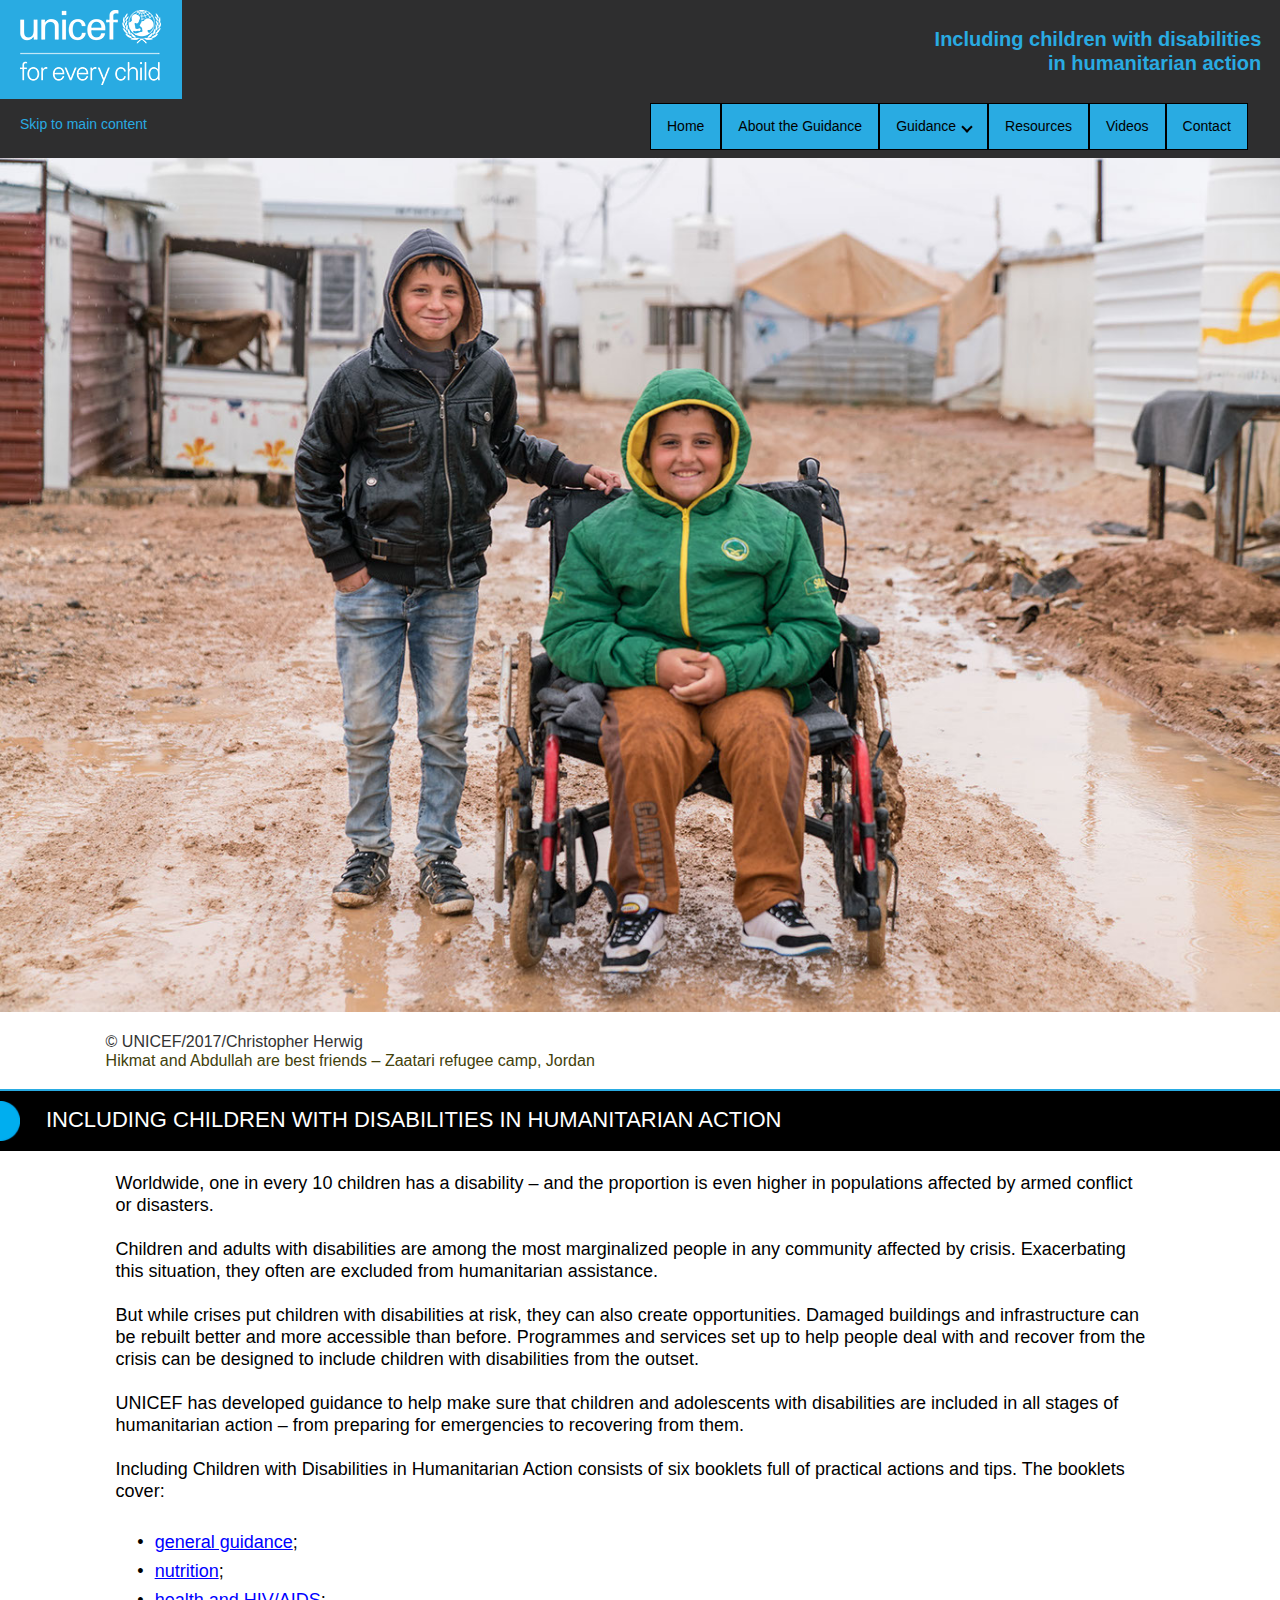
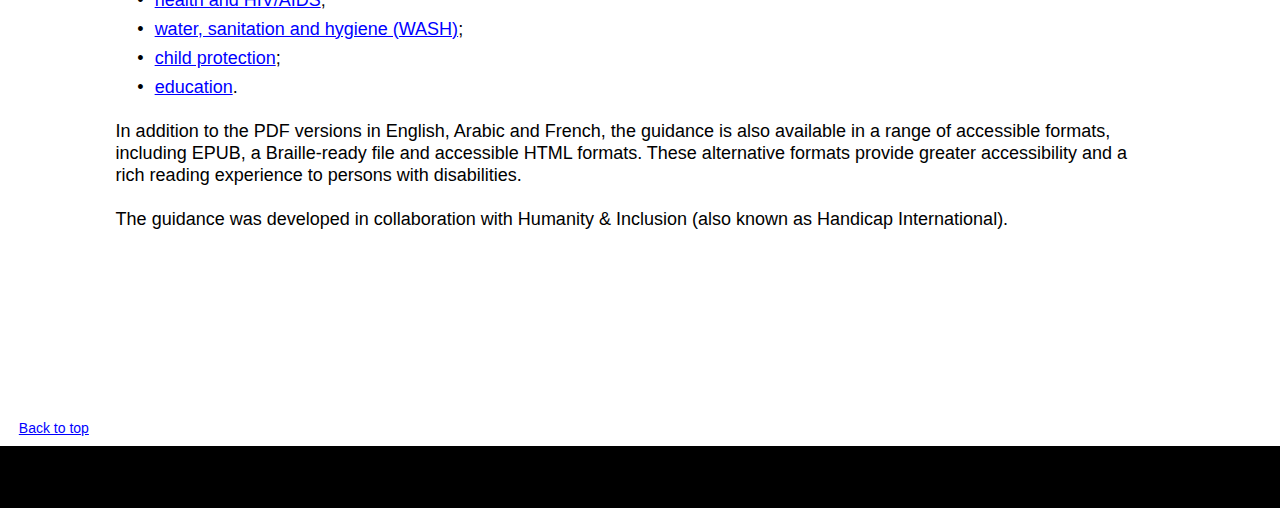
<file: index.html>
<!DOCTYPE html>
<html class="nojs html css_verticalspacer" lang="en-US">
 <head>
  <meta http-equiv="X-UA-Compatible" content="IE=edge"/>
  <meta http-equiv="Content-type" content="text/html;charset=UTF-8"/>
  <meta name="keywords" content="UNICEF, United Nation's Children's Fund, Humanitarian action, Emergencies, disasters, children with disabilities, Disabled children, Disabilities, Children's rights, Child rights, Rights of Child, Equity, inclusion, inclusive, disability inclusive, Emergency preparedness and response, recovery, reconstruction, Crisis, Armed conflict, refugees, adolescents, , practical tips, checklist, accessible, accessibility"/>
  <meta name="generator" content="2018.0.0.379"/>
  <meta name="viewport" content="width=device-width, initial-scale=1.0"/>
  
  <script type="text/javascript">
   // Update the 'nojs'/'js' class on the html node
document.documentElement.className = document.documentElement.className.replace(/\bnojs\b/g, 'js');

// Check that all required assets are uploaded and up-to-date
if(typeof Muse == "undefined") window.Muse = {}; window.Muse.assets = {"required":["museutils.js", "museconfig.js", "jquery.watch.js", "jquery.musemenu.js", "webpro.js", "musewpdisclosure.js", "jquery.museresponsive.js", "require.js", "index.css"], "outOfDate":[]};
</script>
  
  <title>Home: Including children with disabilities in humanitarian action</title>
  <!-- CSS -->
  <link rel="stylesheet" type="text/css" href="css/site_global.css?crc=412328230"/>
  <link rel="stylesheet" type="text/css" href="css/master_a-master.css?crc=4078875888"/>
  <link rel="stylesheet" type="text/css" href="css/index.css?crc=4266980672" id="pagesheet"/>
  <!-- IE-only CSS -->
  <!--[if lt IE 9]>
  <link rel="stylesheet" type="text/css" href="css/nomq_preview_master_a-master.css?crc=276713882"/>
  <link rel="stylesheet" type="text/css" href="css/nomq_index.css?crc=4037970903" id="nomq_pagesheet"/>
  <![endif]-->
  <!-- JS includes -->
  <!--[if lt IE 9]>
  <script src="scripts/html5shiv.js?crc=4241844378" type="text/javascript"></script>
  <![endif]-->
</head>
 
 <body>

  <div class="breakpoint active" id="bp_infinity" data-min-width="1018"><!-- responsive breakpoint node -->
   <div class="clearfix borderbox" id="page"><!-- group -->
    <div class="clearfix grpelem" id="ppu160342-3"><!-- column -->
     <div class="clearfix colelem" id="pu160342-3"><!-- group -->
      <div class="clearfix grpelem shared_content" id="u160342-3" data-muse-temp-textContainer-sizePolicy="true" data-muse-temp-textContainer-pinning="true" data-content-guid="u160342-3_content"><!-- content -->
       <p>&nbsp;</p>
      </div>
      <div class="clearfix grpelem" id="u529"><!-- group -->
       <div class="clip_frame grpelem shared_content" id="u519" data-sizePolicy="fixed" data-pintopage="page_fixedLeft" data-content-guid="u519_content"><!-- image -->
        <img class="block temp_no_img_src" id="u519_img" data-orig-src="images/unicef_foreverychild_white_vertical_rgb_eng.png?crc=444105328" alt="UNICEF logo" width="141" height="75" src="images/blank.gif?crc=4208392903"/>
       </div>
      </div>
      <div class="clearfix grpelem shared_content" id="u151860-6" data-muse-temp-textContainer-sizePolicy="true" data-muse-temp-textContainer-pinning="true" data-content-guid="u151860-6_content"><!-- content -->
       <p>Including children with disabilities</p>
       <p>in humanitarian action</p>
      </div>
      <a class="anchor_item grpelem shared_content" id="top" data-sizePolicy="fixed" data-pintopage="page_fluidx" data-content-guid="top_content"></a>
     </div>
     <div class="clearfix colelem shared_content" id="pu1174-3" data-content-guid="pu1174-3_content"><!-- group -->
      <div class="Skip-to-content-style clearfix grpelem shared_content" id="u1174-3" data-muse-temp-textContainer-sizePolicy="true" data-muse-temp-textContainer-pinning="true" data-content-guid="u1174-3_content"><!-- content -->
       <p id="u1174">&nbsp;</p>
      </div>
      <div class="Skip-to-content-style clearfix grpelem" id="u160356-5" data-sizePolicy="fixed" data-pintopage="page_fixedLeft"><!-- content -->
       <p id="u160356-3"><a class="nonblock anim_swing shared_content" href="index.html#main" data-content-guid="u160356-3_0_content"><span id="u160356">Skip to main content</span></a></p>
      </div>
      <div class="grpelem" id="u188846"><!-- custom html -->
       
<script src="https://ajax.googleapis.com/ajax/libs/jquery/1.11.2/jquery.min.js"></script>
<style>
ul {
    list-style-type: none;
    padding: 0;
    overflow: hidden;
    //background-color: #333;
}

.dropbtn {
    display: inline-block;
    color: black;
    text-align: center;
    padding: 14px 16px;
    text-decoration: none;
	background-color:#29ABE2;
}

.accordion li a {
    display: inline-block;
    color: black;
    text-align: center;
    padding: 14px 16px;
    text-decoration: none;
	background-color:#29ABE2;
}

li a:hover, .dropdown:hover .dropbtn {
    //background-color: #666;
	text-decoration:underline;
}

li.dropdown {
    display: inline-block;
}

.dropdown-content {
    //display: none;
    position: absolute;
    background-color: #f9f9f9;
    min-width: 160px;
    box-shadow: 0px 8px 16px 0px rgba(0,0,0,0.2);
	margin-top:1px;
    z-index: 1;
}

.dropdown-content ul {
   background-color: #f9f9f9;
   position:absolute;
}

.dropdown-content a {
    color: black;
    padding: 0px 14 0 14px;
    text-decoration: none;
    display: block;
    text-align: left;
	background-color: #f9f9f9;
}

//.dropdown-content a:hover {background-color: #f1f1f1}

.dropdown:hover .dropdown-content {
    display: block;
}

.accordion ul.accordionSubMenu {
    display:none;
	 width:110px;
	 z-index: 1;
}

.accordion ul.accordionSubMenu li {
    border:2px solid #f9f9f9;
}


.accordion ul .here ul {
    display:block;
}

.accordion li {
    list-style:none;
    margin:0;
    padding:0;
	border:1px solid #000;
	float: left;
}

.accordion li .category {
    background:#29ABE2;
    //border:1px solid #fff;
    //color:#000;
    display:block;
    padding:3px 6px;
}

.accordion .dropdown-content a{
	background-color: #f9f9f9;
	text-align:left;
}

.accordion li .category:focus{
	background-color: #ffffff;
}

.accordion li a:focus{
	background-color: #ffffff;
}

.expanded {
    display: block;
}

i {
    border: solid black;
    border-width: 0 2px 2px 0;
    display: inline-block;
    padding: 3px;
	margin-left: 7px;
}

.down {
    transform: rotate(45deg);
    -webkit-transform: rotate(45deg);
}
</style>

<div>
<nav role="navigation">
<div>
<div class="accordion" role="navigation">
<ul id="mainnav">
  <li class="level1 parent"><a href="index.html">Home</a></li>
  <li class="level1 parent"><a href="about-the-guidance.html">About the Guidance</a></li>
  <li class="level1 parent">
    <span role="link" aria-haspopup="true" id="facultyHeader" class="category" tabindex="0" style="color:black; padding: 14px 16px; display: inline-block;">Guidance<i class="arrow down"></i></span>
    <div class="dropdown-content">
    <ul class="accordionSubMenu" aria-labelledby="facultyHeader">
      <li class="first level2"><a href="general-guidance.html">General Guidance</a></li>
      <li class="level2"><a href="education.html">Education</a></li>
      <li class="level2"><a href="health-and-hivaids.html">Health and HIV/AIDS</a></li>
      <li class="level2"><a href="nutrition.html">Nutrition</a></li>
      <li class="level2"><a href="protection.html">Protection</a></li>
      <li class="last level2"><a href="wash.html">WASH</a></li>
      </ul>
      </div>
  </li>
  <li class="level1 parent"><a href="resources.html">Resources</a></li>
  <li class="level1 parent"><a href="videos.html">Videos</a></li>
  <li class="level1 parent"><a href="contact.html">Contact</a></li>
</ul>
</div>
</div>
</nav>
</div>
<script type="text/javascript">
var iOS = (navigator.userAgent.match(/(iPad|iPhone|iPod)/g) ? true : false );
var titleAttr = (iOS) ? 'title' : 'data-title';
var initNavMenu = function() {
    //add keyboard/mouse handler to top level items; add kbd handler to children

    $('#mainnav > li').keydown(menuTopKeyPress);
    $('#mainnav ul li').keydown(menuChildKeyPress);
    $('#mainnav > li > span').click(menuTopClick);
    //add ARIA tags
    //
    //aria-haspopup="true"
    //aria-controls="id_of_subnav"
    //aria-expanded="false" (changes to true when sub-nav is visible)

    $('#mainnav > li').has('ul').children("span").attr("aria-expanded", "false")
                                              .attr(titleAttr, 'click to display');//Jason: This line tells the screen reader what the menu state is. 


    //ARIA tags for the submenu
    //
    //role="group"
    //aria-expanded="false" (changes to true when sub-nav is visible)
    //aria-labelledby="id_of_top_level_link"

    $('#mainnav > li ul').attr("aria-expanded", "false")
                         .attr("role", "group");
};

var menuTopClick = function(event) {
    var subMenu = $(event.currentTarget).parent().find("ul");
    if (!subMenu.hasClass("expanded")) {
        expandMenu(subMenu);
    } else {
        collapseMenu(subMenu);
    }
    event.preventDefault();
};

var menuTopKeyPress = function(event) {
    var subMenu = $(event.currentTarget).find("ul");
    if (event.which === 13 || event.which === 32) { //enter key
        if (!subMenu.hasClass("expanded")) {
            expandMenu(subMenu);
        } else {
            collapseMenu(subMenu);
        }
    } else if (event.which === 37) { //left arrow key
        //if there's a previous one, go to that; otherwise nothing
        var prevItem = $(event.currentTarget).prev("li").children("span");
        if (prevItem.length > 0) {
            prevItem.focus();
        };
    } else if (event.which === 39 || event.which === 40) { //right arrow key
        //if there's a next one, go to that; otherwise nothing
        var nextItem = $(event.currentTarget).next("li").children("span");
        if (nextItem.length > 0) {
            nextItem.focus();
        };
    } else if (event.which === 38) { //up arrow
        var prevItem = $(event.currentTarget).prev("li");
        if (prevItem.length > 0) {
            if (prevItem.children("ul").hasClass("expanded")) {
                prevItem.find("ul li").last().children("a").focus();
            } else {
                prevItem.children("span").focus();
            }
        }
        event.preventDefault();
    } else if (event.which === 27) { // esc
        //close the menu
        if (subMenu.hasClass("expanded")) {
            collapseMenu(subMenu);
        }
        event.preventDefault();
    }
};


var menuChildKeyPress = function(event) {
    if (event.which === 13 || event.which === 32) { //enter key or space key
        event.stopPropagation();
    } else if (event.which === 40) { //down arrow
        //go to the next item if there is one; otherwise go to next menu if there is one
        var nextItem = $(event.currentTarget).next("li");
        if (nextItem.length > 0) {
            nextItem.children("a").focus();
        } else {
            var nextMenu = $(event.currentTarget).parent().parent().next("li");
            if (nextMenu.length > 0) {
                nextMenu.children("span").focus();
            }
        }
        event.stopPropagation();
        event.preventDefault();
    } else if (event.which === 38) { //up arrow
        //go to prev item if there is one; otherwise, go up to the parent menu
        var prevItem = $(event.currentTarget).prev("li");
        if (prevItem.length > 0) {
            prevItem.children("a").focus();
        } else {
            $(event.currentTarget).parent().closest("li").children("span").focus();
        }
        event.stopPropagation();
        event.preventDefault();
    }
};


var expandMenu = function(menu) {
    menu.toggleClass("expanded", true);
    menu.attr("aria-expanded", "true");
    menu.parent().closest("li").addClass("here");
    menu.parent().closest("li").children("span").attr(titleAttr, "select to hide").attr("aria-expanded", "true").focus();
    //menu.parent().closest("li").children("ul").show();
	menu.parent().children("ul").show();//Jason:The line above doesn't seem to to control show/hide. I added this line so it will always show.
};

var collapseMenu = function(menu) {
    //Close the menu, and if focus was inside it, put focus on the menu itself
    var focusedChild = menu.find(":focus");
    if (focusedChild.length > 0) {
        menu.parent().children("span").focus(); //Jason: You need to understand this line.
    }
    menu.parent().removeClass("here");
    //menu.parent().children("span").attr("aria-expanded", "false").attr(titleAttr, "select to display");//Jason: This line seems to be from previous coding environment. Below is an alternate version. 
	menu.parent().closest("li").children("span").attr(titleAttr, "select to display").attr("aria-expanded", "false");//Jason: It looks like the targeting was incorrect so the menu wasn't receiving the aria-expanded false attribute. This line fixes that. 
    menu.toggleClass("expanded", false).attr("aria-expanded", "false");
    menu.parent().children("ul").hide();
};

$(document).ready(initNavMenu);
    </script>



      </div>
     </div>
     <div class="clip_frame colelem" id="u544"><!-- image -->
      <img class="block temp_no_img_src" id="u544_img" data-orig-src="images/20170216_jor_46.jpg?crc=500864659" alt="Two boys (one in a wheelchair) on a muddy street." data-heightwidthratio="0.6669106881405563" data-image-width="1366" data-image-height="911" src="images/blank.gif?crc=4208392903"/>
     </div>
     <div class="clearfix colelem shared_content" id="u2205-8" data-muse-temp-textContainer-sizePolicy="true" data-muse-temp-textContainer-pinning="true" data-content-guid="u2205-8_content"><!-- content -->
      <p id="u2205">&nbsp;</p>
      <p class="Photo-Attribute-Style" id="u2205-3">© UNICEF/2017/Christopher Herwig</p>
      <p id="u2205-5">Hikmat and Abdullah are best friends – Zaatari refugee camp, Jordan</p>
      <p>&nbsp;</p>
     </div>
     <div class="colelem shared_content" id="u1593" data-content-guid="u1593_content"><!-- simple frame --></div>
     <div class="clearfix colelem" id="u1373"><!-- group -->
      <div class="clip_frame grpelem shared_content" id="u1382" data-sizePolicy="fixed" data-pintopage="page_fluidx" data-content-guid="u1382_content"><!-- image -->
       <img class="block temp_no_img_src" id="u1382_img" data-orig-src="images/half_circle_cyan.png?crc=246893970" alt="" width="20" height="40" src="images/blank.gif?crc=4208392903"/>
      </div>
      <a class="anchor_item grpelem shared_content" id="main" data-sizePolicy="fixed" data-pintopage="page_fluidx" data-content-guid="main_content"></a>
      <div class="clearfix grpelem shared_content" id="u1389-4" data-muse-temp-textContainer-sizePolicy="true" data-muse-temp-textContainer-pinning="true" data-content-guid="u1389-4_content"><!-- content -->
       <h1>INCLUDING CHILDREN WITH DISABILITIES IN HUMANITARIAN ACTION</h1>
      </div>
     </div>
     <div class="clearfix colelem" id="u1012-55" data-muse-temp-textContainer-sizePolicy="true" data-muse-temp-textContainer-pinning="true"><!-- content -->
      <p id="u1012" class="shared_content" data-content-guid="u1012_content">&nbsp;</p>
      <p id="u1012-3" class="shared_content" data-content-guid="u1012-3_content">Worldwide, one in every 10 children has a disability – and the proportion is even higher in populations affected by armed conflict or disasters.</p>
      <p id="u1012-4" class="shared_content" data-content-guid="u1012-4_content">&nbsp;</p>
      <p id="u1012-6" class="shared_content" data-content-guid="u1012-6_content">Children and adults with disabilities are among the most marginalized people in any community affected by crisis. Exacerbating this situation, they often are excluded from humanitarian assistance.</p>
      <p id="u1012-7" class="shared_content" data-content-guid="u1012-7_content">&nbsp;</p>
      <p id="u1012-9" class="shared_content" data-content-guid="u1012-9_content">But while crises put children with disabilities at risk, they can also create opportunities. Damaged buildings and infrastructure can be rebuilt better and more accessible than before. Programmes and services set up to help people deal with and recover from the crisis can be designed to include children with disabilities from the outset.</p>
      <p id="u1012-10" class="shared_content" data-content-guid="u1012-10_content">&nbsp;</p>
      <p id="u1012-12" class="shared_content" data-content-guid="u1012-12_content">UNICEF has developed guidance to help make sure that children and adolescents with disabilities are included in all stages of humanitarian action – from preparing for emergencies to recovering from them.</p>
      <p id="u1012-13" class="shared_content" data-content-guid="u1012-13_content">&nbsp;</p>
      <p id="u1012-15" class="shared_content" data-content-guid="u1012-15_content">Including Children with Disabilities in Humanitarian Action consists of six booklets full of practical actions and tips. The booklets cover:</p>
      <p id="u1012-16" class="shared_content" data-content-guid="u1012-16_content">&nbsp;</p>
      <ul class="list0 Bullet-Style" id="u1012-47">
       <li class="Body-link-style shared_content" id="u1012-21" data-content-guid="u1012-21_content">&nbsp;<a class="nonblock" href="general-guidance.html">general guidance</a>;</li>
       <li class="Body-link-style shared_content" id="u1012-26" data-content-guid="u1012-26_content">&nbsp;<a class="nonblock" href="nutrition.html">nutrition</a>;</li>
       <li class="Body-link-style shared_content" id="u1012-31" data-content-guid="u1012-31_content">&nbsp;<a class="nonblock" href="health-and-hivaids.html">health and HIV/AIDS</a>;</li>
       <li class="Body-link-style shared_content" id="u1012-36" data-content-guid="u1012-36_content">&nbsp;<a class="nonblock" href="wash.html">water, sanitation and hygiene (WASH)</a>;</li>
       <li class="Body-link-style shared_content" id="u1012-41" data-content-guid="u1012-41_content">&nbsp;<a class="nonblock" href="protection.html">child protection</a>;</li>
       <li class="Body-link-style shared_content" id="u1012-46" data-content-guid="u1012-46_content">&nbsp;<a class="nonblock" href="education.html">education</a>.</li>
      </ul>
      <p id="u1012-48" class="shared_content" data-content-guid="u1012-48_content">&nbsp;</p>
      <p id="u1012-50" class="shared_content" data-content-guid="u1012-50_content">In addition to the PDF versions in English, Arabic and French, the guidance is also available in a range of accessible formats, including EPUB, a Braille-ready file and accessible HTML formats. These alternative formats provide greater accessibility and a rich reading experience to persons with disabilities.</p>
      <p id="u1012-51" class="shared_content" data-content-guid="u1012-51_content">&nbsp;</p>
      <p id="u1012-53" class="shared_content" data-content-guid="u1012-53_content">The guidance was developed in collaboration with Humanity & Inclusion (also known as Handicap International).</p>
     </div>
     <div class="colelem shared_content" id="u1180" data-content-guid="u1180_content"><!-- simple frame --></div>
    </div>
    <div class="verticalspacer" data-offset-top="2078" data-content-above-spacer="2077" data-content-below-spacer="61" data-sizePolicy="fixed" data-pintopage="page_fixedLeft"></div>
    <div class="clearfix grpelem shared_content" id="pu160370-5" data-content-guid="pu160370-5_content"><!-- column -->
     <div class="clearfix colelem" id="u160370-5" data-muse-temp-textContainer-sizePolicy="true" data-muse-temp-textContainer-pinning="true"><!-- content -->
      <p id="u160370-3"><a class="nonblock anim_swing shared_content" href="index.html#top" data-content-guid="u160370-3_0_content"><span id="u160370">Back to top</span></a></p>
     </div>
     <div class="clearfix colelem shared_content" id="u139553-4" data-muse-temp-textContainer-sizePolicy="true" data-muse-temp-textContainer-pinning="true" data-content-guid="u139553-4_content"><!-- content -->
      <p>&nbsp;</p>
      <p>&nbsp;</p>
     </div>
    </div>
   </div>
  </div>
  <div class="breakpoint" id="bp_1017" data-min-width="972" data-max-width="1017"><!-- responsive breakpoint node -->
   <div class="clearfix borderbox temp_no_id" data-orig-id="page"><!-- group -->
    <div class="clearfix grpelem temp_no_id" data-orig-id="ppu160342-3"><!-- column -->
     <div class="clearfix colelem temp_no_id" data-orig-id="pu160342-3"><!-- group -->
      <span class="clearfix grpelem placeholder" data-placeholder-for="u160342-3_content"><!-- placeholder node --></span>
      <div class="clearfix grpelem temp_no_id" data-orig-id="u529"><!-- group -->
       <span class="clip_frame grpelem placeholder" data-placeholder-for="u519_content"><!-- placeholder node --></span>
       <span class="anchor_item grpelem placeholder" data-placeholder-for="top_content"><!-- placeholder node --></span>
      </div>
      <span class="clearfix grpelem placeholder" data-placeholder-for="u151860-6_content"><!-- placeholder node --></span>
     </div>
     <span class="clearfix colelem placeholder" data-placeholder-for="pu1174-3_content"><!-- placeholder node --></span>
     <div class="clip_frame colelem temp_no_id" data-orig-id="u544"><!-- image -->
      <img class="block temp_no_id temp_no_img_src" data-orig-src="images/20170216_jor_461017x679.jpg?crc=535152786" alt="Two boys (one in a wheelchair) on a muddy street." data-heightwidthratio="0.6666666666666666" data-image-width="1017" data-image-height="678" data-orig-id="u544_img" src="images/blank.gif?crc=4208392903"/>
     </div>
     <span class="clearfix colelem placeholder" data-placeholder-for="u2205-8_content"><!-- placeholder node --></span>
     <span class="colelem placeholder" data-placeholder-for="u1593_content"><!-- placeholder node --></span>
     <div class="clearfix colelem temp_no_id" data-orig-id="u1373"><!-- group -->
      <span class="clip_frame grpelem placeholder" data-placeholder-for="u1382_content"><!-- placeholder node --></span>
      <span class="clearfix grpelem placeholder" data-placeholder-for="u1389-4_content"><!-- placeholder node --></span>
     </div>
     <div class="clearfix colelem" id="pu1012-55"><!-- group -->
      <div class="clearfix grpelem temp_no_id" data-muse-temp-textContainer-sizePolicy="true" data-muse-temp-textContainer-pinning="true" data-orig-id="u1012-55"><!-- content -->
       <span class="placeholder" data-placeholder-for="u1012_content"><!-- placeholder node --></span>
       <span class="placeholder" data-placeholder-for="u1012-3_content"><!-- placeholder node --></span>
       <span class="placeholder" data-placeholder-for="u1012-4_content"><!-- placeholder node --></span>
       <span class="placeholder" data-placeholder-for="u1012-6_content"><!-- placeholder node --></span>
       <span class="placeholder" data-placeholder-for="u1012-7_content"><!-- placeholder node --></span>
       <span class="placeholder" data-placeholder-for="u1012-9_content"><!-- placeholder node --></span>
       <span class="placeholder" data-placeholder-for="u1012-10_content"><!-- placeholder node --></span>
       <span class="placeholder" data-placeholder-for="u1012-12_content"><!-- placeholder node --></span>
       <span class="placeholder" data-placeholder-for="u1012-13_content"><!-- placeholder node --></span>
       <span class="placeholder" data-placeholder-for="u1012-15_content"><!-- placeholder node --></span>
       <span class="placeholder" data-placeholder-for="u1012-16_content"><!-- placeholder node --></span>
       <ul class="list0 nls-None temp_no_id" data-orig-id="u1012-47">
        <span class="placeholder" data-placeholder-for="u1012-21_content"><!-- placeholder node --></span>
        <span class="placeholder" data-placeholder-for="u1012-26_content"><!-- placeholder node --></span>
        <span class="placeholder" data-placeholder-for="u1012-31_content"><!-- placeholder node --></span>
        <span class="placeholder" data-placeholder-for="u1012-36_content"><!-- placeholder node --></span>
        <span class="placeholder" data-placeholder-for="u1012-41_content"><!-- placeholder node --></span>
        <span class="placeholder" data-placeholder-for="u1012-46_content"><!-- placeholder node --></span>
       </ul>
       <span class="placeholder" data-placeholder-for="u1012-48_content"><!-- placeholder node --></span>
       <span class="placeholder" data-placeholder-for="u1012-50_content"><!-- placeholder node --></span>
       <span class="placeholder" data-placeholder-for="u1012-51_content"><!-- placeholder node --></span>
       <span class="placeholder" data-placeholder-for="u1012-53_content"><!-- placeholder node --></span>
      </div>
      <span class="anchor_item grpelem placeholder" data-placeholder-for="main_content"><!-- placeholder node --></span>
     </div>
     <span class="colelem placeholder" data-placeholder-for="u1180_content"><!-- placeholder node --></span>
    </div>
    <div class="verticalspacer" data-offset-top="1955" data-content-above-spacer="1955" data-content-below-spacer="61" data-sizePolicy="fixed" data-pintopage="page_fixedLeft"></div>
    <span class="clearfix grpelem placeholder" data-placeholder-for="pu160370-5_content"><!-- placeholder node --></span>
   </div>
  </div>
  <div class="breakpoint" id="bp_971" data-min-width="761" data-max-width="971"><!-- responsive breakpoint node -->
   <div class="clearfix borderbox temp_no_id" data-orig-id="page"><!-- group -->
    <div class="clearfix grpelem temp_no_id" data-orig-id="ppu160342-3"><!-- column -->
     <div class="clearfix colelem temp_no_id" data-orig-id="pu160342-3"><!-- group -->
      <span class="clearfix grpelem placeholder" data-placeholder-for="u160342-3_content"><!-- placeholder node --></span>
      <div class="clearfix grpelem temp_no_id" data-orig-id="u529"><!-- group -->
       <span class="clip_frame grpelem placeholder" data-placeholder-for="u519_content"><!-- placeholder node --></span>
       <span class="anchor_item grpelem placeholder" data-placeholder-for="top_content"><!-- placeholder node --></span>
      </div>
      <span class="clearfix grpelem placeholder" data-placeholder-for="u151860-6_content"><!-- placeholder node --></span>
     </div>
     <div class="clearfix colelem temp_no_id" data-orig-id="pu1174-3"><!-- group -->
      <span class="clearfix grpelem placeholder" data-placeholder-for="u1174-3_content"><!-- placeholder node --></span>
      <div class="Skip-to-content-style clearfix grpelem temp_no_id" data-sizePolicy="fixed" data-pintopage="page_fixedLeft" data-orig-id="u160356-5"><!-- content -->
       <p class="temp_no_id" data-orig-id="u160356-3"><span class="nonblock placeholder" data-placeholder-for="u160356-3_0_content"><!-- placeholder node --></span></p>
      </div>
     </div>
     <div class="clearfix colelem" id="pu544"><!-- group -->
      <div class="clip_frame grpelem temp_no_id" data-orig-id="u544"><!-- image -->
       <img class="block temp_no_id temp_no_img_src" data-orig-src="images/20170216_jor_46971x648.jpg?crc=3962635794" alt="Two boys (one in a wheelchair) on a muddy street." data-heightwidthratio="0.6673532440782698" data-image-width="971" data-image-height="648" data-orig-id="u544_img" src="images/blank.gif?crc=4208392903"/>
      </div>
      <div class="accordion_wrapper grpelem" id="accordionu54929wrapper"><!-- vertical box -->
       <ul class="AccordionWidget clearfix" id="accordionu54929" data-sizePolicy="fluidWidth" data-pintopage="page_fixedLeft"><!-- column -->
        <li class="AccordionPanel borderbox clearfix colelem" id="u54930"><!-- vertical box --><div class="AccordionPanelTab borderbox transition clearfix colelem" id="u55017-3" data-muse-temp-textContainer-sizePolicy="true" data-muse-temp-textContainer-pinning="true"><!-- content --><p class="shared_content" data-content-guid="u55017-3_0_content">&nbsp;</p></div><div class="AccordionPanelContent disn borderbox clearfix colelem" id="u54931"><!-- group --><nav class="MenuBar clearfix grpelem" id="menuu54932"><!-- vertical box --><div class="MenuItemContainer clearfix colelem" id="u54996"><!-- horizontal box --><a class="nonblock nontext MenuItem MenuItemWithSubMenu MuseMenuActive borderbox clearfix grpelem" id="u54999" href="index.html"><!-- horizontal box --><div class="MenuItemLabel clearfix grpelem" id="u55002-4" data-muse-temp-textContainer-sizePolicy="true" data-muse-temp-textContainer-pinning="true"><!-- content --><p class="shared_content" data-content-guid="u55002-4_0_content">Home</p></div></a></div><div class="MenuItemContainer clearfix colelem" id="u54989"><!-- horizontal box --><a class="nonblock nontext MenuItem MenuItemWithSubMenu borderbox clearfix grpelem" id="u54990" href="about-the-guidance.html"><!-- horizontal box --><div class="MenuItemLabel clearfix grpelem" id="u54993-4" data-muse-temp-textContainer-sizePolicy="true" data-muse-temp-textContainer-pinning="true"><!-- content --><p class="shared_content" data-content-guid="u54993-4_0_content">About the Guidance</p></div></a></div><div class="MenuItemContainer clearfix colelem" id="u54940"><!-- horizontal box --><a class="nonblock nontext MenuItem MenuItemWithSubMenu borderbox clearfix grpelem" id="u54985" href="guidance.html"><!-- horizontal box --><div class="MenuItemLabel clearfix grpelem" id="u54988-4" data-muse-temp-textContainer-sizePolicy="true" data-muse-temp-textContainer-pinning="true"><!-- content --><p class="shared_content" data-content-guid="u54988-4_0_content">Guidance</p></div></a><div class="SubMenu MenuLevel1 clearfix" id="u54941"><!-- vertical box --><ul class="SubMenuView clearfix colelem" id="u54942"><!-- vertical box --><li class="MenuItemContainer clearfix colelem" id="u54978"><!-- horizontal box --><a class="nonblock nontext MenuItem MenuItemWithSubMenu borderbox clearfix grpelem" id="u54981" href="general-guidance.html"><!-- horizontal box --><div class="MenuItemLabel clearfix grpelem" id="u54983-4" data-muse-temp-textContainer-sizePolicy="true" data-muse-temp-textContainer-pinning="true"><!-- content --><div id="u54983-3" class="shared_content" data-content-guid="u54983-3_content"><p>General Guidance</p></div></div></a></li><li class="MenuItemContainer clearfix colelem" id="u54964"><!-- horizontal box --><a class="nonblock nontext MenuItem MenuItemWithSubMenu borderbox clearfix grpelem" id="u54965" href="education.html"><!-- horizontal box --><div class="MenuItemLabel clearfix grpelem" id="u54966-4" data-muse-temp-textContainer-sizePolicy="true" data-muse-temp-textContainer-pinning="true"><!-- content --><div id="u54966-3" class="shared_content" data-content-guid="u54966-3_content"><p>Education</p></div></div></a></li><li class="MenuItemContainer clearfix colelem" id="u54957"><!-- horizontal box --><a class="nonblock nontext MenuItem MenuItemWithSubMenu borderbox clearfix grpelem" id="u54960" href="health-and-hivaids.html"><!-- horizontal box --><div class="MenuItemLabel clearfix grpelem" id="u54963-4" data-muse-temp-textContainer-sizePolicy="true" data-muse-temp-textContainer-pinning="true"><!-- content --><div id="u54963-3" class="shared_content" data-content-guid="u54963-3_content"><p>Health and HIV/AIDS</p></div></div></a></li><li class="MenuItemContainer clearfix colelem" id="u54971"><!-- horizontal box --><a class="nonblock nontext MenuItem MenuItemWithSubMenu borderbox clearfix grpelem" id="u54974" href="nutrition.html"><!-- horizontal box --><div class="MenuItemLabel clearfix grpelem" id="u54976-4" data-muse-temp-textContainer-sizePolicy="true" data-muse-temp-textContainer-pinning="true"><!-- content --><div id="u54976-3" class="shared_content" data-content-guid="u54976-3_content"><p>Nutrition</p></div></div></a></li><li class="MenuItemContainer clearfix colelem" id="u54943"><!-- horizontal box --><a class="nonblock nontext MenuItem MenuItemWithSubMenu borderbox clearfix grpelem" id="u54944" href="protection.html"><!-- horizontal box --><div class="MenuItemLabel clearfix grpelem" id="u54947-4" data-muse-temp-textContainer-sizePolicy="true" data-muse-temp-textContainer-pinning="true"><!-- content --><div id="u54947-3" class="shared_content" data-content-guid="u54947-3_content"><p>Protection</p></div></div></a></li><li class="MenuItemContainer clearfix colelem" id="u54950"><!-- horizontal box --><a class="nonblock nontext MenuItem MenuItemWithSubMenu borderbox clearfix grpelem" id="u54951" href="wash.html"><!-- horizontal box --><div class="MenuItemLabel clearfix grpelem" id="u54952-4" data-muse-temp-textContainer-sizePolicy="true" data-muse-temp-textContainer-pinning="true"><!-- content --><div id="u54952-3" class="shared_content" data-content-guid="u54952-3_content"><p>WASH</p></div></div></a></li></ul></div></div><div class="MenuItemContainer clearfix colelem" id="u55010"><!-- horizontal box --><a class="nonblock nontext MenuItem MenuItemWithSubMenu borderbox clearfix grpelem" id="u55013" href="resources.html"><!-- horizontal box --><div class="MenuItemLabel clearfix grpelem" id="u55015-4" data-muse-temp-textContainer-sizePolicy="true" data-muse-temp-textContainer-pinning="true"><!-- content --><p class="shared_content" data-content-guid="u55015-4_0_content">Resources</p></div></a></div><div class="MenuItemContainer clearfix colelem" id="u147246"><!-- horizontal box --><a class="nonblock nontext MenuItem MenuItemWithSubMenu borderbox clearfix grpelem" id="u147249" href="contact.html"><!-- horizontal box --><div class="MenuItemLabel clearfix grpelem" id="u147252-4" data-muse-temp-textContainer-sizePolicy="true" data-muse-temp-textContainer-pinning="true"><!-- content --><p class="shared_content" data-content-guid="u147252-4_0_content">Contact</p></div></a></div><div class="MenuItemContainer clearfix colelem" id="u55003"><!-- horizontal box --><a class="nonblock nontext MenuItem MenuItemWithSubMenu borderbox clearfix grpelem" id="u55004" href="videos.html"><!-- horizontal box --><div class="MenuItemLabel clearfix grpelem" id="u55007-4" data-muse-temp-textContainer-sizePolicy="true" data-muse-temp-textContainer-pinning="true"><!-- content --><p class="shared_content" data-content-guid="u55007-4_0_content">Videos</p></div></a></div></nav></div></li>
       </ul>
      </div>
     </div>
     <span class="clearfix colelem placeholder" data-placeholder-for="u2205-8_content"><!-- placeholder node --></span>
     <span class="colelem placeholder" data-placeholder-for="u1593_content"><!-- placeholder node --></span>
     <div class="clearfix colelem temp_no_id" data-orig-id="u1373"><!-- group -->
      <span class="clip_frame grpelem placeholder" data-placeholder-for="u1382_content"><!-- placeholder node --></span>
      <div class="clearfix grpelem" id="pmain"><!-- column -->
       <span class="anchor_item colelem placeholder" data-placeholder-for="main_content"><!-- placeholder node --></span>
       <span class="clearfix colelem placeholder" data-placeholder-for="u1389-4_content"><!-- placeholder node --></span>
      </div>
     </div>
     <div class="clearfix colelem temp_no_id" data-muse-temp-textContainer-sizePolicy="true" data-muse-temp-textContainer-pinning="true" data-orig-id="u1012-55"><!-- content -->
      <span class="placeholder" data-placeholder-for="u1012_content"><!-- placeholder node --></span>
      <span class="placeholder" data-placeholder-for="u1012-3_content"><!-- placeholder node --></span>
      <span class="placeholder" data-placeholder-for="u1012-4_content"><!-- placeholder node --></span>
      <span class="placeholder" data-placeholder-for="u1012-6_content"><!-- placeholder node --></span>
      <span class="placeholder" data-placeholder-for="u1012-7_content"><!-- placeholder node --></span>
      <span class="placeholder" data-placeholder-for="u1012-9_content"><!-- placeholder node --></span>
      <span class="placeholder" data-placeholder-for="u1012-10_content"><!-- placeholder node --></span>
      <span class="placeholder" data-placeholder-for="u1012-12_content"><!-- placeholder node --></span>
      <span class="placeholder" data-placeholder-for="u1012-13_content"><!-- placeholder node --></span>
      <span class="placeholder" data-placeholder-for="u1012-15_content"><!-- placeholder node --></span>
      <span class="placeholder" data-placeholder-for="u1012-16_content"><!-- placeholder node --></span>
      <ul class="list0 nls-None temp_no_id" data-orig-id="u1012-47">
       <span class="placeholder" data-placeholder-for="u1012-21_content"><!-- placeholder node --></span>
       <span class="placeholder" data-placeholder-for="u1012-26_content"><!-- placeholder node --></span>
       <span class="placeholder" data-placeholder-for="u1012-31_content"><!-- placeholder node --></span>
       <span class="placeholder" data-placeholder-for="u1012-36_content"><!-- placeholder node --></span>
       <span class="placeholder" data-placeholder-for="u1012-41_content"><!-- placeholder node --></span>
       <span class="placeholder" data-placeholder-for="u1012-46_content"><!-- placeholder node --></span>
      </ul>
      <span class="placeholder" data-placeholder-for="u1012-48_content"><!-- placeholder node --></span>
      <span class="placeholder" data-placeholder-for="u1012-50_content"><!-- placeholder node --></span>
      <span class="placeholder" data-placeholder-for="u1012-51_content"><!-- placeholder node --></span>
      <span class="placeholder" data-placeholder-for="u1012-53_content"><!-- placeholder node --></span>
     </div>
     <span class="colelem placeholder" data-placeholder-for="u1180_content"><!-- placeholder node --></span>
    </div>
    <div class="verticalspacer" data-offset-top="1924" data-content-above-spacer="1924" data-content-below-spacer="61" data-sizePolicy="fixed" data-pintopage="page_fixedLeft"></div>
    <div class="clearfix grpelem temp_no_id" data-orig-id="pu160370-5"><!-- column -->
     <div class="clearfix colelem temp_no_id" data-sizePolicy="fixed" data-pintopage="page_fixedLeft" data-orig-id="u160370-5"><!-- content -->
      <p class="temp_no_id" data-orig-id="u160370-3"><span class="nonblock placeholder" data-placeholder-for="u160370-3_0_content"><!-- placeholder node --></span></p>
     </div>
     <div class="browser_width colelem" id="u139553-4-bw">
      <span class="clearfix placeholder" data-placeholder-for="u139553-4_content"><!-- placeholder node --></span>
     </div>
    </div>
   </div>
  </div>
  <div class="breakpoint" id="bp_760" data-min-width="641" data-max-width="760"><!-- responsive breakpoint node -->
   <div class="clearfix borderbox temp_no_id" data-orig-id="page"><!-- group -->
    <div class="clearfix grpelem temp_no_id" data-orig-id="ppu160342-3"><!-- column -->
     <div class="clearfix colelem temp_no_id" data-orig-id="pu160342-3"><!-- group -->
      <span class="clearfix grpelem placeholder" data-placeholder-for="u160342-3_content"><!-- placeholder node --></span>
      <div class="clearfix grpelem temp_no_id" data-orig-id="u529"><!-- group -->
       <span class="clip_frame grpelem placeholder" data-placeholder-for="u519_content"><!-- placeholder node --></span>
       <span class="anchor_item grpelem placeholder" data-placeholder-for="top_content"><!-- placeholder node --></span>
      </div>
      <span class="clearfix grpelem placeholder" data-placeholder-for="u151860-6_content"><!-- placeholder node --></span>
     </div>
     <div class="clearfix colelem temp_no_id" data-orig-id="pu1174-3"><!-- group -->
      <span class="clearfix grpelem placeholder" data-placeholder-for="u1174-3_content"><!-- placeholder node --></span>
      <div class="Skip-to-content-style clearfix grpelem temp_no_id" data-sizePolicy="fixed" data-pintopage="page_fixedLeft" data-orig-id="u160356-5"><!-- content -->
       <p class="temp_no_id" data-orig-id="u160356-3"><span class="nonblock placeholder" data-placeholder-for="u160356-3_0_content"><!-- placeholder node --></span></p>
      </div>
     </div>
     <div class="clearfix colelem temp_no_id" data-orig-id="pu544"><!-- group -->
      <div class="clip_frame grpelem temp_no_id" data-orig-id="u544"><!-- image -->
       <img class="block temp_no_id temp_no_img_src" data-orig-src="images/20170216_jor_46760x507.jpg?crc=3800367618" alt="Two boys (one in a wheelchair) on a muddy street." data-heightwidthratio="0.6671052631578948" data-image-width="760" data-image-height="507" data-orig-id="u544_img" src="images/blank.gif?crc=4208392903"/>
      </div>
      <div class="accordion_wrapper grpelem temp_no_id" data-orig-id="accordionu54929wrapper"><!-- vertical box -->
       <ul class="AccordionWidget clearfix temp_no_id" data-sizePolicy="fluidWidth" data-pintopage="page_fixedLeft" data-orig-id="accordionu54929"><!-- column -->
        <li class="AccordionPanel borderbox clearfix colelem temp_no_id" data-orig-id="u54930"><!-- vertical box --><div class="AccordionPanelTab borderbox transition clearfix colelem temp_no_id" data-muse-temp-textContainer-sizePolicy="true" data-muse-temp-textContainer-pinning="true" data-orig-id="u55017-3"><!-- content --><span class="placeholder" data-placeholder-for="u55017-3_0_content"><!-- placeholder node --></span></div><div class="AccordionPanelContent disn borderbox clearfix colelem temp_no_id" data-orig-id="u54931"><!-- group --><nav class="MenuBar clearfix grpelem temp_no_id" data-orig-id="menuu54932"><!-- vertical box --><div class="MenuItemContainer clearfix colelem temp_no_id" data-orig-id="u54996"><!-- horizontal box --><a class="nonblock nontext MenuItem MenuItemWithSubMenu MuseMenuActive borderbox clearfix grpelem temp_no_id" href="index.html" data-orig-id="u54999"><!-- horizontal box --><div class="MenuItemLabel clearfix grpelem temp_no_id" data-muse-temp-textContainer-sizePolicy="true" data-muse-temp-textContainer-pinning="true" data-orig-id="u55002-4"><!-- content --><span class="placeholder" data-placeholder-for="u55002-4_0_content"><!-- placeholder node --></span></div></a></div><div class="MenuItemContainer clearfix colelem temp_no_id" data-orig-id="u54989"><!-- horizontal box --><a class="nonblock nontext MenuItem MenuItemWithSubMenu borderbox clearfix grpelem temp_no_id" href="about-the-guidance.html" data-orig-id="u54990"><!-- horizontal box --><div class="MenuItemLabel clearfix grpelem temp_no_id" data-muse-temp-textContainer-sizePolicy="true" data-muse-temp-textContainer-pinning="true" data-orig-id="u54993-4"><!-- content --><span class="placeholder" data-placeholder-for="u54993-4_0_content"><!-- placeholder node --></span></div></a></div><div class="MenuItemContainer clearfix colelem temp_no_id" data-orig-id="u54940"><!-- horizontal box --><a class="nonblock nontext MenuItem MenuItemWithSubMenu borderbox clearfix grpelem temp_no_id" href="guidance.html" data-orig-id="u54985"><!-- horizontal box --><div class="MenuItemLabel clearfix grpelem temp_no_id" data-muse-temp-textContainer-sizePolicy="true" data-muse-temp-textContainer-pinning="true" data-orig-id="u54988-4"><!-- content --><span class="placeholder" data-placeholder-for="u54988-4_0_content"><!-- placeholder node --></span></div></a><div class="SubMenu MenuLevel1 clearfix temp_no_id" data-orig-id="u54941"><!-- vertical box --><ul class="SubMenuView clearfix colelem temp_no_id" data-orig-id="u54942"><!-- vertical box --><li class="MenuItemContainer clearfix colelem temp_no_id" data-orig-id="u54978"><!-- horizontal box --><a class="nonblock nontext MenuItem MenuItemWithSubMenu borderbox clearfix grpelem temp_no_id" href="general-guidance.html" data-orig-id="u54981"><!-- horizontal box --><div class="MenuItemLabel clearfix grpelem temp_no_id" data-muse-temp-textContainer-sizePolicy="true" data-muse-temp-textContainer-pinning="true" data-orig-id="u54983-4"><!-- content --><span class="placeholder" data-placeholder-for="u54983-3_content"><!-- placeholder node --></span></div></a></li><li class="MenuItemContainer clearfix colelem temp_no_id" data-orig-id="u54964"><!-- horizontal box --><a class="nonblock nontext MenuItem MenuItemWithSubMenu borderbox clearfix grpelem temp_no_id" href="education.html" data-orig-id="u54965"><!-- horizontal box --><div class="MenuItemLabel clearfix grpelem temp_no_id" data-muse-temp-textContainer-sizePolicy="true" data-muse-temp-textContainer-pinning="true" data-orig-id="u54966-4"><!-- content --><span class="placeholder" data-placeholder-for="u54966-3_content"><!-- placeholder node --></span></div></a></li><li class="MenuItemContainer clearfix colelem temp_no_id" data-orig-id="u54957"><!-- horizontal box --><a class="nonblock nontext MenuItem MenuItemWithSubMenu borderbox clearfix grpelem temp_no_id" href="health-and-hivaids.html" data-orig-id="u54960"><!-- horizontal box --><div class="MenuItemLabel clearfix grpelem temp_no_id" data-muse-temp-textContainer-sizePolicy="true" data-muse-temp-textContainer-pinning="true" data-orig-id="u54963-4"><!-- content --><span class="placeholder" data-placeholder-for="u54963-3_content"><!-- placeholder node --></span></div></a></li><li class="MenuItemContainer clearfix colelem temp_no_id" data-orig-id="u54971"><!-- horizontal box --><a class="nonblock nontext MenuItem MenuItemWithSubMenu borderbox clearfix grpelem temp_no_id" href="nutrition.html" data-orig-id="u54974"><!-- horizontal box --><div class="MenuItemLabel clearfix grpelem temp_no_id" data-muse-temp-textContainer-sizePolicy="true" data-muse-temp-textContainer-pinning="true" data-orig-id="u54976-4"><!-- content --><span class="placeholder" data-placeholder-for="u54976-3_content"><!-- placeholder node --></span></div></a></li><li class="MenuItemContainer clearfix colelem temp_no_id" data-orig-id="u54943"><!-- horizontal box --><a class="nonblock nontext MenuItem MenuItemWithSubMenu borderbox clearfix grpelem temp_no_id" href="protection.html" data-orig-id="u54944"><!-- horizontal box --><div class="MenuItemLabel clearfix grpelem temp_no_id" data-muse-temp-textContainer-sizePolicy="true" data-muse-temp-textContainer-pinning="true" data-orig-id="u54947-4"><!-- content --><span class="placeholder" data-placeholder-for="u54947-3_content"><!-- placeholder node --></span></div></a></li><li class="MenuItemContainer clearfix colelem temp_no_id" data-orig-id="u54950"><!-- horizontal box --><a class="nonblock nontext MenuItem MenuItemWithSubMenu borderbox clearfix grpelem temp_no_id" href="wash.html" data-orig-id="u54951"><!-- horizontal box --><div class="MenuItemLabel clearfix grpelem temp_no_id" data-muse-temp-textContainer-sizePolicy="true" data-muse-temp-textContainer-pinning="true" data-orig-id="u54952-4"><!-- content --><span class="placeholder" data-placeholder-for="u54952-3_content"><!-- placeholder node --></span></div></a></li></ul></div></div><div class="MenuItemContainer clearfix colelem temp_no_id" data-orig-id="u55010"><!-- horizontal box --><a class="nonblock nontext MenuItem MenuItemWithSubMenu borderbox clearfix grpelem temp_no_id" href="resources.html" data-orig-id="u55013"><!-- horizontal box --><div class="MenuItemLabel clearfix grpelem temp_no_id" data-muse-temp-textContainer-sizePolicy="true" data-muse-temp-textContainer-pinning="true" data-orig-id="u55015-4"><!-- content --><span class="placeholder" data-placeholder-for="u55015-4_0_content"><!-- placeholder node --></span></div></a></div><div class="MenuItemContainer clearfix colelem temp_no_id" data-orig-id="u147246"><!-- horizontal box --><a class="nonblock nontext MenuItem MenuItemWithSubMenu borderbox clearfix grpelem temp_no_id" href="contact.html" data-orig-id="u147249"><!-- horizontal box --><div class="MenuItemLabel clearfix grpelem temp_no_id" data-muse-temp-textContainer-sizePolicy="true" data-muse-temp-textContainer-pinning="true" data-orig-id="u147252-4"><!-- content --><span class="placeholder" data-placeholder-for="u147252-4_0_content"><!-- placeholder node --></span></div></a></div><div class="MenuItemContainer clearfix colelem temp_no_id" data-orig-id="u55003"><!-- horizontal box --><a class="nonblock nontext MenuItem MenuItemWithSubMenu borderbox clearfix grpelem temp_no_id" href="videos.html" data-orig-id="u55004"><!-- horizontal box --><div class="MenuItemLabel clearfix grpelem temp_no_id" data-muse-temp-textContainer-sizePolicy="true" data-muse-temp-textContainer-pinning="true" data-orig-id="u55007-4"><!-- content --><span class="placeholder" data-placeholder-for="u55007-4_0_content"><!-- placeholder node --></span></div></a></div></nav></div></li>
       </ul>
      </div>
     </div>
     <span class="clearfix colelem placeholder" data-placeholder-for="u2205-8_content"><!-- placeholder node --></span>
     <span class="colelem placeholder" data-placeholder-for="u1593_content"><!-- placeholder node --></span>
     <div class="clearfix colelem" id="pu1373"><!-- group -->
      <div class="clearfix grpelem temp_no_id" data-orig-id="u1373"><!-- group -->
       <span class="clip_frame grpelem placeholder" data-placeholder-for="u1382_content"><!-- placeholder node --></span>
       <span class="clearfix grpelem placeholder" data-placeholder-for="u1389-4_content"><!-- placeholder node --></span>
      </div>
      <span class="anchor_item grpelem placeholder" data-placeholder-for="main_content"><!-- placeholder node --></span>
     </div>
     <div class="clearfix colelem temp_no_id" data-muse-temp-textContainer-sizePolicy="true" data-muse-temp-textContainer-pinning="true" data-orig-id="u1012-55"><!-- content -->
      <span class="placeholder" data-placeholder-for="u1012_content"><!-- placeholder node --></span>
      <span class="placeholder" data-placeholder-for="u1012-3_content"><!-- placeholder node --></span>
      <span class="placeholder" data-placeholder-for="u1012-4_content"><!-- placeholder node --></span>
      <span class="placeholder" data-placeholder-for="u1012-6_content"><!-- placeholder node --></span>
      <span class="placeholder" data-placeholder-for="u1012-7_content"><!-- placeholder node --></span>
      <span class="placeholder" data-placeholder-for="u1012-9_content"><!-- placeholder node --></span>
      <span class="placeholder" data-placeholder-for="u1012-10_content"><!-- placeholder node --></span>
      <span class="placeholder" data-placeholder-for="u1012-12_content"><!-- placeholder node --></span>
      <span class="placeholder" data-placeholder-for="u1012-13_content"><!-- placeholder node --></span>
      <span class="placeholder" data-placeholder-for="u1012-15_content"><!-- placeholder node --></span>
      <span class="placeholder" data-placeholder-for="u1012-16_content"><!-- placeholder node --></span>
      <ul class="list0 nls-None temp_no_id" data-orig-id="u1012-47">
       <span class="placeholder" data-placeholder-for="u1012-21_content"><!-- placeholder node --></span>
       <span class="placeholder" data-placeholder-for="u1012-26_content"><!-- placeholder node --></span>
       <span class="placeholder" data-placeholder-for="u1012-31_content"><!-- placeholder node --></span>
       <span class="placeholder" data-placeholder-for="u1012-36_content"><!-- placeholder node --></span>
       <span class="placeholder" data-placeholder-for="u1012-41_content"><!-- placeholder node --></span>
       <span class="placeholder" data-placeholder-for="u1012-46_content"><!-- placeholder node --></span>
      </ul>
      <span class="placeholder" data-placeholder-for="u1012-48_content"><!-- placeholder node --></span>
      <span class="placeholder" data-placeholder-for="u1012-50_content"><!-- placeholder node --></span>
      <span class="placeholder" data-placeholder-for="u1012-51_content"><!-- placeholder node --></span>
      <span class="placeholder" data-placeholder-for="u1012-53_content"><!-- placeholder node --></span>
     </div>
     <span class="colelem placeholder" data-placeholder-for="u1180_content"><!-- placeholder node --></span>
    </div>
    <div class="verticalspacer" data-offset-top="1850" data-content-above-spacer="1849" data-content-below-spacer="61" data-sizePolicy="fixed" data-pintopage="page_fixedLeft"></div>
    <div class="clearfix grpelem temp_no_id" data-orig-id="pu160370-5"><!-- column -->
     <div class="clearfix colelem temp_no_id" data-sizePolicy="fixed" data-pintopage="page_fixedLeft" data-orig-id="u160370-5"><!-- content -->
      <p class="temp_no_id" data-orig-id="u160370-3"><span class="nonblock placeholder" data-placeholder-for="u160370-3_0_content"><!-- placeholder node --></span></p>
     </div>
     <div class="browser_width colelem temp_no_id" data-orig-id="u139553-4-bw">
      <span class="clearfix placeholder" data-placeholder-for="u139553-4_content"><!-- placeholder node --></span>
     </div>
    </div>
   </div>
  </div>
  <div class="breakpoint" id="bp_640" data-min-width="619" data-max-width="640"><!-- responsive breakpoint node -->
   <div class="clearfix borderbox temp_no_id" data-orig-id="page"><!-- group -->
    <div class="clearfix grpelem temp_no_id" data-orig-id="ppu160342-3"><!-- column -->
     <div class="clearfix colelem temp_no_id" data-orig-id="pu160342-3"><!-- group -->
      <span class="clearfix grpelem placeholder" data-placeholder-for="u160342-3_content"><!-- placeholder node --></span>
      <div class="clearfix grpelem temp_no_id" data-orig-id="u529"><!-- group -->
       <span class="clip_frame grpelem placeholder" data-placeholder-for="u519_content"><!-- placeholder node --></span>
       <span class="anchor_item grpelem placeholder" data-placeholder-for="top_content"><!-- placeholder node --></span>
      </div>
      <span class="clearfix grpelem placeholder" data-placeholder-for="u151860-6_content"><!-- placeholder node --></span>
     </div>
     <div class="clearfix colelem temp_no_id" data-orig-id="pu1174-3"><!-- group -->
      <span class="clearfix grpelem placeholder" data-placeholder-for="u1174-3_content"><!-- placeholder node --></span>
      <div class="Skip-to-content-style clearfix grpelem temp_no_id" data-sizePolicy="fixed" data-pintopage="page_fixedLeft" data-orig-id="u160356-5"><!-- content -->
       <p class="temp_no_id" data-orig-id="u160356-3"><span class="nonblock placeholder" data-placeholder-for="u160356-3_0_content"><!-- placeholder node --></span></p>
      </div>
     </div>
     <div class="clearfix colelem" id="pu2205-8"><!-- group -->
      <span class="clearfix grpelem placeholder" data-placeholder-for="u2205-8_content"><!-- placeholder node --></span>
      <div class="clip_frame grpelem temp_no_id" data-orig-id="u544"><!-- image -->
       <img class="block temp_no_id temp_no_img_src" data-orig-src="images/20170216_jor_46640x427.jpg?crc=4255364561" alt="Two boys (one in a wheelchair) on a muddy street." data-heightwidthratio="0.6671875" data-image-width="640" data-image-height="427" data-orig-id="u544_img" src="images/blank.gif?crc=4208392903"/>
      </div>
      <div class="accordion_wrapper grpelem temp_no_id" data-orig-id="accordionu54929wrapper"><!-- vertical box -->
       <ul class="AccordionWidget clearfix temp_no_id" data-sizePolicy="fluidWidth" data-pintopage="page_fixedLeft" data-orig-id="accordionu54929"><!-- column -->
        <li class="AccordionPanel borderbox clearfix colelem temp_no_id" data-orig-id="u54930"><!-- vertical box --><div class="AccordionPanelTab borderbox transition clearfix colelem temp_no_id" data-muse-temp-textContainer-sizePolicy="true" data-muse-temp-textContainer-pinning="true" data-orig-id="u55017-3"><!-- content --><span class="placeholder" data-placeholder-for="u55017-3_0_content"><!-- placeholder node --></span></div><div class="AccordionPanelContent disn borderbox clearfix colelem temp_no_id" data-orig-id="u54931"><!-- group --><nav class="MenuBar clearfix grpelem temp_no_id" data-orig-id="menuu54932"><!-- vertical box --><div class="MenuItemContainer clearfix colelem temp_no_id" data-orig-id="u54996"><!-- horizontal box --><a class="nonblock nontext MenuItem MenuItemWithSubMenu MuseMenuActive borderbox clearfix grpelem temp_no_id" href="index.html" data-orig-id="u54999"><!-- horizontal box --><div class="MenuItemLabel clearfix grpelem temp_no_id" data-muse-temp-textContainer-sizePolicy="true" data-muse-temp-textContainer-pinning="true" data-orig-id="u55002-4"><!-- content --><span class="placeholder" data-placeholder-for="u55002-4_0_content"><!-- placeholder node --></span></div></a></div><div class="MenuItemContainer clearfix colelem temp_no_id" data-orig-id="u54989"><!-- horizontal box --><a class="nonblock nontext MenuItem MenuItemWithSubMenu borderbox clearfix grpelem temp_no_id" href="about-the-guidance.html" data-orig-id="u54990"><!-- horizontal box --><div class="MenuItemLabel clearfix grpelem temp_no_id" data-muse-temp-textContainer-sizePolicy="true" data-muse-temp-textContainer-pinning="true" data-orig-id="u54993-4"><!-- content --><span class="placeholder" data-placeholder-for="u54993-4_0_content"><!-- placeholder node --></span></div></a></div><div class="MenuItemContainer clearfix colelem temp_no_id" data-orig-id="u54940"><!-- horizontal box --><a class="nonblock nontext MenuItem MenuItemWithSubMenu borderbox clearfix grpelem temp_no_id" href="guidance.html" data-orig-id="u54985"><!-- horizontal box --><div class="MenuItemLabel clearfix grpelem temp_no_id" data-muse-temp-textContainer-sizePolicy="true" data-muse-temp-textContainer-pinning="true" data-orig-id="u54988-4"><!-- content --><span class="placeholder" data-placeholder-for="u54988-4_0_content"><!-- placeholder node --></span></div></a><div class="SubMenu MenuLevel1 clearfix temp_no_id" data-orig-id="u54941"><!-- vertical box --><ul class="SubMenuView clearfix colelem temp_no_id" data-orig-id="u54942"><!-- vertical box --><li class="MenuItemContainer clearfix colelem temp_no_id" data-orig-id="u54978"><!-- horizontal box --><a class="nonblock nontext MenuItem MenuItemWithSubMenu borderbox clearfix grpelem temp_no_id" href="general-guidance.html" data-orig-id="u54981"><!-- horizontal box --><div class="MenuItemLabel clearfix grpelem temp_no_id" data-muse-temp-textContainer-sizePolicy="true" data-muse-temp-textContainer-pinning="true" data-orig-id="u54983-4"><!-- content --><span class="placeholder" data-placeholder-for="u54983-3_content"><!-- placeholder node --></span></div></a></li><li class="MenuItemContainer clearfix colelem temp_no_id" data-orig-id="u54964"><!-- horizontal box --><a class="nonblock nontext MenuItem MenuItemWithSubMenu borderbox clearfix grpelem temp_no_id" href="education.html" data-orig-id="u54965"><!-- horizontal box --><div class="MenuItemLabel clearfix grpelem temp_no_id" data-muse-temp-textContainer-sizePolicy="true" data-muse-temp-textContainer-pinning="true" data-orig-id="u54966-4"><!-- content --><span class="placeholder" data-placeholder-for="u54966-3_content"><!-- placeholder node --></span></div></a></li><li class="MenuItemContainer clearfix colelem temp_no_id" data-orig-id="u54957"><!-- horizontal box --><a class="nonblock nontext MenuItem MenuItemWithSubMenu borderbox clearfix grpelem temp_no_id" href="health-and-hivaids.html" data-orig-id="u54960"><!-- horizontal box --><div class="MenuItemLabel clearfix grpelem temp_no_id" data-muse-temp-textContainer-sizePolicy="true" data-muse-temp-textContainer-pinning="true" data-orig-id="u54963-4"><!-- content --><span class="placeholder" data-placeholder-for="u54963-3_content"><!-- placeholder node --></span></div></a></li><li class="MenuItemContainer clearfix colelem temp_no_id" data-orig-id="u54971"><!-- horizontal box --><a class="nonblock nontext MenuItem MenuItemWithSubMenu borderbox clearfix grpelem temp_no_id" href="nutrition.html" data-orig-id="u54974"><!-- horizontal box --><div class="MenuItemLabel clearfix grpelem temp_no_id" data-muse-temp-textContainer-sizePolicy="true" data-muse-temp-textContainer-pinning="true" data-orig-id="u54976-4"><!-- content --><span class="placeholder" data-placeholder-for="u54976-3_content"><!-- placeholder node --></span></div></a></li><li class="MenuItemContainer clearfix colelem temp_no_id" data-orig-id="u54943"><!-- horizontal box --><a class="nonblock nontext MenuItem MenuItemWithSubMenu borderbox clearfix grpelem temp_no_id" href="protection.html" data-orig-id="u54944"><!-- horizontal box --><div class="MenuItemLabel clearfix grpelem temp_no_id" data-muse-temp-textContainer-sizePolicy="true" data-muse-temp-textContainer-pinning="true" data-orig-id="u54947-4"><!-- content --><span class="placeholder" data-placeholder-for="u54947-3_content"><!-- placeholder node --></span></div></a></li><li class="MenuItemContainer clearfix colelem temp_no_id" data-orig-id="u54950"><!-- horizontal box --><a class="nonblock nontext MenuItem MenuItemWithSubMenu borderbox clearfix grpelem temp_no_id" href="wash.html" data-orig-id="u54951"><!-- horizontal box --><div class="MenuItemLabel clearfix grpelem temp_no_id" data-muse-temp-textContainer-sizePolicy="true" data-muse-temp-textContainer-pinning="true" data-orig-id="u54952-4"><!-- content --><span class="placeholder" data-placeholder-for="u54952-3_content"><!-- placeholder node --></span></div></a></li></ul></div></div><div class="MenuItemContainer clearfix colelem temp_no_id" data-orig-id="u55010"><!-- horizontal box --><a class="nonblock nontext MenuItem MenuItemWithSubMenu borderbox clearfix grpelem temp_no_id" href="resources.html" data-orig-id="u55013"><!-- horizontal box --><div class="MenuItemLabel clearfix grpelem temp_no_id" data-muse-temp-textContainer-sizePolicy="true" data-muse-temp-textContainer-pinning="true" data-orig-id="u55015-4"><!-- content --><span class="placeholder" data-placeholder-for="u55015-4_0_content"><!-- placeholder node --></span></div></a></div><div class="MenuItemContainer clearfix colelem temp_no_id" data-orig-id="u147246"><!-- horizontal box --><a class="nonblock nontext MenuItem MenuItemWithSubMenu borderbox clearfix grpelem temp_no_id" href="contact.html" data-orig-id="u147249"><!-- horizontal box --><div class="MenuItemLabel clearfix grpelem temp_no_id" data-muse-temp-textContainer-sizePolicy="true" data-muse-temp-textContainer-pinning="true" data-orig-id="u147252-4"><!-- content --><span class="placeholder" data-placeholder-for="u147252-4_0_content"><!-- placeholder node --></span></div></a></div><div class="MenuItemContainer clearfix colelem temp_no_id" data-orig-id="u55003"><!-- horizontal box --><a class="nonblock nontext MenuItem MenuItemWithSubMenu borderbox clearfix grpelem temp_no_id" href="videos.html" data-orig-id="u55004"><!-- horizontal box --><div class="MenuItemLabel clearfix grpelem temp_no_id" data-muse-temp-textContainer-sizePolicy="true" data-muse-temp-textContainer-pinning="true" data-orig-id="u55007-4"><!-- content --><span class="placeholder" data-placeholder-for="u55007-4_0_content"><!-- placeholder node --></span></div></a></div></nav></div></li>
       </ul>
      </div>
     </div>
     <span class="colelem placeholder" data-placeholder-for="u1593_content"><!-- placeholder node --></span>
     <div class="clearfix colelem temp_no_id" data-orig-id="pu1373"><!-- group -->
      <div class="clearfix grpelem temp_no_id" data-orig-id="u1373"><!-- group -->
       <span class="clip_frame grpelem placeholder" data-placeholder-for="u1382_content"><!-- placeholder node --></span>
       <span class="clearfix grpelem placeholder" data-placeholder-for="u1389-4_content"><!-- placeholder node --></span>
      </div>
      <span class="anchor_item grpelem placeholder" data-placeholder-for="main_content"><!-- placeholder node --></span>
     </div>
     <div class="clearfix colelem temp_no_id" data-muse-temp-textContainer-sizePolicy="true" data-muse-temp-textContainer-pinning="true" data-orig-id="u1012-55"><!-- content -->
      <span class="placeholder" data-placeholder-for="u1012_content"><!-- placeholder node --></span>
      <span class="placeholder" data-placeholder-for="u1012-3_content"><!-- placeholder node --></span>
      <span class="placeholder" data-placeholder-for="u1012-4_content"><!-- placeholder node --></span>
      <span class="placeholder" data-placeholder-for="u1012-6_content"><!-- placeholder node --></span>
      <span class="placeholder" data-placeholder-for="u1012-7_content"><!-- placeholder node --></span>
      <span class="placeholder" data-placeholder-for="u1012-9_content"><!-- placeholder node --></span>
      <span class="placeholder" data-placeholder-for="u1012-10_content"><!-- placeholder node --></span>
      <span class="placeholder" data-placeholder-for="u1012-12_content"><!-- placeholder node --></span>
      <span class="placeholder" data-placeholder-for="u1012-13_content"><!-- placeholder node --></span>
      <span class="placeholder" data-placeholder-for="u1012-15_content"><!-- placeholder node --></span>
      <span class="placeholder" data-placeholder-for="u1012-16_content"><!-- placeholder node --></span>
      <ul class="list0 nls-None temp_no_id" data-orig-id="u1012-47">
       <span class="placeholder" data-placeholder-for="u1012-21_content"><!-- placeholder node --></span>
       <span class="placeholder" data-placeholder-for="u1012-26_content"><!-- placeholder node --></span>
       <span class="placeholder" data-placeholder-for="u1012-31_content"><!-- placeholder node --></span>
       <span class="placeholder" data-placeholder-for="u1012-36_content"><!-- placeholder node --></span>
       <span class="placeholder" data-placeholder-for="u1012-41_content"><!-- placeholder node --></span>
       <span class="placeholder" data-placeholder-for="u1012-46_content"><!-- placeholder node --></span>
      </ul>
      <span class="placeholder" data-placeholder-for="u1012-48_content"><!-- placeholder node --></span>
      <span class="placeholder" data-placeholder-for="u1012-50_content"><!-- placeholder node --></span>
      <span class="placeholder" data-placeholder-for="u1012-51_content"><!-- placeholder node --></span>
      <span class="placeholder" data-placeholder-for="u1012-53_content"><!-- placeholder node --></span>
     </div>
     <span class="colelem placeholder" data-placeholder-for="u1180_content"><!-- placeholder node --></span>
    </div>
    <div class="verticalspacer" data-offset-top="1902" data-content-above-spacer="1901" data-content-below-spacer="61" data-sizePolicy="fixed" data-pintopage="page_fixedLeft"></div>
    <div class="clearfix grpelem temp_no_id" data-orig-id="pu160370-5"><!-- column -->
     <div class="clearfix colelem temp_no_id" data-sizePolicy="fixed" data-pintopage="page_fixedLeft" data-orig-id="u160370-5"><!-- content -->
      <p class="temp_no_id" data-orig-id="u160370-3"><span class="nonblock placeholder" data-placeholder-for="u160370-3_0_content"><!-- placeholder node --></span></p>
     </div>
     <div class="browser_width colelem temp_no_id" data-orig-id="u139553-4-bw">
      <span class="clearfix placeholder" data-placeholder-for="u139553-4_content"><!-- placeholder node --></span>
     </div>
    </div>
   </div>
  </div>
  <div class="breakpoint" id="bp_618" data-min-width="553" data-max-width="618"><!-- responsive breakpoint node -->
   <div class="clearfix borderbox temp_no_id" data-orig-id="page"><!-- group -->
    <div class="clearfix grpelem temp_no_id" data-orig-id="ppu160342-3"><!-- column -->
     <div class="clearfix colelem temp_no_id" data-orig-id="pu160342-3"><!-- group -->
      <span class="clearfix grpelem placeholder" data-placeholder-for="u160342-3_content"><!-- placeholder node --></span>
      <div class="clearfix grpelem temp_no_id" data-orig-id="u529"><!-- group -->
       <span class="clip_frame grpelem placeholder" data-placeholder-for="u519_content"><!-- placeholder node --></span>
       <span class="anchor_item grpelem placeholder" data-placeholder-for="top_content"><!-- placeholder node --></span>
      </div>
      <span class="clearfix grpelem placeholder" data-placeholder-for="u151860-6_content"><!-- placeholder node --></span>
     </div>
     <div class="clearfix colelem temp_no_id" data-orig-id="pu1174-3"><!-- group -->
      <span class="clearfix grpelem placeholder" data-placeholder-for="u1174-3_content"><!-- placeholder node --></span>
      <div class="Skip-to-content-style clearfix grpelem temp_no_id" data-sizePolicy="fixed" data-pintopage="page_fixedLeft" data-orig-id="u160356-5"><!-- content -->
       <p class="temp_no_id" data-orig-id="u160356-3"><span class="nonblock placeholder" data-placeholder-for="u160356-3_0_content"><!-- placeholder node --></span></p>
      </div>
     </div>
     <div class="clearfix colelem temp_no_id" data-orig-id="pu2205-8"><!-- group -->
      <span class="clearfix grpelem placeholder" data-placeholder-for="u2205-8_content"><!-- placeholder node --></span>
      <div class="clip_frame grpelem temp_no_id" data-orig-id="u544"><!-- image -->
       <img class="block temp_no_id temp_no_img_src" data-orig-src="images/20170216_jor_46618x413.jpg?crc=3774833638" alt="Two boys (one in a wheelchair) on a muddy street." data-heightwidthratio="0.6666666666666666" data-image-width="618" data-image-height="412" data-orig-id="u544_img" src="images/blank.gif?crc=4208392903"/>
      </div>
      <div class="accordion_wrapper grpelem temp_no_id" data-orig-id="accordionu54929wrapper"><!-- vertical box -->
       <ul class="AccordionWidget clearfix temp_no_id" data-sizePolicy="fluidWidth" data-pintopage="page_fixedLeft" data-orig-id="accordionu54929"><!-- column -->
        <li class="AccordionPanel borderbox clearfix colelem temp_no_id" data-orig-id="u54930"><!-- vertical box --><div class="AccordionPanelTab borderbox transition clearfix colelem temp_no_id" data-muse-temp-textContainer-sizePolicy="true" data-muse-temp-textContainer-pinning="true" data-orig-id="u55017-3"><!-- content --><span class="placeholder" data-placeholder-for="u55017-3_0_content"><!-- placeholder node --></span></div><div class="AccordionPanelContent disn borderbox clearfix colelem temp_no_id" data-orig-id="u54931"><!-- group --><nav class="MenuBar clearfix grpelem temp_no_id" data-orig-id="menuu54932"><!-- vertical box --><div class="MenuItemContainer clearfix colelem temp_no_id" data-orig-id="u54996"><!-- horizontal box --><a class="nonblock nontext MenuItem MenuItemWithSubMenu MuseMenuActive borderbox clearfix grpelem temp_no_id" href="index.html" data-orig-id="u54999"><!-- horizontal box --><div class="MenuItemLabel clearfix grpelem temp_no_id" data-muse-temp-textContainer-sizePolicy="true" data-muse-temp-textContainer-pinning="true" data-orig-id="u55002-4"><!-- content --><span class="placeholder" data-placeholder-for="u55002-4_0_content"><!-- placeholder node --></span></div></a></div><div class="MenuItemContainer clearfix colelem temp_no_id" data-orig-id="u54989"><!-- horizontal box --><a class="nonblock nontext MenuItem MenuItemWithSubMenu borderbox clearfix grpelem temp_no_id" href="about-the-guidance.html" data-orig-id="u54990"><!-- horizontal box --><div class="MenuItemLabel clearfix grpelem temp_no_id" data-muse-temp-textContainer-sizePolicy="true" data-muse-temp-textContainer-pinning="true" data-orig-id="u54993-4"><!-- content --><span class="placeholder" data-placeholder-for="u54993-4_0_content"><!-- placeholder node --></span></div></a></div><div class="MenuItemContainer clearfix colelem temp_no_id" data-orig-id="u54940"><!-- horizontal box --><a class="nonblock nontext MenuItem MenuItemWithSubMenu borderbox clearfix grpelem temp_no_id" href="guidance.html" data-orig-id="u54985"><!-- horizontal box --><div class="MenuItemLabel clearfix grpelem temp_no_id" data-muse-temp-textContainer-sizePolicy="true" data-muse-temp-textContainer-pinning="true" data-orig-id="u54988-4"><!-- content --><span class="placeholder" data-placeholder-for="u54988-4_0_content"><!-- placeholder node --></span></div></a><div class="SubMenu MenuLevel1 clearfix temp_no_id" data-orig-id="u54941"><!-- vertical box --><ul class="SubMenuView clearfix colelem temp_no_id" data-orig-id="u54942"><!-- vertical box --><li class="MenuItemContainer clearfix colelem temp_no_id" data-orig-id="u54978"><!-- horizontal box --><a class="nonblock nontext MenuItem MenuItemWithSubMenu borderbox clearfix grpelem temp_no_id" href="general-guidance.html" data-orig-id="u54981"><!-- horizontal box --><div class="MenuItemLabel clearfix grpelem temp_no_id" data-muse-temp-textContainer-sizePolicy="true" data-muse-temp-textContainer-pinning="true" data-orig-id="u54983-4"><!-- content --><span class="placeholder" data-placeholder-for="u54983-3_content"><!-- placeholder node --></span></div></a></li><li class="MenuItemContainer clearfix colelem temp_no_id" data-orig-id="u54964"><!-- horizontal box --><a class="nonblock nontext MenuItem MenuItemWithSubMenu borderbox clearfix grpelem temp_no_id" href="education.html" data-orig-id="u54965"><!-- horizontal box --><div class="MenuItemLabel clearfix grpelem temp_no_id" data-muse-temp-textContainer-sizePolicy="true" data-muse-temp-textContainer-pinning="true" data-orig-id="u54966-4"><!-- content --><span class="placeholder" data-placeholder-for="u54966-3_content"><!-- placeholder node --></span></div></a></li><li class="MenuItemContainer clearfix colelem temp_no_id" data-orig-id="u54957"><!-- horizontal box --><a class="nonblock nontext MenuItem MenuItemWithSubMenu borderbox clearfix grpelem temp_no_id" href="health-and-hivaids.html" data-orig-id="u54960"><!-- horizontal box --><div class="MenuItemLabel clearfix grpelem temp_no_id" data-muse-temp-textContainer-sizePolicy="true" data-muse-temp-textContainer-pinning="true" data-orig-id="u54963-4"><!-- content --><span class="placeholder" data-placeholder-for="u54963-3_content"><!-- placeholder node --></span></div></a></li><li class="MenuItemContainer clearfix colelem temp_no_id" data-orig-id="u54971"><!-- horizontal box --><a class="nonblock nontext MenuItem MenuItemWithSubMenu borderbox clearfix grpelem temp_no_id" href="nutrition.html" data-orig-id="u54974"><!-- horizontal box --><div class="MenuItemLabel clearfix grpelem temp_no_id" data-muse-temp-textContainer-sizePolicy="true" data-muse-temp-textContainer-pinning="true" data-orig-id="u54976-4"><!-- content --><span class="placeholder" data-placeholder-for="u54976-3_content"><!-- placeholder node --></span></div></a></li><li class="MenuItemContainer clearfix colelem temp_no_id" data-orig-id="u54943"><!-- horizontal box --><a class="nonblock nontext MenuItem MenuItemWithSubMenu borderbox clearfix grpelem temp_no_id" href="protection.html" data-orig-id="u54944"><!-- horizontal box --><div class="MenuItemLabel clearfix grpelem temp_no_id" data-muse-temp-textContainer-sizePolicy="true" data-muse-temp-textContainer-pinning="true" data-orig-id="u54947-4"><!-- content --><span class="placeholder" data-placeholder-for="u54947-3_content"><!-- placeholder node --></span></div></a></li><li class="MenuItemContainer clearfix colelem temp_no_id" data-orig-id="u54950"><!-- horizontal box --><a class="nonblock nontext MenuItem MenuItemWithSubMenu borderbox clearfix grpelem temp_no_id" href="wash.html" data-orig-id="u54951"><!-- horizontal box --><div class="MenuItemLabel clearfix grpelem temp_no_id" data-muse-temp-textContainer-sizePolicy="true" data-muse-temp-textContainer-pinning="true" data-orig-id="u54952-4"><!-- content --><span class="placeholder" data-placeholder-for="u54952-3_content"><!-- placeholder node --></span></div></a></li></ul></div></div><div class="MenuItemContainer clearfix colelem temp_no_id" data-orig-id="u55010"><!-- horizontal box --><a class="nonblock nontext MenuItem MenuItemWithSubMenu borderbox clearfix grpelem temp_no_id" href="resources.html" data-orig-id="u55013"><!-- horizontal box --><div class="MenuItemLabel clearfix grpelem temp_no_id" data-muse-temp-textContainer-sizePolicy="true" data-muse-temp-textContainer-pinning="true" data-orig-id="u55015-4"><!-- content --><span class="placeholder" data-placeholder-for="u55015-4_0_content"><!-- placeholder node --></span></div></a></div><div class="MenuItemContainer clearfix colelem temp_no_id" data-orig-id="u147246"><!-- horizontal box --><a class="nonblock nontext MenuItem MenuItemWithSubMenu borderbox clearfix grpelem temp_no_id" href="contact.html" data-orig-id="u147249"><!-- horizontal box --><div class="MenuItemLabel clearfix grpelem temp_no_id" data-muse-temp-textContainer-sizePolicy="true" data-muse-temp-textContainer-pinning="true" data-orig-id="u147252-4"><!-- content --><span class="placeholder" data-placeholder-for="u147252-4_0_content"><!-- placeholder node --></span></div></a></div><div class="MenuItemContainer clearfix colelem temp_no_id" data-orig-id="u55003"><!-- horizontal box --><a class="nonblock nontext MenuItem MenuItemWithSubMenu borderbox clearfix grpelem temp_no_id" href="videos.html" data-orig-id="u55004"><!-- horizontal box --><div class="MenuItemLabel clearfix grpelem temp_no_id" data-muse-temp-textContainer-sizePolicy="true" data-muse-temp-textContainer-pinning="true" data-orig-id="u55007-4"><!-- content --><span class="placeholder" data-placeholder-for="u55007-4_0_content"><!-- placeholder node --></span></div></a></div></nav></div></li>
       </ul>
      </div>
     </div>
     <span class="colelem placeholder" data-placeholder-for="u1593_content"><!-- placeholder node --></span>
     <div class="clearfix colelem temp_no_id" data-orig-id="pu1373"><!-- group -->
      <div class="clearfix grpelem temp_no_id" data-orig-id="u1373"><!-- group -->
       <span class="clip_frame grpelem placeholder" data-placeholder-for="u1382_content"><!-- placeholder node --></span>
       <span class="clearfix grpelem placeholder" data-placeholder-for="u1389-4_content"><!-- placeholder node --></span>
      </div>
      <span class="anchor_item grpelem placeholder" data-placeholder-for="main_content"><!-- placeholder node --></span>
     </div>
     <div class="clearfix colelem temp_no_id" data-muse-temp-textContainer-sizePolicy="true" data-muse-temp-textContainer-pinning="true" data-orig-id="u1012-55"><!-- content -->
      <span class="placeholder" data-placeholder-for="u1012_content"><!-- placeholder node --></span>
      <span class="placeholder" data-placeholder-for="u1012-3_content"><!-- placeholder node --></span>
      <span class="placeholder" data-placeholder-for="u1012-4_content"><!-- placeholder node --></span>
      <span class="placeholder" data-placeholder-for="u1012-6_content"><!-- placeholder node --></span>
      <span class="placeholder" data-placeholder-for="u1012-7_content"><!-- placeholder node --></span>
      <span class="placeholder" data-placeholder-for="u1012-9_content"><!-- placeholder node --></span>
      <span class="placeholder" data-placeholder-for="u1012-10_content"><!-- placeholder node --></span>
      <span class="placeholder" data-placeholder-for="u1012-12_content"><!-- placeholder node --></span>
      <span class="placeholder" data-placeholder-for="u1012-13_content"><!-- placeholder node --></span>
      <span class="placeholder" data-placeholder-for="u1012-15_content"><!-- placeholder node --></span>
      <span class="placeholder" data-placeholder-for="u1012-16_content"><!-- placeholder node --></span>
      <ul class="list0 nls-None temp_no_id" data-orig-id="u1012-47">
       <span class="placeholder" data-placeholder-for="u1012-21_content"><!-- placeholder node --></span>
       <span class="placeholder" data-placeholder-for="u1012-26_content"><!-- placeholder node --></span>
       <span class="placeholder" data-placeholder-for="u1012-31_content"><!-- placeholder node --></span>
       <span class="placeholder" data-placeholder-for="u1012-36_content"><!-- placeholder node --></span>
       <span class="placeholder" data-placeholder-for="u1012-41_content"><!-- placeholder node --></span>
       <span class="placeholder" data-placeholder-for="u1012-46_content"><!-- placeholder node --></span>
      </ul>
      <span class="placeholder" data-placeholder-for="u1012-48_content"><!-- placeholder node --></span>
      <span class="placeholder" data-placeholder-for="u1012-50_content"><!-- placeholder node --></span>
      <span class="placeholder" data-placeholder-for="u1012-51_content"><!-- placeholder node --></span>
      <span class="placeholder" data-placeholder-for="u1012-53_content"><!-- placeholder node --></span>
     </div>
     <span class="colelem placeholder" data-placeholder-for="u1180_content"><!-- placeholder node --></span>
    </div>
    <div class="verticalspacer" data-offset-top="1909" data-content-above-spacer="1908" data-content-below-spacer="61" data-sizePolicy="fixed" data-pintopage="page_fixedLeft"></div>
    <div class="clearfix grpelem temp_no_id" data-orig-id="pu160370-5"><!-- column -->
     <div class="clearfix colelem temp_no_id" data-sizePolicy="fixed" data-pintopage="page_fixedLeft" data-orig-id="u160370-5"><!-- content -->
      <p class="temp_no_id" data-orig-id="u160370-3"><span class="nonblock placeholder" data-placeholder-for="u160370-3_0_content"><!-- placeholder node --></span></p>
     </div>
     <div class="browser_width colelem temp_no_id" data-orig-id="u139553-4-bw">
      <span class="clearfix placeholder" data-placeholder-for="u139553-4_content"><!-- placeholder node --></span>
     </div>
    </div>
   </div>
  </div>
  <div class="breakpoint" id="bp_552" data-min-width="523" data-max-width="552"><!-- responsive breakpoint node -->
   <div class="clearfix borderbox temp_no_id" data-orig-id="page"><!-- group -->
    <div class="clearfix grpelem temp_no_id" data-orig-id="ppu160342-3"><!-- column -->
     <div class="clearfix colelem temp_no_id" data-orig-id="pu160342-3"><!-- group -->
      <div class="browser_width grpelem" id="u160342-3-bw">
       <span class="clearfix placeholder" data-placeholder-for="u160342-3_content"><!-- placeholder node --></span>
      </div>
      <div class="browser_width grpelem" id="u529-bw">
       <div class="temp_no_id" data-orig-id="u529"><!-- group -->
        <div class="clearfix" id="u529_align_to_page">
         <span class="clip_frame grpelem placeholder" data-placeholder-for="u519_content"><!-- placeholder node --></span>
         <span class="anchor_item grpelem placeholder" data-placeholder-for="top_content"><!-- placeholder node --></span>
        </div>
       </div>
      </div>
     </div>
     <div class="clearfix colelem temp_no_id" data-orig-id="pu1174-3"><!-- group -->
      <span class="clearfix grpelem placeholder" data-placeholder-for="u1174-3_content"><!-- placeholder node --></span>
      <span class="clearfix grpelem placeholder" data-placeholder-for="u151860-6_content"><!-- placeholder node --></span>
      <div class="Skip-to-content-style clearfix grpelem temp_no_id" data-sizePolicy="fixed" data-pintopage="page_fixedLeft" data-orig-id="u160356-5"><!-- content -->
       <p class="temp_no_id" data-orig-id="u160356-3"><span class="nonblock placeholder" data-placeholder-for="u160356-3_0_content"><!-- placeholder node --></span></p>
      </div>
     </div>
     <div class="clearfix colelem temp_no_id" data-orig-id="pu1373"><!-- group -->
      <div class="clearfix grpelem temp_no_id" data-orig-id="u1373"><!-- group -->
       <span class="clip_frame grpelem placeholder" data-placeholder-for="u1382_content"><!-- placeholder node --></span>
       <span class="clearfix grpelem placeholder" data-placeholder-for="u1389-4_content"><!-- placeholder node --></span>
      </div>
      <span class="grpelem placeholder" data-placeholder-for="u1593_content"><!-- placeholder node --></span>
      <span class="clearfix grpelem placeholder" data-placeholder-for="u2205-8_content"><!-- placeholder node --></span>
      <div class="clip_frame grpelem temp_no_id" data-orig-id="u544"><!-- image -->
       <img class="block temp_no_id temp_no_img_src" data-orig-src="images/20170216_jor_46552x369.jpg?crc=3870877909" alt="Two boys (one in a wheelchair) on a muddy street." data-heightwidthratio="0.6666666666666666" data-image-width="552" data-image-height="368" data-orig-id="u544_img" src="images/blank.gif?crc=4208392903"/>
      </div>
      <div class="accordion_wrapper grpelem temp_no_id" data-orig-id="accordionu54929wrapper"><!-- vertical box -->
       <ul class="AccordionWidget clearfix temp_no_id" data-sizePolicy="fluidWidth" data-pintopage="page_fixedLeft" data-orig-id="accordionu54929"><!-- column -->
        <li class="AccordionPanel borderbox clearfix colelem temp_no_id" data-orig-id="u54930"><!-- vertical box --><div class="AccordionPanelTab borderbox transition clearfix colelem temp_no_id" data-muse-temp-textContainer-sizePolicy="true" data-muse-temp-textContainer-pinning="true" data-orig-id="u55017-3"><!-- content --><span class="placeholder" data-placeholder-for="u55017-3_0_content"><!-- placeholder node --></span></div><div class="AccordionPanelContent disn borderbox clearfix colelem temp_no_id" data-orig-id="u54931"><!-- group --><nav class="MenuBar clearfix grpelem temp_no_id" data-orig-id="menuu54932"><!-- vertical box --><div class="MenuItemContainer clearfix colelem temp_no_id" data-orig-id="u54996"><!-- horizontal box --><a class="nonblock nontext MenuItem MenuItemWithSubMenu MuseMenuActive borderbox clearfix grpelem temp_no_id" href="index.html" data-orig-id="u54999"><!-- horizontal box --><div class="MenuItemLabel clearfix grpelem temp_no_id" data-muse-temp-textContainer-sizePolicy="true" data-muse-temp-textContainer-pinning="true" data-orig-id="u55002-4"><!-- content --><span class="placeholder" data-placeholder-for="u55002-4_0_content"><!-- placeholder node --></span></div></a></div><div class="MenuItemContainer clearfix colelem temp_no_id" data-orig-id="u54989"><!-- horizontal box --><a class="nonblock nontext MenuItem MenuItemWithSubMenu borderbox clearfix grpelem temp_no_id" href="about-the-guidance.html" data-orig-id="u54990"><!-- horizontal box --><div class="MenuItemLabel clearfix grpelem temp_no_id" data-muse-temp-textContainer-sizePolicy="true" data-muse-temp-textContainer-pinning="true" data-orig-id="u54993-4"><!-- content --><span class="placeholder" data-placeholder-for="u54993-4_0_content"><!-- placeholder node --></span></div></a></div><div class="MenuItemContainer clearfix colelem temp_no_id" data-orig-id="u54940"><!-- horizontal box --><a class="nonblock nontext MenuItem MenuItemWithSubMenu borderbox clearfix grpelem temp_no_id" href="guidance.html" data-orig-id="u54985"><!-- horizontal box --><div class="MenuItemLabel clearfix grpelem temp_no_id" data-muse-temp-textContainer-sizePolicy="true" data-muse-temp-textContainer-pinning="true" data-orig-id="u54988-4"><!-- content --><span class="placeholder" data-placeholder-for="u54988-4_0_content"><!-- placeholder node --></span></div></a><div class="SubMenu MenuLevel1 clearfix temp_no_id" data-orig-id="u54941"><!-- vertical box --><ul class="SubMenuView clearfix colelem temp_no_id" data-orig-id="u54942"><!-- vertical box --><li class="MenuItemContainer clearfix colelem temp_no_id" data-orig-id="u54978"><!-- horizontal box --><a class="nonblock nontext MenuItem MenuItemWithSubMenu borderbox clearfix grpelem temp_no_id" href="general-guidance.html" data-orig-id="u54981"><!-- horizontal box --><div class="MenuItemLabel clearfix grpelem temp_no_id" data-muse-temp-textContainer-sizePolicy="true" data-muse-temp-textContainer-pinning="true" data-orig-id="u54983-4"><!-- content --><span class="placeholder" data-placeholder-for="u54983-3_content"><!-- placeholder node --></span></div></a></li><li class="MenuItemContainer clearfix colelem temp_no_id" data-orig-id="u54964"><!-- horizontal box --><a class="nonblock nontext MenuItem MenuItemWithSubMenu borderbox clearfix grpelem temp_no_id" href="education.html" data-orig-id="u54965"><!-- horizontal box --><div class="MenuItemLabel clearfix grpelem temp_no_id" data-muse-temp-textContainer-sizePolicy="true" data-muse-temp-textContainer-pinning="true" data-orig-id="u54966-4"><!-- content --><span class="placeholder" data-placeholder-for="u54966-3_content"><!-- placeholder node --></span></div></a></li><li class="MenuItemContainer clearfix colelem temp_no_id" data-orig-id="u54957"><!-- horizontal box --><a class="nonblock nontext MenuItem MenuItemWithSubMenu borderbox clearfix grpelem temp_no_id" href="health-and-hivaids.html" data-orig-id="u54960"><!-- horizontal box --><div class="MenuItemLabel clearfix grpelem temp_no_id" data-muse-temp-textContainer-sizePolicy="true" data-muse-temp-textContainer-pinning="true" data-orig-id="u54963-4"><!-- content --><span class="placeholder" data-placeholder-for="u54963-3_content"><!-- placeholder node --></span></div></a></li><li class="MenuItemContainer clearfix colelem temp_no_id" data-orig-id="u54971"><!-- horizontal box --><a class="nonblock nontext MenuItem MenuItemWithSubMenu borderbox clearfix grpelem temp_no_id" href="nutrition.html" data-orig-id="u54974"><!-- horizontal box --><div class="MenuItemLabel clearfix grpelem temp_no_id" data-muse-temp-textContainer-sizePolicy="true" data-muse-temp-textContainer-pinning="true" data-orig-id="u54976-4"><!-- content --><span class="placeholder" data-placeholder-for="u54976-3_content"><!-- placeholder node --></span></div></a></li><li class="MenuItemContainer clearfix colelem temp_no_id" data-orig-id="u54943"><!-- horizontal box --><a class="nonblock nontext MenuItem MenuItemWithSubMenu borderbox clearfix grpelem temp_no_id" href="protection.html" data-orig-id="u54944"><!-- horizontal box --><div class="MenuItemLabel clearfix grpelem temp_no_id" data-muse-temp-textContainer-sizePolicy="true" data-muse-temp-textContainer-pinning="true" data-orig-id="u54947-4"><!-- content --><span class="placeholder" data-placeholder-for="u54947-3_content"><!-- placeholder node --></span></div></a></li><li class="MenuItemContainer clearfix colelem temp_no_id" data-orig-id="u54950"><!-- horizontal box --><a class="nonblock nontext MenuItem MenuItemWithSubMenu borderbox clearfix grpelem temp_no_id" href="wash.html" data-orig-id="u54951"><!-- horizontal box --><div class="MenuItemLabel clearfix grpelem temp_no_id" data-muse-temp-textContainer-sizePolicy="true" data-muse-temp-textContainer-pinning="true" data-orig-id="u54952-4"><!-- content --><span class="placeholder" data-placeholder-for="u54952-3_content"><!-- placeholder node --></span></div></a></li></ul></div></div><div class="MenuItemContainer clearfix colelem temp_no_id" data-orig-id="u55010"><!-- horizontal box --><a class="nonblock nontext MenuItem MenuItemWithSubMenu borderbox clearfix grpelem temp_no_id" href="resources.html" data-orig-id="u55013"><!-- horizontal box --><div class="MenuItemLabel clearfix grpelem temp_no_id" data-muse-temp-textContainer-sizePolicy="true" data-muse-temp-textContainer-pinning="true" data-orig-id="u55015-4"><!-- content --><span class="placeholder" data-placeholder-for="u55015-4_0_content"><!-- placeholder node --></span></div></a></div><div class="MenuItemContainer clearfix colelem temp_no_id" data-orig-id="u147246"><!-- horizontal box --><a class="nonblock nontext MenuItem MenuItemWithSubMenu borderbox clearfix grpelem temp_no_id" href="contact.html" data-orig-id="u147249"><!-- horizontal box --><div class="MenuItemLabel clearfix grpelem temp_no_id" data-muse-temp-textContainer-sizePolicy="true" data-muse-temp-textContainer-pinning="true" data-orig-id="u147252-4"><!-- content --><span class="placeholder" data-placeholder-for="u147252-4_0_content"><!-- placeholder node --></span></div></a></div><div class="MenuItemContainer clearfix colelem temp_no_id" data-orig-id="u55003"><!-- horizontal box --><a class="nonblock nontext MenuItem MenuItemWithSubMenu borderbox clearfix grpelem temp_no_id" href="videos.html" data-orig-id="u55004"><!-- horizontal box --><div class="MenuItemLabel clearfix grpelem temp_no_id" data-muse-temp-textContainer-sizePolicy="true" data-muse-temp-textContainer-pinning="true" data-orig-id="u55007-4"><!-- content --><span class="placeholder" data-placeholder-for="u55007-4_0_content"><!-- placeholder node --></span></div></a></div></nav></div></li>
       </ul>
      </div>
     </div>
     <div class="clearfix colelem temp_no_id" data-orig-id="pu1012-55"><!-- group -->
      <div class="clearfix grpelem temp_no_id" data-muse-temp-textContainer-sizePolicy="true" data-muse-temp-textContainer-pinning="true" data-orig-id="u1012-55"><!-- content -->
       <span class="placeholder" data-placeholder-for="u1012_content"><!-- placeholder node --></span>
       <span class="placeholder" data-placeholder-for="u1012-3_content"><!-- placeholder node --></span>
       <span class="placeholder" data-placeholder-for="u1012-4_content"><!-- placeholder node --></span>
       <span class="placeholder" data-placeholder-for="u1012-6_content"><!-- placeholder node --></span>
       <span class="placeholder" data-placeholder-for="u1012-7_content"><!-- placeholder node --></span>
       <span class="placeholder" data-placeholder-for="u1012-9_content"><!-- placeholder node --></span>
       <span class="placeholder" data-placeholder-for="u1012-10_content"><!-- placeholder node --></span>
       <span class="placeholder" data-placeholder-for="u1012-12_content"><!-- placeholder node --></span>
       <span class="placeholder" data-placeholder-for="u1012-13_content"><!-- placeholder node --></span>
       <span class="placeholder" data-placeholder-for="u1012-15_content"><!-- placeholder node --></span>
       <span class="placeholder" data-placeholder-for="u1012-16_content"><!-- placeholder node --></span>
       <ul class="list0 nls-None temp_no_id" data-orig-id="u1012-47">
        <span class="placeholder" data-placeholder-for="u1012-21_content"><!-- placeholder node --></span>
        <span class="placeholder" data-placeholder-for="u1012-26_content"><!-- placeholder node --></span>
        <span class="placeholder" data-placeholder-for="u1012-31_content"><!-- placeholder node --></span>
        <span class="placeholder" data-placeholder-for="u1012-36_content"><!-- placeholder node --></span>
        <span class="placeholder" data-placeholder-for="u1012-41_content"><!-- placeholder node --></span>
        <span class="placeholder" data-placeholder-for="u1012-46_content"><!-- placeholder node --></span>
       </ul>
       <span class="placeholder" data-placeholder-for="u1012-48_content"><!-- placeholder node --></span>
       <span class="placeholder" data-placeholder-for="u1012-50_content"><!-- placeholder node --></span>
       <span class="placeholder" data-placeholder-for="u1012-51_content"><!-- placeholder node --></span>
       <span class="placeholder" data-placeholder-for="u1012-53_content"><!-- placeholder node --></span>
      </div>
      <span class="anchor_item grpelem placeholder" data-placeholder-for="main_content"><!-- placeholder node --></span>
     </div>
     <span class="colelem placeholder" data-placeholder-for="u1180_content"><!-- placeholder node --></span>
    </div>
    <div class="verticalspacer" data-offset-top="1964" data-content-above-spacer="1963" data-content-below-spacer="61" data-sizePolicy="fixed" data-pintopage="page_fixedLeft"></div>
    <div class="clearfix grpelem temp_no_id" data-orig-id="pu160370-5"><!-- column -->
     <div class="clearfix colelem temp_no_id" data-sizePolicy="fixed" data-pintopage="page_fixedLeft" data-orig-id="u160370-5"><!-- content -->
      <p class="temp_no_id" data-orig-id="u160370-3"><span class="nonblock placeholder" data-placeholder-for="u160370-3_0_content"><!-- placeholder node --></span></p>
     </div>
     <div class="browser_width colelem temp_no_id" data-orig-id="u139553-4-bw">
      <span class="clearfix placeholder" data-placeholder-for="u139553-4_content"><!-- placeholder node --></span>
     </div>
    </div>
   </div>
  </div>
  <div class="breakpoint" id="bp_522" data-min-width="371" data-max-width="522"><!-- responsive breakpoint node -->
   <div class="clearfix borderbox temp_no_id" data-orig-id="page"><!-- group -->
    <div class="clearfix grpelem temp_no_id" data-orig-id="ppu160342-3"><!-- column -->
     <div class="clearfix colelem temp_no_id" data-orig-id="pu160342-3"><!-- group -->
      <div class="browser_width grpelem temp_no_id" data-orig-id="u160342-3-bw">
       <span class="clearfix placeholder" data-placeholder-for="u160342-3_content"><!-- placeholder node --></span>
      </div>
      <div class="browser_width grpelem temp_no_id" data-orig-id="u529-bw">
       <div class="temp_no_id" data-orig-id="u529"><!-- group -->
        <div class="clearfix temp_no_id" data-orig-id="u529_align_to_page">
         <span class="clip_frame grpelem placeholder" data-placeholder-for="u519_content"><!-- placeholder node --></span>
         <span class="anchor_item grpelem placeholder" data-placeholder-for="top_content"><!-- placeholder node --></span>
        </div>
       </div>
      </div>
     </div>
     <div class="clearfix colelem temp_no_id" data-orig-id="pu1174-3"><!-- group -->
      <span class="clearfix grpelem placeholder" data-placeholder-for="u1174-3_content"><!-- placeholder node --></span>
      <span class="clearfix grpelem placeholder" data-placeholder-for="u151860-6_content"><!-- placeholder node --></span>
      <div class="Skip-to-content-style clearfix grpelem temp_no_id" data-sizePolicy="fixed" data-pintopage="page_fixedLeft" data-orig-id="u160356-5"><!-- content -->
       <p class="temp_no_id" data-orig-id="u160356-3"><span class="nonblock placeholder" data-placeholder-for="u160356-3_0_content"><!-- placeholder node --></span></p>
      </div>
     </div>
     <div class="clearfix colelem temp_no_id" data-orig-id="pu1373"><!-- group -->
      <div class="clearfix grpelem temp_no_id" data-orig-id="u1373"><!-- column -->
       <span class="anchor_item colelem placeholder" data-placeholder-for="main_content"><!-- placeholder node --></span>
       <div class="clearfix colelem" id="pu1382"><!-- group -->
        <span class="clip_frame grpelem placeholder" data-placeholder-for="u1382_content"><!-- placeholder node --></span>
        <span class="clearfix grpelem placeholder" data-placeholder-for="u1389-4_content"><!-- placeholder node --></span>
       </div>
      </div>
      <span class="grpelem placeholder" data-placeholder-for="u1593_content"><!-- placeholder node --></span>
      <span class="clearfix grpelem placeholder" data-placeholder-for="u2205-8_content"><!-- placeholder node --></span>
      <div class="clip_frame grpelem temp_no_id" data-orig-id="u544"><!-- image -->
       <img class="block temp_no_id temp_no_img_src" data-orig-src="images/20170216_jor_46522x349.jpg?crc=109192672" alt="Two boys (one in a wheelchair) on a muddy street." data-heightwidthratio="0.6666666666666666" data-image-width="522" data-image-height="348" data-orig-id="u544_img" src="images/blank.gif?crc=4208392903"/>
      </div>
      <div class="accordion_wrapper grpelem temp_no_id" data-orig-id="accordionu54929wrapper"><!-- vertical box -->
       <ul class="AccordionWidget clearfix temp_no_id" data-sizePolicy="fluidWidth" data-pintopage="page_fixedLeft" data-orig-id="accordionu54929"><!-- column -->
        <li class="AccordionPanel borderbox clearfix colelem temp_no_id" data-orig-id="u54930"><!-- vertical box --><div class="AccordionPanelTab borderbox transition clearfix colelem temp_no_id" data-muse-temp-textContainer-sizePolicy="true" data-muse-temp-textContainer-pinning="true" data-orig-id="u55017-3"><!-- content --><span class="placeholder" data-placeholder-for="u55017-3_0_content"><!-- placeholder node --></span></div><div class="AccordionPanelContent disn borderbox clearfix colelem temp_no_id" data-orig-id="u54931"><!-- group --><nav class="MenuBar clearfix grpelem temp_no_id" data-orig-id="menuu54932"><!-- vertical box --><div class="MenuItemContainer clearfix colelem temp_no_id" data-orig-id="u54996"><!-- horizontal box --><a class="nonblock nontext MenuItem MenuItemWithSubMenu MuseMenuActive borderbox clearfix grpelem temp_no_id" href="index.html" data-orig-id="u54999"><!-- horizontal box --><div class="MenuItemLabel clearfix grpelem temp_no_id" data-muse-temp-textContainer-sizePolicy="true" data-muse-temp-textContainer-pinning="true" data-orig-id="u55002-4"><!-- content --><span class="placeholder" data-placeholder-for="u55002-4_0_content"><!-- placeholder node --></span></div></a></div><div class="MenuItemContainer clearfix colelem temp_no_id" data-orig-id="u54989"><!-- horizontal box --><a class="nonblock nontext MenuItem MenuItemWithSubMenu borderbox clearfix grpelem temp_no_id" href="about-the-guidance.html" data-orig-id="u54990"><!-- horizontal box --><div class="MenuItemLabel clearfix grpelem temp_no_id" data-muse-temp-textContainer-sizePolicy="true" data-muse-temp-textContainer-pinning="true" data-orig-id="u54993-4"><!-- content --><span class="placeholder" data-placeholder-for="u54993-4_0_content"><!-- placeholder node --></span></div></a></div><div class="MenuItemContainer clearfix colelem temp_no_id" data-orig-id="u54940"><!-- horizontal box --><a class="nonblock nontext MenuItem MenuItemWithSubMenu borderbox clearfix grpelem temp_no_id" href="guidance.html" data-orig-id="u54985"><!-- horizontal box --><div class="MenuItemLabel clearfix grpelem temp_no_id" data-muse-temp-textContainer-sizePolicy="true" data-muse-temp-textContainer-pinning="true" data-orig-id="u54988-4"><!-- content --><span class="placeholder" data-placeholder-for="u54988-4_0_content"><!-- placeholder node --></span></div></a><div class="SubMenu MenuLevel1 clearfix temp_no_id" data-orig-id="u54941"><!-- vertical box --><ul class="SubMenuView clearfix colelem temp_no_id" data-orig-id="u54942"><!-- vertical box --><li class="MenuItemContainer clearfix colelem temp_no_id" data-orig-id="u54978"><!-- horizontal box --><a class="nonblock nontext MenuItem MenuItemWithSubMenu borderbox clearfix grpelem temp_no_id" href="general-guidance.html" data-orig-id="u54981"><!-- horizontal box --><div class="MenuItemLabel clearfix grpelem temp_no_id" data-muse-temp-textContainer-sizePolicy="true" data-muse-temp-textContainer-pinning="true" data-orig-id="u54983-4"><!-- content --><span class="placeholder" data-placeholder-for="u54983-3_content"><!-- placeholder node --></span></div></a></li><li class="MenuItemContainer clearfix colelem temp_no_id" data-orig-id="u54964"><!-- horizontal box --><a class="nonblock nontext MenuItem MenuItemWithSubMenu borderbox clearfix grpelem temp_no_id" href="education.html" data-orig-id="u54965"><!-- horizontal box --><div class="MenuItemLabel clearfix grpelem temp_no_id" data-muse-temp-textContainer-sizePolicy="true" data-muse-temp-textContainer-pinning="true" data-orig-id="u54966-4"><!-- content --><span class="placeholder" data-placeholder-for="u54966-3_content"><!-- placeholder node --></span></div></a></li><li class="MenuItemContainer clearfix colelem temp_no_id" data-orig-id="u54957"><!-- horizontal box --><a class="nonblock nontext MenuItem MenuItemWithSubMenu borderbox clearfix grpelem temp_no_id" href="health-and-hivaids.html" data-orig-id="u54960"><!-- horizontal box --><div class="MenuItemLabel clearfix grpelem temp_no_id" data-muse-temp-textContainer-sizePolicy="true" data-muse-temp-textContainer-pinning="true" data-orig-id="u54963-4"><!-- content --><span class="placeholder" data-placeholder-for="u54963-3_content"><!-- placeholder node --></span></div></a></li><li class="MenuItemContainer clearfix colelem temp_no_id" data-orig-id="u54971"><!-- horizontal box --><a class="nonblock nontext MenuItem MenuItemWithSubMenu borderbox clearfix grpelem temp_no_id" href="nutrition.html" data-orig-id="u54974"><!-- horizontal box --><div class="MenuItemLabel clearfix grpelem temp_no_id" data-muse-temp-textContainer-sizePolicy="true" data-muse-temp-textContainer-pinning="true" data-orig-id="u54976-4"><!-- content --><span class="placeholder" data-placeholder-for="u54976-3_content"><!-- placeholder node --></span></div></a></li><li class="MenuItemContainer clearfix colelem temp_no_id" data-orig-id="u54943"><!-- horizontal box --><a class="nonblock nontext MenuItem MenuItemWithSubMenu borderbox clearfix grpelem temp_no_id" href="protection.html" data-orig-id="u54944"><!-- horizontal box --><div class="MenuItemLabel clearfix grpelem temp_no_id" data-muse-temp-textContainer-sizePolicy="true" data-muse-temp-textContainer-pinning="true" data-orig-id="u54947-4"><!-- content --><span class="placeholder" data-placeholder-for="u54947-3_content"><!-- placeholder node --></span></div></a></li><li class="MenuItemContainer clearfix colelem temp_no_id" data-orig-id="u54950"><!-- horizontal box --><a class="nonblock nontext MenuItem MenuItemWithSubMenu borderbox clearfix grpelem temp_no_id" href="wash.html" data-orig-id="u54951"><!-- horizontal box --><div class="MenuItemLabel clearfix grpelem temp_no_id" data-muse-temp-textContainer-sizePolicy="true" data-muse-temp-textContainer-pinning="true" data-orig-id="u54952-4"><!-- content --><span class="placeholder" data-placeholder-for="u54952-3_content"><!-- placeholder node --></span></div></a></li></ul></div></div><div class="MenuItemContainer clearfix colelem temp_no_id" data-orig-id="u55010"><!-- horizontal box --><a class="nonblock nontext MenuItem MenuItemWithSubMenu borderbox clearfix grpelem temp_no_id" href="resources.html" data-orig-id="u55013"><!-- horizontal box --><div class="MenuItemLabel clearfix grpelem temp_no_id" data-muse-temp-textContainer-sizePolicy="true" data-muse-temp-textContainer-pinning="true" data-orig-id="u55015-4"><!-- content --><span class="placeholder" data-placeholder-for="u55015-4_0_content"><!-- placeholder node --></span></div></a></div><div class="MenuItemContainer clearfix colelem temp_no_id" data-orig-id="u147246"><!-- horizontal box --><a class="nonblock nontext MenuItem MenuItemWithSubMenu borderbox clearfix grpelem temp_no_id" href="contact.html" data-orig-id="u147249"><!-- horizontal box --><div class="MenuItemLabel clearfix grpelem temp_no_id" data-muse-temp-textContainer-sizePolicy="true" data-muse-temp-textContainer-pinning="true" data-orig-id="u147252-4"><!-- content --><span class="placeholder" data-placeholder-for="u147252-4_0_content"><!-- placeholder node --></span></div></a></div><div class="MenuItemContainer clearfix colelem temp_no_id" data-orig-id="u55003"><!-- horizontal box --><a class="nonblock nontext MenuItem MenuItemWithSubMenu borderbox clearfix grpelem temp_no_id" href="videos.html" data-orig-id="u55004"><!-- horizontal box --><div class="MenuItemLabel clearfix grpelem temp_no_id" data-muse-temp-textContainer-sizePolicy="true" data-muse-temp-textContainer-pinning="true" data-orig-id="u55007-4"><!-- content --><span class="placeholder" data-placeholder-for="u55007-4_0_content"><!-- placeholder node --></span></div></a></div></nav></div></li>
       </ul>
      </div>
     </div>
     <div class="clearfix colelem temp_no_id" data-muse-temp-textContainer-sizePolicy="true" data-muse-temp-textContainer-pinning="true" data-orig-id="u1012-55"><!-- content -->
      <span class="placeholder" data-placeholder-for="u1012_content"><!-- placeholder node --></span>
      <span class="placeholder" data-placeholder-for="u1012-3_content"><!-- placeholder node --></span>
      <span class="placeholder" data-placeholder-for="u1012-4_content"><!-- placeholder node --></span>
      <span class="placeholder" data-placeholder-for="u1012-6_content"><!-- placeholder node --></span>
      <span class="placeholder" data-placeholder-for="u1012-7_content"><!-- placeholder node --></span>
      <span class="placeholder" data-placeholder-for="u1012-9_content"><!-- placeholder node --></span>
      <span class="placeholder" data-placeholder-for="u1012-10_content"><!-- placeholder node --></span>
      <span class="placeholder" data-placeholder-for="u1012-12_content"><!-- placeholder node --></span>
      <span class="placeholder" data-placeholder-for="u1012-13_content"><!-- placeholder node --></span>
      <span class="placeholder" data-placeholder-for="u1012-15_content"><!-- placeholder node --></span>
      <span class="placeholder" data-placeholder-for="u1012-16_content"><!-- placeholder node --></span>
      <ul class="list0 nls-None temp_no_id" data-orig-id="u1012-47">
       <span class="placeholder" data-placeholder-for="u1012-21_content"><!-- placeholder node --></span>
       <span class="placeholder" data-placeholder-for="u1012-26_content"><!-- placeholder node --></span>
       <span class="placeholder" data-placeholder-for="u1012-31_content"><!-- placeholder node --></span>
       <span class="placeholder" data-placeholder-for="u1012-36_content"><!-- placeholder node --></span>
       <span class="placeholder" data-placeholder-for="u1012-41_content"><!-- placeholder node --></span>
       <span class="placeholder" data-placeholder-for="u1012-46_content"><!-- placeholder node --></span>
      </ul>
      <span class="placeholder" data-placeholder-for="u1012-48_content"><!-- placeholder node --></span>
      <span class="placeholder" data-placeholder-for="u1012-50_content"><!-- placeholder node --></span>
      <span class="placeholder" data-placeholder-for="u1012-51_content"><!-- placeholder node --></span>
      <span class="placeholder" data-placeholder-for="u1012-53_content"><!-- placeholder node --></span>
     </div>
    </div>
    <div class="verticalspacer" data-offset-top="1821" data-content-above-spacer="1821" data-content-below-spacer="62" data-sizePolicy="fixed" data-pintopage="page_fixedLeft"></div>
    <div class="clearfix grpelem temp_no_id" data-orig-id="pu160370-5"><!-- column -->
     <div class="clearfix colelem temp_no_id" data-sizePolicy="fixed" data-pintopage="page_fixedLeft" data-orig-id="u160370-5"><!-- content -->
      <p class="temp_no_id" data-orig-id="u160370-3"><span class="nonblock placeholder" data-placeholder-for="u160370-3_0_content"><!-- placeholder node --></span></p>
     </div>
     <div class="browser_width colelem temp_no_id" data-orig-id="u139553-4-bw">
      <span class="clearfix placeholder" data-placeholder-for="u139553-4_content"><!-- placeholder node --></span>
     </div>
    </div>
   </div>
  </div>
  <div class="breakpoint" id="bp_370" data-max-width="370"><!-- responsive breakpoint node -->
   <div class="clearfix borderbox temp_no_id" data-orig-id="page"><!-- group -->
    <div class="clearfix grpelem temp_no_id" data-orig-id="ppu160342-3"><!-- column -->
     <div class="clearfix colelem temp_no_id" data-orig-id="pu160342-3"><!-- group -->
      <div class="browser_width grpelem temp_no_id" data-orig-id="u160342-3-bw">
       <span class="clearfix placeholder" data-placeholder-for="u160342-3_content"><!-- placeholder node --></span>
      </div>
      <div class="browser_width grpelem temp_no_id" data-orig-id="u529-bw">
       <div class="temp_no_id" data-orig-id="u529"><!-- group -->
        <div class="clearfix temp_no_id" data-orig-id="u529_align_to_page">
         <span class="clip_frame grpelem placeholder" data-placeholder-for="u519_content"><!-- placeholder node --></span>
         <span class="anchor_item grpelem placeholder" data-placeholder-for="top_content"><!-- placeholder node --></span>
        </div>
       </div>
      </div>
     </div>
     <div class="clearfix colelem temp_no_id" data-orig-id="pu1174-3"><!-- group -->
      <span class="clearfix grpelem placeholder" data-placeholder-for="u1174-3_content"><!-- placeholder node --></span>
      <span class="clearfix grpelem placeholder" data-placeholder-for="u151860-6_content"><!-- placeholder node --></span>
      <div class="Skip-to-content-style clearfix grpelem temp_no_id" data-sizePolicy="fixed" data-pintopage="page_fixedLeft" data-orig-id="u160356-5"><!-- content -->
       <p class="temp_no_id" data-orig-id="u160356-3"><span class="nonblock placeholder" data-placeholder-for="u160356-3_0_content"><!-- placeholder node --></span></p>
      </div>
     </div>
     <div class="clearfix colelem temp_no_id" data-orig-id="pu1373"><!-- group -->
      <div class="clearfix grpelem temp_no_id" data-orig-id="u1373"><!-- group -->
       <span class="clip_frame grpelem placeholder" data-placeholder-for="u1382_content"><!-- placeholder node --></span>
       <span class="clearfix grpelem placeholder" data-placeholder-for="u1389-4_content"><!-- placeholder node --></span>
      </div>
      <span class="grpelem placeholder" data-placeholder-for="u1593_content"><!-- placeholder node --></span>
      <span class="clearfix grpelem placeholder" data-placeholder-for="u2205-8_content"><!-- placeholder node --></span>
      <div class="clip_frame grpelem temp_no_id" data-orig-id="u544"><!-- image -->
       <img class="block temp_no_id temp_no_img_src" data-orig-src="images/20170216_jor_46370x247.jpg?crc=4232819064" alt="Two boys (one in a wheelchair) on a muddy street." data-heightwidthratio="0.6675675675675675" data-image-width="370" data-image-height="247" data-orig-id="u544_img" src="images/blank.gif?crc=4208392903"/>
      </div>
      <span class="anchor_item grpelem placeholder" data-placeholder-for="main_content"><!-- placeholder node --></span>
      <div class="accordion_wrapper grpelem temp_no_id" data-orig-id="accordionu54929wrapper"><!-- vertical box -->
       <ul class="AccordionWidget clearfix temp_no_id" data-sizePolicy="fluidWidth" data-pintopage="page_fixedLeft" data-orig-id="accordionu54929"><!-- column -->
        <li class="AccordionPanel borderbox clearfix colelem temp_no_id" data-orig-id="u54930"><!-- vertical box --><div class="AccordionPanelTab borderbox transition clearfix colelem temp_no_id" data-muse-temp-textContainer-sizePolicy="true" data-muse-temp-textContainer-pinning="true" data-orig-id="u55017-3"><!-- content --><span class="placeholder" data-placeholder-for="u55017-3_0_content"><!-- placeholder node --></span></div><div class="AccordionPanelContent disn borderbox clearfix colelem temp_no_id" data-orig-id="u54931"><!-- group --><nav class="MenuBar clearfix grpelem temp_no_id" data-orig-id="menuu54932"><!-- vertical box --><div class="MenuItemContainer clearfix colelem temp_no_id" data-orig-id="u54996"><!-- horizontal box --><a class="nonblock nontext MenuItem MenuItemWithSubMenu MuseMenuActive borderbox clearfix grpelem temp_no_id" href="index.html" data-orig-id="u54999"><!-- horizontal box --><div class="MenuItemLabel clearfix grpelem temp_no_id" data-muse-temp-textContainer-sizePolicy="true" data-muse-temp-textContainer-pinning="true" data-orig-id="u55002-4"><!-- content --><span class="placeholder" data-placeholder-for="u55002-4_0_content"><!-- placeholder node --></span></div></a></div><div class="MenuItemContainer clearfix colelem temp_no_id" data-orig-id="u54989"><!-- horizontal box --><a class="nonblock nontext MenuItem MenuItemWithSubMenu borderbox clearfix grpelem temp_no_id" href="about-the-guidance.html" data-orig-id="u54990"><!-- horizontal box --><div class="MenuItemLabel clearfix grpelem temp_no_id" data-muse-temp-textContainer-sizePolicy="true" data-muse-temp-textContainer-pinning="true" data-orig-id="u54993-4"><!-- content --><span class="placeholder" data-placeholder-for="u54993-4_0_content"><!-- placeholder node --></span></div></a></div><div class="MenuItemContainer clearfix colelem temp_no_id" data-orig-id="u54940"><!-- horizontal box --><a class="nonblock nontext MenuItem MenuItemWithSubMenu borderbox clearfix grpelem temp_no_id" href="guidance.html" data-orig-id="u54985"><!-- horizontal box --><div class="MenuItemLabel clearfix grpelem temp_no_id" data-muse-temp-textContainer-sizePolicy="true" data-muse-temp-textContainer-pinning="true" data-orig-id="u54988-4"><!-- content --><span class="placeholder" data-placeholder-for="u54988-4_0_content"><!-- placeholder node --></span></div></a><div class="SubMenu MenuLevel1 clearfix temp_no_id" data-orig-id="u54941"><!-- vertical box --><ul class="SubMenuView clearfix colelem temp_no_id" data-orig-id="u54942"><!-- vertical box --><li class="MenuItemContainer clearfix colelem temp_no_id" data-orig-id="u54978"><!-- horizontal box --><a class="nonblock nontext MenuItem MenuItemWithSubMenu borderbox clearfix grpelem temp_no_id" href="general-guidance.html" data-orig-id="u54981"><!-- horizontal box --><div class="MenuItemLabel clearfix grpelem temp_no_id" data-muse-temp-textContainer-sizePolicy="true" data-muse-temp-textContainer-pinning="true" data-orig-id="u54983-4"><!-- content --><span class="placeholder" data-placeholder-for="u54983-3_content"><!-- placeholder node --></span></div></a></li><li class="MenuItemContainer clearfix colelem temp_no_id" data-orig-id="u54964"><!-- horizontal box --><a class="nonblock nontext MenuItem MenuItemWithSubMenu borderbox clearfix grpelem temp_no_id" href="education.html" data-orig-id="u54965"><!-- horizontal box --><div class="MenuItemLabel clearfix grpelem temp_no_id" data-muse-temp-textContainer-sizePolicy="true" data-muse-temp-textContainer-pinning="true" data-orig-id="u54966-4"><!-- content --><span class="placeholder" data-placeholder-for="u54966-3_content"><!-- placeholder node --></span></div></a></li><li class="MenuItemContainer clearfix colelem temp_no_id" data-orig-id="u54957"><!-- horizontal box --><a class="nonblock nontext MenuItem MenuItemWithSubMenu borderbox clearfix grpelem temp_no_id" href="health-and-hivaids.html" data-orig-id="u54960"><!-- horizontal box --><div class="MenuItemLabel clearfix grpelem temp_no_id" data-muse-temp-textContainer-sizePolicy="true" data-muse-temp-textContainer-pinning="true" data-orig-id="u54963-4"><!-- content --><span class="placeholder" data-placeholder-for="u54963-3_content"><!-- placeholder node --></span></div></a></li><li class="MenuItemContainer clearfix colelem temp_no_id" data-orig-id="u54971"><!-- horizontal box --><a class="nonblock nontext MenuItem MenuItemWithSubMenu borderbox clearfix grpelem temp_no_id" href="nutrition.html" data-orig-id="u54974"><!-- horizontal box --><div class="MenuItemLabel clearfix grpelem temp_no_id" data-muse-temp-textContainer-sizePolicy="true" data-muse-temp-textContainer-pinning="true" data-orig-id="u54976-4"><!-- content --><span class="placeholder" data-placeholder-for="u54976-3_content"><!-- placeholder node --></span></div></a></li><li class="MenuItemContainer clearfix colelem temp_no_id" data-orig-id="u54943"><!-- horizontal box --><a class="nonblock nontext MenuItem MenuItemWithSubMenu borderbox clearfix grpelem temp_no_id" href="protection.html" data-orig-id="u54944"><!-- horizontal box --><div class="MenuItemLabel clearfix grpelem temp_no_id" data-muse-temp-textContainer-sizePolicy="true" data-muse-temp-textContainer-pinning="true" data-orig-id="u54947-4"><!-- content --><span class="placeholder" data-placeholder-for="u54947-3_content"><!-- placeholder node --></span></div></a></li><li class="MenuItemContainer clearfix colelem temp_no_id" data-orig-id="u54950"><!-- horizontal box --><a class="nonblock nontext MenuItem MenuItemWithSubMenu borderbox clearfix grpelem temp_no_id" href="wash.html" data-orig-id="u54951"><!-- horizontal box --><div class="MenuItemLabel clearfix grpelem temp_no_id" data-muse-temp-textContainer-sizePolicy="true" data-muse-temp-textContainer-pinning="true" data-orig-id="u54952-4"><!-- content --><span class="placeholder" data-placeholder-for="u54952-3_content"><!-- placeholder node --></span></div></a></li></ul></div></div><div class="MenuItemContainer clearfix colelem temp_no_id" data-orig-id="u55010"><!-- horizontal box --><a class="nonblock nontext MenuItem MenuItemWithSubMenu borderbox clearfix grpelem temp_no_id" href="resources.html" data-orig-id="u55013"><!-- horizontal box --><div class="MenuItemLabel clearfix grpelem temp_no_id" data-muse-temp-textContainer-sizePolicy="true" data-muse-temp-textContainer-pinning="true" data-orig-id="u55015-4"><!-- content --><span class="placeholder" data-placeholder-for="u55015-4_0_content"><!-- placeholder node --></span></div></a></div><div class="MenuItemContainer clearfix colelem temp_no_id" data-orig-id="u147246"><!-- horizontal box --><a class="nonblock nontext MenuItem MenuItemWithSubMenu borderbox clearfix grpelem temp_no_id" href="contact.html" data-orig-id="u147249"><!-- horizontal box --><div class="MenuItemLabel clearfix grpelem temp_no_id" data-muse-temp-textContainer-sizePolicy="true" data-muse-temp-textContainer-pinning="true" data-orig-id="u147252-4"><!-- content --><span class="placeholder" data-placeholder-for="u147252-4_0_content"><!-- placeholder node --></span></div></a></div><div class="MenuItemContainer clearfix colelem temp_no_id" data-orig-id="u55003"><!-- horizontal box --><a class="nonblock nontext MenuItem MenuItemWithSubMenu borderbox clearfix grpelem temp_no_id" href="videos.html" data-orig-id="u55004"><!-- horizontal box --><div class="MenuItemLabel clearfix grpelem temp_no_id" data-muse-temp-textContainer-sizePolicy="true" data-muse-temp-textContainer-pinning="true" data-orig-id="u55007-4"><!-- content --><span class="placeholder" data-placeholder-for="u55007-4_0_content"><!-- placeholder node --></span></div></a></div></nav></div></li>
       </ul>
      </div>
     </div>
     <div class="clearfix colelem temp_no_id" data-muse-temp-textContainer-sizePolicy="true" data-muse-temp-textContainer-pinning="true" data-orig-id="u1012-55"><!-- content -->
      <span class="placeholder" data-placeholder-for="u1012_content"><!-- placeholder node --></span>
      <span class="placeholder" data-placeholder-for="u1012-3_content"><!-- placeholder node --></span>
      <span class="placeholder" data-placeholder-for="u1012-4_content"><!-- placeholder node --></span>
      <span class="placeholder" data-placeholder-for="u1012-6_content"><!-- placeholder node --></span>
      <span class="placeholder" data-placeholder-for="u1012-7_content"><!-- placeholder node --></span>
      <span class="placeholder" data-placeholder-for="u1012-9_content"><!-- placeholder node --></span>
      <span class="placeholder" data-placeholder-for="u1012-10_content"><!-- placeholder node --></span>
      <span class="placeholder" data-placeholder-for="u1012-12_content"><!-- placeholder node --></span>
      <span class="placeholder" data-placeholder-for="u1012-13_content"><!-- placeholder node --></span>
      <span class="placeholder" data-placeholder-for="u1012-15_content"><!-- placeholder node --></span>
      <span class="placeholder" data-placeholder-for="u1012-16_content"><!-- placeholder node --></span>
      <ul class="list0 nls-None temp_no_id" data-orig-id="u1012-47">
       <span class="placeholder" data-placeholder-for="u1012-21_content"><!-- placeholder node --></span>
       <span class="placeholder" data-placeholder-for="u1012-26_content"><!-- placeholder node --></span>
       <span class="placeholder" data-placeholder-for="u1012-31_content"><!-- placeholder node --></span>
       <span class="placeholder" data-placeholder-for="u1012-36_content"><!-- placeholder node --></span>
       <span class="placeholder" data-placeholder-for="u1012-41_content"><!-- placeholder node --></span>
       <span class="placeholder" data-placeholder-for="u1012-46_content"><!-- placeholder node --></span>
      </ul>
      <span class="placeholder" data-placeholder-for="u1012-48_content"><!-- placeholder node --></span>
      <span class="placeholder" data-placeholder-for="u1012-50_content"><!-- placeholder node --></span>
      <span class="placeholder" data-placeholder-for="u1012-51_content"><!-- placeholder node --></span>
      <span class="placeholder" data-placeholder-for="u1012-53_content"><!-- placeholder node --></span>
     </div>
     <span class="colelem placeholder" data-placeholder-for="u1180_content"><!-- placeholder node --></span>
    </div>
    <div class="verticalspacer" data-offset-top="2236" data-content-above-spacer="2235" data-content-below-spacer="61" data-sizePolicy="fixed" data-pintopage="page_fixedLeft"></div>
    <div class="clearfix grpelem temp_no_id" data-orig-id="pu160370-5"><!-- column -->
     <div class="clearfix colelem temp_no_id" data-sizePolicy="fixed" data-pintopage="page_fixedLeft" data-orig-id="u160370-5"><!-- content -->
      <p class="temp_no_id" data-orig-id="u160370-3"><span class="nonblock placeholder" data-placeholder-for="u160370-3_0_content"><!-- placeholder node --></span></p>
     </div>
     <div class="browser_width colelem temp_no_id" data-orig-id="u139553-4-bw">
      <span class="clearfix placeholder" data-placeholder-for="u139553-4_content"><!-- placeholder node --></span>
     </div>
    </div>
   </div>
  </div>
  <!-- Other scripts -->
  <script type="text/javascript">
   // Decide weather to suppress missing file error or not based on preference setting
var suppressMissingFileError = false
</script>
  <script type="text/javascript">
   window.Muse.assets.check=function(d){if(!window.Muse.assets.checked){window.Muse.assets.checked=!0;var b={},c=function(a,b){if(window.getComputedStyle){var c=window.getComputedStyle(a,null);return c&&c.getPropertyValue(b)||c&&c[b]||""}if(document.documentElement.currentStyle)return(c=a.currentStyle)&&c[b]||a.style&&a.style[b]||"";return""},a=function(a){if(a.match(/^rgb/))return a=a.replace(/\s+/g,"").match(/([\d\,]+)/gi)[0].split(","),(parseInt(a[0])<<16)+(parseInt(a[1])<<8)+parseInt(a[2]);if(a.match(/^\#/))return parseInt(a.substr(1),
16);return 0},g=function(g){for(var f=document.getElementsByTagName("link"),h=0;h<f.length;h++)if("text/css"==f[h].type){var i=(f[h].href||"").match(/\/?css\/([\w\-]+\.css)\?crc=(\d+)/);if(!i||!i[1]||!i[2])break;b[i[1]]=i[2]}f=document.createElement("div");f.className="version";f.style.cssText="display:none; width:1px; height:1px;";document.getElementsByTagName("body")[0].appendChild(f);for(h=0;h<Muse.assets.required.length;){var i=Muse.assets.required[h],l=i.match(/([\w\-\.]+)\.(\w+)$/),k=l&&l[1]?
l[1]:null,l=l&&l[2]?l[2]:null;switch(l.toLowerCase()){case "css":k=k.replace(/\W/gi,"_").replace(/^([^a-z])/gi,"_$1");f.className+=" "+k;k=a(c(f,"color"));l=a(c(f,"backgroundColor"));k!=0||l!=0?(Muse.assets.required.splice(h,1),"undefined"!=typeof b[i]&&(k!=b[i]>>>24||l!=(b[i]&16777215))&&Muse.assets.outOfDate.push(i)):h++;f.className="version";break;case "js":h++;break;default:throw Error("Unsupported file type: "+l);}}d?d().jquery!="1.8.3"&&Muse.assets.outOfDate.push("jquery-1.8.3.min.js"):Muse.assets.required.push("jquery-1.8.3.min.js");
f.parentNode.removeChild(f);if(Muse.assets.outOfDate.length||Muse.assets.required.length)f="Some files on the server may be missing or incorrect. Clear browser cache and try again. If the problem persists please contact website author.",g&&Muse.assets.outOfDate.length&&(f+="\nOut of date: "+Muse.assets.outOfDate.join(",")),g&&Muse.assets.required.length&&(f+="\nMissing: "+Muse.assets.required.join(",")),suppressMissingFileError?(f+="\nUse SuppressMissingFileError key in AppPrefs.xml to show missing file error pop up.",console.log(f)):alert(f)};location&&location.search&&location.search.match&&location.search.match(/muse_debug/gi)?
setTimeout(function(){g(!0)},5E3):g()}};
var muse_init=function(){require.config({baseUrl:""});require(["jquery","museutils","whatinput","jquery.watch","jquery.musemenu","webpro","musewpdisclosure","jquery.museresponsive"],function(d){var $ = d;$(document).ready(function(){try{
window.Muse.assets.check($);/* body */
Muse.Utils.transformMarkupToFixBrowserProblemsPreInit();/* body */
Muse.Utils.prepHyperlinks(true);/* body */
Muse.Utils.resizeHeight('.browser_width');/* resize height */
Muse.Utils.requestAnimationFrame(function() { $('body').addClass('initialized'); });/* mark body as initialized */
Muse.Utils.makeButtonsVisibleAfterSettingMinWidth();/* body */
Muse.Utils.initWidget('.MenuBar', ['#bp_971', '#bp_760', '#bp_640', '#bp_618', '#bp_552', '#bp_522', '#bp_370'], function(elem) { return $(elem).museMenu(); });/* unifiedNavBar */
Muse.Utils.initWidget('#accordionu54929', ['#bp_971', '#bp_760', '#bp_640', '#bp_618', '#bp_552', '#bp_522', '#bp_370'], function(elem) { return new WebPro.Widget.Accordion(elem, {canCloseAll:true,defaultIndex:-1}); });/* #accordionu54929 */
Muse.Utils.fullPage('#page');/* 100% height page */
$( '.breakpoint' ).registerBreakpoint();/* Register breakpoints */
Muse.Utils.transformMarkupToFixBrowserProblems();/* body */
}catch(b){if(b&&"function"==typeof b.notify?b.notify():Muse.Assert.fail("Error calling selector function: "+b),false)throw b;}})})};

</script>
  <!-- RequireJS script -->
  <script src="scripts/require.js?crc=4157109226" type="text/javascript" async data-main="scripts/museconfig.js?crc=4153641093" onload="if (requirejs) requirejs.onError = function(requireType, requireModule) { if (requireType && requireType.toString && requireType.toString().indexOf && 0 <= requireType.toString().indexOf('#scripterror')) window.Muse.assets.check(); }" onerror="window.Muse.assets.check();"></script>
   </body>
</html>
</file>
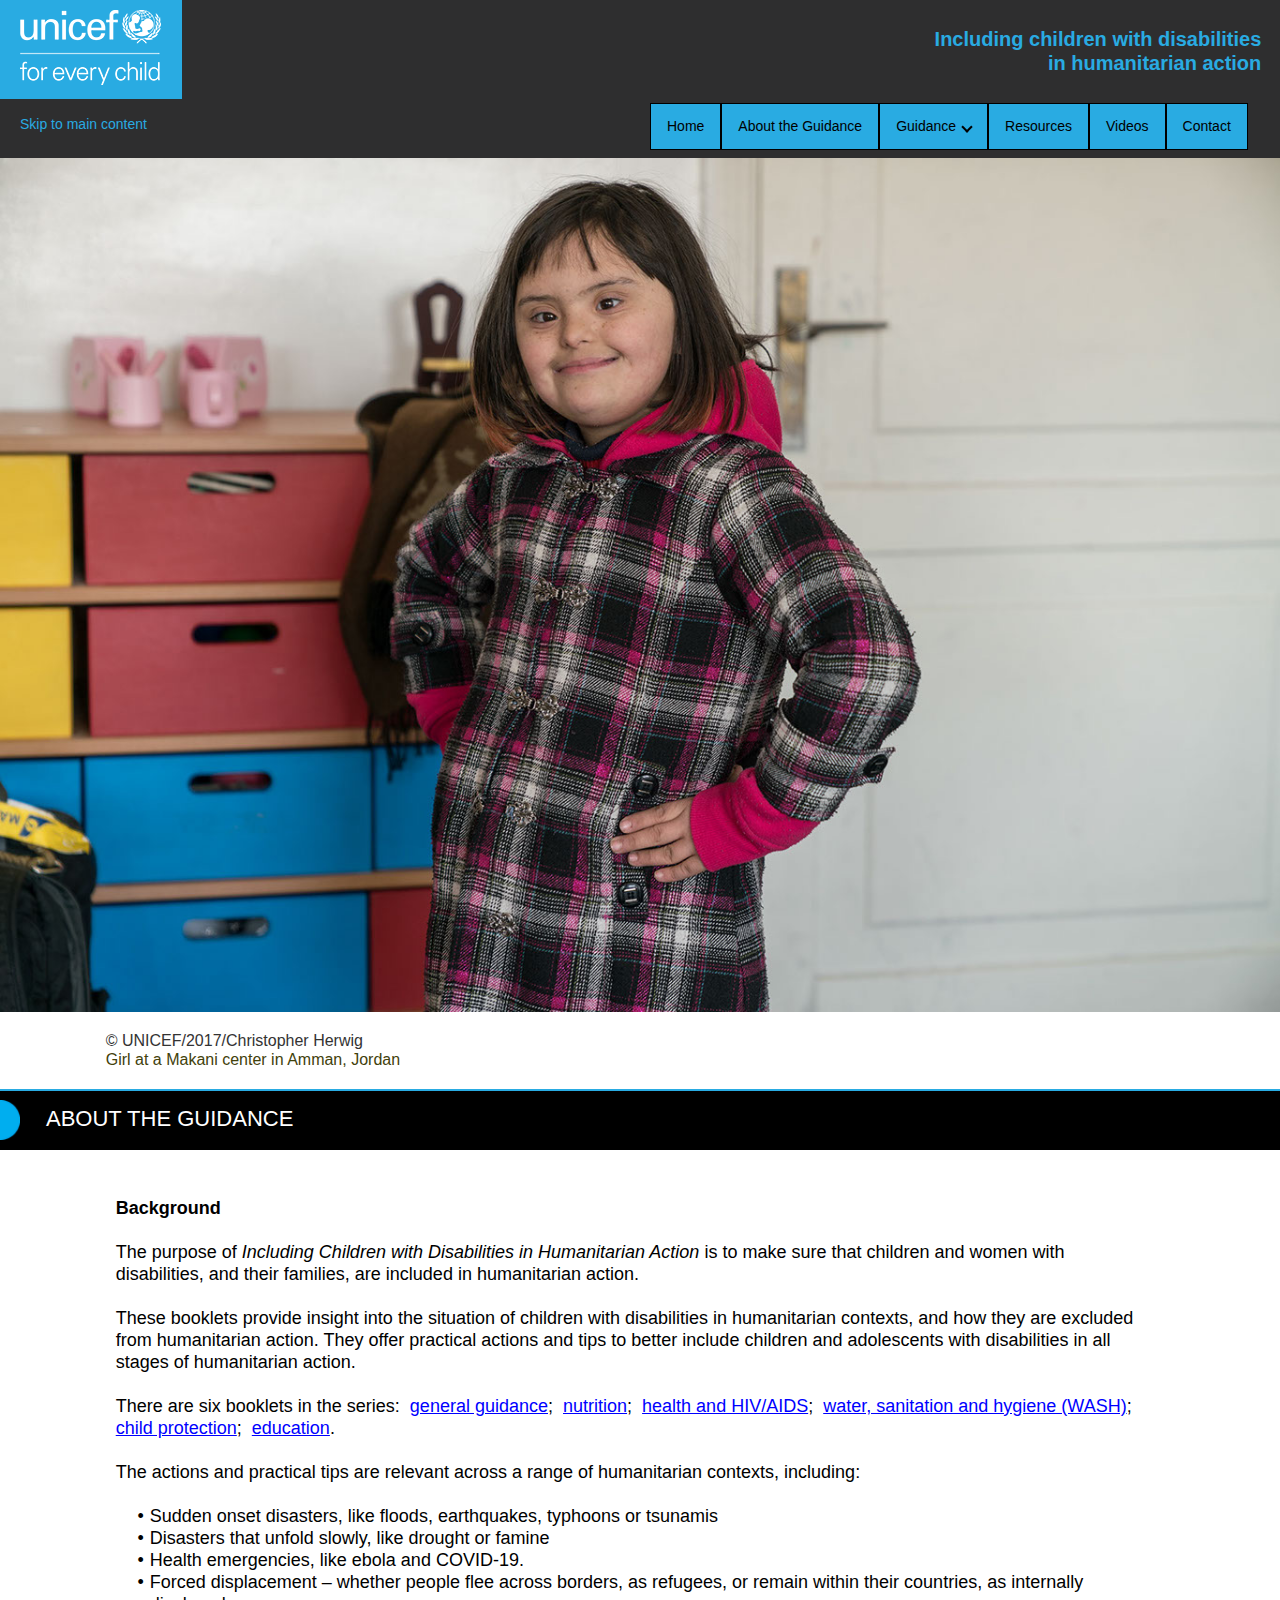
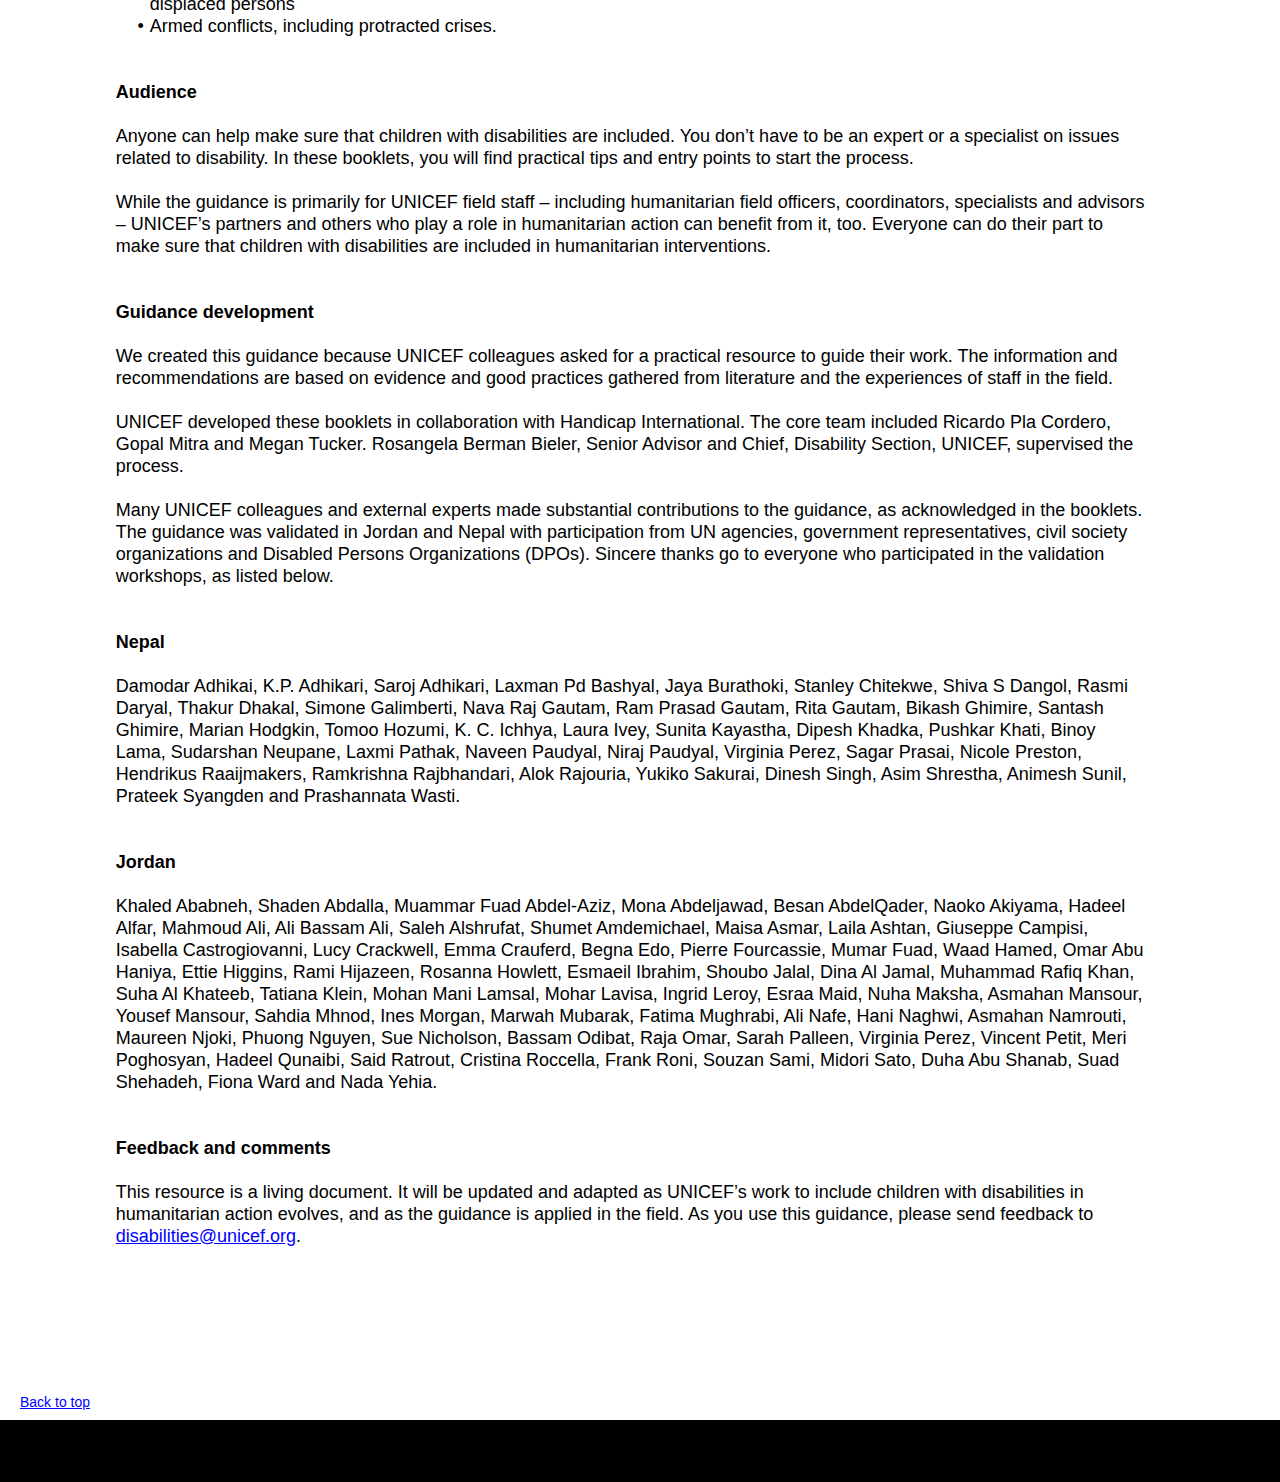
<file: about-the-guidance.html>
<!DOCTYPE html>
<html class="nojs html css_verticalspacer" lang="en-US">
  <head>
    <meta http-equiv="X-UA-Compatible" content="IE=edge"/>
    <meta http-equiv="Content-type" content="text/html;charset=UTF-8"/>
    <meta name="keywords" content="UNICEF, United Nation's Children's Fund, Humanitarian action, Emergencies, disasters, children with disabilities, Disabled children, Disabilities, Children's rights, Child rights, Rights of Child, Equity, inclusion, inclusive, disability inclusive, Emergency preparedness and response, recovery, reconstruction, Crisis, Armed conflict, refugees, adolescents, , practical tips, checklist, accessible, accessibility"/>
    <meta name="generator" content="2018.0.0.379"/>
    <meta name="viewport" content="width=device-width, initial-scale=1.0"/>
    
    <script type="text/javascript">
    // Update the 'nojs'/'js' class on the html node
    document.documentElement.className = document.documentElement.className.replace(/\bnojs\b/g, 'js');
    // Check that all required assets are uploaded and up-to-date
    if(typeof Muse == "undefined") window.Muse = {}; window.Muse.assets = {"required":["museutils.js", "museconfig.js", "jquery.watch.js", "jquery.musemenu.js", "webpro.js", "musewpdisclosure.js", "jquery.museresponsive.js", "require.js", "about-the-guidance.css"], "outOfDate":[]};
    </script>
    
    <title>About the Guidance: Including children with disabilities in humanitarian action</title>
    <!-- CSS -->
    <link rel="stylesheet" type="text/css" href="css/site_global.css?crc=412328230"/>
    <link rel="stylesheet" type="text/css" href="css/master_about-the-guidance.css?crc=3877922223"/>
    <link rel="stylesheet" type="text/css" href="css/about-the-guidance.css?crc=4209463892" id="pagesheet"/>
    <!-- IE-only CSS -->
    <!--[if lt IE 9]>
    <link rel="stylesheet" type="text/css" href="css/nomq_preview_master_about-the-guidance.css?crc=353081505"/>
    <link rel="stylesheet" type="text/css" href="css/nomq_about-the-guidance.css?crc=3947509953" id="nomq_pagesheet"/>
    <![endif]-->
    <!-- JS includes -->
    <!--[if lt IE 9]>
    <script src="scripts/html5shiv.js?crc=4241844378" type="text/javascript"></script>
    <![endif]-->
  </head>
  <body>
    <div class="breakpoint active" id="bp_infinity" data-min-width="1018"><!-- responsive breakpoint node -->
    <div class="clearfix borderbox" id="page"><!-- group -->
    <div class="clearfix grpelem" id="ppu162685-3"><!-- column -->
    <div class="clearfix colelem" id="pu162685-3"><!-- group -->
    <div class="clearfix grpelem shared_content" id="u162685-3" data-muse-temp-textContainer-sizePolicy="true" data-muse-temp-textContainer-pinning="true" data-content-guid="u162685-3_content"><!-- content -->
    <p>&nbsp;</p>
  </div>
  <div class="clearfix grpelem" id="u162777"><!-- group -->
  <div class="clip_frame grpelem shared_content" id="u162779" data-sizePolicy="fixed" data-pintopage="page_fixedLeft" data-content-guid="u162779_content"><!-- image -->
  <img class="block temp_no_img_src" id="u162779_img" data-orig-src="images/unicef_foreverychild_white_vertical_rgb_eng.png?crc=444105328" alt="UNICEF logo" width="141" height="75" src="images/blank.gif?crc=4208392903"/>
</div>
</div>
<div class="clearfix grpelem shared_content" id="u162781-6" data-muse-temp-textContainer-sizePolicy="true" data-muse-temp-textContainer-pinning="true" data-content-guid="u162781-6_content"><!-- content -->
<p>Including children with disabilities</p>
<p>in humanitarian action</p>
</div>
<a class="anchor_item grpelem shared_content" id="top" data-sizePolicy="fixed" data-pintopage="page_fluidx" data-content-guid="top_content"></a>
</div>
<div class="clearfix colelem shared_content" id="pu162778-3" data-content-guid="pu162778-3_content"><!-- group -->
<div class="Skip-to-content-style clearfix grpelem shared_content" id="u162778-3" data-muse-temp-textContainer-sizePolicy="true" data-muse-temp-textContainer-pinning="true" data-content-guid="u162778-3_content"><!-- content -->
<p id="u162778">&nbsp;</p>
</div>
<div class="Skip-to-content-style clearfix grpelem shared_content" id="u162686-5" data-sizePolicy="fixed" data-pintopage="page_fixedLeft" data-content-guid="u162686-5_content"><!-- content -->
<p><a class="nonblock" href="about-the-guidance.html#main">Skip to main content</a></p>
</div>
<div class="grpelem" id="u188982"><!-- custom html -->

<script src="https://ajax.googleapis.com/ajax/libs/jquery/1.11.2/jquery.min.js"></script>
<style>
ul {
list-style-type: none;
padding: 0;
overflow: hidden;
//background-color: #333;
}
.dropbtn {
display: inline-block;
color: black;
text-align: center;
padding: 14px 16px;
text-decoration: none;
background-color:#29ABE2;
}
.accordion li a {
display: inline-block;
color: black;
text-align: center;
padding: 14px 16px;
text-decoration: none;
background-color:#29ABE2;
}
li a:hover, .dropdown:hover .dropbtn {
//background-color: #666;
text-decoration:underline;
}
li.dropdown {
display: inline-block;
}
.dropdown-content {
//display: none;
position: absolute;
background-color: #f9f9f9;
min-width: 160px;
box-shadow: 0px 8px 16px 0px rgba(0,0,0,0.2);
margin-top:1px;
z-index: 1;
}
.dropdown-content ul {
background-color: #f9f9f9;
position:absolute;
}
.dropdown-content a {
color: black;
padding: 0px 14 0 14px;
text-decoration: none;
display: block;
text-align: left;
background-color: #f9f9f9;
}
//.dropdown-content a:hover {background-color: #f1f1f1}
.dropdown:hover .dropdown-content {
display: block;
}
.accordion ul.accordionSubMenu {
display:none;
width:110px;
z-index: 1;
}
.accordion ul.accordionSubMenu li {
border:2px solid #f9f9f9;
}
.accordion ul .here ul {
display:block;
}
.accordion li {
list-style:none;
margin:0;
padding:0;
border:1px solid #000;
float: left;
}
.accordion li .category {
background:#29ABE2;
//border:1px solid #fff;
//color:#000;
display:block;
padding:3px 6px;
}
.accordion .dropdown-content a{
background-color: #f9f9f9;
text-align:left;
}
.accordion li .category:focus{
background-color: #ffffff;
}
.accordion li a:focus{
background-color: #ffffff;
}
.expanded {
display: block;
}
i {
border: solid black;
border-width: 0 2px 2px 0;
display: inline-block;
padding: 3px;
margin-left: 7px;
}
.down {
transform: rotate(45deg);
-webkit-transform: rotate(45deg);
}
</style>

<div>
<nav role="navigation">
<div>
<div class="accordion" role="navigation">
  <ul id="mainnav">
    <li class="level1 parent"><a href="index.html">Home</a></li>
    <li class="level1 parent"><a href="about-the-guidance.html">About the Guidance</a></li>
    <li class="level1 parent">
      <span role="link" aria-haspopup="true" id="facultyHeader" class="category" tabindex="0" style="color:black; padding: 14px 16px; display: inline-block;">Guidance<i class="arrow down"></i></span>
      <div class="dropdown-content">
        <ul class="accordionSubMenu" aria-labelledby="facultyHeader">
          <li class="first level2"><a href="general-guidance.html">General Guidance</a></li>
          <li class="level2"><a href="education.html">Education</a></li>
          <li class="level2"><a href="health-and-hivaids.html">Health and HIV/AIDS</a></li>
          <li class="level2"><a href="nutrition.html">Nutrition</a></li>
          <li class="level2"><a href="protection.html">Protection</a></li>
          <li class="last level2"><a href="wash.html">WASH</a></li>
        </ul>
      </div>
    </li>
    <li class="level1 parent"><a href="resources.html">Resources</a></li>
    <li class="level1 parent"><a href="videos.html">Videos</a></li>
    <li class="level1 parent"><a href="contact.html">Contact</a></li>
  </ul>
</div>
</div>
</nav>
</div>
<script type="text/javascript">
var iOS = (navigator.userAgent.match(/(iPad|iPhone|iPod)/g) ? true : false );
var titleAttr = (iOS) ? 'title' : 'data-title';
var initNavMenu = function() {
//add keyboard/mouse handler to top level items; add kbd handler to children
$('#mainnav > li').keydown(menuTopKeyPress);
$('#mainnav ul li').keydown(menuChildKeyPress);
$('#mainnav > li > span').click(menuTopClick);
//add ARIA tags
//
//aria-haspopup="true"
//aria-controls="id_of_subnav"
//aria-expanded="false" (changes to true when sub-nav is visible)
$('#mainnav > li').has('ul').children("span").attr("aria-expanded", "false")
.attr(titleAttr, 'click to display');//Jason: This line tells the screen reader what the menu state is.
//ARIA tags for the submenu
//
//role="group"
//aria-expanded="false" (changes to true when sub-nav is visible)
//aria-labelledby="id_of_top_level_link"
$('#mainnav > li ul').attr("aria-expanded", "false")
.attr("role", "group");
};
var menuTopClick = function(event) {
var subMenu = $(event.currentTarget).parent().find("ul");
if (!subMenu.hasClass("expanded")) {
expandMenu(subMenu);
} else {
collapseMenu(subMenu);
}
event.preventDefault();
};
var menuTopKeyPress = function(event) {
var subMenu = $(event.currentTarget).find("ul");
if (event.which === 13 || event.which === 32) { //enter key
if (!subMenu.hasClass("expanded")) {
expandMenu(subMenu);
} else {
collapseMenu(subMenu);
}
} else if (event.which === 37) { //left arrow key
//if there's a previous one, go to that; otherwise nothing
var prevItem = $(event.currentTarget).prev("li").children("span");
if (prevItem.length > 0) {
prevItem.focus();
};
} else if (event.which === 39 || event.which === 40) { //right arrow key
//if there's a next one, go to that; otherwise nothing
var nextItem = $(event.currentTarget).next("li").children("span");
if (nextItem.length > 0) {
nextItem.focus();
};
} else if (event.which === 38) { //up arrow
var prevItem = $(event.currentTarget).prev("li");
if (prevItem.length > 0) {
if (prevItem.children("ul").hasClass("expanded")) {
prevItem.find("ul li").last().children("a").focus();
} else {
prevItem.children("span").focus();
}
}
event.preventDefault();
} else if (event.which === 27) { // esc
//close the menu
if (subMenu.hasClass("expanded")) {
collapseMenu(subMenu);
}
event.preventDefault();
}
};
var menuChildKeyPress = function(event) {
if (event.which === 13 || event.which === 32) { //enter key or space key
event.stopPropagation();
} else if (event.which === 40) { //down arrow
//go to the next item if there is one; otherwise go to next menu if there is one
var nextItem = $(event.currentTarget).next("li");
if (nextItem.length > 0) {
nextItem.children("a").focus();
} else {
var nextMenu = $(event.currentTarget).parent().parent().next("li");
if (nextMenu.length > 0) {
nextMenu.children("span").focus();
}
}
event.stopPropagation();
event.preventDefault();
} else if (event.which === 38) { //up arrow
//go to prev item if there is one; otherwise, go up to the parent menu
var prevItem = $(event.currentTarget).prev("li");
if (prevItem.length > 0) {
prevItem.children("a").focus();
} else {
$(event.currentTarget).parent().closest("li").children("span").focus();
}
event.stopPropagation();
event.preventDefault();
}
};
var expandMenu = function(menu) {
menu.toggleClass("expanded", true);
menu.attr("aria-expanded", "true");
menu.parent().closest("li").addClass("here");
menu.parent().closest("li").children("span").attr(titleAttr, "select to hide").attr("aria-expanded", "true").focus();
//menu.parent().closest("li").children("ul").show();
menu.parent().children("ul").show();//Jason:The line above doesn't seem to to control show/hide. I added this line so it will always show.
};
var collapseMenu = function(menu) {
//Close the menu, and if focus was inside it, put focus on the menu itself
var focusedChild = menu.find(":focus");
if (focusedChild.length > 0) {
menu.parent().children("span").focus(); //Jason: You need to understand this line.
}
menu.parent().removeClass("here");
//menu.parent().children("span").attr("aria-expanded", "false").attr(titleAttr, "select to display");//Jason: This line seems to be from previous coding environment. Below is an alternate version.
menu.parent().closest("li").children("span").attr(titleAttr, "select to display").attr("aria-expanded", "false");//Jason: It looks like the targeting was incorrect so the menu wasn't receiving the aria-expanded false attribute. This line fixes that.
menu.toggleClass("expanded", false).attr("aria-expanded", "false");
menu.parent().children("ul").hide();
};
$(document).ready(initNavMenu);
</script>

</div>
</div>
<div class="clip_frame colelem" id="u554"><!-- image -->
<img class="block temp_no_img_src" id="u554_img" data-orig-src="images/dsc6807.jpg" alt="Girl with Down Syndrome stands in a classroom with her hands on her hips." data-heightwidthratio="0.6669106881405563" data-image-width="1366" data-image-height="911" src="images/blank.gif?crc=4208392903"/>
</div>
<div class="clearfix colelem" id="u1031"><!-- column -->
<div class="position_content" id="u1031_position_content">
<div class="clearfix colelem shared_content" id="u4782-7" data-muse-temp-textContainer-sizePolicy="true" data-muse-temp-textContainer-pinning="true" data-content-guid="u4782-7_content"><!-- content -->
<p id="u4782">&nbsp;</p>
<p class="Photo-Attribute-Style">© UNICEF/2017/Christopher Herwig</p>
<p id="u4782-5">Girl at a Makani center in Amman, Jordan</p>
</div>
<div class="clearfix colelem" id="pu1596"><!-- column -->
<div class="colelem" id="u1596" data-sizePolicy="fixed" data-pintopage="page_fluidx"><!-- simple frame --></div>
<div class="clearfix colelem" id="pu1392"><!-- group -->
<div class="clearfix grpelem" id="u1392"><!-- group -->
<div class="clip_frame grpelem shared_content" id="u1393" data-sizePolicy="fixed" data-pintopage="page_fluidx" data-content-guid="u1393_content"><!-- image -->
<img class="block temp_no_img_src" id="u1393_img" data-orig-src="images/half_circle_cyan.png?crc=246893970" alt="" width="20" height="40" src="images/blank.gif?crc=4208392903"/>
</div>
</div>
<div class="clearfix grpelem shared_content" id="u1395-4" data-muse-temp-textContainer-sizePolicy="true" data-muse-temp-textContainer-pinning="true" data-content-guid="u1395-4_content"><!-- content -->
<h1>ABOUT THE GUIDANCE</h1>
</div>
<a class="anchor_item grpelem shared_content" id="main" data-sizePolicy="fixed" data-pintopage="page_fluidx" data-content-guid="main_content"></a>
</div>
</div>
<div class="clearfix colelem" id="u1032-101" data-muse-temp-textContainer-sizePolicy="true" data-muse-temp-textContainer-pinning="true"><!-- content -->
<p id="u1032" class="shared_content" data-content-guid="u1032_content">&nbsp;</p>
<p id="u1032-2" class="shared_content" data-content-guid="u1032-2_content">&nbsp;</p>
<h2 id="u1032-4" class="shared_content" data-content-guid="u1032-4_content">Background</h2>
<p id="u1032-5" class="shared_content" data-content-guid="u1032-5_content">&nbsp;</p>
<p id="u1032-9" class="shared_content" data-content-guid="u1032-9_content">The purpose of <span id="u1032-7">Including Children with Disabilities in Humanitarian Action</span> is to make sure that children and women with disabilities, and their families, are included in humanitarian action.</p>
<p id="u1032-10" class="shared_content" data-content-guid="u1032-10_content">&nbsp;</p>
<p id="u1032-12" class="shared_content" data-content-guid="u1032-12_content">These booklets provide insight into the situation of children with disabilities in humanitarian contexts, and how they are excluded from humanitarian action. They offer practical actions and tips to better include children and adolescents with disabilities in all stages of humanitarian action.</p>
<p id="u1032-13" class="shared_content" data-content-guid="u1032-13_content">&nbsp;</p>
<p class="Body-link-style shared_content" id="u1032-33" data-content-guid="u1032-33_content">There are six booklets in the series:&nbsp; <a class="nonblock" href="general-guidance.html">general guidance</a>;&nbsp; <a class="nonblock" href="nutrition.html">nutrition</a>;&nbsp; <a class="nonblock" href="health-and-hivaids.html">health and HIV/AIDS</a>;&nbsp; <a class="nonblock" href="wash.html">water, sanitation and hygiene (WASH)</a>;&nbsp; <a class="nonblock" href="protection.html">child protection</a>;&nbsp; <a class="nonblock" href="education.html">education</a>.</p>
<p id="u1032-34" class="shared_content" data-content-guid="u1032-34_content">&nbsp;</p>
<p id="u1032-36" class="shared_content" data-content-guid="u1032-36_content">The actions and practical tips are relevant across a range of humanitarian contexts, including:</p>
<p id="u1032-37" class="shared_content" data-content-guid="u1032-37_content">&nbsp;</p>
<ul class="list0 nls-None" id="u1032-48">
<li class="Body-link-style shared_content" id="u1032-39" data-content-guid="u1032-39_content">Sudden onset disasters, like floods, earthquakes, typhoons or tsunamis</li>
<li class="Body-link-style shared_content" id="u1032-41" data-content-guid="u1032-41_content">Disasters that unfold slowly, like drought or famine</li>
<li class="Body-link-style shared_content" id="u1032-43" data-content-guid="u1032-43_content">Health emergencies, like ebola and COVID-19.</li>
<li class="Body-link-style shared_content" id="u1032-45" data-content-guid="u1032-45_content">Forced displacement – whether people flee across borders, as refugees, or remain within their countries, as internally displaced persons</li>
<li class="Body-link-style shared_content" id="u1032-47" data-content-guid="u1032-47_content">Armed conflicts, including protracted crises.</li>
</ul>
<p id="u1032-49" class="shared_content" data-content-guid="u1032-49_content">&nbsp;</p>
<p id="u1032-50" class="shared_content" data-content-guid="u1032-50_content">&nbsp;</p>
<h2 id="u1032-52" class="shared_content" data-content-guid="u1032-52_content">Audience</h2>
<p id="u1032-53" class="shared_content" data-content-guid="u1032-53_content">&nbsp;</p>
<p id="u1032-55" class="shared_content" data-content-guid="u1032-55_content">Anyone can help make sure that children with disabilities are included. You don’t have to be an expert or a specialist on issues related to disability. In these booklets, you will find practical tips and entry points to start the process.</p>
<p id="u1032-56" class="shared_content" data-content-guid="u1032-56_content">&nbsp;</p>
<p id="u1032-58" class="shared_content" data-content-guid="u1032-58_content">While the guidance is primarily for UNICEF field staff – including humanitarian field officers, coordinators, specialists and advisors – UNICEF’s partners and others who play a role in humanitarian action can benefit from it, too. Everyone can do their part to make sure that children with disabilities are included in humanitarian interventions.</p>
<p id="u1032-59" class="shared_content" data-content-guid="u1032-59_content">&nbsp;</p>
<p id="u1032-60" class="shared_content" data-content-guid="u1032-60_content">&nbsp;</p>
<h2 id="u1032-62" class="shared_content" data-content-guid="u1032-62_content">Guidance development</h2>
<p id="u1032-63" class="shared_content" data-content-guid="u1032-63_content">&nbsp;</p>
<p id="u1032-65" class="shared_content" data-content-guid="u1032-65_content">We created this guidance because UNICEF colleagues asked for a practical resource to guide their work. The information and recommendations are based on evidence and good practices gathered from literature and the experiences of staff in the field.</p>
<p id="u1032-66" class="shared_content" data-content-guid="u1032-66_content">&nbsp;</p>
<p id="u1032-68" class="shared_content" data-content-guid="u1032-68_content">UNICEF developed these booklets in collaboration with Handicap International. The core team included Ricardo Pla Cordero, Gopal Mitra and Megan Tucker. Rosangela Berman Bieler, Senior Advisor and Chief, Disability Section, UNICEF, supervised the process.</p>
<p id="u1032-69" class="shared_content" data-content-guid="u1032-69_content">&nbsp;</p>
<p id="u1032-71" class="shared_content" data-content-guid="u1032-71_content">Many UNICEF colleagues and external experts made substantial contributions to the guidance, as acknowledged in the booklets. The guidance was validated in Jordan and Nepal with participation from UN agencies, government representatives, civil society organizations and Disabled Persons Organizations (DPOs). Sincere thanks go to everyone who participated in the validation workshops, as listed below.</p>
<p id="u1032-72" class="shared_content" data-content-guid="u1032-72_content">&nbsp;</p>
<p id="u1032-73" class="shared_content" data-content-guid="u1032-73_content">&nbsp;</p>
<h2 id="u1032-75" class="shared_content" data-content-guid="u1032-75_content">Nepal</h2>
<p id="u1032-76" class="shared_content" data-content-guid="u1032-76_content">&nbsp;</p>
<p id="u1032-78" class="shared_content" data-content-guid="u1032-78_content">Damodar Adhikai, K.P. Adhikari, Saroj Adhikari, Laxman Pd Bashyal, Jaya Burathoki, Stanley Chitekwe, Shiva S Dangol, Rasmi Daryal, Thakur Dhakal, Simone Galimberti, Nava Raj Gautam, Ram Prasad Gautam, Rita Gautam, Bikash Ghimire, Santash Ghimire, Marian Hodgkin, Tomoo Hozumi, K. C. Ichhya, Laura Ivey, Sunita Kayastha, Dipesh Khadka, Pushkar Khati, Binoy Lama, Sudarshan Neupane, Laxmi Pathak, Naveen Paudyal, Niraj Paudyal, Virginia Perez, Sagar Prasai, Nicole Preston, Hendrikus Raaijmakers, Ramkrishna Rajbhandari, Alok Rajouria, Yukiko Sakurai, Dinesh Singh, Asim Shrestha, Animesh Sunil, Prateek Syangden and Prashannata Wasti.</p>
<p id="u1032-79" class="shared_content" data-content-guid="u1032-79_content">&nbsp;</p>
<p id="u1032-80" class="shared_content" data-content-guid="u1032-80_content">&nbsp;</p>
<h2 id="u1032-82" class="shared_content" data-content-guid="u1032-82_content">Jordan</h2>
<p id="u1032-83" class="shared_content" data-content-guid="u1032-83_content">&nbsp;</p>
<p id="u1032-85" class="shared_content" data-content-guid="u1032-85_content">Khaled Ababneh, Shaden Abdalla, Muammar Fuad Abdel-Aziz, Mona Abdeljawad, Besan AbdelQader, Naoko Akiyama, Hadeel Alfar, Mahmoud Ali, Ali Bassam Ali, Saleh Alshrufat, Shumet Amdemichael, Maisa Asmar, Laila Ashtan, Giuseppe Campisi, Isabella Castrogiovanni, Lucy Crackwell, Emma Crauferd, Begna Edo, Pierre Fourcassie, Mumar Fuad, Waad Hamed, Omar Abu Haniya, Ettie Higgins, Rami Hijazeen, Rosanna Howlett, Esmaeil Ibrahim, Shoubo Jalal, Dina Al Jamal, Muhammad Rafiq Khan, Suha Al Khateeb, Tatiana Klein, Mohan Mani Lamsal, Mohar Lavisa, Ingrid Leroy, Esraa Maid, Nuha Maksha, Asmahan Mansour, Yousef Mansour, Sahdia Mhnod, Ines Morgan, Marwah Mubarak, Fatima Mughrabi, Ali Nafe, Hani Naghwi, Asmahan Namrouti, Maureen Njoki, Phuong Nguyen, Sue Nicholson, Bassam Odibat, Raja Omar, Sarah Palleen, Virginia Perez, Vincent Petit, Meri Poghosyan, Hadeel Qunaibi, Said Ratrout, Cristina Roccella, Frank Roni, Souzan Sami, Midori Sato, Duha Abu Shanab, Suad Shehadeh, Fiona Ward and Nada Yehia.</p>
<p id="u1032-86" class="shared_content" data-content-guid="u1032-86_content">&nbsp;</p>
<p id="u1032-87" class="shared_content" data-content-guid="u1032-87_content">&nbsp;</p>
<h2 id="u1032-89" class="shared_content" data-content-guid="u1032-89_content"><span id="u1032-88">Feedback and comments</span></h2>
<h2 id="u1032-90" class="shared_content" data-content-guid="u1032-90_content">&nbsp;</h2>
<h2 id="u1032-95" class="shared_content" data-content-guid="u1032-95_content">This resource is a living document. It will be updated and adapted as UNICEF’s work to include children with disabilities in humanitarian action evolves, and as the guidance is applied in the field. As you use this guidance, please send feedback to <a class="nonblock" href="mailto:disabilities@unicef.org">disabilities@unicef.org</a>.</h2>
<p id="u1032-96" class="shared_content" data-content-guid="u1032-96_content">&nbsp;</p>
<p id="u1032-97" class="shared_content" data-content-guid="u1032-97_content">&nbsp;</p>
<p id="u1032-98" class="shared_content" data-content-guid="u1032-98_content">&nbsp;</p>
<p id="u1032-99" class="shared_content" data-content-guid="u1032-99_content">&nbsp;</p>
</div>
</div>
</div>
</div>
<div class="verticalspacer" data-offset-top="3077" data-content-above-spacer="2684" data-content-below-spacer="61" data-sizePolicy="fixed" data-pintopage="page_fixedLeft"></div>
<div class="clearfix grpelem" id="pu162683-6"><!-- column -->
<div class="clearfix colelem" id="u162683-6" data-sizePolicy="fixed" data-pintopage="page_fixedLeft"><!-- content -->
<p id="u162683-4"><a class="nonblock anim_swing shared_content" href="about-the-guidance.html#top" data-content-guid="u162683-4_0_content"><span id="u162683">Back to top</span></a><span class="shared_content" data-content-guid="u162683-4_1_content"></span></p>
</div>
<div class="clearfix colelem shared_content" id="u162687-4" data-muse-temp-textContainer-sizePolicy="true" data-muse-temp-textContainer-pinning="true" data-content-guid="u162687-4_content"><!-- content -->
<p>&nbsp;</p>
<p>&nbsp;</p>
</div>
</div>
</div>
</div>
<div class="breakpoint" id="bp_1017" data-min-width="972" data-max-width="1017"><!-- responsive breakpoint node -->
<div class="clearfix borderbox temp_no_id" data-orig-id="page"><!-- group -->
<div class="clearfix grpelem temp_no_id" data-orig-id="ppu162685-3"><!-- column -->
<div class="clearfix colelem temp_no_id" data-orig-id="pu162685-3"><!-- group -->
<span class="clearfix grpelem placeholder" data-placeholder-for="u162685-3_content"><!-- placeholder node --></span>
<div class="clearfix grpelem temp_no_id" data-orig-id="u162777"><!-- group -->
<span class="clip_frame grpelem placeholder" data-placeholder-for="u162779_content"><!-- placeholder node --></span>
<span class="anchor_item grpelem placeholder" data-placeholder-for="top_content"><!-- placeholder node --></span>
</div>
<span class="clearfix grpelem placeholder" data-placeholder-for="u162781-6_content"><!-- placeholder node --></span>
</div>
<span class="clearfix colelem placeholder" data-placeholder-for="pu162778-3_content"><!-- placeholder node --></span>
<div class="clip_frame colelem temp_no_id" data-orig-id="u554"><!-- image -->
<img class="block temp_no_id temp_no_img_src" data-orig-src="images/_dsc68071017x679.jpg" alt="Girl with Down Syndrome stands in a classroom with her hands on her hips." data-heightwidthratio="0.6666666666666666" data-image-width="1017" data-image-height="678" data-orig-id="u554_img" src="images/blank.gif?crc=4208392903"/>
</div>
<div class="clearfix colelem" id="pu1031"><!-- group -->
<div class="clearfix grpelem temp_no_id" data-orig-id="u1031"><!-- column -->
<div class="position_content temp_no_id" data-orig-id="u1031_position_content">
<span class="clearfix colelem placeholder" data-placeholder-for="u4782-7_content"><!-- placeholder node --></span>
<div class="clearfix colelem temp_no_id" data-muse-temp-textContainer-sizePolicy="true" data-muse-temp-textContainer-pinning="true" data-orig-id="u1032-101"><!-- content -->
<span class="placeholder" data-placeholder-for="u1032_content"><!-- placeholder node --></span>
<span class="placeholder" data-placeholder-for="u1032-2_content"><!-- placeholder node --></span>
<span class="placeholder" data-placeholder-for="u1032-4_content"><!-- placeholder node --></span>
<span class="placeholder" data-placeholder-for="u1032-5_content"><!-- placeholder node --></span>
<span class="placeholder" data-placeholder-for="u1032-9_content"><!-- placeholder node --></span>
<span class="placeholder" data-placeholder-for="u1032-10_content"><!-- placeholder node --></span>
<span class="placeholder" data-placeholder-for="u1032-12_content"><!-- placeholder node --></span>
<span class="placeholder" data-placeholder-for="u1032-13_content"><!-- placeholder node --></span>
<span class="placeholder" data-placeholder-for="u1032-33_content"><!-- placeholder node --></span>
<span class="placeholder" data-placeholder-for="u1032-34_content"><!-- placeholder node --></span>
<span class="placeholder" data-placeholder-for="u1032-36_content"><!-- placeholder node --></span>
<span class="placeholder" data-placeholder-for="u1032-37_content"><!-- placeholder node --></span>
<ul class="list0 nls-None temp_no_id" data-orig-id="u1032-48">
<span class="placeholder" data-placeholder-for="u1032-39_content"><!-- placeholder node --></span>
<span class="placeholder" data-placeholder-for="u1032-41_content"><!-- placeholder node --></span>
<span class="placeholder" data-placeholder-for="u1032-43_content"><!-- placeholder node --></span>
<span class="placeholder" data-placeholder-for="u1032-45_content"><!-- placeholder node --></span>
<span class="placeholder" data-placeholder-for="u1032-47_content"><!-- placeholder node --></span>
</ul>
<span class="placeholder" data-placeholder-for="u1032-49_content"><!-- placeholder node --></span>
<span class="placeholder" data-placeholder-for="u1032-50_content"><!-- placeholder node --></span>
<span class="placeholder" data-placeholder-for="u1032-52_content"><!-- placeholder node --></span>
<span class="placeholder" data-placeholder-for="u1032-53_content"><!-- placeholder node --></span>
<span class="placeholder" data-placeholder-for="u1032-55_content"><!-- placeholder node --></span>
<span class="placeholder" data-placeholder-for="u1032-56_content"><!-- placeholder node --></span>
<span class="placeholder" data-placeholder-for="u1032-58_content"><!-- placeholder node --></span>
<span class="placeholder" data-placeholder-for="u1032-59_content"><!-- placeholder node --></span>
<span class="placeholder" data-placeholder-for="u1032-60_content"><!-- placeholder node --></span>
<span class="placeholder" data-placeholder-for="u1032-62_content"><!-- placeholder node --></span>
<span class="placeholder" data-placeholder-for="u1032-63_content"><!-- placeholder node --></span>
<span class="placeholder" data-placeholder-for="u1032-65_content"><!-- placeholder node --></span>
<span class="placeholder" data-placeholder-for="u1032-66_content"><!-- placeholder node --></span>
<span class="placeholder" data-placeholder-for="u1032-68_content"><!-- placeholder node --></span>
<span class="placeholder" data-placeholder-for="u1032-69_content"><!-- placeholder node --></span>
<span class="placeholder" data-placeholder-for="u1032-71_content"><!-- placeholder node --></span>
<span class="placeholder" data-placeholder-for="u1032-72_content"><!-- placeholder node --></span>
<span class="placeholder" data-placeholder-for="u1032-73_content"><!-- placeholder node --></span>
<span class="placeholder" data-placeholder-for="u1032-75_content"><!-- placeholder node --></span>
<span class="placeholder" data-placeholder-for="u1032-76_content"><!-- placeholder node --></span>
<span class="placeholder" data-placeholder-for="u1032-78_content"><!-- placeholder node --></span>
<span class="placeholder" data-placeholder-for="u1032-79_content"><!-- placeholder node --></span>
<span class="placeholder" data-placeholder-for="u1032-80_content"><!-- placeholder node --></span>
<span class="placeholder" data-placeholder-for="u1032-82_content"><!-- placeholder node --></span>
<span class="placeholder" data-placeholder-for="u1032-83_content"><!-- placeholder node --></span>
<span class="placeholder" data-placeholder-for="u1032-85_content"><!-- placeholder node --></span>
<span class="placeholder" data-placeholder-for="u1032-86_content"><!-- placeholder node --></span>
<span class="placeholder" data-placeholder-for="u1032-87_content"><!-- placeholder node --></span>
<span class="placeholder" data-placeholder-for="u1032-89_content"><!-- placeholder node --></span>
<span class="placeholder" data-placeholder-for="u1032-90_content"><!-- placeholder node --></span>
<span class="placeholder" data-placeholder-for="u1032-95_content"><!-- placeholder node --></span>
<span class="placeholder" data-placeholder-for="u1032-96_content"><!-- placeholder node --></span>
<span class="placeholder" data-placeholder-for="u1032-97_content"><!-- placeholder node --></span>
<span class="placeholder" data-placeholder-for="u1032-98_content"><!-- placeholder node --></span>
<span class="placeholder" data-placeholder-for="u1032-99_content"><!-- placeholder node --></span>
</div>
</div>
</div>
<div class="browser_width grpelem" id="u1392-bw">
<div class="temp_no_id" data-orig-id="u1392"><!-- group -->
<div class="clearfix" id="u1392_align_to_page">
<span class="clip_frame grpelem placeholder" data-placeholder-for="u1393_content"><!-- placeholder node --></span>
<div class="clearfix grpelem" id="pmain"><!-- column -->
<span class="anchor_item colelem placeholder" data-placeholder-for="main_content"><!-- placeholder node --></span>
<span class="clearfix colelem placeholder" data-placeholder-for="u1395-4_content"><!-- placeholder node --></span>
</div>
</div>
</div>
</div>
<div class="browser_width grpelem shared_content" id="u1596-bw" data-content-guid="u1596-bw_content">
<div class="temp_no_id" data-orig-id="u1596"><!-- simple frame --></div>
</div>
</div>
</div>
<div class="verticalspacer" data-offset-top="2914" data-content-above-spacer="2498" data-content-below-spacer="61" data-sizePolicy="fixed" data-pintopage="page_fixedLeft"></div>
<div class="clearfix grpelem temp_no_id" data-orig-id="pu162683-6"><!-- column -->
<div class="clearfix colelem temp_no_id" data-sizePolicy="fixed" data-pintopage="page_fixedLeft" data-orig-id="u162683-6"><!-- content -->
<p class="temp_no_id" data-orig-id="u162683-4"><a class="nonblock anim_swing" href="about-the-guidance.html#top"><span class="temp_no_id" data-orig-id="u162683">Back to top</span></a></p>
</div>
<span class="clearfix colelem placeholder" data-placeholder-for="u162687-4_content"><!-- placeholder node --></span>
</div>
</div>
</div>
<div class="breakpoint" id="bp_971" data-min-width="761" data-max-width="971"><!-- responsive breakpoint node -->
<div class="clearfix borderbox temp_no_id" data-orig-id="page"><!-- group -->
<div class="clearfix grpelem temp_no_id" data-orig-id="ppu162685-3"><!-- column -->
<div class="clearfix colelem temp_no_id" data-orig-id="pu162685-3"><!-- group -->
<span class="clearfix grpelem placeholder" data-placeholder-for="u162685-3_content"><!-- placeholder node --></span>
<div class="clearfix grpelem temp_no_id" data-orig-id="u162777"><!-- group -->
<span class="clip_frame grpelem placeholder" data-placeholder-for="u162779_content"><!-- placeholder node --></span>
<span class="anchor_item grpelem placeholder" data-placeholder-for="top_content"><!-- placeholder node --></span>
</div>
<span class="clearfix grpelem placeholder" data-placeholder-for="u162781-6_content"><!-- placeholder node --></span>
</div>
<div class="clearfix colelem temp_no_id" data-orig-id="pu162778-3"><!-- group -->
<span class="clearfix grpelem placeholder" data-placeholder-for="u162778-3_content"><!-- placeholder node --></span>
<span class="Skip-to-content-style clearfix grpelem placeholder" data-placeholder-for="u162686-5_content"><!-- placeholder node --></span>
</div>
<div class="clearfix colelem" id="pu554"><!-- group -->
<div class="clip_frame grpelem temp_no_id" data-orig-id="u554"><!-- image -->
<img class="block temp_no_id temp_no_img_src" data-orig-src="images/_dsc6807971x648.jpg?crc=66777781" alt="Girl with Down Syndrome stands in a classroom with her hands on her hips." data-heightwidthratio="0.6673532440782698" data-image-width="971" data-image-height="648" data-orig-id="u554_img" src="images/blank.gif?crc=4208392903"/>
</div>
<div class="accordion_wrapper grpelem" id="accordionu162688wrapper"><!-- vertical box -->
<ul class="AccordionWidget clearfix" id="accordionu162688" data-sizePolicy="fluidWidth" data-pintopage="page_fixedLeft"><!-- column -->
<li class="AccordionPanel borderbox clearfix colelem" id="u162689"><!-- vertical box --><div class="AccordionPanelTab borderbox transition clearfix colelem" id="u162690-3" data-muse-temp-textContainer-sizePolicy="true" data-muse-temp-textContainer-pinning="true"><!-- content --><p class="shared_content" data-content-guid="u162690-3_0_content">&nbsp;</p></div><div class="AccordionPanelContent disn borderbox clearfix colelem" id="u162691"><!-- group --><nav class="MenuBar clearfix grpelem" id="menuu162692"><!-- vertical box --><div class="MenuItemContainer clearfix colelem" id="u162756"><!-- horizontal box --><a class="nonblock nontext MenuItem MenuItemWithSubMenu borderbox clearfix grpelem" id="u162759" href="index.html"><!-- horizontal box --><div class="MenuItemLabel clearfix grpelem" id="u162762-4" data-muse-temp-textContainer-sizePolicy="true" data-muse-temp-textContainer-pinning="true"><!-- content --><p class="shared_content" data-content-guid="u162762-4_0_content">Home</p></div></a></div><div class="MenuItemContainer clearfix colelem" id="u162749"><!-- horizontal box --><a class="nonblock nontext MenuItem MenuItemWithSubMenu MuseMenuActive borderbox clearfix grpelem" id="u162752" href="about-the-guidance.html"><!-- horizontal box --><div class="MenuItemLabel clearfix grpelem" id="u162753-4" data-muse-temp-textContainer-sizePolicy="true" data-muse-temp-textContainer-pinning="true"><!-- content --><p class="shared_content" data-content-guid="u162753-4_0_content">About the Guidance</p></div></a></div><div class="MenuItemContainer clearfix colelem" id="u162693"><!-- horizontal box --><a class="nonblock nontext MenuItem MenuItemWithSubMenu borderbox clearfix grpelem" id="u162694" href="guidance.html"><!-- horizontal box --><div class="MenuItemLabel clearfix grpelem" id="u162695-4" data-muse-temp-textContainer-sizePolicy="true" data-muse-temp-textContainer-pinning="true"><!-- content --><p class="shared_content" data-content-guid="u162695-4_0_content">Guidance</p></div></a><div class="SubMenu MenuLevel1 clearfix" id="u162698"><!-- vertical box --><ul class="SubMenuView clearfix colelem" id="u162699"><!-- vertical box --><li class="MenuItemContainer clearfix colelem" id="u162735"><!-- horizontal box --><a class="nonblock nontext MenuItem MenuItemWithSubMenu borderbox clearfix grpelem" id="u162736" href="general-guidance.html"><!-- horizontal box --><div class="MenuItemLabel clearfix grpelem" id="u162738-4" data-muse-temp-textContainer-sizePolicy="true" data-muse-temp-textContainer-pinning="true"><!-- content --><div id="u162738-3" class="shared_content" data-content-guid="u162738-3_content"><p>General Guidance</p></div></div></a></li><li class="MenuItemContainer clearfix colelem" id="u162707"><!-- horizontal box --><a class="nonblock nontext MenuItem MenuItemWithSubMenu borderbox clearfix grpelem" id="u162708" href="education.html"><!-- horizontal box --><div class="MenuItemLabel clearfix grpelem" id="u162711-4" data-muse-temp-textContainer-sizePolicy="true" data-muse-temp-textContainer-pinning="true"><!-- content --><div id="u162711-3" class="shared_content" data-content-guid="u162711-3_content"><p>Education</p></div></div></a></li><li class="MenuItemContainer clearfix colelem" id="u162700"><!-- horizontal box --><a class="nonblock nontext MenuItem MenuItemWithSubMenu borderbox clearfix grpelem" id="u162701" href="health-and-hivaids.html"><!-- horizontal box --><div class="MenuItemLabel clearfix grpelem" id="u162703-4" data-muse-temp-textContainer-sizePolicy="true" data-muse-temp-textContainer-pinning="true"><!-- content --><div id="u162703-3" class="shared_content" data-content-guid="u162703-3_content"><p>Health and HIV/AIDS</p></div></div></a></li><li class="MenuItemContainer clearfix colelem" id="u162714"><!-- horizontal box --><a class="nonblock nontext MenuItem MenuItemWithSubMenu borderbox clearfix grpelem" id="u162717" href="nutrition.html"><!-- horizontal box --><div class="MenuItemLabel clearfix grpelem" id="u162719-4" data-muse-temp-textContainer-sizePolicy="true" data-muse-temp-textContainer-pinning="true"><!-- content --><div id="u162719-3" class="shared_content" data-content-guid="u162719-3_content"><p>Nutrition</p></div></div></a></li><li class="MenuItemContainer clearfix colelem" id="u162728"><!-- horizontal box --><a class="nonblock nontext MenuItem MenuItemWithSubMenu borderbox clearfix grpelem" id="u162729" href="protection.html"><!-- horizontal box --><div class="MenuItemLabel clearfix grpelem" id="u162731-4" data-muse-temp-textContainer-sizePolicy="true" data-muse-temp-textContainer-pinning="true"><!-- content --><div id="u162731-3" class="shared_content" data-content-guid="u162731-3_content"><p>Protection</p></div></div></a></li><li class="MenuItemContainer clearfix colelem" id="u162721"><!-- horizontal box --><a class="nonblock nontext MenuItem MenuItemWithSubMenu borderbox clearfix grpelem" id="u162722" href="wash.html"><!-- horizontal box --><div class="MenuItemLabel clearfix grpelem" id="u162724-4" data-muse-temp-textContainer-sizePolicy="true" data-muse-temp-textContainer-pinning="true"><!-- content --><div id="u162724-3" class="shared_content" data-content-guid="u162724-3_content"><p>WASH</p></div></div></a></li></ul></div></div><div class="MenuItemContainer clearfix colelem" id="u162742"><!-- horizontal box --><a class="nonblock nontext MenuItem MenuItemWithSubMenu borderbox clearfix grpelem" id="u162743" href="resources.html"><!-- horizontal box --><div class="MenuItemLabel clearfix grpelem" id="u162745-4" data-muse-temp-textContainer-sizePolicy="true" data-muse-temp-textContainer-pinning="true"><!-- content --><p class="shared_content" data-content-guid="u162745-4_0_content">Resources</p></div></a></div><div class="MenuItemContainer clearfix colelem" id="u162770"><!-- horizontal box --><a class="nonblock nontext MenuItem MenuItemWithSubMenu borderbox clearfix grpelem" id="u162771" href="contact.html"><!-- horizontal box --><div class="MenuItemLabel clearfix grpelem" id="u162772-4" data-muse-temp-textContainer-sizePolicy="true" data-muse-temp-textContainer-pinning="true"><!-- content --><p class="shared_content" data-content-guid="u162772-4_0_content">Contact</p></div></a></div><div class="MenuItemContainer clearfix colelem" id="u162763"><!-- horizontal box --><a class="nonblock nontext MenuItem MenuItemWithSubMenu borderbox clearfix grpelem" id="u162764" href="videos.html"><!-- horizontal box --><div class="MenuItemLabel clearfix grpelem" id="u162766-4" data-muse-temp-textContainer-sizePolicy="true" data-muse-temp-textContainer-pinning="true"><!-- content --><p class="shared_content" data-content-guid="u162766-4_0_content">Videos</p></div></a></div></nav></div></li>
</ul>
</div>
</div>
<div class="clearfix colelem temp_no_id" data-orig-id="pu1031"><!-- group -->
<div class="clearfix grpelem temp_no_id" data-orig-id="u1031"><!-- column -->
<div class="position_content temp_no_id" data-orig-id="u1031_position_content">
<span class="clearfix colelem placeholder" data-placeholder-for="u4782-7_content"><!-- placeholder node --></span>
<div class="clearfix colelem temp_no_id" data-muse-temp-textContainer-sizePolicy="true" data-muse-temp-textContainer-pinning="true" data-orig-id="u1032-101"><!-- content -->
<span class="placeholder" data-placeholder-for="u1032_content"><!-- placeholder node --></span>
<span class="placeholder" data-placeholder-for="u1032-2_content"><!-- placeholder node --></span>
<span class="placeholder" data-placeholder-for="u1032-4_content"><!-- placeholder node --></span>
<span class="placeholder" data-placeholder-for="u1032-5_content"><!-- placeholder node --></span>
<span class="placeholder" data-placeholder-for="u1032-9_content"><!-- placeholder node --></span>
<span class="placeholder" data-placeholder-for="u1032-10_content"><!-- placeholder node --></span>
<span class="placeholder" data-placeholder-for="u1032-12_content"><!-- placeholder node --></span>
<span class="placeholder" data-placeholder-for="u1032-13_content"><!-- placeholder node --></span>
<span class="placeholder" data-placeholder-for="u1032-33_content"><!-- placeholder node --></span>
<span class="placeholder" data-placeholder-for="u1032-34_content"><!-- placeholder node --></span>
<span class="placeholder" data-placeholder-for="u1032-36_content"><!-- placeholder node --></span>
<span class="placeholder" data-placeholder-for="u1032-37_content"><!-- placeholder node --></span>
<ul class="list0 nls-None temp_no_id" data-orig-id="u1032-48">
<span class="placeholder" data-placeholder-for="u1032-39_content"><!-- placeholder node --></span>
<span class="placeholder" data-placeholder-for="u1032-41_content"><!-- placeholder node --></span>
<span class="placeholder" data-placeholder-for="u1032-43_content"><!-- placeholder node --></span>
<span class="placeholder" data-placeholder-for="u1032-45_content"><!-- placeholder node --></span>
<span class="placeholder" data-placeholder-for="u1032-47_content"><!-- placeholder node --></span>
</ul>
<span class="placeholder" data-placeholder-for="u1032-49_content"><!-- placeholder node --></span>
<span class="placeholder" data-placeholder-for="u1032-50_content"><!-- placeholder node --></span>
<span class="placeholder" data-placeholder-for="u1032-52_content"><!-- placeholder node --></span>
<span class="placeholder" data-placeholder-for="u1032-53_content"><!-- placeholder node --></span>
<span class="placeholder" data-placeholder-for="u1032-55_content"><!-- placeholder node --></span>
<span class="placeholder" data-placeholder-for="u1032-56_content"><!-- placeholder node --></span>
<span class="placeholder" data-placeholder-for="u1032-58_content"><!-- placeholder node --></span>
<span class="placeholder" data-placeholder-for="u1032-59_content"><!-- placeholder node --></span>
<span class="placeholder" data-placeholder-for="u1032-60_content"><!-- placeholder node --></span>
<span class="placeholder" data-placeholder-for="u1032-62_content"><!-- placeholder node --></span>
<span class="placeholder" data-placeholder-for="u1032-63_content"><!-- placeholder node --></span>
<span class="placeholder" data-placeholder-for="u1032-65_content"><!-- placeholder node --></span>
<span class="placeholder" data-placeholder-for="u1032-66_content"><!-- placeholder node --></span>
<span class="placeholder" data-placeholder-for="u1032-68_content"><!-- placeholder node --></span>
<span class="placeholder" data-placeholder-for="u1032-69_content"><!-- placeholder node --></span>
<span class="placeholder" data-placeholder-for="u1032-71_content"><!-- placeholder node --></span>
<span class="placeholder" data-placeholder-for="u1032-72_content"><!-- placeholder node --></span>
<span class="placeholder" data-placeholder-for="u1032-73_content"><!-- placeholder node --></span>
<span class="placeholder" data-placeholder-for="u1032-75_content"><!-- placeholder node --></span>
<span class="placeholder" data-placeholder-for="u1032-76_content"><!-- placeholder node --></span>
<span class="placeholder" data-placeholder-for="u1032-78_content"><!-- placeholder node --></span>
<span class="placeholder" data-placeholder-for="u1032-79_content"><!-- placeholder node --></span>
<span class="placeholder" data-placeholder-for="u1032-80_content"><!-- placeholder node --></span>
<span class="placeholder" data-placeholder-for="u1032-82_content"><!-- placeholder node --></span>
<span class="placeholder" data-placeholder-for="u1032-83_content"><!-- placeholder node --></span>
<span class="placeholder" data-placeholder-for="u1032-85_content"><!-- placeholder node --></span>
<span class="placeholder" data-placeholder-for="u1032-86_content"><!-- placeholder node --></span>
<span class="placeholder" data-placeholder-for="u1032-87_content"><!-- placeholder node --></span>
<span class="placeholder" data-placeholder-for="u1032-89_content"><!-- placeholder node --></span>
<span class="placeholder" data-placeholder-for="u1032-90_content"><!-- placeholder node --></span>
<span class="placeholder" data-placeholder-for="u1032-95_content"><!-- placeholder node --></span>
<span class="placeholder" data-placeholder-for="u1032-96_content"><!-- placeholder node --></span>
<span class="placeholder" data-placeholder-for="u1032-97_content"><!-- placeholder node --></span>
<span class="placeholder" data-placeholder-for="u1032-98_content"><!-- placeholder node --></span>
<span class="placeholder" data-placeholder-for="u1032-99_content"><!-- placeholder node --></span>
</div>
</div>
</div>
<div class="browser_width grpelem temp_no_id" data-orig-id="u1392-bw">
<div class="temp_no_id" data-orig-id="u1392"><!-- group -->
<div class="clearfix temp_no_id" data-orig-id="u1392_align_to_page">
<span class="clip_frame grpelem placeholder" data-placeholder-for="u1393_content"><!-- placeholder node --></span>
<span class="clearfix grpelem placeholder" data-placeholder-for="u1395-4_content"><!-- placeholder node --></span>
<span class="anchor_item grpelem placeholder" data-placeholder-for="main_content"><!-- placeholder node --></span>
</div>
</div>
</div>
<span class="browser_width grpelem placeholder" data-placeholder-for="u1596-bw_content"><!-- placeholder node --></span>
</div>
</div>
<div class="verticalspacer" data-offset-top="2949" data-content-above-spacer="2533" data-content-below-spacer="61" data-sizePolicy="fixed" data-pintopage="page_fixedLeft"></div>
<div class="clearfix grpelem temp_no_id" data-orig-id="pu162683-6"><!-- column -->
<div class="clearfix colelem temp_no_id" data-sizePolicy="fixed" data-pintopage="page_fixedLeft" data-orig-id="u162683-6"><!-- content -->
<p class="temp_no_id" data-orig-id="u162683-4"><span class="nonblock placeholder" data-placeholder-for="u162683-4_0_content"><!-- placeholder node --></span><span class="placeholder" data-placeholder-for="u162683-4_1_content"><!-- placeholder node --></span></p>
</div>
<div class="browser_width colelem" id="u162687-4-bw">
<span class="clearfix placeholder" data-placeholder-for="u162687-4_content"><!-- placeholder node --></span>
</div>
</div>
</div>
</div>
<div class="breakpoint" id="bp_760" data-min-width="619" data-max-width="760"><!-- responsive breakpoint node -->
<div class="clearfix borderbox temp_no_id" data-orig-id="page"><!-- group -->
<div class="clearfix grpelem temp_no_id" data-orig-id="ppu162685-3"><!-- column -->
<div class="clearfix colelem temp_no_id" data-orig-id="pu162685-3"><!-- group -->
<span class="clearfix grpelem placeholder" data-placeholder-for="u162685-3_content"><!-- placeholder node --></span>
<div class="clearfix grpelem temp_no_id" data-orig-id="u162777"><!-- group -->
<span class="clip_frame grpelem placeholder" data-placeholder-for="u162779_content"><!-- placeholder node --></span>
<span class="anchor_item grpelem placeholder" data-placeholder-for="top_content"><!-- placeholder node --></span>
</div>
<span class="clearfix grpelem placeholder" data-placeholder-for="u162781-6_content"><!-- placeholder node --></span>
</div>
<div class="clearfix colelem temp_no_id" data-orig-id="pu162778-3"><!-- group -->
<span class="clearfix grpelem placeholder" data-placeholder-for="u162778-3_content"><!-- placeholder node --></span>
<span class="Skip-to-content-style clearfix grpelem placeholder" data-placeholder-for="u162686-5_content"><!-- placeholder node --></span>
</div>
<div class="clearfix colelem temp_no_id" data-orig-id="pu554"><!-- group -->
<div class="clip_frame grpelem temp_no_id" data-orig-id="u554"><!-- image -->
<img class="block temp_no_id temp_no_img_src" data-orig-src="images/_dsc6807760x507.jpg?crc=3905749786" alt="Girl with Down Syndrome stands in a classroom with her hands on her hips." data-heightwidthratio="0.6671052631578948" data-image-width="760" data-image-height="507" data-orig-id="u554_img" src="images/blank.gif?crc=4208392903"/>
</div>
<div class="accordion_wrapper grpelem temp_no_id" data-orig-id="accordionu162688wrapper"><!-- vertical box -->
<ul class="AccordionWidget clearfix temp_no_id" data-sizePolicy="fluidWidth" data-pintopage="page_fixedLeft" data-orig-id="accordionu162688"><!-- column -->
<li class="AccordionPanel borderbox clearfix colelem temp_no_id" data-orig-id="u162689"><!-- vertical box --><div class="AccordionPanelTab borderbox transition clearfix colelem temp_no_id" data-muse-temp-textContainer-sizePolicy="true" data-muse-temp-textContainer-pinning="true" data-orig-id="u162690-3"><!-- content --><span class="placeholder" data-placeholder-for="u162690-3_0_content"><!-- placeholder node --></span></div><div class="AccordionPanelContent disn borderbox clearfix colelem temp_no_id" data-orig-id="u162691"><!-- group --><nav class="MenuBar clearfix grpelem temp_no_id" data-orig-id="menuu162692"><!-- vertical box --><div class="MenuItemContainer clearfix colelem temp_no_id" data-orig-id="u162756"><!-- horizontal box --><a class="nonblock nontext MenuItem MenuItemWithSubMenu borderbox clearfix grpelem temp_no_id" href="index.html" data-orig-id="u162759"><!-- horizontal box --><div class="MenuItemLabel clearfix grpelem temp_no_id" data-muse-temp-textContainer-sizePolicy="true" data-muse-temp-textContainer-pinning="true" data-orig-id="u162762-4"><!-- content --><span class="placeholder" data-placeholder-for="u162762-4_0_content"><!-- placeholder node --></span></div></a></div><div class="MenuItemContainer clearfix colelem temp_no_id" data-orig-id="u162749"><!-- horizontal box --><a class="nonblock nontext MenuItem MenuItemWithSubMenu MuseMenuActive borderbox clearfix grpelem temp_no_id" href="about-the-guidance.html" data-orig-id="u162752"><!-- horizontal box --><div class="MenuItemLabel clearfix grpelem temp_no_id" data-muse-temp-textContainer-sizePolicy="true" data-muse-temp-textContainer-pinning="true" data-orig-id="u162753-4"><!-- content --><span class="placeholder" data-placeholder-for="u162753-4_0_content"><!-- placeholder node --></span></div></a></div><div class="MenuItemContainer clearfix colelem temp_no_id" data-orig-id="u162693"><!-- horizontal box --><a class="nonblock nontext MenuItem MenuItemWithSubMenu borderbox clearfix grpelem temp_no_id" href="guidance.html" data-orig-id="u162694"><!-- horizontal box --><div class="MenuItemLabel clearfix grpelem temp_no_id" data-muse-temp-textContainer-sizePolicy="true" data-muse-temp-textContainer-pinning="true" data-orig-id="u162695-4"><!-- content --><span class="placeholder" data-placeholder-for="u162695-4_0_content"><!-- placeholder node --></span></div></a><div class="SubMenu MenuLevel1 clearfix temp_no_id" data-orig-id="u162698"><!-- vertical box --><ul class="SubMenuView clearfix colelem temp_no_id" data-orig-id="u162699"><!-- vertical box --><li class="MenuItemContainer clearfix colelem temp_no_id" data-orig-id="u162735"><!-- horizontal box --><a class="nonblock nontext MenuItem MenuItemWithSubMenu borderbox clearfix grpelem temp_no_id" href="general-guidance.html" data-orig-id="u162736"><!-- horizontal box --><div class="MenuItemLabel clearfix grpelem temp_no_id" data-muse-temp-textContainer-sizePolicy="true" data-muse-temp-textContainer-pinning="true" data-orig-id="u162738-4"><!-- content --><span class="placeholder" data-placeholder-for="u162738-3_content"><!-- placeholder node --></span></div></a></li><li class="MenuItemContainer clearfix colelem temp_no_id" data-orig-id="u162707"><!-- horizontal box --><a class="nonblock nontext MenuItem MenuItemWithSubMenu borderbox clearfix grpelem temp_no_id" href="education.html" data-orig-id="u162708"><!-- horizontal box --><div class="MenuItemLabel clearfix grpelem temp_no_id" data-muse-temp-textContainer-sizePolicy="true" data-muse-temp-textContainer-pinning="true" data-orig-id="u162711-4"><!-- content --><span class="placeholder" data-placeholder-for="u162711-3_content"><!-- placeholder node --></span></div></a></li><li class="MenuItemContainer clearfix colelem temp_no_id" data-orig-id="u162700"><!-- horizontal box --><a class="nonblock nontext MenuItem MenuItemWithSubMenu borderbox clearfix grpelem temp_no_id" href="health-and-hivaids.html" data-orig-id="u162701"><!-- horizontal box --><div class="MenuItemLabel clearfix grpelem temp_no_id" data-muse-temp-textContainer-sizePolicy="true" data-muse-temp-textContainer-pinning="true" data-orig-id="u162703-4"><!-- content --><span class="placeholder" data-placeholder-for="u162703-3_content"><!-- placeholder node --></span></div></a></li><li class="MenuItemContainer clearfix colelem temp_no_id" data-orig-id="u162714"><!-- horizontal box --><a class="nonblock nontext MenuItem MenuItemWithSubMenu borderbox clearfix grpelem temp_no_id" href="nutrition.html" data-orig-id="u162717"><!-- horizontal box --><div class="MenuItemLabel clearfix grpelem temp_no_id" data-muse-temp-textContainer-sizePolicy="true" data-muse-temp-textContainer-pinning="true" data-orig-id="u162719-4"><!-- content --><span class="placeholder" data-placeholder-for="u162719-3_content"><!-- placeholder node --></span></div></a></li><li class="MenuItemContainer clearfix colelem temp_no_id" data-orig-id="u162728"><!-- horizontal box --><a class="nonblock nontext MenuItem MenuItemWithSubMenu borderbox clearfix grpelem temp_no_id" href="protection.html" data-orig-id="u162729"><!-- horizontal box --><div class="MenuItemLabel clearfix grpelem temp_no_id" data-muse-temp-textContainer-sizePolicy="true" data-muse-temp-textContainer-pinning="true" data-orig-id="u162731-4"><!-- content --><span class="placeholder" data-placeholder-for="u162731-3_content"><!-- placeholder node --></span></div></a></li><li class="MenuItemContainer clearfix colelem temp_no_id" data-orig-id="u162721"><!-- horizontal box --><a class="nonblock nontext MenuItem MenuItemWithSubMenu borderbox clearfix grpelem temp_no_id" href="wash.html" data-orig-id="u162722"><!-- horizontal box --><div class="MenuItemLabel clearfix grpelem temp_no_id" data-muse-temp-textContainer-sizePolicy="true" data-muse-temp-textContainer-pinning="true" data-orig-id="u162724-4"><!-- content --><span class="placeholder" data-placeholder-for="u162724-3_content"><!-- placeholder node --></span></div></a></li></ul></div></div><div class="MenuItemContainer clearfix colelem temp_no_id" data-orig-id="u162742"><!-- horizontal box --><a class="nonblock nontext MenuItem MenuItemWithSubMenu borderbox clearfix grpelem temp_no_id" href="resources.html" data-orig-id="u162743"><!-- horizontal box --><div class="MenuItemLabel clearfix grpelem temp_no_id" data-muse-temp-textContainer-sizePolicy="true" data-muse-temp-textContainer-pinning="true" data-orig-id="u162745-4"><!-- content --><span class="placeholder" data-placeholder-for="u162745-4_0_content"><!-- placeholder node --></span></div></a></div><div class="MenuItemContainer clearfix colelem temp_no_id" data-orig-id="u162770"><!-- horizontal box --><a class="nonblock nontext MenuItem MenuItemWithSubMenu borderbox clearfix grpelem temp_no_id" href="contact.html" data-orig-id="u162771"><!-- horizontal box --><div class="MenuItemLabel clearfix grpelem temp_no_id" data-muse-temp-textContainer-sizePolicy="true" data-muse-temp-textContainer-pinning="true" data-orig-id="u162772-4"><!-- content --><span class="placeholder" data-placeholder-for="u162772-4_0_content"><!-- placeholder node --></span></div></a></div><div class="MenuItemContainer clearfix colelem temp_no_id" data-orig-id="u162763"><!-- horizontal box --><a class="nonblock nontext MenuItem MenuItemWithSubMenu borderbox clearfix grpelem temp_no_id" href="videos.html" data-orig-id="u162764"><!-- horizontal box --><div class="MenuItemLabel clearfix grpelem temp_no_id" data-muse-temp-textContainer-sizePolicy="true" data-muse-temp-textContainer-pinning="true" data-orig-id="u162766-4"><!-- content --><span class="placeholder" data-placeholder-for="u162766-4_0_content"><!-- placeholder node --></span></div></a></div></nav></div></li>
</ul>
</div>
</div>
<div class="clearfix colelem temp_no_id" data-orig-id="pu1031"><!-- group -->
<div class="clearfix grpelem temp_no_id" data-orig-id="u1031"><!-- column -->
<div class="position_content temp_no_id" data-orig-id="u1031_position_content">
<span class="clearfix colelem placeholder" data-placeholder-for="u4782-7_content"><!-- placeholder node --></span>
<div class="clearfix colelem temp_no_id" data-muse-temp-textContainer-sizePolicy="true" data-muse-temp-textContainer-pinning="true" data-orig-id="u1032-101"><!-- content -->
<span class="placeholder" data-placeholder-for="u1032_content"><!-- placeholder node --></span>
<span class="placeholder" data-placeholder-for="u1032-2_content"><!-- placeholder node --></span>
<span class="placeholder" data-placeholder-for="u1032-4_content"><!-- placeholder node --></span>
<span class="placeholder" data-placeholder-for="u1032-5_content"><!-- placeholder node --></span>
<span class="placeholder" data-placeholder-for="u1032-9_content"><!-- placeholder node --></span>
<span class="placeholder" data-placeholder-for="u1032-10_content"><!-- placeholder node --></span>
<span class="placeholder" data-placeholder-for="u1032-12_content"><!-- placeholder node --></span>
<span class="placeholder" data-placeholder-for="u1032-13_content"><!-- placeholder node --></span>
<span class="placeholder" data-placeholder-for="u1032-33_content"><!-- placeholder node --></span>
<span class="placeholder" data-placeholder-for="u1032-34_content"><!-- placeholder node --></span>
<span class="placeholder" data-placeholder-for="u1032-36_content"><!-- placeholder node --></span>
<span class="placeholder" data-placeholder-for="u1032-37_content"><!-- placeholder node --></span>
<ul class="list0 nls-None temp_no_id" data-orig-id="u1032-48">
<span class="placeholder" data-placeholder-for="u1032-39_content"><!-- placeholder node --></span>
<span class="placeholder" data-placeholder-for="u1032-41_content"><!-- placeholder node --></span>
<span class="placeholder" data-placeholder-for="u1032-43_content"><!-- placeholder node --></span>
<span class="placeholder" data-placeholder-for="u1032-45_content"><!-- placeholder node --></span>
<span class="placeholder" data-placeholder-for="u1032-47_content"><!-- placeholder node --></span>
</ul>
<span class="placeholder" data-placeholder-for="u1032-49_content"><!-- placeholder node --></span>
<span class="placeholder" data-placeholder-for="u1032-50_content"><!-- placeholder node --></span>
<span class="placeholder" data-placeholder-for="u1032-52_content"><!-- placeholder node --></span>
<span class="placeholder" data-placeholder-for="u1032-53_content"><!-- placeholder node --></span>
<span class="placeholder" data-placeholder-for="u1032-55_content"><!-- placeholder node --></span>
<span class="placeholder" data-placeholder-for="u1032-56_content"><!-- placeholder node --></span>
<span class="placeholder" data-placeholder-for="u1032-58_content"><!-- placeholder node --></span>
<span class="placeholder" data-placeholder-for="u1032-59_content"><!-- placeholder node --></span>
<span class="placeholder" data-placeholder-for="u1032-60_content"><!-- placeholder node --></span>
<span class="placeholder" data-placeholder-for="u1032-62_content"><!-- placeholder node --></span>
<span class="placeholder" data-placeholder-for="u1032-63_content"><!-- placeholder node --></span>
<span class="placeholder" data-placeholder-for="u1032-65_content"><!-- placeholder node --></span>
<span class="placeholder" data-placeholder-for="u1032-66_content"><!-- placeholder node --></span>
<span class="placeholder" data-placeholder-for="u1032-68_content"><!-- placeholder node --></span>
<span class="placeholder" data-placeholder-for="u1032-69_content"><!-- placeholder node --></span>
<span class="placeholder" data-placeholder-for="u1032-71_content"><!-- placeholder node --></span>
<span class="placeholder" data-placeholder-for="u1032-72_content"><!-- placeholder node --></span>
<span class="placeholder" data-placeholder-for="u1032-73_content"><!-- placeholder node --></span>
<span class="placeholder" data-placeholder-for="u1032-75_content"><!-- placeholder node --></span>
<span class="placeholder" data-placeholder-for="u1032-76_content"><!-- placeholder node --></span>
<span class="placeholder" data-placeholder-for="u1032-78_content"><!-- placeholder node --></span>
<span class="placeholder" data-placeholder-for="u1032-79_content"><!-- placeholder node --></span>
<span class="placeholder" data-placeholder-for="u1032-80_content"><!-- placeholder node --></span>
<span class="placeholder" data-placeholder-for="u1032-82_content"><!-- placeholder node --></span>
<span class="placeholder" data-placeholder-for="u1032-83_content"><!-- placeholder node --></span>
<span class="placeholder" data-placeholder-for="u1032-85_content"><!-- placeholder node --></span>
<span class="placeholder" data-placeholder-for="u1032-86_content"><!-- placeholder node --></span>
<span class="placeholder" data-placeholder-for="u1032-87_content"><!-- placeholder node --></span>
<span class="placeholder" data-placeholder-for="u1032-89_content"><!-- placeholder node --></span>
<span class="placeholder" data-placeholder-for="u1032-90_content"><!-- placeholder node --></span>
<span class="placeholder" data-placeholder-for="u1032-95_content"><!-- placeholder node --></span>
<span class="placeholder" data-placeholder-for="u1032-96_content"><!-- placeholder node --></span>
<span class="placeholder" data-placeholder-for="u1032-97_content"><!-- placeholder node --></span>
<span class="placeholder" data-placeholder-for="u1032-98_content"><!-- placeholder node --></span>
<span class="placeholder" data-placeholder-for="u1032-99_content"><!-- placeholder node --></span>
</div>
</div>
</div>
<div class="browser_width grpelem temp_no_id" data-orig-id="u1392-bw">
<div class="temp_no_id" data-orig-id="u1392"><!-- group -->
<div class="clearfix temp_no_id" data-orig-id="u1392_align_to_page">
<span class="clip_frame grpelem placeholder" data-placeholder-for="u1393_content"><!-- placeholder node --></span>
<span class="clearfix grpelem placeholder" data-placeholder-for="u1395-4_content"><!-- placeholder node --></span>
<span class="anchor_item grpelem placeholder" data-placeholder-for="main_content"><!-- placeholder node --></span>
</div>
</div>
</div>
<span class="browser_width grpelem placeholder" data-placeholder-for="u1596-bw_content"><!-- placeholder node --></span>
</div>
</div>
<div class="verticalspacer" data-offset-top="3160" data-content-above-spacer="2810" data-content-below-spacer="61" data-sizePolicy="fixed" data-pintopage="page_fixedLeft"></div>
<div class="clearfix grpelem temp_no_id" data-orig-id="pu162683-6"><!-- column -->
<div class="clearfix colelem temp_no_id" data-sizePolicy="fixed" data-pintopage="page_fixedLeft" data-orig-id="u162683-6"><!-- content -->
<p class="temp_no_id" data-orig-id="u162683-4"><span class="nonblock placeholder" data-placeholder-for="u162683-4_0_content"><!-- placeholder node --></span><span class="placeholder" data-placeholder-for="u162683-4_1_content"><!-- placeholder node --></span></p>
</div>
<div class="browser_width colelem temp_no_id" data-orig-id="u162687-4-bw">
<span class="clearfix placeholder" data-placeholder-for="u162687-4_content"><!-- placeholder node --></span>
</div>
</div>
</div>
</div>
<div class="breakpoint" id="bp_618" data-min-width="553" data-max-width="618"><!-- responsive breakpoint node -->
<div class="clearfix borderbox temp_no_id" data-orig-id="page"><!-- group -->
<div class="clearfix grpelem temp_no_id" data-orig-id="ppu162685-3"><!-- column -->
<div class="clearfix colelem temp_no_id" data-orig-id="pu162685-3"><!-- group -->
<span class="clearfix grpelem placeholder" data-placeholder-for="u162685-3_content"><!-- placeholder node --></span>
<div class="clearfix grpelem temp_no_id" data-orig-id="u162777"><!-- group -->
<span class="clip_frame grpelem placeholder" data-placeholder-for="u162779_content"><!-- placeholder node --></span>
<span class="anchor_item grpelem placeholder" data-placeholder-for="top_content"><!-- placeholder node --></span>
</div>
<span class="clearfix grpelem placeholder" data-placeholder-for="u162781-6_content"><!-- placeholder node --></span>
</div>
<div class="clearfix colelem temp_no_id" data-orig-id="pu162778-3"><!-- group -->
<span class="clearfix grpelem placeholder" data-placeholder-for="u162778-3_content"><!-- placeholder node --></span>
<span class="Skip-to-content-style clearfix grpelem placeholder" data-placeholder-for="u162686-5_content"><!-- placeholder node --></span>
</div>
<div class="clearfix colelem temp_no_id" data-orig-id="pu1031"><!-- group -->
<div class="clearfix grpelem temp_no_id" data-orig-id="u1031"><!-- column -->
<div class="position_content temp_no_id" data-orig-id="u1031_position_content">
<span class="clearfix colelem placeholder" data-placeholder-for="u4782-7_content"><!-- placeholder node --></span>
<div class="clearfix colelem temp_no_id" data-muse-temp-textContainer-sizePolicy="true" data-muse-temp-textContainer-pinning="true" data-orig-id="u1032-101"><!-- content -->
<span class="placeholder" data-placeholder-for="u1032_content"><!-- placeholder node --></span>
<span class="placeholder" data-placeholder-for="u1032-2_content"><!-- placeholder node --></span>
<span class="placeholder" data-placeholder-for="u1032-4_content"><!-- placeholder node --></span>
<span class="placeholder" data-placeholder-for="u1032-5_content"><!-- placeholder node --></span>
<span class="placeholder" data-placeholder-for="u1032-9_content"><!-- placeholder node --></span>
<span class="placeholder" data-placeholder-for="u1032-10_content"><!-- placeholder node --></span>
<span class="placeholder" data-placeholder-for="u1032-12_content"><!-- placeholder node --></span>
<span class="placeholder" data-placeholder-for="u1032-13_content"><!-- placeholder node --></span>
<span class="placeholder" data-placeholder-for="u1032-33_content"><!-- placeholder node --></span>
<span class="placeholder" data-placeholder-for="u1032-34_content"><!-- placeholder node --></span>
<span class="placeholder" data-placeholder-for="u1032-36_content"><!-- placeholder node --></span>
<span class="placeholder" data-placeholder-for="u1032-37_content"><!-- placeholder node --></span>
<ul class="list0 nls-None temp_no_id" data-orig-id="u1032-48">
<span class="placeholder" data-placeholder-for="u1032-39_content"><!-- placeholder node --></span>
<span class="placeholder" data-placeholder-for="u1032-41_content"><!-- placeholder node --></span>
<span class="placeholder" data-placeholder-for="u1032-43_content"><!-- placeholder node --></span>
<span class="placeholder" data-placeholder-for="u1032-45_content"><!-- placeholder node --></span>
<span class="placeholder" data-placeholder-for="u1032-47_content"><!-- placeholder node --></span>
</ul>
<span class="placeholder" data-placeholder-for="u1032-49_content"><!-- placeholder node --></span>
<span class="placeholder" data-placeholder-for="u1032-50_content"><!-- placeholder node --></span>
<span class="placeholder" data-placeholder-for="u1032-52_content"><!-- placeholder node --></span>
<span class="placeholder" data-placeholder-for="u1032-53_content"><!-- placeholder node --></span>
<span class="placeholder" data-placeholder-for="u1032-55_content"><!-- placeholder node --></span>
<span class="placeholder" data-placeholder-for="u1032-56_content"><!-- placeholder node --></span>
<span class="placeholder" data-placeholder-for="u1032-58_content"><!-- placeholder node --></span>
<span class="placeholder" data-placeholder-for="u1032-59_content"><!-- placeholder node --></span>
<span class="placeholder" data-placeholder-for="u1032-60_content"><!-- placeholder node --></span>
<span class="placeholder" data-placeholder-for="u1032-62_content"><!-- placeholder node --></span>
<span class="placeholder" data-placeholder-for="u1032-63_content"><!-- placeholder node --></span>
<span class="placeholder" data-placeholder-for="u1032-65_content"><!-- placeholder node --></span>
<span class="placeholder" data-placeholder-for="u1032-66_content"><!-- placeholder node --></span>
<span class="placeholder" data-placeholder-for="u1032-68_content"><!-- placeholder node --></span>
<span class="placeholder" data-placeholder-for="u1032-69_content"><!-- placeholder node --></span>
<span class="placeholder" data-placeholder-for="u1032-71_content"><!-- placeholder node --></span>
<span class="placeholder" data-placeholder-for="u1032-72_content"><!-- placeholder node --></span>
<span class="placeholder" data-placeholder-for="u1032-73_content"><!-- placeholder node --></span>
<span class="placeholder" data-placeholder-for="u1032-75_content"><!-- placeholder node --></span>
<span class="placeholder" data-placeholder-for="u1032-76_content"><!-- placeholder node --></span>
<span class="placeholder" data-placeholder-for="u1032-78_content"><!-- placeholder node --></span>
<span class="placeholder" data-placeholder-for="u1032-79_content"><!-- placeholder node --></span>
<span class="placeholder" data-placeholder-for="u1032-80_content"><!-- placeholder node --></span>
<span class="placeholder" data-placeholder-for="u1032-82_content"><!-- placeholder node --></span>
<span class="placeholder" data-placeholder-for="u1032-83_content"><!-- placeholder node --></span>
<span class="placeholder" data-placeholder-for="u1032-85_content"><!-- placeholder node --></span>
<span class="placeholder" data-placeholder-for="u1032-86_content"><!-- placeholder node --></span>
<span class="placeholder" data-placeholder-for="u1032-87_content"><!-- placeholder node --></span>
<span class="placeholder" data-placeholder-for="u1032-89_content"><!-- placeholder node --></span>
<span class="placeholder" data-placeholder-for="u1032-90_content"><!-- placeholder node --></span>
<span class="placeholder" data-placeholder-for="u1032-95_content"><!-- placeholder node --></span>
<span class="placeholder" data-placeholder-for="u1032-96_content"><!-- placeholder node --></span>
<span class="placeholder" data-placeholder-for="u1032-97_content"><!-- placeholder node --></span>
<span class="placeholder" data-placeholder-for="u1032-98_content"><!-- placeholder node --></span>
<span class="placeholder" data-placeholder-for="u1032-99_content"><!-- placeholder node --></span>
</div>
</div>
</div>
<div class="browser_width grpelem temp_no_id" data-orig-id="u1392-bw">
<div class="temp_no_id" data-orig-id="u1392"><!-- group -->
<div class="clearfix temp_no_id" data-orig-id="u1392_align_to_page">
<span class="clip_frame grpelem placeholder" data-placeholder-for="u1393_content"><!-- placeholder node --></span>
<span class="clearfix grpelem placeholder" data-placeholder-for="u1395-4_content"><!-- placeholder node --></span>
<span class="anchor_item grpelem placeholder" data-placeholder-for="main_content"><!-- placeholder node --></span>
</div>
</div>
</div>
<span class="browser_width grpelem placeholder" data-placeholder-for="u1596-bw_content"><!-- placeholder node --></span>
<div class="clip_frame grpelem temp_no_id" data-orig-id="u554"><!-- image -->
<img class="block temp_no_id temp_no_img_src" data-orig-src="images/_dsc6807618x413.jpg?crc=94632681" alt="Girl with Down Syndrome stands in a classroom with her hands on her hips." data-heightwidthratio="0.6666666666666666" data-image-width="618" data-image-height="412" data-orig-id="u554_img" src="images/blank.gif?crc=4208392903"/>
</div>
<div class="accordion_wrapper grpelem temp_no_id" data-orig-id="accordionu162688wrapper"><!-- vertical box -->
<ul class="AccordionWidget clearfix temp_no_id" data-sizePolicy="fluidWidth" data-pintopage="page_fixedLeft" data-orig-id="accordionu162688"><!-- column -->
<li class="AccordionPanel borderbox clearfix colelem temp_no_id" data-orig-id="u162689"><!-- vertical box --><div class="AccordionPanelTab borderbox transition clearfix colelem temp_no_id" data-muse-temp-textContainer-sizePolicy="true" data-muse-temp-textContainer-pinning="true" data-orig-id="u162690-3"><!-- content --><span class="placeholder" data-placeholder-for="u162690-3_0_content"><!-- placeholder node --></span></div><div class="AccordionPanelContent disn borderbox clearfix colelem temp_no_id" data-orig-id="u162691"><!-- group --><nav class="MenuBar clearfix grpelem temp_no_id" data-orig-id="menuu162692"><!-- vertical box --><div class="MenuItemContainer clearfix colelem temp_no_id" data-orig-id="u162756"><!-- horizontal box --><a class="nonblock nontext MenuItem MenuItemWithSubMenu borderbox clearfix grpelem temp_no_id" href="index.html" data-orig-id="u162759"><!-- horizontal box --><div class="MenuItemLabel clearfix grpelem temp_no_id" data-muse-temp-textContainer-sizePolicy="true" data-muse-temp-textContainer-pinning="true" data-orig-id="u162762-4"><!-- content --><span class="placeholder" data-placeholder-for="u162762-4_0_content"><!-- placeholder node --></span></div></a></div><div class="MenuItemContainer clearfix colelem temp_no_id" data-orig-id="u162749"><!-- horizontal box --><a class="nonblock nontext MenuItem MenuItemWithSubMenu MuseMenuActive borderbox clearfix grpelem temp_no_id" href="about-the-guidance.html" data-orig-id="u162752"><!-- horizontal box --><div class="MenuItemLabel clearfix grpelem temp_no_id" data-muse-temp-textContainer-sizePolicy="true" data-muse-temp-textContainer-pinning="true" data-orig-id="u162753-4"><!-- content --><span class="placeholder" data-placeholder-for="u162753-4_0_content"><!-- placeholder node --></span></div></a></div><div class="MenuItemContainer clearfix colelem temp_no_id" data-orig-id="u162693"><!-- horizontal box --><a class="nonblock nontext MenuItem MenuItemWithSubMenu borderbox clearfix grpelem temp_no_id" href="guidance.html" data-orig-id="u162694"><!-- horizontal box --><div class="MenuItemLabel clearfix grpelem temp_no_id" data-muse-temp-textContainer-sizePolicy="true" data-muse-temp-textContainer-pinning="true" data-orig-id="u162695-4"><!-- content --><span class="placeholder" data-placeholder-for="u162695-4_0_content"><!-- placeholder node --></span></div></a><div class="SubMenu MenuLevel1 clearfix temp_no_id" data-orig-id="u162698"><!-- vertical box --><ul class="SubMenuView clearfix colelem temp_no_id" data-orig-id="u162699"><!-- vertical box --><li class="MenuItemContainer clearfix colelem temp_no_id" data-orig-id="u162735"><!-- horizontal box --><a class="nonblock nontext MenuItem MenuItemWithSubMenu borderbox clearfix grpelem temp_no_id" href="general-guidance.html" data-orig-id="u162736"><!-- horizontal box --><div class="MenuItemLabel clearfix grpelem temp_no_id" data-muse-temp-textContainer-sizePolicy="true" data-muse-temp-textContainer-pinning="true" data-orig-id="u162738-4"><!-- content --><span class="placeholder" data-placeholder-for="u162738-3_content"><!-- placeholder node --></span></div></a></li><li class="MenuItemContainer clearfix colelem temp_no_id" data-orig-id="u162707"><!-- horizontal box --><a class="nonblock nontext MenuItem MenuItemWithSubMenu borderbox clearfix grpelem temp_no_id" href="education.html" data-orig-id="u162708"><!-- horizontal box --><div class="MenuItemLabel clearfix grpelem temp_no_id" data-muse-temp-textContainer-sizePolicy="true" data-muse-temp-textContainer-pinning="true" data-orig-id="u162711-4"><!-- content --><span class="placeholder" data-placeholder-for="u162711-3_content"><!-- placeholder node --></span></div></a></li><li class="MenuItemContainer clearfix colelem temp_no_id" data-orig-id="u162700"><!-- horizontal box --><a class="nonblock nontext MenuItem MenuItemWithSubMenu borderbox clearfix grpelem temp_no_id" href="health-and-hivaids.html" data-orig-id="u162701"><!-- horizontal box --><div class="MenuItemLabel clearfix grpelem temp_no_id" data-muse-temp-textContainer-sizePolicy="true" data-muse-temp-textContainer-pinning="true" data-orig-id="u162703-4"><!-- content --><span class="placeholder" data-placeholder-for="u162703-3_content"><!-- placeholder node --></span></div></a></li><li class="MenuItemContainer clearfix colelem temp_no_id" data-orig-id="u162714"><!-- horizontal box --><a class="nonblock nontext MenuItem MenuItemWithSubMenu borderbox clearfix grpelem temp_no_id" href="nutrition.html" data-orig-id="u162717"><!-- horizontal box --><div class="MenuItemLabel clearfix grpelem temp_no_id" data-muse-temp-textContainer-sizePolicy="true" data-muse-temp-textContainer-pinning="true" data-orig-id="u162719-4"><!-- content --><span class="placeholder" data-placeholder-for="u162719-3_content"><!-- placeholder node --></span></div></a></li><li class="MenuItemContainer clearfix colelem temp_no_id" data-orig-id="u162728"><!-- horizontal box --><a class="nonblock nontext MenuItem MenuItemWithSubMenu borderbox clearfix grpelem temp_no_id" href="protection.html" data-orig-id="u162729"><!-- horizontal box --><div class="MenuItemLabel clearfix grpelem temp_no_id" data-muse-temp-textContainer-sizePolicy="true" data-muse-temp-textContainer-pinning="true" data-orig-id="u162731-4"><!-- content --><span class="placeholder" data-placeholder-for="u162731-3_content"><!-- placeholder node --></span></div></a></li><li class="MenuItemContainer clearfix colelem temp_no_id" data-orig-id="u162721"><!-- horizontal box --><a class="nonblock nontext MenuItem MenuItemWithSubMenu borderbox clearfix grpelem temp_no_id" href="wash.html" data-orig-id="u162722"><!-- horizontal box --><div class="MenuItemLabel clearfix grpelem temp_no_id" data-muse-temp-textContainer-sizePolicy="true" data-muse-temp-textContainer-pinning="true" data-orig-id="u162724-4"><!-- content --><span class="placeholder" data-placeholder-for="u162724-3_content"><!-- placeholder node --></span></div></a></li></ul></div></div><div class="MenuItemContainer clearfix colelem temp_no_id" data-orig-id="u162742"><!-- horizontal box --><a class="nonblock nontext MenuItem MenuItemWithSubMenu borderbox clearfix grpelem temp_no_id" href="resources.html" data-orig-id="u162743"><!-- horizontal box --><div class="MenuItemLabel clearfix grpelem temp_no_id" data-muse-temp-textContainer-sizePolicy="true" data-muse-temp-textContainer-pinning="true" data-orig-id="u162745-4"><!-- content --><span class="placeholder" data-placeholder-for="u162745-4_0_content"><!-- placeholder node --></span></div></a></div><div class="MenuItemContainer clearfix colelem temp_no_id" data-orig-id="u162770"><!-- horizontal box --><a class="nonblock nontext MenuItem MenuItemWithSubMenu borderbox clearfix grpelem temp_no_id" href="contact.html" data-orig-id="u162771"><!-- horizontal box --><div class="MenuItemLabel clearfix grpelem temp_no_id" data-muse-temp-textContainer-sizePolicy="true" data-muse-temp-textContainer-pinning="true" data-orig-id="u162772-4"><!-- content --><span class="placeholder" data-placeholder-for="u162772-4_0_content"><!-- placeholder node --></span></div></a></div><div class="MenuItemContainer clearfix colelem temp_no_id" data-orig-id="u162763"><!-- horizontal box --><a class="nonblock nontext MenuItem MenuItemWithSubMenu borderbox clearfix grpelem temp_no_id" href="videos.html" data-orig-id="u162764"><!-- horizontal box --><div class="MenuItemLabel clearfix grpelem temp_no_id" data-muse-temp-textContainer-sizePolicy="true" data-muse-temp-textContainer-pinning="true" data-orig-id="u162766-4"><!-- content --><span class="placeholder" data-placeholder-for="u162766-4_0_content"><!-- placeholder node --></span></div></a></div></nav></div></li>
</ul>
</div>
</div>
</div>
<div class="verticalspacer" data-offset-top="3373" data-content-above-spacer="3046" data-content-below-spacer="61" data-sizePolicy="fixed" data-pintopage="page_fixedLeft"></div>
<div class="clearfix grpelem temp_no_id" data-orig-id="pu162683-6"><!-- column -->
<div class="clearfix colelem temp_no_id" data-sizePolicy="fixed" data-pintopage="page_fixedLeft" data-orig-id="u162683-6"><!-- content -->
<p class="temp_no_id" data-orig-id="u162683-4"><span class="nonblock placeholder" data-placeholder-for="u162683-4_0_content"><!-- placeholder node --></span><span class="placeholder" data-placeholder-for="u162683-4_1_content"><!-- placeholder node --></span></p>
</div>
<div class="browser_width colelem temp_no_id" data-orig-id="u162687-4-bw">
<span class="clearfix placeholder" data-placeholder-for="u162687-4_content"><!-- placeholder node --></span>
</div>
</div>
</div>
</div>
<div class="breakpoint" id="bp_552" data-min-width="371" data-max-width="552"><!-- responsive breakpoint node -->
<div class="clearfix borderbox temp_no_id" data-orig-id="page"><!-- group -->
<div class="clearfix grpelem temp_no_id" data-orig-id="ppu162685-3"><!-- column -->
<div class="clearfix colelem temp_no_id" data-orig-id="pu162685-3"><!-- group -->
<div class="browser_width grpelem" id="u162685-3-bw">
<span class="clearfix placeholder" data-placeholder-for="u162685-3_content"><!-- placeholder node --></span>
</div>
<div class="browser_width grpelem" id="u162777-bw">
<div class="temp_no_id" data-orig-id="u162777"><!-- group -->
<div class="clearfix" id="u162777_align_to_page">
<span class="clip_frame grpelem placeholder" data-placeholder-for="u162779_content"><!-- placeholder node --></span>
<span class="anchor_item grpelem placeholder" data-placeholder-for="top_content"><!-- placeholder node --></span>
</div>
</div>
</div>
</div>
<div class="clearfix colelem temp_no_id" data-orig-id="pu162778-3"><!-- group -->
<span class="clearfix grpelem placeholder" data-placeholder-for="u162778-3_content"><!-- placeholder node --></span>
<span class="clearfix grpelem placeholder" data-placeholder-for="u162781-6_content"><!-- placeholder node --></span>
<span class="Skip-to-content-style clearfix grpelem placeholder" data-placeholder-for="u162686-5_content"><!-- placeholder node --></span>
</div>
<div class="clearfix colelem temp_no_id" data-orig-id="pu1031"><!-- group -->
<div class="clearfix grpelem temp_no_id" data-orig-id="u1031"><!-- column -->
<div class="position_content temp_no_id" data-orig-id="u1031_position_content">
<span class="clearfix colelem placeholder" data-placeholder-for="u4782-7_content"><!-- placeholder node --></span>
<div class="clearfix colelem temp_no_id" data-muse-temp-textContainer-sizePolicy="true" data-muse-temp-textContainer-pinning="true" data-orig-id="u1032-101"><!-- content -->
<span class="placeholder" data-placeholder-for="u1032_content"><!-- placeholder node --></span>
<span class="placeholder" data-placeholder-for="u1032-2_content"><!-- placeholder node --></span>
<span class="placeholder" data-placeholder-for="u1032-4_content"><!-- placeholder node --></span>
<span class="placeholder" data-placeholder-for="u1032-5_content"><!-- placeholder node --></span>
<span class="placeholder" data-placeholder-for="u1032-9_content"><!-- placeholder node --></span>
<span class="placeholder" data-placeholder-for="u1032-10_content"><!-- placeholder node --></span>
<span class="placeholder" data-placeholder-for="u1032-12_content"><!-- placeholder node --></span>
<span class="placeholder" data-placeholder-for="u1032-13_content"><!-- placeholder node --></span>
<span class="placeholder" data-placeholder-for="u1032-33_content"><!-- placeholder node --></span>
<span class="placeholder" data-placeholder-for="u1032-34_content"><!-- placeholder node --></span>
<span class="placeholder" data-placeholder-for="u1032-36_content"><!-- placeholder node --></span>
<span class="placeholder" data-placeholder-for="u1032-37_content"><!-- placeholder node --></span>
<ul class="list0 nls-None temp_no_id" data-orig-id="u1032-48">
<span class="placeholder" data-placeholder-for="u1032-39_content"><!-- placeholder node --></span>
<span class="placeholder" data-placeholder-for="u1032-41_content"><!-- placeholder node --></span>
<span class="placeholder" data-placeholder-for="u1032-43_content"><!-- placeholder node --></span>
<span class="placeholder" data-placeholder-for="u1032-45_content"><!-- placeholder node --></span>
<span class="placeholder" data-placeholder-for="u1032-47_content"><!-- placeholder node --></span>
</ul>
<span class="placeholder" data-placeholder-for="u1032-49_content"><!-- placeholder node --></span>
<span class="placeholder" data-placeholder-for="u1032-50_content"><!-- placeholder node --></span>
<span class="placeholder" data-placeholder-for="u1032-52_content"><!-- placeholder node --></span>
<span class="placeholder" data-placeholder-for="u1032-53_content"><!-- placeholder node --></span>
<span class="placeholder" data-placeholder-for="u1032-55_content"><!-- placeholder node --></span>
<span class="placeholder" data-placeholder-for="u1032-56_content"><!-- placeholder node --></span>
<span class="placeholder" data-placeholder-for="u1032-58_content"><!-- placeholder node --></span>
<span class="placeholder" data-placeholder-for="u1032-59_content"><!-- placeholder node --></span>
<span class="placeholder" data-placeholder-for="u1032-60_content"><!-- placeholder node --></span>
<span class="placeholder" data-placeholder-for="u1032-62_content"><!-- placeholder node --></span>
<span class="placeholder" data-placeholder-for="u1032-63_content"><!-- placeholder node --></span>
<span class="placeholder" data-placeholder-for="u1032-65_content"><!-- placeholder node --></span>
<span class="placeholder" data-placeholder-for="u1032-66_content"><!-- placeholder node --></span>
<span class="placeholder" data-placeholder-for="u1032-68_content"><!-- placeholder node --></span>
<span class="placeholder" data-placeholder-for="u1032-69_content"><!-- placeholder node --></span>
<span class="placeholder" data-placeholder-for="u1032-71_content"><!-- placeholder node --></span>
<span class="placeholder" data-placeholder-for="u1032-72_content"><!-- placeholder node --></span>
<span class="placeholder" data-placeholder-for="u1032-73_content"><!-- placeholder node --></span>
<span class="placeholder" data-placeholder-for="u1032-75_content"><!-- placeholder node --></span>
<span class="placeholder" data-placeholder-for="u1032-76_content"><!-- placeholder node --></span>
<span class="placeholder" data-placeholder-for="u1032-78_content"><!-- placeholder node --></span>
<span class="placeholder" data-placeholder-for="u1032-79_content"><!-- placeholder node --></span>
<span class="placeholder" data-placeholder-for="u1032-80_content"><!-- placeholder node --></span>
<span class="placeholder" data-placeholder-for="u1032-82_content"><!-- placeholder node --></span>
<span class="placeholder" data-placeholder-for="u1032-83_content"><!-- placeholder node --></span>
<span class="placeholder" data-placeholder-for="u1032-85_content"><!-- placeholder node --></span>
<span class="placeholder" data-placeholder-for="u1032-86_content"><!-- placeholder node --></span>
<span class="placeholder" data-placeholder-for="u1032-87_content"><!-- placeholder node --></span>
<span class="placeholder" data-placeholder-for="u1032-89_content"><!-- placeholder node --></span>
<span class="placeholder" data-placeholder-for="u1032-90_content"><!-- placeholder node --></span>
<span class="placeholder" data-placeholder-for="u1032-95_content"><!-- placeholder node --></span>
<span class="placeholder" data-placeholder-for="u1032-96_content"><!-- placeholder node --></span>
<span class="placeholder" data-placeholder-for="u1032-97_content"><!-- placeholder node --></span>
<span class="placeholder" data-placeholder-for="u1032-98_content"><!-- placeholder node --></span>
<span class="placeholder" data-placeholder-for="u1032-99_content"><!-- placeholder node --></span>
</div>
</div>
</div>
<div class="browser_width grpelem temp_no_id" data-orig-id="u1392-bw">
<div class="temp_no_id" data-orig-id="u1392"><!-- group -->
<div class="clearfix temp_no_id" data-orig-id="u1392_align_to_page">
<span class="clip_frame grpelem placeholder" data-placeholder-for="u1393_content"><!-- placeholder node --></span>
<span class="clearfix grpelem placeholder" data-placeholder-for="u1395-4_content"><!-- placeholder node --></span>
<span class="anchor_item grpelem placeholder" data-placeholder-for="main_content"><!-- placeholder node --></span>
</div>
</div>
</div>
<span class="browser_width grpelem placeholder" data-placeholder-for="u1596-bw_content"><!-- placeholder node --></span>
<div class="clip_frame grpelem temp_no_id" data-orig-id="u554"><!-- image -->
<img class="block temp_no_id temp_no_img_src" data-orig-src="images/_dsc6807552x369.jpg?crc=3842510364" alt="Girl with Down Syndrome stands in a classroom with her hands on her hips." data-heightwidthratio="0.6666666666666666" data-image-width="552" data-image-height="368" data-orig-id="u554_img" src="images/blank.gif?crc=4208392903"/>
</div>
<div class="accordion_wrapper grpelem temp_no_id" data-orig-id="accordionu162688wrapper"><!-- vertical box -->
<ul class="AccordionWidget clearfix temp_no_id" data-sizePolicy="fluidWidth" data-pintopage="page_fixedLeft" data-orig-id="accordionu162688"><!-- column -->
<li class="AccordionPanel borderbox clearfix colelem temp_no_id" data-orig-id="u162689"><!-- vertical box --><div class="AccordionPanelTab borderbox transition clearfix colelem temp_no_id" data-muse-temp-textContainer-sizePolicy="true" data-muse-temp-textContainer-pinning="true" data-orig-id="u162690-3"><!-- content --><span class="placeholder" data-placeholder-for="u162690-3_0_content"><!-- placeholder node --></span></div><div class="AccordionPanelContent disn borderbox clearfix colelem temp_no_id" data-orig-id="u162691"><!-- group --><nav class="MenuBar clearfix grpelem temp_no_id" data-orig-id="menuu162692"><!-- vertical box --><div class="MenuItemContainer clearfix colelem temp_no_id" data-orig-id="u162756"><!-- horizontal box --><a class="nonblock nontext MenuItem MenuItemWithSubMenu borderbox clearfix grpelem temp_no_id" href="index.html" data-orig-id="u162759"><!-- horizontal box --><div class="MenuItemLabel clearfix grpelem temp_no_id" data-muse-temp-textContainer-sizePolicy="true" data-muse-temp-textContainer-pinning="true" data-orig-id="u162762-4"><!-- content --><span class="placeholder" data-placeholder-for="u162762-4_0_content"><!-- placeholder node --></span></div></a></div><div class="MenuItemContainer clearfix colelem temp_no_id" data-orig-id="u162749"><!-- horizontal box --><a class="nonblock nontext MenuItem MenuItemWithSubMenu MuseMenuActive borderbox clearfix grpelem temp_no_id" href="about-the-guidance.html" data-orig-id="u162752"><!-- horizontal box --><div class="MenuItemLabel clearfix grpelem temp_no_id" data-muse-temp-textContainer-sizePolicy="true" data-muse-temp-textContainer-pinning="true" data-orig-id="u162753-4"><!-- content --><span class="placeholder" data-placeholder-for="u162753-4_0_content"><!-- placeholder node --></span></div></a></div><div class="MenuItemContainer clearfix colelem temp_no_id" data-orig-id="u162693"><!-- horizontal box --><a class="nonblock nontext MenuItem MenuItemWithSubMenu borderbox clearfix grpelem temp_no_id" href="guidance.html" data-orig-id="u162694"><!-- horizontal box --><div class="MenuItemLabel clearfix grpelem temp_no_id" data-muse-temp-textContainer-sizePolicy="true" data-muse-temp-textContainer-pinning="true" data-orig-id="u162695-4"><!-- content --><span class="placeholder" data-placeholder-for="u162695-4_0_content"><!-- placeholder node --></span></div></a><div class="SubMenu MenuLevel1 clearfix temp_no_id" data-orig-id="u162698"><!-- vertical box --><ul class="SubMenuView clearfix colelem temp_no_id" data-orig-id="u162699"><!-- vertical box --><li class="MenuItemContainer clearfix colelem temp_no_id" data-orig-id="u162735"><!-- horizontal box --><a class="nonblock nontext MenuItem MenuItemWithSubMenu borderbox clearfix grpelem temp_no_id" href="general-guidance.html" data-orig-id="u162736"><!-- horizontal box --><div class="MenuItemLabel clearfix grpelem temp_no_id" data-muse-temp-textContainer-sizePolicy="true" data-muse-temp-textContainer-pinning="true" data-orig-id="u162738-4"><!-- content --><span class="placeholder" data-placeholder-for="u162738-3_content"><!-- placeholder node --></span></div></a></li><li class="MenuItemContainer clearfix colelem temp_no_id" data-orig-id="u162707"><!-- horizontal box --><a class="nonblock nontext MenuItem MenuItemWithSubMenu borderbox clearfix grpelem temp_no_id" href="education.html" data-orig-id="u162708"><!-- horizontal box --><div class="MenuItemLabel clearfix grpelem temp_no_id" data-muse-temp-textContainer-sizePolicy="true" data-muse-temp-textContainer-pinning="true" data-orig-id="u162711-4"><!-- content --><span class="placeholder" data-placeholder-for="u162711-3_content"><!-- placeholder node --></span></div></a></li><li class="MenuItemContainer clearfix colelem temp_no_id" data-orig-id="u162700"><!-- horizontal box --><a class="nonblock nontext MenuItem MenuItemWithSubMenu borderbox clearfix grpelem temp_no_id" href="health-and-hivaids.html" data-orig-id="u162701"><!-- horizontal box --><div class="MenuItemLabel clearfix grpelem temp_no_id" data-muse-temp-textContainer-sizePolicy="true" data-muse-temp-textContainer-pinning="true" data-orig-id="u162703-4"><!-- content --><span class="placeholder" data-placeholder-for="u162703-3_content"><!-- placeholder node --></span></div></a></li><li class="MenuItemContainer clearfix colelem temp_no_id" data-orig-id="u162714"><!-- horizontal box --><a class="nonblock nontext MenuItem MenuItemWithSubMenu borderbox clearfix grpelem temp_no_id" href="nutrition.html" data-orig-id="u162717"><!-- horizontal box --><div class="MenuItemLabel clearfix grpelem temp_no_id" data-muse-temp-textContainer-sizePolicy="true" data-muse-temp-textContainer-pinning="true" data-orig-id="u162719-4"><!-- content --><span class="placeholder" data-placeholder-for="u162719-3_content"><!-- placeholder node --></span></div></a></li><li class="MenuItemContainer clearfix colelem temp_no_id" data-orig-id="u162728"><!-- horizontal box --><a class="nonblock nontext MenuItem MenuItemWithSubMenu borderbox clearfix grpelem temp_no_id" href="protection.html" data-orig-id="u162729"><!-- horizontal box --><div class="MenuItemLabel clearfix grpelem temp_no_id" data-muse-temp-textContainer-sizePolicy="true" data-muse-temp-textContainer-pinning="true" data-orig-id="u162731-4"><!-- content --><span class="placeholder" data-placeholder-for="u162731-3_content"><!-- placeholder node --></span></div></a></li><li class="MenuItemContainer clearfix colelem temp_no_id" data-orig-id="u162721"><!-- horizontal box --><a class="nonblock nontext MenuItem MenuItemWithSubMenu borderbox clearfix grpelem temp_no_id" href="wash.html" data-orig-id="u162722"><!-- horizontal box --><div class="MenuItemLabel clearfix grpelem temp_no_id" data-muse-temp-textContainer-sizePolicy="true" data-muse-temp-textContainer-pinning="true" data-orig-id="u162724-4"><!-- content --><span class="placeholder" data-placeholder-for="u162724-3_content"><!-- placeholder node --></span></div></a></li></ul></div></div><div class="MenuItemContainer clearfix colelem temp_no_id" data-orig-id="u162742"><!-- horizontal box --><a class="nonblock nontext MenuItem MenuItemWithSubMenu borderbox clearfix grpelem temp_no_id" href="resources.html" data-orig-id="u162743"><!-- horizontal box --><div class="MenuItemLabel clearfix grpelem temp_no_id" data-muse-temp-textContainer-sizePolicy="true" data-muse-temp-textContainer-pinning="true" data-orig-id="u162745-4"><!-- content --><span class="placeholder" data-placeholder-for="u162745-4_0_content"><!-- placeholder node --></span></div></a></div><div class="MenuItemContainer clearfix colelem temp_no_id" data-orig-id="u162770"><!-- horizontal box --><a class="nonblock nontext MenuItem MenuItemWithSubMenu borderbox clearfix grpelem temp_no_id" href="contact.html" data-orig-id="u162771"><!-- horizontal box --><div class="MenuItemLabel clearfix grpelem temp_no_id" data-muse-temp-textContainer-sizePolicy="true" data-muse-temp-textContainer-pinning="true" data-orig-id="u162772-4"><!-- content --><span class="placeholder" data-placeholder-for="u162772-4_0_content"><!-- placeholder node --></span></div></a></div><div class="MenuItemContainer clearfix colelem temp_no_id" data-orig-id="u162763"><!-- horizontal box --><a class="nonblock nontext MenuItem MenuItemWithSubMenu borderbox clearfix grpelem temp_no_id" href="videos.html" data-orig-id="u162764"><!-- horizontal box --><div class="MenuItemLabel clearfix grpelem temp_no_id" data-muse-temp-textContainer-sizePolicy="true" data-muse-temp-textContainer-pinning="true" data-orig-id="u162766-4"><!-- content --><span class="placeholder" data-placeholder-for="u162766-4_0_content"><!-- placeholder node --></span></div></a></div></nav></div></li>
</ul>
</div>
</div>
</div>
<div class="verticalspacer" data-offset-top="3720" data-content-above-spacer="3349" data-content-below-spacer="61" data-sizePolicy="fixed" data-pintopage="page_fixedLeft"></div>
<div class="clearfix grpelem temp_no_id" data-orig-id="pu162683-6"><!-- column -->
<div class="clearfix colelem temp_no_id" data-sizePolicy="fixed" data-pintopage="page_fixedLeft" data-orig-id="u162683-6"><!-- content -->
<p class="temp_no_id" data-orig-id="u162683-4"><span class="nonblock placeholder" data-placeholder-for="u162683-4_0_content"><!-- placeholder node --></span><span class="placeholder" data-placeholder-for="u162683-4_1_content"><!-- placeholder node --></span></p>
</div>
<div class="browser_width colelem temp_no_id" data-orig-id="u162687-4-bw">
<span class="clearfix placeholder" data-placeholder-for="u162687-4_content"><!-- placeholder node --></span>
</div>
</div>
</div>
</div>
<div class="breakpoint" id="bp_370" data-max-width="370"><!-- responsive breakpoint node -->
<div class="clearfix borderbox temp_no_id" data-orig-id="page"><!-- group -->
<div class="clearfix grpelem temp_no_id" data-orig-id="ppu162685-3"><!-- column -->
<div class="clearfix colelem temp_no_id" data-orig-id="pu162685-3"><!-- group -->
<div class="browser_width grpelem temp_no_id" data-orig-id="u162685-3-bw">
<span class="clearfix placeholder" data-placeholder-for="u162685-3_content"><!-- placeholder node --></span>
</div>
<div class="browser_width grpelem temp_no_id" data-orig-id="u162777-bw">
<div class="temp_no_id" data-orig-id="u162777"><!-- group -->
<div class="clearfix temp_no_id" data-orig-id="u162777_align_to_page">
<span class="clip_frame grpelem placeholder" data-placeholder-for="u162779_content"><!-- placeholder node --></span>
<span class="anchor_item grpelem placeholder" data-placeholder-for="top_content"><!-- placeholder node --></span>
</div>
</div>
</div>
</div>
<div class="clearfix colelem temp_no_id" data-orig-id="pu162778-3"><!-- group -->
<span class="clearfix grpelem placeholder" data-placeholder-for="u162778-3_content"><!-- placeholder node --></span>
<span class="clearfix grpelem placeholder" data-placeholder-for="u162781-6_content"><!-- placeholder node --></span>
<span class="Skip-to-content-style clearfix grpelem placeholder" data-placeholder-for="u162686-5_content"><!-- placeholder node --></span>
</div>
<div class="clearfix colelem temp_no_id" data-orig-id="pu1031"><!-- group -->
<div class="clearfix grpelem temp_no_id" data-orig-id="u1031"><!-- column -->
<div class="position_content temp_no_id" data-orig-id="u1031_position_content">
<span class="clearfix colelem placeholder" data-placeholder-for="u4782-7_content"><!-- placeholder node --></span>
<div class="clearfix colelem" id="pu1032-101"><!-- group -->
<div class="clearfix grpelem temp_no_id" data-muse-temp-textContainer-sizePolicy="true" data-muse-temp-textContainer-pinning="true" data-orig-id="u1032-101"><!-- content -->
<span class="placeholder" data-placeholder-for="u1032_content"><!-- placeholder node --></span>
<span class="placeholder" data-placeholder-for="u1032-2_content"><!-- placeholder node --></span>
<span class="placeholder" data-placeholder-for="u1032-4_content"><!-- placeholder node --></span>
<span class="placeholder" data-placeholder-for="u1032-5_content"><!-- placeholder node --></span>
<span class="placeholder" data-placeholder-for="u1032-9_content"><!-- placeholder node --></span>
<span class="placeholder" data-placeholder-for="u1032-10_content"><!-- placeholder node --></span>
<span class="placeholder" data-placeholder-for="u1032-12_content"><!-- placeholder node --></span>
<span class="placeholder" data-placeholder-for="u1032-13_content"><!-- placeholder node --></span>
<span class="placeholder" data-placeholder-for="u1032-33_content"><!-- placeholder node --></span>
<span class="placeholder" data-placeholder-for="u1032-34_content"><!-- placeholder node --></span>
<span class="placeholder" data-placeholder-for="u1032-36_content"><!-- placeholder node --></span>
<span class="placeholder" data-placeholder-for="u1032-37_content"><!-- placeholder node --></span>
<ul class="list0 nls-None temp_no_id" data-orig-id="u1032-48">
<span class="placeholder" data-placeholder-for="u1032-39_content"><!-- placeholder node --></span>
<span class="placeholder" data-placeholder-for="u1032-41_content"><!-- placeholder node --></span>
<span class="placeholder" data-placeholder-for="u1032-43_content"><!-- placeholder node --></span>
<span class="placeholder" data-placeholder-for="u1032-45_content"><!-- placeholder node --></span>
<span class="placeholder" data-placeholder-for="u1032-47_content"><!-- placeholder node --></span>
</ul>
<span class="placeholder" data-placeholder-for="u1032-49_content"><!-- placeholder node --></span>
<span class="placeholder" data-placeholder-for="u1032-50_content"><!-- placeholder node --></span>
<span class="placeholder" data-placeholder-for="u1032-52_content"><!-- placeholder node --></span>
<span class="placeholder" data-placeholder-for="u1032-53_content"><!-- placeholder node --></span>
<span class="placeholder" data-placeholder-for="u1032-55_content"><!-- placeholder node --></span>
<span class="placeholder" data-placeholder-for="u1032-56_content"><!-- placeholder node --></span>
<span class="placeholder" data-placeholder-for="u1032-58_content"><!-- placeholder node --></span>
<span class="placeholder" data-placeholder-for="u1032-59_content"><!-- placeholder node --></span>
<span class="placeholder" data-placeholder-for="u1032-60_content"><!-- placeholder node --></span>
<span class="placeholder" data-placeholder-for="u1032-62_content"><!-- placeholder node --></span>
<span class="placeholder" data-placeholder-for="u1032-63_content"><!-- placeholder node --></span>
<span class="placeholder" data-placeholder-for="u1032-65_content"><!-- placeholder node --></span>
<span class="placeholder" data-placeholder-for="u1032-66_content"><!-- placeholder node --></span>
<span class="placeholder" data-placeholder-for="u1032-68_content"><!-- placeholder node --></span>
<span class="placeholder" data-placeholder-for="u1032-69_content"><!-- placeholder node --></span>
<span class="placeholder" data-placeholder-for="u1032-71_content"><!-- placeholder node --></span>
<span class="placeholder" data-placeholder-for="u1032-72_content"><!-- placeholder node --></span>
<span class="placeholder" data-placeholder-for="u1032-73_content"><!-- placeholder node --></span>
<span class="placeholder" data-placeholder-for="u1032-75_content"><!-- placeholder node --></span>
<span class="placeholder" data-placeholder-for="u1032-76_content"><!-- placeholder node --></span>
<span class="placeholder" data-placeholder-for="u1032-78_content"><!-- placeholder node --></span>
<span class="placeholder" data-placeholder-for="u1032-79_content"><!-- placeholder node --></span>
<span class="placeholder" data-placeholder-for="u1032-80_content"><!-- placeholder node --></span>
<span class="placeholder" data-placeholder-for="u1032-82_content"><!-- placeholder node --></span>
<span class="placeholder" data-placeholder-for="u1032-83_content"><!-- placeholder node --></span>
<span class="placeholder" data-placeholder-for="u1032-85_content"><!-- placeholder node --></span>
<span class="placeholder" data-placeholder-for="u1032-86_content"><!-- placeholder node --></span>
<span class="placeholder" data-placeholder-for="u1032-87_content"><!-- placeholder node --></span>
<span class="placeholder" data-placeholder-for="u1032-89_content"><!-- placeholder node --></span>
<span class="placeholder" data-placeholder-for="u1032-90_content"><!-- placeholder node --></span>
<span class="placeholder" data-placeholder-for="u1032-95_content"><!-- placeholder node --></span>
<span class="placeholder" data-placeholder-for="u1032-96_content"><!-- placeholder node --></span>
<span class="placeholder" data-placeholder-for="u1032-97_content"><!-- placeholder node --></span>
<span class="placeholder" data-placeholder-for="u1032-98_content"><!-- placeholder node --></span>
<span class="placeholder" data-placeholder-for="u1032-99_content"><!-- placeholder node --></span>
</div>
<div class="clearfix grpelem temp_no_id" data-orig-id="u1392"><!-- group -->
<span class="clip_frame grpelem placeholder" data-placeholder-for="u1393_content"><!-- placeholder node --></span>
<span class="clearfix grpelem placeholder" data-placeholder-for="u1395-4_content"><!-- placeholder node --></span>
</div>
</div>
</div>
</div>
<span class="browser_width grpelem placeholder" data-placeholder-for="u1596-bw_content"><!-- placeholder node --></span>
<div class="clip_frame grpelem temp_no_id" data-orig-id="u554"><!-- image -->
<img class="block temp_no_id temp_no_img_src" data-orig-src="images/_dsc6807370x247.jpg?crc=4269244784" alt="Girl with Down Syndrome stands in a classroom with her hands on her hips." data-heightwidthratio="0.6675675675675675" data-image-width="370" data-image-height="247" data-orig-id="u554_img" src="images/blank.gif?crc=4208392903"/>
</div>
<div class="accordion_wrapper grpelem temp_no_id" data-orig-id="accordionu162688wrapper"><!-- vertical box -->
<ul class="AccordionWidget clearfix temp_no_id" data-sizePolicy="fluidWidth" data-pintopage="page_fixedLeft" data-orig-id="accordionu162688"><!-- column -->
<li class="AccordionPanel borderbox clearfix colelem temp_no_id" data-orig-id="u162689"><!-- vertical box --><div class="AccordionPanelTab borderbox transition clearfix colelem temp_no_id" data-muse-temp-textContainer-sizePolicy="true" data-muse-temp-textContainer-pinning="true" data-orig-id="u162690-3"><!-- content --><span class="placeholder" data-placeholder-for="u162690-3_0_content"><!-- placeholder node --></span></div><div class="AccordionPanelContent disn borderbox clearfix colelem temp_no_id" data-orig-id="u162691"><!-- group --><nav class="MenuBar clearfix grpelem temp_no_id" data-orig-id="menuu162692"><!-- vertical box --><div class="MenuItemContainer clearfix colelem temp_no_id" data-orig-id="u162756"><!-- horizontal box --><a class="nonblock nontext MenuItem MenuItemWithSubMenu borderbox clearfix grpelem temp_no_id" href="index.html" data-orig-id="u162759"><!-- horizontal box --><div class="MenuItemLabel clearfix grpelem temp_no_id" data-muse-temp-textContainer-sizePolicy="true" data-muse-temp-textContainer-pinning="true" data-orig-id="u162762-4"><!-- content --><span class="placeholder" data-placeholder-for="u162762-4_0_content"><!-- placeholder node --></span></div></a></div><div class="MenuItemContainer clearfix colelem temp_no_id" data-orig-id="u162749"><!-- horizontal box --><a class="nonblock nontext MenuItem MenuItemWithSubMenu MuseMenuActive borderbox clearfix grpelem temp_no_id" href="about-the-guidance.html" data-orig-id="u162752"><!-- horizontal box --><div class="MenuItemLabel clearfix grpelem temp_no_id" data-muse-temp-textContainer-sizePolicy="true" data-muse-temp-textContainer-pinning="true" data-orig-id="u162753-4"><!-- content --><span class="placeholder" data-placeholder-for="u162753-4_0_content"><!-- placeholder node --></span></div></a></div><div class="MenuItemContainer clearfix colelem temp_no_id" data-orig-id="u162693"><!-- horizontal box --><a class="nonblock nontext MenuItem MenuItemWithSubMenu borderbox clearfix grpelem temp_no_id" href="guidance.html" data-orig-id="u162694"><!-- horizontal box --><div class="MenuItemLabel clearfix grpelem temp_no_id" data-muse-temp-textContainer-sizePolicy="true" data-muse-temp-textContainer-pinning="true" data-orig-id="u162695-4"><!-- content --><span class="placeholder" data-placeholder-for="u162695-4_0_content"><!-- placeholder node --></span></div></a><div class="SubMenu MenuLevel1 clearfix temp_no_id" data-orig-id="u162698"><!-- vertical box --><ul class="SubMenuView clearfix colelem temp_no_id" data-orig-id="u162699"><!-- vertical box --><li class="MenuItemContainer clearfix colelem temp_no_id" data-orig-id="u162735"><!-- horizontal box --><a class="nonblock nontext MenuItem MenuItemWithSubMenu borderbox clearfix grpelem temp_no_id" href="general-guidance.html" data-orig-id="u162736"><!-- horizontal box --><div class="MenuItemLabel clearfix grpelem temp_no_id" data-muse-temp-textContainer-sizePolicy="true" data-muse-temp-textContainer-pinning="true" data-orig-id="u162738-4"><!-- content --><span class="placeholder" data-placeholder-for="u162738-3_content"><!-- placeholder node --></span></div></a></li><li class="MenuItemContainer clearfix colelem temp_no_id" data-orig-id="u162707"><!-- horizontal box --><a class="nonblock nontext MenuItem MenuItemWithSubMenu borderbox clearfix grpelem temp_no_id" href="education.html" data-orig-id="u162708"><!-- horizontal box --><div class="MenuItemLabel clearfix grpelem temp_no_id" data-muse-temp-textContainer-sizePolicy="true" data-muse-temp-textContainer-pinning="true" data-orig-id="u162711-4"><!-- content --><span class="placeholder" data-placeholder-for="u162711-3_content"><!-- placeholder node --></span></div></a></li><li class="MenuItemContainer clearfix colelem temp_no_id" data-orig-id="u162700"><!-- horizontal box --><a class="nonblock nontext MenuItem MenuItemWithSubMenu borderbox clearfix grpelem temp_no_id" href="health-and-hivaids.html" data-orig-id="u162701"><!-- horizontal box --><div class="MenuItemLabel clearfix grpelem temp_no_id" data-muse-temp-textContainer-sizePolicy="true" data-muse-temp-textContainer-pinning="true" data-orig-id="u162703-4"><!-- content --><span class="placeholder" data-placeholder-for="u162703-3_content"><!-- placeholder node --></span></div></a></li><li class="MenuItemContainer clearfix colelem temp_no_id" data-orig-id="u162714"><!-- horizontal box --><a class="nonblock nontext MenuItem MenuItemWithSubMenu borderbox clearfix grpelem temp_no_id" href="nutrition.html" data-orig-id="u162717"><!-- horizontal box --><div class="MenuItemLabel clearfix grpelem temp_no_id" data-muse-temp-textContainer-sizePolicy="true" data-muse-temp-textContainer-pinning="true" data-orig-id="u162719-4"><!-- content --><span class="placeholder" data-placeholder-for="u162719-3_content"><!-- placeholder node --></span></div></a></li><li class="MenuItemContainer clearfix colelem temp_no_id" data-orig-id="u162728"><!-- horizontal box --><a class="nonblock nontext MenuItem MenuItemWithSubMenu borderbox clearfix grpelem temp_no_id" href="protection.html" data-orig-id="u162729"><!-- horizontal box --><div class="MenuItemLabel clearfix grpelem temp_no_id" data-muse-temp-textContainer-sizePolicy="true" data-muse-temp-textContainer-pinning="true" data-orig-id="u162731-4"><!-- content --><span class="placeholder" data-placeholder-for="u162731-3_content"><!-- placeholder node --></span></div></a></li><li class="MenuItemContainer clearfix colelem temp_no_id" data-orig-id="u162721"><!-- horizontal box --><a class="nonblock nontext MenuItem MenuItemWithSubMenu borderbox clearfix grpelem temp_no_id" href="wash.html" data-orig-id="u162722"><!-- horizontal box --><div class="MenuItemLabel clearfix grpelem temp_no_id" data-muse-temp-textContainer-sizePolicy="true" data-muse-temp-textContainer-pinning="true" data-orig-id="u162724-4"><!-- content --><span class="placeholder" data-placeholder-for="u162724-3_content"><!-- placeholder node --></span></div></a></li></ul></div></div><div class="MenuItemContainer clearfix colelem temp_no_id" data-orig-id="u162742"><!-- horizontal box --><a class="nonblock nontext MenuItem MenuItemWithSubMenu borderbox clearfix grpelem temp_no_id" href="resources.html" data-orig-id="u162743"><!-- horizontal box --><div class="MenuItemLabel clearfix grpelem temp_no_id" data-muse-temp-textContainer-sizePolicy="true" data-muse-temp-textContainer-pinning="true" data-orig-id="u162745-4"><!-- content --><span class="placeholder" data-placeholder-for="u162745-4_0_content"><!-- placeholder node --></span></div></a></div><div class="MenuItemContainer clearfix colelem temp_no_id" data-orig-id="u162770"><!-- horizontal box --><a class="nonblock nontext MenuItem MenuItemWithSubMenu borderbox clearfix grpelem temp_no_id" href="contact.html" data-orig-id="u162771"><!-- horizontal box --><div class="MenuItemLabel clearfix grpelem temp_no_id" data-muse-temp-textContainer-sizePolicy="true" data-muse-temp-textContainer-pinning="true" data-orig-id="u162772-4"><!-- content --><span class="placeholder" data-placeholder-for="u162772-4_0_content"><!-- placeholder node --></span></div></a></div><div class="MenuItemContainer clearfix colelem temp_no_id" data-orig-id="u162763"><!-- horizontal box --><a class="nonblock nontext MenuItem MenuItemWithSubMenu borderbox clearfix grpelem temp_no_id" href="videos.html" data-orig-id="u162764"><!-- horizontal box --><div class="MenuItemLabel clearfix grpelem temp_no_id" data-muse-temp-textContainer-sizePolicy="true" data-muse-temp-textContainer-pinning="true" data-orig-id="u162766-4"><!-- content --><span class="placeholder" data-placeholder-for="u162766-4_0_content"><!-- placeholder node --></span></div></a></div></nav></div></li>
</ul>
</div>
<span class="anchor_item grpelem placeholder" data-placeholder-for="main_content"><!-- placeholder node --></span>
</div>
</div>
<div class="verticalspacer" data-offset-top="4917" data-content-above-spacer="4545" data-content-below-spacer="61" data-sizePolicy="fixed" data-pintopage="page_fixedLeft"></div>
<div class="clearfix grpelem temp_no_id" data-orig-id="pu162683-6"><!-- column -->
<div class="clearfix colelem temp_no_id" data-sizePolicy="fixed" data-pintopage="page_fixedLeft" data-orig-id="u162683-6"><!-- content -->
<p class="temp_no_id" data-orig-id="u162683-4"><span class="nonblock placeholder" data-placeholder-for="u162683-4_0_content"><!-- placeholder node --></span><span class="placeholder" data-placeholder-for="u162683-4_1_content"><!-- placeholder node --></span></p>
</div>
<div class="browser_width colelem temp_no_id" data-orig-id="u162687-4-bw">
<span class="clearfix placeholder" data-placeholder-for="u162687-4_content"><!-- placeholder node --></span>
</div>
</div>
</div>
</div>
<!-- Other scripts -->
<script type="text/javascript">
// Decide weather to suppress missing file error or not based on preference setting
var suppressMissingFileError = false
</script>
<script type="text/javascript">
window.Muse.assets.check=function(d){if(!window.Muse.assets.checked){window.Muse.assets.checked=!0;var b={},c=function(a,b){if(window.getComputedStyle){var c=window.getComputedStyle(a,null);return c&&c.getPropertyValue(b)||c&&c[b]||""}if(document.documentElement.currentStyle)return(c=a.currentStyle)&&c[b]||a.style&&a.style[b]||"";return""},a=function(a){if(a.match(/^rgb/))return a=a.replace(/\s+/g,"").match(/([\d\,]+)/gi)[0].split(","),(parseInt(a[0])<<16)+(parseInt(a[1])<<8)+parseInt(a[2]);if(a.match(/^\#/))return parseInt(a.substr(1),
16);return 0},g=function(g){for(var f=document.getElementsByTagName("link"),h=0;h<f.length;h++)if("text/css"==f[h].type){var i=(f[h].href||"").match(/\/?css\/([\w\-]+\.css)\?crc=(\d+)/);if(!i||!i[1]||!i[2])break;b[i[1]]=i[2]}f=document.createElement("div");f.className="version";f.style.cssText="display:none; width:1px; height:1px;";document.getElementsByTagName("body")[0].appendChild(f);for(h=0;h<Muse.assets.required.length;){var i=Muse.assets.required[h],l=i.match(/([\w\-\.]+)\.(\w+)$/),k=l&&l[1]?
l[1]:null,l=l&&l[2]?l[2]:null;switch(l.toLowerCase()){case "css":k=k.replace(/\W/gi,"_").replace(/^([^a-z])/gi,"_$1");f.className+=" "+k;k=a(c(f,"color"));l=a(c(f,"backgroundColor"));k!=0||l!=0?(Muse.assets.required.splice(h,1),"undefined"!=typeof b[i]&&(k!=b[i]>>>24||l!=(b[i]&16777215))&&Muse.assets.outOfDate.push(i)):h++;f.className="version";break;case "js":h++;break;default:throw Error("Unsupported file type: "+l);}}d?d().jquery!="1.8.3"&&Muse.assets.outOfDate.push("jquery-1.8.3.min.js"):Muse.assets.required.push("jquery-1.8.3.min.js");
f.parentNode.removeChild(f);if(Muse.assets.outOfDate.length||Muse.assets.required.length)f="Some files on the server may be missing or incorrect. Clear browser cache and try again. If the problem persists please contact website author.",g&&Muse.assets.outOfDate.length&&(f+="\nOut of date: "+Muse.assets.outOfDate.join(",")),g&&Muse.assets.required.length&&(f+="\nMissing: "+Muse.assets.required.join(",")),suppressMissingFileError?(f+="\nUse SuppressMissingFileError key in AppPrefs.xml to show missing file error pop up.",console.log(f)):alert(f)};location&&location.search&&location.search.match&&location.search.match(/muse_debug/gi)?
setTimeout(function(){g(!0)},5E3):g()}};
var muse_init=function(){require.config({baseUrl:""});require(["jquery","museutils","whatinput","jquery.watch","jquery.musemenu","webpro","musewpdisclosure","jquery.museresponsive"],function(d){var $ = d;$(document).ready(function(){try{
window.Muse.assets.check($);/* body */
Muse.Utils.transformMarkupToFixBrowserProblemsPreInit();/* body */
Muse.Utils.prepHyperlinks(true);/* body */
Muse.Utils.resizeHeight('.browser_width');/* resize height */
Muse.Utils.requestAnimationFrame(function() { $('body').addClass('initialized'); });/* mark body as initialized */
Muse.Utils.makeButtonsVisibleAfterSettingMinWidth();/* body */
Muse.Utils.initWidget('.MenuBar', ['#bp_971', '#bp_760', '#bp_618', '#bp_552', '#bp_370'], function(elem) { return $(elem).museMenu(); });/* unifiedNavBar */
Muse.Utils.initWidget('#accordionu162688', ['#bp_971', '#bp_760', '#bp_618', '#bp_552', '#bp_370'], function(elem) { return new WebPro.Widget.Accordion(elem, {canCloseAll:true,defaultIndex:-1}); });/* #accordionu162688 */
Muse.Utils.fullPage('#page');/* 100% height page */
$( '.breakpoint' ).registerBreakpoint();/* Register breakpoints */
Muse.Utils.transformMarkupToFixBrowserProblems();/* body */
}catch(b){if(b&&"function"==typeof b.notify?b.notify():Muse.Assert.fail("Error calling selector function: "+b),false)throw b;}})})};
</script>
<!-- RequireJS script -->
<script src="scripts/require.js?crc=4157109226" type="text/javascript" async data-main="scripts/museconfig.js?crc=4153641093" onload="if (requirejs) requirejs.onError = function(requireType, requireModule) { if (requireType && requireType.toString && requireType.toString().indexOf && 0 <= requireType.toString().indexOf('#scripterror')) window.Muse.assets.check(); }" onerror="window.Muse.assets.check();"></script>
</body>
</html>
</file>
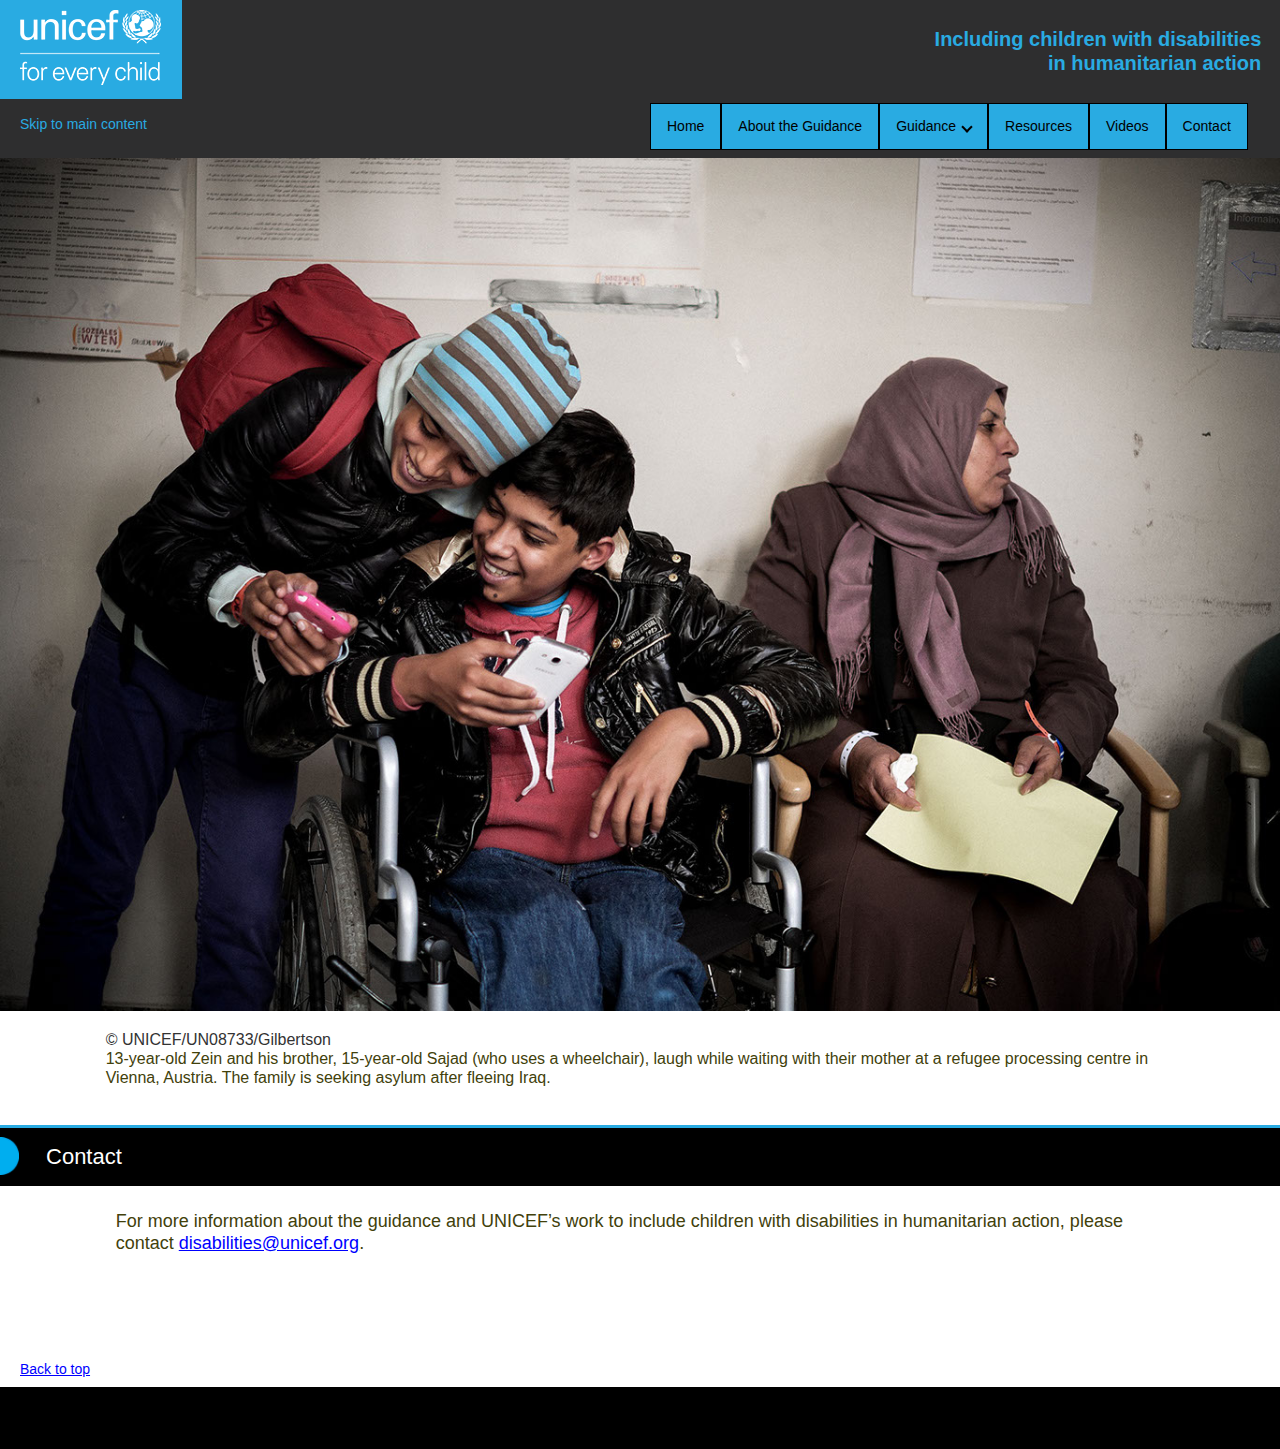
<file: contact.html>
<!DOCTYPE html>
<html class="nojs html css_verticalspacer" lang="en-US">
 <head>
  <meta http-equiv="X-UA-Compatible" content="IE=edge"/>
  <meta http-equiv="Content-type" content="text/html;charset=UTF-8"/>
  <meta name="keywords" content="UNICEF, United Nation's Children's Fund, Humanitarian action, Emergencies, disasters, children with disabilities, Disabled children, Disabilities, Children's rights, Child rights, Rights of Child, Equity, inclusion, inclusive, disability inclusive, Emergency preparedness and response, recovery, reconstruction, Crisis, Armed conflict, refugees, adolescents, , practical tips, checklist, accessible, accessibility, contact"/>
  <meta name="generator" content="2018.0.0.379"/>
  <meta name="viewport" content="width=device-width, initial-scale=1.0"/>
  
  <script type="text/javascript">
   // Update the 'nojs'/'js' class on the html node
document.documentElement.className = document.documentElement.className.replace(/\bnojs\b/g, 'js');

// Check that all required assets are uploaded and up-to-date
if(typeof Muse == "undefined") window.Muse = {}; window.Muse.assets = {"required":["museutils.js", "museconfig.js", "jquery.watch.js", "jquery.musemenu.js", "webpro.js", "musewpdisclosure.js", "jquery.museresponsive.js", "require.js", "contact.css"], "outOfDate":[]};
</script>
  
  <title>Contact: Including children with disabilities in humanitarian action</title>
  <!-- CSS -->
  <link rel="stylesheet" type="text/css" href="css/site_global.css?crc=412328230"/>
  <link rel="stylesheet" type="text/css" href="css/master_contact.css?crc=4226576321"/>
  <link rel="stylesheet" type="text/css" href="css/contact.css?crc=251856556" id="pagesheet"/>
  <!-- IE-only CSS -->
  <!--[if lt IE 9]>
  <link rel="stylesheet" type="text/css" href="css/nomq_preview_master_contact.css?crc=487820919"/>
  <link rel="stylesheet" type="text/css" href="css/nomq_contact.css?crc=4231039983" id="nomq_pagesheet"/>
  <![endif]-->
  <!-- JS includes -->
  <!--[if lt IE 9]>
  <script src="scripts/html5shiv.js?crc=4241844378" type="text/javascript"></script>
  <![endif]-->
   </head>
 <body>

  <div class="breakpoint active" id="bp_infinity" data-min-width="1018"><!-- responsive breakpoint node -->
   <div class="clearfix borderbox" id="page"><!-- group -->
    <div class="clearfix grpelem" id="ppu164622-3"><!-- column -->
     <div class="clearfix colelem" id="pu164622-3"><!-- group -->
      <div class="clearfix grpelem shared_content" id="u164622-3" data-muse-temp-textContainer-sizePolicy="true" data-muse-temp-textContainer-pinning="true" data-content-guid="u164622-3_content"><!-- content -->
       <p>&nbsp;</p>
      </div>
      <div class="clearfix grpelem" id="u164620"><!-- group -->
       <div class="clip_frame grpelem shared_content" id="u164623" data-sizePolicy="fixed" data-pintopage="page_fixedLeft" data-content-guid="u164623_content"><!-- image -->
        <img class="block temp_no_img_src" id="u164623_img" data-orig-src="images/unicef_foreverychild_white_vertical_rgb_eng.png?crc=444105328" alt="UNICEF logo" width="141" height="75" src="images/blank.gif?crc=4208392903"/>
       </div>
      </div>
      <div class="clearfix grpelem shared_content" id="u164715-6" data-muse-temp-textContainer-sizePolicy="true" data-muse-temp-textContainer-pinning="true" data-content-guid="u164715-6_content"><!-- content -->
       <p>Including children with disabilities</p>
       <p>in humanitarian action</p>
      </div>
      <a class="anchor_item grpelem shared_content" id="top" data-sizePolicy="fixed" data-pintopage="page_fluidx" data-content-guid="top_content"></a>
     </div>
     <div class="clearfix colelem shared_content" id="pu164621-3" data-content-guid="pu164621-3_content"><!-- group -->
      <div class="Skip-to-content-style clearfix grpelem shared_content" id="u164621-3" data-muse-temp-textContainer-sizePolicy="true" data-muse-temp-textContainer-pinning="true" data-content-guid="u164621-3_content"><!-- content -->
       <p id="u164621">&nbsp;</p>
      </div>
      <div class="Skip-to-content-style clearfix grpelem shared_content" id="u164717-5" data-sizePolicy="fixed" data-pintopage="page_fixedLeft" data-content-guid="u164717-5_content"><!-- content -->
       <p><a class="nonblock" href="contact.html#main">Skip to main content</a></p>
      </div>
      <div class="grpelem" id="u189181"><!-- custom html -->
       
<script src="https://ajax.googleapis.com/ajax/libs/jquery/1.11.2/jquery.min.js"></script>
<style>
ul {
    list-style-type: none;
    padding: 0;
    overflow: hidden;
    //background-color: #333;
}

.dropbtn {
    display: inline-block;
    color: black;
    text-align: center;
    padding: 14px 16px;
    text-decoration: none;
	background-color:#29ABE2;
}

.accordion li a {
    display: inline-block;
    color: black;
    text-align: center;
    padding: 14px 16px;
    text-decoration: none;
	background-color:#29ABE2;
}

li a:hover, .dropdown:hover .dropbtn {
    //background-color: #666;
	text-decoration:underline;
}

li.dropdown {
    display: inline-block;
}

.dropdown-content {
    //display: none;
    position: absolute;
    background-color: #f9f9f9;
    min-width: 160px;
    box-shadow: 0px 8px 16px 0px rgba(0,0,0,0.2);
	margin-top:1px;
    z-index: 1;
}

.dropdown-content ul {
   background-color: #f9f9f9;
   position:absolute;
}

.dropdown-content a {
    color: black;
    padding: 0px 14 0 14px;
    text-decoration: none;
    display: block;
    text-align: left;
	background-color: #f9f9f9;
}

//.dropdown-content a:hover {background-color: #f1f1f1}

.dropdown:hover .dropdown-content {
    display: block;
}

.accordion ul.accordionSubMenu {
    display:none;
	 width:110px;
	 z-index: 1;
}

.accordion ul.accordionSubMenu li {
    border:2px solid #f9f9f9;
}


.accordion ul .here ul {
    display:block;
}

.accordion li {
    list-style:none;
    margin:0;
    padding:0;
	border:1px solid #000;
	float: left;
}

.accordion li .category {
    background:#29ABE2;
    //border:1px solid #fff;
    //color:#000;
    display:block;
    padding:3px 6px;
}

.accordion .dropdown-content a{
	background-color: #f9f9f9;
	text-align:left;
}

.accordion li .category:focus{
	background-color: #ffffff;
}

.accordion li a:focus{
	background-color: #ffffff;
}

.expanded {
    display: block;
}

i {
    border: solid black;
    border-width: 0 2px 2px 0;
    display: inline-block;
    padding: 3px;
	margin-left: 7px;
}

.down {
    transform: rotate(45deg);
    -webkit-transform: rotate(45deg);
}
</style>

<div>
<nav role="navigation">
<div>
<div class="accordion" role="navigation">
<ul id="mainnav">
  <li class="level1 parent"><a href="index.html">Home</a></li>
  <li class="level1 parent"><a href="about-the-guidance.html">About the Guidance</a></li>
  <li class="level1 parent">
    <span role="link" aria-haspopup="true" id="facultyHeader" class="category" tabindex="0" style="color:black; padding: 14px 16px; display: inline-block;">Guidance<i class="arrow down"></i></span>
    <div class="dropdown-content">
    <ul class="accordionSubMenu" aria-labelledby="facultyHeader">
      <li class="first level2"><a href="general-guidance.html">General Guidance</a></li>
      <li class="level2"><a href="education.html">Education</a></li>
      <li class="level2"><a href="health-and-hivaids.html">Health and HIV/AIDS</a></li>
      <li class="level2"><a href="nutrition.html">Nutrition</a></li>
      <li class="level2"><a href="protection.html">Protection</a></li>
      <li class="last level2"><a href="wash.html">WASH</a></li>
      </ul>
      </div>
  </li>
  <li class="level1 parent"><a href="resources.html">Resources</a></li>
  <li class="level1 parent"><a href="videos.html">Videos</a></li>
  <li class="level1 parent"><a href="contact.html">Contact</a></li>
</ul>
</div>
</div>
</nav>
</div>
<script type="text/javascript">
var iOS = (navigator.userAgent.match(/(iPad|iPhone|iPod)/g) ? true : false );
var titleAttr = (iOS) ? 'title' : 'data-title';
var initNavMenu = function() {
    //add keyboard/mouse handler to top level items; add kbd handler to children

    $('#mainnav > li').keydown(menuTopKeyPress);
    $('#mainnav ul li').keydown(menuChildKeyPress);
    $('#mainnav > li > span').click(menuTopClick);
    //add ARIA tags
    //
    //aria-haspopup="true"
    //aria-controls="id_of_subnav"
    //aria-expanded="false" (changes to true when sub-nav is visible)

    $('#mainnav > li').has('ul').children("span").attr("aria-expanded", "false")
                                              .attr(titleAttr, 'click to display');//Jason: This line tells the screen reader what the menu state is. 


    //ARIA tags for the submenu
    //
    //role="group"
    //aria-expanded="false" (changes to true when sub-nav is visible)
    //aria-labelledby="id_of_top_level_link"

    $('#mainnav > li ul').attr("aria-expanded", "false")
                         .attr("role", "group");
};

var menuTopClick = function(event) {
    var subMenu = $(event.currentTarget).parent().find("ul");
    if (!subMenu.hasClass("expanded")) {
        expandMenu(subMenu);
    } else {
        collapseMenu(subMenu);
    }
    event.preventDefault();
};

var menuTopKeyPress = function(event) {
    var subMenu = $(event.currentTarget).find("ul");
    if (event.which === 13 || event.which === 32) { //enter key
        if (!subMenu.hasClass("expanded")) {
            expandMenu(subMenu);
        } else {
            collapseMenu(subMenu);
        }
    } else if (event.which === 37) { //left arrow key
        //if there's a previous one, go to that; otherwise nothing
        var prevItem = $(event.currentTarget).prev("li").children("span");
        if (prevItem.length > 0) {
            prevItem.focus();
        };
    } else if (event.which === 39 || event.which === 40) { //right arrow key
        //if there's a next one, go to that; otherwise nothing
        var nextItem = $(event.currentTarget).next("li").children("span");
        if (nextItem.length > 0) {
            nextItem.focus();
        };
    } else if (event.which === 38) { //up arrow
        var prevItem = $(event.currentTarget).prev("li");
        if (prevItem.length > 0) {
            if (prevItem.children("ul").hasClass("expanded")) {
                prevItem.find("ul li").last().children("a").focus();
            } else {
                prevItem.children("span").focus();
            }
        }
        event.preventDefault();
    } else if (event.which === 27) { // esc
        //close the menu
        if (subMenu.hasClass("expanded")) {
            collapseMenu(subMenu);
        }
        event.preventDefault();
    }
};


var menuChildKeyPress = function(event) {
    if (event.which === 13 || event.which === 32) { //enter key or space key
        event.stopPropagation();
    } else if (event.which === 40) { //down arrow
        //go to the next item if there is one; otherwise go to next menu if there is one
        var nextItem = $(event.currentTarget).next("li");
        if (nextItem.length > 0) {
            nextItem.children("a").focus();
        } else {
            var nextMenu = $(event.currentTarget).parent().parent().next("li");
            if (nextMenu.length > 0) {
                nextMenu.children("span").focus();
            }
        }
        event.stopPropagation();
        event.preventDefault();
    } else if (event.which === 38) { //up arrow
        //go to prev item if there is one; otherwise, go up to the parent menu
        var prevItem = $(event.currentTarget).prev("li");
        if (prevItem.length > 0) {
            prevItem.children("a").focus();
        } else {
            $(event.currentTarget).parent().closest("li").children("span").focus();
        }
        event.stopPropagation();
        event.preventDefault();
    }
};


var expandMenu = function(menu) {
    menu.toggleClass("expanded", true);
    menu.attr("aria-expanded", "true");
    menu.parent().closest("li").addClass("here");
    menu.parent().closest("li").children("span").attr(titleAttr, "select to hide").attr("aria-expanded", "true").focus();
    //menu.parent().closest("li").children("ul").show();
	menu.parent().children("ul").show();//Jason:The line above doesn't seem to to control show/hide. I added this line so it will always show.
};

var collapseMenu = function(menu) {
    //Close the menu, and if focus was inside it, put focus on the menu itself
    var focusedChild = menu.find(":focus");
    if (focusedChild.length > 0) {
        menu.parent().children("span").focus(); //Jason: You need to understand this line.
    }
    menu.parent().removeClass("here");
    //menu.parent().children("span").attr("aria-expanded", "false").attr(titleAttr, "select to display");//Jason: This line seems to be from previous coding environment. Below is an alternate version. 
	menu.parent().closest("li").children("span").attr(titleAttr, "select to display").attr("aria-expanded", "false");//Jason: It looks like the targeting was incorrect so the menu wasn't receiving the aria-expanded false attribute. This line fixes that. 
    menu.toggleClass("expanded", false).attr("aria-expanded", "false");
    menu.parent().children("ul").hide();
};

$(document).ready(initNavMenu);
    </script>



      </div>
     </div>
     <div class="clip_frame colelem" id="u147159"><!-- image -->
      <img class="block temp_no_img_src" id="u147159_img" data-orig-src="images/un08733.jpg?crc=4079796336" alt="Girl, who is blind, sits on a bench reading a book in Braille with another girl who is blind, who has headphones on." data-heightwidthratio="0.6669106881405563" data-image-width="1366" data-image-height="911" src="images/blank.gif?crc=4208392903"/>
     </div>
     <div class="clearfix colelem" id="pu147132"><!-- group -->
      <div class="clearfix grpelem" id="u147132"><!-- column -->
       <div class="position_content" id="u147132_position_content">
        <div class="clearfix colelem shared_content" id="u147125-8" data-muse-temp-textContainer-sizePolicy="true" data-muse-temp-textContainer-pinning="true" data-content-guid="u147125-8_content"><!-- content -->
         <p id="u147125">&nbsp;</p>
         <p class="Photo-Attribute-Style" id="u147125-3">© UNICEF/UN08733/Gilbertson</p>
         <p id="u147125-5">13-year-old Zein and his brother, 15-year-old Sajad (who uses a wheelchair), laugh while waiting with their mother at a refugee processing centre in Vienna, Austria. The family is seeking asylum after fleeing Iraq.</p>
         <p>&nbsp;</p>
        </div>
        <div class="colelem shared_content" id="u147131" data-content-guid="u147131_content"><!-- simple frame --></div>
        <div class="clearfix colelem" id="pu147133"><!-- group -->
         <div class="clearfix grpelem" id="u147133"><!-- group -->
          <div class="clip_frame grpelem shared_content" id="u147129" data-content-guid="u147129_content"><!-- image -->
           <img class="block temp_no_img_src" id="u147129_img" data-orig-src="images/half_circle_cyan.png?crc=246893970" aria-hidden="true" alt="" data-heightwidthratio="2" data-image-width="20" data-image-height="40" src="images/blank.gif?crc=4208392903"/>
          </div>
          <div class="clearfix grpelem shared_content" id="u147127-4" data-muse-temp-textContainer-sizePolicy="true" data-muse-temp-textContainer-pinning="true" data-content-guid="u147127-4_content"><!-- content -->
           <h1>Contact</h1>
          </div>
         </div>
         <a class="anchor_item grpelem shared_content" id="main" data-sizePolicy="fixed" data-pintopage="page_fluidx" data-content-guid="main_content"></a>
        </div>
       </div>
      </div>
      <div class="clearfix grpelem shared_content" id="u147128-13" data-muse-temp-textContainer-sizePolicy="true" data-muse-temp-textContainer-pinning="true" data-content-guid="u147128-13_content"><!-- content -->
       <p id="u147128">&nbsp;</p>
       <p id="u147128-6">For more information about the guidance and UNICEF’s work to include children with disabilities in humanitarian action, please contact <a class="nonblock" href="mailto:disabilities@unicef.org">disabilities@unicef.org</a>.</p>
       <p id="u147128-7">&nbsp;</p>
       <p id="u147128-8">&nbsp;</p>
       <p id="u147128-9">&nbsp;</p>
       <p id="u147128-10">&nbsp;</p>
       <p id="u147128-11">&nbsp;</p>
      </div>
     </div>
    </div>
    <div class="verticalspacer" data-offset-top="1444" data-content-above-spacer="1443" data-content-below-spacer="61" data-sizePolicy="fixed" data-pintopage="page_fixedLeft"></div>
    <div class="clearfix grpelem shared_content" id="pu164718-5" data-content-guid="pu164718-5_content"><!-- column -->
     <div class="clearfix colelem" id="u164718-5" data-sizePolicy="fixed" data-pintopage="page_fixedLeft"><!-- content -->
      <p id="u164718-3"><a class="nonblock anim_swing shared_content" href="contact.html#top" data-content-guid="u164718-3_0_content"><span id="u164718">Back to top</span></a></p>
     </div>
     <div class="clearfix colelem shared_content" id="u164716-4" data-muse-temp-textContainer-sizePolicy="true" data-muse-temp-textContainer-pinning="true" data-content-guid="u164716-4_content"><!-- content -->
      <p>&nbsp;</p>
      <p>&nbsp;</p>
     </div>
    </div>
   </div>
  </div>
  <div class="breakpoint" id="bp_1017" data-min-width="972" data-max-width="1017"><!-- responsive breakpoint node -->
   <div class="clearfix borderbox temp_no_id" data-orig-id="page"><!-- group -->
    <div class="clearfix grpelem temp_no_id" data-orig-id="ppu164622-3"><!-- column -->
     <div class="clearfix colelem temp_no_id" data-orig-id="pu164622-3"><!-- group -->
      <span class="clearfix grpelem placeholder" data-placeholder-for="u164622-3_content"><!-- placeholder node --></span>
      <div class="clearfix grpelem temp_no_id" data-orig-id="u164620"><!-- group -->
       <span class="clip_frame grpelem placeholder" data-placeholder-for="u164623_content"><!-- placeholder node --></span>
       <span class="anchor_item grpelem placeholder" data-placeholder-for="top_content"><!-- placeholder node --></span>
      </div>
      <span class="clearfix grpelem placeholder" data-placeholder-for="u164715-6_content"><!-- placeholder node --></span>
     </div>
     <span class="clearfix colelem placeholder" data-placeholder-for="pu164621-3_content"><!-- placeholder node --></span>
     <div class="clip_frame colelem temp_no_id" data-orig-id="u147159"><!-- image -->
      <img class="block temp_no_id temp_no_img_src" data-orig-src="images/un087331016x677.jpg?crc=420346917" alt="Girl, who is blind, sits on a bench reading a book in Braille with another girl who is blind, who has headphones on." data-heightwidthratio="0.6669950738916256" data-image-width="1015" data-image-height="677" data-orig-id="u147159_img" src="images/blank.gif?crc=4208392903"/>
     </div>
     <div class="clearfix colelem temp_no_id" data-orig-id="pu147132"><!-- group -->
      <div class="clearfix grpelem temp_no_id" data-orig-id="u147132"><!-- group -->
       <span class="clearfix grpelem placeholder" data-placeholder-for="u147128-13_content"><!-- placeholder node --></span>
       <span class="anchor_item grpelem placeholder" data-placeholder-for="main_content"><!-- placeholder node --></span>
      </div>
      <div class="browser_width grpelem" id="u147133-bw">
       <div class="temp_no_id" data-orig-id="u147133"><!-- group -->
        <div class="clearfix" id="u147133_align_to_page">
         <span class="clip_frame grpelem placeholder" data-placeholder-for="u147129_content"><!-- placeholder node --></span>
         <span class="clearfix grpelem placeholder" data-placeholder-for="u147127-4_content"><!-- placeholder node --></span>
        </div>
       </div>
      </div>
      <div class="browser_width grpelem" id="u147131-bw">
       <span class="placeholder" data-placeholder-for="u147131_content"><!-- placeholder node --></span>
      </div>
      <span class="clearfix grpelem placeholder" data-placeholder-for="u147125-8_content"><!-- placeholder node --></span>
     </div>
    </div>
    <div class="verticalspacer" data-offset-top="1322" data-content-above-spacer="1232" data-content-below-spacer="61" data-sizePolicy="fixed" data-pintopage="page_fixedLeft"></div>
    <span class="clearfix grpelem placeholder" data-placeholder-for="pu164718-5_content"><!-- placeholder node --></span>
   </div>
  </div>
  <div class="breakpoint" id="bp_971" data-min-width="761" data-max-width="971"><!-- responsive breakpoint node -->
   <div class="clearfix borderbox temp_no_id" data-orig-id="page"><!-- group -->
    <div class="clearfix grpelem temp_no_id" data-orig-id="ppu164622-3"><!-- column -->
     <div class="clearfix colelem temp_no_id" data-orig-id="pu164622-3"><!-- group -->
      <span class="clearfix grpelem placeholder" data-placeholder-for="u164622-3_content"><!-- placeholder node --></span>
      <div class="clearfix grpelem temp_no_id" data-orig-id="u164620"><!-- group -->
       <span class="clip_frame grpelem placeholder" data-placeholder-for="u164623_content"><!-- placeholder node --></span>
       <span class="anchor_item grpelem placeholder" data-placeholder-for="top_content"><!-- placeholder node --></span>
      </div>
      <span class="clearfix grpelem placeholder" data-placeholder-for="u164715-6_content"><!-- placeholder node --></span>
     </div>
     <div class="clearfix colelem temp_no_id" data-orig-id="pu164621-3"><!-- group -->
      <span class="clearfix grpelem placeholder" data-placeholder-for="u164621-3_content"><!-- placeholder node --></span>
      <span class="Skip-to-content-style clearfix grpelem placeholder" data-placeholder-for="u164717-5_content"><!-- placeholder node --></span>
     </div>
     <div class="clearfix colelem" id="pu147159"><!-- group -->
      <div class="clip_frame grpelem temp_no_id" data-orig-id="u147159"><!-- image -->
       <img class="block temp_no_id temp_no_img_src" data-orig-src="images/un08733970x647.jpg?crc=227712241" alt="Girl, who is blind, sits on a bench reading a book in Braille with another girl who is blind, who has headphones on." data-heightwidthratio="0.6666666666666666" data-image-width="969" data-image-height="646" data-orig-id="u147159_img" src="images/blank.gif?crc=4208392903"/>
      </div>
      <div class="accordion_wrapper grpelem" id="accordionu164625wrapper"><!-- vertical box -->
       <ul class="AccordionWidget clearfix" id="accordionu164625" data-sizePolicy="fluidWidth" data-pintopage="page_fixedLeft"><!-- column -->
        <li class="AccordionPanel borderbox clearfix colelem" id="u164626"><!-- vertical box --><div class="AccordionPanelTab borderbox transition clearfix colelem" id="u164713-3" data-muse-temp-textContainer-sizePolicy="true" data-muse-temp-textContainer-pinning="true"><!-- content --><p class="shared_content" data-content-guid="u164713-3_0_content">&nbsp;</p></div><div class="AccordionPanelContent disn borderbox clearfix colelem" id="u164627"><!-- group --><nav class="MenuBar clearfix grpelem" id="menuu164628"><!-- vertical box --><div class="MenuItemContainer clearfix colelem" id="u164706"><!-- horizontal box --><a class="nonblock nontext MenuItem MenuItemWithSubMenu borderbox clearfix grpelem" id="u164707" href="index.html"><!-- horizontal box --><div class="MenuItemLabel clearfix grpelem" id="u164709-4" data-muse-temp-textContainer-sizePolicy="true" data-muse-temp-textContainer-pinning="true"><!-- content --><p class="shared_content" data-content-guid="u164709-4_0_content">Home</p></div></a></div><div class="MenuItemContainer clearfix colelem" id="u164629"><!-- horizontal box --><a class="nonblock nontext MenuItem MenuItemWithSubMenu borderbox clearfix grpelem" id="u164630" href="about-the-guidance.html"><!-- horizontal box --><div class="MenuItemLabel clearfix grpelem" id="u164633-4" data-muse-temp-textContainer-sizePolicy="true" data-muse-temp-textContainer-pinning="true"><!-- content --><p class="shared_content" data-content-guid="u164633-4_0_content">About the Guidance</p></div></a></div><div class="MenuItemContainer clearfix colelem" id="u164657"><!-- horizontal box --><a class="nonblock nontext MenuItem MenuItemWithSubMenu borderbox clearfix grpelem" id="u164658" href="guidance.html"><!-- horizontal box --><div class="MenuItemLabel clearfix grpelem" id="u164660-4" data-muse-temp-textContainer-sizePolicy="true" data-muse-temp-textContainer-pinning="true"><!-- content --><p class="shared_content" data-content-guid="u164660-4_0_content">Guidance</p></div></a><div class="SubMenu MenuLevel1 clearfix" id="u164662"><!-- vertical box --><ul class="SubMenuView clearfix colelem" id="u164663"><!-- vertical box --><li class="MenuItemContainer clearfix colelem" id="u164685"><!-- horizontal box --><a class="nonblock nontext MenuItem MenuItemWithSubMenu borderbox clearfix grpelem" id="u164688" href="general-guidance.html"><!-- horizontal box --><div class="MenuItemLabel clearfix grpelem" id="u164689-4" data-muse-temp-textContainer-sizePolicy="true" data-muse-temp-textContainer-pinning="true"><!-- content --><div id="u164689-3" class="shared_content" data-content-guid="u164689-3_content"><p>General Guidance</p></div></div></a></li><li class="MenuItemContainer clearfix colelem" id="u164664"><!-- horizontal box --><a class="nonblock nontext MenuItem MenuItemWithSubMenu borderbox clearfix grpelem" id="u164665" href="education.html"><!-- horizontal box --><div class="MenuItemLabel clearfix grpelem" id="u164668-4" data-muse-temp-textContainer-sizePolicy="true" data-muse-temp-textContainer-pinning="true"><!-- content --><div id="u164668-3" class="shared_content" data-content-guid="u164668-3_content"><p>Education</p></div></div></a></li><li class="MenuItemContainer clearfix colelem" id="u164671"><!-- horizontal box --><a class="nonblock nontext MenuItem MenuItemWithSubMenu borderbox clearfix grpelem" id="u164672" href="health-and-hivaids.html"><!-- horizontal box --><div class="MenuItemLabel clearfix grpelem" id="u164675-4" data-muse-temp-textContainer-sizePolicy="true" data-muse-temp-textContainer-pinning="true"><!-- content --><div id="u164675-3" class="shared_content" data-content-guid="u164675-3_content"><p>Health and HIV/AIDS</p></div></div></a></li><li class="MenuItemContainer clearfix colelem" id="u164678"><!-- horizontal box --><a class="nonblock nontext MenuItem MenuItemWithSubMenu borderbox clearfix grpelem" id="u164679" href="nutrition.html"><!-- horizontal box --><div class="MenuItemLabel clearfix grpelem" id="u164681-4" data-muse-temp-textContainer-sizePolicy="true" data-muse-temp-textContainer-pinning="true"><!-- content --><div id="u164681-3" class="shared_content" data-content-guid="u164681-3_content"><p>Nutrition</p></div></div></a></li><li class="MenuItemContainer clearfix colelem" id="u164692"><!-- horizontal box --><a class="nonblock nontext MenuItem MenuItemWithSubMenu borderbox clearfix grpelem" id="u164695" href="protection.html"><!-- horizontal box --><div class="MenuItemLabel clearfix grpelem" id="u164696-4" data-muse-temp-textContainer-sizePolicy="true" data-muse-temp-textContainer-pinning="true"><!-- content --><div id="u164696-3" class="shared_content" data-content-guid="u164696-3_content"><p>Protection</p></div></div></a></li><li class="MenuItemContainer clearfix colelem" id="u164699"><!-- horizontal box --><a class="nonblock nontext MenuItem MenuItemWithSubMenu borderbox clearfix grpelem" id="u164700" href="wash.html"><!-- horizontal box --><div class="MenuItemLabel clearfix grpelem" id="u164701-4" data-muse-temp-textContainer-sizePolicy="true" data-muse-temp-textContainer-pinning="true"><!-- content --><div id="u164701-3" class="shared_content" data-content-guid="u164701-3_content"><p>WASH</p></div></div></a></li></ul></div></div><div class="MenuItemContainer clearfix colelem" id="u164636"><!-- horizontal box --><a class="nonblock nontext MenuItem MenuItemWithSubMenu borderbox clearfix grpelem" id="u164637" href="resources.html"><!-- horizontal box --><div class="MenuItemLabel clearfix grpelem" id="u164638-4" data-muse-temp-textContainer-sizePolicy="true" data-muse-temp-textContainer-pinning="true"><!-- content --><p class="shared_content" data-content-guid="u164638-4_0_content">Resources</p></div></a></div><div class="MenuItemContainer clearfix colelem" id="u164650"><!-- horizontal box --><a class="nonblock nontext MenuItem MenuItemWithSubMenu MuseMenuActive borderbox clearfix grpelem" id="u164653" href="contact.html"><!-- horizontal box --><div class="MenuItemLabel clearfix grpelem" id="u164654-4" data-muse-temp-textContainer-sizePolicy="true" data-muse-temp-textContainer-pinning="true"><!-- content --><p class="shared_content" data-content-guid="u164654-4_0_content">Contact</p></div></a></div><div class="MenuItemContainer clearfix colelem" id="u164643"><!-- horizontal box --><a class="nonblock nontext MenuItem MenuItemWithSubMenu borderbox clearfix grpelem" id="u164644" href="videos.html"><!-- horizontal box --><div class="MenuItemLabel clearfix grpelem" id="u164645-4" data-muse-temp-textContainer-sizePolicy="true" data-muse-temp-textContainer-pinning="true"><!-- content --><p class="shared_content" data-content-guid="u164645-4_0_content">Videos</p></div></a></div></nav></div></li>
       </ul>
      </div>
     </div>
     <div class="clearfix colelem temp_no_id" data-orig-id="pu147132"><!-- group -->
      <div class="clearfix grpelem temp_no_id" data-orig-id="u147132"><!-- group -->
       <span class="clearfix grpelem placeholder" data-placeholder-for="u147128-13_content"><!-- placeholder node --></span>
      </div>
      <div class="browser_width grpelem temp_no_id shared_content" data-orig-id="u147133-bw" data-content-guid="u147133-bw_content">
       <div class="temp_no_id" data-orig-id="u147133"><!-- group -->
        <div class="clearfix temp_no_id" data-orig-id="u147133_align_to_page">
         <div class="clip_frame grpelem temp_no_id shared_content" data-sizePolicy="fixed" data-pintopage="page_fluidx" data-orig-id="u147129" data-content-guid="u147129_content1"><!-- image -->
          <img class="block temp_no_id temp_no_img_src" data-orig-src="images/half_circle_cyan.png?crc=246893970" aria-hidden="true" alt="" width="20" height="40" data-orig-id="u147129_img" src="images/blank.gif?crc=4208392903"/>
         </div>
         <span class="clearfix grpelem placeholder" data-placeholder-for="u147127-4_content"><!-- placeholder node --></span>
        </div>
       </div>
      </div>
      <div class="browser_width grpelem temp_no_id" data-orig-id="u147131-bw">
       <span class="placeholder" data-placeholder-for="u147131_content"><!-- placeholder node --></span>
      </div>
      <span class="clearfix grpelem placeholder" data-placeholder-for="u147125-8_content"><!-- placeholder node --></span>
      <span class="anchor_item grpelem placeholder" data-placeholder-for="main_content"><!-- placeholder node --></span>
     </div>
    </div>
    <div class="verticalspacer" data-offset-top="1302" data-content-above-spacer="1211" data-content-below-spacer="61" data-sizePolicy="fixed" data-pintopage="page_fixedLeft"></div>
    <div class="clearfix grpelem temp_no_id" data-orig-id="pu164718-5"><!-- column -->
     <div class="clearfix colelem temp_no_id" data-sizePolicy="fixed" data-pintopage="page_fixedLeft" data-orig-id="u164718-5"><!-- content -->
      <p class="temp_no_id" data-orig-id="u164718-3"><span class="nonblock placeholder" data-placeholder-for="u164718-3_0_content"><!-- placeholder node --></span></p>
     </div>
     <div class="browser_width colelem" id="u164716-4-bw">
      <span class="clearfix placeholder" data-placeholder-for="u164716-4_content"><!-- placeholder node --></span>
     </div>
    </div>
   </div>
  </div>
  <div class="breakpoint" id="bp_760" data-min-width="619" data-max-width="760"><!-- responsive breakpoint node -->
   <div class="clearfix borderbox temp_no_id" data-orig-id="page"><!-- group -->
    <div class="clearfix grpelem temp_no_id" data-orig-id="ppu164622-3"><!-- column -->
     <div class="clearfix colelem temp_no_id" data-orig-id="pu164622-3"><!-- group -->
      <span class="clearfix grpelem placeholder" data-placeholder-for="u164622-3_content"><!-- placeholder node --></span>
      <div class="clearfix grpelem temp_no_id" data-orig-id="u164620"><!-- group -->
       <span class="clip_frame grpelem placeholder" data-placeholder-for="u164623_content"><!-- placeholder node --></span>
       <span class="anchor_item grpelem placeholder" data-placeholder-for="top_content"><!-- placeholder node --></span>
      </div>
      <span class="clearfix grpelem placeholder" data-placeholder-for="u164715-6_content"><!-- placeholder node --></span>
     </div>
     <div class="clearfix colelem temp_no_id" data-orig-id="pu164621-3"><!-- group -->
      <span class="clearfix grpelem placeholder" data-placeholder-for="u164621-3_content"><!-- placeholder node --></span>
      <span class="Skip-to-content-style clearfix grpelem placeholder" data-placeholder-for="u164717-5_content"><!-- placeholder node --></span>
     </div>
     <div class="clearfix colelem temp_no_id" data-orig-id="pu147159"><!-- group -->
      <div class="clip_frame grpelem temp_no_id" data-orig-id="u147159"><!-- image -->
       <img class="block temp_no_id temp_no_img_src" data-orig-src="images/un08733759x506.jpg?crc=170244021" alt="Girl, who is blind, sits on a bench reading a book in Braille with another girl who is blind, who has headphones on." data-heightwidthratio="0.6666666666666666" data-image-width="759" data-image-height="506" data-orig-id="u147159_img" src="images/blank.gif?crc=4208392903"/>
      </div>
      <div class="accordion_wrapper grpelem temp_no_id" data-orig-id="accordionu164625wrapper"><!-- vertical box -->
       <ul class="AccordionWidget clearfix temp_no_id" data-sizePolicy="fluidWidth" data-pintopage="page_fixedLeft" data-orig-id="accordionu164625"><!-- column -->
        <li class="AccordionPanel borderbox clearfix colelem temp_no_id" data-orig-id="u164626"><!-- vertical box --><div class="AccordionPanelTab borderbox transition clearfix colelem temp_no_id" data-muse-temp-textContainer-sizePolicy="true" data-muse-temp-textContainer-pinning="true" data-orig-id="u164713-3"><!-- content --><span class="placeholder" data-placeholder-for="u164713-3_0_content"><!-- placeholder node --></span></div><div class="AccordionPanelContent disn borderbox clearfix colelem temp_no_id" data-orig-id="u164627"><!-- group --><nav class="MenuBar clearfix grpelem temp_no_id" data-orig-id="menuu164628"><!-- vertical box --><div class="MenuItemContainer clearfix colelem temp_no_id" data-orig-id="u164706"><!-- horizontal box --><a class="nonblock nontext MenuItem MenuItemWithSubMenu borderbox clearfix grpelem temp_no_id" href="index.html" data-orig-id="u164707"><!-- horizontal box --><div class="MenuItemLabel clearfix grpelem temp_no_id" data-muse-temp-textContainer-sizePolicy="true" data-muse-temp-textContainer-pinning="true" data-orig-id="u164709-4"><!-- content --><span class="placeholder" data-placeholder-for="u164709-4_0_content"><!-- placeholder node --></span></div></a></div><div class="MenuItemContainer clearfix colelem temp_no_id" data-orig-id="u164629"><!-- horizontal box --><a class="nonblock nontext MenuItem MenuItemWithSubMenu borderbox clearfix grpelem temp_no_id" href="about-the-guidance.html" data-orig-id="u164630"><!-- horizontal box --><div class="MenuItemLabel clearfix grpelem temp_no_id" data-muse-temp-textContainer-sizePolicy="true" data-muse-temp-textContainer-pinning="true" data-orig-id="u164633-4"><!-- content --><span class="placeholder" data-placeholder-for="u164633-4_0_content"><!-- placeholder node --></span></div></a></div><div class="MenuItemContainer clearfix colelem temp_no_id" data-orig-id="u164657"><!-- horizontal box --><a class="nonblock nontext MenuItem MenuItemWithSubMenu borderbox clearfix grpelem temp_no_id" href="guidance.html" data-orig-id="u164658"><!-- horizontal box --><div class="MenuItemLabel clearfix grpelem temp_no_id" data-muse-temp-textContainer-sizePolicy="true" data-muse-temp-textContainer-pinning="true" data-orig-id="u164660-4"><!-- content --><span class="placeholder" data-placeholder-for="u164660-4_0_content"><!-- placeholder node --></span></div></a><div class="SubMenu MenuLevel1 clearfix temp_no_id" data-orig-id="u164662"><!-- vertical box --><ul class="SubMenuView clearfix colelem temp_no_id" data-orig-id="u164663"><!-- vertical box --><li class="MenuItemContainer clearfix colelem temp_no_id" data-orig-id="u164685"><!-- horizontal box --><a class="nonblock nontext MenuItem MenuItemWithSubMenu borderbox clearfix grpelem temp_no_id" href="general-guidance.html" data-orig-id="u164688"><!-- horizontal box --><div class="MenuItemLabel clearfix grpelem temp_no_id" data-muse-temp-textContainer-sizePolicy="true" data-muse-temp-textContainer-pinning="true" data-orig-id="u164689-4"><!-- content --><span class="placeholder" data-placeholder-for="u164689-3_content"><!-- placeholder node --></span></div></a></li><li class="MenuItemContainer clearfix colelem temp_no_id" data-orig-id="u164664"><!-- horizontal box --><a class="nonblock nontext MenuItem MenuItemWithSubMenu borderbox clearfix grpelem temp_no_id" href="education.html" data-orig-id="u164665"><!-- horizontal box --><div class="MenuItemLabel clearfix grpelem temp_no_id" data-muse-temp-textContainer-sizePolicy="true" data-muse-temp-textContainer-pinning="true" data-orig-id="u164668-4"><!-- content --><span class="placeholder" data-placeholder-for="u164668-3_content"><!-- placeholder node --></span></div></a></li><li class="MenuItemContainer clearfix colelem temp_no_id" data-orig-id="u164671"><!-- horizontal box --><a class="nonblock nontext MenuItem MenuItemWithSubMenu borderbox clearfix grpelem temp_no_id" href="health-and-hivaids.html" data-orig-id="u164672"><!-- horizontal box --><div class="MenuItemLabel clearfix grpelem temp_no_id" data-muse-temp-textContainer-sizePolicy="true" data-muse-temp-textContainer-pinning="true" data-orig-id="u164675-4"><!-- content --><span class="placeholder" data-placeholder-for="u164675-3_content"><!-- placeholder node --></span></div></a></li><li class="MenuItemContainer clearfix colelem temp_no_id" data-orig-id="u164678"><!-- horizontal box --><a class="nonblock nontext MenuItem MenuItemWithSubMenu borderbox clearfix grpelem temp_no_id" href="nutrition.html" data-orig-id="u164679"><!-- horizontal box --><div class="MenuItemLabel clearfix grpelem temp_no_id" data-muse-temp-textContainer-sizePolicy="true" data-muse-temp-textContainer-pinning="true" data-orig-id="u164681-4"><!-- content --><span class="placeholder" data-placeholder-for="u164681-3_content"><!-- placeholder node --></span></div></a></li><li class="MenuItemContainer clearfix colelem temp_no_id" data-orig-id="u164692"><!-- horizontal box --><a class="nonblock nontext MenuItem MenuItemWithSubMenu borderbox clearfix grpelem temp_no_id" href="protection.html" data-orig-id="u164695"><!-- horizontal box --><div class="MenuItemLabel clearfix grpelem temp_no_id" data-muse-temp-textContainer-sizePolicy="true" data-muse-temp-textContainer-pinning="true" data-orig-id="u164696-4"><!-- content --><span class="placeholder" data-placeholder-for="u164696-3_content"><!-- placeholder node --></span></div></a></li><li class="MenuItemContainer clearfix colelem temp_no_id" data-orig-id="u164699"><!-- horizontal box --><a class="nonblock nontext MenuItem MenuItemWithSubMenu borderbox clearfix grpelem temp_no_id" href="wash.html" data-orig-id="u164700"><!-- horizontal box --><div class="MenuItemLabel clearfix grpelem temp_no_id" data-muse-temp-textContainer-sizePolicy="true" data-muse-temp-textContainer-pinning="true" data-orig-id="u164701-4"><!-- content --><span class="placeholder" data-placeholder-for="u164701-3_content"><!-- placeholder node --></span></div></a></li></ul></div></div><div class="MenuItemContainer clearfix colelem temp_no_id" data-orig-id="u164636"><!-- horizontal box --><a class="nonblock nontext MenuItem MenuItemWithSubMenu borderbox clearfix grpelem temp_no_id" href="resources.html" data-orig-id="u164637"><!-- horizontal box --><div class="MenuItemLabel clearfix grpelem temp_no_id" data-muse-temp-textContainer-sizePolicy="true" data-muse-temp-textContainer-pinning="true" data-orig-id="u164638-4"><!-- content --><span class="placeholder" data-placeholder-for="u164638-4_0_content"><!-- placeholder node --></span></div></a></div><div class="MenuItemContainer clearfix colelem temp_no_id" data-orig-id="u164650"><!-- horizontal box --><a class="nonblock nontext MenuItem MenuItemWithSubMenu MuseMenuActive borderbox clearfix grpelem temp_no_id" href="contact.html" data-orig-id="u164653"><!-- horizontal box --><div class="MenuItemLabel clearfix grpelem temp_no_id" data-muse-temp-textContainer-sizePolicy="true" data-muse-temp-textContainer-pinning="true" data-orig-id="u164654-4"><!-- content --><span class="placeholder" data-placeholder-for="u164654-4_0_content"><!-- placeholder node --></span></div></a></div><div class="MenuItemContainer clearfix colelem temp_no_id" data-orig-id="u164643"><!-- horizontal box --><a class="nonblock nontext MenuItem MenuItemWithSubMenu borderbox clearfix grpelem temp_no_id" href="videos.html" data-orig-id="u164644"><!-- horizontal box --><div class="MenuItemLabel clearfix grpelem temp_no_id" data-muse-temp-textContainer-sizePolicy="true" data-muse-temp-textContainer-pinning="true" data-orig-id="u164645-4"><!-- content --><span class="placeholder" data-placeholder-for="u164645-4_0_content"><!-- placeholder node --></span></div></a></div></nav></div></li>
       </ul>
      </div>
     </div>
     <div class="clearfix colelem temp_no_id" data-orig-id="pu147132"><!-- group -->
      <div class="clearfix grpelem temp_no_id" data-orig-id="u147132"><!-- group -->
       <span class="clearfix grpelem placeholder" data-placeholder-for="u147128-13_content"><!-- placeholder node --></span>
      </div>
      <div class="browser_width grpelem temp_no_id" data-orig-id="u147133-bw">
       <div class="temp_no_id" data-orig-id="u147133"><!-- group -->
        <div class="clearfix temp_no_id" data-orig-id="u147133_align_to_page">
         <span class="clip_frame grpelem placeholder" data-placeholder-for="u147129_content1"><!-- placeholder node --></span>
         <span class="clearfix grpelem placeholder" data-placeholder-for="u147127-4_content"><!-- placeholder node --></span>
         <span class="anchor_item grpelem placeholder" data-placeholder-for="main_content"><!-- placeholder node --></span>
        </div>
       </div>
      </div>
      <div class="browser_width grpelem temp_no_id" data-orig-id="u147131-bw">
       <span class="placeholder" data-placeholder-for="u147131_content"><!-- placeholder node --></span>
      </div>
      <span class="clearfix grpelem placeholder" data-placeholder-for="u147125-8_content"><!-- placeholder node --></span>
     </div>
    </div>
    <div class="verticalspacer" data-offset-top="1189" data-content-above-spacer="1165" data-content-below-spacer="61" data-sizePolicy="fixed" data-pintopage="page_fixedLeft"></div>
    <div class="clearfix grpelem temp_no_id" data-orig-id="pu164718-5"><!-- column -->
     <div class="clearfix colelem temp_no_id" data-sizePolicy="fixed" data-pintopage="page_fixedLeft" data-orig-id="u164718-5"><!-- content -->
      <p class="temp_no_id" data-orig-id="u164718-3"><span class="nonblock placeholder" data-placeholder-for="u164718-3_0_content"><!-- placeholder node --></span></p>
     </div>
     <div class="browser_width colelem temp_no_id" data-orig-id="u164716-4-bw">
      <span class="clearfix placeholder" data-placeholder-for="u164716-4_content"><!-- placeholder node --></span>
     </div>
    </div>
   </div>
  </div>
  <div class="breakpoint" id="bp_618" data-min-width="553" data-max-width="618"><!-- responsive breakpoint node -->
   <div class="clearfix borderbox temp_no_id" data-orig-id="page"><!-- group -->
    <div class="clearfix grpelem temp_no_id" data-orig-id="ppu164622-3"><!-- column -->
     <div class="clearfix colelem temp_no_id" data-orig-id="pu164622-3"><!-- group -->
      <span class="clearfix grpelem placeholder" data-placeholder-for="u164622-3_content"><!-- placeholder node --></span>
      <div class="clearfix grpelem temp_no_id" data-orig-id="u164620"><!-- group -->
       <span class="clip_frame grpelem placeholder" data-placeholder-for="u164623_content"><!-- placeholder node --></span>
       <span class="anchor_item grpelem placeholder" data-placeholder-for="top_content"><!-- placeholder node --></span>
      </div>
      <span class="clearfix grpelem placeholder" data-placeholder-for="u164715-6_content"><!-- placeholder node --></span>
     </div>
     <div class="clearfix colelem temp_no_id" data-orig-id="pu164621-3"><!-- group -->
      <span class="clearfix grpelem placeholder" data-placeholder-for="u164621-3_content"><!-- placeholder node --></span>
      <span class="Skip-to-content-style clearfix grpelem placeholder" data-placeholder-for="u164717-5_content"><!-- placeholder node --></span>
     </div>
     <div class="clearfix colelem temp_no_id" data-orig-id="pu147159"><!-- group -->
      <div class="clip_frame grpelem temp_no_id" data-orig-id="u147159"><!-- image -->
       <img class="block temp_no_id temp_no_img_src" data-orig-src="images/un08733617x412.jpg?crc=4123302210" alt="Girl, who is blind, sits on a bench reading a book in Braille with another girl who is blind, who has headphones on." data-heightwidthratio="0.6661264181523501" data-image-width="617" data-image-height="411" data-orig-id="u147159_img" src="images/blank.gif?crc=4208392903"/>
      </div>
      <div class="accordion_wrapper grpelem temp_no_id" data-orig-id="accordionu164625wrapper"><!-- vertical box -->
       <ul class="AccordionWidget clearfix temp_no_id" data-sizePolicy="fluidWidth" data-pintopage="page_fixedLeft" data-orig-id="accordionu164625"><!-- column -->
        <li class="AccordionPanel borderbox clearfix colelem temp_no_id" data-orig-id="u164626"><!-- vertical box --><div class="AccordionPanelTab borderbox transition clearfix colelem temp_no_id" data-muse-temp-textContainer-sizePolicy="true" data-muse-temp-textContainer-pinning="true" data-orig-id="u164713-3"><!-- content --><span class="placeholder" data-placeholder-for="u164713-3_0_content"><!-- placeholder node --></span></div><div class="AccordionPanelContent disn borderbox clearfix colelem temp_no_id" data-orig-id="u164627"><!-- group --><nav class="MenuBar clearfix grpelem temp_no_id" data-orig-id="menuu164628"><!-- vertical box --><div class="MenuItemContainer clearfix colelem temp_no_id" data-orig-id="u164706"><!-- horizontal box --><a class="nonblock nontext MenuItem MenuItemWithSubMenu borderbox clearfix grpelem temp_no_id" href="index.html" data-orig-id="u164707"><!-- horizontal box --><div class="MenuItemLabel clearfix grpelem temp_no_id" data-muse-temp-textContainer-sizePolicy="true" data-muse-temp-textContainer-pinning="true" data-orig-id="u164709-4"><!-- content --><span class="placeholder" data-placeholder-for="u164709-4_0_content"><!-- placeholder node --></span></div></a></div><div class="MenuItemContainer clearfix colelem temp_no_id" data-orig-id="u164629"><!-- horizontal box --><a class="nonblock nontext MenuItem MenuItemWithSubMenu borderbox clearfix grpelem temp_no_id" href="about-the-guidance.html" data-orig-id="u164630"><!-- horizontal box --><div class="MenuItemLabel clearfix grpelem temp_no_id" data-muse-temp-textContainer-sizePolicy="true" data-muse-temp-textContainer-pinning="true" data-orig-id="u164633-4"><!-- content --><span class="placeholder" data-placeholder-for="u164633-4_0_content"><!-- placeholder node --></span></div></a></div><div class="MenuItemContainer clearfix colelem temp_no_id" data-orig-id="u164657"><!-- horizontal box --><a class="nonblock nontext MenuItem MenuItemWithSubMenu borderbox clearfix grpelem temp_no_id" href="guidance.html" data-orig-id="u164658"><!-- horizontal box --><div class="MenuItemLabel clearfix grpelem temp_no_id" data-muse-temp-textContainer-sizePolicy="true" data-muse-temp-textContainer-pinning="true" data-orig-id="u164660-4"><!-- content --><span class="placeholder" data-placeholder-for="u164660-4_0_content"><!-- placeholder node --></span></div></a><div class="SubMenu MenuLevel1 clearfix temp_no_id" data-orig-id="u164662"><!-- vertical box --><ul class="SubMenuView clearfix colelem temp_no_id" data-orig-id="u164663"><!-- vertical box --><li class="MenuItemContainer clearfix colelem temp_no_id" data-orig-id="u164685"><!-- horizontal box --><a class="nonblock nontext MenuItem MenuItemWithSubMenu borderbox clearfix grpelem temp_no_id" href="general-guidance.html" data-orig-id="u164688"><!-- horizontal box --><div class="MenuItemLabel clearfix grpelem temp_no_id" data-muse-temp-textContainer-sizePolicy="true" data-muse-temp-textContainer-pinning="true" data-orig-id="u164689-4"><!-- content --><span class="placeholder" data-placeholder-for="u164689-3_content"><!-- placeholder node --></span></div></a></li><li class="MenuItemContainer clearfix colelem temp_no_id" data-orig-id="u164664"><!-- horizontal box --><a class="nonblock nontext MenuItem MenuItemWithSubMenu borderbox clearfix grpelem temp_no_id" href="education.html" data-orig-id="u164665"><!-- horizontal box --><div class="MenuItemLabel clearfix grpelem temp_no_id" data-muse-temp-textContainer-sizePolicy="true" data-muse-temp-textContainer-pinning="true" data-orig-id="u164668-4"><!-- content --><span class="placeholder" data-placeholder-for="u164668-3_content"><!-- placeholder node --></span></div></a></li><li class="MenuItemContainer clearfix colelem temp_no_id" data-orig-id="u164671"><!-- horizontal box --><a class="nonblock nontext MenuItem MenuItemWithSubMenu borderbox clearfix grpelem temp_no_id" href="health-and-hivaids.html" data-orig-id="u164672"><!-- horizontal box --><div class="MenuItemLabel clearfix grpelem temp_no_id" data-muse-temp-textContainer-sizePolicy="true" data-muse-temp-textContainer-pinning="true" data-orig-id="u164675-4"><!-- content --><span class="placeholder" data-placeholder-for="u164675-3_content"><!-- placeholder node --></span></div></a></li><li class="MenuItemContainer clearfix colelem temp_no_id" data-orig-id="u164678"><!-- horizontal box --><a class="nonblock nontext MenuItem MenuItemWithSubMenu borderbox clearfix grpelem temp_no_id" href="nutrition.html" data-orig-id="u164679"><!-- horizontal box --><div class="MenuItemLabel clearfix grpelem temp_no_id" data-muse-temp-textContainer-sizePolicy="true" data-muse-temp-textContainer-pinning="true" data-orig-id="u164681-4"><!-- content --><span class="placeholder" data-placeholder-for="u164681-3_content"><!-- placeholder node --></span></div></a></li><li class="MenuItemContainer clearfix colelem temp_no_id" data-orig-id="u164692"><!-- horizontal box --><a class="nonblock nontext MenuItem MenuItemWithSubMenu borderbox clearfix grpelem temp_no_id" href="protection.html" data-orig-id="u164695"><!-- horizontal box --><div class="MenuItemLabel clearfix grpelem temp_no_id" data-muse-temp-textContainer-sizePolicy="true" data-muse-temp-textContainer-pinning="true" data-orig-id="u164696-4"><!-- content --><span class="placeholder" data-placeholder-for="u164696-3_content"><!-- placeholder node --></span></div></a></li><li class="MenuItemContainer clearfix colelem temp_no_id" data-orig-id="u164699"><!-- horizontal box --><a class="nonblock nontext MenuItem MenuItemWithSubMenu borderbox clearfix grpelem temp_no_id" href="wash.html" data-orig-id="u164700"><!-- horizontal box --><div class="MenuItemLabel clearfix grpelem temp_no_id" data-muse-temp-textContainer-sizePolicy="true" data-muse-temp-textContainer-pinning="true" data-orig-id="u164701-4"><!-- content --><span class="placeholder" data-placeholder-for="u164701-3_content"><!-- placeholder node --></span></div></a></li></ul></div></div><div class="MenuItemContainer clearfix colelem temp_no_id" data-orig-id="u164636"><!-- horizontal box --><a class="nonblock nontext MenuItem MenuItemWithSubMenu borderbox clearfix grpelem temp_no_id" href="resources.html" data-orig-id="u164637"><!-- horizontal box --><div class="MenuItemLabel clearfix grpelem temp_no_id" data-muse-temp-textContainer-sizePolicy="true" data-muse-temp-textContainer-pinning="true" data-orig-id="u164638-4"><!-- content --><span class="placeholder" data-placeholder-for="u164638-4_0_content"><!-- placeholder node --></span></div></a></div><div class="MenuItemContainer clearfix colelem temp_no_id" data-orig-id="u164650"><!-- horizontal box --><a class="nonblock nontext MenuItem MenuItemWithSubMenu MuseMenuActive borderbox clearfix grpelem temp_no_id" href="contact.html" data-orig-id="u164653"><!-- horizontal box --><div class="MenuItemLabel clearfix grpelem temp_no_id" data-muse-temp-textContainer-sizePolicy="true" data-muse-temp-textContainer-pinning="true" data-orig-id="u164654-4"><!-- content --><span class="placeholder" data-placeholder-for="u164654-4_0_content"><!-- placeholder node --></span></div></a></div><div class="MenuItemContainer clearfix colelem temp_no_id" data-orig-id="u164643"><!-- horizontal box --><a class="nonblock nontext MenuItem MenuItemWithSubMenu borderbox clearfix grpelem temp_no_id" href="videos.html" data-orig-id="u164644"><!-- horizontal box --><div class="MenuItemLabel clearfix grpelem temp_no_id" data-muse-temp-textContainer-sizePolicy="true" data-muse-temp-textContainer-pinning="true" data-orig-id="u164645-4"><!-- content --><span class="placeholder" data-placeholder-for="u164645-4_0_content"><!-- placeholder node --></span></div></a></div></nav></div></li>
       </ul>
      </div>
      <div class="clearfix grpelem temp_no_id" data-orig-id="u147132"><!-- group -->
       <span class="clearfix grpelem placeholder" data-placeholder-for="u147128-13_content"><!-- placeholder node --></span>
      </div>
      <span class="browser_width grpelem placeholder" data-placeholder-for="u147133-bw_content"><!-- placeholder node --></span>
      <div class="browser_width grpelem temp_no_id" data-orig-id="u147131-bw">
       <span class="placeholder" data-placeholder-for="u147131_content"><!-- placeholder node --></span>
      </div>
      <span class="clearfix grpelem placeholder" data-placeholder-for="u147125-8_content"><!-- placeholder node --></span>
      <span class="anchor_item grpelem placeholder" data-placeholder-for="main_content"><!-- placeholder node --></span>
     </div>
    </div>
    <div class="verticalspacer" data-offset-top="1124" data-content-above-spacer="1091" data-content-below-spacer="61" data-sizePolicy="fixed" data-pintopage="page_fixedLeft"></div>
    <div class="clearfix grpelem temp_no_id" data-orig-id="pu164718-5"><!-- column -->
     <div class="clearfix colelem temp_no_id" data-sizePolicy="fixed" data-pintopage="page_fixedLeft" data-orig-id="u164718-5"><!-- content -->
      <p class="temp_no_id" data-orig-id="u164718-3"><span class="nonblock placeholder" data-placeholder-for="u164718-3_0_content"><!-- placeholder node --></span></p>
     </div>
     <div class="browser_width colelem temp_no_id" data-orig-id="u164716-4-bw">
      <span class="clearfix placeholder" data-placeholder-for="u164716-4_content"><!-- placeholder node --></span>
     </div>
    </div>
   </div>
  </div>
  <div class="breakpoint" id="bp_552" data-min-width="371" data-max-width="552"><!-- responsive breakpoint node -->
   <div class="clearfix borderbox temp_no_id" data-orig-id="page"><!-- group -->
    <div class="clearfix grpelem temp_no_id" data-orig-id="ppu164622-3"><!-- column -->
     <div class="clearfix colelem temp_no_id" data-orig-id="pu164622-3"><!-- group -->
      <div class="browser_width grpelem" id="u164622-3-bw">
       <span class="clearfix placeholder" data-placeholder-for="u164622-3_content"><!-- placeholder node --></span>
      </div>
      <div class="browser_width grpelem" id="u164620-bw">
       <div class="temp_no_id" data-orig-id="u164620"><!-- group -->
        <div class="clearfix" id="u164620_align_to_page">
         <span class="clip_frame grpelem placeholder" data-placeholder-for="u164623_content"><!-- placeholder node --></span>
         <span class="anchor_item grpelem placeholder" data-placeholder-for="top_content"><!-- placeholder node --></span>
        </div>
       </div>
      </div>
     </div>
     <div class="clearfix colelem temp_no_id" data-orig-id="pu164621-3"><!-- group -->
      <span class="clearfix grpelem placeholder" data-placeholder-for="u164621-3_content"><!-- placeholder node --></span>
      <span class="clearfix grpelem placeholder" data-placeholder-for="u164715-6_content"><!-- placeholder node --></span>
      <span class="Skip-to-content-style clearfix grpelem placeholder" data-placeholder-for="u164717-5_content"><!-- placeholder node --></span>
     </div>
     <div class="clearfix colelem temp_no_id" data-orig-id="pu147159"><!-- group -->
      <div class="clip_frame grpelem temp_no_id" data-orig-id="u147159"><!-- image -->
       <img class="block temp_no_id temp_no_img_src" data-orig-src="images/un08733552x368.jpg?crc=4227277337" alt="Girl, who is blind, sits on a bench reading a book in Braille with another girl who is blind, who has headphones on." data-heightwidthratio="0.6660617059891107" data-image-width="551" data-image-height="367" data-orig-id="u147159_img" src="images/blank.gif?crc=4208392903"/>
      </div>
      <div class="accordion_wrapper grpelem temp_no_id" data-orig-id="accordionu164625wrapper"><!-- vertical box -->
       <ul class="AccordionWidget clearfix temp_no_id" data-sizePolicy="fluidWidth" data-pintopage="page_fixedLeft" data-orig-id="accordionu164625"><!-- column -->
        <li class="AccordionPanel borderbox clearfix colelem temp_no_id" data-orig-id="u164626"><!-- vertical box --><div class="AccordionPanelTab borderbox transition clearfix colelem temp_no_id" data-muse-temp-textContainer-sizePolicy="true" data-muse-temp-textContainer-pinning="true" data-orig-id="u164713-3"><!-- content --><span class="placeholder" data-placeholder-for="u164713-3_0_content"><!-- placeholder node --></span></div><div class="AccordionPanelContent disn borderbox clearfix colelem temp_no_id" data-orig-id="u164627"><!-- group --><nav class="MenuBar clearfix grpelem temp_no_id" data-orig-id="menuu164628"><!-- vertical box --><div class="MenuItemContainer clearfix colelem temp_no_id" data-orig-id="u164706"><!-- horizontal box --><a class="nonblock nontext MenuItem MenuItemWithSubMenu borderbox clearfix grpelem temp_no_id" href="index.html" data-orig-id="u164707"><!-- horizontal box --><div class="MenuItemLabel clearfix grpelem temp_no_id" data-muse-temp-textContainer-sizePolicy="true" data-muse-temp-textContainer-pinning="true" data-orig-id="u164709-4"><!-- content --><span class="placeholder" data-placeholder-for="u164709-4_0_content"><!-- placeholder node --></span></div></a></div><div class="MenuItemContainer clearfix colelem temp_no_id" data-orig-id="u164629"><!-- horizontal box --><a class="nonblock nontext MenuItem MenuItemWithSubMenu borderbox clearfix grpelem temp_no_id" href="about-the-guidance.html" data-orig-id="u164630"><!-- horizontal box --><div class="MenuItemLabel clearfix grpelem temp_no_id" data-muse-temp-textContainer-sizePolicy="true" data-muse-temp-textContainer-pinning="true" data-orig-id="u164633-4"><!-- content --><span class="placeholder" data-placeholder-for="u164633-4_0_content"><!-- placeholder node --></span></div></a></div><div class="MenuItemContainer clearfix colelem temp_no_id" data-orig-id="u164657"><!-- horizontal box --><a class="nonblock nontext MenuItem MenuItemWithSubMenu borderbox clearfix grpelem temp_no_id" href="guidance.html" data-orig-id="u164658"><!-- horizontal box --><div class="MenuItemLabel clearfix grpelem temp_no_id" data-muse-temp-textContainer-sizePolicy="true" data-muse-temp-textContainer-pinning="true" data-orig-id="u164660-4"><!-- content --><span class="placeholder" data-placeholder-for="u164660-4_0_content"><!-- placeholder node --></span></div></a><div class="SubMenu MenuLevel1 clearfix temp_no_id" data-orig-id="u164662"><!-- vertical box --><ul class="SubMenuView clearfix colelem temp_no_id" data-orig-id="u164663"><!-- vertical box --><li class="MenuItemContainer clearfix colelem temp_no_id" data-orig-id="u164685"><!-- horizontal box --><a class="nonblock nontext MenuItem MenuItemWithSubMenu borderbox clearfix grpelem temp_no_id" href="general-guidance.html" data-orig-id="u164688"><!-- horizontal box --><div class="MenuItemLabel clearfix grpelem temp_no_id" data-muse-temp-textContainer-sizePolicy="true" data-muse-temp-textContainer-pinning="true" data-orig-id="u164689-4"><!-- content --><span class="placeholder" data-placeholder-for="u164689-3_content"><!-- placeholder node --></span></div></a></li><li class="MenuItemContainer clearfix colelem temp_no_id" data-orig-id="u164664"><!-- horizontal box --><a class="nonblock nontext MenuItem MenuItemWithSubMenu borderbox clearfix grpelem temp_no_id" href="education.html" data-orig-id="u164665"><!-- horizontal box --><div class="MenuItemLabel clearfix grpelem temp_no_id" data-muse-temp-textContainer-sizePolicy="true" data-muse-temp-textContainer-pinning="true" data-orig-id="u164668-4"><!-- content --><span class="placeholder" data-placeholder-for="u164668-3_content"><!-- placeholder node --></span></div></a></li><li class="MenuItemContainer clearfix colelem temp_no_id" data-orig-id="u164671"><!-- horizontal box --><a class="nonblock nontext MenuItem MenuItemWithSubMenu borderbox clearfix grpelem temp_no_id" href="health-and-hivaids.html" data-orig-id="u164672"><!-- horizontal box --><div class="MenuItemLabel clearfix grpelem temp_no_id" data-muse-temp-textContainer-sizePolicy="true" data-muse-temp-textContainer-pinning="true" data-orig-id="u164675-4"><!-- content --><span class="placeholder" data-placeholder-for="u164675-3_content"><!-- placeholder node --></span></div></a></li><li class="MenuItemContainer clearfix colelem temp_no_id" data-orig-id="u164678"><!-- horizontal box --><a class="nonblock nontext MenuItem MenuItemWithSubMenu borderbox clearfix grpelem temp_no_id" href="nutrition.html" data-orig-id="u164679"><!-- horizontal box --><div class="MenuItemLabel clearfix grpelem temp_no_id" data-muse-temp-textContainer-sizePolicy="true" data-muse-temp-textContainer-pinning="true" data-orig-id="u164681-4"><!-- content --><span class="placeholder" data-placeholder-for="u164681-3_content"><!-- placeholder node --></span></div></a></li><li class="MenuItemContainer clearfix colelem temp_no_id" data-orig-id="u164692"><!-- horizontal box --><a class="nonblock nontext MenuItem MenuItemWithSubMenu borderbox clearfix grpelem temp_no_id" href="protection.html" data-orig-id="u164695"><!-- horizontal box --><div class="MenuItemLabel clearfix grpelem temp_no_id" data-muse-temp-textContainer-sizePolicy="true" data-muse-temp-textContainer-pinning="true" data-orig-id="u164696-4"><!-- content --><span class="placeholder" data-placeholder-for="u164696-3_content"><!-- placeholder node --></span></div></a></li><li class="MenuItemContainer clearfix colelem temp_no_id" data-orig-id="u164699"><!-- horizontal box --><a class="nonblock nontext MenuItem MenuItemWithSubMenu borderbox clearfix grpelem temp_no_id" href="wash.html" data-orig-id="u164700"><!-- horizontal box --><div class="MenuItemLabel clearfix grpelem temp_no_id" data-muse-temp-textContainer-sizePolicy="true" data-muse-temp-textContainer-pinning="true" data-orig-id="u164701-4"><!-- content --><span class="placeholder" data-placeholder-for="u164701-3_content"><!-- placeholder node --></span></div></a></li></ul></div></div><div class="MenuItemContainer clearfix colelem temp_no_id" data-orig-id="u164636"><!-- horizontal box --><a class="nonblock nontext MenuItem MenuItemWithSubMenu borderbox clearfix grpelem temp_no_id" href="resources.html" data-orig-id="u164637"><!-- horizontal box --><div class="MenuItemLabel clearfix grpelem temp_no_id" data-muse-temp-textContainer-sizePolicy="true" data-muse-temp-textContainer-pinning="true" data-orig-id="u164638-4"><!-- content --><span class="placeholder" data-placeholder-for="u164638-4_0_content"><!-- placeholder node --></span></div></a></div><div class="MenuItemContainer clearfix colelem temp_no_id" data-orig-id="u164650"><!-- horizontal box --><a class="nonblock nontext MenuItem MenuItemWithSubMenu MuseMenuActive borderbox clearfix grpelem temp_no_id" href="contact.html" data-orig-id="u164653"><!-- horizontal box --><div class="MenuItemLabel clearfix grpelem temp_no_id" data-muse-temp-textContainer-sizePolicy="true" data-muse-temp-textContainer-pinning="true" data-orig-id="u164654-4"><!-- content --><span class="placeholder" data-placeholder-for="u164654-4_0_content"><!-- placeholder node --></span></div></a></div><div class="MenuItemContainer clearfix colelem temp_no_id" data-orig-id="u164643"><!-- horizontal box --><a class="nonblock nontext MenuItem MenuItemWithSubMenu borderbox clearfix grpelem temp_no_id" href="videos.html" data-orig-id="u164644"><!-- horizontal box --><div class="MenuItemLabel clearfix grpelem temp_no_id" data-muse-temp-textContainer-sizePolicy="true" data-muse-temp-textContainer-pinning="true" data-orig-id="u164645-4"><!-- content --><span class="placeholder" data-placeholder-for="u164645-4_0_content"><!-- placeholder node --></span></div></a></div></nav></div></li>
       </ul>
      </div>
      <div class="clearfix grpelem temp_no_id" data-orig-id="u147132"><!-- group -->
       <span class="clearfix grpelem placeholder" data-placeholder-for="u147128-13_content"><!-- placeholder node --></span>
      </div>
      <span class="browser_width grpelem placeholder" data-placeholder-for="u147133-bw_content"><!-- placeholder node --></span>
      <div class="browser_width grpelem temp_no_id" data-orig-id="u147131-bw">
       <span class="placeholder" data-placeholder-for="u147131_content"><!-- placeholder node --></span>
      </div>
      <span class="clearfix grpelem placeholder" data-placeholder-for="u147125-8_content"><!-- placeholder node --></span>
      <span class="anchor_item grpelem placeholder" data-placeholder-for="main_content"><!-- placeholder node --></span>
     </div>
    </div>
    <div class="verticalspacer" data-offset-top="1158" data-content-above-spacer="1157" data-content-below-spacer="61" data-sizePolicy="fixed" data-pintopage="page_fixedLeft"></div>
    <div class="clearfix grpelem temp_no_id" data-orig-id="pu164718-5"><!-- column -->
     <div class="clearfix colelem temp_no_id" data-sizePolicy="fixed" data-pintopage="page_fixedLeft" data-orig-id="u164718-5"><!-- content -->
      <p class="temp_no_id" data-orig-id="u164718-3"><span class="nonblock placeholder" data-placeholder-for="u164718-3_0_content"><!-- placeholder node --></span></p>
     </div>
     <div class="browser_width colelem temp_no_id" data-orig-id="u164716-4-bw">
      <span class="clearfix placeholder" data-placeholder-for="u164716-4_content"><!-- placeholder node --></span>
     </div>
    </div>
   </div>
  </div>
  <div class="breakpoint" id="bp_370" data-max-width="370"><!-- responsive breakpoint node -->
   <div class="clearfix borderbox temp_no_id" data-orig-id="page"><!-- group -->
    <div class="clearfix grpelem temp_no_id" data-orig-id="ppu164622-3"><!-- column -->
     <div class="clearfix colelem temp_no_id" data-orig-id="pu164622-3"><!-- group -->
      <div class="browser_width grpelem temp_no_id" data-orig-id="u164622-3-bw">
       <span class="clearfix placeholder" data-placeholder-for="u164622-3_content"><!-- placeholder node --></span>
      </div>
      <div class="browser_width grpelem temp_no_id" data-orig-id="u164620-bw">
       <div class="temp_no_id" data-orig-id="u164620"><!-- group -->
        <div class="clearfix temp_no_id" data-orig-id="u164620_align_to_page">
         <span class="clip_frame grpelem placeholder" data-placeholder-for="u164623_content"><!-- placeholder node --></span>
         <span class="anchor_item grpelem placeholder" data-placeholder-for="top_content"><!-- placeholder node --></span>
        </div>
       </div>
      </div>
     </div>
     <div class="clearfix colelem temp_no_id" data-orig-id="pu164621-3"><!-- group -->
      <span class="clearfix grpelem placeholder" data-placeholder-for="u164621-3_content"><!-- placeholder node --></span>
      <span class="clearfix grpelem placeholder" data-placeholder-for="u164715-6_content"><!-- placeholder node --></span>
      <span class="Skip-to-content-style clearfix grpelem placeholder" data-placeholder-for="u164717-5_content"><!-- placeholder node --></span>
     </div>
     <div class="clearfix colelem temp_no_id" data-orig-id="pu147159"><!-- group -->
      <div class="clip_frame grpelem temp_no_id" data-orig-id="u147159"><!-- image -->
       <img class="block temp_no_id temp_no_img_src" data-orig-src="images/un08733370x247.jpg?crc=338167198" alt="Girl, who is blind, sits on a bench reading a book in Braille with another girl who is blind, who has headphones on." data-heightwidthratio="0.6666666666666666" data-image-width="369" data-image-height="246" data-orig-id="u147159_img" src="images/blank.gif?crc=4208392903"/>
      </div>
      <div class="accordion_wrapper grpelem temp_no_id" data-orig-id="accordionu164625wrapper"><!-- vertical box -->
       <ul class="AccordionWidget clearfix temp_no_id" data-sizePolicy="fluidWidth" data-pintopage="page_fixedLeft" data-orig-id="accordionu164625"><!-- column -->
        <li class="AccordionPanel borderbox clearfix colelem temp_no_id" data-orig-id="u164626"><!-- vertical box --><div class="AccordionPanelTab borderbox transition clearfix colelem temp_no_id" data-muse-temp-textContainer-sizePolicy="true" data-muse-temp-textContainer-pinning="true" data-orig-id="u164713-3"><!-- content --><span class="placeholder" data-placeholder-for="u164713-3_0_content"><!-- placeholder node --></span></div><div class="AccordionPanelContent disn borderbox clearfix colelem temp_no_id" data-orig-id="u164627"><!-- group --><nav class="MenuBar clearfix grpelem temp_no_id" data-orig-id="menuu164628"><!-- vertical box --><div class="MenuItemContainer clearfix colelem temp_no_id" data-orig-id="u164706"><!-- horizontal box --><a class="nonblock nontext MenuItem MenuItemWithSubMenu borderbox clearfix grpelem temp_no_id" href="index.html" data-orig-id="u164707"><!-- horizontal box --><div class="MenuItemLabel clearfix grpelem temp_no_id" data-muse-temp-textContainer-sizePolicy="true" data-muse-temp-textContainer-pinning="true" data-orig-id="u164709-4"><!-- content --><span class="placeholder" data-placeholder-for="u164709-4_0_content"><!-- placeholder node --></span></div></a></div><div class="MenuItemContainer clearfix colelem temp_no_id" data-orig-id="u164629"><!-- horizontal box --><a class="nonblock nontext MenuItem MenuItemWithSubMenu borderbox clearfix grpelem temp_no_id" href="about-the-guidance.html" data-orig-id="u164630"><!-- horizontal box --><div class="MenuItemLabel clearfix grpelem temp_no_id" data-muse-temp-textContainer-sizePolicy="true" data-muse-temp-textContainer-pinning="true" data-orig-id="u164633-4"><!-- content --><span class="placeholder" data-placeholder-for="u164633-4_0_content"><!-- placeholder node --></span></div></a></div><div class="MenuItemContainer clearfix colelem temp_no_id" data-orig-id="u164657"><!-- horizontal box --><a class="nonblock nontext MenuItem MenuItemWithSubMenu borderbox clearfix grpelem temp_no_id" href="guidance.html" data-orig-id="u164658"><!-- horizontal box --><div class="MenuItemLabel clearfix grpelem temp_no_id" data-muse-temp-textContainer-sizePolicy="true" data-muse-temp-textContainer-pinning="true" data-orig-id="u164660-4"><!-- content --><span class="placeholder" data-placeholder-for="u164660-4_0_content"><!-- placeholder node --></span></div></a><div class="SubMenu MenuLevel1 clearfix temp_no_id" data-orig-id="u164662"><!-- vertical box --><ul class="SubMenuView clearfix colelem temp_no_id" data-orig-id="u164663"><!-- vertical box --><li class="MenuItemContainer clearfix colelem temp_no_id" data-orig-id="u164685"><!-- horizontal box --><a class="nonblock nontext MenuItem MenuItemWithSubMenu borderbox clearfix grpelem temp_no_id" href="general-guidance.html" data-orig-id="u164688"><!-- horizontal box --><div class="MenuItemLabel clearfix grpelem temp_no_id" data-muse-temp-textContainer-sizePolicy="true" data-muse-temp-textContainer-pinning="true" data-orig-id="u164689-4"><!-- content --><span class="placeholder" data-placeholder-for="u164689-3_content"><!-- placeholder node --></span></div></a></li><li class="MenuItemContainer clearfix colelem temp_no_id" data-orig-id="u164664"><!-- horizontal box --><a class="nonblock nontext MenuItem MenuItemWithSubMenu borderbox clearfix grpelem temp_no_id" href="education.html" data-orig-id="u164665"><!-- horizontal box --><div class="MenuItemLabel clearfix grpelem temp_no_id" data-muse-temp-textContainer-sizePolicy="true" data-muse-temp-textContainer-pinning="true" data-orig-id="u164668-4"><!-- content --><span class="placeholder" data-placeholder-for="u164668-3_content"><!-- placeholder node --></span></div></a></li><li class="MenuItemContainer clearfix colelem temp_no_id" data-orig-id="u164671"><!-- horizontal box --><a class="nonblock nontext MenuItem MenuItemWithSubMenu borderbox clearfix grpelem temp_no_id" href="health-and-hivaids.html" data-orig-id="u164672"><!-- horizontal box --><div class="MenuItemLabel clearfix grpelem temp_no_id" data-muse-temp-textContainer-sizePolicy="true" data-muse-temp-textContainer-pinning="true" data-orig-id="u164675-4"><!-- content --><span class="placeholder" data-placeholder-for="u164675-3_content"><!-- placeholder node --></span></div></a></li><li class="MenuItemContainer clearfix colelem temp_no_id" data-orig-id="u164678"><!-- horizontal box --><a class="nonblock nontext MenuItem MenuItemWithSubMenu borderbox clearfix grpelem temp_no_id" href="nutrition.html" data-orig-id="u164679"><!-- horizontal box --><div class="MenuItemLabel clearfix grpelem temp_no_id" data-muse-temp-textContainer-sizePolicy="true" data-muse-temp-textContainer-pinning="true" data-orig-id="u164681-4"><!-- content --><span class="placeholder" data-placeholder-for="u164681-3_content"><!-- placeholder node --></span></div></a></li><li class="MenuItemContainer clearfix colelem temp_no_id" data-orig-id="u164692"><!-- horizontal box --><a class="nonblock nontext MenuItem MenuItemWithSubMenu borderbox clearfix grpelem temp_no_id" href="protection.html" data-orig-id="u164695"><!-- horizontal box --><div class="MenuItemLabel clearfix grpelem temp_no_id" data-muse-temp-textContainer-sizePolicy="true" data-muse-temp-textContainer-pinning="true" data-orig-id="u164696-4"><!-- content --><span class="placeholder" data-placeholder-for="u164696-3_content"><!-- placeholder node --></span></div></a></li><li class="MenuItemContainer clearfix colelem temp_no_id" data-orig-id="u164699"><!-- horizontal box --><a class="nonblock nontext MenuItem MenuItemWithSubMenu borderbox clearfix grpelem temp_no_id" href="wash.html" data-orig-id="u164700"><!-- horizontal box --><div class="MenuItemLabel clearfix grpelem temp_no_id" data-muse-temp-textContainer-sizePolicy="true" data-muse-temp-textContainer-pinning="true" data-orig-id="u164701-4"><!-- content --><span class="placeholder" data-placeholder-for="u164701-3_content"><!-- placeholder node --></span></div></a></li></ul></div></div><div class="MenuItemContainer clearfix colelem temp_no_id" data-orig-id="u164636"><!-- horizontal box --><a class="nonblock nontext MenuItem MenuItemWithSubMenu borderbox clearfix grpelem temp_no_id" href="resources.html" data-orig-id="u164637"><!-- horizontal box --><div class="MenuItemLabel clearfix grpelem temp_no_id" data-muse-temp-textContainer-sizePolicy="true" data-muse-temp-textContainer-pinning="true" data-orig-id="u164638-4"><!-- content --><span class="placeholder" data-placeholder-for="u164638-4_0_content"><!-- placeholder node --></span></div></a></div><div class="MenuItemContainer clearfix colelem temp_no_id" data-orig-id="u164650"><!-- horizontal box --><a class="nonblock nontext MenuItem MenuItemWithSubMenu MuseMenuActive borderbox clearfix grpelem temp_no_id" href="contact.html" data-orig-id="u164653"><!-- horizontal box --><div class="MenuItemLabel clearfix grpelem temp_no_id" data-muse-temp-textContainer-sizePolicy="true" data-muse-temp-textContainer-pinning="true" data-orig-id="u164654-4"><!-- content --><span class="placeholder" data-placeholder-for="u164654-4_0_content"><!-- placeholder node --></span></div></a></div><div class="MenuItemContainer clearfix colelem temp_no_id" data-orig-id="u164643"><!-- horizontal box --><a class="nonblock nontext MenuItem MenuItemWithSubMenu borderbox clearfix grpelem temp_no_id" href="videos.html" data-orig-id="u164644"><!-- horizontal box --><div class="MenuItemLabel clearfix grpelem temp_no_id" data-muse-temp-textContainer-sizePolicy="true" data-muse-temp-textContainer-pinning="true" data-orig-id="u164645-4"><!-- content --><span class="placeholder" data-placeholder-for="u164645-4_0_content"><!-- placeholder node --></span></div></a></div></nav></div></li>
       </ul>
      </div>
      <div class="clearfix grpelem temp_no_id" data-orig-id="u147132"><!-- group -->
       <span class="clearfix grpelem placeholder" data-placeholder-for="u147128-13_content"><!-- placeholder node --></span>
      </div>
      <div class="browser_width grpelem temp_no_id" data-orig-id="u147133-bw">
       <div class="temp_no_id" data-orig-id="u147133"><!-- group -->
        <div class="clearfix temp_no_id" data-orig-id="u147133_align_to_page">
         <span class="clip_frame grpelem placeholder" data-placeholder-for="u147129_content1"><!-- placeholder node --></span>
         <span class="clearfix grpelem placeholder" data-placeholder-for="u147127-4_content"><!-- placeholder node --></span>
         <span class="anchor_item grpelem placeholder" data-placeholder-for="main_content"><!-- placeholder node --></span>
        </div>
       </div>
      </div>
      <div class="browser_width grpelem temp_no_id" data-orig-id="u147131-bw">
       <span class="placeholder" data-placeholder-for="u147131_content"><!-- placeholder node --></span>
      </div>
      <span class="clearfix grpelem placeholder" data-placeholder-for="u147125-8_content"><!-- placeholder node --></span>
     </div>
    </div>
    <div class="verticalspacer" data-offset-top="974" data-content-above-spacer="974" data-content-below-spacer="61" data-sizePolicy="fixed" data-pintopage="page_fixedLeft"></div>
    <div class="clearfix grpelem temp_no_id" data-orig-id="pu164718-5"><!-- column -->
     <div class="clearfix colelem temp_no_id" data-sizePolicy="fixed" data-pintopage="page_fixedLeft" data-orig-id="u164718-5"><!-- content -->
      <p class="temp_no_id" data-orig-id="u164718-3"><span class="nonblock placeholder" data-placeholder-for="u164718-3_0_content"><!-- placeholder node --></span></p>
     </div>
     <div class="browser_width colelem temp_no_id" data-orig-id="u164716-4-bw">
      <span class="clearfix placeholder" data-placeholder-for="u164716-4_content"><!-- placeholder node --></span>
     </div>
    </div>
   </div>
  </div>
  <!-- Other scripts -->
  <script type="text/javascript">
   // Decide weather to suppress missing file error or not based on preference setting
var suppressMissingFileError = false
</script>
  <script type="text/javascript">
   window.Muse.assets.check=function(d){if(!window.Muse.assets.checked){window.Muse.assets.checked=!0;var b={},c=function(a,b){if(window.getComputedStyle){var c=window.getComputedStyle(a,null);return c&&c.getPropertyValue(b)||c&&c[b]||""}if(document.documentElement.currentStyle)return(c=a.currentStyle)&&c[b]||a.style&&a.style[b]||"";return""},a=function(a){if(a.match(/^rgb/))return a=a.replace(/\s+/g,"").match(/([\d\,]+)/gi)[0].split(","),(parseInt(a[0])<<16)+(parseInt(a[1])<<8)+parseInt(a[2]);if(a.match(/^\#/))return parseInt(a.substr(1),
16);return 0},g=function(g){for(var f=document.getElementsByTagName("link"),h=0;h<f.length;h++)if("text/css"==f[h].type){var i=(f[h].href||"").match(/\/?css\/([\w\-]+\.css)\?crc=(\d+)/);if(!i||!i[1]||!i[2])break;b[i[1]]=i[2]}f=document.createElement("div");f.className="version";f.style.cssText="display:none; width:1px; height:1px;";document.getElementsByTagName("body")[0].appendChild(f);for(h=0;h<Muse.assets.required.length;){var i=Muse.assets.required[h],l=i.match(/([\w\-\.]+)\.(\w+)$/),k=l&&l[1]?
l[1]:null,l=l&&l[2]?l[2]:null;switch(l.toLowerCase()){case "css":k=k.replace(/\W/gi,"_").replace(/^([^a-z])/gi,"_$1");f.className+=" "+k;k=a(c(f,"color"));l=a(c(f,"backgroundColor"));k!=0||l!=0?(Muse.assets.required.splice(h,1),"undefined"!=typeof b[i]&&(k!=b[i]>>>24||l!=(b[i]&16777215))&&Muse.assets.outOfDate.push(i)):h++;f.className="version";break;case "js":h++;break;default:throw Error("Unsupported file type: "+l);}}d?d().jquery!="1.8.3"&&Muse.assets.outOfDate.push("jquery-1.8.3.min.js"):Muse.assets.required.push("jquery-1.8.3.min.js");
f.parentNode.removeChild(f);if(Muse.assets.outOfDate.length||Muse.assets.required.length)f="Some files on the server may be missing or incorrect. Clear browser cache and try again. If the problem persists please contact website author.",g&&Muse.assets.outOfDate.length&&(f+="\nOut of date: "+Muse.assets.outOfDate.join(",")),g&&Muse.assets.required.length&&(f+="\nMissing: "+Muse.assets.required.join(",")),suppressMissingFileError?(f+="\nUse SuppressMissingFileError key in AppPrefs.xml to show missing file error pop up.",console.log(f)):alert(f)};location&&location.search&&location.search.match&&location.search.match(/muse_debug/gi)?
setTimeout(function(){g(!0)},5E3):g()}};
var muse_init=function(){require.config({baseUrl:""});require(["jquery","museutils","whatinput","jquery.watch","jquery.musemenu","webpro","musewpdisclosure","jquery.museresponsive"],function(d){var $ = d;$(document).ready(function(){try{
window.Muse.assets.check($);/* body */
Muse.Utils.transformMarkupToFixBrowserProblemsPreInit();/* body */
Muse.Utils.prepHyperlinks(true);/* body */
Muse.Utils.resizeHeight('.browser_width');/* resize height */
Muse.Utils.requestAnimationFrame(function() { $('body').addClass('initialized'); });/* mark body as initialized */
Muse.Utils.makeButtonsVisibleAfterSettingMinWidth();/* body */
Muse.Utils.initWidget('.MenuBar', ['#bp_971', '#bp_760', '#bp_618', '#bp_552', '#bp_370'], function(elem) { return $(elem).museMenu(); });/* unifiedNavBar */
Muse.Utils.initWidget('#accordionu164625', ['#bp_971', '#bp_760', '#bp_618', '#bp_552', '#bp_370'], function(elem) { return new WebPro.Widget.Accordion(elem, {canCloseAll:true,defaultIndex:-1}); });/* #accordionu164625 */
Muse.Utils.fullPage('#page');/* 100% height page */
$( '.breakpoint' ).registerBreakpoint();/* Register breakpoints */
Muse.Utils.transformMarkupToFixBrowserProblems();/* body */
}catch(b){if(b&&"function"==typeof b.notify?b.notify():Muse.Assert.fail("Error calling selector function: "+b),false)throw b;}})})};

</script>
  <!-- RequireJS script -->
  <script src="scripts/require.js?crc=4157109226" type="text/javascript" async data-main="scripts/museconfig.js?crc=4153641093" onload="if (requirejs) requirejs.onError = function(requireType, requireModule) { if (requireType && requireType.toString && requireType.toString().indexOf && 0 <= requireType.toString().indexOf('#scripterror')) window.Muse.assets.check(); }" onerror="window.Muse.assets.check();"></script>
   </body>
</html>
</file>
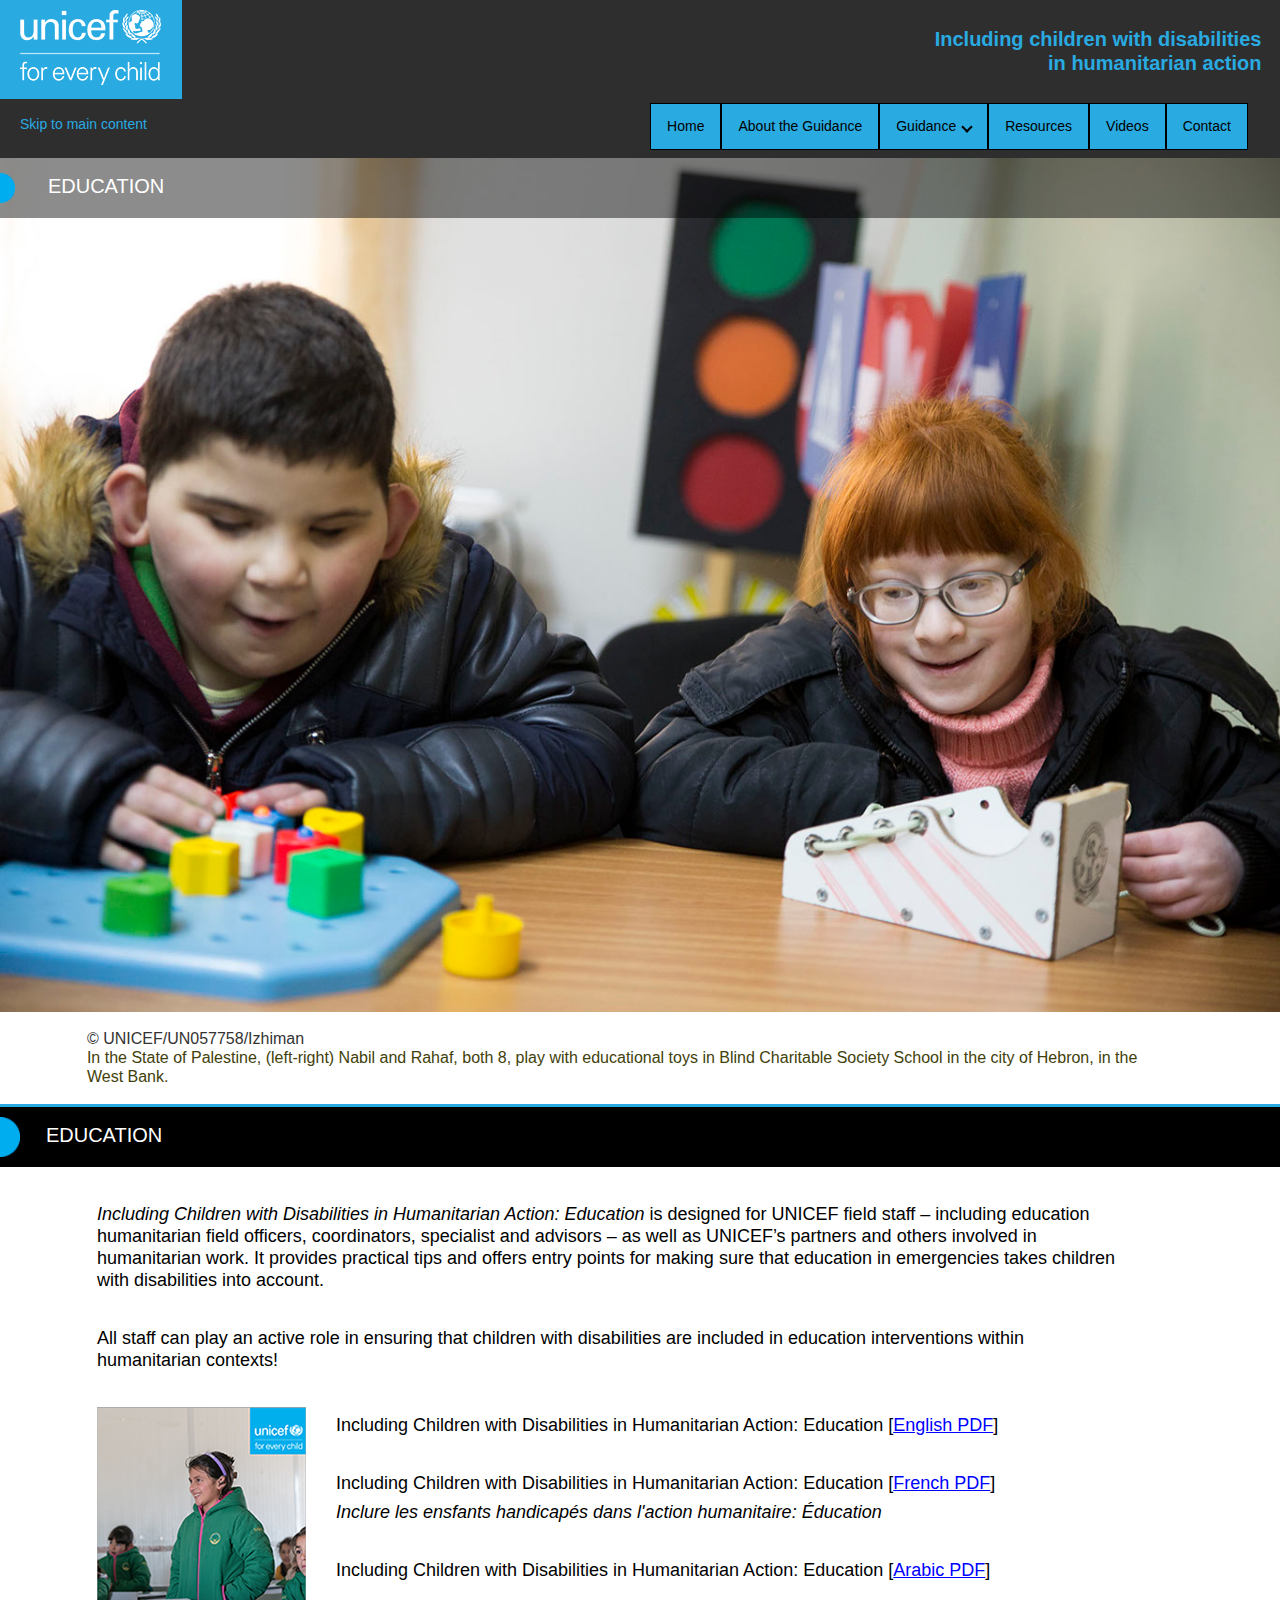
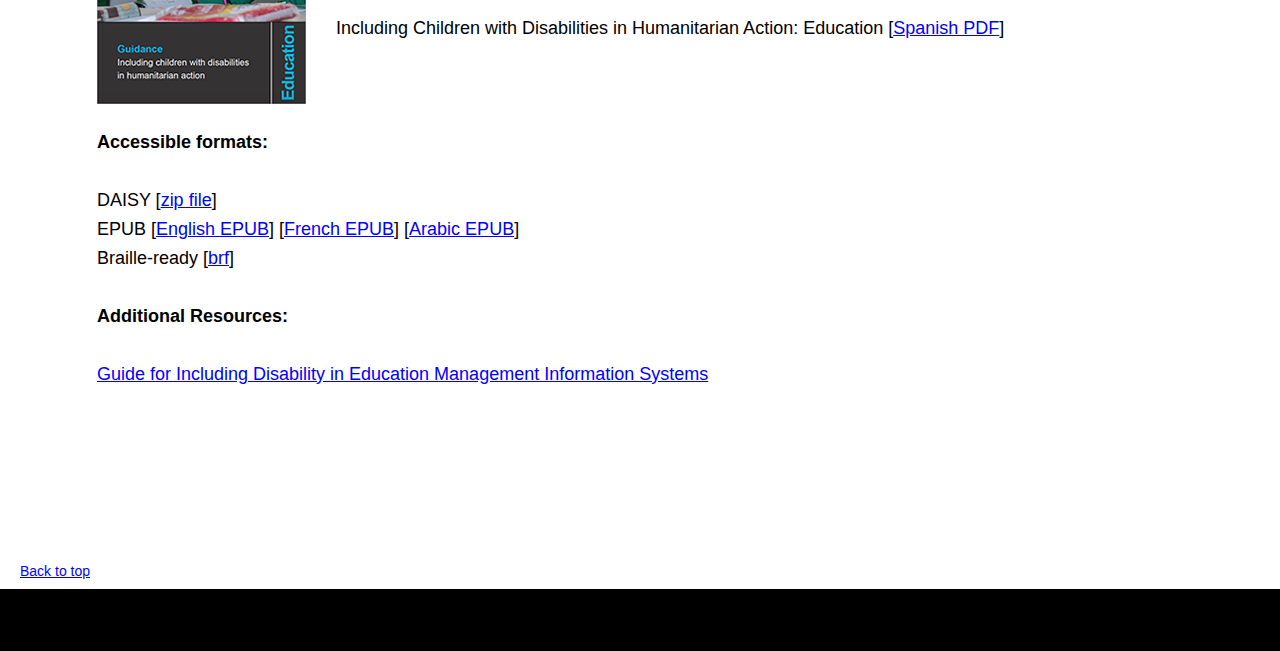
<file: education.html>
<!DOCTYPE html>
<html class="nojs html css_verticalspacer" lang="en-US">
<head>
  <meta http-equiv="X-UA-Compatible" content="IE=edge" />
  <meta http-equiv="Content-type" content="text/html;charset=UTF-8" />
  <meta name="keywords" content="UNICEF, United Nation's Children's Fund, Humanitarian action, Emergencies, disasters, children with disabilities, Disabled children, Disabilities, Children's rights, Child rights, Rights of Child, Equity, inclusion, inclusive, disability inclusive, Emergency preparedness and response, recovery, reconstruction, Crisis, Armed conflict, refugees, adolescents, , practical tips, checklist, accessible, accessibility, inclusive education, education in emergencies , temporary learning spaces" />
  <meta name="generator" content="2018.0.0.379" />
  <meta name="viewport" content="width=device-width, initial-scale=1.0" />
  <script type="text/javascript">
  // Update the 'nojs'/'js' class on the html node
  document.documentElement.className = document.documentElement.className.replace(/\bnojs\b/g, 'js');

  // Check that all required assets are uploaded and up-to-date
  if (typeof Muse == "undefined") window.Muse = {};
  window.Muse.assets = { "required": ["museutils.js", "museconfig.js", "jquery.watch.js", "jquery.musemenu.js", "webpro.js", "musewpdisclosure.js", "jquery.museresponsive.js", "require.js", "education.css"], "outOfDate": [] };
  </script>
  <title>Education: Including children with disabilities in humanitarian action</title>
  <!-- CSS -->
  <link rel="stylesheet" type="text/css" href="css/site_global.css?crc=412328230" />
  <link rel="stylesheet" type="text/css" href="css/master_education.css?crc=185407967" />
  <link rel="stylesheet" type="text/css" href="css/education.css?crc=3875864633" id="pagesheet" />
  <!-- IE-only CSS -->
  <!--[if lt IE 9]>
  <link rel="stylesheet" type="text/css" href="css/nomq_preview_master_education.css?crc=406270351"/>
  <link rel="stylesheet" type="text/css" href="css/nomq_education.css?crc=339234944" id="nomq_pagesheet"/>
  <![endif]-->
  <!-- JS includes -->
  <!--[if lt IE 9]>
  <script src="scripts/html5shiv.js?crc=4241844378" type="text/javascript"></script>
  <![endif]-->
</head>

<body>
  <div class="breakpoint active" id="bp_infinity" data-min-width="1018">
    <!-- responsive breakpoint node -->
    <div class="clearfix borderbox" id="page">
      <!-- group -->
      <div class="clearfix grpelem" id="ppu166531-3">
        <!-- column -->
        <div class="clearfix colelem" id="pu166531-3">
          <!-- group -->
          <div class="clearfix grpelem shared_content" id="u166531-3" data-muse-temp-textContainer-sizePolicy="true" data-muse-temp-textContainer-pinning="true" data-content-guid="u166531-3_content">
            <!-- content -->
            <p>&nbsp;</p>
          </div>
          <div class="clearfix grpelem" id="u166627">
            <!-- group -->
            <div class="clip_frame grpelem shared_content" id="u166624" data-sizePolicy="fixed" data-pintopage="page_fixedLeft" data-content-guid="u166624_content">
              <!-- image -->
              <img class="block temp_no_img_src" id="u166624_img" data-orig-src="images/unicef_foreverychild_white_vertical_rgb_eng.png?crc=444105328" alt="UNICEF logo" width="141" height="75" src="images/blank.gif?crc=4208392903" />
            </div>
          </div>
          <div class="clearfix grpelem shared_content" id="u166628-6" data-muse-temp-textContainer-sizePolicy="true" data-muse-temp-textContainer-pinning="true" data-content-guid="u166628-6_content">
            <!-- content -->
            <p>Including children with disabilities</p>
            <p>in humanitarian action</p>
          </div>
          <a class="anchor_item grpelem shared_content" id="top" data-sizePolicy="fixed" data-pintopage="page_fluidx" data-content-guid="top_content"></a>
        </div>
        <div class="clearfix colelem shared_content" id="pu166623-3" data-content-guid="pu166623-3_content">
          <!-- group -->
          <div class="Skip-to-content-style clearfix grpelem shared_content" id="u166623-3" data-muse-temp-textContainer-sizePolicy="true" data-muse-temp-textContainer-pinning="true" data-content-guid="u166623-3_content">
            <!-- content -->
            <p id="u166623">&nbsp;</p>
          </div>
          <div class="Skip-to-content-style clearfix grpelem shared_content" id="u166621-5" data-sizePolicy="fixed" data-pintopage="page_fixedLeft" data-content-guid="u166621-5_content">
            <!-- content -->
            <p><a class="nonblock" href="education.html#main">Skip to main content</a></p>
          </div>
          <div class="grpelem" id="u189256">
            <!-- custom html -->
            
              <script src="https://ajax.googleapis.com/ajax/libs/jquery/1.11.2/jquery.min.js"></script>
              <style>
                ul {
    list-style-type: none;
    padding: 0;
    overflow: hidden;
    //background-color: #333;
}

.dropbtn {
    display: inline-block;
    color: black;
    text-align: center;
    padding: 14px 16px;
    text-decoration: none;
  background-color:#29ABE2;
}

.accordion li a {
    display: inline-block;
    color: black;
    text-align: center;
    padding: 14px 16px;
    text-decoration: none;
  background-color:#29ABE2;
}

li a:hover, .dropdown:hover .dropbtn {
    //background-color: #666;
  text-decoration:underline;
}

li.dropdown {
    display: inline-block;
}

.dropdown-content {
    //display: none;
    position: absolute;
    background-color: #f9f9f9;
    min-width: 160px;
    box-shadow: 0px 8px 16px 0px rgba(0,0,0,0.2);
  margin-top:1px;
    z-index: 1;
}

.dropdown-content ul {
   background-color: #f9f9f9;
   position:absolute;
}

.dropdown-content a {
    color: black;
    padding: 0px 14 0 14px;
    text-decoration: none;
    display: block;
    text-align: left;
  background-color: #f9f9f9;
}

//.dropdown-content a:hover {background-color: #f1f1f1}

.dropdown:hover .dropdown-content {
    display: block;
}

.accordion ul.accordionSubMenu {
    display:none;
   width:110px;
   z-index: 1;
}

.accordion ul.accordionSubMenu li {
    border:2px solid #f9f9f9;
}


.accordion ul .here ul {
    display:block;
}

.accordion li {
    list-style:none;
    margin:0;
    padding:0;
  border:1px solid #000;
  float: left;
}

.accordion li .category {
    background:#29ABE2;
    //border:1px solid #fff;
    //color:#000;
    display:block;
    padding:3px 6px;
}

.accordion .dropdown-content a{
  background-color: #f9f9f9;
  text-align:left;
}

.accordion li .category:focus{
  background-color: #ffffff;
}

.accordion li a:focus{
  background-color: #ffffff;
}

.expanded {
    display: block;
}

i {
    border: solid black;
    border-width: 0 2px 2px 0;
    display: inline-block;
    padding: 3px;
  margin-left: 7px;
}

.down {
    transform: rotate(45deg);
    -webkit-transform: rotate(45deg);
}
</style>
            
              <div>
                <nav role="navigation">
                  <div>
                    <div class="accordion" role="navigation">
                      <ul id="mainnav">
                        <li class="level1 parent"><a href="index.html">Home</a></li>
                        <li class="level1 parent"><a href="about-the-guidance.html">About the Guidance</a></li>
                        <li class="level1 parent">
                          <span role="link" aria-haspopup="true" id="facultyHeader" class="category" tabindex="0" style="color:black; padding: 14px 16px; display: inline-block;">Guidance<i class="arrow down"></i></span>
                          <div class="dropdown-content">
                            <ul class="accordionSubMenu" aria-labelledby="facultyHeader">
                              <li class="first level2"><a href="emergencies/general-guidance.html">General Guidance</a></li>
                              <li class="level2"><a href="education.html">Education</a></li>
                              <li class="level2"><a href="health-and-hivaids.html">Health and HIV/AIDS</a></li>
                              <li class="level2"><a href="nutrition.html">Nutrition</a></li>
                              <li class="level2"><a href="protection.html">Protection</a></li>
                              <li class="last level2"><a href="wash.html">WASH</a></li>
                            </ul>
                          </div>
                        </li>
                        <li class="level1 parent"><a href="resources.html">Resources</a></li>
                        <li class="level1 parent"><a href="videos.html">Videos</a></li>
                        <li class="level1 parent"><a href="contact.html">Contact</a></li>
                      </ul>
                    </div>
                  </div>
                </nav>
              </div>
              <script type="text/javascript">
              var iOS = (navigator.userAgent.match(/(iPad|iPhone|iPod)/g) ? true : false);
              var titleAttr = (iOS) ? 'title' : 'data-title';
              var initNavMenu = function() {
                //add keyboard/mouse handler to top level items; add kbd handler to children

                $('#mainnav > li').keydown(menuTopKeyPress);
                $('#mainnav ul li').keydown(menuChildKeyPress);
                $('#mainnav > li > span').click(menuTopClick);
                //add ARIA tags
                //
                //aria-haspopup="true"
                //aria-controls="id_of_subnav"
                //aria-expanded="false" (changes to true when sub-nav is visible)

                $('#mainnav > li').has('ul').children("span").attr("aria-expanded", "false")
                  .attr(titleAttr, 'click to display'); //Jason: This line tells the screen reader what the menu state is. 


                //ARIA tags for the submenu
                //
                //role="group"
                //aria-expanded="false" (changes to true when sub-nav is visible)
                //aria-labelledby="id_of_top_level_link"

                $('#mainnav > li ul').attr("aria-expanded", "false")
                  .attr("role", "group");
              };

              var menuTopClick = function(event) {
                var subMenu = $(event.currentTarget).parent().find("ul");
                if (!subMenu.hasClass("expanded")) {
                  expandMenu(subMenu);
                } else {
                  collapseMenu(subMenu);
                }
                event.preventDefault();
              };

              var menuTopKeyPress = function(event) {
                var subMenu = $(event.currentTarget).find("ul");
                if (event.which === 13 || event.which === 32) { //enter key
                  if (!subMenu.hasClass("expanded")) {
                    expandMenu(subMenu);
                  } else {
                    collapseMenu(subMenu);
                  }
                } else if (event.which === 37) { //left arrow key
                  //if there's a previous one, go to that; otherwise nothing
                  var prevItem = $(event.currentTarget).prev("li").children("span");
                  if (prevItem.length > 0) {
                    prevItem.focus();
                  };
                } else if (event.which === 39 || event.which === 40) { //right arrow key
                  //if there's a next one, go to that; otherwise nothing
                  var nextItem = $(event.currentTarget).next("li").children("span");
                  if (nextItem.length > 0) {
                    nextItem.focus();
                  };
                } else if (event.which === 38) { //up arrow
                  var prevItem = $(event.currentTarget).prev("li");
                  if (prevItem.length > 0) {
                    if (prevItem.children("ul").hasClass("expanded")) {
                      prevItem.find("ul li").last().children("a").focus();
                    } else {
                      prevItem.children("span").focus();
                    }
                  }
                  event.preventDefault();
                } else if (event.which === 27) { // esc
                  //close the menu
                  if (subMenu.hasClass("expanded")) {
                    collapseMenu(subMenu);
                  }
                  event.preventDefault();
                }
              };


              var menuChildKeyPress = function(event) {
                if (event.which === 13 || event.which === 32) { //enter key or space key
                  event.stopPropagation();
                } else if (event.which === 40) { //down arrow
                  //go to the next item if there is one; otherwise go to next menu if there is one
                  var nextItem = $(event.currentTarget).next("li");
                  if (nextItem.length > 0) {
                    nextItem.children("a").focus();
                  } else {
                    var nextMenu = $(event.currentTarget).parent().parent().next("li");
                    if (nextMenu.length > 0) {
                      nextMenu.children("span").focus();
                    }
                  }
                  event.stopPropagation();
                  event.preventDefault();
                } else if (event.which === 38) { //up arrow
                  //go to prev item if there is one; otherwise, go up to the parent menu
                  var prevItem = $(event.currentTarget).prev("li");
                  if (prevItem.length > 0) {
                    prevItem.children("a").focus();
                  } else {
                    $(event.currentTarget).parent().closest("li").children("span").focus();
                  }
                  event.stopPropagation();
                  event.preventDefault();
                }
              };


              var expandMenu = function(menu) {
                menu.toggleClass("expanded", true);
                menu.attr("aria-expanded", "true");
                menu.parent().closest("li").addClass("here");
                menu.parent().closest("li").children("span").attr(titleAttr, "select to hide").attr("aria-expanded", "true").focus();
                //menu.parent().closest("li").children("ul").show();
                menu.parent().children("ul").show(); //Jason:The line above doesn't seem to to control show/hide. I added this line so it will always show.
              };

              var collapseMenu = function(menu) {
                //Close the menu, and if focus was inside it, put focus on the menu itself
                var focusedChild = menu.find(":focus");
                if (focusedChild.length > 0) {
                  menu.parent().children("span").focus(); //Jason: You need to understand this line.
                }
                menu.parent().removeClass("here");
                //menu.parent().children("span").attr("aria-expanded", "false").attr(titleAttr, "select to display");//Jason: This line seems to be from previous coding environment. Below is an alternate version. 
                menu.parent().closest("li").children("span").attr(titleAttr, "select to display").attr("aria-expanded", "false"); //Jason: It looks like the targeting was incorrect so the menu wasn't receiving the aria-expanded false attribute. This line fixes that. 
                menu.toggleClass("expanded", false).attr("aria-expanded", "false");
                menu.parent().children("ul").hide();
              };

              $(document).ready(initNavMenu);
              </script>
            
          </div>
        </div>
        <div class="clearfix colelem" id="pu577">
          <!-- group -->
          <div class="clip_frame grpelem" id="u577">
            <!-- image -->
            <img class="block temp_no_img_src" id="u577_img" data-orig-src="images/un057758.jpg?crc=79794372" alt="Two children sit at a table playing with brightly coloured block toys. The boy on the left is blind, the girl on the right wears glasses." data-heightwidthratio="0.6664228237015362" data-image-width="1367" data-image-height="911" src="images/blank.gif?crc=4208392903" />
          </div>
          <div class="grpelem" id="u1727" data-sizePolicy="fixed" data-pintopage="page_fluidx">
            <!-- simple frame -->
          </div>
          <div class="clip_frame grpelem shared_content" id="u1728" data-sizePolicy="fixed" data-pintopage="page_fluidx" data-content-guid="u1728_content">
            <!-- image -->
            <img class="block temp_no_img_src" id="u1728_img" data-orig-src="images/half_circle_cyan.png?crc=246893970" alt="" width="15" height="30" src="images/blank.gif?crc=4208392903" />
          </div>
          <div class="clearfix grpelem shared_content" id="u1730-4" data-muse-temp-textContainer-sizePolicy="true" data-muse-temp-textContainer-pinning="true" data-content-guid="u1730-4_content">
            <!-- content -->
            <p>EDUCATION</p>
          </div>
        </div>
        <div class="clearfix colelem" id="pu1070">
          <!-- group -->
          <div class="clearfix grpelem" id="u1070">
            <!-- column -->
            <div class="position_content" id="u1070_position_content">
              <div class="clearfix colelem shared_content" id="u5068-8" data-muse-temp-textContainer-sizePolicy="true" data-muse-temp-textContainer-pinning="true" data-content-guid="u5068-8_content">
                <!-- content -->
                <p id="u5068">&nbsp;</p>
                <p class="Photo-Attribute-Style" id="u5068-3">© UNICEF/UN057758/Izhiman</p>
                <p id="u5068-5">In the State of Palestine, (left-right) Nabil and Rahaf, both 8, play with educational toys in Blind Charitable Society School in the city of Hebron, in the West Bank.</p>
                <p>&nbsp;</p>
              </div>
              <div class="clearfix colelem" id="pu1483">
                <!-- group -->
                <div class="clearfix grpelem" id="u1483">
                  <!-- group -->
                  <div class="clip_frame grpelem shared_content" id="u1484" data-sizePolicy="fixed" data-pintopage="page_fluidx" data-content-guid="u1484_content">
                    <!-- image -->
                    <img class="block temp_no_img_src" id="u1484_img" data-orig-src="images/half_circle_cyan.png?crc=246893970" alt="" width="20" height="40" src="images/blank.gif?crc=4208392903" />
                  </div>
                  <a class="anchor_item grpelem shared_content" id="main" data-sizePolicy="fixed" data-pintopage="page_fluidx" data-content-guid="main_content"></a>
                  <div class="clearfix grpelem shared_content" id="u1486-4" data-muse-temp-textContainer-sizePolicy="true" data-muse-temp-textContainer-pinning="true" data-content-guid="u1486-4_content">
                    <!-- content -->
                    <h1>EDUCATION</h1>
                  </div>
                </div>
                <div class="grpelem shared_content" id="u1614" data-content-guid="u1614_content">
                  <!-- simple frame -->
                </div>
              </div>
            </div>
          </div>
          <div class="clearfix grpelem shared_content" id="u1071-61" data-muse-temp-textContainer-sizePolicy="true" data-muse-temp-textContainer-pinning="true" data-content-guid="u1071-61_content">
            <!-- content -->
            <p id="u1071">&nbsp;</p>
            <p id="u1071-4"><span id="u1071-2">Including Children with Disabilities in Humanitarian Action: Education </span><span id="u1071-3">is designed for UNICEF field staff – including education humanitarian field officers, coordinators, specialist and advisors – as well as UNICEF’s partners and others involved in humanitarian work. It provides practical tips and offers entry points for making sure that education in emergencies takes children with disabilities into account.</span></p>
            <p id="u1071-5">&nbsp;</p>
            <p id="u1071-7">All staff can play an active role in ensuring that children with disabilities are included in education interventions within humanitarian contexts!</p>
            <p id="u1071-8">&nbsp;</p>
            <p id="u1071-14">
              <span id="u1071-9">
                <span class="actAsDiv normal_text" id="u150136">
                  <!-- content -->
                  <span class="actAsDiv clip_frame" id="u150110" data-sizePolicy="fixed" data-pintopage="page_fixedLeft">
                    <!-- image -->
                    <img class="block temp_no_img_src" id="u150110_img" data-orig-src="images/screen%20shot%202017-06-05%20at%2045505%20pm209x298.jpg?crc=40422939" alt="Cover image of the general guidance document" width="209" height="297" src="images/blank.gif?crc=4208392903" />
                  </span>
                </span>
              </span>
            <p id="u1071-15">Including Children with Disabilities in Humanitarian Action: Education [<a class="nonblock" href="downloads/UNICEF_Education_English.pdf">English PDF</a>]
            </p>
            <p id="u1071-15">&nbsp;</p>
            <p id="u1071-20">Including Children with Disabilities in Humanitarian Action: Education [<a class="nonblock" href="downloads/UNICEF_Education_French.pdf">French PDF</a>]<p id="u1071-20"><span style="font-style: italic">Inclure les ensfants handicapés dans l'action humanitaire: Éducation</span></p>
            <p id="u1071-21">&nbsp;</p>
            <p id="u1071-26">Including Children with Disabilities in Humanitarian Action: Education [<a class="nonblock" href="downloads/UNICEF_Education_Arabic.pdf">Arabic PDF</a>]</p>
            <p id="u1071-27">&nbsp;</p>
            <p id="u1071-26">Including Children with Disabilities in Humanitarian Action: Education [<a class="nonblock" href="downloads/UNICEF_Education_Spanish.pdf">Spanish PDF</a>]</p>
            <p id="u1071-27">&nbsp;</p>
            <div style="clear: both">
              <h2 id="u1071-29"><span style="font-weight: bold">Accessible formats:</span></h2>
              <p id="u1071-30">&nbsp;</p>
              <p id="u1071-35">DAISY [<a class="nonblock" href="downloads/UNICEF_DAISY_Education.zip">zip file</a>]</p>
              <p id="u1071-40">EPUB [<a class="nonblock" href="downloads/UNICEF_Education.epub">English EPUB</a>] [<a class="nonblock" href="downloads/UNICEF_Education_French.epub">French EPUB</a>] [<a class="nonblock" href="downloads/UNICEF_Education_Arabic.epub">Arabic EPUB</a>]</p></p>
              <p id="u1071-45">Braille-ready [<a class="nonblock" href="downloads/UNICEF_BRAILLE_Education.brf">brf</a>]</p>
              <p id="u1071-46">&nbsp;</p>
              <h2 id="u1071-48">Additional Resources:</h2>
              <p id="u1071-49">&nbsp;</p>
              <p id="u1071-52"><a class="nonblock" href="downloads/UNICEF_guide-for-including-disability-in-education-management-information-systems.pdf">Guide for Including Disability in Education Management Information Systems</a></p>
              <p id="u1071-53">&nbsp;</p>
              <p id="u1071-54">&nbsp;</p>
              <p id="u1071-55">&nbsp;</p>
              <p id="u1071-56">&nbsp;</p>
              <p id="u1071-57">&nbsp;</p>
              <p id="u1071-58">&nbsp;</p>
              <p id="u1071-59">&nbsp;</p>
            </div>
          </div>
        </div>
      </div>
      <div class="verticalspacer" data-offset-top="2096" data-content-above-spacer="2096" data-content-below-spacer="62" data-sizePolicy="fixed" data-pintopage="page_fixedLeft"></div>
      <div class="clearfix grpelem shared_content" id="pu166626-5" data-content-guid="pu166626-5_content">
        <!-- column -->
        <div class="clearfix colelem shared_content" id="u166626-5" data-sizePolicy="fixed" data-pintopage="page_fixedLeft" data-content-guid="u166626-5_content">
          <!-- content -->
          <p class="shared_content" data-content-guid="u166626-5_0_content"><a class="nonblock" href="education.html">Back to top</a></p>
        </div>
        <div class="clearfix colelem shared_content" id="u166622-4" data-muse-temp-textContainer-sizePolicy="true" data-muse-temp-textContainer-pinning="true" data-content-guid="u166622-4_content">
          <!-- content -->
          <p>&nbsp;</p>
          <p>&nbsp;</p>
        </div>
      </div>
    </div>
  </div>
  <div class="breakpoint" id="bp_1017" data-min-width="972" data-max-width="1017">
    <!-- responsive breakpoint node -->
    <div class="clearfix borderbox temp_no_id" data-orig-id="page">
      <!-- group -->
      <div class="clearfix grpelem temp_no_id" data-orig-id="ppu166531-3">
        <!-- column -->
        <div class="clearfix colelem temp_no_id" data-orig-id="pu166531-3">
          <!-- group -->
          <span class="clearfix grpelem placeholder" data-placeholder-for="u166531-3_content">
            <!-- placeholder node --></span>
          <div class="clearfix grpelem temp_no_id" data-orig-id="u166627">
            <!-- group -->
            <span class="clip_frame grpelem placeholder" data-placeholder-for="u166624_content">
              <!-- placeholder node --></span>
            <span class="anchor_item grpelem placeholder" data-placeholder-for="top_content">
              <!-- placeholder node --></span>
          </div>
          <span class="clearfix grpelem placeholder" data-placeholder-for="u166628-6_content">
            <!-- placeholder node --></span>
        </div>
        <span class="clearfix colelem placeholder" data-placeholder-for="pu166623-3_content">
          <!-- placeholder node --></span>
        <div class="clearfix colelem temp_no_id" data-orig-id="pu577">
          <!-- group -->
          <div class="clip_frame grpelem temp_no_id" data-orig-id="u577">
            <!-- image -->
            <img class="block temp_no_id temp_no_img_src" data-orig-src="images/un0577581018x679.jpg?crc=4220184053" alt="Two children sit at a table playing with brightly coloured block toys. The boy on the left is blind, the girl on the right wears glasses." data-heightwidthratio="0.6660117878192534" data-image-width="1018" data-image-height="678" data-orig-id="u577_img" src="images/blank.gif?crc=4208392903" />
          </div>
          <div class="grpelem temp_no_id shared_content" data-orig-id="u1727" data-content-guid="u1727_content">
            <!-- simple frame -->
          </div>
          <span class="clip_frame grpelem placeholder" data-placeholder-for="u1728_content">
            <!-- placeholder node --></span>
          <span class="clearfix grpelem placeholder" data-placeholder-for="u1730-4_content">
            <!-- placeholder node --></span>
        </div>
        <div class="clearfix colelem temp_no_id" data-orig-id="pu1070">
          <!-- group -->
          <div class="clearfix grpelem temp_no_id" data-orig-id="u1070">
            <!-- column -->
            <div class="position_content temp_no_id" data-orig-id="u1070_position_content">
              <span class="clearfix colelem placeholder" data-placeholder-for="u5068-8_content">
                <!-- placeholder node --></span>
              <div class="clearfix colelem temp_no_id" data-orig-id="pu1483">
                <!-- group -->
                <div class="clearfix grpelem temp_no_id" data-orig-id="u1483">
                  <!-- group -->
                  <span class="clip_frame grpelem placeholder" data-placeholder-for="u1484_content">
                    <!-- placeholder node --></span>
                  <span class="clearfix grpelem placeholder" data-placeholder-for="u1486-4_content">
                    <!-- placeholder node --></span>
                </div>
                <span class="grpelem placeholder" data-placeholder-for="u1614_content">
                  <!-- placeholder node --></span>
              </div>
            </div>
          </div>
          <span class="clearfix grpelem placeholder" data-placeholder-for="u1071-61_content">
            <!-- placeholder node --></span>
          <span class="anchor_item grpelem placeholder" data-placeholder-for="main_content">
            <!-- placeholder node --></span>
        </div>
      </div>
      <div class="verticalspacer" data-offset-top="1992" data-content-above-spacer="1992" data-content-below-spacer="61" data-sizePolicy="fixed" data-pintopage="page_fixedLeft"></div>
      <span class="clearfix grpelem placeholder" data-placeholder-for="pu166626-5_content">
        <!-- placeholder node --></span>
    </div>
  </div>
  <div class="breakpoint" id="bp_971" data-min-width="761" data-max-width="971">
    <!-- responsive breakpoint node -->
    <div class="clearfix borderbox temp_no_id" data-orig-id="page">
      <!-- group -->
      <div class="clearfix grpelem temp_no_id" data-orig-id="ppu166531-3">
        <!-- column -->
        <div class="clearfix colelem temp_no_id" data-orig-id="pu166531-3">
          <!-- group -->
          <span class="clearfix grpelem placeholder" data-placeholder-for="u166531-3_content">
            <!-- placeholder node --></span>
          <div class="clearfix grpelem temp_no_id" data-orig-id="u166627">
            <!-- group -->
            <span class="clip_frame grpelem placeholder" data-placeholder-for="u166624_content">
              <!-- placeholder node --></span>
            <span class="anchor_item grpelem placeholder" data-placeholder-for="top_content">
              <!-- placeholder node --></span>
          </div>
          <span class="clearfix grpelem placeholder" data-placeholder-for="u166628-6_content">
            <!-- placeholder node --></span>
        </div>
        <div class="clearfix colelem temp_no_id" data-orig-id="pu166623-3">
          <!-- group -->
          <span class="clearfix grpelem placeholder" data-placeholder-for="u166623-3_content">
            <!-- placeholder node --></span>
          <span class="Skip-to-content-style clearfix grpelem placeholder" data-placeholder-for="u166621-5_content">
            <!-- placeholder node --></span>
        </div>
        <div class="clearfix colelem temp_no_id" data-orig-id="pu577">
          <!-- group -->
          <div class="clip_frame grpelem temp_no_id" data-orig-id="u577">
            <!-- image -->
            <img class="block temp_no_id temp_no_img_src" data-orig-src="images/un057758972x648.jpg?crc=3790391486" alt="Two children sit at a table playing with brightly coloured block toys. The boy on the left is blind, the girl on the right wears glasses." data-heightwidthratio="0.6666666666666666" data-image-width="972" data-image-height="648" data-orig-id="u577_img" src="images/blank.gif?crc=4208392903" />
          </div>
          <span class="grpelem placeholder" data-placeholder-for="u1727_content">
            <!-- placeholder node --></span>
          <span class="clip_frame grpelem placeholder" data-placeholder-for="u1728_content">
            <!-- placeholder node --></span>
          <span class="clearfix grpelem placeholder" data-placeholder-for="u1730-4_content">
            <!-- placeholder node --></span>
          <div class="accordion_wrapper grpelem" id="accordionu166532wrapper">
            <!-- vertical box -->
            <ul class="AccordionWidget clearfix" id="accordionu166532" data-sizePolicy="fluidWidth" data-pintopage="page_fixedLeft">
              <!-- column -->
              <li class="AccordionPanel borderbox clearfix colelem" id="u166533">
                <!-- vertical box -->
                <div class="AccordionPanelTab borderbox transition clearfix colelem" id="u166534-3" data-muse-temp-textContainer-sizePolicy="true" data-muse-temp-textContainer-pinning="true">
                  <!-- content -->
                  <p class="shared_content" data-content-guid="u166534-3_0_content">&nbsp;</p>
                </div>
                <div class="AccordionPanelContent disn borderbox clearfix colelem" id="u166535">
                  <!-- group -->
                  <nav class="MenuBar clearfix grpelem" id="menuu166536">
                    <!-- vertical box -->
                    <div class="MenuItemContainer clearfix colelem" id="u166537">
                      <!-- horizontal box --><a class="nonblock nontext MenuItem MenuItemWithSubMenu borderbox clearfix grpelem" id="u166540" href="index.html">
                        <!-- horizontal box -->
                        <div class="MenuItemLabel clearfix grpelem" id="u166543-4" data-muse-temp-textContainer-sizePolicy="true" data-muse-temp-textContainer-pinning="true">
                          <!-- content -->
                          <p class="shared_content" data-content-guid="u166543-4_0_content">Home</p>
                        </div>
                      </a></div>
                    <div class="MenuItemContainer clearfix colelem" id="u166544">
                      <!-- horizontal box --><a class="nonblock nontext MenuItem MenuItemWithSubMenu borderbox clearfix grpelem" id="u166545" href="about-the-guidance.html">
                        <!-- horizontal box -->
                        <div class="MenuItemLabel clearfix grpelem" id="u166547-4" data-muse-temp-textContainer-sizePolicy="true" data-muse-temp-textContainer-pinning="true">
                          <!-- content -->
                          <p class="shared_content" data-content-guid="u166547-4_0_content">About the Guidance</p>
                        </div>
                      </a></div>
                    <div class="MenuItemContainer clearfix colelem" id="u166572">
                      <!-- horizontal box --><a class="nonblock nontext MenuItem MenuItemWithSubMenu borderbox clearfix grpelem" id="u166617" href="guidance.html">
                        <!-- horizontal box -->
                        <div class="MenuItemLabel clearfix grpelem" id="u166618-4" data-muse-temp-textContainer-sizePolicy="true" data-muse-temp-textContainer-pinning="true">
                          <!-- content -->
                          <p class="shared_content" data-content-guid="u166618-4_0_content">Guidance</p>
                        </div>
                      </a>
                      <div class="SubMenu MenuLevel1 clearfix" id="u166573">
                        <!-- vertical box -->
                        <ul class="SubMenuView clearfix colelem" id="u166574">
                          <!-- vertical box -->
                          <li class="MenuItemContainer clearfix colelem" id="u166596">
                            <!-- horizontal box --><a class="nonblock nontext MenuItem MenuItemWithSubMenu borderbox clearfix grpelem" id="u166597" href="general-guidance.html">
                              <!-- horizontal box -->
                              <div class="MenuItemLabel clearfix grpelem" id="u166599-4" data-muse-temp-textContainer-sizePolicy="true" data-muse-temp-textContainer-pinning="true">
                                <!-- content -->
                                <div id="u166599-3" class="shared_content" data-content-guid="u166599-3_content">
                                  <p>General Guidance</p>
                                </div>
                              </div>
                            </a></li>
                          <li class="MenuItemContainer clearfix colelem" id="u166589">
                            <!-- horizontal box --><a class="nonblock nontext MenuItem MenuItemWithSubMenu MuseMenuActive borderbox clearfix grpelem" id="u166590" href="education.html">
                              <!-- horizontal box -->
                              <div class="MenuItemLabel clearfix grpelem" id="u166592-4" data-muse-temp-textContainer-sizePolicy="true" data-muse-temp-textContainer-pinning="true">
                                <!-- content -->
                                <div id="u166592-3" class="shared_content" data-content-guid="u166592-3_content">
                                  <p>Education</p>
                                </div>
                              </div>
                            </a></li>
                          <li class="MenuItemContainer clearfix colelem" id="u166603">
                            <!-- horizontal box --><a class="nonblock nontext MenuItem MenuItemWithSubMenu borderbox clearfix grpelem" id="u166604" href="health-and-hivaids.html">
                              <!-- horizontal box -->
                              <div class="MenuItemLabel clearfix grpelem" id="u166606-4" data-muse-temp-textContainer-sizePolicy="true" data-muse-temp-textContainer-pinning="true">
                                <!-- content -->
                                <div id="u166606-3" class="shared_content" data-content-guid="u166606-3_content">
                                  <p>Health and HIV/AIDS</p>
                                </div>
                              </div>
                            </a></li>
                          <li class="MenuItemContainer clearfix colelem" id="u166610">
                            <!-- horizontal box --><a class="nonblock nontext MenuItem MenuItemWithSubMenu borderbox clearfix grpelem" id="u166611" href="nutrition.html">
                              <!-- horizontal box -->
                              <div class="MenuItemLabel clearfix grpelem" id="u166612-4" data-muse-temp-textContainer-sizePolicy="true" data-muse-temp-textContainer-pinning="true">
                                <!-- content -->
                                <div id="u166612-3" class="shared_content" data-content-guid="u166612-3_content">
                                  <p>Nutrition</p>
                                </div>
                              </div>
                            </a></li>
                          <li class="MenuItemContainer clearfix colelem" id="u166575">
                            <!-- horizontal box --><a class="nonblock nontext MenuItem MenuItemWithSubMenu borderbox clearfix grpelem" id="u166578" href="protection.html">
                              <!-- horizontal box -->
                              <div class="MenuItemLabel clearfix grpelem" id="u166579-4" data-muse-temp-textContainer-sizePolicy="true" data-muse-temp-textContainer-pinning="true">
                                <!-- content -->
                                <div id="u166579-3" class="shared_content" data-content-guid="u166579-3_content">
                                  <p>Protection</p>
                                </div>
                              </div>
                            </a></li>
                          <li class="MenuItemContainer clearfix colelem" id="u166582">
                            <!-- horizontal box --><a class="nonblock nontext MenuItem MenuItemWithSubMenu borderbox clearfix grpelem" id="u166585" href="wash.html">
                              <!-- horizontal box -->
                              <div class="MenuItemLabel clearfix grpelem" id="u166587-4" data-muse-temp-textContainer-sizePolicy="true" data-muse-temp-textContainer-pinning="true">
                                <!-- content -->
                                <div id="u166587-3" class="shared_content" data-content-guid="u166587-3_content">
                                  <p>WASH</p>
                                </div>
                              </div>
                            </a></li>
                        </ul>
                      </div>
                    </div>
                    <div class="MenuItemContainer clearfix colelem" id="u166551">
                      <!-- horizontal box --><a class="nonblock nontext MenuItem MenuItemWithSubMenu borderbox clearfix grpelem" id="u166554" href="resources.html">
                        <!-- horizontal box -->
                        <div class="MenuItemLabel clearfix grpelem" id="u166557-4" data-muse-temp-textContainer-sizePolicy="true" data-muse-temp-textContainer-pinning="true">
                          <!-- content -->
                          <p class="shared_content" data-content-guid="u166557-4_0_content">Resources</p>
                        </div>
                      </a></div>
                    <div class="MenuItemContainer clearfix colelem" id="u166558">
                      <!-- horizontal box --><a class="nonblock nontext MenuItem MenuItemWithSubMenu borderbox clearfix grpelem" id="u166559" href="contact.html">
                        <!-- horizontal box -->
                        <div class="MenuItemLabel clearfix grpelem" id="u166561-4" data-muse-temp-textContainer-sizePolicy="true" data-muse-temp-textContainer-pinning="true">
                          <!-- content -->
                          <p class="shared_content" data-content-guid="u166561-4_0_content">Contact</p>
                        </div>
                      </a></div>
                    <div class="MenuItemContainer clearfix colelem" id="u166565">
                      <!-- horizontal box --><a class="nonblock nontext MenuItem MenuItemWithSubMenu borderbox clearfix grpelem" id="u166566" href="videos.html">
                        <!-- horizontal box -->
                        <div class="MenuItemLabel clearfix grpelem" id="u166568-4" data-muse-temp-textContainer-sizePolicy="true" data-muse-temp-textContainer-pinning="true">
                          <!-- content -->
                          <p class="shared_content" data-content-guid="u166568-4_0_content">Videos</p>
                        </div>
                      </a></div>
                  </nav>
                </div>
              </li>
            </ul>
          </div>
        </div>
        <div class="clearfix colelem temp_no_id" data-orig-id="pu1070">
          <!-- group -->
          <div class="clearfix grpelem temp_no_id" data-orig-id="u1070">
            <!-- column -->
            <div class="position_content temp_no_id" data-orig-id="u1070_position_content">
              <span class="clearfix colelem placeholder" data-placeholder-for="u5068-8_content">
                <!-- placeholder node --></span>
              <div class="clearfix colelem temp_no_id" data-orig-id="pu1483">
                <!-- group -->
                <div class="clearfix grpelem temp_no_id" data-orig-id="u1483">
                  <!-- group -->
                  <span class="clip_frame grpelem placeholder" data-placeholder-for="u1484_content">
                    <!-- placeholder node --></span>
                  <div class="clearfix grpelem" id="pmain">
                    <!-- column -->
                    <span class="anchor_item colelem placeholder" data-placeholder-for="main_content">
                      <!-- placeholder node --></span>
                    <span class="clearfix colelem placeholder" data-placeholder-for="u1486-4_content">
                      <!-- placeholder node --></span>
                  </div>
                </div>
                <span class="grpelem placeholder" data-placeholder-for="u1614_content">
                  <!-- placeholder node --></span>
              </div>
            </div>
          </div>
          <span class="clearfix grpelem placeholder" data-placeholder-for="u1071-61_content">
            <!-- placeholder node --></span>
        </div>
      </div>
      <div class="verticalspacer" data-offset-top="1962" data-content-above-spacer="1961" data-content-below-spacer="61" data-sizePolicy="fixed" data-pintopage="page_fixedLeft"></div>
      <div class="clearfix grpelem temp_no_id" data-orig-id="pu166626-5">
        <!-- column -->
        <span class="clearfix colelem placeholder" data-placeholder-for="u166626-5_content">
          <!-- placeholder node --></span>
        <div class="browser_width colelem" id="u166622-4-bw">
          <span class="clearfix placeholder" data-placeholder-for="u166622-4_content">
            <!-- placeholder node --></span>
        </div>
      </div>
    </div>
  </div>
  <div class="breakpoint" id="bp_760" data-min-width="619" data-max-width="760">
    <!-- responsive breakpoint node -->
    <div class="clearfix borderbox temp_no_id" data-orig-id="page">
      <!-- group -->
      <div class="clearfix grpelem temp_no_id" data-orig-id="ppu166531-3">
        <!-- column -->
        <div class="clearfix colelem temp_no_id" data-orig-id="pu166531-3">
          <!-- group -->
          <span class="clearfix grpelem placeholder" data-placeholder-for="u166531-3_content">
            <!-- placeholder node --></span>
          <div class="clearfix grpelem temp_no_id" data-orig-id="u166627">
            <!-- group -->
            <span class="clip_frame grpelem placeholder" data-placeholder-for="u166624_content">
              <!-- placeholder node --></span>
            <span class="anchor_item grpelem placeholder" data-placeholder-for="top_content">
              <!-- placeholder node --></span>
          </div>
          <span class="clearfix grpelem placeholder" data-placeholder-for="u166628-6_content">
            <!-- placeholder node --></span>
        </div>
        <div class="clearfix colelem temp_no_id" data-orig-id="pu166623-3">
          <!-- group -->
          <span class="clearfix grpelem placeholder" data-placeholder-for="u166623-3_content">
            <!-- placeholder node --></span>
          <span class="Skip-to-content-style clearfix grpelem placeholder" data-placeholder-for="u166621-5_content">
            <!-- placeholder node --></span>
        </div>
        <div class="clearfix colelem temp_no_id" data-orig-id="pu577">
          <!-- group -->
          <div class="clip_frame grpelem temp_no_id" data-orig-id="u577">
            <!-- image -->
            <img class="block temp_no_id temp_no_img_src" data-orig-src="images/un057758761x507.jpg?crc=429112565" alt="Two children sit at a table playing with brightly coloured block toys. The boy on the left is blind, the girl on the right wears glasses." data-heightwidthratio="0.6671052631578948" data-image-width="760" data-image-height="507" data-orig-id="u577_img" src="images/blank.gif?crc=4208392903" />
          </div>
          <span class="grpelem placeholder" data-placeholder-for="u1727_content">
            <!-- placeholder node --></span>
          <span class="clip_frame grpelem placeholder" data-placeholder-for="u1728_content">
            <!-- placeholder node --></span>
          <span class="clearfix grpelem placeholder" data-placeholder-for="u1730-4_content">
            <!-- placeholder node --></span>
          <div class="accordion_wrapper grpelem temp_no_id" data-orig-id="accordionu166532wrapper">
            <!-- vertical box -->
            <ul class="AccordionWidget clearfix temp_no_id" data-sizePolicy="fluidWidth" data-pintopage="page_fixedLeft" data-orig-id="accordionu166532">
              <!-- column -->
              <li class="AccordionPanel borderbox clearfix colelem temp_no_id" data-orig-id="u166533">
                <!-- vertical box -->
                <div class="AccordionPanelTab borderbox transition clearfix colelem temp_no_id" data-muse-temp-textContainer-sizePolicy="true" data-muse-temp-textContainer-pinning="true" data-orig-id="u166534-3">
                  <!-- content --><span class="placeholder" data-placeholder-for="u166534-3_0_content">
                    <!-- placeholder node --></span></div>
                <div class="AccordionPanelContent disn borderbox clearfix colelem temp_no_id" data-orig-id="u166535">
                  <!-- group -->
                  <nav class="MenuBar clearfix grpelem temp_no_id" data-orig-id="menuu166536">
                    <!-- vertical box -->
                    <div class="MenuItemContainer clearfix colelem temp_no_id" data-orig-id="u166537">
                      <!-- horizontal box --><a class="nonblock nontext MenuItem MenuItemWithSubMenu borderbox clearfix grpelem temp_no_id" href="index.html" data-orig-id="u166540">
                        <!-- horizontal box -->
                        <div class="MenuItemLabel clearfix grpelem temp_no_id" data-muse-temp-textContainer-sizePolicy="true" data-muse-temp-textContainer-pinning="true" data-orig-id="u166543-4">
                          <!-- content --><span class="placeholder" data-placeholder-for="u166543-4_0_content">
                            <!-- placeholder node --></span></div>
                      </a></div>
                    <div class="MenuItemContainer clearfix colelem temp_no_id" data-orig-id="u166544">
                      <!-- horizontal box --><a class="nonblock nontext MenuItem MenuItemWithSubMenu borderbox clearfix grpelem temp_no_id" href="about-the-guidance.html" data-orig-id="u166545">
                        <!-- horizontal box -->
                        <div class="MenuItemLabel clearfix grpelem temp_no_id" data-muse-temp-textContainer-sizePolicy="true" data-muse-temp-textContainer-pinning="true" data-orig-id="u166547-4">
                          <!-- content --><span class="placeholder" data-placeholder-for="u166547-4_0_content">
                            <!-- placeholder node --></span></div>
                      </a></div>
                    <div class="MenuItemContainer clearfix colelem temp_no_id" data-orig-id="u166572">
                      <!-- horizontal box --><a class="nonblock nontext MenuItem MenuItemWithSubMenu borderbox clearfix grpelem temp_no_id" href="guidance.html" data-orig-id="u166617">
                        <!-- horizontal box -->
                        <div class="MenuItemLabel clearfix grpelem temp_no_id" data-muse-temp-textContainer-sizePolicy="true" data-muse-temp-textContainer-pinning="true" data-orig-id="u166618-4">
                          <!-- content --><span class="placeholder" data-placeholder-for="u166618-4_0_content">
                            <!-- placeholder node --></span></div>
                      </a>
                      <div class="SubMenu MenuLevel1 clearfix temp_no_id" data-orig-id="u166573">
                        <!-- vertical box -->
                        <ul class="SubMenuView clearfix colelem temp_no_id" data-orig-id="u166574">
                          <!-- vertical box -->
                          <li class="MenuItemContainer clearfix colelem temp_no_id" data-orig-id="u166596">
                            <!-- horizontal box --><a class="nonblock nontext MenuItem MenuItemWithSubMenu borderbox clearfix grpelem temp_no_id" href="general-guidance.html" data-orig-id="u166597">
                              <!-- horizontal box -->
                              <div class="MenuItemLabel clearfix grpelem temp_no_id" data-muse-temp-textContainer-sizePolicy="true" data-muse-temp-textContainer-pinning="true" data-orig-id="u166599-4">
                                <!-- content --><span class="placeholder" data-placeholder-for="u166599-3_content">
                                  <!-- placeholder node --></span></div>
                            </a></li>
                          <li class="MenuItemContainer clearfix colelem temp_no_id" data-orig-id="u166589">
                            <!-- horizontal box --><a class="nonblock nontext MenuItem MenuItemWithSubMenu MuseMenuActive borderbox clearfix grpelem temp_no_id" href="education.html" data-orig-id="u166590">
                              <!-- horizontal box -->
                              <div class="MenuItemLabel clearfix grpelem temp_no_id" data-muse-temp-textContainer-sizePolicy="true" data-muse-temp-textContainer-pinning="true" data-orig-id="u166592-4">
                                <!-- content --><span class="placeholder" data-placeholder-for="u166592-3_content">
                                  <!-- placeholder node --></span></div>
                            </a></li>
                          <li class="MenuItemContainer clearfix colelem temp_no_id" data-orig-id="u166603">
                            <!-- horizontal box --><a class="nonblock nontext MenuItem MenuItemWithSubMenu borderbox clearfix grpelem temp_no_id" href="health-and-hivaids.html" data-orig-id="u166604">
                              <!-- horizontal box -->
                              <div class="MenuItemLabel clearfix grpelem temp_no_id" data-muse-temp-textContainer-sizePolicy="true" data-muse-temp-textContainer-pinning="true" data-orig-id="u166606-4">
                                <!-- content --><span class="placeholder" data-placeholder-for="u166606-3_content">
                                  <!-- placeholder node --></span></div>
                            </a></li>
                          <li class="MenuItemContainer clearfix colelem temp_no_id" data-orig-id="u166610">
                            <!-- horizontal box --><a class="nonblock nontext MenuItem MenuItemWithSubMenu borderbox clearfix grpelem temp_no_id" href="nutrition.html" data-orig-id="u166611">
                              <!-- horizontal box -->
                              <div class="MenuItemLabel clearfix grpelem temp_no_id" data-muse-temp-textContainer-sizePolicy="true" data-muse-temp-textContainer-pinning="true" data-orig-id="u166612-4">
                                <!-- content --><span class="placeholder" data-placeholder-for="u166612-3_content">
                                  <!-- placeholder node --></span></div>
                            </a></li>
                          <li class="MenuItemContainer clearfix colelem temp_no_id" data-orig-id="u166575">
                            <!-- horizontal box --><a class="nonblock nontext MenuItem MenuItemWithSubMenu borderbox clearfix grpelem temp_no_id" href="protection.html" data-orig-id="u166578">
                              <!-- horizontal box -->
                              <div class="MenuItemLabel clearfix grpelem temp_no_id" data-muse-temp-textContainer-sizePolicy="true" data-muse-temp-textContainer-pinning="true" data-orig-id="u166579-4">
                                <!-- content --><span class="placeholder" data-placeholder-for="u166579-3_content">
                                  <!-- placeholder node --></span></div>
                            </a></li>
                          <li class="MenuItemContainer clearfix colelem temp_no_id" data-orig-id="u166582">
                            <!-- horizontal box --><a class="nonblock nontext MenuItem MenuItemWithSubMenu borderbox clearfix grpelem temp_no_id" href="wash.html" data-orig-id="u166585">
                              <!-- horizontal box -->
                              <div class="MenuItemLabel clearfix grpelem temp_no_id" data-muse-temp-textContainer-sizePolicy="true" data-muse-temp-textContainer-pinning="true" data-orig-id="u166587-4">
                                <!-- content --><span class="placeholder" data-placeholder-for="u166587-3_content">
                                  <!-- placeholder node --></span></div>
                            </a></li>
                        </ul>
                      </div>
                    </div>
                    <div class="MenuItemContainer clearfix colelem temp_no_id" data-orig-id="u166551">
                      <!-- horizontal box --><a class="nonblock nontext MenuItem MenuItemWithSubMenu borderbox clearfix grpelem temp_no_id" href="resources.html" data-orig-id="u166554">
                        <!-- horizontal box -->
                        <div class="MenuItemLabel clearfix grpelem temp_no_id" data-muse-temp-textContainer-sizePolicy="true" data-muse-temp-textContainer-pinning="true" data-orig-id="u166557-4">
                          <!-- content --><span class="placeholder" data-placeholder-for="u166557-4_0_content">
                            <!-- placeholder node --></span></div>
                      </a></div>
                    <div class="MenuItemContainer clearfix colelem temp_no_id" data-orig-id="u166558">
                      <!-- horizontal box --><a class="nonblock nontext MenuItem MenuItemWithSubMenu borderbox clearfix grpelem temp_no_id" href="contact.html" data-orig-id="u166559">
                        <!-- horizontal box -->
                        <div class="MenuItemLabel clearfix grpelem temp_no_id" data-muse-temp-textContainer-sizePolicy="true" data-muse-temp-textContainer-pinning="true" data-orig-id="u166561-4">
                          <!-- content --><span class="placeholder" data-placeholder-for="u166561-4_0_content">
                            <!-- placeholder node --></span></div>
                      </a></div>
                    <div class="MenuItemContainer clearfix colelem temp_no_id" data-orig-id="u166565">
                      <!-- horizontal box --><a class="nonblock nontext MenuItem MenuItemWithSubMenu borderbox clearfix grpelem temp_no_id" href="videos.html" data-orig-id="u166566">
                        <!-- horizontal box -->
                        <div class="MenuItemLabel clearfix grpelem temp_no_id" data-muse-temp-textContainer-sizePolicy="true" data-muse-temp-textContainer-pinning="true" data-orig-id="u166568-4">
                          <!-- content --><span class="placeholder" data-placeholder-for="u166568-4_0_content">
                            <!-- placeholder node --></span></div>
                      </a></div>
                  </nav>
                </div>
              </li>
            </ul>
          </div>
        </div>
        <div class="clearfix colelem temp_no_id" data-orig-id="pu1070">
          <!-- group -->
          <div class="clearfix grpelem temp_no_id" data-orig-id="u1070">
            <!-- column -->
            <div class="position_content temp_no_id" data-orig-id="u1070_position_content">
              <span class="clearfix colelem placeholder" data-placeholder-for="u5068-8_content">
                <!-- placeholder node --></span>
              <div class="clearfix colelem temp_no_id" data-orig-id="pu1483">
                <!-- group -->
                <div class="clearfix grpelem temp_no_id" data-orig-id="u1483">
                  <!-- column -->
                  <div class="position_content" id="u1483_position_content">
                    <span class="anchor_item colelem placeholder" data-placeholder-for="main_content">
                      <!-- placeholder node --></span>
                    <div class="clearfix colelem" id="pu1484">
                      <!-- group -->
                      <span class="clip_frame grpelem placeholder" data-placeholder-for="u1484_content">
                        <!-- placeholder node --></span>
                      <span class="clearfix grpelem placeholder" data-placeholder-for="u1486-4_content">
                        <!-- placeholder node --></span>
                    </div>
                  </div>
                </div>
                <span class="grpelem placeholder" data-placeholder-for="u1614_content">
                  <!-- placeholder node --></span>
              </div>
            </div>
          </div>
          <span class="clearfix grpelem placeholder" data-placeholder-for="u1071-61_content">
            <!-- placeholder node --></span>
        </div>
      </div>
      <div class="verticalspacer" data-offset-top="1887" data-content-above-spacer="1886" data-content-below-spacer="61" data-sizePolicy="fixed" data-pintopage="page_fixedLeft"></div>
      <div class="clearfix grpelem temp_no_id" data-orig-id="pu166626-5">
        <!-- column -->
        <span class="clearfix colelem placeholder" data-placeholder-for="u166626-5_content">
          <!-- placeholder node --></span>
        <div class="browser_width colelem temp_no_id" data-orig-id="u166622-4-bw">
          <span class="clearfix placeholder" data-placeholder-for="u166622-4_content">
            <!-- placeholder node --></span>
        </div>
      </div>
    </div>
  </div>
  <div class="breakpoint" id="bp_618" data-min-width="553" data-max-width="618">
    <!-- responsive breakpoint node -->
    <div class="clearfix borderbox temp_no_id" data-orig-id="page">
      <!-- group -->
      <div class="clearfix grpelem temp_no_id" data-orig-id="ppu166531-3">
        <!-- column -->
        <div class="clearfix colelem temp_no_id" data-orig-id="pu166531-3">
          <!-- group -->
          <span class="clearfix grpelem placeholder" data-placeholder-for="u166531-3_content">
            <!-- placeholder node --></span>
          <div class="clearfix grpelem temp_no_id" data-orig-id="u166627">
            <!-- group -->
            <span class="clip_frame grpelem placeholder" data-placeholder-for="u166624_content">
              <!-- placeholder node --></span>
            <span class="anchor_item grpelem placeholder" data-placeholder-for="top_content">
              <!-- placeholder node --></span>
          </div>
          <span class="clearfix grpelem placeholder" data-placeholder-for="u166628-6_content">
            <!-- placeholder node --></span>
        </div>
        <div class="clearfix colelem temp_no_id" data-orig-id="pu166623-3">
          <!-- group -->
          <span class="clearfix grpelem placeholder" data-placeholder-for="u166623-3_content">
            <!-- placeholder node --></span>
          <span class="Skip-to-content-style clearfix grpelem placeholder" data-placeholder-for="u166621-5_content">
            <!-- placeholder node --></span>
        </div>
        <div class="clearfix colelem temp_no_id" data-orig-id="pu1070">
          <!-- group -->
          <div class="clearfix grpelem temp_no_id" data-orig-id="u1070">
            <!-- column -->
            <div class="position_content temp_no_id" data-orig-id="u1070_position_content">
              <span class="clearfix colelem placeholder" data-placeholder-for="u5068-8_content">
                <!-- placeholder node --></span>
              <div class="clearfix colelem temp_no_id" data-orig-id="u1483">
                <!-- column -->
                <div class="position_content temp_no_id" data-orig-id="u1483_position_content">
                  <span class="anchor_item colelem placeholder" data-placeholder-for="main_content">
                    <!-- placeholder node --></span>
                  <div class="clearfix colelem temp_no_id" data-orig-id="pu1484">
                    <!-- group -->
                    <span class="clip_frame grpelem placeholder" data-placeholder-for="u1484_content">
                      <!-- placeholder node --></span>
                    <span class="clearfix grpelem placeholder" data-placeholder-for="u1486-4_content">
                      <!-- placeholder node --></span>
                  </div>
                </div>
              </div>
            </div>
          </div>
          <span class="clearfix grpelem placeholder" data-placeholder-for="u1071-61_content">
            <!-- placeholder node --></span>
          <div class="clip_frame grpelem temp_no_id" data-orig-id="u577">
            <!-- image -->
            <img class="block temp_no_id temp_no_img_src" data-orig-src="images/un057758619x413.jpg?crc=4035471730" alt="Two children sit at a table playing with brightly coloured block toys. The boy on the left is blind, the girl on the right wears glasses." data-heightwidthratio="0.6666666666666666" data-image-width="618" data-image-height="412" data-orig-id="u577_img" src="images/blank.gif?crc=4208392903" />
          </div>
          <span class="grpelem placeholder" data-placeholder-for="u1727_content">
            <!-- placeholder node --></span>
          <span class="clip_frame grpelem placeholder" data-placeholder-for="u1728_content">
            <!-- placeholder node --></span>
          <span class="clearfix grpelem placeholder" data-placeholder-for="u1730-4_content">
            <!-- placeholder node --></span>
          <div class="accordion_wrapper grpelem temp_no_id" data-orig-id="accordionu166532wrapper">
            <!-- vertical box -->
            <ul class="AccordionWidget clearfix temp_no_id" data-sizePolicy="fluidWidth" data-pintopage="page_fixedLeft" data-orig-id="accordionu166532">
              <!-- column -->
              <li class="AccordionPanel borderbox clearfix colelem temp_no_id" data-orig-id="u166533">
                <!-- vertical box -->
                <div class="AccordionPanelTab borderbox transition clearfix colelem temp_no_id" data-muse-temp-textContainer-sizePolicy="true" data-muse-temp-textContainer-pinning="true" data-orig-id="u166534-3">
                  <!-- content --><span class="placeholder" data-placeholder-for="u166534-3_0_content">
                    <!-- placeholder node --></span></div>
                <div class="AccordionPanelContent disn borderbox clearfix colelem temp_no_id" data-orig-id="u166535">
                  <!-- group -->
                  <nav class="MenuBar clearfix grpelem temp_no_id" data-orig-id="menuu166536">
                    <!-- vertical box -->
                    <div class="MenuItemContainer clearfix colelem temp_no_id" data-orig-id="u166537">
                      <!-- horizontal box --><a class="nonblock nontext MenuItem MenuItemWithSubMenu borderbox clearfix grpelem temp_no_id" href="index.html" data-orig-id="u166540">
                        <!-- horizontal box -->
                        <div class="MenuItemLabel clearfix grpelem temp_no_id" data-muse-temp-textContainer-sizePolicy="true" data-muse-temp-textContainer-pinning="true" data-orig-id="u166543-4">
                          <!-- content --><span class="placeholder" data-placeholder-for="u166543-4_0_content">
                            <!-- placeholder node --></span></div>
                      </a></div>
                    <div class="MenuItemContainer clearfix colelem temp_no_id" data-orig-id="u166544">
                      <!-- horizontal box --><a class="nonblock nontext MenuItem MenuItemWithSubMenu borderbox clearfix grpelem temp_no_id" href="about-the-guidance.html" data-orig-id="u166545">
                        <!-- horizontal box -->
                        <div class="MenuItemLabel clearfix grpelem temp_no_id" data-muse-temp-textContainer-sizePolicy="true" data-muse-temp-textContainer-pinning="true" data-orig-id="u166547-4">
                          <!-- content --><span class="placeholder" data-placeholder-for="u166547-4_0_content">
                            <!-- placeholder node --></span></div>
                      </a></div>
                    <div class="MenuItemContainer clearfix colelem temp_no_id" data-orig-id="u166572">
                      <!-- horizontal box --><a class="nonblock nontext MenuItem MenuItemWithSubMenu borderbox clearfix grpelem temp_no_id" href="guidance.html" data-orig-id="u166617">
                        <!-- horizontal box -->
                        <div class="MenuItemLabel clearfix grpelem temp_no_id" data-muse-temp-textContainer-sizePolicy="true" data-muse-temp-textContainer-pinning="true" data-orig-id="u166618-4">
                          <!-- content --><span class="placeholder" data-placeholder-for="u166618-4_0_content">
                            <!-- placeholder node --></span></div>
                      </a>
                      <div class="SubMenu MenuLevel1 clearfix temp_no_id" data-orig-id="u166573">
                        <!-- vertical box -->
                        <ul class="SubMenuView clearfix colelem temp_no_id" data-orig-id="u166574">
                          <!-- vertical box -->
                          <li class="MenuItemContainer clearfix colelem temp_no_id" data-orig-id="u166596">
                            <!-- horizontal box --><a class="nonblock nontext MenuItem MenuItemWithSubMenu borderbox clearfix grpelem temp_no_id" href="general-guidance.html" data-orig-id="u166597">
                              <!-- horizontal box -->
                              <div class="MenuItemLabel clearfix grpelem temp_no_id" data-muse-temp-textContainer-sizePolicy="true" data-muse-temp-textContainer-pinning="true" data-orig-id="u166599-4">
                                <!-- content --><span class="placeholder" data-placeholder-for="u166599-3_content">
                                  <!-- placeholder node --></span></div>
                            </a></li>
                          <li class="MenuItemContainer clearfix colelem temp_no_id" data-orig-id="u166589">
                            <!-- horizontal box --><a class="nonblock nontext MenuItem MenuItemWithSubMenu MuseMenuActive borderbox clearfix grpelem temp_no_id" href="education.html" data-orig-id="u166590">
                              <!-- horizontal box -->
                              <div class="MenuItemLabel clearfix grpelem temp_no_id" data-muse-temp-textContainer-sizePolicy="true" data-muse-temp-textContainer-pinning="true" data-orig-id="u166592-4">
                                <!-- content --><span class="placeholder" data-placeholder-for="u166592-3_content">
                                  <!-- placeholder node --></span></div>
                            </a></li>
                          <li class="MenuItemContainer clearfix colelem temp_no_id" data-orig-id="u166603">
                            <!-- horizontal box --><a class="nonblock nontext MenuItem MenuItemWithSubMenu borderbox clearfix grpelem temp_no_id" href="health-and-hivaids.html" data-orig-id="u166604">
                              <!-- horizontal box -->
                              <div class="MenuItemLabel clearfix grpelem temp_no_id" data-muse-temp-textContainer-sizePolicy="true" data-muse-temp-textContainer-pinning="true" data-orig-id="u166606-4">
                                <!-- content --><span class="placeholder" data-placeholder-for="u166606-3_content">
                                  <!-- placeholder node --></span></div>
                            </a></li>
                          <li class="MenuItemContainer clearfix colelem temp_no_id" data-orig-id="u166610">
                            <!-- horizontal box --><a class="nonblock nontext MenuItem MenuItemWithSubMenu borderbox clearfix grpelem temp_no_id" href="nutrition.html" data-orig-id="u166611">
                              <!-- horizontal box -->
                              <div class="MenuItemLabel clearfix grpelem temp_no_id" data-muse-temp-textContainer-sizePolicy="true" data-muse-temp-textContainer-pinning="true" data-orig-id="u166612-4">
                                <!-- content --><span class="placeholder" data-placeholder-for="u166612-3_content">
                                  <!-- placeholder node --></span></div>
                            </a></li>
                          <li class="MenuItemContainer clearfix colelem temp_no_id" data-orig-id="u166575">
                            <!-- horizontal box --><a class="nonblock nontext MenuItem MenuItemWithSubMenu borderbox clearfix grpelem temp_no_id" href="protection.html" data-orig-id="u166578">
                              <!-- horizontal box -->
                              <div class="MenuItemLabel clearfix grpelem temp_no_id" data-muse-temp-textContainer-sizePolicy="true" data-muse-temp-textContainer-pinning="true" data-orig-id="u166579-4">
                                <!-- content --><span class="placeholder" data-placeholder-for="u166579-3_content">
                                  <!-- placeholder node --></span></div>
                            </a></li>
                          <li class="MenuItemContainer clearfix colelem temp_no_id" data-orig-id="u166582">
                            <!-- horizontal box --><a class="nonblock nontext MenuItem MenuItemWithSubMenu borderbox clearfix grpelem temp_no_id" href="wash.html" data-orig-id="u166585">
                              <!-- horizontal box -->
                              <div class="MenuItemLabel clearfix grpelem temp_no_id" data-muse-temp-textContainer-sizePolicy="true" data-muse-temp-textContainer-pinning="true" data-orig-id="u166587-4">
                                <!-- content --><span class="placeholder" data-placeholder-for="u166587-3_content">
                                  <!-- placeholder node --></span></div>
                            </a></li>
                        </ul>
                      </div>
                    </div>
                    <div class="MenuItemContainer clearfix colelem temp_no_id" data-orig-id="u166551">
                      <!-- horizontal box --><a class="nonblock nontext MenuItem MenuItemWithSubMenu borderbox clearfix grpelem temp_no_id" href="resources.html" data-orig-id="u166554">
                        <!-- horizontal box -->
                        <div class="MenuItemLabel clearfix grpelem temp_no_id" data-muse-temp-textContainer-sizePolicy="true" data-muse-temp-textContainer-pinning="true" data-orig-id="u166557-4">
                          <!-- content --><span class="placeholder" data-placeholder-for="u166557-4_0_content">
                            <!-- placeholder node --></span></div>
                      </a></div>
                    <div class="MenuItemContainer clearfix colelem temp_no_id" data-orig-id="u166558">
                      <!-- horizontal box --><a class="nonblock nontext MenuItem MenuItemWithSubMenu borderbox clearfix grpelem temp_no_id" href="contact.html" data-orig-id="u166559">
                        <!-- horizontal box -->
                        <div class="MenuItemLabel clearfix grpelem temp_no_id" data-muse-temp-textContainer-sizePolicy="true" data-muse-temp-textContainer-pinning="true" data-orig-id="u166561-4">
                          <!-- content --><span class="placeholder" data-placeholder-for="u166561-4_0_content">
                            <!-- placeholder node --></span></div>
                      </a></div>
                    <div class="MenuItemContainer clearfix colelem temp_no_id" data-orig-id="u166565">
                      <!-- horizontal box --><a class="nonblock nontext MenuItem MenuItemWithSubMenu borderbox clearfix grpelem temp_no_id" href="videos.html" data-orig-id="u166566">
                        <!-- horizontal box -->
                        <div class="MenuItemLabel clearfix grpelem temp_no_id" data-muse-temp-textContainer-sizePolicy="true" data-muse-temp-textContainer-pinning="true" data-orig-id="u166568-4">
                          <!-- content --><span class="placeholder" data-placeholder-for="u166568-4_0_content">
                            <!-- placeholder node --></span></div>
                      </a></div>
                  </nav>
                </div>
              </li>
            </ul>
          </div>
          <div class="browser_width grpelem" id="u1614-bw">
            <span class="placeholder" data-placeholder-for="u1614_content">
              <!-- placeholder node --></span>
          </div>
        </div>
      </div>
      <div class="verticalspacer" data-offset-top="1943" data-content-above-spacer="1943" data-content-below-spacer="61" data-sizePolicy="fixed" data-pintopage="page_fixedLeft"></div>
      <div class="clearfix grpelem temp_no_id" data-orig-id="pu166626-5">
        <!-- column -->
        <span class="clearfix colelem placeholder" data-placeholder-for="u166626-5_content">
          <!-- placeholder node --></span>
        <div class="browser_width colelem temp_no_id" data-orig-id="u166622-4-bw">
          <span class="clearfix placeholder" data-placeholder-for="u166622-4_content">
            <!-- placeholder node --></span>
        </div>
      </div>
    </div>
  </div>
  <div class="breakpoint" id="bp_552" data-min-width="486" data-max-width="552">
    <!-- responsive breakpoint node -->
    <div class="clearfix borderbox temp_no_id" data-orig-id="page">
      <!-- group -->
      <div class="clearfix grpelem temp_no_id" data-orig-id="ppu166531-3">
        <!-- column -->
        <div class="clearfix colelem temp_no_id" data-orig-id="pu166531-3">
          <!-- group -->
          <div class="browser_width grpelem" id="u166531-3-bw">
            <span class="clearfix placeholder" data-placeholder-for="u166531-3_content">
              <!-- placeholder node --></span>
          </div>
          <div class="browser_width grpelem" id="u166627-bw">
            <div class="temp_no_id" data-orig-id="u166627">
              <!-- group -->
              <div class="clearfix" id="u166627_align_to_page">
                <span class="clip_frame grpelem placeholder" data-placeholder-for="u166624_content">
                  <!-- placeholder node --></span>
                <span class="anchor_item grpelem placeholder" data-placeholder-for="top_content">
                  <!-- placeholder node --></span>
              </div>
            </div>
          </div>
        </div>
        <div class="clearfix colelem temp_no_id" data-orig-id="pu166623-3">
          <!-- group -->
          <span class="clearfix grpelem placeholder" data-placeholder-for="u166623-3_content">
            <!-- placeholder node --></span>
          <span class="clearfix grpelem placeholder" data-placeholder-for="u166628-6_content">
            <!-- placeholder node --></span>
          <span class="Skip-to-content-style clearfix grpelem placeholder" data-placeholder-for="u166621-5_content">
            <!-- placeholder node --></span>
        </div>
        <div class="clearfix colelem temp_no_id" data-orig-id="pu1070">
          <!-- group -->
          <div class="clearfix grpelem temp_no_id" data-orig-id="u1070">
            <!-- column -->
            <div class="position_content temp_no_id" data-orig-id="u1070_position_content">
              <span class="clearfix colelem placeholder" data-placeholder-for="u5068-8_content">
                <!-- placeholder node --></span>
              <div class="clearfix colelem temp_no_id" data-orig-id="u1483">
                <!-- group -->
                <div class="clip_frame grpelem temp_no_id shared_content" data-sizePolicy="fixed" data-pintopage="page_fluidx" data-orig-id="u1484" data-content-guid="u1484_content1">
                  <!-- image -->
                  <img class="block temp_no_id temp_no_img_src" data-orig-src="images/half_circle_cyan.png?crc=246893970" alt="" width="20" height="36" data-orig-id="u1484_img" src="images/blank.gif?crc=4208392903" />
                </div>
                <div class="clearfix grpelem temp_no_id" data-orig-id="pmain">
                  <!-- column -->
                  <span class="anchor_item colelem placeholder" data-placeholder-for="main_content">
                    <!-- placeholder node --></span>
                  <span class="clearfix colelem placeholder" data-placeholder-for="u1486-4_content">
                    <!-- placeholder node --></span>
                </div>
              </div>
            </div>
          </div>
          <span class="clearfix grpelem placeholder" data-placeholder-for="u1071-61_content">
            <!-- placeholder node --></span>
          <div class="clip_frame grpelem temp_no_id" data-orig-id="u577">
            <!-- image -->
            <img class="block temp_no_id temp_no_img_src" data-orig-src="images/un057758553x369.jpg?crc=364399853" alt="Two children sit at a table playing with brightly coloured block toys. The boy on the left is blind, the girl on the right wears glasses." data-heightwidthratio="0.6666666666666666" data-image-width="552" data-image-height="368" data-orig-id="u577_img" src="images/blank.gif?crc=4208392903" />
          </div>
          <span class="grpelem placeholder" data-placeholder-for="u1727_content">
            <!-- placeholder node --></span>
          <div class="clip_frame grpelem temp_no_id shared_content" data-sizePolicy="fixed" data-pintopage="page_fluidx" data-orig-id="u1728" data-content-guid="u1728_content1">
            <!-- image -->
            <img class="block temp_no_id temp_no_img_src" data-orig-src="images/half_circle_cyan.png?crc=246893970" alt="" width="13" height="27" data-orig-id="u1728_img" src="images/blank.gif?crc=4208392903" />
          </div>
          <span class="clearfix grpelem placeholder" data-placeholder-for="u1730-4_content">
            <!-- placeholder node --></span>
          <div class="accordion_wrapper grpelem temp_no_id" data-orig-id="accordionu166532wrapper">
            <!-- vertical box -->
            <ul class="AccordionWidget clearfix temp_no_id" data-sizePolicy="fluidWidth" data-pintopage="page_fixedLeft" data-orig-id="accordionu166532">
              <!-- column -->
              <li class="AccordionPanel borderbox clearfix colelem temp_no_id" data-orig-id="u166533">
                <!-- vertical box -->
                <div class="AccordionPanelTab borderbox transition clearfix colelem temp_no_id" data-muse-temp-textContainer-sizePolicy="true" data-muse-temp-textContainer-pinning="true" data-orig-id="u166534-3">
                  <!-- content --><span class="placeholder" data-placeholder-for="u166534-3_0_content">
                    <!-- placeholder node --></span></div>
                <div class="AccordionPanelContent disn borderbox clearfix colelem temp_no_id" data-orig-id="u166535">
                  <!-- group -->
                  <nav class="MenuBar clearfix grpelem temp_no_id" data-orig-id="menuu166536">
                    <!-- vertical box -->
                    <div class="MenuItemContainer clearfix colelem temp_no_id" data-orig-id="u166537">
                      <!-- horizontal box --><a class="nonblock nontext MenuItem MenuItemWithSubMenu borderbox clearfix grpelem temp_no_id" href="index.html" data-orig-id="u166540">
                        <!-- horizontal box -->
                        <div class="MenuItemLabel clearfix grpelem temp_no_id" data-muse-temp-textContainer-sizePolicy="true" data-muse-temp-textContainer-pinning="true" data-orig-id="u166543-4">
                          <!-- content --><span class="placeholder" data-placeholder-for="u166543-4_0_content">
                            <!-- placeholder node --></span></div>
                      </a></div>
                    <div class="MenuItemContainer clearfix colelem temp_no_id" data-orig-id="u166544">
                      <!-- horizontal box --><a class="nonblock nontext MenuItem MenuItemWithSubMenu borderbox clearfix grpelem temp_no_id" href="about-the-guidance.html" data-orig-id="u166545">
                        <!-- horizontal box -->
                        <div class="MenuItemLabel clearfix grpelem temp_no_id" data-muse-temp-textContainer-sizePolicy="true" data-muse-temp-textContainer-pinning="true" data-orig-id="u166547-4">
                          <!-- content --><span class="placeholder" data-placeholder-for="u166547-4_0_content">
                            <!-- placeholder node --></span></div>
                      </a></div>
                    <div class="MenuItemContainer clearfix colelem temp_no_id" data-orig-id="u166572">
                      <!-- horizontal box --><a class="nonblock nontext MenuItem MenuItemWithSubMenu borderbox clearfix grpelem temp_no_id" href="guidance.html" data-orig-id="u166617">
                        <!-- horizontal box -->
                        <div class="MenuItemLabel clearfix grpelem temp_no_id" data-muse-temp-textContainer-sizePolicy="true" data-muse-temp-textContainer-pinning="true" data-orig-id="u166618-4">
                          <!-- content --><span class="placeholder" data-placeholder-for="u166618-4_0_content">
                            <!-- placeholder node --></span></div>
                      </a>
                      <div class="SubMenu MenuLevel1 clearfix temp_no_id" data-orig-id="u166573">
                        <!-- vertical box -->
                        <ul class="SubMenuView clearfix colelem temp_no_id" data-orig-id="u166574">
                          <!-- vertical box -->
                          <li class="MenuItemContainer clearfix colelem temp_no_id" data-orig-id="u166596">
                            <!-- horizontal box --><a class="nonblock nontext MenuItem MenuItemWithSubMenu borderbox clearfix grpelem temp_no_id" href="general-guidance.html" data-orig-id="u166597">
                              <!-- horizontal box -->
                              <div class="MenuItemLabel clearfix grpelem temp_no_id" data-muse-temp-textContainer-sizePolicy="true" data-muse-temp-textContainer-pinning="true" data-orig-id="u166599-4">
                                <!-- content --><span class="placeholder" data-placeholder-for="u166599-3_content">
                                  <!-- placeholder node --></span></div>
                            </a></li>
                          <li class="MenuItemContainer clearfix colelem temp_no_id" data-orig-id="u166589">
                            <!-- horizontal box --><a class="nonblock nontext MenuItem MenuItemWithSubMenu MuseMenuActive borderbox clearfix grpelem temp_no_id" href="education.html" data-orig-id="u166590">
                              <!-- horizontal box -->
                              <div class="MenuItemLabel clearfix grpelem temp_no_id" data-muse-temp-textContainer-sizePolicy="true" data-muse-temp-textContainer-pinning="true" data-orig-id="u166592-4">
                                <!-- content --><span class="placeholder" data-placeholder-for="u166592-3_content">
                                  <!-- placeholder node --></span></div>
                            </a></li>
                          <li class="MenuItemContainer clearfix colelem temp_no_id" data-orig-id="u166603">
                            <!-- horizontal box --><a class="nonblock nontext MenuItem MenuItemWithSubMenu borderbox clearfix grpelem temp_no_id" href="health-and-hivaids.html" data-orig-id="u166604">
                              <!-- horizontal box -->
                              <div class="MenuItemLabel clearfix grpelem temp_no_id" data-muse-temp-textContainer-sizePolicy="true" data-muse-temp-textContainer-pinning="true" data-orig-id="u166606-4">
                                <!-- content --><span class="placeholder" data-placeholder-for="u166606-3_content">
                                  <!-- placeholder node --></span></div>
                            </a></li>
                          <li class="MenuItemContainer clearfix colelem temp_no_id" data-orig-id="u166610">
                            <!-- horizontal box --><a class="nonblock nontext MenuItem MenuItemWithSubMenu borderbox clearfix grpelem temp_no_id" href="nutrition.html" data-orig-id="u166611">
                              <!-- horizontal box -->
                              <div class="MenuItemLabel clearfix grpelem temp_no_id" data-muse-temp-textContainer-sizePolicy="true" data-muse-temp-textContainer-pinning="true" data-orig-id="u166612-4">
                                <!-- content --><span class="placeholder" data-placeholder-for="u166612-3_content">
                                  <!-- placeholder node --></span></div>
                            </a></li>
                          <li class="MenuItemContainer clearfix colelem temp_no_id" data-orig-id="u166575">
                            <!-- horizontal box --><a class="nonblock nontext MenuItem MenuItemWithSubMenu borderbox clearfix grpelem temp_no_id" href="protection.html" data-orig-id="u166578">
                              <!-- horizontal box -->
                              <div class="MenuItemLabel clearfix grpelem temp_no_id" data-muse-temp-textContainer-sizePolicy="true" data-muse-temp-textContainer-pinning="true" data-orig-id="u166579-4">
                                <!-- content --><span class="placeholder" data-placeholder-for="u166579-3_content">
                                  <!-- placeholder node --></span></div>
                            </a></li>
                          <li class="MenuItemContainer clearfix colelem temp_no_id" data-orig-id="u166582">
                            <!-- horizontal box --><a class="nonblock nontext MenuItem MenuItemWithSubMenu borderbox clearfix grpelem temp_no_id" href="wash.html" data-orig-id="u166585">
                              <!-- horizontal box -->
                              <div class="MenuItemLabel clearfix grpelem temp_no_id" data-muse-temp-textContainer-sizePolicy="true" data-muse-temp-textContainer-pinning="true" data-orig-id="u166587-4">
                                <!-- content --><span class="placeholder" data-placeholder-for="u166587-3_content">
                                  <!-- placeholder node --></span></div>
                            </a></li>
                        </ul>
                      </div>
                    </div>
                    <div class="MenuItemContainer clearfix colelem temp_no_id" data-orig-id="u166551">
                      <!-- horizontal box --><a class="nonblock nontext MenuItem MenuItemWithSubMenu borderbox clearfix grpelem temp_no_id" href="resources.html" data-orig-id="u166554">
                        <!-- horizontal box -->
                        <div class="MenuItemLabel clearfix grpelem temp_no_id" data-muse-temp-textContainer-sizePolicy="true" data-muse-temp-textContainer-pinning="true" data-orig-id="u166557-4">
                          <!-- content --><span class="placeholder" data-placeholder-for="u166557-4_0_content">
                            <!-- placeholder node --></span></div>
                      </a></div>
                    <div class="MenuItemContainer clearfix colelem temp_no_id" data-orig-id="u166558">
                      <!-- horizontal box --><a class="nonblock nontext MenuItem MenuItemWithSubMenu borderbox clearfix grpelem temp_no_id" href="contact.html" data-orig-id="u166559">
                        <!-- horizontal box -->
                        <div class="MenuItemLabel clearfix grpelem temp_no_id" data-muse-temp-textContainer-sizePolicy="true" data-muse-temp-textContainer-pinning="true" data-orig-id="u166561-4">
                          <!-- content --><span class="placeholder" data-placeholder-for="u166561-4_0_content">
                            <!-- placeholder node --></span></div>
                      </a></div>
                    <div class="MenuItemContainer clearfix colelem temp_no_id" data-orig-id="u166565">
                      <!-- horizontal box --><a class="nonblock nontext MenuItem MenuItemWithSubMenu borderbox clearfix grpelem temp_no_id" href="videos.html" data-orig-id="u166566">
                        <!-- horizontal box -->
                        <div class="MenuItemLabel clearfix grpelem temp_no_id" data-muse-temp-textContainer-sizePolicy="true" data-muse-temp-textContainer-pinning="true" data-orig-id="u166568-4">
                          <!-- content --><span class="placeholder" data-placeholder-for="u166568-4_0_content">
                            <!-- placeholder node --></span></div>
                      </a></div>
                  </nav>
                </div>
              </li>
            </ul>
          </div>
          <div class="browser_width grpelem temp_no_id" data-orig-id="u1614-bw">
            <span class="placeholder" data-placeholder-for="u1614_content">
              <!-- placeholder node --></span>
          </div>
        </div>
      </div>
      <div class="verticalspacer" data-offset-top="2066" data-content-above-spacer="2065" data-content-below-spacer="61" data-sizePolicy="fixed" data-pintopage="page_fixedLeft"></div>
      <div class="clearfix grpelem temp_no_id" data-orig-id="pu166626-5">
        <!-- column -->
        <span class="clearfix colelem placeholder" data-placeholder-for="u166626-5_content">
          <!-- placeholder node --></span>
        <div class="browser_width colelem temp_no_id" data-orig-id="u166622-4-bw">
          <span class="clearfix placeholder" data-placeholder-for="u166622-4_content">
            <!-- placeholder node --></span>
        </div>
      </div>
    </div>
  </div>
  <div class="breakpoint" id="bp_485" data-min-width="371" data-max-width="485">
    <!-- responsive breakpoint node -->
    <div class="clearfix borderbox temp_no_id" data-orig-id="page">
      <!-- group -->
      <div class="clearfix grpelem temp_no_id" data-orig-id="ppu166531-3">
        <!-- column -->
        <div class="clearfix colelem temp_no_id" data-orig-id="pu166531-3">
          <!-- group -->
          <div class="browser_width grpelem temp_no_id" data-orig-id="u166531-3-bw">
            <span class="clearfix placeholder" data-placeholder-for="u166531-3_content">
              <!-- placeholder node --></span>
          </div>
          <div class="browser_width grpelem temp_no_id" data-orig-id="u166627-bw">
            <div class="temp_no_id" data-orig-id="u166627">
              <!-- group -->
              <div class="clearfix temp_no_id" data-orig-id="u166627_align_to_page">
                <span class="clip_frame grpelem placeholder" data-placeholder-for="u166624_content">
                  <!-- placeholder node --></span>
                <span class="anchor_item grpelem placeholder" data-placeholder-for="top_content">
                  <!-- placeholder node --></span>
              </div>
            </div>
          </div>
        </div>
        <div class="clearfix colelem temp_no_id" data-orig-id="pu166623-3">
          <!-- group -->
          <span class="clearfix grpelem placeholder" data-placeholder-for="u166623-3_content">
            <!-- placeholder node --></span>
          <span class="clearfix grpelem placeholder" data-placeholder-for="u166628-6_content">
            <!-- placeholder node --></span>
          <span class="Skip-to-content-style clearfix grpelem placeholder" data-placeholder-for="u166621-5_content">
            <!-- placeholder node --></span>
        </div>
        <div class="clearfix colelem temp_no_id" data-orig-id="pu1070">
          <!-- group -->
          <div class="clearfix grpelem temp_no_id" data-orig-id="u1070">
            <!-- column -->
            <div class="position_content temp_no_id" data-orig-id="u1070_position_content">
              <span class="clearfix colelem placeholder" data-placeholder-for="u5068-8_content">
                <!-- placeholder node --></span>
              <div class="clearfix colelem temp_no_id" data-orig-id="u1483">
                <!-- column -->
                <div class="position_content temp_no_id" data-orig-id="u1483_position_content">
                  <span class="anchor_item colelem placeholder" data-placeholder-for="main_content">
                    <!-- placeholder node --></span>
                  <div class="clearfix colelem temp_no_id" data-orig-id="pu1484">
                    <!-- group -->
                    <span class="clip_frame grpelem placeholder" data-placeholder-for="u1484_content1">
                      <!-- placeholder node --></span>
                    <span class="clearfix grpelem placeholder" data-placeholder-for="u1486-4_content">
                      <!-- placeholder node --></span>
                  </div>
                </div>
              </div>
            </div>
          </div>
          <span class="clearfix grpelem placeholder" data-placeholder-for="u1071-61_content">
            <!-- placeholder node --></span>
          <div class="clip_frame grpelem temp_no_id" data-orig-id="u577">
            <!-- image -->
            <img class="block temp_no_id temp_no_img_src" data-orig-src="images/un057758486x324.jpg?crc=3985294810" alt="Two children sit at a table playing with brightly coloured block toys. The boy on the left is blind, the girl on the right wears glasses." data-heightwidthratio="0.6659793814432989" data-image-width="485" data-image-height="323" data-orig-id="u577_img" src="images/blank.gif?crc=4208392903" />
          </div>
          <span class="grpelem placeholder" data-placeholder-for="u1727_content">
            <!-- placeholder node --></span>
          <span class="clip_frame grpelem placeholder" data-placeholder-for="u1728_content1">
            <!-- placeholder node --></span>
          <span class="clearfix grpelem placeholder" data-placeholder-for="u1730-4_content">
            <!-- placeholder node --></span>
          <div class="accordion_wrapper grpelem temp_no_id" data-orig-id="accordionu166532wrapper">
            <!-- vertical box -->
            <ul class="AccordionWidget clearfix temp_no_id" data-sizePolicy="fluidWidth" data-pintopage="page_fixedLeft" data-orig-id="accordionu166532">
              <!-- column -->
              <li class="AccordionPanel borderbox clearfix colelem temp_no_id" data-orig-id="u166533">
                <!-- vertical box -->
                <div class="AccordionPanelTab borderbox transition clearfix colelem temp_no_id" data-muse-temp-textContainer-sizePolicy="true" data-muse-temp-textContainer-pinning="true" data-orig-id="u166534-3">
                  <!-- content --><span class="placeholder" data-placeholder-for="u166534-3_0_content">
                    <!-- placeholder node --></span></div>
                <div class="AccordionPanelContent disn borderbox clearfix colelem temp_no_id" data-orig-id="u166535">
                  <!-- group -->
                  <nav class="MenuBar clearfix grpelem temp_no_id" data-orig-id="menuu166536">
                    <!-- vertical box -->
                    <div class="MenuItemContainer clearfix colelem temp_no_id" data-orig-id="u166537">
                      <!-- horizontal box --><a class="nonblock nontext MenuItem MenuItemWithSubMenu borderbox clearfix grpelem temp_no_id" href="index.html" data-orig-id="u166540">
                        <!-- horizontal box -->
                        <div class="MenuItemLabel clearfix grpelem temp_no_id" data-muse-temp-textContainer-sizePolicy="true" data-muse-temp-textContainer-pinning="true" data-orig-id="u166543-4">
                          <!-- content --><span class="placeholder" data-placeholder-for="u166543-4_0_content">
                            <!-- placeholder node --></span></div>
                      </a></div>
                    <div class="MenuItemContainer clearfix colelem temp_no_id" data-orig-id="u166544">
                      <!-- horizontal box --><a class="nonblock nontext MenuItem MenuItemWithSubMenu borderbox clearfix grpelem temp_no_id" href="about-the-guidance.html" data-orig-id="u166545">
                        <!-- horizontal box -->
                        <div class="MenuItemLabel clearfix grpelem temp_no_id" data-muse-temp-textContainer-sizePolicy="true" data-muse-temp-textContainer-pinning="true" data-orig-id="u166547-4">
                          <!-- content --><span class="placeholder" data-placeholder-for="u166547-4_0_content">
                            <!-- placeholder node --></span></div>
                      </a></div>
                    <div class="MenuItemContainer clearfix colelem temp_no_id" data-orig-id="u166572">
                      <!-- horizontal box --><a class="nonblock nontext MenuItem MenuItemWithSubMenu borderbox clearfix grpelem temp_no_id" href="guidance.html" data-orig-id="u166617">
                        <!-- horizontal box -->
                        <div class="MenuItemLabel clearfix grpelem temp_no_id" data-muse-temp-textContainer-sizePolicy="true" data-muse-temp-textContainer-pinning="true" data-orig-id="u166618-4">
                          <!-- content --><span class="placeholder" data-placeholder-for="u166618-4_0_content">
                            <!-- placeholder node --></span></div>
                      </a>
                      <div class="SubMenu MenuLevel1 clearfix temp_no_id" data-orig-id="u166573">
                        <!-- vertical box -->
                        <ul class="SubMenuView clearfix colelem temp_no_id" data-orig-id="u166574">
                          <!-- vertical box -->
                          <li class="MenuItemContainer clearfix colelem temp_no_id" data-orig-id="u166596">
                            <!-- horizontal box --><a class="nonblock nontext MenuItem MenuItemWithSubMenu borderbox clearfix grpelem temp_no_id" href="general-guidance.html" data-orig-id="u166597">
                              <!-- horizontal box -->
                              <div class="MenuItemLabel clearfix grpelem temp_no_id" data-muse-temp-textContainer-sizePolicy="true" data-muse-temp-textContainer-pinning="true" data-orig-id="u166599-4">
                                <!-- content --><span class="placeholder" data-placeholder-for="u166599-3_content">
                                  <!-- placeholder node --></span></div>
                            </a></li>
                          <li class="MenuItemContainer clearfix colelem temp_no_id" data-orig-id="u166589">
                            <!-- horizontal box --><a class="nonblock nontext MenuItem MenuItemWithSubMenu MuseMenuActive borderbox clearfix grpelem temp_no_id" href="education.html" data-orig-id="u166590">
                              <!-- horizontal box -->
                              <div class="MenuItemLabel clearfix grpelem temp_no_id" data-muse-temp-textContainer-sizePolicy="true" data-muse-temp-textContainer-pinning="true" data-orig-id="u166592-4">
                                <!-- content --><span class="placeholder" data-placeholder-for="u166592-3_content">
                                  <!-- placeholder node --></span></div>
                            </a></li>
                          <li class="MenuItemContainer clearfix colelem temp_no_id" data-orig-id="u166603">
                            <!-- horizontal box --><a class="nonblock nontext MenuItem MenuItemWithSubMenu borderbox clearfix grpelem temp_no_id" href="health-and-hivaids.html" data-orig-id="u166604">
                              <!-- horizontal box -->
                              <div class="MenuItemLabel clearfix grpelem temp_no_id" data-muse-temp-textContainer-sizePolicy="true" data-muse-temp-textContainer-pinning="true" data-orig-id="u166606-4">
                                <!-- content --><span class="placeholder" data-placeholder-for="u166606-3_content">
                                  <!-- placeholder node --></span></div>
                            </a></li>
                          <li class="MenuItemContainer clearfix colelem temp_no_id" data-orig-id="u166610">
                            <!-- horizontal box --><a class="nonblock nontext MenuItem MenuItemWithSubMenu borderbox clearfix grpelem temp_no_id" href="nutrition.html" data-orig-id="u166611">
                              <!-- horizontal box -->
                              <div class="MenuItemLabel clearfix grpelem temp_no_id" data-muse-temp-textContainer-sizePolicy="true" data-muse-temp-textContainer-pinning="true" data-orig-id="u166612-4">
                                <!-- content --><span class="placeholder" data-placeholder-for="u166612-3_content">
                                  <!-- placeholder node --></span></div>
                            </a></li>
                          <li class="MenuItemContainer clearfix colelem temp_no_id" data-orig-id="u166575">
                            <!-- horizontal box --><a class="nonblock nontext MenuItem MenuItemWithSubMenu borderbox clearfix grpelem temp_no_id" href="protection.html" data-orig-id="u166578">
                              <!-- horizontal box -->
                              <div class="MenuItemLabel clearfix grpelem temp_no_id" data-muse-temp-textContainer-sizePolicy="true" data-muse-temp-textContainer-pinning="true" data-orig-id="u166579-4">
                                <!-- content --><span class="placeholder" data-placeholder-for="u166579-3_content">
                                  <!-- placeholder node --></span></div>
                            </a></li>
                          <li class="MenuItemContainer clearfix colelem temp_no_id" data-orig-id="u166582">
                            <!-- horizontal box --><a class="nonblock nontext MenuItem MenuItemWithSubMenu borderbox clearfix grpelem temp_no_id" href="wash.html" data-orig-id="u166585">
                              <!-- horizontal box -->
                              <div class="MenuItemLabel clearfix grpelem temp_no_id" data-muse-temp-textContainer-sizePolicy="true" data-muse-temp-textContainer-pinning="true" data-orig-id="u166587-4">
                                <!-- content --><span class="placeholder" data-placeholder-for="u166587-3_content">
                                  <!-- placeholder node --></span></div>
                            </a></li>
                        </ul>
                      </div>
                    </div>
                    <div class="MenuItemContainer clearfix colelem temp_no_id" data-orig-id="u166551">
                      <!-- horizontal box --><a class="nonblock nontext MenuItem MenuItemWithSubMenu borderbox clearfix grpelem temp_no_id" href="resources.html" data-orig-id="u166554">
                        <!-- horizontal box -->
                        <div class="MenuItemLabel clearfix grpelem temp_no_id" data-muse-temp-textContainer-sizePolicy="true" data-muse-temp-textContainer-pinning="true" data-orig-id="u166557-4">
                          <!-- content --><span class="placeholder" data-placeholder-for="u166557-4_0_content">
                            <!-- placeholder node --></span></div>
                      </a></div>
                    <div class="MenuItemContainer clearfix colelem temp_no_id" data-orig-id="u166558">
                      <!-- horizontal box --><a class="nonblock nontext MenuItem MenuItemWithSubMenu borderbox clearfix grpelem temp_no_id" href="contact.html" data-orig-id="u166559">
                        <!-- horizontal box -->
                        <div class="MenuItemLabel clearfix grpelem temp_no_id" data-muse-temp-textContainer-sizePolicy="true" data-muse-temp-textContainer-pinning="true" data-orig-id="u166561-4">
                          <!-- content --><span class="placeholder" data-placeholder-for="u166561-4_0_content">
                            <!-- placeholder node --></span></div>
                      </a></div>
                    <div class="MenuItemContainer clearfix colelem temp_no_id" data-orig-id="u166565">
                      <!-- horizontal box --><a class="nonblock nontext MenuItem MenuItemWithSubMenu borderbox clearfix grpelem temp_no_id" href="videos.html" data-orig-id="u166566">
                        <!-- horizontal box -->
                        <div class="MenuItemLabel clearfix grpelem temp_no_id" data-muse-temp-textContainer-sizePolicy="true" data-muse-temp-textContainer-pinning="true" data-orig-id="u166568-4">
                          <!-- content --><span class="placeholder" data-placeholder-for="u166568-4_0_content">
                            <!-- placeholder node --></span></div>
                      </a></div>
                  </nav>
                </div>
              </li>
            </ul>
          </div>
          <div class="browser_width grpelem temp_no_id" data-orig-id="u1614-bw">
            <span class="placeholder" data-placeholder-for="u1614_content">
              <!-- placeholder node --></span>
          </div>
        </div>
      </div>
      <div class="verticalspacer" data-offset-top="2143" data-content-above-spacer="2143" data-content-below-spacer="61" data-sizePolicy="fixed" data-pintopage="page_fixedLeft"></div>
      <div class="clearfix grpelem temp_no_id" data-orig-id="pu166626-5">
        <!-- column -->
        <span class="clearfix colelem placeholder" data-placeholder-for="u166626-5_content">
          <!-- placeholder node --></span>
        <div class="browser_width colelem temp_no_id" data-orig-id="u166622-4-bw">
          <span class="clearfix placeholder" data-placeholder-for="u166622-4_content">
            <!-- placeholder node --></span>
        </div>
      </div>
    </div>
  </div>
  <div class="breakpoint" id="bp_370" data-max-width="370">
    <!-- responsive breakpoint node -->
    <div class="clearfix borderbox temp_no_id" data-orig-id="page">
      <!-- group -->
      <div class="clearfix grpelem temp_no_id" data-orig-id="ppu166531-3">
        <!-- column -->
        <div class="clearfix colelem temp_no_id" data-orig-id="pu166531-3">
          <!-- group -->
          <div class="browser_width grpelem temp_no_id" data-orig-id="u166531-3-bw">
            <span class="clearfix placeholder" data-placeholder-for="u166531-3_content">
              <!-- placeholder node --></span>
          </div>
          <div class="browser_width grpelem temp_no_id" data-orig-id="u166627-bw">
            <div class="temp_no_id" data-orig-id="u166627">
              <!-- group -->
              <div class="clearfix temp_no_id" data-orig-id="u166627_align_to_page">
                <span class="clip_frame grpelem placeholder" data-placeholder-for="u166624_content">
                  <!-- placeholder node --></span>
                <span class="anchor_item grpelem placeholder" data-placeholder-for="top_content">
                  <!-- placeholder node --></span>
              </div>
            </div>
          </div>
        </div>
        <div class="clearfix colelem temp_no_id" data-orig-id="pu166623-3">
          <!-- group -->
          <span class="clearfix grpelem placeholder" data-placeholder-for="u166623-3_content">
            <!-- placeholder node --></span>
          <span class="clearfix grpelem placeholder" data-placeholder-for="u166628-6_content">
            <!-- placeholder node --></span>
          <span class="Skip-to-content-style clearfix grpelem placeholder" data-placeholder-for="u166621-5_content">
            <!-- placeholder node --></span>
        </div>
        <div class="clearfix colelem temp_no_id" data-orig-id="pu1070">
          <!-- group -->
          <div class="clearfix grpelem temp_no_id" data-orig-id="u1070">
            <!-- column -->
            <div class="position_content temp_no_id" data-orig-id="u1070_position_content">
              <span class="clearfix colelem placeholder" data-placeholder-for="u5068-8_content">
                <!-- placeholder node --></span>
              <div class="clearfix colelem temp_no_id" data-orig-id="u1483">
                <!-- group -->
                <span class="clip_frame grpelem placeholder" data-placeholder-for="u1484_content">
                  <!-- placeholder node --></span>
                <div class="clearfix grpelem temp_no_id" data-orig-id="pmain">
                  <!-- column -->
                  <span class="anchor_item colelem placeholder" data-placeholder-for="main_content">
                    <!-- placeholder node --></span>
                  <span class="clearfix colelem placeholder" data-placeholder-for="u1486-4_content">
                    <!-- placeholder node --></span>
                </div>
              </div>
            </div>
          </div>
          <span class="clearfix grpelem placeholder" data-placeholder-for="u1071-61_content">
            <!-- placeholder node --></span>
          <div class="clip_frame grpelem temp_no_id" data-orig-id="u577">
            <!-- image -->
            <img class="block temp_no_id temp_no_img_src" data-orig-src="images/un057758371x247.jpg?crc=456561611" alt="Two children sit at a table playing with brightly coloured block toys. The boy on the left is blind, the girl on the right wears glasses." data-heightwidthratio="0.6675675675675675" data-image-width="370" data-image-height="247" data-orig-id="u577_img" src="images/blank.gif?crc=4208392903" />
          </div>
          <span class="grpelem placeholder" data-placeholder-for="u1727_content">
            <!-- placeholder node --></span>
          <span class="clip_frame grpelem placeholder" data-placeholder-for="u1728_content">
            <!-- placeholder node --></span>
          <span class="clearfix grpelem placeholder" data-placeholder-for="u1730-4_content">
            <!-- placeholder node --></span>
          <div class="accordion_wrapper grpelem temp_no_id" data-orig-id="accordionu166532wrapper">
            <!-- vertical box -->
            <ul class="AccordionWidget clearfix temp_no_id" data-sizePolicy="fluidWidth" data-pintopage="page_fixedLeft" data-orig-id="accordionu166532">
              <!-- column -->
              <li class="AccordionPanel borderbox clearfix colelem temp_no_id" data-orig-id="u166533">
                <!-- vertical box -->
                <div class="AccordionPanelTab borderbox transition clearfix colelem temp_no_id" data-muse-temp-textContainer-sizePolicy="true" data-muse-temp-textContainer-pinning="true" data-orig-id="u166534-3">
                  <!-- content --><span class="placeholder" data-placeholder-for="u166534-3_0_content">
                    <!-- placeholder node --></span></div>
                <div class="AccordionPanelContent disn borderbox clearfix colelem temp_no_id" data-orig-id="u166535">
                  <!-- group -->
                  <nav class="MenuBar clearfix grpelem temp_no_id" data-orig-id="menuu166536">
                    <!-- vertical box -->
                    <div class="MenuItemContainer clearfix colelem temp_no_id" data-orig-id="u166537">
                      <!-- horizontal box --><a class="nonblock nontext MenuItem MenuItemWithSubMenu borderbox clearfix grpelem temp_no_id" href="index.html" data-orig-id="u166540">
                        <!-- horizontal box -->
                        <div class="MenuItemLabel clearfix grpelem temp_no_id" data-muse-temp-textContainer-sizePolicy="true" data-muse-temp-textContainer-pinning="true" data-orig-id="u166543-4">
                          <!-- content --><span class="placeholder" data-placeholder-for="u166543-4_0_content">
                            <!-- placeholder node --></span></div>
                      </a></div>
                    <div class="MenuItemContainer clearfix colelem temp_no_id" data-orig-id="u166544">
                      <!-- horizontal box --><a class="nonblock nontext MenuItem MenuItemWithSubMenu borderbox clearfix grpelem temp_no_id" href="about-the-guidance.html" data-orig-id="u166545">
                        <!-- horizontal box -->
                        <div class="MenuItemLabel clearfix grpelem temp_no_id" data-muse-temp-textContainer-sizePolicy="true" data-muse-temp-textContainer-pinning="true" data-orig-id="u166547-4">
                          <!-- content --><span class="placeholder" data-placeholder-for="u166547-4_0_content">
                            <!-- placeholder node --></span></div>
                      </a></div>
                    <div class="MenuItemContainer clearfix colelem temp_no_id" data-orig-id="u166572">
                      <!-- horizontal box --><a class="nonblock nontext MenuItem MenuItemWithSubMenu borderbox clearfix grpelem temp_no_id" href="guidance.html" data-orig-id="u166617">
                        <!-- horizontal box -->
                        <div class="MenuItemLabel clearfix grpelem temp_no_id" data-muse-temp-textContainer-sizePolicy="true" data-muse-temp-textContainer-pinning="true" data-orig-id="u166618-4">
                          <!-- content --><span class="placeholder" data-placeholder-for="u166618-4_0_content">
                            <!-- placeholder node --></span></div>
                      </a>
                      <div class="SubMenu MenuLevel1 clearfix temp_no_id" data-orig-id="u166573">
                        <!-- vertical box -->
                        <ul class="SubMenuView clearfix colelem temp_no_id" data-orig-id="u166574">
                          <!-- vertical box -->
                          <li class="MenuItemContainer clearfix colelem temp_no_id" data-orig-id="u166596">
                            <!-- horizontal box --><a class="nonblock nontext MenuItem MenuItemWithSubMenu borderbox clearfix grpelem temp_no_id" href="general-guidance.html" data-orig-id="u166597">
                              <!-- horizontal box -->
                              <div class="MenuItemLabel clearfix grpelem temp_no_id" data-muse-temp-textContainer-sizePolicy="true" data-muse-temp-textContainer-pinning="true" data-orig-id="u166599-4">
                                <!-- content --><span class="placeholder" data-placeholder-for="u166599-3_content">
                                  <!-- placeholder node --></span></div>
                            </a></li>
                          <li class="MenuItemContainer clearfix colelem temp_no_id" data-orig-id="u166589">
                            <!-- horizontal box --><a class="nonblock nontext MenuItem MenuItemWithSubMenu MuseMenuActive borderbox clearfix grpelem temp_no_id" href="education.html" data-orig-id="u166590">
                              <!-- horizontal box -->
                              <div class="MenuItemLabel clearfix grpelem temp_no_id" data-muse-temp-textContainer-sizePolicy="true" data-muse-temp-textContainer-pinning="true" data-orig-id="u166592-4">
                                <!-- content --><span class="placeholder" data-placeholder-for="u166592-3_content">
                                  <!-- placeholder node --></span></div>
                            </a></li>
                          <li class="MenuItemContainer clearfix colelem temp_no_id" data-orig-id="u166603">
                            <!-- horizontal box --><a class="nonblock nontext MenuItem MenuItemWithSubMenu borderbox clearfix grpelem temp_no_id" href="health-and-hivaids.html" data-orig-id="u166604">
                              <!-- horizontal box -->
                              <div class="MenuItemLabel clearfix grpelem temp_no_id" data-muse-temp-textContainer-sizePolicy="true" data-muse-temp-textContainer-pinning="true" data-orig-id="u166606-4">
                                <!-- content --><span class="placeholder" data-placeholder-for="u166606-3_content">
                                  <!-- placeholder node --></span></div>
                            </a></li>
                          <li class="MenuItemContainer clearfix colelem temp_no_id" data-orig-id="u166610">
                            <!-- horizontal box --><a class="nonblock nontext MenuItem MenuItemWithSubMenu borderbox clearfix grpelem temp_no_id" href="nutrition.html" data-orig-id="u166611">
                              <!-- horizontal box -->
                              <div class="MenuItemLabel clearfix grpelem temp_no_id" data-muse-temp-textContainer-sizePolicy="true" data-muse-temp-textContainer-pinning="true" data-orig-id="u166612-4">
                                <!-- content --><span class="placeholder" data-placeholder-for="u166612-3_content">
                                  <!-- placeholder node --></span></div>
                            </a></li>
                          <li class="MenuItemContainer clearfix colelem temp_no_id" data-orig-id="u166575">
                            <!-- horizontal box --><a class="nonblock nontext MenuItem MenuItemWithSubMenu borderbox clearfix grpelem temp_no_id" href="protection.html" data-orig-id="u166578">
                              <!-- horizontal box -->
                              <div class="MenuItemLabel clearfix grpelem temp_no_id" data-muse-temp-textContainer-sizePolicy="true" data-muse-temp-textContainer-pinning="true" data-orig-id="u166579-4">
                                <!-- content --><span class="placeholder" data-placeholder-for="u166579-3_content">
                                  <!-- placeholder node --></span></div>
                            </a></li>
                          <li class="MenuItemContainer clearfix colelem temp_no_id" data-orig-id="u166582">
                            <!-- horizontal box --><a class="nonblock nontext MenuItem MenuItemWithSubMenu borderbox clearfix grpelem temp_no_id" href="wash.html" data-orig-id="u166585">
                              <!-- horizontal box -->
                              <div class="MenuItemLabel clearfix grpelem temp_no_id" data-muse-temp-textContainer-sizePolicy="true" data-muse-temp-textContainer-pinning="true" data-orig-id="u166587-4">
                                <!-- content --><span class="placeholder" data-placeholder-for="u166587-3_content">
                                  <!-- placeholder node --></span></div>
                            </a></li>
                        </ul>
                      </div>
                    </div>
                    <div class="MenuItemContainer clearfix colelem temp_no_id" data-orig-id="u166551">
                      <!-- horizontal box --><a class="nonblock nontext MenuItem MenuItemWithSubMenu borderbox clearfix grpelem temp_no_id" href="resources.html" data-orig-id="u166554">
                        <!-- horizontal box -->
                        <div class="MenuItemLabel clearfix grpelem temp_no_id" data-muse-temp-textContainer-sizePolicy="true" data-muse-temp-textContainer-pinning="true" data-orig-id="u166557-4">
                          <!-- content --><span class="placeholder" data-placeholder-for="u166557-4_0_content">
                            <!-- placeholder node --></span></div>
                      </a></div>
                    <div class="MenuItemContainer clearfix colelem temp_no_id" data-orig-id="u166558">
                      <!-- horizontal box --><a class="nonblock nontext MenuItem MenuItemWithSubMenu borderbox clearfix grpelem temp_no_id" href="contact.html" data-orig-id="u166559">
                        <!-- horizontal box -->
                        <div class="MenuItemLabel clearfix grpelem temp_no_id" data-muse-temp-textContainer-sizePolicy="true" data-muse-temp-textContainer-pinning="true" data-orig-id="u166561-4">
                          <!-- content --><span class="placeholder" data-placeholder-for="u166561-4_0_content">
                            <!-- placeholder node --></span></div>
                      </a></div>
                    <div class="MenuItemContainer clearfix colelem temp_no_id" data-orig-id="u166565">
                      <!-- horizontal box --><a class="nonblock nontext MenuItem MenuItemWithSubMenu borderbox clearfix grpelem temp_no_id" href="videos.html" data-orig-id="u166566">
                        <!-- horizontal box -->
                        <div class="MenuItemLabel clearfix grpelem temp_no_id" data-muse-temp-textContainer-sizePolicy="true" data-muse-temp-textContainer-pinning="true" data-orig-id="u166568-4">
                          <!-- content --><span class="placeholder" data-placeholder-for="u166568-4_0_content">
                            <!-- placeholder node --></span></div>
                      </a></div>
                  </nav>
                </div>
              </li>
            </ul>
          </div>
          <div class="browser_width grpelem temp_no_id" data-orig-id="u1614-bw">
            <span class="placeholder" data-placeholder-for="u1614_content">
              <!-- placeholder node --></span>
          </div>
        </div>
      </div>
      <div class="verticalspacer" data-offset-top="2417" data-content-above-spacer="2417" data-content-below-spacer="61" data-sizePolicy="fixed" data-pintopage="page_fixedLeft"></div>
      <div class="clearfix grpelem temp_no_id" data-orig-id="pu166626-5">
        <!-- column -->
        <div class="clearfix colelem temp_no_id" data-sizePolicy="fixed" data-pintopage="page_fixedCenter" data-orig-id="u166626-5">
          <!-- content -->
          <span class="placeholder" data-placeholder-for="u166626-5_0_content">
            <!-- placeholder node --></span>
        </div>
        <div class="browser_width colelem temp_no_id" data-orig-id="u166622-4-bw">
          <span class="clearfix placeholder" data-placeholder-for="u166622-4_content">
            <!-- placeholder node --></span>
        </div>
      </div>
    </div>
  </div>
  <!-- Other scripts -->
  <script type="text/javascript">
  // Decide weather to suppress missing file error or not based on preference setting
  var suppressMissingFileError = false
  </script>
  <script type="text/javascript">
  window.Muse.assets.check = function(d) {
    if (!window.Muse.assets.checked) {
      window.Muse.assets.checked = !0;
      var b = {},
        c = function(a, b) { if (window.getComputedStyle) { var c = window.getComputedStyle(a, null); return c && c.getPropertyValue(b) || c && c[b] || "" } if (document.documentElement.currentStyle) return (c = a.currentStyle) && c[b] || a.style && a.style[b] || ""; return "" },
        a = function(a) {
          if (a.match(/^rgb/)) return a = a.replace(/\s+/g, "").match(/([\d\,]+)/gi)[0].split(","), (parseInt(a[0]) << 16) + (parseInt(a[1]) << 8) + parseInt(a[2]);
          if (a.match(/^\#/)) return parseInt(a.substr(1),
            16);
          return 0
        },
        g = function(g) {
          for (var f = document.getElementsByTagName("link"), h = 0; h < f.length; h++)
            if ("text/css" == f[h].type) {
              var i = (f[h].href || "").match(/\/?css\/([\w\-]+\.css)\?crc=(\d+)/);
              if (!i || !i[1] || !i[2]) break;
              b[i[1]] = i[2]
            } f = document.createElement("div");
          f.className = "version";
          f.style.cssText = "display:none; width:1px; height:1px;";
          document.getElementsByTagName("body")[0].appendChild(f);
          for (h = 0; h < Muse.assets.required.length;) {
            var i = Muse.assets.required[h],
              l = i.match(/([\w\-\.]+)\.(\w+)$/),
              k = l && l[1] ?
              l[1] : null,
              l = l && l[2] ? l[2] : null;
            switch (l.toLowerCase()) {
              case "css":
                k = k.replace(/\W/gi, "_").replace(/^([^a-z])/gi, "_$1");
                f.className += " " + k;
                k = a(c(f, "color"));
                l = a(c(f, "backgroundColor"));
                k != 0 || l != 0 ? (Muse.assets.required.splice(h, 1), "undefined" != typeof b[i] && (k != b[i] >>> 24 || l != (b[i] & 16777215)) && Muse.assets.outOfDate.push(i)) : h++;
                f.className = "version";
                break;
              case "js":
                h++;
                break;
              default:
                throw Error("Unsupported file type: " + l);
            }
          }
          d ? d().jquery != "1.8.3" && Muse.assets.outOfDate.push("jquery-1.8.3.min.js") : Muse.assets.required.push("jquery-1.8.3.min.js");
          f.parentNode.removeChild(f);
          if (Muse.assets.outOfDate.length || Muse.assets.required.length) f = "Some files on the server may be missing or incorrect. Clear browser cache and try again. If the problem persists please contact website author.", g && Muse.assets.outOfDate.length && (f += "\nOut of date: " + Muse.assets.outOfDate.join(",")), g && Muse.assets.required.length && (f += "\nMissing: " + Muse.assets.required.join(",")), suppressMissingFileError ? (f += "\nUse SuppressMissingFileError key in AppPrefs.xml to show missing file error pop up.", console.log(f)) : alert(f)
        };
      location && location.search && location.search.match && location.search.match(/muse_debug/gi) ?
        setTimeout(function() { g(!0) }, 5E3) : g()
    }
  };
  var muse_init = function() {
    require.config({ baseUrl: "" });
    require(["jquery", "museutils", "whatinput", "jquery.watch", "jquery.musemenu", "webpro", "musewpdisclosure", "jquery.museresponsive"], function(d) {
      var $ = d;
      $(document).ready(function() {
        try {
          window.Muse.assets.check($); /* body */
          Muse.Utils.transformMarkupToFixBrowserProblemsPreInit(); /* body */
          Muse.Utils.prepHyperlinks(true); /* body */
          Muse.Utils.resizeHeight('.browser_width'); /* resize height */
          Muse.Utils.requestAnimationFrame(function() { $('body').addClass('initialized'); }); /* mark body as initialized */
          Muse.Utils.makeButtonsVisibleAfterSettingMinWidth(); /* body */
          Muse.Utils.initWidget('.MenuBar', ['#bp_971', '#bp_760', '#bp_618', '#bp_552', '#bp_485', '#bp_370'], function(elem) { return $(elem).museMenu(); }); /* unifiedNavBar */
          Muse.Utils.initWidget('#accordionu166532', ['#bp_971', '#bp_760', '#bp_618', '#bp_552', '#bp_485', '#bp_370'], function(elem) { return new WebPro.Widget.Accordion(elem, { canCloseAll: true, defaultIndex: -1 }); }); /* #accordionu166532 */
          Muse.Utils.fullPage('#page'); /* 100% height page */
          $('.breakpoint').registerBreakpoint(); /* Register breakpoints */
          Muse.Utils.transformMarkupToFixBrowserProblems(); /* body */
        } catch (b) { if (b && "function" == typeof b.notify ? b.notify() : Muse.Assert.fail("Error calling selector function: " + b), false) throw b; }
      })
    })
  };
  </script>
  <!-- RequireJS script -->
  <script src="scripts/require.js?crc=4157109226" type="text/javascript" async data-main="scripts/museconfig.js?crc=4153641093" onload="if (requirejs) requirejs.onError = function(requireType, requireModule) { if (requireType && requireType.toString && requireType.toString().indexOf && 0 <= requireType.toString().indexOf('#scripterror')) window.Muse.assets.check(); }" onerror="window.Muse.assets.check();"></script>
</body>

</html>
</file>
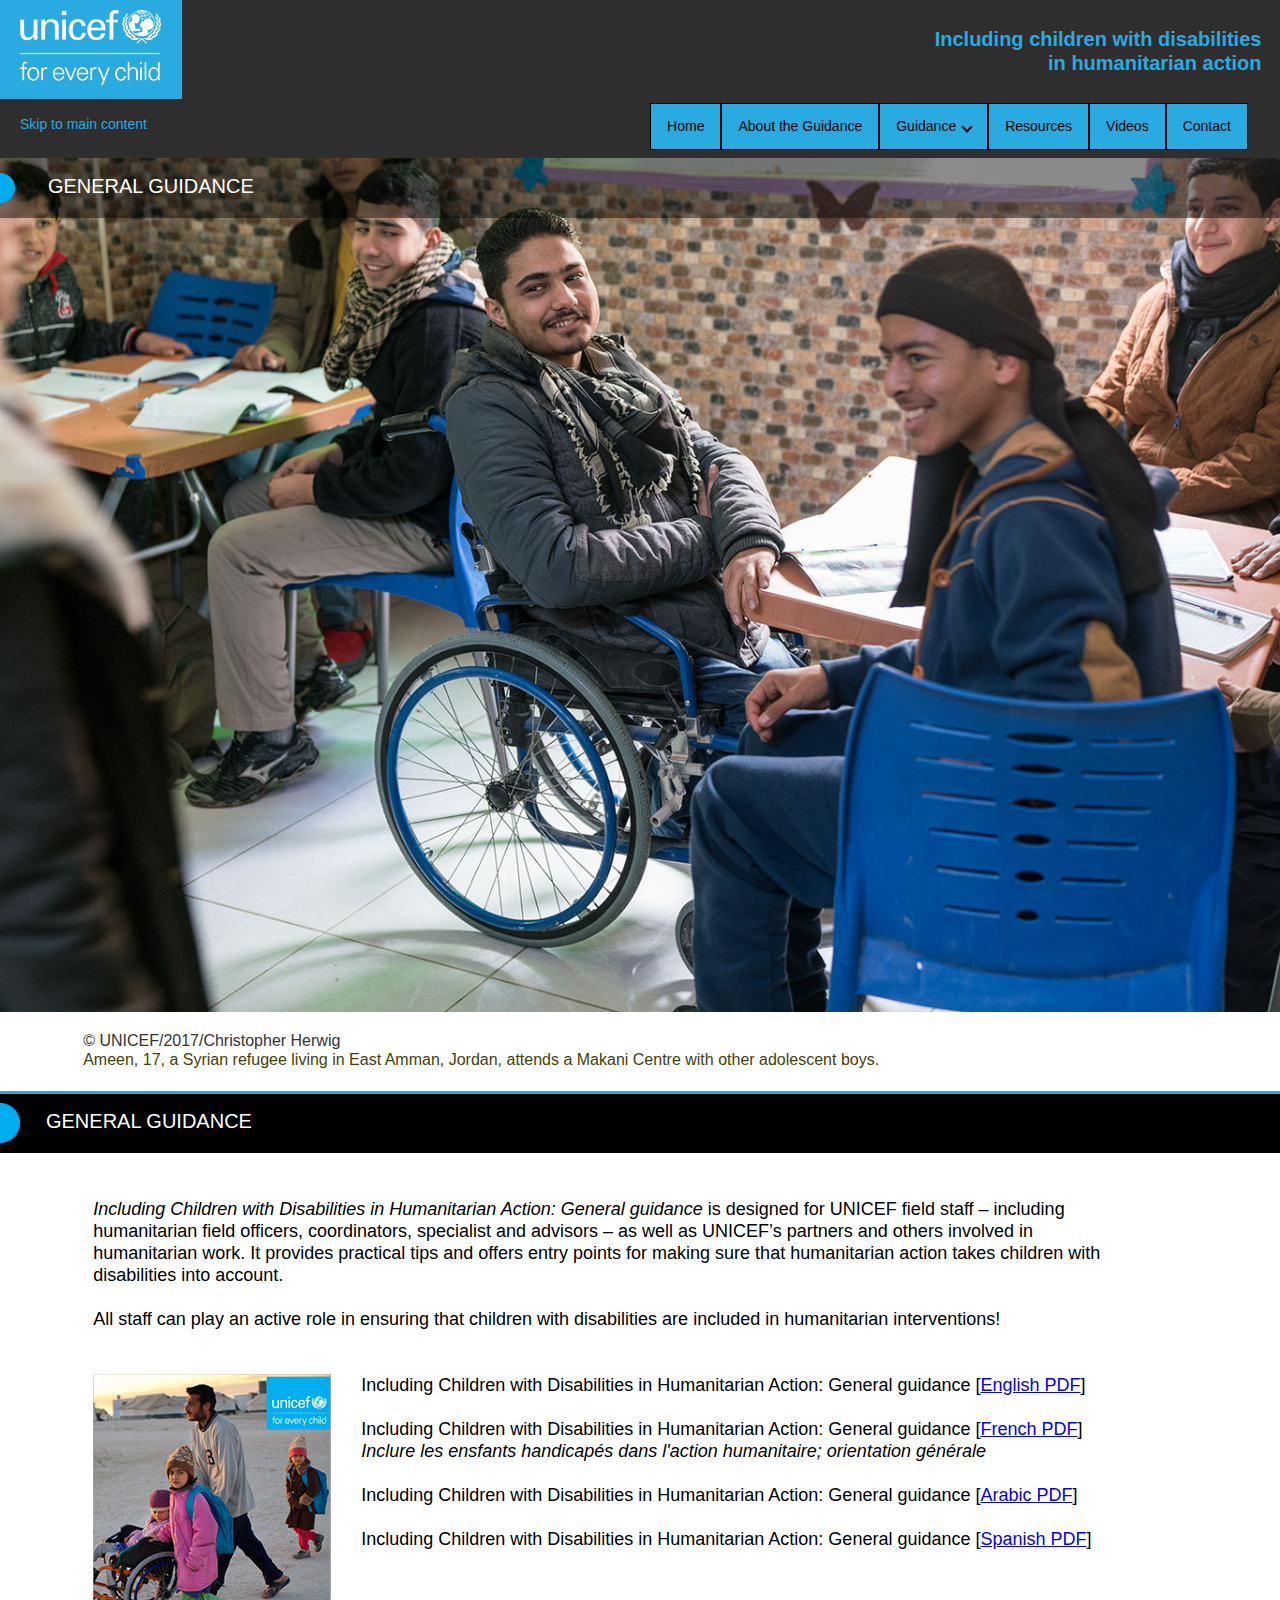
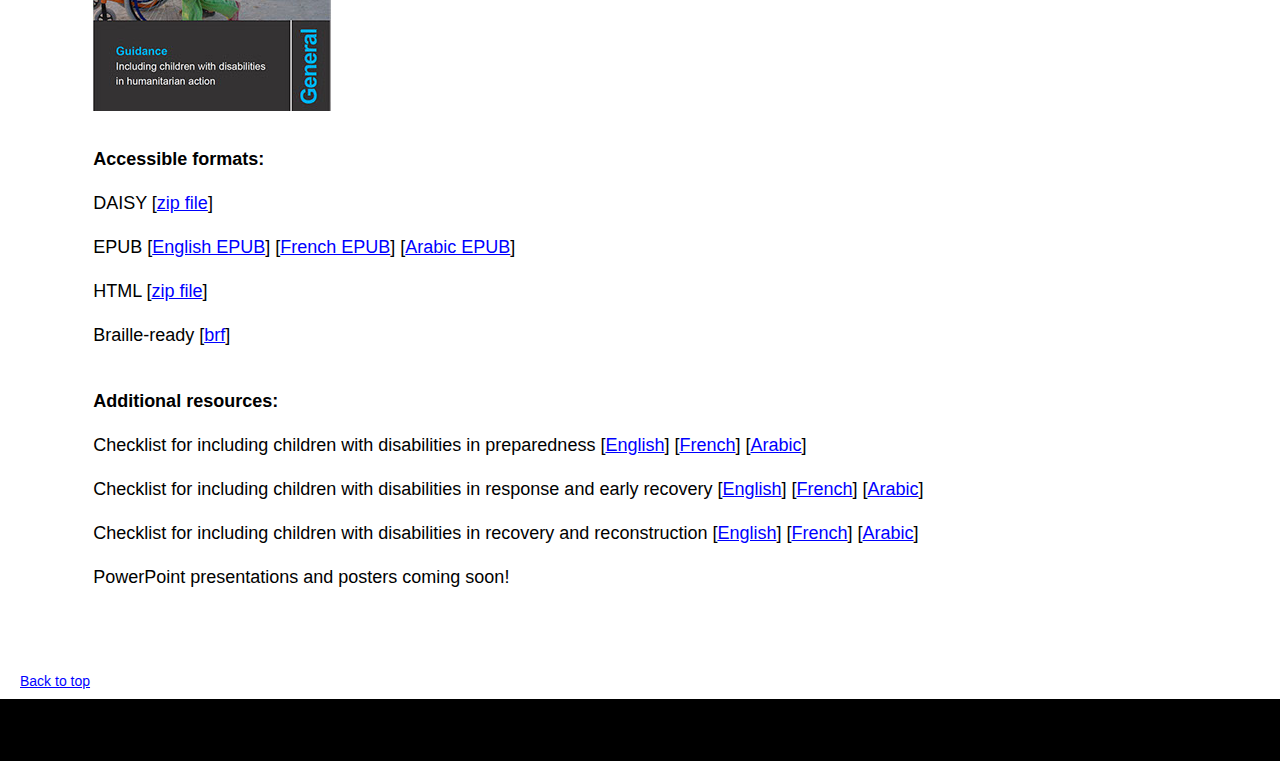
<file: general-guidance.html>
<!DOCTYPE html>
<html class="nojs html css_verticalspacer" lang="en-US">
<head>
  <meta http-equiv="X-UA-Compatible" content="IE=edge" />
  <meta http-equiv="Content-type" content="text/html;charset=UTF-8" />
  <meta name="keywords" content="UNICEF, United Nation's Children's Fund, Humanitarian action, Emergencies, disasters, children with disabilities, Disabled children, Disabilities, Children's rights, Child rights, Rights of Child, Equity, inclusion, inclusive, disability inclusive, Emergency preparedness and response, recovery, reconstruction, Crisis, Armed conflict, refugees, adolescents, practical tips, checklist, accessible, accessibility" />
  <meta name="generator" content="2018.0.0.379" />
  <meta name="viewport" content="width=device-width, initial-scale=1.0" />
  <script type="text/javascript">
  // Update the 'nojs'/'js' class on the html node
  document.documentElement.className = document.documentElement.className.replace(/\bnojs\b/g, 'js');

  // Check that all required assets are uploaded and up-to-date
  if (typeof Muse == "undefined") window.Muse = {};
  window.Muse.assets = { "required": ["museutils.js", "museconfig.js", "jquery.watch.js", "jquery.musemenu.js", "webpro.js", "musewpdisclosure.js", "jquery.museresponsive.js", "require.js", "general-guidance.css"], "outOfDate": [] };
  </script>
  <title>General Guidance: Including children with disabilities in humanitarian action</title>
  <!-- CSS -->
  <link rel="stylesheet" type="text/css" href="css/site_global.css?crc=412328230" />
  <link rel="stylesheet" type="text/css" href="css/master_general-guidance.css?crc=61538577" />
  <link rel="stylesheet" type="text/css" href="css/general-guidance.css?crc=2942041" id="pagesheet" />
  <!-- IE-only CSS -->
  <!--[if lt IE 9]>
  <link rel="stylesheet" type="text/css" href="css/nomq_preview_master_general-guidance.css?crc=362155937"/>
  <link rel="stylesheet" type="text/css" href="css/nomq_general-guidance.css?crc=271404334" id="nomq_pagesheet"/>
  <![endif]-->
  <!-- JS includes -->
  <!--[if lt IE 9]>
  <script src="scripts/html5shiv.js?crc=4241844378" type="text/javascript"></script>
  <![endif]-->
</head>

<body>
  <div class="breakpoint active" id="bp_infinity" data-min-width="1018">
    <!-- responsive breakpoint node -->
    <div class="clearfix borderbox" id="page">
      <!-- group -->
      <div class="clearfix grpelem" id="ppu166428-3">
        <!-- column -->
        <div class="clearfix colelem" id="pu166428-3">
          <!-- group -->
          <div class="clearfix grpelem shared_content" id="u166428-3" data-muse-temp-textContainer-sizePolicy="true" data-muse-temp-textContainer-pinning="true" data-content-guid="u166428-3_content">
            <!-- content -->
            <p>&nbsp;</p>
          </div>
          <div class="clearfix grpelem" id="u166429">
            <!-- group -->
            <div class="clip_frame grpelem shared_content" id="u166425" data-sizePolicy="fixed" data-pintopage="page_fixedLeft" data-content-guid="u166425_content">
              <!-- image -->
              <img class="block temp_no_img_src" id="u166425_img" data-orig-src="images/unicef_foreverychild_white_vertical_rgb_eng.png?crc=444105328" alt="UNICEF logo" width="141" height="75" src="images/blank.gif?crc=4208392903" />
            </div>
          </div>
          <div class="clearfix grpelem shared_content" id="u166522-6" data-muse-temp-textContainer-sizePolicy="true" data-muse-temp-textContainer-pinning="true" data-content-guid="u166522-6_content">
            <!-- content -->
            <p>Including children with disabilities</p>
            <p>in humanitarian action</p>
          </div>
          <a class="anchor_item grpelem shared_content" id="top" data-sizePolicy="fixed" data-pintopage="page_fluidx" data-content-guid="top_content"></a>
        </div>
        <div class="clearfix colelem shared_content" id="pu166427-3" data-content-guid="pu166427-3_content">
          <!-- group -->
          <div class="Skip-to-content-style clearfix grpelem shared_content" id="u166427-3" data-muse-temp-textContainer-sizePolicy="true" data-muse-temp-textContainer-pinning="true" data-content-guid="u166427-3_content">
            <!-- content -->
            <p id="u166427">&nbsp;</p>
          </div>
          <div class="Skip-to-content-style clearfix grpelem shared_content" id="u166520-5" data-sizePolicy="fixed" data-pintopage="page_fixedLeft" data-content-guid="u166520-5_content">
            <!-- content -->
            <p><a class="nonblock" href="general-guidance.html#main">Skip to main content</a></p>
          </div>
          <div class="grpelem" id="u189231">
            <!-- custom html -->
            
              <script src="https://ajax.googleapis.com/ajax/libs/jquery/1.11.2/jquery.min.js"></script>
              <style>
                ul {
    list-style-type: none;
    padding: 0;
    overflow: hidden;
    //background-color: #333;
}

.dropbtn {
    display: inline-block;
    color: black;
    text-align: center;
    padding: 14px 16px;
    text-decoration: none;
  background-color:#29ABE2;
}

.accordion li a {
    display: inline-block;
    color: black;
    text-align: center;
    padding: 14px 16px;
    text-decoration: none;
  background-color:#29ABE2;
}

li a:hover, .dropdown:hover .dropbtn {
    //background-color: #666;
  text-decoration:underline;
}

li.dropdown {
    display: inline-block;
}

.dropdown-content {
    //display: none;
    position: absolute;
    background-color: #f9f9f9;
    min-width: 160px;
    box-shadow: 0px 8px 16px 0px rgba(0,0,0,0.2);
  margin-top:1px;
    z-index: 1;
}

.dropdown-content ul {
   background-color: #f9f9f9;
   position:absolute;
}

.dropdown-content a {
    color: black;
    padding: 0px 14 0 14px;
    text-decoration: none;
    display: block;
    text-align: left;
  background-color: #f9f9f9;
}

//.dropdown-content a:hover {background-color: #f1f1f1}

.dropdown:hover .dropdown-content {
    display: block;
}

.accordion ul.accordionSubMenu {
    display:none;
   width:110px;
   z-index: 1;
}

.accordion ul.accordionSubMenu li {
    border:2px solid #f9f9f9;
}


.accordion ul .here ul {
    display:block;
}

.accordion li {
    list-style:none;
    margin:0;
    padding:0;
  border:1px solid #000;
  float: left;
}

.accordion li .category {
    background:#29ABE2;
    //border:1px solid #fff;
    //color:#000;
    display:block;
    padding:3px 6px;
}

.accordion .dropdown-content a{
  background-color: #f9f9f9;
  text-align:left;
}

.accordion li .category:focus{
  background-color: #ffffff;
}

.accordion li a:focus{
  background-color: #ffffff;
}

.expanded {
    display: block;
}

i {
    border: solid black;
    border-width: 0 2px 2px 0;
    display: inline-block;
    padding: 3px;
  margin-left: 7px;
}

.down {
    transform: rotate(45deg);
    -webkit-transform: rotate(45deg);
}
</style>
            
              <div>
                <nav role="navigation">
                  <div>
                    <div class="accordion" role="navigation">
                      <ul id="mainnav">
                        <li class="level1 parent"><a href="index.html">Home</a></li>
                        <li class="level1 parent"><a href="about-the-guidance.html">About the Guidance</a></li>
                        <li class="level1 parent">
                          <span role="link" aria-haspopup="true" id="facultyHeader" class="category" tabindex="0" style="color:black; padding: 14px 16px; display: inline-block;">Guidance<i class="arrow down"></i></span>
                          <div class="dropdown-content">
                            <ul class="accordionSubMenu" aria-labelledby="facultyHeader">
                              <li class="first level2"><a href="general-guidance.html">General Guidance</a></li>
                              <li class="level2"><a href="education.html">Education</a></li>
                              <li class="level2"><a href="health-and-hivaids.html">Health and HIV/AIDS</a></li>
                              <li class="level2"><a href="nutrition.html">Nutrition</a></li>
                              <li class="level2"><a href="protection.html">Protection</a></li>
                              <li class="last level2"><a href="wash.html">WASH</a></li>
                            </ul>
                          </div>
                        </li>
                        <li class="level1 parent"><a href="resources.html">Resources</a></li>
                        <li class="level1 parent"><a href="videos.html">Videos</a></li>
                        <li class="level1 parent"><a href="contact.html">Contact</a></li>
                      </ul>
                    </div>
                  </div>
                </nav>
              </div>
              <script type="text/javascript">
              var iOS = (navigator.userAgent.match(/(iPad|iPhone|iPod)/g) ? true : false);
              var titleAttr = (iOS) ? 'title' : 'data-title';
              var initNavMenu = function() {
                //add keyboard/mouse handler to top level items; add kbd handler to children

                $('#mainnav > li').keydown(menuTopKeyPress);
                $('#mainnav ul li').keydown(menuChildKeyPress);
                $('#mainnav > li > span').click(menuTopClick);
                //add ARIA tags
                //
                //aria-haspopup="true"
                //aria-controls="id_of_subnav"
                //aria-expanded="false" (changes to true when sub-nav is visible)

                $('#mainnav > li').has('ul').children("span").attr("aria-expanded", "false")
                  .attr(titleAttr, 'click to display'); //Jason: This line tells the screen reader what the menu state is. 


                //ARIA tags for the submenu
                //
                //role="group"
                //aria-expanded="false" (changes to true when sub-nav is visible)
                //aria-labelledby="id_of_top_level_link"

                $('#mainnav > li ul').attr("aria-expanded", "false")
                  .attr("role", "group");
              };

              var menuTopClick = function(event) {
                var subMenu = $(event.currentTarget).parent().find("ul");
                if (!subMenu.hasClass("expanded")) {
                  expandMenu(subMenu);
                } else {
                  collapseMenu(subMenu);
                }
                event.preventDefault();
              };

              var menuTopKeyPress = function(event) {
                var subMenu = $(event.currentTarget).find("ul");
                if (event.which === 13 || event.which === 32) { //enter key
                  if (!subMenu.hasClass("expanded")) {
                    expandMenu(subMenu);
                  } else {
                    collapseMenu(subMenu);
                  }
                } else if (event.which === 37) { //left arrow key
                  //if there's a previous one, go to that; otherwise nothing
                  var prevItem = $(event.currentTarget).prev("li").children("span");
                  if (prevItem.length > 0) {
                    prevItem.focus();
                  };
                } else if (event.which === 39 || event.which === 40) { //right arrow key
                  //if there's a next one, go to that; otherwise nothing
                  var nextItem = $(event.currentTarget).next("li").children("span");
                  if (nextItem.length > 0) {
                    nextItem.focus();
                  };
                } else if (event.which === 38) { //up arrow
                  var prevItem = $(event.currentTarget).prev("li");
                  if (prevItem.length > 0) {
                    if (prevItem.children("ul").hasClass("expanded")) {
                      prevItem.find("ul li").last().children("a").focus();
                    } else {
                      prevItem.children("span").focus();
                    }
                  }
                  event.preventDefault();
                } else if (event.which === 27) { // esc
                  //close the menu
                  if (subMenu.hasClass("expanded")) {
                    collapseMenu(subMenu);
                  }
                  event.preventDefault();
                }
              };


              var menuChildKeyPress = function(event) {
                if (event.which === 13 || event.which === 32) { //enter key or space key
                  event.stopPropagation();
                } else if (event.which === 40) { //down arrow
                  //go to the next item if there is one; otherwise go to next menu if there is one
                  var nextItem = $(event.currentTarget).next("li");
                  if (nextItem.length > 0) {
                    nextItem.children("a").focus();
                  } else {
                    var nextMenu = $(event.currentTarget).parent().parent().next("li");
                    if (nextMenu.length > 0) {
                      nextMenu.children("span").focus();
                    }
                  }
                  event.stopPropagation();
                  event.preventDefault();
                } else if (event.which === 38) { //up arrow
                  //go to prev item if there is one; otherwise, go up to the parent menu
                  var prevItem = $(event.currentTarget).prev("li");
                  if (prevItem.length > 0) {
                    prevItem.children("a").focus();
                  } else {
                    $(event.currentTarget).parent().closest("li").children("span").focus();
                  }
                  event.stopPropagation();
                  event.preventDefault();
                }
              };


              var expandMenu = function(menu) {
                menu.toggleClass("expanded", true);
                menu.attr("aria-expanded", "true");
                menu.parent().closest("li").addClass("here");
                menu.parent().closest("li").children("span").attr(titleAttr, "select to hide").attr("aria-expanded", "true").focus();
                //menu.parent().closest("li").children("ul").show();
                menu.parent().children("ul").show(); //Jason:The line above doesn't seem to to control show/hide. I added this line so it will always show.
              };

              var collapseMenu = function(menu) {
                //Close the menu, and if focus was inside it, put focus on the menu itself
                var focusedChild = menu.find(":focus");
                if (focusedChild.length > 0) {
                  menu.parent().children("span").focus(); //Jason: You need to understand this line.
                }
                menu.parent().removeClass("here");
                //menu.parent().children("span").attr("aria-expanded", "false").attr(titleAttr, "select to display");//Jason: This line seems to be from previous coding environment. Below is an alternate version. 
                menu.parent().closest("li").children("span").attr(titleAttr, "select to display").attr("aria-expanded", "false"); //Jason: It looks like the targeting was incorrect so the menu wasn't receiving the aria-expanded false attribute. This line fixes that. 
                menu.toggleClass("expanded", false).attr("aria-expanded", "false");
                menu.parent().children("ul").hide();
              };

              $(document).ready(initNavMenu);
              </script>
            
          </div>
        </div>
        <div class="clearfix colelem" id="pu1183">
          <!-- group -->
          <div class="clip_frame grpelem" id="u1183">
            <!-- image -->
            <img class="block temp_no_img_src" id="u1183_img" data-orig-src="images/20170213_jor_28.jpg?crc=3891794060" alt="Adolescent boys, smiling, sit around tables with books open. One of them is in a wheelchair." data-heightwidthratio="0.6669106881405563" data-image-width="1366" data-image-height="911" src="images/blank.gif?crc=4208392903" />
          </div>
          <div class="grpelem" id="u1714" data-sizePolicy="fixed" data-pintopage="page_fluidx">
            <!-- simple frame -->
          </div>
          <div class="clip_frame grpelem shared_content" id="u1715" data-sizePolicy="fixed" data-pintopage="page_fluidx" data-content-guid="u1715_content">
            <!-- image -->
            <img class="block temp_no_img_src" id="u1715_img" data-orig-src="images/half_circle_cyan.png?crc=246893970" alt="" width="15" height="30" src="images/blank.gif?crc=4208392903" />
          </div>
          <div class="clearfix grpelem shared_content" id="u1717-4" data-muse-temp-textContainer-sizePolicy="true" data-muse-temp-textContainer-pinning="true" data-content-guid="u1717-4_content">
            <!-- content -->
            <p>GENERAL GUIDANCE</p>
          </div>
        </div>
        <div class="clearfix colelem shared_content" id="u5056-7" data-muse-temp-textContainer-sizePolicy="true" data-muse-temp-textContainer-pinning="true" data-content-guid="u5056-7_content">
          <!-- content -->
          <p id="u5056">&nbsp;</p>
          <p class="Photo-Attribute-Style">© UNICEF/2017/Christopher Herwig</p>
          <p id="u5056-5">Ameen, 17, a Syrian refugee living in East Amman, Jordan, attends a Makani Centre with other adolescent boys.</p>
        </div>
        <div class="colelem shared_content" id="u1611" data-content-guid="u1611_content">
          <!-- simple frame -->
        </div>
        <div class="clearfix colelem" id="pu1470">
          <!-- group -->
          <div class="clearfix grpelem shared_content" id="u1470" data-content-guid="u1470_content">
            <!-- group -->
            <div class="clip_frame grpelem shared_content" id="u1471" data-sizePolicy="fixed" data-pintopage="page_fluidx" data-content-guid="u1471_content">
              <!-- image -->
              <img class="block temp_no_img_src" id="u1471_img" data-orig-src="images/half_circle_cyan.png?crc=246893970" alt="" width="20" height="40" src="images/blank.gif?crc=4208392903" />
            </div>
            <div class="clearfix grpelem shared_content" id="u1473-4" data-muse-temp-textContainer-sizePolicy="true" data-muse-temp-textContainer-pinning="true" data-content-guid="u1473-4_content">
              <!-- content -->
              <h1>GENERAL GUIDANCE</h1>
            </div>
          </div>
          <a class="anchor_item grpelem shared_content" id="main" data-sizePolicy="fixed" data-pintopage="page_fluidx" data-content-guid="main_content"></a>
        </div>
        <div class="clearfix colelem shared_content" id="u1045-108" data-muse-temp-textContainer-sizePolicy="true" data-muse-temp-textContainer-pinning="true" data-content-guid="u1045-108_content">
          <!-- content -->
          <p id="u1045">&nbsp;</p>
          <p id="u1045-2">&nbsp;</p>
          <p id="u1045-5"><span id="u1045-3">Including Children with Disabilities in Humanitarian Action: General guidance</span> is designed for UNICEF field staff – including humanitarian field officers, coordinators, specialist and advisors – as well as UNICEF’s partners and others involved in humanitarian work. It provides practical tips and offers entry points for making sure that humanitarian action takes children with disabilities into account.</p>
          <p id="u1045-6">&nbsp;</p>
          <p id="u1045-8">All staff can play an active role in ensuring that children with disabilities are included in humanitarian interventions!</p>
          <p id="u1045-9">&nbsp;</p>
          <p id="u1045-9">&nbsp;</p>
          <p id="u1045-16">
            <span id="u1045-14">
              <span class="actAsDiv normal_text" id="u2133" style="margin: 0px 30px 15px 0px">
                <!-- content -->
                <span class="actAsDiv clip_frame" id="u2128" data-sizePolicy="fixed" data-pintopage="page_fixedLeft">
                  <!-- image -->
                  <img class="block temp_no_img_src" id="u2128_img" data-orig-src="images/screen%20shot%202017-06-02%20at%2021101%20pm.jpg?crc=483657512" alt="Cover image of the general guidance document" width="238" height="337" src="images/blank.gif?crc=4208392903" />
                </span>
              </span>
            </span>
          </p>
          <p id="u1045-17">Including Children with Disabilities in Humanitarian Action: General guidance [<a class="nonblock" href="downloads/UNICEF_General_Guidance_English.pdf">English PDF</a>]</p>
          <p id="u1045-17">&nbsp;</p>
          <p id="u1045-22">Including Children with Disabilities in Humanitarian Action: General guidance [<a class="nonblock" href="downloads/UNICEF_General_Guidance_French.pdf">French PDF</a>]</p>
          <p id="u1045-24"><span style="font-style:italic">Inclure les ensfants handicapés dans l'action humanitaire; orientation générale</span></p>
          <p id="u1045-25">&nbsp;</p>
          <p id="u1045-29">Including Children with Disabilities in Humanitarian Action: General guidance [<a class="nonblock" href="downloads/UNICEF_General_Guidance_Arabic.pdf">Arabic PDF</a>]</p>
          <p id="u1045-30">&nbsp;</p>
          <p id="u1045-31">Including Children with Disabilities in Humanitarian Action: General guidance [<a class="nonblock" href="downloads/UNICEF_General_Guidance_Spanish.pdf">Spanish PDF</a>]</p>
          <p id="u1045-32">&nbsp;</p>
          <p id="u1045-33">&nbsp;</p>
          <div style="clear:both">
            <p id="u1045-33">&nbsp;</p>
            <h2 id="u1045-34"><span style="font-weight:bold">Accessible formats:</span></h2>
            <p id="u1045-35">&nbsp;</p>
            <p id="u1045-40">DAISY [<a class="nonblock" href="downloads/UNICEF_DAISY_General_Guidance.zip">zip file</a>]</p>
            <p id="u1045-41">&nbsp;</p>
            <p id="u1045-46">EPUB [<a class="nonblock" href="downloads/UNICEF_EPUB_General_Guidance.epub">English EPUB</a>] [<a class="nonblock" href="downloads/UNICEF_General_Guidance_French.epub">French EPUB</a>] [<a class="nonblock" href="downloads/UNICEF_General_Guidance_Arabic.epub">Arabic EPUB</a>]</p>
            <p id="u1045-47">&nbsp;</p>
            <p id="u1045-52">HTML [<a class="nonblock" href="downloads/UNICEF_HTML_General_Guidance.zip">zip file</a>]</p>
            <p id="u1045-53">&nbsp;</p>
            <p id="u1045-58">Braille-ready [<a class="nonblock" href="downloads/UNICEF_General_Guidance.brf">brf</a>]</p>
            <p id="u1045-59">&nbsp;</p>
            <p id="u1045-60">&nbsp;</p>
            <h2 id="u1045-62">Additional resources:</h2>
            <p id="u1045-63">&nbsp;</p>
            <p id="u1045-74">Checklist for including children with disabilities in preparedness [<a class="nonblock" href="downloads/UNICEF_Checklist_Preparedness_English.pdf">English</a>] [<a class="nonblock" href="downloads/UNICEF_Checklist_Preparedness_French.pdf">French</a>] [<a class="nonblock" href="downloads/UNICEF_Checklist_Preparedness_Arabic.pdf">Arabic</a>]</p>
            <p id="u1045-75">&nbsp;</p>
            <p id="u1045-86">Checklist for including children with disabilities in response and early recovery [<a class="nonblock" href="downloads/UNICEF_Checklist_Response_English.pdf">English</a>] [<a class="nonblock" href="downloads/UNICEF_Checklist_Response_French.pdf">French</a>] [<a class="nonblock" href="downloads/UNICEF_Checklist_Response_Arabic.pdf">Arabic</a>]</p>
            <p id="u1045-87">&nbsp;</p>
            <p id="u1045-98">Checklist for including children with disabilities in recovery and reconstruction [<a class="nonblock" href="downloads/UNICEF_Checklist_Recovery_English.pdf">English</a>] [<a class="nonblock" href="downloads/UNICEF_Checklist_Recovery_French.pdf">French</a>] [<a class="nonblock" href="downloads/UNICEF_Checklist_Recovery_Arabic.pdf">Arabic</a>]</p>
            <p id="u1045-99">&nbsp;</p>
            <p id="u1045-101">PowerPoint presentations and posters coming soon!</p>
            <p id="u1045-102">&nbsp;</p>
            <p id="u1045-103">&nbsp;</p>
            <p id="u1045-104">&nbsp;</p>
            <p id="u1045-105">&nbsp;</p>
            <p id="u1045-106">&nbsp;</p>
          </div>
        </div>
      </div>
      <div class="verticalspacer" data-offset-top="2114" data-content-above-spacer="2114" data-content-below-spacer="61" data-sizePolicy="fixed" data-pintopage="page_fixedLeft"></div>
      <div class="clearfix grpelem shared_content" id="pu166430-5" data-content-guid="pu166430-5_content">
        <!-- column -->
        <div class="clearfix colelem" id="u166430-5" data-sizePolicy="fixed" data-pintopage="page_fixedLeft">
          <!-- content -->
          <p id="u166430-3"><a class="nonblock anim_swing shared_content" href="general-guidance.html#top" data-content-guid="u166430-3_0_content"><span id="u166430">Back to top</span></a></p>
        </div>
        <div class="clearfix colelem shared_content" id="u166523-4" data-muse-temp-textContainer-sizePolicy="true" data-muse-temp-textContainer-pinning="true" data-content-guid="u166523-4_content">
          <!-- content -->
          <p>&nbsp;</p>
          <p>&nbsp;</p>
        </div>
      </div>
    </div>
  </div>
  <div class="breakpoint" id="bp_1017" data-min-width="972" data-max-width="1017">
    <!-- responsive breakpoint node -->
    <div class="clearfix borderbox temp_no_id" data-orig-id="page">
      <!-- group -->
      <div class="clearfix grpelem temp_no_id" data-orig-id="ppu166428-3">
        <!-- column -->
        <div class="clearfix colelem temp_no_id" data-orig-id="pu166428-3">
          <!-- group -->
          <span class="clearfix grpelem placeholder" data-placeholder-for="u166428-3_content">
            <!-- placeholder node --></span>
          <div class="clearfix grpelem temp_no_id" data-orig-id="u166429">
            <!-- group -->
            <span class="clip_frame grpelem placeholder" data-placeholder-for="u166425_content">
              <!-- placeholder node --></span>
            <span class="anchor_item grpelem placeholder" data-placeholder-for="top_content">
              <!-- placeholder node --></span>
          </div>
          <span class="clearfix grpelem placeholder" data-placeholder-for="u166522-6_content">
            <!-- placeholder node --></span>
        </div>
        <span class="clearfix colelem placeholder" data-placeholder-for="pu166427-3_content">
          <!-- placeholder node --></span>
        <div class="clearfix colelem temp_no_id" data-orig-id="pu1183">
          <!-- group -->
          <div class="clip_frame grpelem temp_no_id" data-orig-id="u1183">
            <!-- image -->
            <img class="block temp_no_id temp_no_img_src" data-orig-src="images/20170213_jor_281017x679.jpg?crc=432793935" alt="Adolescent boys, smiling, sit around tables with books open. One of them is in a wheelchair." data-heightwidthratio="0.6666666666666666" data-image-width="1017" data-image-height="678" data-orig-id="u1183_img" src="images/blank.gif?crc=4208392903" />
          </div>
          <div class="grpelem temp_no_id shared_content" data-orig-id="u1714" data-content-guid="u1714_content">
            <!-- simple frame -->
          </div>
          <span class="clip_frame grpelem placeholder" data-placeholder-for="u1715_content">
            <!-- placeholder node --></span>
          <span class="clearfix grpelem placeholder" data-placeholder-for="u1717-4_content">
            <!-- placeholder node --></span>
        </div>
        <span class="clearfix colelem placeholder" data-placeholder-for="u5056-7_content">
          <!-- placeholder node --></span>
        <div class="clearfix colelem temp_no_id" data-orig-id="pu1470">
          <!-- group -->
          <span class="clearfix grpelem placeholder" data-placeholder-for="u1470_content">
            <!-- placeholder node --></span>
          <span class="grpelem placeholder" data-placeholder-for="u1611_content">
            <!-- placeholder node --></span>
        </div>
        <div class="clearfix colelem" id="pu1045-108">
          <!-- group -->
          <span class="clearfix grpelem placeholder" data-placeholder-for="u1045-108_content">
            <!-- placeholder node --></span>
          <span class="anchor_item grpelem placeholder" data-placeholder-for="main_content">
            <!-- placeholder node --></span>
        </div>
      </div>
      <div class="verticalspacer" data-offset-top="2036" data-content-above-spacer="2035" data-content-below-spacer="61" data-sizePolicy="fixed" data-pintopage="page_fixedLeft"></div>
      <span class="clearfix grpelem placeholder" data-placeholder-for="pu166430-5_content">
        <!-- placeholder node --></span>
    </div>
  </div>
  <div class="breakpoint" id="bp_971" data-min-width="761" data-max-width="971">
    <!-- responsive breakpoint node -->
    <div class="clearfix borderbox temp_no_id" data-orig-id="page">
      <!-- group -->
      <div class="clearfix grpelem temp_no_id" data-orig-id="ppu166428-3">
        <!-- column -->
        <div class="clearfix colelem temp_no_id" data-orig-id="pu166428-3">
          <!-- group -->
          <span class="clearfix grpelem placeholder" data-placeholder-for="u166428-3_content">
            <!-- placeholder node --></span>
          <div class="clearfix grpelem temp_no_id" data-orig-id="u166429">
            <!-- group -->
            <span class="clip_frame grpelem placeholder" data-placeholder-for="u166425_content">
              <!-- placeholder node --></span>
            <span class="anchor_item grpelem placeholder" data-placeholder-for="top_content">
              <!-- placeholder node --></span>
          </div>
          <span class="clearfix grpelem placeholder" data-placeholder-for="u166522-6_content">
            <!-- placeholder node --></span>
        </div>
        <div class="clearfix colelem temp_no_id" data-orig-id="pu166427-3">
          <!-- group -->
          <span class="clearfix grpelem placeholder" data-placeholder-for="u166427-3_content">
            <!-- placeholder node --></span>
          <span class="Skip-to-content-style clearfix grpelem placeholder" data-placeholder-for="u166520-5_content">
            <!-- placeholder node --></span>
        </div>
        <div class="clearfix colelem temp_no_id" data-orig-id="pu1183">
          <!-- group -->
          <div class="clip_frame grpelem temp_no_id" data-orig-id="u1183">
            <!-- image -->
            <img class="block temp_no_id temp_no_img_src" data-orig-src="images/20170213_jor_28971x648.jpg?crc=3982610793" alt="Adolescent boys, smiling, sit around tables with books open. One of them is in a wheelchair." data-heightwidthratio="0.6673532440782698" data-image-width="971" data-image-height="648" data-orig-id="u1183_img" src="images/blank.gif?crc=4208392903" />
          </div>
          <span class="grpelem placeholder" data-placeholder-for="u1714_content">
            <!-- placeholder node --></span>
          <span class="clip_frame grpelem placeholder" data-placeholder-for="u1715_content">
            <!-- placeholder node --></span>
          <span class="clearfix grpelem placeholder" data-placeholder-for="u1717-4_content">
            <!-- placeholder node --></span>
          <div class="accordion_wrapper grpelem" id="accordionu166431wrapper">
            <!-- vertical box -->
            <ul class="AccordionWidget clearfix" id="accordionu166431" data-sizePolicy="fluidWidth" data-pintopage="page_fixedLeft">
              <!-- column -->
              <li class="AccordionPanel borderbox clearfix colelem" id="u166432">
                <!-- vertical box -->
                <div class="AccordionPanelTab borderbox transition clearfix colelem" id="u166519-3" data-muse-temp-textContainer-sizePolicy="true" data-muse-temp-textContainer-pinning="true">
                  <!-- content -->
                  <p class="shared_content" data-content-guid="u166519-3_0_content">&nbsp;</p>
                </div>
                <div class="AccordionPanelContent disn borderbox clearfix colelem" id="u166433">
                  <!-- group -->
                  <nav class="MenuBar clearfix grpelem" id="menuu166434">
                    <!-- vertical box -->
                    <div class="MenuItemContainer clearfix colelem" id="u166442">
                      <!-- horizontal box --><a class="nonblock nontext MenuItem MenuItemWithSubMenu borderbox clearfix grpelem" id="u166443" href="index.html">
                        <!-- horizontal box -->
                        <div class="MenuItemLabel clearfix grpelem" id="u166445-4" data-muse-temp-textContainer-sizePolicy="true" data-muse-temp-textContainer-pinning="true">
                          <!-- content -->
                          <p class="shared_content" data-content-guid="u166445-4_0_content">Home</p>
                        </div>
                      </a></div>
                    <div class="MenuItemContainer clearfix colelem" id="u166435">
                      <!-- horizontal box --><a class="nonblock nontext MenuItem MenuItemWithSubMenu borderbox clearfix grpelem" id="u166436" href="about-the-guidance.html">
                        <!-- horizontal box -->
                        <div class="MenuItemLabel clearfix grpelem" id="u166438-4" data-muse-temp-textContainer-sizePolicy="true" data-muse-temp-textContainer-pinning="true">
                          <!-- content -->
                          <p class="shared_content" data-content-guid="u166438-4_0_content">About the Guidance</p>
                        </div>
                      </a></div>
                    <div class="MenuItemContainer clearfix colelem" id="u166463">
                      <!-- horizontal box --><a class="nonblock nontext MenuItem MenuItemWithSubMenu borderbox clearfix grpelem" id="u166464" href="guidance.html">
                        <!-- horizontal box -->
                        <div class="MenuItemLabel clearfix grpelem" id="u166467-4" data-muse-temp-textContainer-sizePolicy="true" data-muse-temp-textContainer-pinning="true">
                          <!-- content -->
                          <p class="shared_content" data-content-guid="u166467-4_0_content">Guidance</p>
                        </div>
                      </a>
                      <div class="SubMenu MenuLevel1 clearfix" id="u166468">
                        <!-- vertical box -->
                        <ul class="SubMenuView clearfix colelem" id="u166469">
                          <!-- vertical box -->
                          <li class="MenuItemContainer clearfix colelem" id="u166505">
                            <!-- horizontal box --><a class="nonblock nontext MenuItem MenuItemWithSubMenu MuseMenuActive borderbox clearfix grpelem" id="u166506" href="general-guidance.html">
                              <!-- horizontal box -->
                              <div class="MenuItemLabel clearfix grpelem" id="u166507-4" data-muse-temp-textContainer-sizePolicy="true" data-muse-temp-textContainer-pinning="true">
                                <!-- content -->
                                <div id="u166507-3" class="shared_content" data-content-guid="u166507-3_content">
                                  <p>General Guidance</p>
                                </div>
                              </div>
                            </a></li>
                          <li class="MenuItemContainer clearfix colelem" id="u166491">
                            <!-- horizontal box --><a class="nonblock nontext MenuItem MenuItemWithSubMenu borderbox clearfix grpelem" id="u166492" href="education.html">
                              <!-- horizontal box -->
                              <div class="MenuItemLabel clearfix grpelem" id="u166495-4" data-muse-temp-textContainer-sizePolicy="true" data-muse-temp-textContainer-pinning="true">
                                <!-- content -->
                                <div id="u166495-3" class="shared_content" data-content-guid="u166495-3_content">
                                  <p>Education</p>
                                </div>
                              </div>
                            </a></li>
                          <li class="MenuItemContainer clearfix colelem" id="u166484">
                            <!-- horizontal box --><a class="nonblock nontext MenuItem MenuItemWithSubMenu borderbox clearfix grpelem" id="u166485" href="health-and-hivaids.html">
                              <!-- horizontal box -->
                              <div class="MenuItemLabel clearfix grpelem" id="u166486-4" data-muse-temp-textContainer-sizePolicy="true" data-muse-temp-textContainer-pinning="true">
                                <!-- content -->
                                <div id="u166486-3" class="shared_content" data-content-guid="u166486-3_content">
                                  <p>Health and HIV/AIDS</p>
                                </div>
                              </div>
                            </a></li>
                          <li class="MenuItemContainer clearfix colelem" id="u166498">
                            <!-- horizontal box --><a class="nonblock nontext MenuItem MenuItemWithSubMenu borderbox clearfix grpelem" id="u166501" href="nutrition.html">
                              <!-- horizontal box -->
                              <div class="MenuItemLabel clearfix grpelem" id="u166504-4" data-muse-temp-textContainer-sizePolicy="true" data-muse-temp-textContainer-pinning="true">
                                <!-- content -->
                                <div id="u166504-3" class="shared_content" data-content-guid="u166504-3_content">
                                  <p>Nutrition</p>
                                </div>
                              </div>
                            </a></li>
                          <li class="MenuItemContainer clearfix colelem" id="u166477">
                            <!-- horizontal box --><a class="nonblock nontext MenuItem MenuItemWithSubMenu borderbox clearfix grpelem" id="u166480" href="protection.html">
                              <!-- horizontal box -->
                              <div class="MenuItemLabel clearfix grpelem" id="u166483-4" data-muse-temp-textContainer-sizePolicy="true" data-muse-temp-textContainer-pinning="true">
                                <!-- content -->
                                <div id="u166483-3" class="shared_content" data-content-guid="u166483-3_content">
                                  <p>Protection</p>
                                </div>
                              </div>
                            </a></li>
                          <li class="MenuItemContainer clearfix colelem" id="u166470">
                            <!-- horizontal box --><a class="nonblock nontext MenuItem MenuItemWithSubMenu borderbox clearfix grpelem" id="u166473" href="wash.html">
                              <!-- horizontal box -->
                              <div class="MenuItemLabel clearfix grpelem" id="u166476-4" data-muse-temp-textContainer-sizePolicy="true" data-muse-temp-textContainer-pinning="true">
                                <!-- content -->
                                <div id="u166476-3" class="shared_content" data-content-guid="u166476-3_content">
                                  <p>WASH</p>
                                </div>
                              </div>
                            </a></li>
                        </ul>
                      </div>
                    </div>
                    <div class="MenuItemContainer clearfix colelem" id="u166456">
                      <!-- horizontal box --><a class="nonblock nontext MenuItem MenuItemWithSubMenu borderbox clearfix grpelem" id="u166459" href="resources.html">
                        <!-- horizontal box -->
                        <div class="MenuItemLabel clearfix grpelem" id="u166461-4" data-muse-temp-textContainer-sizePolicy="true" data-muse-temp-textContainer-pinning="true">
                          <!-- content -->
                          <p class="shared_content" data-content-guid="u166461-4_0_content">Resources</p>
                        </div>
                      </a></div>
                    <div class="MenuItemContainer clearfix colelem" id="u166512">
                      <!-- horizontal box --><a class="nonblock nontext MenuItem MenuItemWithSubMenu borderbox clearfix grpelem" id="u166513" href="contact.html">
                        <!-- horizontal box -->
                        <div class="MenuItemLabel clearfix grpelem" id="u166514-4" data-muse-temp-textContainer-sizePolicy="true" data-muse-temp-textContainer-pinning="true">
                          <!-- content -->
                          <p class="shared_content" data-content-guid="u166514-4_0_content">Contact</p>
                        </div>
                      </a></div>
                    <div class="MenuItemContainer clearfix colelem" id="u166449">
                      <!-- horizontal box --><a class="nonblock nontext MenuItem MenuItemWithSubMenu borderbox clearfix grpelem" id="u166452" href="videos.html">
                        <!-- horizontal box -->
                        <div class="MenuItemLabel clearfix grpelem" id="u166454-4" data-muse-temp-textContainer-sizePolicy="true" data-muse-temp-textContainer-pinning="true">
                          <!-- content -->
                          <p class="shared_content" data-content-guid="u166454-4_0_content">Videos</p>
                        </div>
                      </a></div>
                  </nav>
                </div>
              </li>
            </ul>
          </div>
        </div>
        <span class="clearfix colelem placeholder" data-placeholder-for="u5056-7_content">
          <!-- placeholder node --></span>
        <div class="clearfix colelem temp_no_id" data-orig-id="pu1470">
          <!-- group -->
          <div class="browser_width grpelem" id="u1470-bw">
            <div class="temp_no_id" data-orig-id="u1470">
              <!-- group -->
              <div class="clearfix" id="u1470_align_to_page">
                <div class="clip_frame grpelem temp_no_id" data-orig-id="u1471">
                  <!-- image -->
                  <img class="block temp_no_id temp_no_img_src" data-orig-src="images/half_circle_cyan.png?crc=246893970" aria-hidden="true" alt="" data-heightwidthratio="2" data-image-width="20" data-image-height="40" data-orig-id="u1471_img" src="images/blank.gif?crc=4208392903" />
                </div>
                <span class="clearfix grpelem placeholder" data-placeholder-for="u1473-4_content">
                  <!-- placeholder node --></span>
              </div>
            </div>
          </div>
          <div class="browser_width grpelem" id="u1611-bw">
            <span class="placeholder" data-placeholder-for="u1611_content">
              <!-- placeholder node --></span>
          </div>
          <span class="anchor_item grpelem placeholder" data-placeholder-for="main_content">
            <!-- placeholder node --></span>
        </div>
        <span class="clearfix colelem placeholder" data-placeholder-for="u1045-108_content">
          <!-- placeholder node --></span>
      </div>
      <div class="verticalspacer" data-offset-top="2045" data-content-above-spacer="2044" data-content-below-spacer="61" data-sizePolicy="fixed" data-pintopage="page_fixedLeft"></div>
      <div class="clearfix grpelem temp_no_id" data-orig-id="pu166430-5">
        <!-- column -->
        <div class="clearfix colelem temp_no_id" data-sizePolicy="fixed" data-pintopage="page_fixedLeft" data-orig-id="u166430-5">
          <!-- content -->
          <p class="temp_no_id" data-orig-id="u166430-3"><span class="nonblock placeholder" data-placeholder-for="u166430-3_0_content">
              <!-- placeholder node --></span></p>
        </div>
        <div class="browser_width colelem" id="u166523-4-bw">
          <span class="clearfix placeholder" data-placeholder-for="u166523-4_content">
            <!-- placeholder node --></span>
        </div>
      </div>
    </div>
  </div>
  <div class="breakpoint" id="bp_760" data-min-width="619" data-max-width="760">
    <!-- responsive breakpoint node -->
    <div class="clearfix borderbox temp_no_id" data-orig-id="page">
      <!-- group -->
      <div class="clearfix grpelem temp_no_id" data-orig-id="ppu166428-3">
        <!-- column -->
        <div class="clearfix colelem temp_no_id" data-orig-id="pu166428-3">
          <!-- group -->
          <span class="clearfix grpelem placeholder" data-placeholder-for="u166428-3_content">
            <!-- placeholder node --></span>
          <div class="clearfix grpelem temp_no_id" data-orig-id="u166429">
            <!-- group -->
            <span class="clip_frame grpelem placeholder" data-placeholder-for="u166425_content">
              <!-- placeholder node --></span>
            <span class="anchor_item grpelem placeholder" data-placeholder-for="top_content">
              <!-- placeholder node --></span>
          </div>
          <span class="clearfix grpelem placeholder" data-placeholder-for="u166522-6_content">
            <!-- placeholder node --></span>
        </div>
        <div class="clearfix colelem temp_no_id" data-orig-id="pu166427-3">
          <!-- group -->
          <span class="clearfix grpelem placeholder" data-placeholder-for="u166427-3_content">
            <!-- placeholder node --></span>
          <span class="Skip-to-content-style clearfix grpelem placeholder" data-placeholder-for="u166520-5_content">
            <!-- placeholder node --></span>
        </div>
        <div class="clearfix colelem temp_no_id" data-orig-id="pu1183">
          <!-- group -->
          <div class="clip_frame grpelem temp_no_id" data-orig-id="u1183">
            <!-- image -->
            <img class="block temp_no_id temp_no_img_src" data-orig-src="images/20170213_jor_28760x507.jpg?crc=4017511851" alt="Adolescent boys, smiling, sit around tables with books open. One of them is in a wheelchair." data-heightwidthratio="0.6671052631578948" data-image-width="760" data-image-height="507" data-orig-id="u1183_img" src="images/blank.gif?crc=4208392903" />
          </div>
          <span class="grpelem placeholder" data-placeholder-for="u1714_content">
            <!-- placeholder node --></span>
          <span class="clip_frame grpelem placeholder" data-placeholder-for="u1715_content">
            <!-- placeholder node --></span>
          <span class="clearfix grpelem placeholder" data-placeholder-for="u1717-4_content">
            <!-- placeholder node --></span>
          <div class="accordion_wrapper grpelem temp_no_id" data-orig-id="accordionu166431wrapper">
            <!-- vertical box -->
            <ul class="AccordionWidget clearfix temp_no_id" data-sizePolicy="fluidWidth" data-pintopage="page_fixedLeft" data-orig-id="accordionu166431">
              <!-- column -->
              <li class="AccordionPanel borderbox clearfix colelem temp_no_id" data-orig-id="u166432">
                <!-- vertical box -->
                <div class="AccordionPanelTab borderbox transition clearfix colelem temp_no_id" data-muse-temp-textContainer-sizePolicy="true" data-muse-temp-textContainer-pinning="true" data-orig-id="u166519-3">
                  <!-- content --><span class="placeholder" data-placeholder-for="u166519-3_0_content">
                    <!-- placeholder node --></span></div>
                <div class="AccordionPanelContent disn borderbox clearfix colelem temp_no_id" data-orig-id="u166433">
                  <!-- group -->
                  <nav class="MenuBar clearfix grpelem temp_no_id" data-orig-id="menuu166434">
                    <!-- vertical box -->
                    <div class="MenuItemContainer clearfix colelem temp_no_id" data-orig-id="u166442">
                      <!-- horizontal box --><a class="nonblock nontext MenuItem MenuItemWithSubMenu borderbox clearfix grpelem temp_no_id" href="index.html" data-orig-id="u166443">
                        <!-- horizontal box -->
                        <div class="MenuItemLabel clearfix grpelem temp_no_id" data-muse-temp-textContainer-sizePolicy="true" data-muse-temp-textContainer-pinning="true" data-orig-id="u166445-4">
                          <!-- content --><span class="placeholder" data-placeholder-for="u166445-4_0_content">
                            <!-- placeholder node --></span></div>
                      </a></div>
                    <div class="MenuItemContainer clearfix colelem temp_no_id" data-orig-id="u166435">
                      <!-- horizontal box --><a class="nonblock nontext MenuItem MenuItemWithSubMenu borderbox clearfix grpelem temp_no_id" href="about-the-guidance.html" data-orig-id="u166436">
                        <!-- horizontal box -->
                        <div class="MenuItemLabel clearfix grpelem temp_no_id" data-muse-temp-textContainer-sizePolicy="true" data-muse-temp-textContainer-pinning="true" data-orig-id="u166438-4">
                          <!-- content --><span class="placeholder" data-placeholder-for="u166438-4_0_content">
                            <!-- placeholder node --></span></div>
                      </a></div>
                    <div class="MenuItemContainer clearfix colelem temp_no_id" data-orig-id="u166463">
                      <!-- horizontal box --><a class="nonblock nontext MenuItem MenuItemWithSubMenu borderbox clearfix grpelem temp_no_id" href="guidance.html" data-orig-id="u166464">
                        <!-- horizontal box -->
                        <div class="MenuItemLabel clearfix grpelem temp_no_id" data-muse-temp-textContainer-sizePolicy="true" data-muse-temp-textContainer-pinning="true" data-orig-id="u166467-4">
                          <!-- content --><span class="placeholder" data-placeholder-for="u166467-4_0_content">
                            <!-- placeholder node --></span></div>
                      </a>
                      <div class="SubMenu MenuLevel1 clearfix temp_no_id" data-orig-id="u166468">
                        <!-- vertical box -->
                        <ul class="SubMenuView clearfix colelem temp_no_id" data-orig-id="u166469">
                          <!-- vertical box -->
                          <li class="MenuItemContainer clearfix colelem temp_no_id" data-orig-id="u166505">
                            <!-- horizontal box --><a class="nonblock nontext MenuItem MenuItemWithSubMenu MuseMenuActive borderbox clearfix grpelem temp_no_id" href="general-guidance.html" data-orig-id="u166506">
                              <!-- horizontal box -->
                              <div class="MenuItemLabel clearfix grpelem temp_no_id" data-muse-temp-textContainer-sizePolicy="true" data-muse-temp-textContainer-pinning="true" data-orig-id="u166507-4">
                                <!-- content --><span class="placeholder" data-placeholder-for="u166507-3_content">
                                  <!-- placeholder node --></span></div>
                            </a></li>
                          <li class="MenuItemContainer clearfix colelem temp_no_id" data-orig-id="u166491">
                            <!-- horizontal box --><a class="nonblock nontext MenuItem MenuItemWithSubMenu borderbox clearfix grpelem temp_no_id" href="education.html" data-orig-id="u166492">
                              <!-- horizontal box -->
                              <div class="MenuItemLabel clearfix grpelem temp_no_id" data-muse-temp-textContainer-sizePolicy="true" data-muse-temp-textContainer-pinning="true" data-orig-id="u166495-4">
                                <!-- content --><span class="placeholder" data-placeholder-for="u166495-3_content">
                                  <!-- placeholder node --></span></div>
                            </a></li>
                          <li class="MenuItemContainer clearfix colelem temp_no_id" data-orig-id="u166484">
                            <!-- horizontal box --><a class="nonblock nontext MenuItem MenuItemWithSubMenu borderbox clearfix grpelem temp_no_id" href="health-and-hivaids.html" data-orig-id="u166485">
                              <!-- horizontal box -->
                              <div class="MenuItemLabel clearfix grpelem temp_no_id" data-muse-temp-textContainer-sizePolicy="true" data-muse-temp-textContainer-pinning="true" data-orig-id="u166486-4">
                                <!-- content --><span class="placeholder" data-placeholder-for="u166486-3_content">
                                  <!-- placeholder node --></span></div>
                            </a></li>
                          <li class="MenuItemContainer clearfix colelem temp_no_id" data-orig-id="u166498">
                            <!-- horizontal box --><a class="nonblock nontext MenuItem MenuItemWithSubMenu borderbox clearfix grpelem temp_no_id" href="nutrition.html" data-orig-id="u166501">
                              <!-- horizontal box -->
                              <div class="MenuItemLabel clearfix grpelem temp_no_id" data-muse-temp-textContainer-sizePolicy="true" data-muse-temp-textContainer-pinning="true" data-orig-id="u166504-4">
                                <!-- content --><span class="placeholder" data-placeholder-for="u166504-3_content">
                                  <!-- placeholder node --></span></div>
                            </a></li>
                          <li class="MenuItemContainer clearfix colelem temp_no_id" data-orig-id="u166477">
                            <!-- horizontal box --><a class="nonblock nontext MenuItem MenuItemWithSubMenu borderbox clearfix grpelem temp_no_id" href="protection.html" data-orig-id="u166480">
                              <!-- horizontal box -->
                              <div class="MenuItemLabel clearfix grpelem temp_no_id" data-muse-temp-textContainer-sizePolicy="true" data-muse-temp-textContainer-pinning="true" data-orig-id="u166483-4">
                                <!-- content --><span class="placeholder" data-placeholder-for="u166483-3_content">
                                  <!-- placeholder node --></span></div>
                            </a></li>
                          <li class="MenuItemContainer clearfix colelem temp_no_id" data-orig-id="u166470">
                            <!-- horizontal box --><a class="nonblock nontext MenuItem MenuItemWithSubMenu borderbox clearfix grpelem temp_no_id" href="wash.html" data-orig-id="u166473">
                              <!-- horizontal box -->
                              <div class="MenuItemLabel clearfix grpelem temp_no_id" data-muse-temp-textContainer-sizePolicy="true" data-muse-temp-textContainer-pinning="true" data-orig-id="u166476-4">
                                <!-- content --><span class="placeholder" data-placeholder-for="u166476-3_content">
                                  <!-- placeholder node --></span></div>
                            </a></li>
                        </ul>
                      </div>
                    </div>
                    <div class="MenuItemContainer clearfix colelem temp_no_id" data-orig-id="u166456">
                      <!-- horizontal box --><a class="nonblock nontext MenuItem MenuItemWithSubMenu borderbox clearfix grpelem temp_no_id" href="resources.html" data-orig-id="u166459">
                        <!-- horizontal box -->
                        <div class="MenuItemLabel clearfix grpelem temp_no_id" data-muse-temp-textContainer-sizePolicy="true" data-muse-temp-textContainer-pinning="true" data-orig-id="u166461-4">
                          <!-- content --><span class="placeholder" data-placeholder-for="u166461-4_0_content">
                            <!-- placeholder node --></span></div>
                      </a></div>
                    <div class="MenuItemContainer clearfix colelem temp_no_id" data-orig-id="u166512">
                      <!-- horizontal box --><a class="nonblock nontext MenuItem MenuItemWithSubMenu borderbox clearfix grpelem temp_no_id" href="contact.html" data-orig-id="u166513">
                        <!-- horizontal box -->
                        <div class="MenuItemLabel clearfix grpelem temp_no_id" data-muse-temp-textContainer-sizePolicy="true" data-muse-temp-textContainer-pinning="true" data-orig-id="u166514-4">
                          <!-- content --><span class="placeholder" data-placeholder-for="u166514-4_0_content">
                            <!-- placeholder node --></span></div>
                      </a></div>
                    <div class="MenuItemContainer clearfix colelem temp_no_id" data-orig-id="u166449">
                      <!-- horizontal box --><a class="nonblock nontext MenuItem MenuItemWithSubMenu borderbox clearfix grpelem temp_no_id" href="videos.html" data-orig-id="u166452">
                        <!-- horizontal box -->
                        <div class="MenuItemLabel clearfix grpelem temp_no_id" data-muse-temp-textContainer-sizePolicy="true" data-muse-temp-textContainer-pinning="true" data-orig-id="u166454-4">
                          <!-- content --><span class="placeholder" data-placeholder-for="u166454-4_0_content">
                            <!-- placeholder node --></span></div>
                      </a></div>
                  </nav>
                </div>
              </li>
            </ul>
          </div>
        </div>
        <span class="clearfix colelem placeholder" data-placeholder-for="u5056-7_content">
          <!-- placeholder node --></span>
        <div class="browser_width colelem temp_no_id" data-orig-id="u1611-bw">
          <span class="placeholder" data-placeholder-for="u1611_content">
            <!-- placeholder node --></span>
        </div>
        <div class="browser_width colelem temp_no_id" data-orig-id="u1470-bw">
          <div class="temp_no_id" data-orig-id="u1470">
            <!-- group -->
            <div class="clearfix temp_no_id" data-orig-id="u1470_align_to_page">
              <span class="clip_frame grpelem placeholder" data-placeholder-for="u1471_content">
                <!-- placeholder node --></span>
              <span class="clearfix grpelem placeholder" data-placeholder-for="u1473-4_content">
                <!-- placeholder node --></span>
              <span class="anchor_item grpelem placeholder" data-placeholder-for="main_content">
                <!-- placeholder node --></span>
            </div>
          </div>
        </div>
        <span class="clearfix colelem placeholder" data-placeholder-for="u1045-108_content">
          <!-- placeholder node --></span>
      </div>
      <div class="verticalspacer" data-offset-top="2025" data-content-above-spacer="2025" data-content-below-spacer="61" data-sizePolicy="fixed" data-pintopage="page_fixedLeft"></div>
      <div class="clearfix grpelem temp_no_id" data-orig-id="pu166430-5">
        <!-- column -->
        <div class="clearfix colelem temp_no_id" data-sizePolicy="fixed" data-pintopage="page_fixedLeft" data-orig-id="u166430-5">
          <!-- content -->
          <p class="temp_no_id" data-orig-id="u166430-3"><span class="nonblock placeholder" data-placeholder-for="u166430-3_0_content">
              <!-- placeholder node --></span></p>
        </div>
        <div class="browser_width colelem temp_no_id" data-orig-id="u166523-4-bw">
          <span class="clearfix placeholder" data-placeholder-for="u166523-4_content">
            <!-- placeholder node --></span>
        </div>
      </div>
    </div>
  </div>
  <div class="breakpoint" id="bp_618" data-min-width="553" data-max-width="618">
    <!-- responsive breakpoint node -->
    <div class="clearfix borderbox temp_no_id" data-orig-id="page">
      <!-- group -->
      <div class="clearfix grpelem temp_no_id" data-orig-id="ppu166428-3">
        <!-- column -->
        <div class="clearfix colelem temp_no_id" data-orig-id="pu166428-3">
          <!-- group -->
          <span class="clearfix grpelem placeholder" data-placeholder-for="u166428-3_content">
            <!-- placeholder node --></span>
          <div class="clearfix grpelem temp_no_id" data-orig-id="u166429">
            <!-- group -->
            <span class="clip_frame grpelem placeholder" data-placeholder-for="u166425_content">
              <!-- placeholder node --></span>
            <span class="anchor_item grpelem placeholder" data-placeholder-for="top_content">
              <!-- placeholder node --></span>
          </div>
          <span class="clearfix grpelem placeholder" data-placeholder-for="u166522-6_content">
            <!-- placeholder node --></span>
        </div>
        <div class="clearfix colelem temp_no_id" data-orig-id="pu166427-3">
          <!-- group -->
          <span class="clearfix grpelem placeholder" data-placeholder-for="u166427-3_content">
            <!-- placeholder node --></span>
          <span class="Skip-to-content-style clearfix grpelem placeholder" data-placeholder-for="u166520-5_content">
            <!-- placeholder node --></span>
        </div>
        <div class="clearfix colelem temp_no_id" data-orig-id="pu1183">
          <!-- group -->
          <div class="clip_frame grpelem temp_no_id" data-orig-id="u1183">
            <!-- image -->
            <img class="block temp_no_id temp_no_img_src" data-orig-src="images/20170213_jor_28618x413.jpg?crc=3842669107" alt="Adolescent boys, smiling, sit around tables with books open. One of them is in a wheelchair." data-heightwidthratio="0.6666666666666666" data-image-width="618" data-image-height="412" data-orig-id="u1183_img" src="images/blank.gif?crc=4208392903" />
          </div>
          <span class="grpelem placeholder" data-placeholder-for="u1714_content">
            <!-- placeholder node --></span>
          <span class="clip_frame grpelem placeholder" data-placeholder-for="u1715_content">
            <!-- placeholder node --></span>
          <span class="clearfix grpelem placeholder" data-placeholder-for="u1717-4_content">
            <!-- placeholder node --></span>
          <span class="clearfix grpelem placeholder" data-placeholder-for="u5056-7_content">
            <!-- placeholder node --></span>
          <div class="accordion_wrapper grpelem temp_no_id" data-orig-id="accordionu166431wrapper">
            <!-- vertical box -->
            <ul class="AccordionWidget clearfix temp_no_id" data-sizePolicy="fluidWidth" data-pintopage="page_fixedLeft" data-orig-id="accordionu166431">
              <!-- column -->
              <li class="AccordionPanel borderbox clearfix colelem temp_no_id" data-orig-id="u166432">
                <!-- vertical box -->
                <div class="AccordionPanelTab borderbox transition clearfix colelem temp_no_id" data-muse-temp-textContainer-sizePolicy="true" data-muse-temp-textContainer-pinning="true" data-orig-id="u166519-3">
                  <!-- content --><span class="placeholder" data-placeholder-for="u166519-3_0_content">
                    <!-- placeholder node --></span></div>
                <div class="AccordionPanelContent disn borderbox clearfix colelem temp_no_id" data-orig-id="u166433">
                  <!-- group -->
                  <nav class="MenuBar clearfix grpelem temp_no_id" data-orig-id="menuu166434">
                    <!-- vertical box -->
                    <div class="MenuItemContainer clearfix colelem temp_no_id" data-orig-id="u166442">
                      <!-- horizontal box --><a class="nonblock nontext MenuItem MenuItemWithSubMenu borderbox clearfix grpelem temp_no_id" href="index.html" data-orig-id="u166443">
                        <!-- horizontal box -->
                        <div class="MenuItemLabel clearfix grpelem temp_no_id" data-muse-temp-textContainer-sizePolicy="true" data-muse-temp-textContainer-pinning="true" data-orig-id="u166445-4">
                          <!-- content --><span class="placeholder" data-placeholder-for="u166445-4_0_content">
                            <!-- placeholder node --></span></div>
                      </a></div>
                    <div class="MenuItemContainer clearfix colelem temp_no_id" data-orig-id="u166435">
                      <!-- horizontal box --><a class="nonblock nontext MenuItem MenuItemWithSubMenu borderbox clearfix grpelem temp_no_id" href="about-the-guidance.html" data-orig-id="u166436">
                        <!-- horizontal box -->
                        <div class="MenuItemLabel clearfix grpelem temp_no_id" data-muse-temp-textContainer-sizePolicy="true" data-muse-temp-textContainer-pinning="true" data-orig-id="u166438-4">
                          <!-- content --><span class="placeholder" data-placeholder-for="u166438-4_0_content">
                            <!-- placeholder node --></span></div>
                      </a></div>
                    <div class="MenuItemContainer clearfix colelem temp_no_id" data-orig-id="u166463">
                      <!-- horizontal box --><a class="nonblock nontext MenuItem MenuItemWithSubMenu borderbox clearfix grpelem temp_no_id" href="guidance.html" data-orig-id="u166464">
                        <!-- horizontal box -->
                        <div class="MenuItemLabel clearfix grpelem temp_no_id" data-muse-temp-textContainer-sizePolicy="true" data-muse-temp-textContainer-pinning="true" data-orig-id="u166467-4">
                          <!-- content --><span class="placeholder" data-placeholder-for="u166467-4_0_content">
                            <!-- placeholder node --></span></div>
                      </a>
                      <div class="SubMenu MenuLevel1 clearfix temp_no_id" data-orig-id="u166468">
                        <!-- vertical box -->
                        <ul class="SubMenuView clearfix colelem temp_no_id" data-orig-id="u166469">
                          <!-- vertical box -->
                          <li class="MenuItemContainer clearfix colelem temp_no_id" data-orig-id="u166505">
                            <!-- horizontal box --><a class="nonblock nontext MenuItem MenuItemWithSubMenu MuseMenuActive borderbox clearfix grpelem temp_no_id" href="general-guidance.html" data-orig-id="u166506">
                              <!-- horizontal box -->
                              <div class="MenuItemLabel clearfix grpelem temp_no_id" data-muse-temp-textContainer-sizePolicy="true" data-muse-temp-textContainer-pinning="true" data-orig-id="u166507-4">
                                <!-- content --><span class="placeholder" data-placeholder-for="u166507-3_content">
                                  <!-- placeholder node --></span></div>
                            </a></li>
                          <li class="MenuItemContainer clearfix colelem temp_no_id" data-orig-id="u166491">
                            <!-- horizontal box --><a class="nonblock nontext MenuItem MenuItemWithSubMenu borderbox clearfix grpelem temp_no_id" href="education.html" data-orig-id="u166492">
                              <!-- horizontal box -->
                              <div class="MenuItemLabel clearfix grpelem temp_no_id" data-muse-temp-textContainer-sizePolicy="true" data-muse-temp-textContainer-pinning="true" data-orig-id="u166495-4">
                                <!-- content --><span class="placeholder" data-placeholder-for="u166495-3_content">
                                  <!-- placeholder node --></span></div>
                            </a></li>
                          <li class="MenuItemContainer clearfix colelem temp_no_id" data-orig-id="u166484">
                            <!-- horizontal box --><a class="nonblock nontext MenuItem MenuItemWithSubMenu borderbox clearfix grpelem temp_no_id" href="health-and-hivaids.html" data-orig-id="u166485">
                              <!-- horizontal box -->
                              <div class="MenuItemLabel clearfix grpelem temp_no_id" data-muse-temp-textContainer-sizePolicy="true" data-muse-temp-textContainer-pinning="true" data-orig-id="u166486-4">
                                <!-- content --><span class="placeholder" data-placeholder-for="u166486-3_content">
                                  <!-- placeholder node --></span></div>
                            </a></li>
                          <li class="MenuItemContainer clearfix colelem temp_no_id" data-orig-id="u166498">
                            <!-- horizontal box --><a class="nonblock nontext MenuItem MenuItemWithSubMenu borderbox clearfix grpelem temp_no_id" href="nutrition.html" data-orig-id="u166501">
                              <!-- horizontal box -->
                              <div class="MenuItemLabel clearfix grpelem temp_no_id" data-muse-temp-textContainer-sizePolicy="true" data-muse-temp-textContainer-pinning="true" data-orig-id="u166504-4">
                                <!-- content --><span class="placeholder" data-placeholder-for="u166504-3_content">
                                  <!-- placeholder node --></span></div>
                            </a></li>
                          <li class="MenuItemContainer clearfix colelem temp_no_id" data-orig-id="u166477">
                            <!-- horizontal box --><a class="nonblock nontext MenuItem MenuItemWithSubMenu borderbox clearfix grpelem temp_no_id" href="protection.html" data-orig-id="u166480">
                              <!-- horizontal box -->
                              <div class="MenuItemLabel clearfix grpelem temp_no_id" data-muse-temp-textContainer-sizePolicy="true" data-muse-temp-textContainer-pinning="true" data-orig-id="u166483-4">
                                <!-- content --><span class="placeholder" data-placeholder-for="u166483-3_content">
                                  <!-- placeholder node --></span></div>
                            </a></li>
                          <li class="MenuItemContainer clearfix colelem temp_no_id" data-orig-id="u166470">
                            <!-- horizontal box --><a class="nonblock nontext MenuItem MenuItemWithSubMenu borderbox clearfix grpelem temp_no_id" href="wash.html" data-orig-id="u166473">
                              <!-- horizontal box -->
                              <div class="MenuItemLabel clearfix grpelem temp_no_id" data-muse-temp-textContainer-sizePolicy="true" data-muse-temp-textContainer-pinning="true" data-orig-id="u166476-4">
                                <!-- content --><span class="placeholder" data-placeholder-for="u166476-3_content">
                                  <!-- placeholder node --></span></div>
                            </a></li>
                        </ul>
                      </div>
                    </div>
                    <div class="MenuItemContainer clearfix colelem temp_no_id" data-orig-id="u166456">
                      <!-- horizontal box --><a class="nonblock nontext MenuItem MenuItemWithSubMenu borderbox clearfix grpelem temp_no_id" href="resources.html" data-orig-id="u166459">
                        <!-- horizontal box -->
                        <div class="MenuItemLabel clearfix grpelem temp_no_id" data-muse-temp-textContainer-sizePolicy="true" data-muse-temp-textContainer-pinning="true" data-orig-id="u166461-4">
                          <!-- content --><span class="placeholder" data-placeholder-for="u166461-4_0_content">
                            <!-- placeholder node --></span></div>
                      </a></div>
                    <div class="MenuItemContainer clearfix colelem temp_no_id" data-orig-id="u166512">
                      <!-- horizontal box --><a class="nonblock nontext MenuItem MenuItemWithSubMenu borderbox clearfix grpelem temp_no_id" href="contact.html" data-orig-id="u166513">
                        <!-- horizontal box -->
                        <div class="MenuItemLabel clearfix grpelem temp_no_id" data-muse-temp-textContainer-sizePolicy="true" data-muse-temp-textContainer-pinning="true" data-orig-id="u166514-4">
                          <!-- content --><span class="placeholder" data-placeholder-for="u166514-4_0_content">
                            <!-- placeholder node --></span></div>
                      </a></div>
                    <div class="MenuItemContainer clearfix colelem temp_no_id" data-orig-id="u166449">
                      <!-- horizontal box --><a class="nonblock nontext MenuItem MenuItemWithSubMenu borderbox clearfix grpelem temp_no_id" href="videos.html" data-orig-id="u166452">
                        <!-- horizontal box -->
                        <div class="MenuItemLabel clearfix grpelem temp_no_id" data-muse-temp-textContainer-sizePolicy="true" data-muse-temp-textContainer-pinning="true" data-orig-id="u166454-4">
                          <!-- content --><span class="placeholder" data-placeholder-for="u166454-4_0_content">
                            <!-- placeholder node --></span></div>
                      </a></div>
                  </nav>
                </div>
              </li>
            </ul>
          </div>
        </div>
        <div class="browser_width colelem temp_no_id" data-orig-id="u1611-bw">
          <span class="placeholder" data-placeholder-for="u1611_content">
            <!-- placeholder node --></span>
        </div>
        <div class="browser_width colelem temp_no_id" data-orig-id="u1470-bw">
          <div class="temp_no_id" data-orig-id="u1470">
            <!-- group -->
            <div class="clearfix temp_no_id" data-orig-id="u1470_align_to_page">
              <span class="clip_frame grpelem placeholder" data-placeholder-for="u1471_content">
                <!-- placeholder node --></span>
              <span class="clearfix grpelem placeholder" data-placeholder-for="u1473-4_content">
                <!-- placeholder node --></span>
              <span class="anchor_item grpelem placeholder" data-placeholder-for="main_content">
                <!-- placeholder node --></span>
            </div>
          </div>
        </div>
        <span class="clearfix colelem placeholder" data-placeholder-for="u1045-108_content">
          <!-- placeholder node --></span>
      </div>
      <div class="verticalspacer" data-offset-top="2072" data-content-above-spacer="2072" data-content-below-spacer="61" data-sizePolicy="fixed" data-pintopage="page_fixedLeft"></div>
      <div class="clearfix grpelem temp_no_id" data-orig-id="pu166430-5">
        <!-- column -->
        <div class="clearfix colelem temp_no_id" data-sizePolicy="fixed" data-pintopage="page_fixedLeft" data-orig-id="u166430-5">
          <!-- content -->
          <p class="temp_no_id" data-orig-id="u166430-3"><span class="nonblock placeholder" data-placeholder-for="u166430-3_0_content">
              <!-- placeholder node --></span></p>
        </div>
        <div class="browser_width colelem temp_no_id" data-orig-id="u166523-4-bw">
          <span class="clearfix placeholder" data-placeholder-for="u166523-4_content">
            <!-- placeholder node --></span>
        </div>
      </div>
    </div>
  </div>
  <div class="breakpoint" id="bp_552" data-min-width="371" data-max-width="552">
    <!-- responsive breakpoint node -->
    <div class="clearfix borderbox temp_no_id" data-orig-id="page">
      <!-- group -->
      <div class="clearfix grpelem temp_no_id" data-orig-id="ppu166428-3">
        <!-- column -->
        <div class="clearfix colelem temp_no_id" data-orig-id="pu166428-3">
          <!-- group -->
          <div class="browser_width grpelem" id="u166428-3-bw">
            <span class="clearfix placeholder" data-placeholder-for="u166428-3_content">
              <!-- placeholder node --></span>
          </div>
          <div class="browser_width grpelem" id="u166429-bw">
            <div class="temp_no_id" data-orig-id="u166429">
              <!-- group -->
              <div class="clearfix" id="u166429_align_to_page">
                <span class="clip_frame grpelem placeholder" data-placeholder-for="u166425_content">
                  <!-- placeholder node --></span>
                <span class="anchor_item grpelem placeholder" data-placeholder-for="top_content">
                  <!-- placeholder node --></span>
              </div>
            </div>
          </div>
        </div>
        <div class="clearfix colelem temp_no_id" data-orig-id="pu166427-3">
          <!-- group -->
          <span class="clearfix grpelem placeholder" data-placeholder-for="u166427-3_content">
            <!-- placeholder node --></span>
          <span class="clearfix grpelem placeholder" data-placeholder-for="u166522-6_content">
            <!-- placeholder node --></span>
          <span class="Skip-to-content-style clearfix grpelem placeholder" data-placeholder-for="u166520-5_content">
            <!-- placeholder node --></span>
        </div>
        <div class="clearfix colelem temp_no_id" data-orig-id="pu1183">
          <!-- group -->
          <div class="clip_frame grpelem temp_no_id" data-orig-id="u1183">
            <!-- image -->
            <img class="block temp_no_id temp_no_img_src" data-orig-src="images/20170213_jor_28552x369.jpg?crc=3941727853" alt="Adolescent boys, smiling, sit around tables with books open. One of them is in a wheelchair." data-heightwidthratio="0.6666666666666666" data-image-width="552" data-image-height="368" data-orig-id="u1183_img" src="images/blank.gif?crc=4208392903" />
          </div>
          <span class="grpelem placeholder" data-placeholder-for="u1714_content">
            <!-- placeholder node --></span>
          <span class="clip_frame grpelem placeholder" data-placeholder-for="u1715_content">
            <!-- placeholder node --></span>
          <span class="clearfix grpelem placeholder" data-placeholder-for="u1717-4_content">
            <!-- placeholder node --></span>
          <div class="browser_width grpelem temp_no_id" data-orig-id="u1470-bw">
            <div class="temp_no_id" data-orig-id="u1470">
              <!-- group -->
              <div class="clearfix temp_no_id" data-orig-id="u1470_align_to_page">
                <span class="clip_frame grpelem placeholder" data-placeholder-for="u1471_content">
                  <!-- placeholder node --></span>
                <span class="clearfix grpelem placeholder" data-placeholder-for="u1473-4_content">
                  <!-- placeholder node --></span>
              </div>
            </div>
          </div>
          <div class="browser_width grpelem temp_no_id" data-orig-id="u1611-bw">
            <span class="placeholder" data-placeholder-for="u1611_content">
              <!-- placeholder node --></span>
          </div>
          <span class="clearfix grpelem placeholder" data-placeholder-for="u5056-7_content">
            <!-- placeholder node --></span>
          <span class="anchor_item grpelem placeholder" data-placeholder-for="main_content">
            <!-- placeholder node --></span>
          <div class="accordion_wrapper grpelem temp_no_id" data-orig-id="accordionu166431wrapper">
            <!-- vertical box -->
            <ul class="AccordionWidget clearfix temp_no_id" data-sizePolicy="fluidWidth" data-pintopage="page_fixedLeft" data-orig-id="accordionu166431">
              <!-- column -->
              <li class="AccordionPanel borderbox clearfix colelem temp_no_id" data-orig-id="u166432">
                <!-- vertical box -->
                <div class="AccordionPanelTab borderbox transition clearfix colelem temp_no_id" data-muse-temp-textContainer-sizePolicy="true" data-muse-temp-textContainer-pinning="true" data-orig-id="u166519-3">
                  <!-- content --><span class="placeholder" data-placeholder-for="u166519-3_0_content">
                    <!-- placeholder node --></span></div>
                <div class="AccordionPanelContent disn borderbox clearfix colelem temp_no_id" data-orig-id="u166433">
                  <!-- group -->
                  <nav class="MenuBar clearfix grpelem temp_no_id" data-orig-id="menuu166434">
                    <!-- vertical box -->
                    <div class="MenuItemContainer clearfix colelem temp_no_id" data-orig-id="u166442">
                      <!-- horizontal box --><a class="nonblock nontext MenuItem MenuItemWithSubMenu borderbox clearfix grpelem temp_no_id" href="index.html" data-orig-id="u166443">
                        <!-- horizontal box -->
                        <div class="MenuItemLabel clearfix grpelem temp_no_id" data-muse-temp-textContainer-sizePolicy="true" data-muse-temp-textContainer-pinning="true" data-orig-id="u166445-4">
                          <!-- content --><span class="placeholder" data-placeholder-for="u166445-4_0_content">
                            <!-- placeholder node --></span></div>
                      </a></div>
                    <div class="MenuItemContainer clearfix colelem temp_no_id" data-orig-id="u166435">
                      <!-- horizontal box --><a class="nonblock nontext MenuItem MenuItemWithSubMenu borderbox clearfix grpelem temp_no_id" href="about-the-guidance.html" data-orig-id="u166436">
                        <!-- horizontal box -->
                        <div class="MenuItemLabel clearfix grpelem temp_no_id" data-muse-temp-textContainer-sizePolicy="true" data-muse-temp-textContainer-pinning="true" data-orig-id="u166438-4">
                          <!-- content --><span class="placeholder" data-placeholder-for="u166438-4_0_content">
                            <!-- placeholder node --></span></div>
                      </a></div>
                    <div class="MenuItemContainer clearfix colelem temp_no_id" data-orig-id="u166463">
                      <!-- horizontal box --><a class="nonblock nontext MenuItem MenuItemWithSubMenu borderbox clearfix grpelem temp_no_id" href="guidance.html" data-orig-id="u166464">
                        <!-- horizontal box -->
                        <div class="MenuItemLabel clearfix grpelem temp_no_id" data-muse-temp-textContainer-sizePolicy="true" data-muse-temp-textContainer-pinning="true" data-orig-id="u166467-4">
                          <!-- content --><span class="placeholder" data-placeholder-for="u166467-4_0_content">
                            <!-- placeholder node --></span></div>
                      </a>
                      <div class="SubMenu MenuLevel1 clearfix temp_no_id" data-orig-id="u166468">
                        <!-- vertical box -->
                        <ul class="SubMenuView clearfix colelem temp_no_id" data-orig-id="u166469">
                          <!-- vertical box -->
                          <li class="MenuItemContainer clearfix colelem temp_no_id" data-orig-id="u166505">
                            <!-- horizontal box --><a class="nonblock nontext MenuItem MenuItemWithSubMenu MuseMenuActive borderbox clearfix grpelem temp_no_id" href="general-guidance.html" data-orig-id="u166506">
                              <!-- horizontal box -->
                              <div class="MenuItemLabel clearfix grpelem temp_no_id" data-muse-temp-textContainer-sizePolicy="true" data-muse-temp-textContainer-pinning="true" data-orig-id="u166507-4">
                                <!-- content --><span class="placeholder" data-placeholder-for="u166507-3_content">
                                  <!-- placeholder node --></span></div>
                            </a></li>
                          <li class="MenuItemContainer clearfix colelem temp_no_id" data-orig-id="u166491">
                            <!-- horizontal box --><a class="nonblock nontext MenuItem MenuItemWithSubMenu borderbox clearfix grpelem temp_no_id" href="education.html" data-orig-id="u166492">
                              <!-- horizontal box -->
                              <div class="MenuItemLabel clearfix grpelem temp_no_id" data-muse-temp-textContainer-sizePolicy="true" data-muse-temp-textContainer-pinning="true" data-orig-id="u166495-4">
                                <!-- content --><span class="placeholder" data-placeholder-for="u166495-3_content">
                                  <!-- placeholder node --></span></div>
                            </a></li>
                          <li class="MenuItemContainer clearfix colelem temp_no_id" data-orig-id="u166484">
                            <!-- horizontal box --><a class="nonblock nontext MenuItem MenuItemWithSubMenu borderbox clearfix grpelem temp_no_id" href="health-and-hivaids.html" data-orig-id="u166485">
                              <!-- horizontal box -->
                              <div class="MenuItemLabel clearfix grpelem temp_no_id" data-muse-temp-textContainer-sizePolicy="true" data-muse-temp-textContainer-pinning="true" data-orig-id="u166486-4">
                                <!-- content --><span class="placeholder" data-placeholder-for="u166486-3_content">
                                  <!-- placeholder node --></span></div>
                            </a></li>
                          <li class="MenuItemContainer clearfix colelem temp_no_id" data-orig-id="u166498">
                            <!-- horizontal box --><a class="nonblock nontext MenuItem MenuItemWithSubMenu borderbox clearfix grpelem temp_no_id" href="nutrition.html" data-orig-id="u166501">
                              <!-- horizontal box -->
                              <div class="MenuItemLabel clearfix grpelem temp_no_id" data-muse-temp-textContainer-sizePolicy="true" data-muse-temp-textContainer-pinning="true" data-orig-id="u166504-4">
                                <!-- content --><span class="placeholder" data-placeholder-for="u166504-3_content">
                                  <!-- placeholder node --></span></div>
                            </a></li>
                          <li class="MenuItemContainer clearfix colelem temp_no_id" data-orig-id="u166477">
                            <!-- horizontal box --><a class="nonblock nontext MenuItem MenuItemWithSubMenu borderbox clearfix grpelem temp_no_id" href="protection.html" data-orig-id="u166480">
                              <!-- horizontal box -->
                              <div class="MenuItemLabel clearfix grpelem temp_no_id" data-muse-temp-textContainer-sizePolicy="true" data-muse-temp-textContainer-pinning="true" data-orig-id="u166483-4">
                                <!-- content --><span class="placeholder" data-placeholder-for="u166483-3_content">
                                  <!-- placeholder node --></span></div>
                            </a></li>
                          <li class="MenuItemContainer clearfix colelem temp_no_id" data-orig-id="u166470">
                            <!-- horizontal box --><a class="nonblock nontext MenuItem MenuItemWithSubMenu borderbox clearfix grpelem temp_no_id" href="wash.html" data-orig-id="u166473">
                              <!-- horizontal box -->
                              <div class="MenuItemLabel clearfix grpelem temp_no_id" data-muse-temp-textContainer-sizePolicy="true" data-muse-temp-textContainer-pinning="true" data-orig-id="u166476-4">
                                <!-- content --><span class="placeholder" data-placeholder-for="u166476-3_content">
                                  <!-- placeholder node --></span></div>
                            </a></li>
                        </ul>
                      </div>
                    </div>
                    <div class="MenuItemContainer clearfix colelem temp_no_id" data-orig-id="u166456">
                      <!-- horizontal box --><a class="nonblock nontext MenuItem MenuItemWithSubMenu borderbox clearfix grpelem temp_no_id" href="resources.html" data-orig-id="u166459">
                        <!-- horizontal box -->
                        <div class="MenuItemLabel clearfix grpelem temp_no_id" data-muse-temp-textContainer-sizePolicy="true" data-muse-temp-textContainer-pinning="true" data-orig-id="u166461-4">
                          <!-- content --><span class="placeholder" data-placeholder-for="u166461-4_0_content">
                            <!-- placeholder node --></span></div>
                      </a></div>
                    <div class="MenuItemContainer clearfix colelem temp_no_id" data-orig-id="u166512">
                      <!-- horizontal box --><a class="nonblock nontext MenuItem MenuItemWithSubMenu borderbox clearfix grpelem temp_no_id" href="contact.html" data-orig-id="u166513">
                        <!-- horizontal box -->
                        <div class="MenuItemLabel clearfix grpelem temp_no_id" data-muse-temp-textContainer-sizePolicy="true" data-muse-temp-textContainer-pinning="true" data-orig-id="u166514-4">
                          <!-- content --><span class="placeholder" data-placeholder-for="u166514-4_0_content">
                            <!-- placeholder node --></span></div>
                      </a></div>
                    <div class="MenuItemContainer clearfix colelem temp_no_id" data-orig-id="u166449">
                      <!-- horizontal box --><a class="nonblock nontext MenuItem MenuItemWithSubMenu borderbox clearfix grpelem temp_no_id" href="videos.html" data-orig-id="u166452">
                        <!-- horizontal box -->
                        <div class="MenuItemLabel clearfix grpelem temp_no_id" data-muse-temp-textContainer-sizePolicy="true" data-muse-temp-textContainer-pinning="true" data-orig-id="u166454-4">
                          <!-- content --><span class="placeholder" data-placeholder-for="u166454-4_0_content">
                            <!-- placeholder node --></span></div>
                      </a></div>
                  </nav>
                </div>
              </li>
            </ul>
          </div>
        </div>
        <span class="clearfix colelem placeholder" data-placeholder-for="u1045-108_content">
          <!-- placeholder node --></span>
      </div>
      <div class="verticalspacer" data-offset-top="2273" data-content-above-spacer="2272" data-content-below-spacer="61" data-sizePolicy="fixed" data-pintopage="page_fixedLeft"></div>
      <div class="clearfix grpelem temp_no_id" data-orig-id="pu166430-5">
        <!-- column -->
        <div class="clearfix colelem temp_no_id" data-sizePolicy="fixed" data-pintopage="page_fixedLeft" data-orig-id="u166430-5">
          <!-- content -->
          <p class="temp_no_id" data-orig-id="u166430-3"><span class="nonblock placeholder" data-placeholder-for="u166430-3_0_content">
              <!-- placeholder node --></span></p>
        </div>
        <div class="browser_width colelem temp_no_id" data-orig-id="u166523-4-bw">
          <span class="clearfix placeholder" data-placeholder-for="u166523-4_content">
            <!-- placeholder node --></span>
        </div>
      </div>
    </div>
  </div>
  <div class="breakpoint" id="bp_370" data-max-width="370">
    <!-- responsive breakpoint node -->
    <div class="clearfix borderbox temp_no_id" data-orig-id="page">
      <!-- group -->
      <div class="clearfix grpelem temp_no_id" data-orig-id="ppu166428-3">
        <!-- column -->
        <div class="clearfix colelem temp_no_id" data-orig-id="pu166428-3">
          <!-- group -->
          <div class="browser_width grpelem temp_no_id" data-orig-id="u166428-3-bw">
            <span class="clearfix placeholder" data-placeholder-for="u166428-3_content">
              <!-- placeholder node --></span>
          </div>
          <div class="browser_width grpelem temp_no_id" data-orig-id="u166429-bw">
            <div class="temp_no_id" data-orig-id="u166429">
              <!-- group -->
              <div class="clearfix temp_no_id" data-orig-id="u166429_align_to_page">
                <span class="clip_frame grpelem placeholder" data-placeholder-for="u166425_content">
                  <!-- placeholder node --></span>
                <span class="anchor_item grpelem placeholder" data-placeholder-for="top_content">
                  <!-- placeholder node --></span>
              </div>
            </div>
          </div>
        </div>
        <div class="clearfix colelem temp_no_id" data-orig-id="pu166427-3">
          <!-- group -->
          <span class="clearfix grpelem placeholder" data-placeholder-for="u166427-3_content">
            <!-- placeholder node --></span>
          <span class="clearfix grpelem placeholder" data-placeholder-for="u166522-6_content">
            <!-- placeholder node --></span>
          <span class="Skip-to-content-style clearfix grpelem placeholder" data-placeholder-for="u166520-5_content">
            <!-- placeholder node --></span>
        </div>
        <div class="clearfix colelem temp_no_id" data-orig-id="pu1183">
          <!-- group -->
          <div class="clip_frame grpelem temp_no_id" data-orig-id="u1183">
            <!-- image -->
            <img class="block temp_no_id temp_no_img_src" data-orig-src="images/20170213_jor_28370x247.jpg?crc=4020410655" alt="Adolescent boys, smiling, sit around tables with books open. One of them is in a wheelchair." data-heightwidthratio="0.6675675675675675" data-image-width="370" data-image-height="247" data-orig-id="u1183_img" src="images/blank.gif?crc=4208392903" />
          </div>
          <span class="grpelem placeholder" data-placeholder-for="u1714_content">
            <!-- placeholder node --></span>
          <span class="clip_frame grpelem placeholder" data-placeholder-for="u1715_content">
            <!-- placeholder node --></span>
          <span class="clearfix grpelem placeholder" data-placeholder-for="u1717-4_content">
            <!-- placeholder node --></span>
          <span class="clearfix grpelem placeholder" data-placeholder-for="u1045-108_content">
            <!-- placeholder node --></span>
          <div class="browser_width grpelem temp_no_id" data-orig-id="u1470-bw">
            <div class="temp_no_id" data-orig-id="u1470">
              <!-- group -->
              <div class="clearfix temp_no_id" data-orig-id="u1470_align_to_page">
                <span class="clip_frame grpelem placeholder" data-placeholder-for="u1471_content">
                  <!-- placeholder node --></span>
                <span class="clearfix grpelem placeholder" data-placeholder-for="u1473-4_content">
                  <!-- placeholder node --></span>
              </div>
            </div>
          </div>
          <div class="browser_width grpelem temp_no_id" data-orig-id="u1611-bw">
            <span class="placeholder" data-placeholder-for="u1611_content">
              <!-- placeholder node --></span>
          </div>
          <span class="clearfix grpelem placeholder" data-placeholder-for="u5056-7_content">
            <!-- placeholder node --></span>
          <span class="anchor_item grpelem placeholder" data-placeholder-for="main_content">
            <!-- placeholder node --></span>
          <div class="accordion_wrapper grpelem temp_no_id" data-orig-id="accordionu166431wrapper">
            <!-- vertical box -->
            <ul class="AccordionWidget clearfix temp_no_id" data-sizePolicy="fluidWidth" data-pintopage="page_fixedLeft" data-orig-id="accordionu166431">
              <!-- column -->
              <li class="AccordionPanel borderbox clearfix colelem temp_no_id" data-orig-id="u166432">
                <!-- vertical box -->
                <div class="AccordionPanelTab borderbox transition clearfix colelem temp_no_id" data-muse-temp-textContainer-sizePolicy="true" data-muse-temp-textContainer-pinning="true" data-orig-id="u166519-3">
                  <!-- content --><span class="placeholder" data-placeholder-for="u166519-3_0_content">
                    <!-- placeholder node --></span></div>
                <div class="AccordionPanelContent disn borderbox clearfix colelem temp_no_id" data-orig-id="u166433">
                  <!-- group -->
                  <nav class="MenuBar clearfix grpelem temp_no_id" data-orig-id="menuu166434">
                    <!-- vertical box -->
                    <div class="MenuItemContainer clearfix colelem temp_no_id" data-orig-id="u166442">
                      <!-- horizontal box --><a class="nonblock nontext MenuItem MenuItemWithSubMenu borderbox clearfix grpelem temp_no_id" href="index.html" data-orig-id="u166443">
                        <!-- horizontal box -->
                        <div class="MenuItemLabel clearfix grpelem temp_no_id" data-muse-temp-textContainer-sizePolicy="true" data-muse-temp-textContainer-pinning="true" data-orig-id="u166445-4">
                          <!-- content --><span class="placeholder" data-placeholder-for="u166445-4_0_content">
                            <!-- placeholder node --></span></div>
                      </a></div>
                    <div class="MenuItemContainer clearfix colelem temp_no_id" data-orig-id="u166435">
                      <!-- horizontal box --><a class="nonblock nontext MenuItem MenuItemWithSubMenu borderbox clearfix grpelem temp_no_id" href="about-the-guidance.html" data-orig-id="u166436">
                        <!-- horizontal box -->
                        <div class="MenuItemLabel clearfix grpelem temp_no_id" data-muse-temp-textContainer-sizePolicy="true" data-muse-temp-textContainer-pinning="true" data-orig-id="u166438-4">
                          <!-- content --><span class="placeholder" data-placeholder-for="u166438-4_0_content">
                            <!-- placeholder node --></span></div>
                      </a></div>
                    <div class="MenuItemContainer clearfix colelem temp_no_id" data-orig-id="u166463">
                      <!-- horizontal box --><a class="nonblock nontext MenuItem MenuItemWithSubMenu borderbox clearfix grpelem temp_no_id" href="guidance.html" data-orig-id="u166464">
                        <!-- horizontal box -->
                        <div class="MenuItemLabel clearfix grpelem temp_no_id" data-muse-temp-textContainer-sizePolicy="true" data-muse-temp-textContainer-pinning="true" data-orig-id="u166467-4">
                          <!-- content --><span class="placeholder" data-placeholder-for="u166467-4_0_content">
                            <!-- placeholder node --></span></div>
                      </a>
                      <div class="SubMenu MenuLevel1 clearfix temp_no_id" data-orig-id="u166468">
                        <!-- vertical box -->
                        <ul class="SubMenuView clearfix colelem temp_no_id" data-orig-id="u166469">
                          <!-- vertical box -->
                          <li class="MenuItemContainer clearfix colelem temp_no_id" data-orig-id="u166505">
                            <!-- horizontal box --><a class="nonblock nontext MenuItem MenuItemWithSubMenu MuseMenuActive borderbox clearfix grpelem temp_no_id" href="general-guidance.html" data-orig-id="u166506">
                              <!-- horizontal box -->
                              <div class="MenuItemLabel clearfix grpelem temp_no_id" data-muse-temp-textContainer-sizePolicy="true" data-muse-temp-textContainer-pinning="true" data-orig-id="u166507-4">
                                <!-- content --><span class="placeholder" data-placeholder-for="u166507-3_content">
                                  <!-- placeholder node --></span></div>
                            </a></li>
                          <li class="MenuItemContainer clearfix colelem temp_no_id" data-orig-id="u166491">
                            <!-- horizontal box --><a class="nonblock nontext MenuItem MenuItemWithSubMenu borderbox clearfix grpelem temp_no_id" href="education.html" data-orig-id="u166492">
                              <!-- horizontal box -->
                              <div class="MenuItemLabel clearfix grpelem temp_no_id" data-muse-temp-textContainer-sizePolicy="true" data-muse-temp-textContainer-pinning="true" data-orig-id="u166495-4">
                                <!-- content --><span class="placeholder" data-placeholder-for="u166495-3_content">
                                  <!-- placeholder node --></span></div>
                            </a></li>
                          <li class="MenuItemContainer clearfix colelem temp_no_id" data-orig-id="u166484">
                            <!-- horizontal box --><a class="nonblock nontext MenuItem MenuItemWithSubMenu borderbox clearfix grpelem temp_no_id" href="health-and-hivaids.html" data-orig-id="u166485">
                              <!-- horizontal box -->
                              <div class="MenuItemLabel clearfix grpelem temp_no_id" data-muse-temp-textContainer-sizePolicy="true" data-muse-temp-textContainer-pinning="true" data-orig-id="u166486-4">
                                <!-- content --><span class="placeholder" data-placeholder-for="u166486-3_content">
                                  <!-- placeholder node --></span></div>
                            </a></li>
                          <li class="MenuItemContainer clearfix colelem temp_no_id" data-orig-id="u166498">
                            <!-- horizontal box --><a class="nonblock nontext MenuItem MenuItemWithSubMenu borderbox clearfix grpelem temp_no_id" href="nutrition.html" data-orig-id="u166501">
                              <!-- horizontal box -->
                              <div class="MenuItemLabel clearfix grpelem temp_no_id" data-muse-temp-textContainer-sizePolicy="true" data-muse-temp-textContainer-pinning="true" data-orig-id="u166504-4">
                                <!-- content --><span class="placeholder" data-placeholder-for="u166504-3_content">
                                  <!-- placeholder node --></span></div>
                            </a></li>
                          <li class="MenuItemContainer clearfix colelem temp_no_id" data-orig-id="u166477">
                            <!-- horizontal box --><a class="nonblock nontext MenuItem MenuItemWithSubMenu borderbox clearfix grpelem temp_no_id" href="protection.html" data-orig-id="u166480">
                              <!-- horizontal box -->
                              <div class="MenuItemLabel clearfix grpelem temp_no_id" data-muse-temp-textContainer-sizePolicy="true" data-muse-temp-textContainer-pinning="true" data-orig-id="u166483-4">
                                <!-- content --><span class="placeholder" data-placeholder-for="u166483-3_content">
                                  <!-- placeholder node --></span></div>
                            </a></li>
                          <li class="MenuItemContainer clearfix colelem temp_no_id" data-orig-id="u166470">
                            <!-- horizontal box --><a class="nonblock nontext MenuItem MenuItemWithSubMenu borderbox clearfix grpelem temp_no_id" href="wash.html" data-orig-id="u166473">
                              <!-- horizontal box -->
                              <div class="MenuItemLabel clearfix grpelem temp_no_id" data-muse-temp-textContainer-sizePolicy="true" data-muse-temp-textContainer-pinning="true" data-orig-id="u166476-4">
                                <!-- content --><span class="placeholder" data-placeholder-for="u166476-3_content">
                                  <!-- placeholder node --></span></div>
                            </a></li>
                        </ul>
                      </div>
                    </div>
                    <div class="MenuItemContainer clearfix colelem temp_no_id" data-orig-id="u166456">
                      <!-- horizontal box --><a class="nonblock nontext MenuItem MenuItemWithSubMenu borderbox clearfix grpelem temp_no_id" href="resources.html" data-orig-id="u166459">
                        <!-- horizontal box -->
                        <div class="MenuItemLabel clearfix grpelem temp_no_id" data-muse-temp-textContainer-sizePolicy="true" data-muse-temp-textContainer-pinning="true" data-orig-id="u166461-4">
                          <!-- content --><span class="placeholder" data-placeholder-for="u166461-4_0_content">
                            <!-- placeholder node --></span></div>
                      </a></div>
                    <div class="MenuItemContainer clearfix colelem temp_no_id" data-orig-id="u166512">
                      <!-- horizontal box --><a class="nonblock nontext MenuItem MenuItemWithSubMenu borderbox clearfix grpelem temp_no_id" href="contact.html" data-orig-id="u166513">
                        <!-- horizontal box -->
                        <div class="MenuItemLabel clearfix grpelem temp_no_id" data-muse-temp-textContainer-sizePolicy="true" data-muse-temp-textContainer-pinning="true" data-orig-id="u166514-4">
                          <!-- content --><span class="placeholder" data-placeholder-for="u166514-4_0_content">
                            <!-- placeholder node --></span></div>
                      </a></div>
                    <div class="MenuItemContainer clearfix colelem temp_no_id" data-orig-id="u166449">
                      <!-- horizontal box --><a class="nonblock nontext MenuItem MenuItemWithSubMenu borderbox clearfix grpelem temp_no_id" href="videos.html" data-orig-id="u166452">
                        <!-- horizontal box -->
                        <div class="MenuItemLabel clearfix grpelem temp_no_id" data-muse-temp-textContainer-sizePolicy="true" data-muse-temp-textContainer-pinning="true" data-orig-id="u166454-4">
                          <!-- content --><span class="placeholder" data-placeholder-for="u166454-4_0_content">
                            <!-- placeholder node --></span></div>
                      </a></div>
                  </nav>
                </div>
              </li>
            </ul>
          </div>
        </div>
      </div>
      <div class="verticalspacer" data-offset-top="2662" data-content-above-spacer="2662" data-content-below-spacer="61" data-sizePolicy="fixed" data-pintopage="page_fixedLeft"></div>
      <div class="clearfix grpelem temp_no_id" data-orig-id="pu166430-5">
        <!-- column -->
        <div class="clearfix colelem temp_no_id" data-sizePolicy="fixed" data-pintopage="page_fixedLeft" data-orig-id="u166430-5">
          <!-- content -->
          <p class="temp_no_id" data-orig-id="u166430-3"><span class="nonblock placeholder" data-placeholder-for="u166430-3_0_content">
              <!-- placeholder node --></span></p>
        </div>
        <div class="browser_width colelem temp_no_id" data-orig-id="u166523-4-bw">
          <span class="clearfix placeholder" data-placeholder-for="u166523-4_content">
            <!-- placeholder node --></span>
        </div>
      </div>
    </div>
  </div>
  <!-- Other scripts -->
  <script type="text/javascript">
  // Decide weather to suppress missing file error or not based on preference setting
  var suppressMissingFileError = false
  </script>
  <script type="text/javascript">
  window.Muse.assets.check = function(d) {
    if (!window.Muse.assets.checked) {
      window.Muse.assets.checked = !0;
      var b = {},
        c = function(a, b) { if (window.getComputedStyle) { var c = window.getComputedStyle(a, null); return c && c.getPropertyValue(b) || c && c[b] || "" } if (document.documentElement.currentStyle) return (c = a.currentStyle) && c[b] || a.style && a.style[b] || ""; return "" },
        a = function(a) {
          if (a.match(/^rgb/)) return a = a.replace(/\s+/g, "").match(/([\d\,]+)/gi)[0].split(","), (parseInt(a[0]) << 16) + (parseInt(a[1]) << 8) + parseInt(a[2]);
          if (a.match(/^\#/)) return parseInt(a.substr(1),
            16);
          return 0
        },
        g = function(g) {
          for (var f = document.getElementsByTagName("link"), h = 0; h < f.length; h++)
            if ("text/css" == f[h].type) {
              var i = (f[h].href || "").match(/\/?css\/([\w\-]+\.css)\?crc=(\d+)/);
              if (!i || !i[1] || !i[2]) break;
              b[i[1]] = i[2]
            } f = document.createElement("div");
          f.className = "version";
          f.style.cssText = "display:none; width:1px; height:1px;";
          document.getElementsByTagName("body")[0].appendChild(f);
          for (h = 0; h < Muse.assets.required.length;) {
            var i = Muse.assets.required[h],
              l = i.match(/([\w\-\.]+)\.(\w+)$/),
              k = l && l[1] ?
              l[1] : null,
              l = l && l[2] ? l[2] : null;
            switch (l.toLowerCase()) {
              case "css":
                k = k.replace(/\W/gi, "_").replace(/^([^a-z])/gi, "_$1");
                f.className += " " + k;
                k = a(c(f, "color"));
                l = a(c(f, "backgroundColor"));
                k != 0 || l != 0 ? (Muse.assets.required.splice(h, 1), "undefined" != typeof b[i] && (k != b[i] >>> 24 || l != (b[i] & 16777215)) && Muse.assets.outOfDate.push(i)) : h++;
                f.className = "version";
                break;
              case "js":
                h++;
                break;
              default:
                throw Error("Unsupported file type: " + l);
            }
          }
          d ? d().jquery != "1.8.3" && Muse.assets.outOfDate.push("jquery-1.8.3.min.js") : Muse.assets.required.push("jquery-1.8.3.min.js");
          f.parentNode.removeChild(f);
          if (Muse.assets.outOfDate.length || Muse.assets.required.length) f = "Some files on the server may be missing or incorrect. Clear browser cache and try again. If the problem persists please contact website author.", g && Muse.assets.outOfDate.length && (f += "\nOut of date: " + Muse.assets.outOfDate.join(",")), g && Muse.assets.required.length && (f += "\nMissing: " + Muse.assets.required.join(",")), suppressMissingFileError ? (f += "\nUse SuppressMissingFileError key in AppPrefs.xml to show missing file error pop up.", console.log(f)) : alert(f)
        };
      location && location.search && location.search.match && location.search.match(/muse_debug/gi) ?
        setTimeout(function() { g(!0) }, 5E3) : g()
    }
  };
  var muse_init = function() {
    require.config({ baseUrl: "" });
    require(["jquery", "museutils", "whatinput", "jquery.watch", "jquery.musemenu", "webpro", "musewpdisclosure", "jquery.museresponsive"], function(d) {
      var $ = d;
      $(document).ready(function() {
        try {
          window.Muse.assets.check($); /* body */
          Muse.Utils.transformMarkupToFixBrowserProblemsPreInit(); /* body */
          Muse.Utils.prepHyperlinks(true); /* body */
          Muse.Utils.resizeHeight('.browser_width'); /* resize height */
          Muse.Utils.requestAnimationFrame(function() { $('body').addClass('initialized'); }); /* mark body as initialized */
          Muse.Utils.makeButtonsVisibleAfterSettingMinWidth(); /* body */
          Muse.Utils.initWidget('.MenuBar', ['#bp_971', '#bp_760', '#bp_618', '#bp_552', '#bp_370'], function(elem) { return $(elem).museMenu(); }); /* unifiedNavBar */
          Muse.Utils.initWidget('#accordionu166431', ['#bp_971', '#bp_760', '#bp_618', '#bp_552', '#bp_370'], function(elem) { return new WebPro.Widget.Accordion(elem, { canCloseAll: true, defaultIndex: -1 }); }); /* #accordionu166431 */
          Muse.Utils.fullPage('#page'); /* 100% height page */
          $('.breakpoint').registerBreakpoint(); /* Register breakpoints */
          Muse.Utils.transformMarkupToFixBrowserProblems(); /* body */
        } catch (b) { if (b && "function" == typeof b.notify ? b.notify() : Muse.Assert.fail("Error calling selector function: " + b), false) throw b; }
      })
    })
  };
  </script>
  <!-- RequireJS script -->
  <script src="scripts/require.js?crc=4157109226" type="text/javascript" async data-main="scripts/museconfig.js?crc=4153641093" onload="if (requirejs) requirejs.onError = function(requireType, requireModule) { if (requireType && requireType.toString && requireType.toString().indexOf && 0 <= requireType.toString().indexOf('#scripterror')) window.Muse.assets.check(); }" onerror="window.Muse.assets.check();"></script>
</body>

</html>
</file>
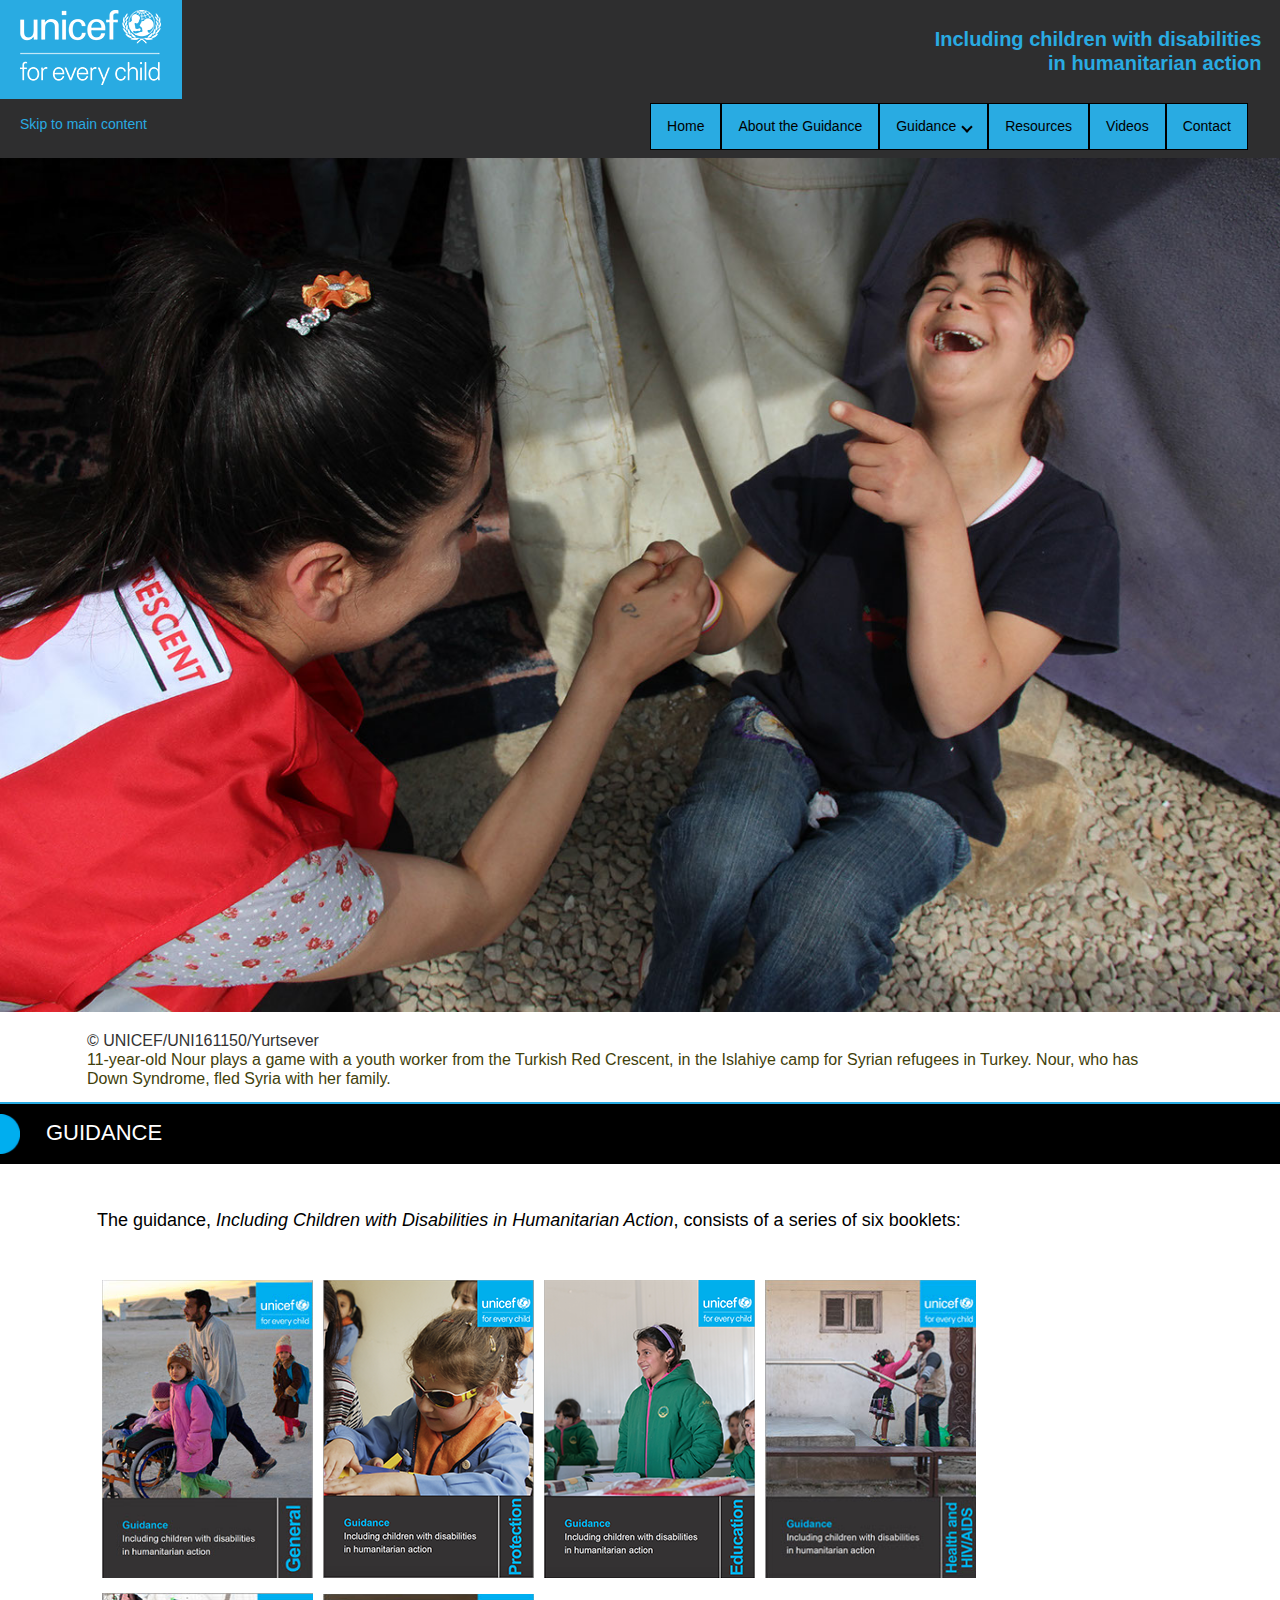
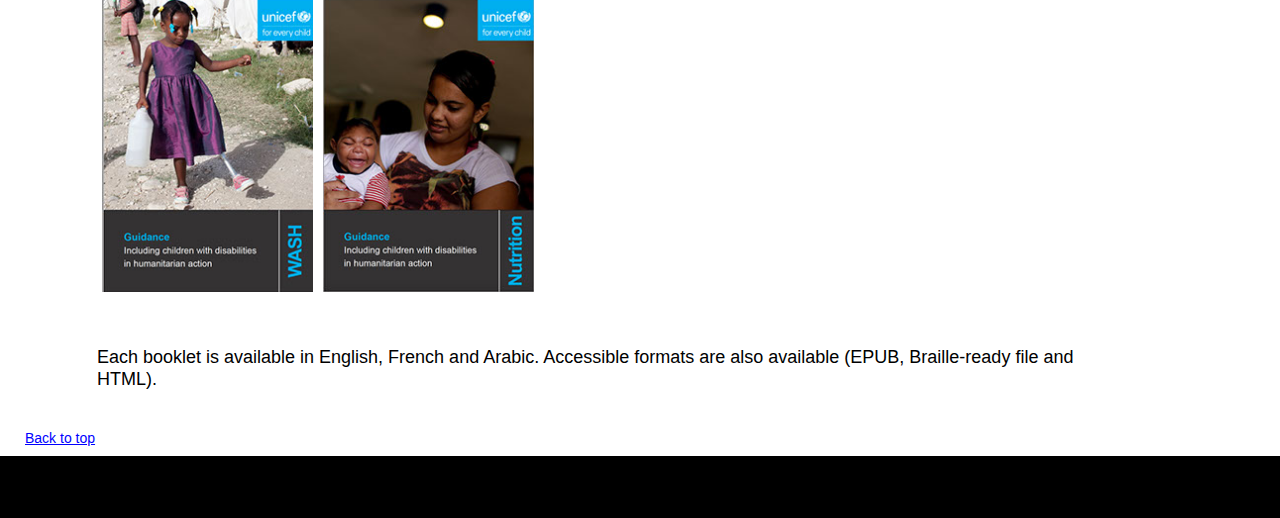
<file: guidance.html>
<!DOCTYPE html>
<html class="nojs html css_verticalspacer" lang="en-US">
 <head>
  <meta http-equiv="X-UA-Compatible" content="IE=edge"/>
  <meta http-equiv="Content-type" content="text/html;charset=UTF-8"/>
  <meta name="keywords" content="UNICEF, United Nation's Children's Fund, Humanitarian action, Emergencies, disasters, children with disabilities, Disabled children, Disabilities, Children's rights, Child rights, Rights of Child, Equity, inclusion, inclusive, disability inclusive, Emergency preparedness and response, recovery, reconstruction, Crisis, Armed conflict, refugees, adolescents, , practical tips, checklist, accessible, accessibility"/>
  <meta name="generator" content="2018.0.0.379"/>
  <meta name="viewport" content="width=device-width, initial-scale=1.0"/>
  
  <script type="text/javascript">
   // Update the 'nojs'/'js' class on the html node
document.documentElement.className = document.documentElement.className.replace(/\bnojs\b/g, 'js');

// Check that all required assets are uploaded and up-to-date
if(typeof Muse == "undefined") window.Muse = {}; window.Muse.assets = {"required":["museutils.js", "museconfig.js", "jquery.watch.js", "jquery.musemenu.js", "webpro.js", "musewpdisclosure.js", "jquery.museresponsive.js", "require.js", "guidance.css"], "outOfDate":[]};
</script>
  
  <title>Guidance: Including children with disabilities in humanitarian action</title>
  <!-- CSS -->
  <link rel="stylesheet" type="text/css" href="css/site_global.css?crc=412328230"/>
  <link rel="stylesheet" type="text/css" href="css/master_guidance.css?crc=153752745"/>
  <link rel="stylesheet" type="text/css" href="css/guidance.css?crc=120705422" id="pagesheet"/>
  <!-- IE-only CSS -->
  <!--[if lt IE 9]>
  <link rel="stylesheet" type="text/css" href="css/nomq_preview_master_guidance.css?crc=3967951042"/>
  <link rel="stylesheet" type="text/css" href="css/nomq_guidance.css?crc=64900824" id="nomq_pagesheet"/>
  <![endif]-->
  <!-- JS includes -->
  <!--[if lt IE 9]>
  <script src="scripts/html5shiv.js?crc=4241844378" type="text/javascript"></script>
  <![endif]-->
   </head>
 <body>

  <div class="breakpoint active" id="bp_infinity" data-min-width="1235"><!-- responsive breakpoint node -->
   <div class="clearfix borderbox" id="page"><!-- group -->
    <div class="clearfix grpelem" id="ppu163344-3"><!-- column -->
     <div class="clearfix colelem" id="pu163344-3"><!-- group -->
      <div class="clearfix grpelem shared_content" id="u163344-3" data-muse-temp-textContainer-sizePolicy="true" data-muse-temp-textContainer-pinning="true" data-content-guid="u163344-3_content"><!-- content -->
       <p>&nbsp;</p>
      </div>
      <div class="clearfix grpelem" id="u163439"><!-- group -->
       <div class="clip_frame grpelem shared_content" id="u163342" data-sizePolicy="fixed" data-pintopage="page_fixedLeft" data-content-guid="u163342_content"><!-- image -->
        <img class="block temp_no_img_src" id="u163342_img" data-orig-src="images/unicef_foreverychild_white_vertical_rgb_eng.png?crc=444105328" alt="UNICEF logo" width="141" height="75" src="images/blank.gif?crc=4208392903"/>
       </div>
      </div>
      <div class="clearfix grpelem shared_content" id="u163434-6" data-muse-temp-textContainer-sizePolicy="true" data-muse-temp-textContainer-pinning="true" data-content-guid="u163434-6_content"><!-- content -->
       <p>Including children with disabilities</p>
       <p>in humanitarian action</p>
      </div>
      <a class="anchor_item grpelem shared_content" id="top" data-sizePolicy="fixed" data-pintopage="page_fluidx" data-content-guid="top_content"></a>
     </div>
     <div class="clearfix colelem shared_content" id="pu163438-3" data-content-guid="pu163438-3_content"><!-- group -->
      <div class="Skip-to-content-style clearfix grpelem shared_content" id="u163438-3" data-muse-temp-textContainer-sizePolicy="true" data-muse-temp-textContainer-pinning="true" data-content-guid="u163438-3_content"><!-- content -->
       <p id="u163438">&nbsp;</p>
      </div>
      <div class="Skip-to-content-style clearfix grpelem shared_content" id="u163341-5" data-sizePolicy="fixed" data-pintopage="page_fixedLeft" data-content-guid="u163341-5_content"><!-- content -->
       <p><a class="nonblock" href="guidance.html#main">Skip to main content</a></p>
      </div>
      <div class="grpelem" id="u189131"><!-- custom html -->
       
<script src="https://ajax.googleapis.com/ajax/libs/jquery/1.11.2/jquery.min.js"></script>
<style>
ul {
    list-style-type: none;
    padding: 0;
    overflow: hidden;
    //background-color: #333;
}

.dropbtn {
    display: inline-block;
    color: black;
    text-align: center;
    padding: 14px 16px;
    text-decoration: none;
	background-color:#29ABE2;
}

.accordion li a {
    display: inline-block;
    color: black;
    text-align: center;
    padding: 14px 16px;
    text-decoration: none;
	background-color:#29ABE2;
}

li a:hover, .dropdown:hover .dropbtn {
    //background-color: #666;
	text-decoration:underline;
}

li.dropdown {
    display: inline-block;
}

.dropdown-content {
    //display: none;
    position: absolute;
    background-color: #f9f9f9;
    min-width: 160px;
    box-shadow: 0px 8px 16px 0px rgba(0,0,0,0.2);
	margin-top:1px;
    z-index: 1;
}

.dropdown-content ul {
   background-color: #f9f9f9;
   position:absolute;
}

.dropdown-content a {
    color: black;
    padding: 0px 14 0 14px;
    text-decoration: none;
    display: block;
    text-align: left;
	background-color: #f9f9f9;
}

//.dropdown-content a:hover {background-color: #f1f1f1}

.dropdown:hover .dropdown-content {
    display: block;
}

.accordion ul.accordionSubMenu {
    display:none;
	 width:110px;
	 z-index: 1;
}

.accordion ul.accordionSubMenu li {
    border:2px solid #f9f9f9;
}


.accordion ul .here ul {
    display:block;
}

.accordion li {
    list-style:none;
    margin:0;
    padding:0;
	border:1px solid #000;
	float: left;
}

.accordion li .category {
    background:#29ABE2;
    //border:1px solid #fff;
    //color:#000;
    display:block;
    padding:3px 6px;
}

.accordion .dropdown-content a{
	background-color: #f9f9f9;
	text-align:left;
}

.accordion li .category:focus{
	background-color: #ffffff;
}

.accordion li a:focus{
	background-color: #ffffff;
}

.expanded {
    display: block;
}

i {
    border: solid black;
    border-width: 0 2px 2px 0;
    display: inline-block;
    padding: 3px;
	margin-left: 7px;
}

.down {
    transform: rotate(45deg);
    -webkit-transform: rotate(45deg);
}
</style>

<div>
<nav role="navigation">
<div>
<div class="accordion" role="navigation">
<ul id="mainnav">
  <li class="level1 parent"><a href="index.html">Home</a></li>
  <li class="level1 parent"><a href="about-the-guidance.html">About the Guidance</a></li>
  <li class="level1 parent">
    <span role="link" aria-haspopup="true" id="facultyHeader" class="category" tabindex="0" style="color:black; padding: 14px 16px; display: inline-block;">Guidance<i class="arrow down"></i></span>
    <div class="dropdown-content">
    <ul class="accordionSubMenu" aria-labelledby="facultyHeader">
      <li class="first level2"><a href="general-guidance.html">General Guidance</a></li>
      <li class="level2"><a href="education.html">Education</a></li>
      <li class="level2"><a href="health-and-hivaids.html">Health and HIV/AIDS</a></li>
      <li class="level2"><a href="nutrition.html">Nutrition</a></li>
      <li class="level2"><a href="protection.html">Protection</a></li>
      <li class="last level2"><a href="wash.html">WASH</a></li>
      </ul>
      </div>
  </li>
  <li class="level1 parent"><a href="resources.html">Resources</a></li>
  <li class="level1 parent"><a href="videos.html">Videos</a></li>
  <li class="level1 parent"><a href="contact.html">Contact</a></li>
</ul>
</div>
</div>
</nav>
</div>
<script type="text/javascript">
var iOS = (navigator.userAgent.match(/(iPad|iPhone|iPod)/g) ? true : false );
var titleAttr = (iOS) ? 'title' : 'data-title';
var initNavMenu = function() {
    //add keyboard/mouse handler to top level items; add kbd handler to children

    $('#mainnav > li').keydown(menuTopKeyPress);
    $('#mainnav ul li').keydown(menuChildKeyPress);
    $('#mainnav > li > span').click(menuTopClick);
    //add ARIA tags
    //
    //aria-haspopup="true"
    //aria-controls="id_of_subnav"
    //aria-expanded="false" (changes to true when sub-nav is visible)

    $('#mainnav > li').has('ul').children("span").attr("aria-expanded", "false")
                                              .attr(titleAttr, 'click to display');//Jason: This line tells the screen reader what the menu state is. 


    //ARIA tags for the submenu
    //
    //role="group"
    //aria-expanded="false" (changes to true when sub-nav is visible)
    //aria-labelledby="id_of_top_level_link"

    $('#mainnav > li ul').attr("aria-expanded", "false")
                         .attr("role", "group");
};

var menuTopClick = function(event) {
    var subMenu = $(event.currentTarget).parent().find("ul");
    if (!subMenu.hasClass("expanded")) {
        expandMenu(subMenu);
    } else {
        collapseMenu(subMenu);
    }
    event.preventDefault();
};

var menuTopKeyPress = function(event) {
    var subMenu = $(event.currentTarget).find("ul");
    if (event.which === 13 || event.which === 32) { //enter key
        if (!subMenu.hasClass("expanded")) {
            expandMenu(subMenu);
        } else {
            collapseMenu(subMenu);
        }
    } else if (event.which === 37) { //left arrow key
        //if there's a previous one, go to that; otherwise nothing
        var prevItem = $(event.currentTarget).prev("li").children("span");
        if (prevItem.length > 0) {
            prevItem.focus();
        };
    } else if (event.which === 39 || event.which === 40) { //right arrow key
        //if there's a next one, go to that; otherwise nothing
        var nextItem = $(event.currentTarget).next("li").children("span");
        if (nextItem.length > 0) {
            nextItem.focus();
        };
    } else if (event.which === 38) { //up arrow
        var prevItem = $(event.currentTarget).prev("li");
        if (prevItem.length > 0) {
            if (prevItem.children("ul").hasClass("expanded")) {
                prevItem.find("ul li").last().children("a").focus();
            } else {
                prevItem.children("span").focus();
            }
        }
        event.preventDefault();
    } else if (event.which === 27) { // esc
        //close the menu
        if (subMenu.hasClass("expanded")) {
            collapseMenu(subMenu);
        }
        event.preventDefault();
    }
};


var menuChildKeyPress = function(event) {
    if (event.which === 13 || event.which === 32) { //enter key or space key
        event.stopPropagation();
    } else if (event.which === 40) { //down arrow
        //go to the next item if there is one; otherwise go to next menu if there is one
        var nextItem = $(event.currentTarget).next("li");
        if (nextItem.length > 0) {
            nextItem.children("a").focus();
        } else {
            var nextMenu = $(event.currentTarget).parent().parent().next("li");
            if (nextMenu.length > 0) {
                nextMenu.children("span").focus();
            }
        }
        event.stopPropagation();
        event.preventDefault();
    } else if (event.which === 38) { //up arrow
        //go to prev item if there is one; otherwise, go up to the parent menu
        var prevItem = $(event.currentTarget).prev("li");
        if (prevItem.length > 0) {
            prevItem.children("a").focus();
        } else {
            $(event.currentTarget).parent().closest("li").children("span").focus();
        }
        event.stopPropagation();
        event.preventDefault();
    }
};


var expandMenu = function(menu) {
    menu.toggleClass("expanded", true);
    menu.attr("aria-expanded", "true");
    menu.parent().closest("li").addClass("here");
    menu.parent().closest("li").children("span").attr(titleAttr, "select to hide").attr("aria-expanded", "true").focus();
    //menu.parent().closest("li").children("ul").show();
	menu.parent().children("ul").show();//Jason:The line above doesn't seem to to control show/hide. I added this line so it will always show.
};

var collapseMenu = function(menu) {
    //Close the menu, and if focus was inside it, put focus on the menu itself
    var focusedChild = menu.find(":focus");
    if (focusedChild.length > 0) {
        menu.parent().children("span").focus(); //Jason: You need to understand this line.
    }
    menu.parent().removeClass("here");
    //menu.parent().children("span").attr("aria-expanded", "false").attr(titleAttr, "select to display");//Jason: This line seems to be from previous coding environment. Below is an alternate version. 
	menu.parent().closest("li").children("span").attr(titleAttr, "select to display").attr("aria-expanded", "false");//Jason: It looks like the targeting was incorrect so the menu wasn't receiving the aria-expanded false attribute. This line fixes that. 
    menu.toggleClass("expanded", false).attr("aria-expanded", "false");
    menu.parent().children("ul").hide();
};

$(document).ready(initNavMenu);
    </script>



      </div>
     </div>
     <div class="clip_frame colelem" id="u7909"><!-- image -->
      <img class="block temp_no_img_src" id="u7909_img" data-orig-src="images/uni161150.jpg?crc=4292738234" alt="A girl with Down syndrome laughs with a youth worker outside a tent." data-heightwidthratio="0.6664228237015362" data-image-width="1367" data-image-height="911" src="images/blank.gif?crc=4208392903"/>
     </div>
     <div class="clearfix colelem" id="u1161"><!-- column -->
      <div class="position_content" id="u1161_position_content">
       <div class="clearfix colelem shared_content" id="u5059-7" data-muse-temp-textContainer-sizePolicy="true" data-muse-temp-textContainer-pinning="true" data-content-guid="u5059-7_content"><!-- content -->
        <p id="u5059">&nbsp;</p>
        <p class="Photo-Attribute-Style">© UNICEF/UNI161150/Yurtsever</p>
        <p id="u5059-5">11-year-old Nour plays a game with a youth worker from the Turkish Red Crescent, in the Islahiye camp for Syrian refugees in Turkey. Nour, who has Down Syndrome, fled Syria with her family.</p>
       </div>
       <div class="clearfix colelem" id="pu1418"><!-- group -->
        <div class="clearfix grpelem shared_content" id="u1418" data-content-guid="u1418_content"><!-- group -->
         <div class="clip_frame grpelem shared_content" id="u1419" data-sizePolicy="fixed" data-pintopage="page_fluidx" data-content-guid="u1419_content"><!-- image -->
          <img class="block temp_no_img_src" id="u1419_img" data-orig-src="images/half_circle_cyan.png?crc=246893970" alt="" width="20" height="40" src="images/blank.gif?crc=4208392903"/>
         </div>
         <div class="clearfix grpelem shared_content" id="u1421-4" data-muse-temp-textContainer-sizePolicy="true" data-muse-temp-textContainer-pinning="true" data-content-guid="u1421-4_content"><!-- content -->
          <h1>GUIDANCE</h1>
         </div>
        </div>
        <div class="grpelem shared_content" id="u1599" data-content-guid="u1599_content"><!-- simple frame --></div>
        <a class="anchor_item grpelem shared_content" id="main" data-sizePolicy="fixed" data-pintopage="page_fluidx" data-content-guid="main_content"></a>
       </div>
       <div class="clearfix colelem shared_content" id="u1162-20" data-muse-temp-textContainer-sizePolicy="true" data-muse-temp-textContainer-pinning="true" data-content-guid="u1162-20_content"><!-- content -->
        <p id="u1162" class="shared_content" data-content-guid="u1162_content">&nbsp;</p>
        <p id="u1162-2" class="shared_content" data-content-guid="u1162-2_content">&nbsp;</p>
        <p id="u1162-6" class="shared_content" data-content-guid="u1162-6_content">The guidance, <span id="u1162-4">Including Children with Disabilities in Humanitarian Action</span>, consists of a series of six booklets:</p>
        <p id="u1162-7" class="shared_content" data-content-guid="u1162-7_content">&nbsp;</p>
        <p id="u1162-8" class="shared_content" data-content-guid="u1162-8_content">&nbsp;</p>
        <p id="u1162-11"><span id="u1162-9" class="shared_content" data-content-guid="u1162-9_content">​</span><span class="actAsInlineDiv normal_text" id="u28407"><!-- content --><span class="actAsDiv clip_frame excludeFromNormalFlow" id="u28325" data-sizePolicy="fixed" data-pintopage="page_fixedLeft"><!-- image --><img class="temp_no_img_src" id="u28325_img" data-orig-src="images/screen%20shot%202017-06-02%20at%2021101%20pm.jpg?crc=483657512" alt="" width="211" height="298" src="images/blank.gif?crc=4208392903"/></span></span><span class="actAsInlineDiv normal_text" id="u28428"><!-- content --><span class="actAsDiv clip_frame clearfix excludeFromNormalFlow" id="u28327" data-sizePolicy="fixed" data-pintopage="page_fixedLeft"><!-- image --><img class="position_content temp_no_img_src" id="u28327_img" data-orig-src="images/screen%20shot%202017-06-05%20at%2050024%20pm.jpg?crc=3898682828" alt="" width="211" height="299" src="images/blank.gif?crc=4208392903"/></span></span><span class="actAsInlineDiv normal_text" id="u28449"><!-- content --><span class="actAsDiv clip_frame clearfix excludeFromNormalFlow" id="u28329" data-sizePolicy="fixed" data-pintopage="page_fixedLeft"><!-- image --><img class="position_content temp_no_img_src" id="u28329_img" data-orig-src="images/screen%20shot%202017-06-05%20at%2045505%20pm.jpg?crc=171326126" alt="" width="211" height="300" src="images/blank.gif?crc=4208392903"/></span></span><span class="actAsInlineDiv normal_text" id="u28470"><!-- content --><span class="actAsDiv clip_frame clearfix excludeFromNormalFlow" id="u28331" data-sizePolicy="fixed" data-pintopage="page_fixedLeft"><!-- image --><img class="position_content temp_no_img_src" id="u28331_img" data-orig-src="images/screen%20shot%202017-06-02%20at%2033613%20pm.jpg?crc=4253116235" alt="" width="211" height="300" src="images/blank.gif?crc=4208392903"/></span></span><span class="actAsInlineDiv normal_text" id="u28491"><!-- content --><span class="actAsDiv clip_frame excludeFromNormalFlow" id="u28333" data-sizePolicy="fixed" data-pintopage="page_fixedLeft"><!-- image --><img class="temp_no_img_src" id="u28333_img" data-orig-src="images/screen%20shot%202017-06-02%20at%20113743%20am.jpg?crc=3898088673" alt="" width="211" height="299" src="images/blank.gif?crc=4208392903"/></span></span><span class="actAsInlineDiv normal_text" id="u28512"><!-- content --><span class="actAsDiv clip_frame clearfix excludeFromNormalFlow" id="u28335" data-sizePolicy="fixed" data-pintopage="page_fixedLeft"><!-- image --><img class="position_content temp_no_img_src" id="u28335_img" data-orig-src="images/screen%20shot%202017-06-05%20at%2045726%20pm.jpg?crc=3773718205" alt="" width="211" height="299" src="images/blank.gif?crc=4208392903"/></span></span><span class="shared_content" data-content-guid="u1162-11_7_content"></span></p>
        <p id="u1162-12" class="shared_content" data-content-guid="u1162-12_content">&nbsp;</p>
        <p id="u1162-13" class="shared_content" data-content-guid="u1162-13_content">&nbsp;</p>
        <p id="u1162-15" class="shared_content" data-content-guid="u1162-15_content">Each booklet is available in English, French and Arabic. Accessible formats are also available (EPUB, Braille-ready file and HTML).</p>
        <p id="u1162-16" class="shared_content" data-content-guid="u1162-16_content">&nbsp;</p>
        <p id="u1162-17" class="shared_content" data-content-guid="u1162-17_content">&nbsp;</p>
        <p id="u1162-18" class="shared_content" data-content-guid="u1162-18_content">&nbsp;</p>
       </div>
      </div>
     </div>
    </div>
    <div class="verticalspacer" data-offset-top="2087" data-content-above-spacer="1884" data-content-below-spacer="62" data-sizePolicy="fixed" data-pintopage="page_fixedLeft"></div>
    <div class="clearfix grpelem shared_content" id="pu173101-5" data-content-guid="pu173101-5_content"><!-- column -->
     <div class="clearfix colelem" id="u173101-5" data-sizePolicy="fixed" data-pintopage="page_fixedLeft"><!-- content -->
      <p id="u173101-3"><a class="nonblock anim_swing shared_content" href="guidance.html#top" data-content-guid="u173101-3_0_content"><span id="u173101">Back to top</span></a></p>
     </div>
     <div class="clearfix colelem shared_content" id="u163436-4" data-muse-temp-textContainer-sizePolicy="true" data-muse-temp-textContainer-pinning="true" data-content-guid="u163436-4_content"><!-- content -->
      <p>&nbsp;</p>
      <p>&nbsp;</p>
     </div>
    </div>
   </div>
  </div>
  <div class="breakpoint" id="bp_1234" data-min-width="1189" data-max-width="1234"><!-- responsive breakpoint node -->
   <div class="clearfix borderbox temp_no_id" data-orig-id="page"><!-- group -->
    <div class="clearfix grpelem temp_no_id" data-orig-id="ppu163344-3"><!-- column -->
     <div class="clearfix colelem temp_no_id" data-orig-id="pu163344-3"><!-- group -->
      <span class="clearfix grpelem placeholder" data-placeholder-for="u163344-3_content"><!-- placeholder node --></span>
      <div class="clearfix grpelem temp_no_id" data-orig-id="u163439"><!-- group -->
       <span class="clip_frame grpelem placeholder" data-placeholder-for="u163342_content"><!-- placeholder node --></span>
       <span class="anchor_item grpelem placeholder" data-placeholder-for="top_content"><!-- placeholder node --></span>
      </div>
      <span class="clearfix grpelem placeholder" data-placeholder-for="u163434-6_content"><!-- placeholder node --></span>
     </div>
     <span class="clearfix colelem placeholder" data-placeholder-for="pu163438-3_content"><!-- placeholder node --></span>
     <div class="clip_frame colelem temp_no_id" data-orig-id="u7909"><!-- image -->
      <img class="block temp_no_id temp_no_img_src" data-orig-src="images/uni161150.jpg?crc=4292738234" alt="A girl with Down syndrome laughs with a youth worker outside a tent." data-heightwidthratio="0.6663967611336032" data-image-width="1235" data-image-height="823" data-orig-id="u7909_img" src="images/blank.gif?crc=4208392903"/>
     </div>
     <div class="clearfix colelem temp_no_id" data-orig-id="u1161"><!-- column -->
      <div class="position_content temp_no_id" data-orig-id="u1161_position_content">
       <span class="clearfix colelem placeholder" data-placeholder-for="u5059-7_content"><!-- placeholder node --></span>
       <div class="clearfix colelem temp_no_id" data-orig-id="pu1418"><!-- group -->
        <span class="clearfix grpelem placeholder" data-placeholder-for="u1418_content"><!-- placeholder node --></span>
        <span class="grpelem placeholder" data-placeholder-for="u1599_content"><!-- placeholder node --></span>
       </div>
       <div class="clearfix colelem" id="pu1162-20"><!-- group -->
        <span class="clearfix grpelem placeholder" data-placeholder-for="u1162-20_content"><!-- placeholder node --></span>
        <span class="anchor_item grpelem placeholder" data-placeholder-for="main_content"><!-- placeholder node --></span>
       </div>
      </div>
     </div>
    </div>
    <div class="verticalspacer" data-offset-top="2021" data-content-above-spacer="1818" data-content-below-spacer="61" data-sizePolicy="fixed" data-pintopage="page_fixedLeft"></div>
    <span class="clearfix grpelem placeholder" data-placeholder-for="pu173101-5_content"><!-- placeholder node --></span>
   </div>
  </div>
  <div class="breakpoint" id="bp_1188" data-min-width="1018" data-max-width="1188"><!-- responsive breakpoint node -->
   <div class="clearfix borderbox temp_no_id" data-orig-id="page"><!-- group -->
    <div class="clearfix grpelem temp_no_id" data-orig-id="ppu163344-3"><!-- column -->
     <div class="clearfix colelem temp_no_id" data-orig-id="pu163344-3"><!-- group -->
      <span class="clearfix grpelem placeholder" data-placeholder-for="u163344-3_content"><!-- placeholder node --></span>
      <div class="clearfix grpelem temp_no_id" data-orig-id="u163439"><!-- group -->
       <span class="clip_frame grpelem placeholder" data-placeholder-for="u163342_content"><!-- placeholder node --></span>
       <span class="anchor_item grpelem placeholder" data-placeholder-for="top_content"><!-- placeholder node --></span>
      </div>
      <span class="clearfix grpelem placeholder" data-placeholder-for="u163434-6_content"><!-- placeholder node --></span>
     </div>
     <span class="clearfix colelem placeholder" data-placeholder-for="pu163438-3_content"><!-- placeholder node --></span>
     <div class="clip_frame colelem temp_no_id" data-orig-id="u7909"><!-- image -->
      <img class="block temp_no_id temp_no_img_src" data-orig-src="images/uni161150.jpg?crc=4292738234" alt="A girl with Down syndrome laughs with a youth worker outside a tent." data-heightwidthratio="0.6661059714045416" data-image-width="1189" data-image-height="792" data-orig-id="u7909_img" src="images/blank.gif?crc=4208392903"/>
     </div>
     <div class="clearfix colelem temp_no_id" data-orig-id="u1161"><!-- column -->
      <div class="position_content temp_no_id" data-orig-id="u1161_position_content">
       <span class="clearfix colelem placeholder" data-placeholder-for="u5059-7_content"><!-- placeholder node --></span>
       <div class="clearfix colelem temp_no_id" data-orig-id="pu1418"><!-- group -->
        <div class="clearfix grpelem temp_no_id" data-orig-id="u1418"><!-- group -->
         <span class="clip_frame grpelem placeholder" data-placeholder-for="u1419_content"><!-- placeholder node --></span>
         <span class="anchor_item grpelem placeholder" data-placeholder-for="main_content"><!-- placeholder node --></span>
         <span class="clearfix grpelem placeholder" data-placeholder-for="u1421-4_content"><!-- placeholder node --></span>
        </div>
        <span class="grpelem placeholder" data-placeholder-for="u1599_content"><!-- placeholder node --></span>
       </div>
       <span class="clearfix colelem placeholder" data-placeholder-for="u1162-20_content"><!-- placeholder node --></span>
      </div>
     </div>
    </div>
    <div class="verticalspacer" data-offset-top="2073" data-content-above-spacer="2073" data-content-below-spacer="61" data-sizePolicy="fixed" data-pintopage="page_fixedLeft"></div>
    <span class="clearfix grpelem placeholder" data-placeholder-for="pu173101-5_content"><!-- placeholder node --></span>
   </div>
  </div>
  <div class="breakpoint" id="bp_1017" data-min-width="972" data-max-width="1017"><!-- responsive breakpoint node -->
   <div class="clearfix borderbox temp_no_id" data-orig-id="page"><!-- group -->
    <div class="clearfix grpelem temp_no_id" data-orig-id="ppu163344-3"><!-- column -->
     <div class="clearfix colelem temp_no_id" data-orig-id="pu163344-3"><!-- group -->
      <span class="clearfix grpelem placeholder" data-placeholder-for="u163344-3_content"><!-- placeholder node --></span>
      <div class="clearfix grpelem temp_no_id" data-orig-id="u163439"><!-- group -->
       <span class="clip_frame grpelem placeholder" data-placeholder-for="u163342_content"><!-- placeholder node --></span>
       <span class="anchor_item grpelem placeholder" data-placeholder-for="top_content"><!-- placeholder node --></span>
      </div>
      <span class="clearfix grpelem placeholder" data-placeholder-for="u163434-6_content"><!-- placeholder node --></span>
     </div>
     <span class="clearfix colelem placeholder" data-placeholder-for="pu163438-3_content"><!-- placeholder node --></span>
     <div class="clip_frame colelem temp_no_id" data-orig-id="u7909"><!-- image -->
      <img class="block temp_no_id temp_no_img_src" data-orig-src="images/uni1611501018x679.jpg?crc=112455431" alt="A girl with Down syndrome laughs with a youth worker outside a tent." data-heightwidthratio="0.6660117878192534" data-image-width="1018" data-image-height="678" data-orig-id="u7909_img" src="images/blank.gif?crc=4208392903"/>
     </div>
     <div class="clearfix colelem temp_no_id" data-orig-id="u1161"><!-- column -->
      <div class="position_content temp_no_id" data-orig-id="u1161_position_content">
       <span class="clearfix colelem placeholder" data-placeholder-for="u5059-7_content"><!-- placeholder node --></span>
       <div class="clearfix colelem temp_no_id" data-orig-id="pu1418"><!-- group -->
        <div class="clearfix grpelem temp_no_id" data-orig-id="u1418"><!-- group -->
         <div class="clearfix grpelem" id="pu1419"><!-- group -->
          <span class="clip_frame grpelem placeholder" data-placeholder-for="u1419_content"><!-- placeholder node --></span>
          <span class="anchor_item grpelem placeholder" data-placeholder-for="main_content"><!-- placeholder node --></span>
         </div>
         <span class="clearfix grpelem placeholder" data-placeholder-for="u1421-4_content"><!-- placeholder node --></span>
        </div>
        <span class="grpelem placeholder" data-placeholder-for="u1599_content"><!-- placeholder node --></span>
       </div>
       <div class="clearfix colelem temp_no_id shared_content" data-muse-temp-textContainer-sizePolicy="true" data-muse-temp-textContainer-pinning="true" data-orig-id="u1162-20" data-content-guid="u1162-20_content1"><!-- content -->
        <span class="placeholder" data-placeholder-for="u1162_content"><!-- placeholder node --></span>
        <span class="placeholder" data-placeholder-for="u1162-2_content"><!-- placeholder node --></span>
        <span class="placeholder" data-placeholder-for="u1162-6_content"><!-- placeholder node --></span>
        <span class="placeholder" data-placeholder-for="u1162-7_content"><!-- placeholder node --></span>
        <span class="placeholder" data-placeholder-for="u1162-8_content"><!-- placeholder node --></span>
        <p class="temp_no_id" data-orig-id="u1162-11"><span class="placeholder" data-placeholder-for="u1162-9_content"><!-- placeholder node --></span><span class="actAsInlineDiv normal_text temp_no_id" data-orig-id="u28407"><!-- content --><span class="actAsDiv clip_frame excludeFromNormalFlow temp_no_id" data-sizePolicy="fixed" data-pintopage="page_fixedLeft" data-orig-id="u28325"><!-- image --><img class="temp_no_id temp_no_img_src" data-orig-src="images/screen%20shot%202017-06-02%20at%2021101%20pm.jpg?crc=483657512" alt="" width="157" height="222" data-orig-id="u28325_img" src="images/blank.gif?crc=4208392903"/></span></span><span class="actAsInlineDiv normal_text temp_no_id" data-orig-id="u28428"><!-- content --><span class="actAsDiv clip_frame excludeFromNormalFlow temp_no_id" data-sizePolicy="fixed" data-pintopage="page_fixedLeft" data-orig-id="u28327"><!-- image --><img class="temp_no_id temp_no_img_src" data-orig-src="images/screen%20shot%202017-06-05%20at%2050024%20pm158x223.jpg?crc=3857831281" alt="" width="157" height="223" data-orig-id="u28327_img" src="images/blank.gif?crc=4208392903"/></span></span><span class="actAsInlineDiv normal_text temp_no_id" data-orig-id="u28449"><!-- content --><span class="actAsDiv clip_frame clearfix excludeFromNormalFlow temp_no_id" data-sizePolicy="fixed" data-pintopage="page_fixedLeft" data-orig-id="u28329"><!-- image --><img class="position_content temp_no_id temp_no_img_src" data-orig-src="images/screen%20shot%202017-06-05%20at%2045505%20pm158x224.jpg?crc=4039603904" alt="" width="157" height="223" data-orig-id="u28329_img" src="images/blank.gif?crc=4208392903"/></span></span><span class="actAsInlineDiv normal_text temp_no_id" data-orig-id="u28470"><!-- content --><span class="actAsDiv clip_frame clearfix excludeFromNormalFlow temp_no_id" data-sizePolicy="fixed" data-pintopage="page_fixedLeft" data-orig-id="u28331"><!-- image --><img class="position_content temp_no_id temp_no_img_src" data-orig-src="images/screen%20shot%202017-06-02%20at%2033613%20pm.jpg?crc=4253116235" alt="" width="157" height="223" data-orig-id="u28331_img" src="images/blank.gif?crc=4208392903"/></span></span><span class="actAsInlineDiv normal_text temp_no_id" data-orig-id="u28491"><!-- content --><span class="actAsDiv clip_frame excludeFromNormalFlow temp_no_id" data-sizePolicy="fixed" data-pintopage="page_fixedLeft" data-orig-id="u28333"><!-- image --><img class="temp_no_id temp_no_img_src" data-orig-src="images/screen%20shot%202017-06-02%20at%20113743%20am.jpg?crc=3898088673" alt="" width="157" height="222" data-orig-id="u28333_img" src="images/blank.gif?crc=4208392903"/></span></span><span class="actAsInlineDiv normal_text temp_no_id" data-orig-id="u28512"><!-- content --><span class="actAsDiv clip_frame excludeFromNormalFlow temp_no_id" data-sizePolicy="fixed" data-pintopage="page_fixedLeft" data-orig-id="u28335"><!-- image --><img class="temp_no_id temp_no_img_src" data-orig-src="images/screen%20shot%202017-06-05%20at%2045726%20pm.jpg?crc=3773718205" alt="" width="157" height="223" data-orig-id="u28335_img" src="images/blank.gif?crc=4208392903"/></span></span><span class="placeholder" data-placeholder-for="u1162-11_7_content"><!-- placeholder node --></span></p>
        <span class="placeholder" data-placeholder-for="u1162-12_content"><!-- placeholder node --></span>
        <span class="placeholder" data-placeholder-for="u1162-13_content"><!-- placeholder node --></span>
        <span class="placeholder" data-placeholder-for="u1162-15_content"><!-- placeholder node --></span>
        <span class="placeholder" data-placeholder-for="u1162-16_content"><!-- placeholder node --></span>
        <span class="placeholder" data-placeholder-for="u1162-17_content"><!-- placeholder node --></span>
        <span class="placeholder" data-placeholder-for="u1162-18_content"><!-- placeholder node --></span>
       </div>
      </div>
     </div>
    </div>
    <div class="verticalspacer" data-offset-top="1745" data-content-above-spacer="1631" data-content-below-spacer="61" data-sizePolicy="fixed" data-pintopage="page_fixedLeft"></div>
    <span class="clearfix grpelem placeholder" data-placeholder-for="pu173101-5_content"><!-- placeholder node --></span>
   </div>
  </div>
  <div class="breakpoint" id="bp_971" data-min-width="847" data-max-width="971"><!-- responsive breakpoint node -->
   <div class="clearfix borderbox temp_no_id" data-orig-id="page"><!-- group -->
    <div class="clearfix grpelem temp_no_id" data-orig-id="ppu163344-3"><!-- column -->
     <div class="clearfix colelem temp_no_id" data-orig-id="pu163344-3"><!-- group -->
      <span class="clearfix grpelem placeholder" data-placeholder-for="u163344-3_content"><!-- placeholder node --></span>
      <div class="clearfix grpelem temp_no_id" data-orig-id="u163439"><!-- group -->
       <span class="clip_frame grpelem placeholder" data-placeholder-for="u163342_content"><!-- placeholder node --></span>
       <span class="anchor_item grpelem placeholder" data-placeholder-for="top_content"><!-- placeholder node --></span>
      </div>
      <span class="clearfix grpelem placeholder" data-placeholder-for="u163434-6_content"><!-- placeholder node --></span>
     </div>
     <div class="clearfix colelem temp_no_id" data-orig-id="pu163438-3"><!-- group -->
      <span class="clearfix grpelem placeholder" data-placeholder-for="u163438-3_content"><!-- placeholder node --></span>
      <span class="Skip-to-content-style clearfix grpelem placeholder" data-placeholder-for="u163341-5_content"><!-- placeholder node --></span>
     </div>
     <div class="clearfix colelem" id="pu7909"><!-- group -->
      <div class="clip_frame grpelem temp_no_id" data-orig-id="u7909"><!-- image -->
       <img class="block temp_no_id temp_no_img_src" data-orig-src="images/uni161150972x648.jpg?crc=3903593211" alt="A girl with Down syndrome laughs with a youth worker outside a tent." data-heightwidthratio="0.6666666666666666" data-image-width="972" data-image-height="648" data-orig-id="u7909_img" src="images/blank.gif?crc=4208392903"/>
      </div>
      <div class="accordion_wrapper grpelem" id="accordionu163345wrapper"><!-- vertical box -->
       <ul class="AccordionWidget clearfix" id="accordionu163345" data-sizePolicy="fluidWidth" data-pintopage="page_fixedLeft"><!-- column -->
        <li class="AccordionPanel borderbox clearfix colelem" id="u163346"><!-- vertical box --><div class="AccordionPanelTab borderbox transition clearfix colelem" id="u163347-3" data-muse-temp-textContainer-sizePolicy="true" data-muse-temp-textContainer-pinning="true"><!-- content --><p class="shared_content" data-content-guid="u163347-3_0_content">&nbsp;</p></div><div class="AccordionPanelContent disn borderbox clearfix colelem" id="u163348"><!-- group --><nav class="MenuBar clearfix grpelem" id="menuu163349"><!-- vertical box --><div class="MenuItemContainer clearfix colelem" id="u163364"><!-- horizontal box --><a class="nonblock nontext MenuItem MenuItemWithSubMenu borderbox clearfix grpelem" id="u163367" href="index.html"><!-- horizontal box --><div class="MenuItemLabel clearfix grpelem" id="u163368-4" data-muse-temp-textContainer-sizePolicy="true" data-muse-temp-textContainer-pinning="true"><!-- content --><p class="shared_content" data-content-guid="u163368-4_0_content">Home</p></div></a></div><div class="MenuItemContainer clearfix colelem" id="u163427"><!-- horizontal box --><a class="nonblock nontext MenuItem MenuItemWithSubMenu borderbox clearfix grpelem" id="u163428" href="about-the-guidance.html"><!-- horizontal box --><div class="MenuItemLabel clearfix grpelem" id="u163429-4" data-muse-temp-textContainer-sizePolicy="true" data-muse-temp-textContainer-pinning="true"><!-- content --><p class="shared_content" data-content-guid="u163429-4_0_content">About the Guidance</p></div></a></div><div class="MenuItemContainer clearfix colelem" id="u163378"><!-- horizontal box --><a class="nonblock nontext MenuItem MenuItemWithSubMenu MuseMenuActive borderbox clearfix grpelem" id="u163379" href="guidance.html"><!-- horizontal box --><div class="MenuItemLabel clearfix grpelem" id="u163380-4" data-muse-temp-textContainer-sizePolicy="true" data-muse-temp-textContainer-pinning="true"><!-- content --><p class="shared_content" data-content-guid="u163380-4_0_content">Guidance</p></div></a><div class="SubMenu MenuLevel1 clearfix" id="u163383"><!-- vertical box --><ul class="SubMenuView clearfix colelem" id="u163384"><!-- vertical box --><li class="MenuItemContainer clearfix colelem" id="u163399"><!-- horizontal box --><a class="nonblock nontext MenuItem MenuItemWithSubMenu borderbox clearfix grpelem" id="u163402" href="general-guidance.html"><!-- horizontal box --><div class="MenuItemLabel clearfix grpelem" id="u163404-4" data-muse-temp-textContainer-sizePolicy="true" data-muse-temp-textContainer-pinning="true"><!-- content --><div id="u163404-3" class="shared_content" data-content-guid="u163404-3_content"><p>General Guidance</p></div></div></a></li><li class="MenuItemContainer clearfix colelem" id="u163392"><!-- horizontal box --><a class="nonblock nontext MenuItem MenuItemWithSubMenu borderbox clearfix grpelem" id="u163393" href="education.html"><!-- horizontal box --><div class="MenuItemLabel clearfix grpelem" id="u163395-4" data-muse-temp-textContainer-sizePolicy="true" data-muse-temp-textContainer-pinning="true"><!-- content --><div id="u163395-3" class="shared_content" data-content-guid="u163395-3_content"><p>Education</p></div></div></a></li><li class="MenuItemContainer clearfix colelem" id="u163420"><!-- horizontal box --><a class="nonblock nontext MenuItem MenuItemWithSubMenu borderbox clearfix grpelem" id="u163423" href="health-and-hivaids.html"><!-- horizontal box --><div class="MenuItemLabel clearfix grpelem" id="u163425-4" data-muse-temp-textContainer-sizePolicy="true" data-muse-temp-textContainer-pinning="true"><!-- content --><div id="u163425-3" class="shared_content" data-content-guid="u163425-3_content"><p>Health and HIV/AIDS</p></div></div></a></li><li class="MenuItemContainer clearfix colelem" id="u163385"><!-- horizontal box --><a class="nonblock nontext MenuItem MenuItemWithSubMenu borderbox clearfix grpelem" id="u163386" href="nutrition.html"><!-- horizontal box --><div class="MenuItemLabel clearfix grpelem" id="u163389-4" data-muse-temp-textContainer-sizePolicy="true" data-muse-temp-textContainer-pinning="true"><!-- content --><div id="u163389-3" class="shared_content" data-content-guid="u163389-3_content"><p>Nutrition</p></div></div></a></li><li class="MenuItemContainer clearfix colelem" id="u163413"><!-- horizontal box --><a class="nonblock nontext MenuItem MenuItemWithSubMenu borderbox clearfix grpelem" id="u163416" href="protection.html"><!-- horizontal box --><div class="MenuItemLabel clearfix grpelem" id="u163417-4" data-muse-temp-textContainer-sizePolicy="true" data-muse-temp-textContainer-pinning="true"><!-- content --><div id="u163417-3" class="shared_content" data-content-guid="u163417-3_content"><p>Protection</p></div></div></a></li><li class="MenuItemContainer clearfix colelem" id="u163406"><!-- horizontal box --><a class="nonblock nontext MenuItem MenuItemWithSubMenu borderbox clearfix grpelem" id="u163409" href="wash.html"><!-- horizontal box --><div class="MenuItemLabel clearfix grpelem" id="u163410-4" data-muse-temp-textContainer-sizePolicy="true" data-muse-temp-textContainer-pinning="true"><!-- content --><div id="u163410-3" class="shared_content" data-content-guid="u163410-3_content"><p>WASH</p></div></div></a></li></ul></div></div><div class="MenuItemContainer clearfix colelem" id="u163357"><!-- horizontal box --><a class="nonblock nontext MenuItem MenuItemWithSubMenu borderbox clearfix grpelem" id="u163358" href="resources.html"><!-- horizontal box --><div class="MenuItemLabel clearfix grpelem" id="u163360-4" data-muse-temp-textContainer-sizePolicy="true" data-muse-temp-textContainer-pinning="true"><!-- content --><p class="shared_content" data-content-guid="u163360-4_0_content">Resources</p></div></a></div><div class="MenuItemContainer clearfix colelem" id="u163350"><!-- horizontal box --><a class="nonblock nontext MenuItem MenuItemWithSubMenu borderbox clearfix grpelem" id="u163351" href="contact.html"><!-- horizontal box --><div class="MenuItemLabel clearfix grpelem" id="u163353-4" data-muse-temp-textContainer-sizePolicy="true" data-muse-temp-textContainer-pinning="true"><!-- content --><p class="shared_content" data-content-guid="u163353-4_0_content">Contact</p></div></a></div><div class="MenuItemContainer clearfix colelem" id="u163371"><!-- horizontal box --><a class="nonblock nontext MenuItem MenuItemWithSubMenu borderbox clearfix grpelem" id="u163372" href="videos.html"><!-- horizontal box --><div class="MenuItemLabel clearfix grpelem" id="u163373-4" data-muse-temp-textContainer-sizePolicy="true" data-muse-temp-textContainer-pinning="true"><!-- content --><p class="shared_content" data-content-guid="u163373-4_0_content">Videos</p></div></a></div></nav></div></li>
       </ul>
      </div>
     </div>
     <div class="clearfix colelem temp_no_id" data-orig-id="u1161"><!-- column -->
      <div class="position_content temp_no_id" data-orig-id="u1161_position_content">
       <span class="clearfix colelem placeholder" data-placeholder-for="u5059-7_content"><!-- placeholder node --></span>
       <div class="clearfix colelem temp_no_id" data-orig-id="pu1418"><!-- group -->
        <div class="clearfix grpelem temp_no_id" data-orig-id="u1418"><!-- group -->
         <span class="clip_frame grpelem placeholder" data-placeholder-for="u1419_content"><!-- placeholder node --></span>
         <span class="clearfix grpelem placeholder" data-placeholder-for="u1421-4_content"><!-- placeholder node --></span>
         <span class="anchor_item grpelem placeholder" data-placeholder-for="main_content"><!-- placeholder node --></span>
        </div>
        <span class="grpelem placeholder" data-placeholder-for="u1599_content"><!-- placeholder node --></span>
       </div>
       <span class="clearfix colelem placeholder" data-placeholder-for="u1162-20_content1"><!-- placeholder node --></span>
      </div>
     </div>
    </div>
    <div class="verticalspacer" data-offset-top="1715" data-content-above-spacer="1600" data-content-below-spacer="61" data-sizePolicy="fixed" data-pintopage="page_fixedLeft"></div>
    <div class="clearfix grpelem temp_no_id" data-orig-id="pu173101-5"><!-- column -->
     <div class="clearfix colelem temp_no_id" data-sizePolicy="fixed" data-pintopage="page_fixedLeft" data-orig-id="u173101-5"><!-- content -->
      <p class="temp_no_id" data-orig-id="u173101-3"><span class="nonblock placeholder" data-placeholder-for="u173101-3_0_content"><!-- placeholder node --></span></p>
     </div>
     <div class="browser_width colelem" id="u163436-4-bw">
      <span class="clearfix placeholder" data-placeholder-for="u163436-4_content"><!-- placeholder node --></span>
     </div>
    </div>
   </div>
  </div>
  <div class="breakpoint" id="bp_846" data-min-width="766" data-max-width="846"><!-- responsive breakpoint node -->
   <div class="clearfix borderbox temp_no_id" data-orig-id="page"><!-- group -->
    <div class="clearfix grpelem temp_no_id" data-orig-id="ppu163344-3"><!-- column -->
     <div class="clearfix colelem temp_no_id" data-orig-id="pu163344-3"><!-- group -->
      <span class="clearfix grpelem placeholder" data-placeholder-for="u163344-3_content"><!-- placeholder node --></span>
      <div class="clearfix grpelem temp_no_id" data-orig-id="u163439"><!-- group -->
       <span class="clip_frame grpelem placeholder" data-placeholder-for="u163342_content"><!-- placeholder node --></span>
       <span class="anchor_item grpelem placeholder" data-placeholder-for="top_content"><!-- placeholder node --></span>
      </div>
      <span class="clearfix grpelem placeholder" data-placeholder-for="u163434-6_content"><!-- placeholder node --></span>
     </div>
     <div class="clearfix colelem temp_no_id" data-orig-id="pu163438-3"><!-- group -->
      <span class="clearfix grpelem placeholder" data-placeholder-for="u163438-3_content"><!-- placeholder node --></span>
      <span class="Skip-to-content-style clearfix grpelem placeholder" data-placeholder-for="u163341-5_content"><!-- placeholder node --></span>
     </div>
     <div class="clearfix colelem temp_no_id" data-orig-id="pu7909"><!-- group -->
      <div class="clip_frame grpelem temp_no_id" data-orig-id="u7909"><!-- image -->
       <img class="block temp_no_id temp_no_img_src" data-orig-src="images/uni161150847x565.jpg?crc=106658386" alt="A girl with Down syndrome laughs with a youth worker outside a tent." data-heightwidthratio="0.6658795749704841" data-image-width="847" data-image-height="564" data-orig-id="u7909_img" src="images/blank.gif?crc=4208392903"/>
      </div>
      <div class="accordion_wrapper grpelem temp_no_id" data-orig-id="accordionu163345wrapper"><!-- vertical box -->
       <ul class="AccordionWidget clearfix temp_no_id" data-sizePolicy="fluidWidth" data-pintopage="page_fixedLeft" data-orig-id="accordionu163345"><!-- column -->
        <li class="AccordionPanel borderbox clearfix colelem temp_no_id" data-orig-id="u163346"><!-- vertical box --><div class="AccordionPanelTab borderbox transition clearfix colelem temp_no_id" data-muse-temp-textContainer-sizePolicy="true" data-muse-temp-textContainer-pinning="true" data-orig-id="u163347-3"><!-- content --><span class="placeholder" data-placeholder-for="u163347-3_0_content"><!-- placeholder node --></span></div><div class="AccordionPanelContent disn borderbox clearfix colelem temp_no_id" data-orig-id="u163348"><!-- group --><nav class="MenuBar clearfix grpelem temp_no_id" data-orig-id="menuu163349"><!-- vertical box --><div class="MenuItemContainer clearfix colelem temp_no_id" data-orig-id="u163364"><!-- horizontal box --><a class="nonblock nontext MenuItem MenuItemWithSubMenu borderbox clearfix grpelem temp_no_id" href="index.html" data-orig-id="u163367"><!-- horizontal box --><div class="MenuItemLabel clearfix grpelem temp_no_id" data-muse-temp-textContainer-sizePolicy="true" data-muse-temp-textContainer-pinning="true" data-orig-id="u163368-4"><!-- content --><span class="placeholder" data-placeholder-for="u163368-4_0_content"><!-- placeholder node --></span></div></a></div><div class="MenuItemContainer clearfix colelem temp_no_id" data-orig-id="u163427"><!-- horizontal box --><a class="nonblock nontext MenuItem MenuItemWithSubMenu borderbox clearfix grpelem temp_no_id" href="about-the-guidance.html" data-orig-id="u163428"><!-- horizontal box --><div class="MenuItemLabel clearfix grpelem temp_no_id" data-muse-temp-textContainer-sizePolicy="true" data-muse-temp-textContainer-pinning="true" data-orig-id="u163429-4"><!-- content --><span class="placeholder" data-placeholder-for="u163429-4_0_content"><!-- placeholder node --></span></div></a></div><div class="MenuItemContainer clearfix colelem temp_no_id" data-orig-id="u163378"><!-- horizontal box --><a class="nonblock nontext MenuItem MenuItemWithSubMenu MuseMenuActive borderbox clearfix grpelem temp_no_id" href="guidance.html" data-orig-id="u163379"><!-- horizontal box --><div class="MenuItemLabel clearfix grpelem temp_no_id" data-muse-temp-textContainer-sizePolicy="true" data-muse-temp-textContainer-pinning="true" data-orig-id="u163380-4"><!-- content --><span class="placeholder" data-placeholder-for="u163380-4_0_content"><!-- placeholder node --></span></div></a><div class="SubMenu MenuLevel1 clearfix temp_no_id" data-orig-id="u163383"><!-- vertical box --><ul class="SubMenuView clearfix colelem temp_no_id" data-orig-id="u163384"><!-- vertical box --><li class="MenuItemContainer clearfix colelem temp_no_id" data-orig-id="u163399"><!-- horizontal box --><a class="nonblock nontext MenuItem MenuItemWithSubMenu borderbox clearfix grpelem temp_no_id" href="general-guidance.html" data-orig-id="u163402"><!-- horizontal box --><div class="MenuItemLabel clearfix grpelem temp_no_id" data-muse-temp-textContainer-sizePolicy="true" data-muse-temp-textContainer-pinning="true" data-orig-id="u163404-4"><!-- content --><span class="placeholder" data-placeholder-for="u163404-3_content"><!-- placeholder node --></span></div></a></li><li class="MenuItemContainer clearfix colelem temp_no_id" data-orig-id="u163392"><!-- horizontal box --><a class="nonblock nontext MenuItem MenuItemWithSubMenu borderbox clearfix grpelem temp_no_id" href="education.html" data-orig-id="u163393"><!-- horizontal box --><div class="MenuItemLabel clearfix grpelem temp_no_id" data-muse-temp-textContainer-sizePolicy="true" data-muse-temp-textContainer-pinning="true" data-orig-id="u163395-4"><!-- content --><span class="placeholder" data-placeholder-for="u163395-3_content"><!-- placeholder node --></span></div></a></li><li class="MenuItemContainer clearfix colelem temp_no_id" data-orig-id="u163420"><!-- horizontal box --><a class="nonblock nontext MenuItem MenuItemWithSubMenu borderbox clearfix grpelem temp_no_id" href="health-and-hivaids.html" data-orig-id="u163423"><!-- horizontal box --><div class="MenuItemLabel clearfix grpelem temp_no_id" data-muse-temp-textContainer-sizePolicy="true" data-muse-temp-textContainer-pinning="true" data-orig-id="u163425-4"><!-- content --><span class="placeholder" data-placeholder-for="u163425-3_content"><!-- placeholder node --></span></div></a></li><li class="MenuItemContainer clearfix colelem temp_no_id" data-orig-id="u163385"><!-- horizontal box --><a class="nonblock nontext MenuItem MenuItemWithSubMenu borderbox clearfix grpelem temp_no_id" href="nutrition.html" data-orig-id="u163386"><!-- horizontal box --><div class="MenuItemLabel clearfix grpelem temp_no_id" data-muse-temp-textContainer-sizePolicy="true" data-muse-temp-textContainer-pinning="true" data-orig-id="u163389-4"><!-- content --><span class="placeholder" data-placeholder-for="u163389-3_content"><!-- placeholder node --></span></div></a></li><li class="MenuItemContainer clearfix colelem temp_no_id" data-orig-id="u163413"><!-- horizontal box --><a class="nonblock nontext MenuItem MenuItemWithSubMenu borderbox clearfix grpelem temp_no_id" href="protection.html" data-orig-id="u163416"><!-- horizontal box --><div class="MenuItemLabel clearfix grpelem temp_no_id" data-muse-temp-textContainer-sizePolicy="true" data-muse-temp-textContainer-pinning="true" data-orig-id="u163417-4"><!-- content --><span class="placeholder" data-placeholder-for="u163417-3_content"><!-- placeholder node --></span></div></a></li><li class="MenuItemContainer clearfix colelem temp_no_id" data-orig-id="u163406"><!-- horizontal box --><a class="nonblock nontext MenuItem MenuItemWithSubMenu borderbox clearfix grpelem temp_no_id" href="wash.html" data-orig-id="u163409"><!-- horizontal box --><div class="MenuItemLabel clearfix grpelem temp_no_id" data-muse-temp-textContainer-sizePolicy="true" data-muse-temp-textContainer-pinning="true" data-orig-id="u163410-4"><!-- content --><span class="placeholder" data-placeholder-for="u163410-3_content"><!-- placeholder node --></span></div></a></li></ul></div></div><div class="MenuItemContainer clearfix colelem temp_no_id" data-orig-id="u163357"><!-- horizontal box --><a class="nonblock nontext MenuItem MenuItemWithSubMenu borderbox clearfix grpelem temp_no_id" href="resources.html" data-orig-id="u163358"><!-- horizontal box --><div class="MenuItemLabel clearfix grpelem temp_no_id" data-muse-temp-textContainer-sizePolicy="true" data-muse-temp-textContainer-pinning="true" data-orig-id="u163360-4"><!-- content --><span class="placeholder" data-placeholder-for="u163360-4_0_content"><!-- placeholder node --></span></div></a></div><div class="MenuItemContainer clearfix colelem temp_no_id" data-orig-id="u163350"><!-- horizontal box --><a class="nonblock nontext MenuItem MenuItemWithSubMenu borderbox clearfix grpelem temp_no_id" href="contact.html" data-orig-id="u163351"><!-- horizontal box --><div class="MenuItemLabel clearfix grpelem temp_no_id" data-muse-temp-textContainer-sizePolicy="true" data-muse-temp-textContainer-pinning="true" data-orig-id="u163353-4"><!-- content --><span class="placeholder" data-placeholder-for="u163353-4_0_content"><!-- placeholder node --></span></div></a></div><div class="MenuItemContainer clearfix colelem temp_no_id" data-orig-id="u163371"><!-- horizontal box --><a class="nonblock nontext MenuItem MenuItemWithSubMenu borderbox clearfix grpelem temp_no_id" href="videos.html" data-orig-id="u163372"><!-- horizontal box --><div class="MenuItemLabel clearfix grpelem temp_no_id" data-muse-temp-textContainer-sizePolicy="true" data-muse-temp-textContainer-pinning="true" data-orig-id="u163373-4"><!-- content --><span class="placeholder" data-placeholder-for="u163373-4_0_content"><!-- placeholder node --></span></div></a></div></nav></div></li>
       </ul>
      </div>
     </div>
     <div class="clearfix colelem temp_no_id" data-orig-id="u1161"><!-- column -->
      <div class="position_content temp_no_id" data-orig-id="u1161_position_content">
       <span class="clearfix colelem placeholder" data-placeholder-for="u5059-7_content"><!-- placeholder node --></span>
       <div class="clearfix colelem temp_no_id" data-orig-id="pu1162-20"><!-- group -->
        <span class="clearfix grpelem placeholder" data-placeholder-for="u1162-20_content1"><!-- placeholder node --></span>
        <div class="clearfix grpelem temp_no_id" data-orig-id="u1418"><!-- group -->
         <span class="clip_frame grpelem placeholder" data-placeholder-for="u1419_content"><!-- placeholder node --></span>
         <span class="clearfix grpelem placeholder" data-placeholder-for="u1421-4_content"><!-- placeholder node --></span>
         <span class="anchor_item grpelem placeholder" data-placeholder-for="main_content"><!-- placeholder node --></span>
        </div>
        <span class="grpelem placeholder" data-placeholder-for="u1599_content"><!-- placeholder node --></span>
       </div>
      </div>
     </div>
    </div>
    <div class="verticalspacer" data-offset-top="1636" data-content-above-spacer="1522" data-content-below-spacer="61" data-sizePolicy="fixed" data-pintopage="page_fixedLeft"></div>
    <div class="clearfix grpelem temp_no_id" data-orig-id="pu173101-5"><!-- column -->
     <div class="clearfix colelem temp_no_id" data-sizePolicy="fixed" data-pintopage="page_fixedLeft" data-orig-id="u173101-5"><!-- content -->
      <p class="temp_no_id" data-orig-id="u173101-3"><span class="nonblock placeholder" data-placeholder-for="u173101-3_0_content"><!-- placeholder node --></span></p>
     </div>
     <div class="browser_width colelem temp_no_id" data-orig-id="u163436-4-bw">
      <span class="clearfix placeholder" data-placeholder-for="u163436-4_content"><!-- placeholder node --></span>
     </div>
    </div>
   </div>
  </div>
  <div class="breakpoint" id="bp_765" data-min-width="619" data-max-width="765"><!-- responsive breakpoint node -->
   <div class="clearfix borderbox temp_no_id" data-orig-id="page"><!-- group -->
    <div class="clearfix grpelem temp_no_id" data-orig-id="ppu163344-3"><!-- column -->
     <div class="clearfix colelem temp_no_id" data-orig-id="pu163344-3"><!-- group -->
      <span class="clearfix grpelem placeholder" data-placeholder-for="u163344-3_content"><!-- placeholder node --></span>
      <div class="clearfix grpelem temp_no_id" data-orig-id="u163439"><!-- group -->
       <span class="clip_frame grpelem placeholder" data-placeholder-for="u163342_content"><!-- placeholder node --></span>
       <span class="anchor_item grpelem placeholder" data-placeholder-for="top_content"><!-- placeholder node --></span>
      </div>
      <span class="clearfix grpelem placeholder" data-placeholder-for="u163434-6_content"><!-- placeholder node --></span>
     </div>
     <div class="clearfix colelem temp_no_id" data-orig-id="pu163438-3"><!-- group -->
      <span class="clearfix grpelem placeholder" data-placeholder-for="u163438-3_content"><!-- placeholder node --></span>
      <span class="Skip-to-content-style clearfix grpelem placeholder" data-placeholder-for="u163341-5_content"><!-- placeholder node --></span>
     </div>
     <div class="clearfix colelem temp_no_id" data-orig-id="pu7909"><!-- group -->
      <div class="clip_frame grpelem temp_no_id" data-orig-id="u7909"><!-- image -->
       <img class="block temp_no_id temp_no_img_src" data-orig-src="images/uni161150766x511.jpg?crc=124084077" alt="A girl with Down syndrome laughs with a youth worker outside a tent." data-heightwidthratio="0.6666666666666666" data-image-width="765" data-image-height="510" data-orig-id="u7909_img" src="images/blank.gif?crc=4208392903"/>
      </div>
      <div class="accordion_wrapper grpelem temp_no_id" data-orig-id="accordionu163345wrapper"><!-- vertical box -->
       <ul class="AccordionWidget clearfix temp_no_id" data-sizePolicy="fluidWidth" data-pintopage="page_fixedLeft" data-orig-id="accordionu163345"><!-- column -->
        <li class="AccordionPanel borderbox clearfix colelem temp_no_id" data-orig-id="u163346"><!-- vertical box --><div class="AccordionPanelTab borderbox transition clearfix colelem temp_no_id" data-muse-temp-textContainer-sizePolicy="true" data-muse-temp-textContainer-pinning="true" data-orig-id="u163347-3"><!-- content --><span class="placeholder" data-placeholder-for="u163347-3_0_content"><!-- placeholder node --></span></div><div class="AccordionPanelContent disn borderbox clearfix colelem temp_no_id" data-orig-id="u163348"><!-- group --><nav class="MenuBar clearfix grpelem temp_no_id" data-orig-id="menuu163349"><!-- vertical box --><div class="MenuItemContainer clearfix colelem temp_no_id" data-orig-id="u163364"><!-- horizontal box --><a class="nonblock nontext MenuItem MenuItemWithSubMenu borderbox clearfix grpelem temp_no_id" href="index.html" data-orig-id="u163367"><!-- horizontal box --><div class="MenuItemLabel clearfix grpelem temp_no_id" data-muse-temp-textContainer-sizePolicy="true" data-muse-temp-textContainer-pinning="true" data-orig-id="u163368-4"><!-- content --><span class="placeholder" data-placeholder-for="u163368-4_0_content"><!-- placeholder node --></span></div></a></div><div class="MenuItemContainer clearfix colelem temp_no_id" data-orig-id="u163427"><!-- horizontal box --><a class="nonblock nontext MenuItem MenuItemWithSubMenu borderbox clearfix grpelem temp_no_id" href="about-the-guidance.html" data-orig-id="u163428"><!-- horizontal box --><div class="MenuItemLabel clearfix grpelem temp_no_id" data-muse-temp-textContainer-sizePolicy="true" data-muse-temp-textContainer-pinning="true" data-orig-id="u163429-4"><!-- content --><span class="placeholder" data-placeholder-for="u163429-4_0_content"><!-- placeholder node --></span></div></a></div><div class="MenuItemContainer clearfix colelem temp_no_id" data-orig-id="u163378"><!-- horizontal box --><a class="nonblock nontext MenuItem MenuItemWithSubMenu MuseMenuActive borderbox clearfix grpelem temp_no_id" href="guidance.html" data-orig-id="u163379"><!-- horizontal box --><div class="MenuItemLabel clearfix grpelem temp_no_id" data-muse-temp-textContainer-sizePolicy="true" data-muse-temp-textContainer-pinning="true" data-orig-id="u163380-4"><!-- content --><span class="placeholder" data-placeholder-for="u163380-4_0_content"><!-- placeholder node --></span></div></a><div class="SubMenu MenuLevel1 clearfix temp_no_id" data-orig-id="u163383"><!-- vertical box --><ul class="SubMenuView clearfix colelem temp_no_id" data-orig-id="u163384"><!-- vertical box --><li class="MenuItemContainer clearfix colelem temp_no_id" data-orig-id="u163399"><!-- horizontal box --><a class="nonblock nontext MenuItem MenuItemWithSubMenu borderbox clearfix grpelem temp_no_id" href="general-guidance.html" data-orig-id="u163402"><!-- horizontal box --><div class="MenuItemLabel clearfix grpelem temp_no_id" data-muse-temp-textContainer-sizePolicy="true" data-muse-temp-textContainer-pinning="true" data-orig-id="u163404-4"><!-- content --><span class="placeholder" data-placeholder-for="u163404-3_content"><!-- placeholder node --></span></div></a></li><li class="MenuItemContainer clearfix colelem temp_no_id" data-orig-id="u163392"><!-- horizontal box --><a class="nonblock nontext MenuItem MenuItemWithSubMenu borderbox clearfix grpelem temp_no_id" href="education.html" data-orig-id="u163393"><!-- horizontal box --><div class="MenuItemLabel clearfix grpelem temp_no_id" data-muse-temp-textContainer-sizePolicy="true" data-muse-temp-textContainer-pinning="true" data-orig-id="u163395-4"><!-- content --><span class="placeholder" data-placeholder-for="u163395-3_content"><!-- placeholder node --></span></div></a></li><li class="MenuItemContainer clearfix colelem temp_no_id" data-orig-id="u163420"><!-- horizontal box --><a class="nonblock nontext MenuItem MenuItemWithSubMenu borderbox clearfix grpelem temp_no_id" href="health-and-hivaids.html" data-orig-id="u163423"><!-- horizontal box --><div class="MenuItemLabel clearfix grpelem temp_no_id" data-muse-temp-textContainer-sizePolicy="true" data-muse-temp-textContainer-pinning="true" data-orig-id="u163425-4"><!-- content --><span class="placeholder" data-placeholder-for="u163425-3_content"><!-- placeholder node --></span></div></a></li><li class="MenuItemContainer clearfix colelem temp_no_id" data-orig-id="u163385"><!-- horizontal box --><a class="nonblock nontext MenuItem MenuItemWithSubMenu borderbox clearfix grpelem temp_no_id" href="nutrition.html" data-orig-id="u163386"><!-- horizontal box --><div class="MenuItemLabel clearfix grpelem temp_no_id" data-muse-temp-textContainer-sizePolicy="true" data-muse-temp-textContainer-pinning="true" data-orig-id="u163389-4"><!-- content --><span class="placeholder" data-placeholder-for="u163389-3_content"><!-- placeholder node --></span></div></a></li><li class="MenuItemContainer clearfix colelem temp_no_id" data-orig-id="u163413"><!-- horizontal box --><a class="nonblock nontext MenuItem MenuItemWithSubMenu borderbox clearfix grpelem temp_no_id" href="protection.html" data-orig-id="u163416"><!-- horizontal box --><div class="MenuItemLabel clearfix grpelem temp_no_id" data-muse-temp-textContainer-sizePolicy="true" data-muse-temp-textContainer-pinning="true" data-orig-id="u163417-4"><!-- content --><span class="placeholder" data-placeholder-for="u163417-3_content"><!-- placeholder node --></span></div></a></li><li class="MenuItemContainer clearfix colelem temp_no_id" data-orig-id="u163406"><!-- horizontal box --><a class="nonblock nontext MenuItem MenuItemWithSubMenu borderbox clearfix grpelem temp_no_id" href="wash.html" data-orig-id="u163409"><!-- horizontal box --><div class="MenuItemLabel clearfix grpelem temp_no_id" data-muse-temp-textContainer-sizePolicy="true" data-muse-temp-textContainer-pinning="true" data-orig-id="u163410-4"><!-- content --><span class="placeholder" data-placeholder-for="u163410-3_content"><!-- placeholder node --></span></div></a></li></ul></div></div><div class="MenuItemContainer clearfix colelem temp_no_id" data-orig-id="u163357"><!-- horizontal box --><a class="nonblock nontext MenuItem MenuItemWithSubMenu borderbox clearfix grpelem temp_no_id" href="resources.html" data-orig-id="u163358"><!-- horizontal box --><div class="MenuItemLabel clearfix grpelem temp_no_id" data-muse-temp-textContainer-sizePolicy="true" data-muse-temp-textContainer-pinning="true" data-orig-id="u163360-4"><!-- content --><span class="placeholder" data-placeholder-for="u163360-4_0_content"><!-- placeholder node --></span></div></a></div><div class="MenuItemContainer clearfix colelem temp_no_id" data-orig-id="u163350"><!-- horizontal box --><a class="nonblock nontext MenuItem MenuItemWithSubMenu borderbox clearfix grpelem temp_no_id" href="contact.html" data-orig-id="u163351"><!-- horizontal box --><div class="MenuItemLabel clearfix grpelem temp_no_id" data-muse-temp-textContainer-sizePolicy="true" data-muse-temp-textContainer-pinning="true" data-orig-id="u163353-4"><!-- content --><span class="placeholder" data-placeholder-for="u163353-4_0_content"><!-- placeholder node --></span></div></a></div><div class="MenuItemContainer clearfix colelem temp_no_id" data-orig-id="u163371"><!-- horizontal box --><a class="nonblock nontext MenuItem MenuItemWithSubMenu borderbox clearfix grpelem temp_no_id" href="videos.html" data-orig-id="u163372"><!-- horizontal box --><div class="MenuItemLabel clearfix grpelem temp_no_id" data-muse-temp-textContainer-sizePolicy="true" data-muse-temp-textContainer-pinning="true" data-orig-id="u163373-4"><!-- content --><span class="placeholder" data-placeholder-for="u163373-4_0_content"><!-- placeholder node --></span></div></a></div></nav></div></li>
       </ul>
      </div>
     </div>
     <span class="clearfix colelem placeholder" data-placeholder-for="u5059-7_content"><!-- placeholder node --></span>
     <div class="clearfix colelem temp_no_id shared_content" data-orig-id="pu1162-20" data-content-guid="pu1162-20_content"><!-- group -->
      <div class="clearfix grpelem temp_no_id shared_content" data-muse-temp-textContainer-sizePolicy="true" data-muse-temp-textContainer-pinning="true" data-orig-id="u1162-20" data-content-guid="u1162-20_content2"><!-- content -->
       <span class="placeholder" data-placeholder-for="u1162_content"><!-- placeholder node --></span>
       <span class="placeholder" data-placeholder-for="u1162-2_content"><!-- placeholder node --></span>
       <span class="placeholder" data-placeholder-for="u1162-6_content"><!-- placeholder node --></span>
       <span class="placeholder" data-placeholder-for="u1162-7_content"><!-- placeholder node --></span>
       <span class="placeholder" data-placeholder-for="u1162-8_content"><!-- placeholder node --></span>
       <p class="temp_no_id" data-orig-id="u1162-11"><span class="placeholder" data-placeholder-for="u1162-9_content"><!-- placeholder node --></span><span class="actAsInlineDiv normal_text temp_no_id" data-orig-id="u28407"><!-- content --><span class="actAsDiv clip_frame excludeFromNormalFlow temp_no_id" data-sizePolicy="fixed" data-pintopage="page_fixedLeft" data-orig-id="u28325"><!-- image --><img class="temp_no_id temp_no_img_src" data-orig-src="images/screen%20shot%202017-06-02%20at%2021101%20pm.jpg?crc=483657512" alt="" width="117" height="166" data-orig-id="u28325_img" src="images/blank.gif?crc=4208392903"/></span></span><span class="actAsInlineDiv normal_text temp_no_id" data-orig-id="u28428"><!-- content --><span class="actAsDiv clip_frame excludeFromNormalFlow temp_no_id" data-sizePolicy="fixed" data-pintopage="page_fixedLeft" data-orig-id="u28327"><!-- image --><img class="temp_no_id temp_no_img_src" data-orig-src="images/screen%20shot%202017-06-05%20at%2050024%20pm118x167.jpg?crc=3814614743" alt="" width="117" height="166" data-orig-id="u28327_img" src="images/blank.gif?crc=4208392903"/></span></span><span class="actAsInlineDiv normal_text temp_no_id" data-orig-id="u28449"><!-- content --><span class="actAsDiv clip_frame clearfix excludeFromNormalFlow temp_no_id" data-sizePolicy="fixed" data-pintopage="page_fixedLeft" data-orig-id="u28329"><!-- image --><img class="position_content temp_no_id temp_no_img_src" data-orig-src="images/screen%20shot%202017-06-05%20at%2045505%20pm118x167.jpg?crc=474416228" alt="" width="117" height="167" data-orig-id="u28329_img" src="images/blank.gif?crc=4208392903"/></span></span><span class="actAsInlineDiv normal_text temp_no_id" data-orig-id="u28470"><!-- content --><span class="actAsDiv clip_frame clearfix excludeFromNormalFlow temp_no_id" data-sizePolicy="fixed" data-pintopage="page_fixedLeft" data-orig-id="u28331"><!-- image --><img class="position_content temp_no_id temp_no_img_src" data-orig-src="images/screen%20shot%202017-06-02%20at%2033613%20pm.jpg?crc=4253116235" alt="" width="117" height="167" data-orig-id="u28331_img" src="images/blank.gif?crc=4208392903"/></span></span><span class="actAsInlineDiv normal_text temp_no_id" data-orig-id="u28491"><!-- content --><span class="actAsDiv clip_frame excludeFromNormalFlow temp_no_id" data-sizePolicy="fixed" data-pintopage="page_fixedLeft" data-orig-id="u28333"><!-- image --><img class="temp_no_id temp_no_img_src" data-orig-src="images/screen%20shot%202017-06-02%20at%20113743%20am.jpg?crc=3898088673" alt="" width="117" height="166" data-orig-id="u28333_img" src="images/blank.gif?crc=4208392903"/></span></span><span class="actAsInlineDiv normal_text temp_no_id" data-orig-id="u28512"><!-- content --><span class="actAsDiv clip_frame excludeFromNormalFlow temp_no_id" data-sizePolicy="fixed" data-pintopage="page_fixedLeft" data-orig-id="u28335"><!-- image --><img class="temp_no_id temp_no_img_src" data-orig-src="images/screen%20shot%202017-06-05%20at%2045726%20pm.jpg?crc=3773718205" alt="" width="117" height="166" data-orig-id="u28335_img" src="images/blank.gif?crc=4208392903"/></span></span><span class="placeholder" data-placeholder-for="u1162-11_7_content"><!-- placeholder node --></span></p>
       <span class="placeholder" data-placeholder-for="u1162-12_content"><!-- placeholder node --></span>
       <span class="placeholder" data-placeholder-for="u1162-13_content"><!-- placeholder node --></span>
       <span class="placeholder" data-placeholder-for="u1162-15_content"><!-- placeholder node --></span>
       <span class="placeholder" data-placeholder-for="u1162-16_content"><!-- placeholder node --></span>
       <span class="placeholder" data-placeholder-for="u1162-17_content"><!-- placeholder node --></span>
       <span class="placeholder" data-placeholder-for="u1162-18_content"><!-- placeholder node --></span>
      </div>
      <div class="clearfix grpelem temp_no_id" data-orig-id="u1418"><!-- group -->
       <span class="clip_frame grpelem placeholder" data-placeholder-for="u1419_content"><!-- placeholder node --></span>
       <span class="clearfix grpelem placeholder" data-placeholder-for="u1421-4_content"><!-- placeholder node --></span>
       <span class="anchor_item grpelem placeholder" data-placeholder-for="main_content"><!-- placeholder node --></span>
      </div>
      <span class="grpelem placeholder" data-placeholder-for="u1599_content"><!-- placeholder node --></span>
     </div>
    </div>
    <div class="verticalspacer" data-offset-top="1470" data-content-above-spacer="1470" data-content-below-spacer="61" data-sizePolicy="fixed" data-pintopage="page_fixedLeft"></div>
    <div class="clearfix grpelem temp_no_id" data-orig-id="pu173101-5"><!-- column -->
     <div class="clearfix colelem temp_no_id" data-sizePolicy="fixed" data-pintopage="page_fixedLeft" data-orig-id="u173101-5"><!-- content -->
      <p class="temp_no_id" data-orig-id="u173101-3"><span class="nonblock placeholder" data-placeholder-for="u173101-3_0_content"><!-- placeholder node --></span></p>
     </div>
     <div class="browser_width colelem temp_no_id" data-orig-id="u163436-4-bw">
      <span class="clearfix placeholder" data-placeholder-for="u163436-4_content"><!-- placeholder node --></span>
     </div>
    </div>
   </div>
  </div>
  <div class="breakpoint" id="bp_618" data-min-width="553" data-max-width="618"><!-- responsive breakpoint node -->
   <div class="clearfix borderbox temp_no_id" data-orig-id="page"><!-- group -->
    <div class="clearfix grpelem temp_no_id" data-orig-id="ppu163344-3"><!-- column -->
     <div class="clearfix colelem temp_no_id" data-orig-id="pu163344-3"><!-- group -->
      <span class="clearfix grpelem placeholder" data-placeholder-for="u163344-3_content"><!-- placeholder node --></span>
      <div class="clearfix grpelem temp_no_id" data-orig-id="u163439"><!-- group -->
       <span class="clip_frame grpelem placeholder" data-placeholder-for="u163342_content"><!-- placeholder node --></span>
       <span class="anchor_item grpelem placeholder" data-placeholder-for="top_content"><!-- placeholder node --></span>
      </div>
      <span class="clearfix grpelem placeholder" data-placeholder-for="u163434-6_content"><!-- placeholder node --></span>
     </div>
     <div class="clearfix colelem temp_no_id" data-orig-id="pu163438-3"><!-- group -->
      <span class="clearfix grpelem placeholder" data-placeholder-for="u163438-3_content"><!-- placeholder node --></span>
      <span class="Skip-to-content-style clearfix grpelem placeholder" data-placeholder-for="u163341-5_content"><!-- placeholder node --></span>
     </div>
     <div class="clearfix colelem temp_no_id" data-orig-id="pu7909"><!-- group -->
      <div class="clip_frame grpelem temp_no_id" data-orig-id="u7909"><!-- image -->
       <img class="block temp_no_id temp_no_img_src" data-orig-src="images/uni161150619x413.jpg?crc=445024094" alt="A girl with Down syndrome laughs with a youth worker outside a tent." data-heightwidthratio="0.6666666666666666" data-image-width="618" data-image-height="412" data-orig-id="u7909_img" src="images/blank.gif?crc=4208392903"/>
      </div>
      <div class="accordion_wrapper grpelem temp_no_id" data-orig-id="accordionu163345wrapper"><!-- vertical box -->
       <ul class="AccordionWidget clearfix temp_no_id" data-sizePolicy="fluidWidth" data-pintopage="page_fixedLeft" data-orig-id="accordionu163345"><!-- column -->
        <li class="AccordionPanel borderbox clearfix colelem temp_no_id" data-orig-id="u163346"><!-- vertical box --><div class="AccordionPanelTab borderbox transition clearfix colelem temp_no_id" data-muse-temp-textContainer-sizePolicy="true" data-muse-temp-textContainer-pinning="true" data-orig-id="u163347-3"><!-- content --><span class="placeholder" data-placeholder-for="u163347-3_0_content"><!-- placeholder node --></span></div><div class="AccordionPanelContent disn borderbox clearfix colelem temp_no_id" data-orig-id="u163348"><!-- group --><nav class="MenuBar clearfix grpelem temp_no_id" data-orig-id="menuu163349"><!-- vertical box --><div class="MenuItemContainer clearfix colelem temp_no_id" data-orig-id="u163364"><!-- horizontal box --><a class="nonblock nontext MenuItem MenuItemWithSubMenu borderbox clearfix grpelem temp_no_id" href="index.html" data-orig-id="u163367"><!-- horizontal box --><div class="MenuItemLabel clearfix grpelem temp_no_id" data-muse-temp-textContainer-sizePolicy="true" data-muse-temp-textContainer-pinning="true" data-orig-id="u163368-4"><!-- content --><span class="placeholder" data-placeholder-for="u163368-4_0_content"><!-- placeholder node --></span></div></a></div><div class="MenuItemContainer clearfix colelem temp_no_id" data-orig-id="u163427"><!-- horizontal box --><a class="nonblock nontext MenuItem MenuItemWithSubMenu borderbox clearfix grpelem temp_no_id" href="about-the-guidance.html" data-orig-id="u163428"><!-- horizontal box --><div class="MenuItemLabel clearfix grpelem temp_no_id" data-muse-temp-textContainer-sizePolicy="true" data-muse-temp-textContainer-pinning="true" data-orig-id="u163429-4"><!-- content --><span class="placeholder" data-placeholder-for="u163429-4_0_content"><!-- placeholder node --></span></div></a></div><div class="MenuItemContainer clearfix colelem temp_no_id" data-orig-id="u163378"><!-- horizontal box --><a class="nonblock nontext MenuItem MenuItemWithSubMenu MuseMenuActive borderbox clearfix grpelem temp_no_id" href="guidance.html" data-orig-id="u163379"><!-- horizontal box --><div class="MenuItemLabel clearfix grpelem temp_no_id" data-muse-temp-textContainer-sizePolicy="true" data-muse-temp-textContainer-pinning="true" data-orig-id="u163380-4"><!-- content --><span class="placeholder" data-placeholder-for="u163380-4_0_content"><!-- placeholder node --></span></div></a><div class="SubMenu MenuLevel1 clearfix temp_no_id" data-orig-id="u163383"><!-- vertical box --><ul class="SubMenuView clearfix colelem temp_no_id" data-orig-id="u163384"><!-- vertical box --><li class="MenuItemContainer clearfix colelem temp_no_id" data-orig-id="u163399"><!-- horizontal box --><a class="nonblock nontext MenuItem MenuItemWithSubMenu borderbox clearfix grpelem temp_no_id" href="general-guidance.html" data-orig-id="u163402"><!-- horizontal box --><div class="MenuItemLabel clearfix grpelem temp_no_id" data-muse-temp-textContainer-sizePolicy="true" data-muse-temp-textContainer-pinning="true" data-orig-id="u163404-4"><!-- content --><span class="placeholder" data-placeholder-for="u163404-3_content"><!-- placeholder node --></span></div></a></li><li class="MenuItemContainer clearfix colelem temp_no_id" data-orig-id="u163392"><!-- horizontal box --><a class="nonblock nontext MenuItem MenuItemWithSubMenu borderbox clearfix grpelem temp_no_id" href="education.html" data-orig-id="u163393"><!-- horizontal box --><div class="MenuItemLabel clearfix grpelem temp_no_id" data-muse-temp-textContainer-sizePolicy="true" data-muse-temp-textContainer-pinning="true" data-orig-id="u163395-4"><!-- content --><span class="placeholder" data-placeholder-for="u163395-3_content"><!-- placeholder node --></span></div></a></li><li class="MenuItemContainer clearfix colelem temp_no_id" data-orig-id="u163420"><!-- horizontal box --><a class="nonblock nontext MenuItem MenuItemWithSubMenu borderbox clearfix grpelem temp_no_id" href="health-and-hivaids.html" data-orig-id="u163423"><!-- horizontal box --><div class="MenuItemLabel clearfix grpelem temp_no_id" data-muse-temp-textContainer-sizePolicy="true" data-muse-temp-textContainer-pinning="true" data-orig-id="u163425-4"><!-- content --><span class="placeholder" data-placeholder-for="u163425-3_content"><!-- placeholder node --></span></div></a></li><li class="MenuItemContainer clearfix colelem temp_no_id" data-orig-id="u163385"><!-- horizontal box --><a class="nonblock nontext MenuItem MenuItemWithSubMenu borderbox clearfix grpelem temp_no_id" href="nutrition.html" data-orig-id="u163386"><!-- horizontal box --><div class="MenuItemLabel clearfix grpelem temp_no_id" data-muse-temp-textContainer-sizePolicy="true" data-muse-temp-textContainer-pinning="true" data-orig-id="u163389-4"><!-- content --><span class="placeholder" data-placeholder-for="u163389-3_content"><!-- placeholder node --></span></div></a></li><li class="MenuItemContainer clearfix colelem temp_no_id" data-orig-id="u163413"><!-- horizontal box --><a class="nonblock nontext MenuItem MenuItemWithSubMenu borderbox clearfix grpelem temp_no_id" href="protection.html" data-orig-id="u163416"><!-- horizontal box --><div class="MenuItemLabel clearfix grpelem temp_no_id" data-muse-temp-textContainer-sizePolicy="true" data-muse-temp-textContainer-pinning="true" data-orig-id="u163417-4"><!-- content --><span class="placeholder" data-placeholder-for="u163417-3_content"><!-- placeholder node --></span></div></a></li><li class="MenuItemContainer clearfix colelem temp_no_id" data-orig-id="u163406"><!-- horizontal box --><a class="nonblock nontext MenuItem MenuItemWithSubMenu borderbox clearfix grpelem temp_no_id" href="wash.html" data-orig-id="u163409"><!-- horizontal box --><div class="MenuItemLabel clearfix grpelem temp_no_id" data-muse-temp-textContainer-sizePolicy="true" data-muse-temp-textContainer-pinning="true" data-orig-id="u163410-4"><!-- content --><span class="placeholder" data-placeholder-for="u163410-3_content"><!-- placeholder node --></span></div></a></li></ul></div></div><div class="MenuItemContainer clearfix colelem temp_no_id" data-orig-id="u163357"><!-- horizontal box --><a class="nonblock nontext MenuItem MenuItemWithSubMenu borderbox clearfix grpelem temp_no_id" href="resources.html" data-orig-id="u163358"><!-- horizontal box --><div class="MenuItemLabel clearfix grpelem temp_no_id" data-muse-temp-textContainer-sizePolicy="true" data-muse-temp-textContainer-pinning="true" data-orig-id="u163360-4"><!-- content --><span class="placeholder" data-placeholder-for="u163360-4_0_content"><!-- placeholder node --></span></div></a></div><div class="MenuItemContainer clearfix colelem temp_no_id" data-orig-id="u163350"><!-- horizontal box --><a class="nonblock nontext MenuItem MenuItemWithSubMenu borderbox clearfix grpelem temp_no_id" href="contact.html" data-orig-id="u163351"><!-- horizontal box --><div class="MenuItemLabel clearfix grpelem temp_no_id" data-muse-temp-textContainer-sizePolicy="true" data-muse-temp-textContainer-pinning="true" data-orig-id="u163353-4"><!-- content --><span class="placeholder" data-placeholder-for="u163353-4_0_content"><!-- placeholder node --></span></div></a></div><div class="MenuItemContainer clearfix colelem temp_no_id" data-orig-id="u163371"><!-- horizontal box --><a class="nonblock nontext MenuItem MenuItemWithSubMenu borderbox clearfix grpelem temp_no_id" href="videos.html" data-orig-id="u163372"><!-- horizontal box --><div class="MenuItemLabel clearfix grpelem temp_no_id" data-muse-temp-textContainer-sizePolicy="true" data-muse-temp-textContainer-pinning="true" data-orig-id="u163373-4"><!-- content --><span class="placeholder" data-placeholder-for="u163373-4_0_content"><!-- placeholder node --></span></div></a></div></nav></div></li>
       </ul>
      </div>
      <span class="clearfix grpelem placeholder" data-placeholder-for="u5059-7_content"><!-- placeholder node --></span>
     </div>
     <span class="clearfix colelem placeholder" data-placeholder-for="pu1162-20_content"><!-- placeholder node --></span>
    </div>
    <div class="verticalspacer" data-offset-top="1394" data-content-above-spacer="1394" data-content-below-spacer="61" data-sizePolicy="fixed" data-pintopage="page_fixedLeft"></div>
    <div class="clearfix grpelem temp_no_id" data-orig-id="pu173101-5"><!-- column -->
     <div class="clearfix colelem temp_no_id" data-sizePolicy="fixed" data-pintopage="page_fixedLeft" data-orig-id="u173101-5"><!-- content -->
      <p class="temp_no_id" data-orig-id="u173101-3"><span class="nonblock placeholder" data-placeholder-for="u173101-3_0_content"><!-- placeholder node --></span></p>
     </div>
     <div class="browser_width colelem temp_no_id" data-orig-id="u163436-4-bw">
      <span class="clearfix placeholder" data-placeholder-for="u163436-4_content"><!-- placeholder node --></span>
     </div>
    </div>
   </div>
  </div>
  <div class="breakpoint" id="bp_552" data-min-width="453" data-max-width="552"><!-- responsive breakpoint node -->
   <div class="clearfix borderbox temp_no_id" data-orig-id="page"><!-- group -->
    <div class="clearfix grpelem temp_no_id" data-orig-id="ppu163344-3"><!-- column -->
     <div class="clearfix colelem temp_no_id" data-orig-id="pu163344-3"><!-- group -->
      <div class="browser_width grpelem" id="u163344-3-bw">
       <span class="clearfix placeholder" data-placeholder-for="u163344-3_content"><!-- placeholder node --></span>
      </div>
      <div class="browser_width grpelem" id="u163439-bw">
       <div class="temp_no_id" data-orig-id="u163439"><!-- group -->
        <div class="clearfix" id="u163439_align_to_page">
         <span class="clip_frame grpelem placeholder" data-placeholder-for="u163342_content"><!-- placeholder node --></span>
         <span class="anchor_item grpelem placeholder" data-placeholder-for="top_content"><!-- placeholder node --></span>
        </div>
       </div>
      </div>
     </div>
     <div class="clearfix colelem temp_no_id" data-orig-id="pu163438-3"><!-- group -->
      <span class="clearfix grpelem placeholder" data-placeholder-for="u163438-3_content"><!-- placeholder node --></span>
      <span class="clearfix grpelem placeholder" data-placeholder-for="u163434-6_content"><!-- placeholder node --></span>
      <span class="Skip-to-content-style clearfix grpelem placeholder" data-placeholder-for="u163341-5_content"><!-- placeholder node --></span>
     </div>
     <div class="clearfix colelem temp_no_id" data-orig-id="pu7909"><!-- group -->
      <div class="clip_frame grpelem temp_no_id" data-orig-id="u7909"><!-- image -->
       <img class="block temp_no_id temp_no_img_src" data-orig-src="images/uni161150553x369.jpg?crc=257856805" alt="A girl with Down syndrome laughs with a youth worker outside a tent." data-heightwidthratio="0.6666666666666666" data-image-width="552" data-image-height="368" data-orig-id="u7909_img" src="images/blank.gif?crc=4208392903"/>
      </div>
      <div class="accordion_wrapper grpelem temp_no_id" data-orig-id="accordionu163345wrapper"><!-- vertical box -->
       <ul class="AccordionWidget clearfix temp_no_id" data-sizePolicy="fluidWidth" data-pintopage="page_fixedLeft" data-orig-id="accordionu163345"><!-- column -->
        <li class="AccordionPanel borderbox clearfix colelem temp_no_id" data-orig-id="u163346"><!-- vertical box --><div class="AccordionPanelTab borderbox transition clearfix colelem temp_no_id" data-muse-temp-textContainer-sizePolicy="true" data-muse-temp-textContainer-pinning="true" data-orig-id="u163347-3"><!-- content --><span class="placeholder" data-placeholder-for="u163347-3_0_content"><!-- placeholder node --></span></div><div class="AccordionPanelContent disn borderbox clearfix colelem temp_no_id" data-orig-id="u163348"><!-- group --><nav class="MenuBar clearfix grpelem temp_no_id" data-orig-id="menuu163349"><!-- vertical box --><div class="MenuItemContainer clearfix colelem temp_no_id" data-orig-id="u163364"><!-- horizontal box --><a class="nonblock nontext MenuItem MenuItemWithSubMenu borderbox clearfix grpelem temp_no_id" href="index.html" data-orig-id="u163367"><!-- horizontal box --><div class="MenuItemLabel clearfix grpelem temp_no_id" data-muse-temp-textContainer-sizePolicy="true" data-muse-temp-textContainer-pinning="true" data-orig-id="u163368-4"><!-- content --><span class="placeholder" data-placeholder-for="u163368-4_0_content"><!-- placeholder node --></span></div></a></div><div class="MenuItemContainer clearfix colelem temp_no_id" data-orig-id="u163427"><!-- horizontal box --><a class="nonblock nontext MenuItem MenuItemWithSubMenu borderbox clearfix grpelem temp_no_id" href="about-the-guidance.html" data-orig-id="u163428"><!-- horizontal box --><div class="MenuItemLabel clearfix grpelem temp_no_id" data-muse-temp-textContainer-sizePolicy="true" data-muse-temp-textContainer-pinning="true" data-orig-id="u163429-4"><!-- content --><span class="placeholder" data-placeholder-for="u163429-4_0_content"><!-- placeholder node --></span></div></a></div><div class="MenuItemContainer clearfix colelem temp_no_id" data-orig-id="u163378"><!-- horizontal box --><a class="nonblock nontext MenuItem MenuItemWithSubMenu MuseMenuActive borderbox clearfix grpelem temp_no_id" href="guidance.html" data-orig-id="u163379"><!-- horizontal box --><div class="MenuItemLabel clearfix grpelem temp_no_id" data-muse-temp-textContainer-sizePolicy="true" data-muse-temp-textContainer-pinning="true" data-orig-id="u163380-4"><!-- content --><span class="placeholder" data-placeholder-for="u163380-4_0_content"><!-- placeholder node --></span></div></a><div class="SubMenu MenuLevel1 clearfix temp_no_id" data-orig-id="u163383"><!-- vertical box --><ul class="SubMenuView clearfix colelem temp_no_id" data-orig-id="u163384"><!-- vertical box --><li class="MenuItemContainer clearfix colelem temp_no_id" data-orig-id="u163399"><!-- horizontal box --><a class="nonblock nontext MenuItem MenuItemWithSubMenu borderbox clearfix grpelem temp_no_id" href="general-guidance.html" data-orig-id="u163402"><!-- horizontal box --><div class="MenuItemLabel clearfix grpelem temp_no_id" data-muse-temp-textContainer-sizePolicy="true" data-muse-temp-textContainer-pinning="true" data-orig-id="u163404-4"><!-- content --><span class="placeholder" data-placeholder-for="u163404-3_content"><!-- placeholder node --></span></div></a></li><li class="MenuItemContainer clearfix colelem temp_no_id" data-orig-id="u163392"><!-- horizontal box --><a class="nonblock nontext MenuItem MenuItemWithSubMenu borderbox clearfix grpelem temp_no_id" href="education.html" data-orig-id="u163393"><!-- horizontal box --><div class="MenuItemLabel clearfix grpelem temp_no_id" data-muse-temp-textContainer-sizePolicy="true" data-muse-temp-textContainer-pinning="true" data-orig-id="u163395-4"><!-- content --><span class="placeholder" data-placeholder-for="u163395-3_content"><!-- placeholder node --></span></div></a></li><li class="MenuItemContainer clearfix colelem temp_no_id" data-orig-id="u163420"><!-- horizontal box --><a class="nonblock nontext MenuItem MenuItemWithSubMenu borderbox clearfix grpelem temp_no_id" href="health-and-hivaids.html" data-orig-id="u163423"><!-- horizontal box --><div class="MenuItemLabel clearfix grpelem temp_no_id" data-muse-temp-textContainer-sizePolicy="true" data-muse-temp-textContainer-pinning="true" data-orig-id="u163425-4"><!-- content --><span class="placeholder" data-placeholder-for="u163425-3_content"><!-- placeholder node --></span></div></a></li><li class="MenuItemContainer clearfix colelem temp_no_id" data-orig-id="u163385"><!-- horizontal box --><a class="nonblock nontext MenuItem MenuItemWithSubMenu borderbox clearfix grpelem temp_no_id" href="nutrition.html" data-orig-id="u163386"><!-- horizontal box --><div class="MenuItemLabel clearfix grpelem temp_no_id" data-muse-temp-textContainer-sizePolicy="true" data-muse-temp-textContainer-pinning="true" data-orig-id="u163389-4"><!-- content --><span class="placeholder" data-placeholder-for="u163389-3_content"><!-- placeholder node --></span></div></a></li><li class="MenuItemContainer clearfix colelem temp_no_id" data-orig-id="u163413"><!-- horizontal box --><a class="nonblock nontext MenuItem MenuItemWithSubMenu borderbox clearfix grpelem temp_no_id" href="protection.html" data-orig-id="u163416"><!-- horizontal box --><div class="MenuItemLabel clearfix grpelem temp_no_id" data-muse-temp-textContainer-sizePolicy="true" data-muse-temp-textContainer-pinning="true" data-orig-id="u163417-4"><!-- content --><span class="placeholder" data-placeholder-for="u163417-3_content"><!-- placeholder node --></span></div></a></li><li class="MenuItemContainer clearfix colelem temp_no_id" data-orig-id="u163406"><!-- horizontal box --><a class="nonblock nontext MenuItem MenuItemWithSubMenu borderbox clearfix grpelem temp_no_id" href="wash.html" data-orig-id="u163409"><!-- horizontal box --><div class="MenuItemLabel clearfix grpelem temp_no_id" data-muse-temp-textContainer-sizePolicy="true" data-muse-temp-textContainer-pinning="true" data-orig-id="u163410-4"><!-- content --><span class="placeholder" data-placeholder-for="u163410-3_content"><!-- placeholder node --></span></div></a></li></ul></div></div><div class="MenuItemContainer clearfix colelem temp_no_id" data-orig-id="u163357"><!-- horizontal box --><a class="nonblock nontext MenuItem MenuItemWithSubMenu borderbox clearfix grpelem temp_no_id" href="resources.html" data-orig-id="u163358"><!-- horizontal box --><div class="MenuItemLabel clearfix grpelem temp_no_id" data-muse-temp-textContainer-sizePolicy="true" data-muse-temp-textContainer-pinning="true" data-orig-id="u163360-4"><!-- content --><span class="placeholder" data-placeholder-for="u163360-4_0_content"><!-- placeholder node --></span></div></a></div><div class="MenuItemContainer clearfix colelem temp_no_id" data-orig-id="u163350"><!-- horizontal box --><a class="nonblock nontext MenuItem MenuItemWithSubMenu borderbox clearfix grpelem temp_no_id" href="contact.html" data-orig-id="u163351"><!-- horizontal box --><div class="MenuItemLabel clearfix grpelem temp_no_id" data-muse-temp-textContainer-sizePolicy="true" data-muse-temp-textContainer-pinning="true" data-orig-id="u163353-4"><!-- content --><span class="placeholder" data-placeholder-for="u163353-4_0_content"><!-- placeholder node --></span></div></a></div><div class="MenuItemContainer clearfix colelem temp_no_id" data-orig-id="u163371"><!-- horizontal box --><a class="nonblock nontext MenuItem MenuItemWithSubMenu borderbox clearfix grpelem temp_no_id" href="videos.html" data-orig-id="u163372"><!-- horizontal box --><div class="MenuItemLabel clearfix grpelem temp_no_id" data-muse-temp-textContainer-sizePolicy="true" data-muse-temp-textContainer-pinning="true" data-orig-id="u163373-4"><!-- content --><span class="placeholder" data-placeholder-for="u163373-4_0_content"><!-- placeholder node --></span></div></a></div></nav></div></li>
       </ul>
      </div>
      <span class="clearfix grpelem placeholder" data-placeholder-for="u5059-7_content"><!-- placeholder node --></span>
     </div>
     <div class="clearfix colelem temp_no_id" data-orig-id="pu1162-20"><!-- group -->
      <span class="clearfix grpelem placeholder" data-placeholder-for="u1162-20_content2"><!-- placeholder node --></span>
      <div class="clearfix grpelem temp_no_id" data-orig-id="u1418"><!-- group -->
       <span class="clip_frame grpelem placeholder" data-placeholder-for="u1419_content"><!-- placeholder node --></span>
       <div class="clearfix grpelem" id="pmain"><!-- column -->
        <span class="anchor_item colelem placeholder" data-placeholder-for="main_content"><!-- placeholder node --></span>
        <span class="clearfix colelem placeholder" data-placeholder-for="u1421-4_content"><!-- placeholder node --></span>
       </div>
      </div>
      <span class="grpelem placeholder" data-placeholder-for="u1599_content"><!-- placeholder node --></span>
     </div>
    </div>
    <div class="verticalspacer" data-offset-top="1475" data-content-above-spacer="1475" data-content-below-spacer="61" data-sizePolicy="fixed" data-pintopage="page_fixedLeft"></div>
    <div class="clearfix grpelem temp_no_id" data-orig-id="pu173101-5"><!-- column -->
     <div class="clearfix colelem temp_no_id" data-sizePolicy="fixed" data-pintopage="page_fixedLeft" data-orig-id="u173101-5"><!-- content -->
      <p class="temp_no_id" data-orig-id="u173101-3"><span class="nonblock placeholder" data-placeholder-for="u173101-3_0_content"><!-- placeholder node --></span></p>
     </div>
     <div class="browser_width colelem temp_no_id" data-orig-id="u163436-4-bw">
      <span class="clearfix placeholder" data-placeholder-for="u163436-4_content"><!-- placeholder node --></span>
     </div>
    </div>
   </div>
  </div>
  <div class="breakpoint" id="bp_452" data-min-width="371" data-max-width="452"><!-- responsive breakpoint node -->
   <div class="clearfix borderbox temp_no_id" data-orig-id="page"><!-- group -->
    <div class="clearfix grpelem temp_no_id" data-orig-id="ppu163344-3"><!-- column -->
     <div class="clearfix colelem temp_no_id" data-orig-id="pu163344-3"><!-- group -->
      <div class="browser_width grpelem temp_no_id" data-orig-id="u163344-3-bw">
       <span class="clearfix placeholder" data-placeholder-for="u163344-3_content"><!-- placeholder node --></span>
      </div>
      <div class="browser_width grpelem temp_no_id" data-orig-id="u163439-bw">
       <div class="temp_no_id" data-orig-id="u163439"><!-- group -->
        <div class="clearfix temp_no_id" data-orig-id="u163439_align_to_page">
         <span class="clip_frame grpelem placeholder" data-placeholder-for="u163342_content"><!-- placeholder node --></span>
         <span class="anchor_item grpelem placeholder" data-placeholder-for="top_content"><!-- placeholder node --></span>
        </div>
       </div>
      </div>
     </div>
     <div class="clearfix colelem temp_no_id" data-orig-id="pu163438-3"><!-- group -->
      <span class="clearfix grpelem placeholder" data-placeholder-for="u163438-3_content"><!-- placeholder node --></span>
      <span class="clearfix grpelem placeholder" data-placeholder-for="u163434-6_content"><!-- placeholder node --></span>
      <span class="Skip-to-content-style clearfix grpelem placeholder" data-placeholder-for="u163341-5_content"><!-- placeholder node --></span>
     </div>
     <div class="clearfix colelem temp_no_id" data-orig-id="pu7909"><!-- group -->
      <div class="clip_frame grpelem temp_no_id" data-orig-id="u7909"><!-- image -->
       <img class="block temp_no_id temp_no_img_src" data-orig-src="images/uni161150453x302.jpg?crc=4125783576" alt="A girl with Down syndrome laughs with a youth worker outside a tent." data-heightwidthratio="0.665929203539823" data-image-width="452" data-image-height="301" data-orig-id="u7909_img" src="images/blank.gif?crc=4208392903"/>
      </div>
      <div class="accordion_wrapper grpelem temp_no_id" data-orig-id="accordionu163345wrapper"><!-- vertical box -->
       <ul class="AccordionWidget clearfix temp_no_id" data-sizePolicy="fluidWidth" data-pintopage="page_fixedLeft" data-orig-id="accordionu163345"><!-- column -->
        <li class="AccordionPanel borderbox clearfix colelem temp_no_id" data-orig-id="u163346"><!-- vertical box --><div class="AccordionPanelTab borderbox transition clearfix colelem temp_no_id" data-muse-temp-textContainer-sizePolicy="true" data-muse-temp-textContainer-pinning="true" data-orig-id="u163347-3"><!-- content --><span class="placeholder" data-placeholder-for="u163347-3_0_content"><!-- placeholder node --></span></div><div class="AccordionPanelContent disn borderbox clearfix colelem temp_no_id" data-orig-id="u163348"><!-- group --><nav class="MenuBar clearfix grpelem temp_no_id" data-orig-id="menuu163349"><!-- vertical box --><div class="MenuItemContainer clearfix colelem temp_no_id" data-orig-id="u163364"><!-- horizontal box --><a class="nonblock nontext MenuItem MenuItemWithSubMenu borderbox clearfix grpelem temp_no_id" href="index.html" data-orig-id="u163367"><!-- horizontal box --><div class="MenuItemLabel clearfix grpelem temp_no_id" data-muse-temp-textContainer-sizePolicy="true" data-muse-temp-textContainer-pinning="true" data-orig-id="u163368-4"><!-- content --><span class="placeholder" data-placeholder-for="u163368-4_0_content"><!-- placeholder node --></span></div></a></div><div class="MenuItemContainer clearfix colelem temp_no_id" data-orig-id="u163427"><!-- horizontal box --><a class="nonblock nontext MenuItem MenuItemWithSubMenu borderbox clearfix grpelem temp_no_id" href="about-the-guidance.html" data-orig-id="u163428"><!-- horizontal box --><div class="MenuItemLabel clearfix grpelem temp_no_id" data-muse-temp-textContainer-sizePolicy="true" data-muse-temp-textContainer-pinning="true" data-orig-id="u163429-4"><!-- content --><span class="placeholder" data-placeholder-for="u163429-4_0_content"><!-- placeholder node --></span></div></a></div><div class="MenuItemContainer clearfix colelem temp_no_id" data-orig-id="u163378"><!-- horizontal box --><a class="nonblock nontext MenuItem MenuItemWithSubMenu MuseMenuActive borderbox clearfix grpelem temp_no_id" href="guidance.html" data-orig-id="u163379"><!-- horizontal box --><div class="MenuItemLabel clearfix grpelem temp_no_id" data-muse-temp-textContainer-sizePolicy="true" data-muse-temp-textContainer-pinning="true" data-orig-id="u163380-4"><!-- content --><span class="placeholder" data-placeholder-for="u163380-4_0_content"><!-- placeholder node --></span></div></a><div class="SubMenu MenuLevel1 clearfix temp_no_id" data-orig-id="u163383"><!-- vertical box --><ul class="SubMenuView clearfix colelem temp_no_id" data-orig-id="u163384"><!-- vertical box --><li class="MenuItemContainer clearfix colelem temp_no_id" data-orig-id="u163399"><!-- horizontal box --><a class="nonblock nontext MenuItem MenuItemWithSubMenu borderbox clearfix grpelem temp_no_id" href="general-guidance.html" data-orig-id="u163402"><!-- horizontal box --><div class="MenuItemLabel clearfix grpelem temp_no_id" data-muse-temp-textContainer-sizePolicy="true" data-muse-temp-textContainer-pinning="true" data-orig-id="u163404-4"><!-- content --><span class="placeholder" data-placeholder-for="u163404-3_content"><!-- placeholder node --></span></div></a></li><li class="MenuItemContainer clearfix colelem temp_no_id" data-orig-id="u163392"><!-- horizontal box --><a class="nonblock nontext MenuItem MenuItemWithSubMenu borderbox clearfix grpelem temp_no_id" href="education.html" data-orig-id="u163393"><!-- horizontal box --><div class="MenuItemLabel clearfix grpelem temp_no_id" data-muse-temp-textContainer-sizePolicy="true" data-muse-temp-textContainer-pinning="true" data-orig-id="u163395-4"><!-- content --><span class="placeholder" data-placeholder-for="u163395-3_content"><!-- placeholder node --></span></div></a></li><li class="MenuItemContainer clearfix colelem temp_no_id" data-orig-id="u163420"><!-- horizontal box --><a class="nonblock nontext MenuItem MenuItemWithSubMenu borderbox clearfix grpelem temp_no_id" href="health-and-hivaids.html" data-orig-id="u163423"><!-- horizontal box --><div class="MenuItemLabel clearfix grpelem temp_no_id" data-muse-temp-textContainer-sizePolicy="true" data-muse-temp-textContainer-pinning="true" data-orig-id="u163425-4"><!-- content --><span class="placeholder" data-placeholder-for="u163425-3_content"><!-- placeholder node --></span></div></a></li><li class="MenuItemContainer clearfix colelem temp_no_id" data-orig-id="u163385"><!-- horizontal box --><a class="nonblock nontext MenuItem MenuItemWithSubMenu borderbox clearfix grpelem temp_no_id" href="nutrition.html" data-orig-id="u163386"><!-- horizontal box --><div class="MenuItemLabel clearfix grpelem temp_no_id" data-muse-temp-textContainer-sizePolicy="true" data-muse-temp-textContainer-pinning="true" data-orig-id="u163389-4"><!-- content --><span class="placeholder" data-placeholder-for="u163389-3_content"><!-- placeholder node --></span></div></a></li><li class="MenuItemContainer clearfix colelem temp_no_id" data-orig-id="u163413"><!-- horizontal box --><a class="nonblock nontext MenuItem MenuItemWithSubMenu borderbox clearfix grpelem temp_no_id" href="protection.html" data-orig-id="u163416"><!-- horizontal box --><div class="MenuItemLabel clearfix grpelem temp_no_id" data-muse-temp-textContainer-sizePolicy="true" data-muse-temp-textContainer-pinning="true" data-orig-id="u163417-4"><!-- content --><span class="placeholder" data-placeholder-for="u163417-3_content"><!-- placeholder node --></span></div></a></li><li class="MenuItemContainer clearfix colelem temp_no_id" data-orig-id="u163406"><!-- horizontal box --><a class="nonblock nontext MenuItem MenuItemWithSubMenu borderbox clearfix grpelem temp_no_id" href="wash.html" data-orig-id="u163409"><!-- horizontal box --><div class="MenuItemLabel clearfix grpelem temp_no_id" data-muse-temp-textContainer-sizePolicy="true" data-muse-temp-textContainer-pinning="true" data-orig-id="u163410-4"><!-- content --><span class="placeholder" data-placeholder-for="u163410-3_content"><!-- placeholder node --></span></div></a></li></ul></div></div><div class="MenuItemContainer clearfix colelem temp_no_id" data-orig-id="u163357"><!-- horizontal box --><a class="nonblock nontext MenuItem MenuItemWithSubMenu borderbox clearfix grpelem temp_no_id" href="resources.html" data-orig-id="u163358"><!-- horizontal box --><div class="MenuItemLabel clearfix grpelem temp_no_id" data-muse-temp-textContainer-sizePolicy="true" data-muse-temp-textContainer-pinning="true" data-orig-id="u163360-4"><!-- content --><span class="placeholder" data-placeholder-for="u163360-4_0_content"><!-- placeholder node --></span></div></a></div><div class="MenuItemContainer clearfix colelem temp_no_id" data-orig-id="u163350"><!-- horizontal box --><a class="nonblock nontext MenuItem MenuItemWithSubMenu borderbox clearfix grpelem temp_no_id" href="contact.html" data-orig-id="u163351"><!-- horizontal box --><div class="MenuItemLabel clearfix grpelem temp_no_id" data-muse-temp-textContainer-sizePolicy="true" data-muse-temp-textContainer-pinning="true" data-orig-id="u163353-4"><!-- content --><span class="placeholder" data-placeholder-for="u163353-4_0_content"><!-- placeholder node --></span></div></a></div><div class="MenuItemContainer clearfix colelem temp_no_id" data-orig-id="u163371"><!-- horizontal box --><a class="nonblock nontext MenuItem MenuItemWithSubMenu borderbox clearfix grpelem temp_no_id" href="videos.html" data-orig-id="u163372"><!-- horizontal box --><div class="MenuItemLabel clearfix grpelem temp_no_id" data-muse-temp-textContainer-sizePolicy="true" data-muse-temp-textContainer-pinning="true" data-orig-id="u163373-4"><!-- content --><span class="placeholder" data-placeholder-for="u163373-4_0_content"><!-- placeholder node --></span></div></a></div></nav></div></li>
       </ul>
      </div>
      <span class="clearfix grpelem placeholder" data-placeholder-for="u1162-20_content2"><!-- placeholder node --></span>
      <span class="clearfix grpelem placeholder" data-placeholder-for="u1418_content"><!-- placeholder node --></span>
      <span class="grpelem placeholder" data-placeholder-for="u1599_content"><!-- placeholder node --></span>
      <span class="clearfix grpelem placeholder" data-placeholder-for="u5059-7_content"><!-- placeholder node --></span>
      <span class="anchor_item grpelem placeholder" data-placeholder-for="main_content"><!-- placeholder node --></span>
     </div>
    </div>
    <div class="verticalspacer" data-offset-top="1608" data-content-above-spacer="1608" data-content-below-spacer="61" data-sizePolicy="fixed" data-pintopage="page_fixedLeft"></div>
    <div class="clearfix grpelem temp_no_id" data-orig-id="pu173101-5"><!-- column -->
     <div class="clearfix colelem temp_no_id" data-sizePolicy="fixed" data-pintopage="page_fixedLeft" data-orig-id="u173101-5"><!-- content -->
      <p class="temp_no_id" data-orig-id="u173101-3"><span class="nonblock placeholder" data-placeholder-for="u173101-3_0_content"><!-- placeholder node --></span></p>
     </div>
     <div class="browser_width colelem temp_no_id" data-orig-id="u163436-4-bw">
      <span class="clearfix placeholder" data-placeholder-for="u163436-4_content"><!-- placeholder node --></span>
     </div>
    </div>
   </div>
  </div>
  <div class="breakpoint" id="bp_370" data-max-width="370"><!-- responsive breakpoint node -->
   <div class="clearfix borderbox temp_no_id" data-orig-id="page"><!-- group -->
    <div class="clearfix grpelem temp_no_id" data-orig-id="ppu163344-3"><!-- column -->
     <div class="clearfix colelem temp_no_id" data-orig-id="pu163344-3"><!-- group -->
      <div class="browser_width grpelem temp_no_id" data-orig-id="u163344-3-bw">
       <span class="clearfix placeholder" data-placeholder-for="u163344-3_content"><!-- placeholder node --></span>
      </div>
      <div class="browser_width grpelem temp_no_id" data-orig-id="u163439-bw">
       <div class="temp_no_id" data-orig-id="u163439"><!-- group -->
        <div class="clearfix temp_no_id" data-orig-id="u163439_align_to_page">
         <span class="clip_frame grpelem placeholder" data-placeholder-for="u163342_content"><!-- placeholder node --></span>
         <span class="anchor_item grpelem placeholder" data-placeholder-for="top_content"><!-- placeholder node --></span>
        </div>
       </div>
      </div>
     </div>
     <div class="clearfix colelem temp_no_id" data-orig-id="pu163438-3"><!-- group -->
      <span class="clearfix grpelem placeholder" data-placeholder-for="u163438-3_content"><!-- placeholder node --></span>
      <span class="clearfix grpelem placeholder" data-placeholder-for="u163434-6_content"><!-- placeholder node --></span>
      <span class="Skip-to-content-style clearfix grpelem placeholder" data-placeholder-for="u163341-5_content"><!-- placeholder node --></span>
     </div>
     <div class="clearfix colelem temp_no_id" data-orig-id="pu7909"><!-- group -->
      <div class="clip_frame grpelem temp_no_id" data-orig-id="u7909"><!-- image -->
       <img class="block temp_no_id temp_no_img_src" data-orig-src="images/uni161150371x247.jpg?crc=308297310" alt="A girl with Down syndrome laughs with a youth worker outside a tent." data-heightwidthratio="0.6675675675675675" data-image-width="370" data-image-height="247" data-orig-id="u7909_img" src="images/blank.gif?crc=4208392903"/>
      </div>
      <div class="accordion_wrapper grpelem temp_no_id" data-orig-id="accordionu163345wrapper"><!-- vertical box -->
       <ul class="AccordionWidget clearfix temp_no_id" data-sizePolicy="fluidWidth" data-pintopage="page_fixedLeft" data-orig-id="accordionu163345"><!-- column -->
        <li class="AccordionPanel borderbox clearfix colelem temp_no_id" data-orig-id="u163346"><!-- vertical box --><div class="AccordionPanelTab borderbox transition clearfix colelem temp_no_id" data-muse-temp-textContainer-sizePolicy="true" data-muse-temp-textContainer-pinning="true" data-orig-id="u163347-3"><!-- content --><span class="placeholder" data-placeholder-for="u163347-3_0_content"><!-- placeholder node --></span></div><div class="AccordionPanelContent disn borderbox clearfix colelem temp_no_id" data-orig-id="u163348"><!-- group --><nav class="MenuBar clearfix grpelem temp_no_id" data-orig-id="menuu163349"><!-- vertical box --><div class="MenuItemContainer clearfix colelem temp_no_id" data-orig-id="u163364"><!-- horizontal box --><a class="nonblock nontext MenuItem MenuItemWithSubMenu borderbox clearfix grpelem temp_no_id" href="index.html" data-orig-id="u163367"><!-- horizontal box --><div class="MenuItemLabel clearfix grpelem temp_no_id" data-muse-temp-textContainer-sizePolicy="true" data-muse-temp-textContainer-pinning="true" data-orig-id="u163368-4"><!-- content --><span class="placeholder" data-placeholder-for="u163368-4_0_content"><!-- placeholder node --></span></div></a></div><div class="MenuItemContainer clearfix colelem temp_no_id" data-orig-id="u163427"><!-- horizontal box --><a class="nonblock nontext MenuItem MenuItemWithSubMenu borderbox clearfix grpelem temp_no_id" href="about-the-guidance.html" data-orig-id="u163428"><!-- horizontal box --><div class="MenuItemLabel clearfix grpelem temp_no_id" data-muse-temp-textContainer-sizePolicy="true" data-muse-temp-textContainer-pinning="true" data-orig-id="u163429-4"><!-- content --><span class="placeholder" data-placeholder-for="u163429-4_0_content"><!-- placeholder node --></span></div></a></div><div class="MenuItemContainer clearfix colelem temp_no_id" data-orig-id="u163378"><!-- horizontal box --><a class="nonblock nontext MenuItem MenuItemWithSubMenu MuseMenuActive borderbox clearfix grpelem temp_no_id" href="guidance.html" data-orig-id="u163379"><!-- horizontal box --><div class="MenuItemLabel clearfix grpelem temp_no_id" data-muse-temp-textContainer-sizePolicy="true" data-muse-temp-textContainer-pinning="true" data-orig-id="u163380-4"><!-- content --><span class="placeholder" data-placeholder-for="u163380-4_0_content"><!-- placeholder node --></span></div></a><div class="SubMenu MenuLevel1 clearfix temp_no_id" data-orig-id="u163383"><!-- vertical box --><ul class="SubMenuView clearfix colelem temp_no_id" data-orig-id="u163384"><!-- vertical box --><li class="MenuItemContainer clearfix colelem temp_no_id" data-orig-id="u163399"><!-- horizontal box --><a class="nonblock nontext MenuItem MenuItemWithSubMenu borderbox clearfix grpelem temp_no_id" href="general-guidance.html" data-orig-id="u163402"><!-- horizontal box --><div class="MenuItemLabel clearfix grpelem temp_no_id" data-muse-temp-textContainer-sizePolicy="true" data-muse-temp-textContainer-pinning="true" data-orig-id="u163404-4"><!-- content --><span class="placeholder" data-placeholder-for="u163404-3_content"><!-- placeholder node --></span></div></a></li><li class="MenuItemContainer clearfix colelem temp_no_id" data-orig-id="u163392"><!-- horizontal box --><a class="nonblock nontext MenuItem MenuItemWithSubMenu borderbox clearfix grpelem temp_no_id" href="education.html" data-orig-id="u163393"><!-- horizontal box --><div class="MenuItemLabel clearfix grpelem temp_no_id" data-muse-temp-textContainer-sizePolicy="true" data-muse-temp-textContainer-pinning="true" data-orig-id="u163395-4"><!-- content --><span class="placeholder" data-placeholder-for="u163395-3_content"><!-- placeholder node --></span></div></a></li><li class="MenuItemContainer clearfix colelem temp_no_id" data-orig-id="u163420"><!-- horizontal box --><a class="nonblock nontext MenuItem MenuItemWithSubMenu borderbox clearfix grpelem temp_no_id" href="health-and-hivaids.html" data-orig-id="u163423"><!-- horizontal box --><div class="MenuItemLabel clearfix grpelem temp_no_id" data-muse-temp-textContainer-sizePolicy="true" data-muse-temp-textContainer-pinning="true" data-orig-id="u163425-4"><!-- content --><span class="placeholder" data-placeholder-for="u163425-3_content"><!-- placeholder node --></span></div></a></li><li class="MenuItemContainer clearfix colelem temp_no_id" data-orig-id="u163385"><!-- horizontal box --><a class="nonblock nontext MenuItem MenuItemWithSubMenu borderbox clearfix grpelem temp_no_id" href="nutrition.html" data-orig-id="u163386"><!-- horizontal box --><div class="MenuItemLabel clearfix grpelem temp_no_id" data-muse-temp-textContainer-sizePolicy="true" data-muse-temp-textContainer-pinning="true" data-orig-id="u163389-4"><!-- content --><span class="placeholder" data-placeholder-for="u163389-3_content"><!-- placeholder node --></span></div></a></li><li class="MenuItemContainer clearfix colelem temp_no_id" data-orig-id="u163413"><!-- horizontal box --><a class="nonblock nontext MenuItem MenuItemWithSubMenu borderbox clearfix grpelem temp_no_id" href="protection.html" data-orig-id="u163416"><!-- horizontal box --><div class="MenuItemLabel clearfix grpelem temp_no_id" data-muse-temp-textContainer-sizePolicy="true" data-muse-temp-textContainer-pinning="true" data-orig-id="u163417-4"><!-- content --><span class="placeholder" data-placeholder-for="u163417-3_content"><!-- placeholder node --></span></div></a></li><li class="MenuItemContainer clearfix colelem temp_no_id" data-orig-id="u163406"><!-- horizontal box --><a class="nonblock nontext MenuItem MenuItemWithSubMenu borderbox clearfix grpelem temp_no_id" href="wash.html" data-orig-id="u163409"><!-- horizontal box --><div class="MenuItemLabel clearfix grpelem temp_no_id" data-muse-temp-textContainer-sizePolicy="true" data-muse-temp-textContainer-pinning="true" data-orig-id="u163410-4"><!-- content --><span class="placeholder" data-placeholder-for="u163410-3_content"><!-- placeholder node --></span></div></a></li></ul></div></div><div class="MenuItemContainer clearfix colelem temp_no_id" data-orig-id="u163357"><!-- horizontal box --><a class="nonblock nontext MenuItem MenuItemWithSubMenu borderbox clearfix grpelem temp_no_id" href="resources.html" data-orig-id="u163358"><!-- horizontal box --><div class="MenuItemLabel clearfix grpelem temp_no_id" data-muse-temp-textContainer-sizePolicy="true" data-muse-temp-textContainer-pinning="true" data-orig-id="u163360-4"><!-- content --><span class="placeholder" data-placeholder-for="u163360-4_0_content"><!-- placeholder node --></span></div></a></div><div class="MenuItemContainer clearfix colelem temp_no_id" data-orig-id="u163350"><!-- horizontal box --><a class="nonblock nontext MenuItem MenuItemWithSubMenu borderbox clearfix grpelem temp_no_id" href="contact.html" data-orig-id="u163351"><!-- horizontal box --><div class="MenuItemLabel clearfix grpelem temp_no_id" data-muse-temp-textContainer-sizePolicy="true" data-muse-temp-textContainer-pinning="true" data-orig-id="u163353-4"><!-- content --><span class="placeholder" data-placeholder-for="u163353-4_0_content"><!-- placeholder node --></span></div></a></div><div class="MenuItemContainer clearfix colelem temp_no_id" data-orig-id="u163371"><!-- horizontal box --><a class="nonblock nontext MenuItem MenuItemWithSubMenu borderbox clearfix grpelem temp_no_id" href="videos.html" data-orig-id="u163372"><!-- horizontal box --><div class="MenuItemLabel clearfix grpelem temp_no_id" data-muse-temp-textContainer-sizePolicy="true" data-muse-temp-textContainer-pinning="true" data-orig-id="u163373-4"><!-- content --><span class="placeholder" data-placeholder-for="u163373-4_0_content"><!-- placeholder node --></span></div></a></div></nav></div></li>
       </ul>
      </div>
      <span class="clearfix grpelem placeholder" data-placeholder-for="u1162-20_content2"><!-- placeholder node --></span>
      <div class="clearfix grpelem temp_no_id" data-orig-id="u1418"><!-- group -->
       <div class="clip_frame grpelem temp_no_id" data-orig-id="u1419"><!-- image -->
        <img class="block temp_no_id temp_no_img_src" data-orig-src="images/half_circle_cyan.png?crc=246893970" alt="" data-heightwidthratio="2" data-image-width="20" data-image-height="40" data-orig-id="u1419_img" src="images/blank.gif?crc=4208392903"/>
       </div>
       <div class="clearfix grpelem temp_no_id" data-orig-id="pmain"><!-- column -->
        <span class="anchor_item colelem placeholder" data-placeholder-for="main_content"><!-- placeholder node --></span>
        <span class="clearfix colelem placeholder" data-placeholder-for="u1421-4_content"><!-- placeholder node --></span>
       </div>
      </div>
      <span class="grpelem placeholder" data-placeholder-for="u1599_content"><!-- placeholder node --></span>
      <span class="clearfix grpelem placeholder" data-placeholder-for="u5059-7_content"><!-- placeholder node --></span>
     </div>
    </div>
    <div class="verticalspacer" data-offset-top="1615" data-content-above-spacer="1614" data-content-below-spacer="61" data-sizePolicy="fixed" data-pintopage="page_fixedLeft"></div>
    <div class="clearfix grpelem temp_no_id" data-orig-id="pu173101-5"><!-- column -->
     <div class="clearfix colelem temp_no_id" data-sizePolicy="fixed" data-pintopage="page_fixedLeft" data-orig-id="u173101-5"><!-- content -->
      <p class="temp_no_id" data-orig-id="u173101-3"><span class="nonblock placeholder" data-placeholder-for="u173101-3_0_content"><!-- placeholder node --></span></p>
     </div>
     <div class="browser_width colelem temp_no_id" data-orig-id="u163436-4-bw">
      <span class="clearfix placeholder" data-placeholder-for="u163436-4_content"><!-- placeholder node --></span>
     </div>
    </div>
   </div>
  </div>
  <!-- Other scripts -->
  <script type="text/javascript">
   // Decide weather to suppress missing file error or not based on preference setting
var suppressMissingFileError = false
</script>
  <script type="text/javascript">
   window.Muse.assets.check=function(d){if(!window.Muse.assets.checked){window.Muse.assets.checked=!0;var b={},c=function(a,b){if(window.getComputedStyle){var c=window.getComputedStyle(a,null);return c&&c.getPropertyValue(b)||c&&c[b]||""}if(document.documentElement.currentStyle)return(c=a.currentStyle)&&c[b]||a.style&&a.style[b]||"";return""},a=function(a){if(a.match(/^rgb/))return a=a.replace(/\s+/g,"").match(/([\d\,]+)/gi)[0].split(","),(parseInt(a[0])<<16)+(parseInt(a[1])<<8)+parseInt(a[2]);if(a.match(/^\#/))return parseInt(a.substr(1),
16);return 0},g=function(g){for(var f=document.getElementsByTagName("link"),h=0;h<f.length;h++)if("text/css"==f[h].type){var i=(f[h].href||"").match(/\/?css\/([\w\-]+\.css)\?crc=(\d+)/);if(!i||!i[1]||!i[2])break;b[i[1]]=i[2]}f=document.createElement("div");f.className="version";f.style.cssText="display:none; width:1px; height:1px;";document.getElementsByTagName("body")[0].appendChild(f);for(h=0;h<Muse.assets.required.length;){var i=Muse.assets.required[h],l=i.match(/([\w\-\.]+)\.(\w+)$/),k=l&&l[1]?
l[1]:null,l=l&&l[2]?l[2]:null;switch(l.toLowerCase()){case "css":k=k.replace(/\W/gi,"_").replace(/^([^a-z])/gi,"_$1");f.className+=" "+k;k=a(c(f,"color"));l=a(c(f,"backgroundColor"));k!=0||l!=0?(Muse.assets.required.splice(h,1),"undefined"!=typeof b[i]&&(k!=b[i]>>>24||l!=(b[i]&16777215))&&Muse.assets.outOfDate.push(i)):h++;f.className="version";break;case "js":h++;break;default:throw Error("Unsupported file type: "+l);}}d?d().jquery!="1.8.3"&&Muse.assets.outOfDate.push("jquery-1.8.3.min.js"):Muse.assets.required.push("jquery-1.8.3.min.js");
f.parentNode.removeChild(f);if(Muse.assets.outOfDate.length||Muse.assets.required.length)f="Some files on the server may be missing or incorrect. Clear browser cache and try again. If the problem persists please contact website author.",g&&Muse.assets.outOfDate.length&&(f+="\nOut of date: "+Muse.assets.outOfDate.join(",")),g&&Muse.assets.required.length&&(f+="\nMissing: "+Muse.assets.required.join(",")),suppressMissingFileError?(f+="\nUse SuppressMissingFileError key in AppPrefs.xml to show missing file error pop up.",console.log(f)):alert(f)};location&&location.search&&location.search.match&&location.search.match(/muse_debug/gi)?
setTimeout(function(){g(!0)},5E3):g()}};
var muse_init=function(){require.config({baseUrl:""});require(["jquery","museutils","whatinput","jquery.watch","jquery.musemenu","webpro","musewpdisclosure","jquery.museresponsive"],function(d){var $ = d;$(document).ready(function(){try{
window.Muse.assets.check($);/* body */
Muse.Utils.transformMarkupToFixBrowserProblemsPreInit();/* body */
Muse.Utils.prepHyperlinks(true);/* body */
Muse.Utils.resizeHeight('.browser_width');/* resize height */
Muse.Utils.requestAnimationFrame(function() { $('body').addClass('initialized'); });/* mark body as initialized */
Muse.Utils.makeButtonsVisibleAfterSettingMinWidth();/* body */
Muse.Utils.initWidget('.MenuBar', ['#bp_971', '#bp_846', '#bp_765', '#bp_618', '#bp_552', '#bp_452', '#bp_370'], function(elem) { return $(elem).museMenu(); });/* unifiedNavBar */
Muse.Utils.initWidget('#accordionu163345', ['#bp_971', '#bp_846', '#bp_765', '#bp_618', '#bp_552', '#bp_452', '#bp_370'], function(elem) { return new WebPro.Widget.Accordion(elem, {canCloseAll:true,defaultIndex:-1}); });/* #accordionu163345 */
Muse.Utils.fullPage('#page');/* 100% height page */
$( '.breakpoint' ).registerBreakpoint();/* Register breakpoints */
Muse.Utils.transformMarkupToFixBrowserProblems();/* body */
}catch(b){if(b&&"function"==typeof b.notify?b.notify():Muse.Assert.fail("Error calling selector function: "+b),false)throw b;}})})};

</script>
  <!-- RequireJS script -->
  <script src="scripts/require.js?crc=4157109226" type="text/javascript" async data-main="scripts/museconfig.js?crc=4153641093" onload="if (requirejs) requirejs.onError = function(requireType, requireModule) { if (requireType && requireType.toString && requireType.toString().indexOf && 0 <= requireType.toString().indexOf('#scripterror')) window.Muse.assets.check(); }" onerror="window.Muse.assets.check();"></script>
   </body>
</html>
</file>
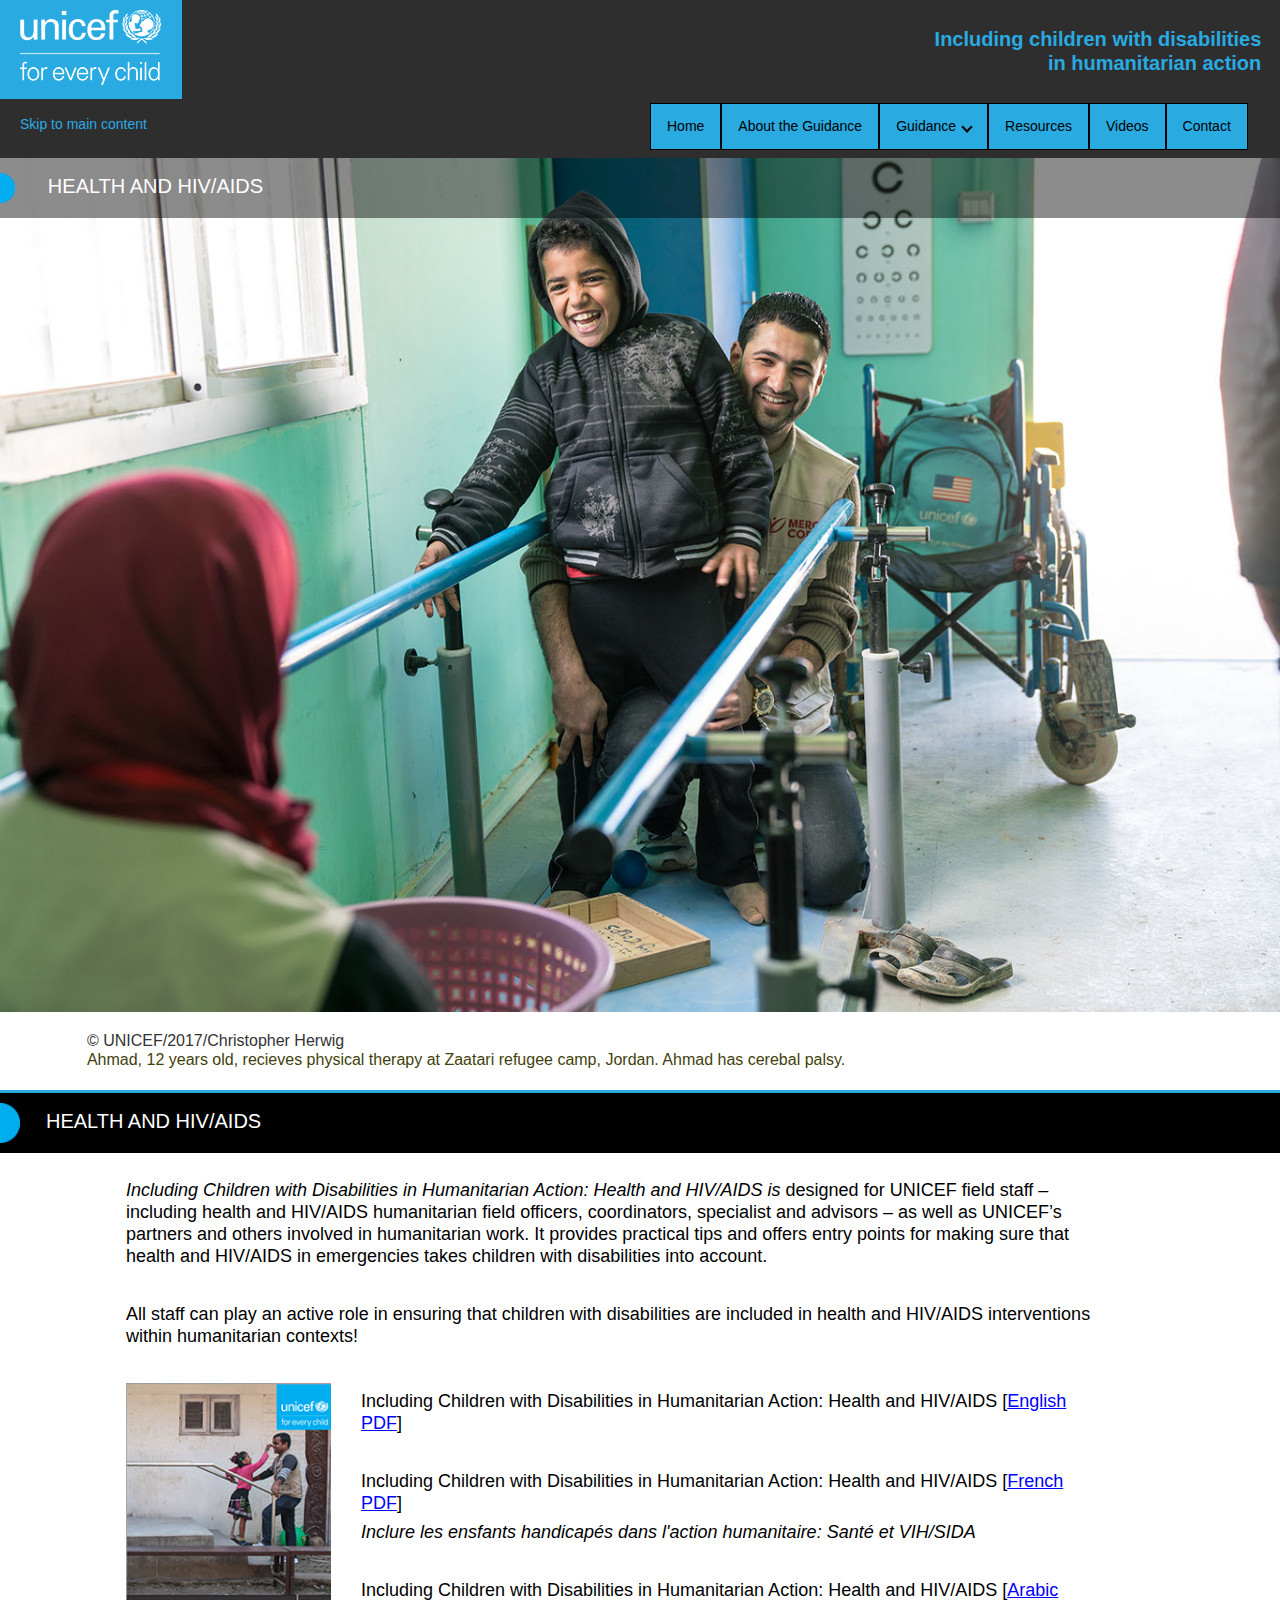
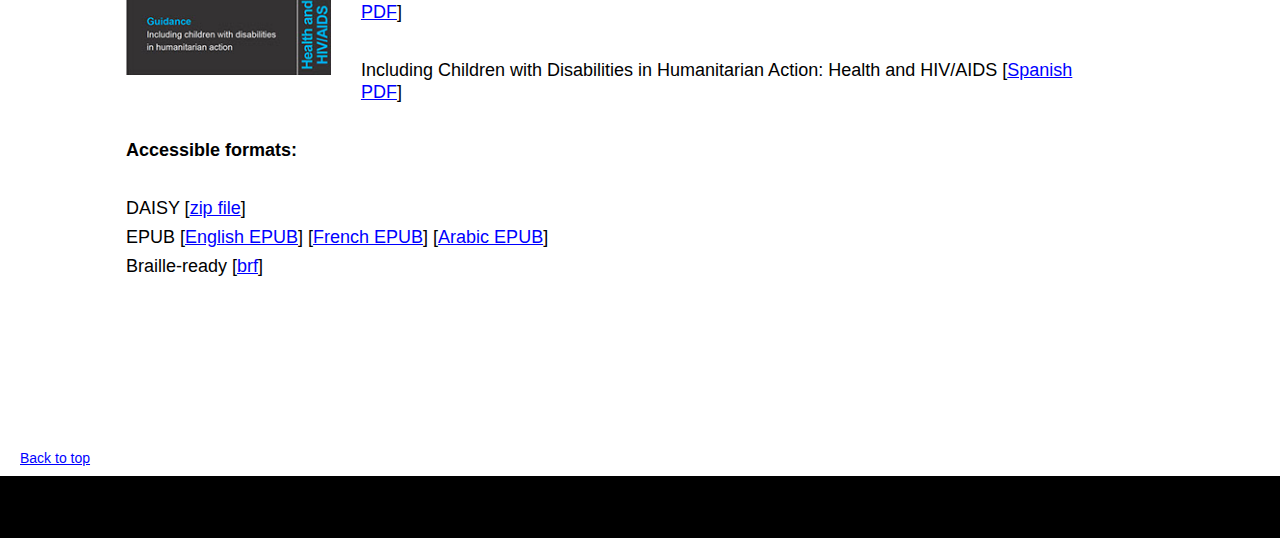
<file: health-and-hivaids.html>
<!DOCTYPE html>
<html class="nojs html css_verticalspacer" lang="en-US">
<head>
  <meta http-equiv="X-UA-Compatible" content="IE=edge" />
  <meta http-equiv="Content-type" content="text/html;charset=UTF-8" />
  <meta name="keywords" content="UNICEF, United Nation's Children's Fund, Humanitarian action, Emergencies, disasters, children with disabilities, Disabled children, Disabilities, Children's rights, Child rights, Rights of Child, Equity, inclusion, inclusive, disability inclusive, Emergency preparedness and response, recovery, reconstruction, Crisis, Armed conflict, refugees, adolescents, , practical tips, checklist, accessible, accessibility, health, HIV, AIDS, rehabilitation, assistive devices" />
  <meta name="generator" content="2018.0.0.379" />
  <meta name="viewport" content="width=device-width, initial-scale=1.0" />
  <script type="text/javascript">
  // Update the 'nojs'/'js' class on the html node
  document.documentElement.className = document.documentElement.className.replace(/\bnojs\b/g, 'js');

  // Check that all required assets are uploaded and up-to-date
  if (typeof Muse == "undefined") window.Muse = {};
  window.Muse.assets = { "required": ["museutils.js", "museconfig.js", "jquery.watch.js", "jquery.musemenu.js", "webpro.js", "musewpdisclosure.js", "jquery.museresponsive.js", "require.js", "health-and-hivaids.css"], "outOfDate": [] };
  </script>
  <title>Health and HIV/AIDS: Including children with disabilities in humanitarian action</title>
  <!-- CSS -->
  <link rel="stylesheet" type="text/css" href="css/site_global.css?crc=412328230" />
  <link rel="stylesheet" type="text/css" href="css/master_health.css?crc=4191476291" />
  <link rel="stylesheet" type="text/css" href="css/health-and-hivaids.css?crc=169626435" id="pagesheet" />
  <!-- IE-only CSS -->
  <!--[if lt IE 9]>
  <link rel="stylesheet" type="text/css" href="css/nomq_preview_master_health.css?crc=4208513574"/>
  <link rel="stylesheet" type="text/css" href="css/nomq_health-and-hivaids.css?crc=4284772902" id="nomq_pagesheet"/>
  <![endif]-->
  <!-- JS includes -->
  <!--[if lt IE 9]>
  <script src="scripts/html5shiv.js?crc=4241844378" type="text/javascript"></script>
  <![endif]-->
</head>

<body>
  <div class="breakpoint active" id="bp_infinity" data-min-width="1018">
    <!-- responsive breakpoint node -->
    <div class="clearfix borderbox" id="page">
      <!-- group -->
      <div class="clearfix grpelem" id="ppu167704-3">
        <!-- column -->
        <div class="clearfix colelem" id="pu167704-3">
          <!-- group -->
          <div class="clearfix grpelem shared_content" id="u167704-3" data-muse-temp-textContainer-sizePolicy="true" data-muse-temp-textContainer-pinning="true" data-content-guid="u167704-3_content">
            <!-- content -->
            <p>&nbsp;</p>
          </div>
          <div class="clearfix grpelem" id="u167702">
            <!-- group -->
            <div class="clip_frame grpelem shared_content" id="u167799" data-sizePolicy="fixed" data-pintopage="page_fixedLeft" data-content-guid="u167799_content">
              <!-- image -->
              <img class="block temp_no_img_src" id="u167799_img" data-orig-src="images/unicef_foreverychild_white_vertical_rgb_eng.png?crc=444105328" alt="UNICEF logo" width="141" height="75" src="images/blank.gif?crc=4208392903" />
            </div>
          </div>
          <div class="clearfix grpelem shared_content" id="u167705-6" data-muse-temp-textContainer-sizePolicy="true" data-muse-temp-textContainer-pinning="true" data-content-guid="u167705-6_content">
            <!-- content -->
            <p>Including children with disabilities</p>
            <p>in humanitarian action</p>
          </div>
          <a class="anchor_item grpelem shared_content" id="top" data-sizePolicy="fixed" data-pintopage="page_fluidx" data-content-guid="top_content"></a>
        </div>
        <div class="clearfix colelem shared_content" id="pu167703-3" data-content-guid="pu167703-3_content">
          <!-- group -->
          <div class="Skip-to-content-style clearfix grpelem shared_content" id="u167703-3" data-muse-temp-textContainer-sizePolicy="true" data-muse-temp-textContainer-pinning="true" data-content-guid="u167703-3_content">
            <!-- content -->
            <p id="u167703">&nbsp;</p>
          </div>
          <div class="Skip-to-content-style clearfix grpelem shared_content" id="u167798-5" data-sizePolicy="fixed" data-pintopage="page_fixedLeft" data-content-guid="u167798-5_content">
            <!-- content -->
            <p><a class="nonblock" href="health-and-hivaids.html#main">Skip to main content</a></p>
          </div>
          <div class="grpelem" id="u189281">
            <!-- custom html -->
            
              <script src="https://ajax.googleapis.com/ajax/libs/jquery/1.11.2/jquery.min.js"></script>
              <style>
                ul {
    list-style-type: none;
    padding: 0;
    overflow: hidden;
    //background-color: #333;
}

.dropbtn {
    display: inline-block;
    color: black;
    text-align: center;
    padding: 14px 16px;
    text-decoration: none;
  background-color:#29ABE2;
}

.accordion li a {
    display: inline-block;
    color: black;
    text-align: center;
    padding: 14px 16px;
    text-decoration: none;
  background-color:#29ABE2;
}

li a:hover, .dropdown:hover .dropbtn {
    //background-color: #666;
  text-decoration:underline;
}

li.dropdown {
    display: inline-block;
}

.dropdown-content {
    //display: none;
    position: absolute;
    background-color: #f9f9f9;
    min-width: 160px;
    box-shadow: 0px 8px 16px 0px rgba(0,0,0,0.2);
  margin-top:1px;
    z-index: 1;
}

.dropdown-content ul {
   background-color: #f9f9f9;
   position:absolute;
}

.dropdown-content a {
    color: black;
    padding: 0px 14 0 14px;
    text-decoration: none;
    display: block;
    text-align: left;
  background-color: #f9f9f9;
}

//.dropdown-content a:hover {background-color: #f1f1f1}

.dropdown:hover .dropdown-content {
    display: block;
}

.accordion ul.accordionSubMenu {
    display:none;
   width:110px;
   z-index: 1;
}

.accordion ul.accordionSubMenu li {
    border:2px solid #f9f9f9;
}


.accordion ul .here ul {
    display:block;
}

.accordion li {
    list-style:none;
    margin:0;
    padding:0;
  border:1px solid #000;
  float: left;
}

.accordion li .category {
    background:#29ABE2;
    //border:1px solid #fff;
    //color:#000;
    display:block;
    padding:3px 6px;
}

.accordion .dropdown-content a{
  background-color: #f9f9f9;
  text-align:left;
}

.accordion li .category:focus{
  background-color: #ffffff;
}

.accordion li a:focus{
  background-color: #ffffff;
}

.expanded {
    display: block;
}

i {
    border: solid black;
    border-width: 0 2px 2px 0;
    display: inline-block;
    padding: 3px;
  margin-left: 7px;
}

.down {
    transform: rotate(45deg);
    -webkit-transform: rotate(45deg);
}
</style>
           
              <div>
                <nav role="navigation">
                  <div>
                    <div class="accordion" role="navigation">
                      <ul id="mainnav">
                        <li class="level1 parent"><a href="index.html">Home</a></li>
                        <li class="level1 parent"><a href="about-the-guidance.html">About the Guidance</a></li>
                        <li class="level1 parent">
                          <span role="link" aria-haspopup="true" id="facultyHeader" class="category" tabindex="0" style="color:black; padding: 14px 16px; display: inline-block;">Guidance<i class="arrow down"></i></span>
                          <div class="dropdown-content">
                            <ul class="accordionSubMenu" aria-labelledby="facultyHeader">
                              <li class="first level2"><a href="general-guidance.html">General Guidance</a></li>
                              <li class="level2"><a href="education.html">Education</a></li>
                              <li class="level2"><a href="health-and-hivaids.html">Health and HIV/AIDS</a></li>
                              <li class="level2"><a href="nutrition.html">Nutrition</a></li>
                              <li class="level2"><a href="protection.html">Protection</a></li>
                              <li class="last level2"><a href="wash.html">WASH</a></li>
                            </ul>
                          </div>
                        </li>
                        <li class="level1 parent"><a href="resources.html">Resources</a></li>
                        <li class="level1 parent"><a href="videos.html">Videos</a></li>
                        <li class="level1 parent"><a href="contact.html">Contact</a></li>
                      </ul>
                    </div>
                  </div>
                </nav>
              </div>
              <script type="text/javascript">
              var iOS = (navigator.userAgent.match(/(iPad|iPhone|iPod)/g) ? true : false);
              var titleAttr = (iOS) ? 'title' : 'data-title';
              var initNavMenu = function() {
                //add keyboard/mouse handler to top level items; add kbd handler to children

                $('#mainnav > li').keydown(menuTopKeyPress);
                $('#mainnav ul li').keydown(menuChildKeyPress);
                $('#mainnav > li > span').click(menuTopClick);
                //add ARIA tags
                //
                //aria-haspopup="true"
                //aria-controls="id_of_subnav"
                //aria-expanded="false" (changes to true when sub-nav is visible)

                $('#mainnav > li').has('ul').children("span").attr("aria-expanded", "false")
                  .attr(titleAttr, 'click to display'); //Jason: This line tells the screen reader what the menu state is. 


                //ARIA tags for the submenu
                //
                //role="group"
                //aria-expanded="false" (changes to true when sub-nav is visible)
                //aria-labelledby="id_of_top_level_link"

                $('#mainnav > li ul').attr("aria-expanded", "false")
                  .attr("role", "group");
              };

              var menuTopClick = function(event) {
                var subMenu = $(event.currentTarget).parent().find("ul");
                if (!subMenu.hasClass("expanded")) {
                  expandMenu(subMenu);
                } else {
                  collapseMenu(subMenu);
                }
                event.preventDefault();
              };

              var menuTopKeyPress = function(event) {
                var subMenu = $(event.currentTarget).find("ul");
                if (event.which === 13 || event.which === 32) { //enter key
                  if (!subMenu.hasClass("expanded")) {
                    expandMenu(subMenu);
                  } else {
                    collapseMenu(subMenu);
                  }
                } else if (event.which === 37) { //left arrow key
                  //if there's a previous one, go to that; otherwise nothing
                  var prevItem = $(event.currentTarget).prev("li").children("span");
                  if (prevItem.length > 0) {
                    prevItem.focus();
                  };
                } else if (event.which === 39 || event.which === 40) { //right arrow key
                  //if there's a next one, go to that; otherwise nothing
                  var nextItem = $(event.currentTarget).next("li").children("span");
                  if (nextItem.length > 0) {
                    nextItem.focus();
                  };
                } else if (event.which === 38) { //up arrow
                  var prevItem = $(event.currentTarget).prev("li");
                  if (prevItem.length > 0) {
                    if (prevItem.children("ul").hasClass("expanded")) {
                      prevItem.find("ul li").last().children("a").focus();
                    } else {
                      prevItem.children("span").focus();
                    }
                  }
                  event.preventDefault();
                } else if (event.which === 27) { // esc
                  //close the menu
                  if (subMenu.hasClass("expanded")) {
                    collapseMenu(subMenu);
                  }
                  event.preventDefault();
                }
              };


              var menuChildKeyPress = function(event) {
                if (event.which === 13 || event.which === 32) { //enter key or space key
                  event.stopPropagation();
                } else if (event.which === 40) { //down arrow
                  //go to the next item if there is one; otherwise go to next menu if there is one
                  var nextItem = $(event.currentTarget).next("li");
                  if (nextItem.length > 0) {
                    nextItem.children("a").focus();
                  } else {
                    var nextMenu = $(event.currentTarget).parent().parent().next("li");
                    if (nextMenu.length > 0) {
                      nextMenu.children("span").focus();
                    }
                  }
                  event.stopPropagation();
                  event.preventDefault();
                } else if (event.which === 38) { //up arrow
                  //go to prev item if there is one; otherwise, go up to the parent menu
                  var prevItem = $(event.currentTarget).prev("li");
                  if (prevItem.length > 0) {
                    prevItem.children("a").focus();
                  } else {
                    $(event.currentTarget).parent().closest("li").children("span").focus();
                  }
                  event.stopPropagation();
                  event.preventDefault();
                }
              };


              var expandMenu = function(menu) {
                menu.toggleClass("expanded", true);
                menu.attr("aria-expanded", "true");
                menu.parent().closest("li").addClass("here");
                menu.parent().closest("li").children("span").attr(titleAttr, "select to hide").attr("aria-expanded", "true").focus();
                //menu.parent().closest("li").children("ul").show();
                menu.parent().children("ul").show(); //Jason:The line above doesn't seem to to control show/hide. I added this line so it will always show.
              };

              var collapseMenu = function(menu) {
                //Close the menu, and if focus was inside it, put focus on the menu itself
                var focusedChild = menu.find(":focus");
                if (focusedChild.length > 0) {
                  menu.parent().children("span").focus(); //Jason: You need to understand this line.
                }
                menu.parent().removeClass("here");
                //menu.parent().children("span").attr("aria-expanded", "false").attr(titleAttr, "select to display");//Jason: This line seems to be from previous coding environment. Below is an alternate version. 
                menu.parent().closest("li").children("span").attr(titleAttr, "select to display").attr("aria-expanded", "false"); //Jason: It looks like the targeting was incorrect so the menu wasn't receiving the aria-expanded false attribute. This line fixes that. 
                menu.toggleClass("expanded", false).attr("aria-expanded", "false");
                menu.parent().children("ul").hide();
              };

              $(document).ready(initNavMenu);
              </script>
            
          </div>
        </div>
        <div class="clearfix colelem" id="pu587">
          <!-- group -->
          <div class="clip_frame grpelem" id="u587">
            <!-- image -->
            <img class="block temp_no_img_src" id="u587_img" data-orig-src="images/20170215_jor_809.jpg?crc=3985254929" alt="A boy is standing between two rails with a therapist in a health/rehabilitation centre." data-heightwidthratio="0.6669106881405563" data-image-width="1366" data-image-height="911" src="images/blank.gif?crc=4208392903" />
          </div>
          <div class="grpelem" id="u1805" data-sizePolicy="fixed" data-pintopage="page_fluidx">
            <!-- simple frame -->
          </div>
          <div class="clip_frame grpelem shared_content" id="u1806" data-sizePolicy="fixed" data-pintopage="page_fluidx" data-content-guid="u1806_content">
            <!-- image -->
            <img class="block temp_no_img_src" id="u1806_img" data-orig-src="images/half_circle_cyan.png?crc=246893970" alt="" width="15" height="30" src="images/blank.gif?crc=4208392903" />
          </div>
          <div class="clearfix grpelem shared_content" id="u1808-4" data-muse-temp-textContainer-sizePolicy="true" data-muse-temp-textContainer-pinning="true" data-content-guid="u1808-4_content">
            <!-- content -->
            <p>HEALTH AND HIV/AIDS</p>
          </div>
        </div>
        <div class="clearfix colelem shared_content" id="u5071-8" data-muse-temp-textContainer-sizePolicy="true" data-muse-temp-textContainer-pinning="true" data-content-guid="u5071-8_content">
          <!-- content -->
          <p id="u5071">&nbsp;</p>
          <p class="Photo-Attribute-Style" id="u5071-3">© UNICEF/2017/Christopher Herwig</p>
          <p id="u5071-5">Ahmad, 12 years old, recieves physical therapy at Zaatari refugee camp, Jordan. Ahmad has cerebal palsy.</p>
          <p>&nbsp;</p>
        </div>
        <div class="clearfix colelem shared_content" id="pu1496" data-content-guid="pu1496_content">
          <!-- group -->
          <div class="clearfix grpelem shared_content" id="u1496" data-content-guid="u1496_content">
            <!-- group -->
            <div class="clip_frame grpelem shared_content" id="u1497" data-sizePolicy="fixed" data-pintopage="page_fluidx" data-content-guid="u1497_content">
              <!-- image -->
              <img class="block temp_no_img_src" id="u1497_img" data-orig-src="images/half_circle_cyan.png?crc=246893970" alt="" width="20" height="40" src="images/blank.gif?crc=4208392903" />
            </div>
            <div class="clearfix grpelem shared_content" id="u1499-4" data-muse-temp-textContainer-sizePolicy="true" data-muse-temp-textContainer-pinning="true" data-content-guid="u1499-4_content">
              <!-- content -->
              <h1>HEALTH AND HIV/AIDS</h1>
            </div>
          </div>
          <div class="grpelem shared_content" id="u1617" data-content-guid="u1617_content">
            <!-- simple frame -->
          </div>
          <a class="anchor_item grpelem shared_content" id="main" data-sizePolicy="fixed" data-pintopage="page_fluidx" data-content-guid="main_content"></a>
        </div>
        <div class="clearfix colelem shared_content" id="u1097-58" data-muse-temp-textContainer-sizePolicy="true" data-muse-temp-textContainer-pinning="true" data-content-guid="u1097-58_content">
          <!-- content -->
          <div id="u1097-57">
            <p id="u1097">&nbsp;</p>
            <p id="u1097-4"><span id="u1097-2">Including Children with Disabilities in Humanitarian Action: Health and HIV/AIDS is </span><span id="u1097-3">designed for UNICEF field staff – including health and HIV/AIDS humanitarian field officers, coordinators, specialist and advisors – as well as UNICEF’s partners and others involved in humanitarian work. It provides practical tips and offers entry points for making sure that health and HIV/AIDS in emergencies takes children with disabilities into account.</span></p>
            <p id="u1097-5">&nbsp;</p>
            <p id="u1097-7">All staff can play an active role in ensuring that children with disabilities are included in health and HIV/AIDS interventions within humanitarian contexts!</p>
            <p id="u1097-8">&nbsp;</p>
            <p id="u1097-14">
              <span id="u1097-9">
                <span class="actAsDiv normal_text" id="u150077">
                  <!-- content -->
                  <span class="actAsDiv clip_frame" id="u150051" data-sizePolicy="fixed" data-pintopage="page_fixedLeft">
                    <!-- image -->
                    <img class="block temp_no_img_src" id="u150051_img" data-orig-src="images/screen%20shot%202017-06-02%20at%2033613%20pm.jpg?crc=4253116235" alt="Cover image of the general guidance document" width="205" height="292" src="images/blank.gif?crc=4208392903" />
                  </span>
                </span>
              </span>
            </p>
            <p id="u1097-15">Including Children with Disabilities in Humanitarian Action: Health and HIV/AIDS [<a class="nonblock" href="downloads/UNICEF_Health_English.pdf">English PDF</a>]</p>
            <p id="u1097-15">&nbsp;</p>
            <p id="u1097-20">Including Children with Disabilities in Humanitarian Action: Health and HIV/AIDS [<a class="nonblock" href="downloads/UNICEF_Health_French.pdf">French PDF</a>]</p>
            <p id="u1097-20"><span style="font-style:italic">Inclure les ensfants handicapés dans l'action humanitaire: Santé et VIH/SIDA </span></p>
            <p id="u1097-21">&nbsp;</p>
            <p id="u1097-26">Including Children with Disabilities in Humanitarian Action: Health and HIV/AIDS [<a class="nonblock" href="downloads/UNICEF_Health_Arabic.pdf">Arabic PDF</a>]</p>
            <p id="u1097-27">&nbsp;</p>
            <p id="u1097-26">Including Children with Disabilities in Humanitarian Action: Health and HIV/AIDS [<a class="nonblock" href="downloads/UNICEF_Health_Spanish.pdf">Spanish PDF</a>]</p>
            <p id="u1097-27">&nbsp;</p>
            <div style="clear: both">
              <h2 id="u1097-29"><span style="font-weight: bold">Accessible formats:</span></h2>
              <p id="u1097-30">&nbsp;</p>
              <p id="u1097-35">DAISY [<a class="nonblock" href="downloads/UNICEF_DAISY_Health.zip">zip file</a>]</p>
              <p id="u1097-40">EPUB [<a class="nonblock" href="downloads/UNICEF_Health.epub">English EPUB</a>] [<a class="nonblock" href="downloads/UNICEF_Health_French.epub">French EPUB</a>] [<a class="nonblock" href="downloads/UNICEF_Health_Arabic.epub">Arabic EPUB</a>]</p>
              <p id="u1097-47"><span id="u1097-41">Braille-ready </span><span id="u1097-42"></span><span id="u1097-43">[</span><a class="nonblock" href="downloads/UNICEF_BRAILLE_Health.brf"><span id="u1097-44">brf</span></a><span id="u1097-46">]</span></p>
              <p id="u1097-48">&nbsp;</p>
              <p id="u1097-49">&nbsp;</p>
              <p id="u1097-50">&nbsp;</p>
              <p id="u1097-51">&nbsp;</p>
              <p id="u1097-52">&nbsp;</p>
              <p id="u1097-53">&nbsp;</p>
              <p id="u1097-54">&nbsp;</p>
              <p id="u1097-55">&nbsp;</p>
              <p id="u1097-56">&nbsp;</p>
            </div>
          </div>
        </div>
      </div>
      <div class="verticalspacer" data-offset-top="1973" data-content-above-spacer="1973" data-content-below-spacer="61" data-sizePolicy="fixed" data-pintopage="page_fixedLeft"></div>
      <div class="clearfix grpelem shared_content" id="pu167797-5" data-content-guid="pu167797-5_content">
        <!-- column -->
        <div class="clearfix colelem" id="u167797-5" data-sizePolicy="fixed" data-pintopage="page_fixedLeft">
          <!-- content -->
          <p id="u167797-3"><a class="nonblock anim_swing shared_content" href="health-and-hivaids.html#top" data-content-guid="u167797-3_0_content"><span id="u167797">Back to top</span></a></p>
        </div>
        <div class="clearfix colelem shared_content" id="u167707-4" data-muse-temp-textContainer-sizePolicy="true" data-muse-temp-textContainer-pinning="true" data-content-guid="u167707-4_content">
          <!-- content -->
          <p>&nbsp;</p>
          <p>&nbsp;</p>
        </div>
      </div>
    </div>
  </div>
  <div class="breakpoint" id="bp_1017" data-min-width="972" data-max-width="1017">
    <!-- responsive breakpoint node -->
    <div class="clearfix borderbox temp_no_id" data-orig-id="page">
      <!-- group -->
      <div class="clearfix grpelem temp_no_id" data-orig-id="ppu167704-3">
        <!-- column -->
        <div class="clearfix colelem temp_no_id" data-orig-id="pu167704-3">
          <!-- group -->
          <span class="clearfix grpelem placeholder" data-placeholder-for="u167704-3_content">
            <!-- placeholder node --></span>
          <div class="clearfix grpelem temp_no_id" data-orig-id="u167702">
            <!-- group -->
            <span class="clip_frame grpelem placeholder" data-placeholder-for="u167799_content">
              <!-- placeholder node --></span>
            <span class="anchor_item grpelem placeholder" data-placeholder-for="top_content">
              <!-- placeholder node --></span>
          </div>
          <span class="clearfix grpelem placeholder" data-placeholder-for="u167705-6_content">
            <!-- placeholder node --></span>
        </div>
        <span class="clearfix colelem placeholder" data-placeholder-for="pu167703-3_content">
          <!-- placeholder node --></span>
        <div class="clearfix colelem temp_no_id" data-orig-id="pu587">
          <!-- group -->
          <div class="clip_frame grpelem temp_no_id" data-orig-id="u587">
            <!-- image -->
            <img class="block temp_no_id temp_no_img_src" data-orig-src="images/20170215_jor_8091017x679.jpg?crc=445870807" alt="A boy is standing between two rails with a therapist in a health/rehabilitation centre." data-heightwidthratio="0.6666666666666666" data-image-width="1017" data-image-height="678" data-orig-id="u587_img" src="images/blank.gif?crc=4208392903" />
          </div>
          <div class="grpelem temp_no_id shared_content" data-orig-id="u1805" data-content-guid="u1805_content">
            <!-- simple frame -->
          </div>
          <span class="clip_frame grpelem placeholder" data-placeholder-for="u1806_content">
            <!-- placeholder node --></span>
          <span class="clearfix grpelem placeholder" data-placeholder-for="u1808-4_content">
            <!-- placeholder node --></span>
        </div>
        <span class="clearfix colelem placeholder" data-placeholder-for="u5071-8_content">
          <!-- placeholder node --></span>
        <div class="clearfix colelem temp_no_id" data-orig-id="pu1496">
          <!-- group -->
          <span class="clearfix grpelem placeholder" data-placeholder-for="u1496_content">
            <!-- placeholder node --></span>
          <span class="grpelem placeholder" data-placeholder-for="u1617_content">
            <!-- placeholder node --></span>
        </div>
        <div class="clearfix colelem" id="pu1097-58">
          <!-- group -->
          <span class="clearfix grpelem placeholder" data-placeholder-for="u1097-58_content">
            <!-- placeholder node --></span>
          <span class="anchor_item grpelem placeholder" data-placeholder-for="main_content">
            <!-- placeholder node --></span>
        </div>
      </div>
      <div class="verticalspacer" data-offset-top="1828" data-content-above-spacer="1828" data-content-below-spacer="61" data-sizePolicy="fixed" data-pintopage="page_fixedLeft"></div>
      <span class="clearfix grpelem placeholder" data-placeholder-for="pu167797-5_content">
        <!-- placeholder node --></span>
    </div>
  </div>
  <div class="breakpoint" id="bp_971" data-min-width="761" data-max-width="971">
    <!-- responsive breakpoint node -->
    <div class="clearfix borderbox temp_no_id" data-orig-id="page">
      <!-- group -->
      <div class="clearfix grpelem temp_no_id" data-orig-id="ppu167704-3">
        <!-- column -->
        <div class="clearfix colelem temp_no_id" data-orig-id="pu167704-3">
          <!-- group -->
          <span class="clearfix grpelem placeholder" data-placeholder-for="u167704-3_content">
            <!-- placeholder node --></span>
          <div class="clearfix grpelem temp_no_id" data-orig-id="u167702">
            <!-- group -->
            <span class="clip_frame grpelem placeholder" data-placeholder-for="u167799_content">
              <!-- placeholder node --></span>
            <span class="anchor_item grpelem placeholder" data-placeholder-for="top_content">
              <!-- placeholder node --></span>
          </div>
          <span class="clearfix grpelem placeholder" data-placeholder-for="u167705-6_content">
            <!-- placeholder node --></span>
        </div>
        <div class="clearfix colelem temp_no_id" data-orig-id="pu167703-3">
          <!-- group -->
          <span class="clearfix grpelem placeholder" data-placeholder-for="u167703-3_content">
            <!-- placeholder node --></span>
          <span class="Skip-to-content-style clearfix grpelem placeholder" data-placeholder-for="u167798-5_content">
            <!-- placeholder node --></span>
        </div>
        <div class="clearfix colelem temp_no_id" data-orig-id="pu587">
          <!-- group -->
          <div class="clip_frame grpelem temp_no_id" data-orig-id="u587">
            <!-- image -->
            <img class="block temp_no_id temp_no_img_src" data-orig-src="images/20170215_jor_809971x648.jpg?crc=4000067700" alt="A boy is standing between two rails with a therapist in a health/rehabilitation centre." data-heightwidthratio="0.6673532440782698" data-image-width="971" data-image-height="648" data-orig-id="u587_img" src="images/blank.gif?crc=4208392903" />
          </div>
          <span class="grpelem placeholder" data-placeholder-for="u1805_content">
            <!-- placeholder node --></span>
          <span class="clip_frame grpelem placeholder" data-placeholder-for="u1806_content">
            <!-- placeholder node --></span>
          <span class="clearfix grpelem placeholder" data-placeholder-for="u1808-4_content">
            <!-- placeholder node --></span>
          <div class="accordion_wrapper grpelem" id="accordionu167708wrapper">
            <!-- vertical box -->
            <ul class="AccordionWidget clearfix" id="accordionu167708" data-sizePolicy="fluidWidth" data-pintopage="page_fixedLeft">
              <!-- column -->
              <li class="AccordionPanel borderbox clearfix colelem" id="u167709">
                <!-- vertical box -->
                <div class="AccordionPanelTab borderbox transition clearfix colelem" id="u167796-3" data-muse-temp-textContainer-sizePolicy="true" data-muse-temp-textContainer-pinning="true">
                  <!-- content -->
                  <p class="shared_content" data-content-guid="u167796-3_0_content">&nbsp;</p>
                </div>
                <div class="AccordionPanelContent disn borderbox clearfix colelem" id="u167710">
                  <!-- group -->
                  <nav class="MenuBar clearfix grpelem" id="menuu167711">
                    <!-- vertical box -->
                    <div class="MenuItemContainer clearfix colelem" id="u167712">
                      <!-- horizontal box --><a class="nonblock nontext MenuItem MenuItemWithSubMenu borderbox clearfix grpelem" id="u167715" href="index.html">
                        <!-- horizontal box -->
                        <div class="MenuItemLabel clearfix grpelem" id="u167717-4" data-muse-temp-textContainer-sizePolicy="true" data-muse-temp-textContainer-pinning="true">
                          <!-- content -->
                          <p class="shared_content" data-content-guid="u167717-4_0_content">Home</p>
                        </div>
                      </a></div>
                    <div class="MenuItemContainer clearfix colelem" id="u167726">
                      <!-- horizontal box --><a class="nonblock nontext MenuItem MenuItemWithSubMenu borderbox clearfix grpelem" id="u167727" href="about-the-guidance.html">
                        <!-- horizontal box -->
                        <div class="MenuItemLabel clearfix grpelem" id="u167729-4" data-muse-temp-textContainer-sizePolicy="true" data-muse-temp-textContainer-pinning="true">
                          <!-- content -->
                          <p class="shared_content" data-content-guid="u167729-4_0_content">About the Guidance</p>
                        </div>
                      </a></div>
                    <div class="MenuItemContainer clearfix colelem" id="u167740">
                      <!-- horizontal box --><a class="nonblock nontext MenuItem MenuItemWithSubMenu borderbox clearfix grpelem" id="u167785" href="guidance.html">
                        <!-- horizontal box -->
                        <div class="MenuItemLabel clearfix grpelem" id="u167786-4" data-muse-temp-textContainer-sizePolicy="true" data-muse-temp-textContainer-pinning="true">
                          <!-- content -->
                          <p class="shared_content" data-content-guid="u167786-4_0_content">Guidance</p>
                        </div>
                      </a>
                      <div class="SubMenu MenuLevel1 clearfix" id="u167741">
                        <!-- vertical box -->
                        <ul class="SubMenuView clearfix colelem" id="u167742">
                          <!-- vertical box -->
                          <li class="MenuItemContainer clearfix colelem" id="u167778">
                            <!-- horizontal box --><a class="nonblock nontext MenuItem MenuItemWithSubMenu borderbox clearfix grpelem" id="u167779" href="general-guidance.html">
                              <!-- horizontal box -->
                              <div class="MenuItemLabel clearfix grpelem" id="u167780-4" data-muse-temp-textContainer-sizePolicy="true" data-muse-temp-textContainer-pinning="true">
                                <!-- content -->
                                <div id="u167780-3" class="shared_content" data-content-guid="u167780-3_content">
                                  <p>General Guidance</p>
                                </div>
                              </div>
                            </a></li>
                          <li class="MenuItemContainer clearfix colelem" id="u167757">
                            <!-- horizontal box --><a class="nonblock nontext MenuItem MenuItemWithSubMenu borderbox clearfix grpelem" id="u167760" href="education.html">
                              <!-- horizontal box -->
                              <div class="MenuItemLabel clearfix grpelem" id="u167761-4" data-muse-temp-textContainer-sizePolicy="true" data-muse-temp-textContainer-pinning="true">
                                <!-- content -->
                                <div id="u167761-3" class="shared_content" data-content-guid="u167761-3_content">
                                  <p>Education</p>
                                </div>
                              </div>
                            </a></li>
                          <li class="MenuItemContainer clearfix colelem" id="u167764">
                            <!-- horizontal box --><a class="nonblock nontext MenuItem MenuItemWithSubMenu MuseMenuActive borderbox clearfix grpelem" id="u167765" href="health-and-hivaids.html">
                              <!-- horizontal box -->
                              <div class="MenuItemLabel clearfix grpelem" id="u167768-4" data-muse-temp-textContainer-sizePolicy="true" data-muse-temp-textContainer-pinning="true">
                                <!-- content -->
                                <div id="u167768-3" class="shared_content" data-content-guid="u167768-3_content">
                                  <p>Health and HIV/AIDS</p>
                                </div>
                              </div>
                            </a></li>
                          <li class="MenuItemContainer clearfix colelem" id="u167750">
                            <!-- horizontal box --><a class="nonblock nontext MenuItem MenuItemWithSubMenu borderbox clearfix grpelem" id="u167753" href="nutrition.html">
                              <!-- horizontal box -->
                              <div class="MenuItemLabel clearfix grpelem" id="u167754-4" data-muse-temp-textContainer-sizePolicy="true" data-muse-temp-textContainer-pinning="true">
                                <!-- content -->
                                <div id="u167754-3" class="shared_content" data-content-guid="u167754-3_content">
                                  <p>Nutrition</p>
                                </div>
                              </div>
                            </a></li>
                          <li class="MenuItemContainer clearfix colelem" id="u167743">
                            <!-- horizontal box --><a class="nonblock nontext MenuItem MenuItemWithSubMenu borderbox clearfix grpelem" id="u167746" href="protection.html">
                              <!-- horizontal box -->
                              <div class="MenuItemLabel clearfix grpelem" id="u167748-4" data-muse-temp-textContainer-sizePolicy="true" data-muse-temp-textContainer-pinning="true">
                                <!-- content -->
                                <div id="u167748-3" class="shared_content" data-content-guid="u167748-3_content">
                                  <p>Protection</p>
                                </div>
                              </div>
                            </a></li>
                          <li class="MenuItemContainer clearfix colelem" id="u167771">
                            <!-- horizontal box --><a class="nonblock nontext MenuItem MenuItemWithSubMenu borderbox clearfix grpelem" id="u167772" href="wash.html">
                              <!-- horizontal box -->
                              <div class="MenuItemLabel clearfix grpelem" id="u167773-4" data-muse-temp-textContainer-sizePolicy="true" data-muse-temp-textContainer-pinning="true">
                                <!-- content -->
                                <div id="u167773-3" class="shared_content" data-content-guid="u167773-3_content">
                                  <p>WASH</p>
                                </div>
                              </div>
                            </a></li>
                        </ul>
                      </div>
                    </div>
                    <div class="MenuItemContainer clearfix colelem" id="u167719">
                      <!-- horizontal box --><a class="nonblock nontext MenuItem MenuItemWithSubMenu borderbox clearfix grpelem" id="u167722" href="resources.html">
                        <!-- horizontal box -->
                        <div class="MenuItemLabel clearfix grpelem" id="u167724-4" data-muse-temp-textContainer-sizePolicy="true" data-muse-temp-textContainer-pinning="true">
                          <!-- content -->
                          <p class="shared_content" data-content-guid="u167724-4_0_content">Resources</p>
                        </div>
                      </a></div>
                    <div class="MenuItemContainer clearfix colelem" id="u167733">
                      <!-- horizontal box --><a class="nonblock nontext MenuItem MenuItemWithSubMenu borderbox clearfix grpelem" id="u167734" href="contact.html">
                        <!-- horizontal box -->
                        <div class="MenuItemLabel clearfix grpelem" id="u167737-4" data-muse-temp-textContainer-sizePolicy="true" data-muse-temp-textContainer-pinning="true">
                          <!-- content -->
                          <p class="shared_content" data-content-guid="u167737-4_0_content">Contact</p>
                        </div>
                      </a></div>
                    <div class="MenuItemContainer clearfix colelem" id="u167789">
                      <!-- horizontal box --><a class="nonblock nontext MenuItem MenuItemWithSubMenu borderbox clearfix grpelem" id="u167790" href="videos.html">
                        <!-- horizontal box -->
                        <div class="MenuItemLabel clearfix grpelem" id="u167791-4" data-muse-temp-textContainer-sizePolicy="true" data-muse-temp-textContainer-pinning="true">
                          <!-- content -->
                          <p class="shared_content" data-content-guid="u167791-4_0_content">Videos</p>
                        </div>
                      </a></div>
                  </nav>
                </div>
              </li>
            </ul>
          </div>
        </div>
        <span class="clearfix colelem placeholder" data-placeholder-for="u5071-8_content">
          <!-- placeholder node --></span>
        <span class="clearfix colelem placeholder" data-placeholder-for="pu1496_content">
          <!-- placeholder node --></span>
        <span class="clearfix colelem placeholder" data-placeholder-for="u1097-58_content">
          <!-- placeholder node --></span>
      </div>
      <div class="verticalspacer" data-offset-top="1842" data-content-above-spacer="1841" data-content-below-spacer="61" data-sizePolicy="fixed" data-pintopage="page_fixedLeft"></div>
      <div class="clearfix grpelem temp_no_id" data-orig-id="pu167797-5">
        <!-- column -->
        <div class="clearfix colelem temp_no_id" data-sizePolicy="fixed" data-pintopage="page_fixedLeft" data-orig-id="u167797-5">
          <!-- content -->
          <p class="temp_no_id" data-orig-id="u167797-3"><span class="nonblock placeholder" data-placeholder-for="u167797-3_0_content">
              <!-- placeholder node --></span></p>
        </div>
        <div class="browser_width colelem" id="u167707-4-bw">
          <span class="clearfix placeholder" data-placeholder-for="u167707-4_content">
            <!-- placeholder node --></span>
        </div>
      </div>
    </div>
  </div>
  <div class="breakpoint" id="bp_760" data-min-width="619" data-max-width="760">
    <!-- responsive breakpoint node -->
    <div class="clearfix borderbox temp_no_id" data-orig-id="page">
      <!-- group -->
      <div class="clearfix grpelem temp_no_id" data-orig-id="ppu167704-3">
        <!-- column -->
        <div class="clearfix colelem temp_no_id" data-orig-id="pu167704-3">
          <!-- group -->
          <span class="clearfix grpelem placeholder" data-placeholder-for="u167704-3_content">
            <!-- placeholder node --></span>
          <div class="clearfix grpelem temp_no_id" data-orig-id="u167702">
            <!-- group -->
            <span class="clip_frame grpelem placeholder" data-placeholder-for="u167799_content">
              <!-- placeholder node --></span>
            <span class="anchor_item grpelem placeholder" data-placeholder-for="top_content">
              <!-- placeholder node --></span>
          </div>
          <span class="clearfix grpelem placeholder" data-placeholder-for="u167705-6_content">
            <!-- placeholder node --></span>
        </div>
        <div class="clearfix colelem temp_no_id" data-orig-id="pu167703-3">
          <!-- group -->
          <span class="clearfix grpelem placeholder" data-placeholder-for="u167703-3_content">
            <!-- placeholder node --></span>
          <span class="Skip-to-content-style clearfix grpelem placeholder" data-placeholder-for="u167798-5_content">
            <!-- placeholder node --></span>
        </div>
        <div class="clearfix colelem temp_no_id" data-orig-id="pu587">
          <!-- group -->
          <div class="clip_frame grpelem temp_no_id" data-orig-id="u587">
            <!-- image -->
            <img class="block temp_no_id temp_no_img_src" data-orig-src="images/20170215_jor_809760x507.jpg?crc=3825059356" alt="A boy is standing between two rails with a therapist in a health/rehabilitation centre." data-heightwidthratio="0.6671052631578948" data-image-width="760" data-image-height="507" data-orig-id="u587_img" src="images/blank.gif?crc=4208392903" />
          </div>
          <span class="grpelem placeholder" data-placeholder-for="u1805_content">
            <!-- placeholder node --></span>
          <span class="clip_frame grpelem placeholder" data-placeholder-for="u1806_content">
            <!-- placeholder node --></span>
          <span class="clearfix grpelem placeholder" data-placeholder-for="u1808-4_content">
            <!-- placeholder node --></span>
          <div class="accordion_wrapper grpelem temp_no_id" data-orig-id="accordionu167708wrapper">
            <!-- vertical box -->
            <ul class="AccordionWidget clearfix temp_no_id" data-sizePolicy="fluidWidth" data-pintopage="page_fixedLeft" data-orig-id="accordionu167708">
              <!-- column -->
              <li class="AccordionPanel borderbox clearfix colelem temp_no_id" data-orig-id="u167709">
                <!-- vertical box -->
                <div class="AccordionPanelTab borderbox transition clearfix colelem temp_no_id" data-muse-temp-textContainer-sizePolicy="true" data-muse-temp-textContainer-pinning="true" data-orig-id="u167796-3">
                  <!-- content --><span class="placeholder" data-placeholder-for="u167796-3_0_content">
                    <!-- placeholder node --></span></div>
                <div class="AccordionPanelContent disn borderbox clearfix colelem temp_no_id" data-orig-id="u167710">
                  <!-- group -->
                  <nav class="MenuBar clearfix grpelem temp_no_id" data-orig-id="menuu167711">
                    <!-- vertical box -->
                    <div class="MenuItemContainer clearfix colelem temp_no_id" data-orig-id="u167712">
                      <!-- horizontal box --><a class="nonblock nontext MenuItem MenuItemWithSubMenu borderbox clearfix grpelem temp_no_id" href="index.html" data-orig-id="u167715">
                        <!-- horizontal box -->
                        <div class="MenuItemLabel clearfix grpelem temp_no_id" data-muse-temp-textContainer-sizePolicy="true" data-muse-temp-textContainer-pinning="true" data-orig-id="u167717-4">
                          <!-- content --><span class="placeholder" data-placeholder-for="u167717-4_0_content">
                            <!-- placeholder node --></span></div>
                      </a></div>
                    <div class="MenuItemContainer clearfix colelem temp_no_id" data-orig-id="u167726">
                      <!-- horizontal box --><a class="nonblock nontext MenuItem MenuItemWithSubMenu borderbox clearfix grpelem temp_no_id" href="about-the-guidance.html" data-orig-id="u167727">
                        <!-- horizontal box -->
                        <div class="MenuItemLabel clearfix grpelem temp_no_id" data-muse-temp-textContainer-sizePolicy="true" data-muse-temp-textContainer-pinning="true" data-orig-id="u167729-4">
                          <!-- content --><span class="placeholder" data-placeholder-for="u167729-4_0_content">
                            <!-- placeholder node --></span></div>
                      </a></div>
                    <div class="MenuItemContainer clearfix colelem temp_no_id" data-orig-id="u167740">
                      <!-- horizontal box --><a class="nonblock nontext MenuItem MenuItemWithSubMenu borderbox clearfix grpelem temp_no_id" href="guidance.html" data-orig-id="u167785">
                        <!-- horizontal box -->
                        <div class="MenuItemLabel clearfix grpelem temp_no_id" data-muse-temp-textContainer-sizePolicy="true" data-muse-temp-textContainer-pinning="true" data-orig-id="u167786-4">
                          <!-- content --><span class="placeholder" data-placeholder-for="u167786-4_0_content">
                            <!-- placeholder node --></span></div>
                      </a>
                      <div class="SubMenu MenuLevel1 clearfix temp_no_id" data-orig-id="u167741">
                        <!-- vertical box -->
                        <ul class="SubMenuView clearfix colelem temp_no_id" data-orig-id="u167742">
                          <!-- vertical box -->
                          <li class="MenuItemContainer clearfix colelem temp_no_id" data-orig-id="u167778">
                            <!-- horizontal box --><a class="nonblock nontext MenuItem MenuItemWithSubMenu borderbox clearfix grpelem temp_no_id" href="general-guidance.html" data-orig-id="u167779">
                              <!-- horizontal box -->
                              <div class="MenuItemLabel clearfix grpelem temp_no_id" data-muse-temp-textContainer-sizePolicy="true" data-muse-temp-textContainer-pinning="true" data-orig-id="u167780-4">
                                <!-- content --><span class="placeholder" data-placeholder-for="u167780-3_content">
                                  <!-- placeholder node --></span></div>
                            </a></li>
                          <li class="MenuItemContainer clearfix colelem temp_no_id" data-orig-id="u167757">
                            <!-- horizontal box --><a class="nonblock nontext MenuItem MenuItemWithSubMenu borderbox clearfix grpelem temp_no_id" href="education.html" data-orig-id="u167760">
                              <!-- horizontal box -->
                              <div class="MenuItemLabel clearfix grpelem temp_no_id" data-muse-temp-textContainer-sizePolicy="true" data-muse-temp-textContainer-pinning="true" data-orig-id="u167761-4">
                                <!-- content --><span class="placeholder" data-placeholder-for="u167761-3_content">
                                  <!-- placeholder node --></span></div>
                            </a></li>
                          <li class="MenuItemContainer clearfix colelem temp_no_id" data-orig-id="u167764">
                            <!-- horizontal box --><a class="nonblock nontext MenuItem MenuItemWithSubMenu MuseMenuActive borderbox clearfix grpelem temp_no_id" href="health-and-hivaids.html" data-orig-id="u167765">
                              <!-- horizontal box -->
                              <div class="MenuItemLabel clearfix grpelem temp_no_id" data-muse-temp-textContainer-sizePolicy="true" data-muse-temp-textContainer-pinning="true" data-orig-id="u167768-4">
                                <!-- content --><span class="placeholder" data-placeholder-for="u167768-3_content">
                                  <!-- placeholder node --></span></div>
                            </a></li>
                          <li class="MenuItemContainer clearfix colelem temp_no_id" data-orig-id="u167750">
                            <!-- horizontal box --><a class="nonblock nontext MenuItem MenuItemWithSubMenu borderbox clearfix grpelem temp_no_id" href="nutrition.html" data-orig-id="u167753">
                              <!-- horizontal box -->
                              <div class="MenuItemLabel clearfix grpelem temp_no_id" data-muse-temp-textContainer-sizePolicy="true" data-muse-temp-textContainer-pinning="true" data-orig-id="u167754-4">
                                <!-- content --><span class="placeholder" data-placeholder-for="u167754-3_content">
                                  <!-- placeholder node --></span></div>
                            </a></li>
                          <li class="MenuItemContainer clearfix colelem temp_no_id" data-orig-id="u167743">
                            <!-- horizontal box --><a class="nonblock nontext MenuItem MenuItemWithSubMenu borderbox clearfix grpelem temp_no_id" href="protection.html" data-orig-id="u167746">
                              <!-- horizontal box -->
                              <div class="MenuItemLabel clearfix grpelem temp_no_id" data-muse-temp-textContainer-sizePolicy="true" data-muse-temp-textContainer-pinning="true" data-orig-id="u167748-4">
                                <!-- content --><span class="placeholder" data-placeholder-for="u167748-3_content">
                                  <!-- placeholder node --></span></div>
                            </a></li>
                          <li class="MenuItemContainer clearfix colelem temp_no_id" data-orig-id="u167771">
                            <!-- horizontal box --><a class="nonblock nontext MenuItem MenuItemWithSubMenu borderbox clearfix grpelem temp_no_id" href="wash.html" data-orig-id="u167772">
                              <!-- horizontal box -->
                              <div class="MenuItemLabel clearfix grpelem temp_no_id" data-muse-temp-textContainer-sizePolicy="true" data-muse-temp-textContainer-pinning="true" data-orig-id="u167773-4">
                                <!-- content --><span class="placeholder" data-placeholder-for="u167773-3_content">
                                  <!-- placeholder node --></span></div>
                            </a></li>
                        </ul>
                      </div>
                    </div>
                    <div class="MenuItemContainer clearfix colelem temp_no_id" data-orig-id="u167719">
                      <!-- horizontal box --><a class="nonblock nontext MenuItem MenuItemWithSubMenu borderbox clearfix grpelem temp_no_id" href="resources.html" data-orig-id="u167722">
                        <!-- horizontal box -->
                        <div class="MenuItemLabel clearfix grpelem temp_no_id" data-muse-temp-textContainer-sizePolicy="true" data-muse-temp-textContainer-pinning="true" data-orig-id="u167724-4">
                          <!-- content --><span class="placeholder" data-placeholder-for="u167724-4_0_content">
                            <!-- placeholder node --></span></div>
                      </a></div>
                    <div class="MenuItemContainer clearfix colelem temp_no_id" data-orig-id="u167733">
                      <!-- horizontal box --><a class="nonblock nontext MenuItem MenuItemWithSubMenu borderbox clearfix grpelem temp_no_id" href="contact.html" data-orig-id="u167734">
                        <!-- horizontal box -->
                        <div class="MenuItemLabel clearfix grpelem temp_no_id" data-muse-temp-textContainer-sizePolicy="true" data-muse-temp-textContainer-pinning="true" data-orig-id="u167737-4">
                          <!-- content --><span class="placeholder" data-placeholder-for="u167737-4_0_content">
                            <!-- placeholder node --></span></div>
                      </a></div>
                    <div class="MenuItemContainer clearfix colelem temp_no_id" data-orig-id="u167789">
                      <!-- horizontal box --><a class="nonblock nontext MenuItem MenuItemWithSubMenu borderbox clearfix grpelem temp_no_id" href="videos.html" data-orig-id="u167790">
                        <!-- horizontal box -->
                        <div class="MenuItemLabel clearfix grpelem temp_no_id" data-muse-temp-textContainer-sizePolicy="true" data-muse-temp-textContainer-pinning="true" data-orig-id="u167791-4">
                          <!-- content --><span class="placeholder" data-placeholder-for="u167791-4_0_content">
                            <!-- placeholder node --></span></div>
                      </a></div>
                  </nav>
                </div>
              </li>
            </ul>
          </div>
        </div>
        <span class="clearfix colelem placeholder" data-placeholder-for="u5071-8_content">
          <!-- placeholder node --></span>
        <span class="clearfix colelem placeholder" data-placeholder-for="pu1496_content">
          <!-- placeholder node --></span>
        <span class="clearfix colelem placeholder" data-placeholder-for="u1097-58_content">
          <!-- placeholder node --></span>
      </div>
      <div class="verticalspacer" data-offset-top="1849" data-content-above-spacer="1848" data-content-below-spacer="61" data-sizePolicy="fixed" data-pintopage="page_fixedLeft"></div>
      <div class="clearfix grpelem temp_no_id" data-orig-id="pu167797-5">
        <!-- column -->
        <div class="clearfix colelem temp_no_id" data-sizePolicy="fixed" data-pintopage="page_fixedLeft" data-orig-id="u167797-5">
          <!-- content -->
          <p class="temp_no_id" data-orig-id="u167797-3"><span class="nonblock placeholder" data-placeholder-for="u167797-3_0_content">
              <!-- placeholder node --></span></p>
        </div>
        <div class="browser_width colelem temp_no_id" data-orig-id="u167707-4-bw">
          <span class="clearfix placeholder" data-placeholder-for="u167707-4_content">
            <!-- placeholder node --></span>
        </div>
      </div>
    </div>
  </div>
  <div class="breakpoint" id="bp_618" data-min-width="553" data-max-width="618">
    <!-- responsive breakpoint node -->
    <div class="clearfix borderbox temp_no_id" data-orig-id="page">
      <!-- group -->
      <div class="clearfix grpelem temp_no_id" data-orig-id="ppu167704-3">
        <!-- column -->
        <div class="clearfix colelem temp_no_id" data-orig-id="pu167704-3">
          <!-- group -->
          <span class="clearfix grpelem placeholder" data-placeholder-for="u167704-3_content">
            <!-- placeholder node --></span>
          <div class="clearfix grpelem temp_no_id" data-orig-id="u167702">
            <!-- group -->
            <span class="clip_frame grpelem placeholder" data-placeholder-for="u167799_content">
              <!-- placeholder node --></span>
            <span class="anchor_item grpelem placeholder" data-placeholder-for="top_content">
              <!-- placeholder node --></span>
          </div>
          <span class="clearfix grpelem placeholder" data-placeholder-for="u167705-6_content">
            <!-- placeholder node --></span>
        </div>
        <div class="clearfix colelem temp_no_id" data-orig-id="pu167703-3">
          <!-- group -->
          <span class="clearfix grpelem placeholder" data-placeholder-for="u167703-3_content">
            <!-- placeholder node --></span>
          <span class="Skip-to-content-style clearfix grpelem placeholder" data-placeholder-for="u167798-5_content">
            <!-- placeholder node --></span>
        </div>
        <div class="clearfix colelem temp_no_id" data-orig-id="pu587">
          <!-- group -->
          <div class="clip_frame grpelem temp_no_id" data-orig-id="u587">
            <!-- image -->
            <img class="block temp_no_id temp_no_img_src" data-orig-src="images/20170215_jor_809618x413.jpg?crc=4191818684" alt="A boy is standing between two rails with a therapist in a health/rehabilitation centre." data-heightwidthratio="0.6666666666666666" data-image-width="618" data-image-height="412" data-orig-id="u587_img" src="images/blank.gif?crc=4208392903" />
          </div>
          <span class="grpelem placeholder" data-placeholder-for="u1805_content">
            <!-- placeholder node --></span>
          <span class="clip_frame grpelem placeholder" data-placeholder-for="u1806_content">
            <!-- placeholder node --></span>
          <span class="clearfix grpelem placeholder" data-placeholder-for="u1808-4_content">
            <!-- placeholder node --></span>
          <span class="clearfix grpelem placeholder" data-placeholder-for="u5071-8_content">
            <!-- placeholder node --></span>
          <div class="accordion_wrapper grpelem temp_no_id" data-orig-id="accordionu167708wrapper">
            <!-- vertical box -->
            <ul class="AccordionWidget clearfix temp_no_id" data-sizePolicy="fluidWidth" data-pintopage="page_fixedLeft" data-orig-id="accordionu167708">
              <!-- column -->
              <li class="AccordionPanel borderbox clearfix colelem temp_no_id" data-orig-id="u167709">
                <!-- vertical box -->
                <div class="AccordionPanelTab borderbox transition clearfix colelem temp_no_id" data-muse-temp-textContainer-sizePolicy="true" data-muse-temp-textContainer-pinning="true" data-orig-id="u167796-3">
                  <!-- content --><span class="placeholder" data-placeholder-for="u167796-3_0_content">
                    <!-- placeholder node --></span></div>
                <div class="AccordionPanelContent disn borderbox clearfix colelem temp_no_id" data-orig-id="u167710">
                  <!-- group -->
                  <nav class="MenuBar clearfix grpelem temp_no_id" data-orig-id="menuu167711">
                    <!-- vertical box -->
                    <div class="MenuItemContainer clearfix colelem temp_no_id" data-orig-id="u167712">
                      <!-- horizontal box --><a class="nonblock nontext MenuItem MenuItemWithSubMenu borderbox clearfix grpelem temp_no_id" href="index.html" data-orig-id="u167715">
                        <!-- horizontal box -->
                        <div class="MenuItemLabel clearfix grpelem temp_no_id" data-muse-temp-textContainer-sizePolicy="true" data-muse-temp-textContainer-pinning="true" data-orig-id="u167717-4">
                          <!-- content --><span class="placeholder" data-placeholder-for="u167717-4_0_content">
                            <!-- placeholder node --></span></div>
                      </a></div>
                    <div class="MenuItemContainer clearfix colelem temp_no_id" data-orig-id="u167726">
                      <!-- horizontal box --><a class="nonblock nontext MenuItem MenuItemWithSubMenu borderbox clearfix grpelem temp_no_id" href="about-the-guidance.html" data-orig-id="u167727">
                        <!-- horizontal box -->
                        <div class="MenuItemLabel clearfix grpelem temp_no_id" data-muse-temp-textContainer-sizePolicy="true" data-muse-temp-textContainer-pinning="true" data-orig-id="u167729-4">
                          <!-- content --><span class="placeholder" data-placeholder-for="u167729-4_0_content">
                            <!-- placeholder node --></span></div>
                      </a></div>
                    <div class="MenuItemContainer clearfix colelem temp_no_id" data-orig-id="u167740">
                      <!-- horizontal box --><a class="nonblock nontext MenuItem MenuItemWithSubMenu borderbox clearfix grpelem temp_no_id" href="guidance.html" data-orig-id="u167785">
                        <!-- horizontal box -->
                        <div class="MenuItemLabel clearfix grpelem temp_no_id" data-muse-temp-textContainer-sizePolicy="true" data-muse-temp-textContainer-pinning="true" data-orig-id="u167786-4">
                          <!-- content --><span class="placeholder" data-placeholder-for="u167786-4_0_content">
                            <!-- placeholder node --></span></div>
                      </a>
                      <div class="SubMenu MenuLevel1 clearfix temp_no_id" data-orig-id="u167741">
                        <!-- vertical box -->
                        <ul class="SubMenuView clearfix colelem temp_no_id" data-orig-id="u167742">
                          <!-- vertical box -->
                          <li class="MenuItemContainer clearfix colelem temp_no_id" data-orig-id="u167778">
                            <!-- horizontal box --><a class="nonblock nontext MenuItem MenuItemWithSubMenu borderbox clearfix grpelem temp_no_id" href="general-guidance.html" data-orig-id="u167779">
                              <!-- horizontal box -->
                              <div class="MenuItemLabel clearfix grpelem temp_no_id" data-muse-temp-textContainer-sizePolicy="true" data-muse-temp-textContainer-pinning="true" data-orig-id="u167780-4">
                                <!-- content --><span class="placeholder" data-placeholder-for="u167780-3_content">
                                  <!-- placeholder node --></span></div>
                            </a></li>
                          <li class="MenuItemContainer clearfix colelem temp_no_id" data-orig-id="u167757">
                            <!-- horizontal box --><a class="nonblock nontext MenuItem MenuItemWithSubMenu borderbox clearfix grpelem temp_no_id" href="education.html" data-orig-id="u167760">
                              <!-- horizontal box -->
                              <div class="MenuItemLabel clearfix grpelem temp_no_id" data-muse-temp-textContainer-sizePolicy="true" data-muse-temp-textContainer-pinning="true" data-orig-id="u167761-4">
                                <!-- content --><span class="placeholder" data-placeholder-for="u167761-3_content">
                                  <!-- placeholder node --></span></div>
                            </a></li>
                          <li class="MenuItemContainer clearfix colelem temp_no_id" data-orig-id="u167764">
                            <!-- horizontal box --><a class="nonblock nontext MenuItem MenuItemWithSubMenu MuseMenuActive borderbox clearfix grpelem temp_no_id" href="health-and-hivaids.html" data-orig-id="u167765">
                              <!-- horizontal box -->
                              <div class="MenuItemLabel clearfix grpelem temp_no_id" data-muse-temp-textContainer-sizePolicy="true" data-muse-temp-textContainer-pinning="true" data-orig-id="u167768-4">
                                <!-- content --><span class="placeholder" data-placeholder-for="u167768-3_content">
                                  <!-- placeholder node --></span></div>
                            </a></li>
                          <li class="MenuItemContainer clearfix colelem temp_no_id" data-orig-id="u167750">
                            <!-- horizontal box --><a class="nonblock nontext MenuItem MenuItemWithSubMenu borderbox clearfix grpelem temp_no_id" href="nutrition.html" data-orig-id="u167753">
                              <!-- horizontal box -->
                              <div class="MenuItemLabel clearfix grpelem temp_no_id" data-muse-temp-textContainer-sizePolicy="true" data-muse-temp-textContainer-pinning="true" data-orig-id="u167754-4">
                                <!-- content --><span class="placeholder" data-placeholder-for="u167754-3_content">
                                  <!-- placeholder node --></span></div>
                            </a></li>
                          <li class="MenuItemContainer clearfix colelem temp_no_id" data-orig-id="u167743">
                            <!-- horizontal box --><a class="nonblock nontext MenuItem MenuItemWithSubMenu borderbox clearfix grpelem temp_no_id" href="protection.html" data-orig-id="u167746">
                              <!-- horizontal box -->
                              <div class="MenuItemLabel clearfix grpelem temp_no_id" data-muse-temp-textContainer-sizePolicy="true" data-muse-temp-textContainer-pinning="true" data-orig-id="u167748-4">
                                <!-- content --><span class="placeholder" data-placeholder-for="u167748-3_content">
                                  <!-- placeholder node --></span></div>
                            </a></li>
                          <li class="MenuItemContainer clearfix colelem temp_no_id" data-orig-id="u167771">
                            <!-- horizontal box --><a class="nonblock nontext MenuItem MenuItemWithSubMenu borderbox clearfix grpelem temp_no_id" href="wash.html" data-orig-id="u167772">
                              <!-- horizontal box -->
                              <div class="MenuItemLabel clearfix grpelem temp_no_id" data-muse-temp-textContainer-sizePolicy="true" data-muse-temp-textContainer-pinning="true" data-orig-id="u167773-4">
                                <!-- content --><span class="placeholder" data-placeholder-for="u167773-3_content">
                                  <!-- placeholder node --></span></div>
                            </a></li>
                        </ul>
                      </div>
                    </div>
                    <div class="MenuItemContainer clearfix colelem temp_no_id" data-orig-id="u167719">
                      <!-- horizontal box --><a class="nonblock nontext MenuItem MenuItemWithSubMenu borderbox clearfix grpelem temp_no_id" href="resources.html" data-orig-id="u167722">
                        <!-- horizontal box -->
                        <div class="MenuItemLabel clearfix grpelem temp_no_id" data-muse-temp-textContainer-sizePolicy="true" data-muse-temp-textContainer-pinning="true" data-orig-id="u167724-4">
                          <!-- content --><span class="placeholder" data-placeholder-for="u167724-4_0_content">
                            <!-- placeholder node --></span></div>
                      </a></div>
                    <div class="MenuItemContainer clearfix colelem temp_no_id" data-orig-id="u167733">
                      <!-- horizontal box --><a class="nonblock nontext MenuItem MenuItemWithSubMenu borderbox clearfix grpelem temp_no_id" href="contact.html" data-orig-id="u167734">
                        <!-- horizontal box -->
                        <div class="MenuItemLabel clearfix grpelem temp_no_id" data-muse-temp-textContainer-sizePolicy="true" data-muse-temp-textContainer-pinning="true" data-orig-id="u167737-4">
                          <!-- content --><span class="placeholder" data-placeholder-for="u167737-4_0_content">
                            <!-- placeholder node --></span></div>
                      </a></div>
                    <div class="MenuItemContainer clearfix colelem temp_no_id" data-orig-id="u167789">
                      <!-- horizontal box --><a class="nonblock nontext MenuItem MenuItemWithSubMenu borderbox clearfix grpelem temp_no_id" href="videos.html" data-orig-id="u167790">
                        <!-- horizontal box -->
                        <div class="MenuItemLabel clearfix grpelem temp_no_id" data-muse-temp-textContainer-sizePolicy="true" data-muse-temp-textContainer-pinning="true" data-orig-id="u167791-4">
                          <!-- content --><span class="placeholder" data-placeholder-for="u167791-4_0_content">
                            <!-- placeholder node --></span></div>
                      </a></div>
                  </nav>
                </div>
              </li>
            </ul>
          </div>
        </div>
        <span class="clearfix colelem placeholder" data-placeholder-for="pu1496_content">
          <!-- placeholder node --></span>
        <span class="clearfix colelem placeholder" data-placeholder-for="u1097-58_content">
          <!-- placeholder node --></span>
      </div>
      <div class="verticalspacer" data-offset-top="1930" data-content-above-spacer="1930" data-content-below-spacer="61" data-sizePolicy="fixed" data-pintopage="page_fixedLeft"></div>
      <div class="clearfix grpelem temp_no_id" data-orig-id="pu167797-5">
        <!-- column -->
        <div class="clearfix colelem temp_no_id" data-sizePolicy="fixed" data-pintopage="page_fixedLeft" data-orig-id="u167797-5">
          <!-- content -->
          <p class="temp_no_id" data-orig-id="u167797-3"><span class="nonblock placeholder" data-placeholder-for="u167797-3_0_content">
              <!-- placeholder node --></span></p>
        </div>
        <div class="browser_width colelem temp_no_id" data-orig-id="u167707-4-bw">
          <span class="clearfix placeholder" data-placeholder-for="u167707-4_content">
            <!-- placeholder node --></span>
        </div>
      </div>
    </div>
  </div>
  <div class="breakpoint" id="bp_552" data-min-width="458" data-max-width="552">
    <!-- responsive breakpoint node -->
    <div class="clearfix borderbox temp_no_id" data-orig-id="page">
      <!-- group -->
      <div class="clearfix grpelem temp_no_id" data-orig-id="ppu167704-3">
        <!-- column -->
        <div class="clearfix colelem temp_no_id" data-orig-id="pu167704-3">
          <!-- group -->
          <div class="browser_width grpelem" id="u167704-3-bw">
            <span class="clearfix placeholder" data-placeholder-for="u167704-3_content">
              <!-- placeholder node --></span>
          </div>
          <div class="browser_width grpelem" id="u167702-bw">
            <div class="temp_no_id" data-orig-id="u167702">
              <!-- group -->
              <div class="clearfix" id="u167702_align_to_page">
                <span class="clip_frame grpelem placeholder" data-placeholder-for="u167799_content">
                  <!-- placeholder node --></span>
                <span class="anchor_item grpelem placeholder" data-placeholder-for="top_content">
                  <!-- placeholder node --></span>
              </div>
            </div>
          </div>
        </div>
        <div class="clearfix colelem temp_no_id" data-orig-id="pu167703-3">
          <!-- group -->
          <span class="clearfix grpelem placeholder" data-placeholder-for="u167703-3_content">
            <!-- placeholder node --></span>
          <span class="clearfix grpelem placeholder" data-placeholder-for="u167705-6_content">
            <!-- placeholder node --></span>
          <span class="Skip-to-content-style clearfix grpelem placeholder" data-placeholder-for="u167798-5_content">
            <!-- placeholder node --></span>
        </div>
        <div class="clearfix colelem temp_no_id" data-orig-id="pu587">
          <!-- group -->
          <div class="clip_frame grpelem temp_no_id" data-orig-id="u587">
            <!-- image -->
            <img class="block temp_no_id temp_no_img_src" data-orig-src="images/20170215_jor_809552x369.jpg?crc=499186948" alt="A boy is standing between two rails with a therapist in a health/rehabilitation centre." data-heightwidthratio="0.6666666666666666" data-image-width="552" data-image-height="368" data-orig-id="u587_img" src="images/blank.gif?crc=4208392903" />
          </div>
          <span class="grpelem placeholder" data-placeholder-for="u1805_content">
            <!-- placeholder node --></span>
          <span class="clip_frame grpelem placeholder" data-placeholder-for="u1806_content">
            <!-- placeholder node --></span>
          <span class="clearfix grpelem placeholder" data-placeholder-for="u1808-4_content">
            <!-- placeholder node --></span>
          <span class="clearfix grpelem placeholder" data-placeholder-for="u5071-8_content">
            <!-- placeholder node --></span>
          <div class="accordion_wrapper grpelem temp_no_id" data-orig-id="accordionu167708wrapper">
            <!-- vertical box -->
            <ul class="AccordionWidget clearfix temp_no_id" data-sizePolicy="fluidWidth" data-pintopage="page_fixedLeft" data-orig-id="accordionu167708">
              <!-- column -->
              <li class="AccordionPanel borderbox clearfix colelem temp_no_id" data-orig-id="u167709">
                <!-- vertical box -->
                <div class="AccordionPanelTab borderbox transition clearfix colelem temp_no_id" data-muse-temp-textContainer-sizePolicy="true" data-muse-temp-textContainer-pinning="true" data-orig-id="u167796-3">
                  <!-- content --><span class="placeholder" data-placeholder-for="u167796-3_0_content">
                    <!-- placeholder node --></span></div>
                <div class="AccordionPanelContent disn borderbox clearfix colelem temp_no_id" data-orig-id="u167710">
                  <!-- group -->
                  <nav class="MenuBar clearfix grpelem temp_no_id" data-orig-id="menuu167711">
                    <!-- vertical box -->
                    <div class="MenuItemContainer clearfix colelem temp_no_id" data-orig-id="u167712">
                      <!-- horizontal box --><a class="nonblock nontext MenuItem MenuItemWithSubMenu borderbox clearfix grpelem temp_no_id" href="index.html" data-orig-id="u167715">
                        <!-- horizontal box -->
                        <div class="MenuItemLabel clearfix grpelem temp_no_id" data-muse-temp-textContainer-sizePolicy="true" data-muse-temp-textContainer-pinning="true" data-orig-id="u167717-4">
                          <!-- content --><span class="placeholder" data-placeholder-for="u167717-4_0_content">
                            <!-- placeholder node --></span></div>
                      </a></div>
                    <div class="MenuItemContainer clearfix colelem temp_no_id" data-orig-id="u167726">
                      <!-- horizontal box --><a class="nonblock nontext MenuItem MenuItemWithSubMenu borderbox clearfix grpelem temp_no_id" href="about-the-guidance.html" data-orig-id="u167727">
                        <!-- horizontal box -->
                        <div class="MenuItemLabel clearfix grpelem temp_no_id" data-muse-temp-textContainer-sizePolicy="true" data-muse-temp-textContainer-pinning="true" data-orig-id="u167729-4">
                          <!-- content --><span class="placeholder" data-placeholder-for="u167729-4_0_content">
                            <!-- placeholder node --></span></div>
                      </a></div>
                    <div class="MenuItemContainer clearfix colelem temp_no_id" data-orig-id="u167740">
                      <!-- horizontal box --><a class="nonblock nontext MenuItem MenuItemWithSubMenu borderbox clearfix grpelem temp_no_id" href="guidance.html" data-orig-id="u167785">
                        <!-- horizontal box -->
                        <div class="MenuItemLabel clearfix grpelem temp_no_id" data-muse-temp-textContainer-sizePolicy="true" data-muse-temp-textContainer-pinning="true" data-orig-id="u167786-4">
                          <!-- content --><span class="placeholder" data-placeholder-for="u167786-4_0_content">
                            <!-- placeholder node --></span></div>
                      </a>
                      <div class="SubMenu MenuLevel1 clearfix temp_no_id" data-orig-id="u167741">
                        <!-- vertical box -->
                        <ul class="SubMenuView clearfix colelem temp_no_id" data-orig-id="u167742">
                          <!-- vertical box -->
                          <li class="MenuItemContainer clearfix colelem temp_no_id" data-orig-id="u167778">
                            <!-- horizontal box --><a class="nonblock nontext MenuItem MenuItemWithSubMenu borderbox clearfix grpelem temp_no_id" href="general-guidance.html" data-orig-id="u167779">
                              <!-- horizontal box -->
                              <div class="MenuItemLabel clearfix grpelem temp_no_id" data-muse-temp-textContainer-sizePolicy="true" data-muse-temp-textContainer-pinning="true" data-orig-id="u167780-4">
                                <!-- content --><span class="placeholder" data-placeholder-for="u167780-3_content">
                                  <!-- placeholder node --></span></div>
                            </a></li>
                          <li class="MenuItemContainer clearfix colelem temp_no_id" data-orig-id="u167757">
                            <!-- horizontal box --><a class="nonblock nontext MenuItem MenuItemWithSubMenu borderbox clearfix grpelem temp_no_id" href="education.html" data-orig-id="u167760">
                              <!-- horizontal box -->
                              <div class="MenuItemLabel clearfix grpelem temp_no_id" data-muse-temp-textContainer-sizePolicy="true" data-muse-temp-textContainer-pinning="true" data-orig-id="u167761-4">
                                <!-- content --><span class="placeholder" data-placeholder-for="u167761-3_content">
                                  <!-- placeholder node --></span></div>
                            </a></li>
                          <li class="MenuItemContainer clearfix colelem temp_no_id" data-orig-id="u167764">
                            <!-- horizontal box --><a class="nonblock nontext MenuItem MenuItemWithSubMenu MuseMenuActive borderbox clearfix grpelem temp_no_id" href="health-and-hivaids.html" data-orig-id="u167765">
                              <!-- horizontal box -->
                              <div class="MenuItemLabel clearfix grpelem temp_no_id" data-muse-temp-textContainer-sizePolicy="true" data-muse-temp-textContainer-pinning="true" data-orig-id="u167768-4">
                                <!-- content --><span class="placeholder" data-placeholder-for="u167768-3_content">
                                  <!-- placeholder node --></span></div>
                            </a></li>
                          <li class="MenuItemContainer clearfix colelem temp_no_id" data-orig-id="u167750">
                            <!-- horizontal box --><a class="nonblock nontext MenuItem MenuItemWithSubMenu borderbox clearfix grpelem temp_no_id" href="nutrition.html" data-orig-id="u167753">
                              <!-- horizontal box -->
                              <div class="MenuItemLabel clearfix grpelem temp_no_id" data-muse-temp-textContainer-sizePolicy="true" data-muse-temp-textContainer-pinning="true" data-orig-id="u167754-4">
                                <!-- content --><span class="placeholder" data-placeholder-for="u167754-3_content">
                                  <!-- placeholder node --></span></div>
                            </a></li>
                          <li class="MenuItemContainer clearfix colelem temp_no_id" data-orig-id="u167743">
                            <!-- horizontal box --><a class="nonblock nontext MenuItem MenuItemWithSubMenu borderbox clearfix grpelem temp_no_id" href="protection.html" data-orig-id="u167746">
                              <!-- horizontal box -->
                              <div class="MenuItemLabel clearfix grpelem temp_no_id" data-muse-temp-textContainer-sizePolicy="true" data-muse-temp-textContainer-pinning="true" data-orig-id="u167748-4">
                                <!-- content --><span class="placeholder" data-placeholder-for="u167748-3_content">
                                  <!-- placeholder node --></span></div>
                            </a></li>
                          <li class="MenuItemContainer clearfix colelem temp_no_id" data-orig-id="u167771">
                            <!-- horizontal box --><a class="nonblock nontext MenuItem MenuItemWithSubMenu borderbox clearfix grpelem temp_no_id" href="wash.html" data-orig-id="u167772">
                              <!-- horizontal box -->
                              <div class="MenuItemLabel clearfix grpelem temp_no_id" data-muse-temp-textContainer-sizePolicy="true" data-muse-temp-textContainer-pinning="true" data-orig-id="u167773-4">
                                <!-- content --><span class="placeholder" data-placeholder-for="u167773-3_content">
                                  <!-- placeholder node --></span></div>
                            </a></li>
                        </ul>
                      </div>
                    </div>
                    <div class="MenuItemContainer clearfix colelem temp_no_id" data-orig-id="u167719">
                      <!-- horizontal box --><a class="nonblock nontext MenuItem MenuItemWithSubMenu borderbox clearfix grpelem temp_no_id" href="resources.html" data-orig-id="u167722">
                        <!-- horizontal box -->
                        <div class="MenuItemLabel clearfix grpelem temp_no_id" data-muse-temp-textContainer-sizePolicy="true" data-muse-temp-textContainer-pinning="true" data-orig-id="u167724-4">
                          <!-- content --><span class="placeholder" data-placeholder-for="u167724-4_0_content">
                            <!-- placeholder node --></span></div>
                      </a></div>
                    <div class="MenuItemContainer clearfix colelem temp_no_id" data-orig-id="u167733">
                      <!-- horizontal box --><a class="nonblock nontext MenuItem MenuItemWithSubMenu borderbox clearfix grpelem temp_no_id" href="contact.html" data-orig-id="u167734">
                        <!-- horizontal box -->
                        <div class="MenuItemLabel clearfix grpelem temp_no_id" data-muse-temp-textContainer-sizePolicy="true" data-muse-temp-textContainer-pinning="true" data-orig-id="u167737-4">
                          <!-- content --><span class="placeholder" data-placeholder-for="u167737-4_0_content">
                            <!-- placeholder node --></span></div>
                      </a></div>
                    <div class="MenuItemContainer clearfix colelem temp_no_id" data-orig-id="u167789">
                      <!-- horizontal box --><a class="nonblock nontext MenuItem MenuItemWithSubMenu borderbox clearfix grpelem temp_no_id" href="videos.html" data-orig-id="u167790">
                        <!-- horizontal box -->
                        <div class="MenuItemLabel clearfix grpelem temp_no_id" data-muse-temp-textContainer-sizePolicy="true" data-muse-temp-textContainer-pinning="true" data-orig-id="u167791-4">
                          <!-- content --><span class="placeholder" data-placeholder-for="u167791-4_0_content">
                            <!-- placeholder node --></span></div>
                      </a></div>
                  </nav>
                </div>
              </li>
            </ul>
          </div>
          <span class="clearfix grpelem placeholder" data-placeholder-for="u1496_content">
            <!-- placeholder node --></span>
          <span class="grpelem placeholder" data-placeholder-for="u1617_content">
            <!-- placeholder node --></span>
          <span class="anchor_item grpelem placeholder" data-placeholder-for="main_content">
            <!-- placeholder node --></span>
        </div>
        <span class="clearfix colelem placeholder" data-placeholder-for="u1097-58_content">
          <!-- placeholder node --></span>
      </div>
      <div class="verticalspacer" data-offset-top="2181" data-content-above-spacer="2181" data-content-below-spacer="61" data-sizePolicy="fixed" data-pintopage="page_fixedLeft"></div>
      <div class="clearfix grpelem temp_no_id" data-orig-id="pu167797-5">
        <!-- column -->
        <div class="clearfix colelem temp_no_id" data-sizePolicy="fixed" data-pintopage="page_fixedLeft" data-orig-id="u167797-5">
          <!-- content -->
          <p class="temp_no_id" data-orig-id="u167797-3"><span class="nonblock placeholder" data-placeholder-for="u167797-3_0_content">
              <!-- placeholder node --></span></p>
        </div>
        <div class="browser_width colelem temp_no_id" data-orig-id="u167707-4-bw">
          <span class="clearfix placeholder" data-placeholder-for="u167707-4_content">
            <!-- placeholder node --></span>
        </div>
      </div>
    </div>
  </div>
  <div class="breakpoint" id="bp_457" data-min-width="371" data-max-width="457">
    <!-- responsive breakpoint node -->
    <div class="clearfix borderbox temp_no_id" data-orig-id="page">
      <!-- group -->
      <div class="clearfix grpelem temp_no_id" data-orig-id="ppu167704-3">
        <!-- column -->
        <div class="clearfix colelem temp_no_id" data-orig-id="pu167704-3">
          <!-- group -->
          <div class="browser_width grpelem temp_no_id" data-orig-id="u167704-3-bw">
            <span class="clearfix placeholder" data-placeholder-for="u167704-3_content">
              <!-- placeholder node --></span>
          </div>
          <div class="browser_width grpelem temp_no_id" data-orig-id="u167702-bw">
            <div class="temp_no_id" data-orig-id="u167702">
              <!-- group -->
              <div class="clearfix temp_no_id" data-orig-id="u167702_align_to_page">
                <span class="clip_frame grpelem placeholder" data-placeholder-for="u167799_content">
                  <!-- placeholder node --></span>
                <span class="anchor_item grpelem placeholder" data-placeholder-for="top_content">
                  <!-- placeholder node --></span>
              </div>
            </div>
          </div>
        </div>
        <div class="clearfix colelem temp_no_id" data-orig-id="pu167703-3">
          <!-- group -->
          <span class="clearfix grpelem placeholder" data-placeholder-for="u167703-3_content">
            <!-- placeholder node --></span>
          <span class="clearfix grpelem placeholder" data-placeholder-for="u167705-6_content">
            <!-- placeholder node --></span>
          <span class="Skip-to-content-style clearfix grpelem placeholder" data-placeholder-for="u167798-5_content">
            <!-- placeholder node --></span>
        </div>
        <div class="clearfix colelem temp_no_id" data-orig-id="pu587">
          <!-- group -->
          <div class="clip_frame grpelem temp_no_id" data-orig-id="u587">
            <!-- image -->
            <img class="block temp_no_id temp_no_img_src" data-orig-src="images/20170215_jor_809457x305.jpg?crc=4274605296" alt="A boy is standing between two rails with a therapist in a health/rehabilitation centre." data-heightwidthratio="0.6673960612691466" data-image-width="457" data-image-height="305" data-orig-id="u587_img" src="images/blank.gif?crc=4208392903" />
          </div>
          <span class="grpelem placeholder" data-placeholder-for="u1805_content">
            <!-- placeholder node --></span>
          <span class="clip_frame grpelem placeholder" data-placeholder-for="u1806_content">
            <!-- placeholder node --></span>
          <span class="clearfix grpelem placeholder" data-placeholder-for="u1808-4_content">
            <!-- placeholder node --></span>
          <span class="clearfix grpelem placeholder" data-placeholder-for="u5071-8_content">
            <!-- placeholder node --></span>
          <div class="accordion_wrapper grpelem temp_no_id" data-orig-id="accordionu167708wrapper">
            <!-- vertical box -->
            <ul class="AccordionWidget clearfix temp_no_id" data-sizePolicy="fluidWidth" data-pintopage="page_fixedLeft" data-orig-id="accordionu167708">
              <!-- column -->
              <li class="AccordionPanel borderbox clearfix colelem temp_no_id" data-orig-id="u167709">
                <!-- vertical box -->
                <div class="AccordionPanelTab borderbox transition clearfix colelem temp_no_id" data-muse-temp-textContainer-sizePolicy="true" data-muse-temp-textContainer-pinning="true" data-orig-id="u167796-3">
                  <!-- content --><span class="placeholder" data-placeholder-for="u167796-3_0_content">
                    <!-- placeholder node --></span></div>
                <div class="AccordionPanelContent disn borderbox clearfix colelem temp_no_id" data-orig-id="u167710">
                  <!-- group -->
                  <nav class="MenuBar clearfix grpelem temp_no_id" data-orig-id="menuu167711">
                    <!-- vertical box -->
                    <div class="MenuItemContainer clearfix colelem temp_no_id" data-orig-id="u167712">
                      <!-- horizontal box --><a class="nonblock nontext MenuItem MenuItemWithSubMenu borderbox clearfix grpelem temp_no_id" href="index.html" data-orig-id="u167715">
                        <!-- horizontal box -->
                        <div class="MenuItemLabel clearfix grpelem temp_no_id" data-muse-temp-textContainer-sizePolicy="true" data-muse-temp-textContainer-pinning="true" data-orig-id="u167717-4">
                          <!-- content --><span class="placeholder" data-placeholder-for="u167717-4_0_content">
                            <!-- placeholder node --></span></div>
                      </a></div>
                    <div class="MenuItemContainer clearfix colelem temp_no_id" data-orig-id="u167726">
                      <!-- horizontal box --><a class="nonblock nontext MenuItem MenuItemWithSubMenu borderbox clearfix grpelem temp_no_id" href="about-the-guidance.html" data-orig-id="u167727">
                        <!-- horizontal box -->
                        <div class="MenuItemLabel clearfix grpelem temp_no_id" data-muse-temp-textContainer-sizePolicy="true" data-muse-temp-textContainer-pinning="true" data-orig-id="u167729-4">
                          <!-- content --><span class="placeholder" data-placeholder-for="u167729-4_0_content">
                            <!-- placeholder node --></span></div>
                      </a></div>
                    <div class="MenuItemContainer clearfix colelem temp_no_id" data-orig-id="u167740">
                      <!-- horizontal box --><a class="nonblock nontext MenuItem MenuItemWithSubMenu borderbox clearfix grpelem temp_no_id" href="guidance.html" data-orig-id="u167785">
                        <!-- horizontal box -->
                        <div class="MenuItemLabel clearfix grpelem temp_no_id" data-muse-temp-textContainer-sizePolicy="true" data-muse-temp-textContainer-pinning="true" data-orig-id="u167786-4">
                          <!-- content --><span class="placeholder" data-placeholder-for="u167786-4_0_content">
                            <!-- placeholder node --></span></div>
                      </a>
                      <div class="SubMenu MenuLevel1 clearfix temp_no_id" data-orig-id="u167741">
                        <!-- vertical box -->
                        <ul class="SubMenuView clearfix colelem temp_no_id" data-orig-id="u167742">
                          <!-- vertical box -->
                          <li class="MenuItemContainer clearfix colelem temp_no_id" data-orig-id="u167778">
                            <!-- horizontal box --><a class="nonblock nontext MenuItem MenuItemWithSubMenu borderbox clearfix grpelem temp_no_id" href="general-guidance.html" data-orig-id="u167779">
                              <!-- horizontal box -->
                              <div class="MenuItemLabel clearfix grpelem temp_no_id" data-muse-temp-textContainer-sizePolicy="true" data-muse-temp-textContainer-pinning="true" data-orig-id="u167780-4">
                                <!-- content --><span class="placeholder" data-placeholder-for="u167780-3_content">
                                  <!-- placeholder node --></span></div>
                            </a></li>
                          <li class="MenuItemContainer clearfix colelem temp_no_id" data-orig-id="u167757">
                            <!-- horizontal box --><a class="nonblock nontext MenuItem MenuItemWithSubMenu borderbox clearfix grpelem temp_no_id" href="education.html" data-orig-id="u167760">
                              <!-- horizontal box -->
                              <div class="MenuItemLabel clearfix grpelem temp_no_id" data-muse-temp-textContainer-sizePolicy="true" data-muse-temp-textContainer-pinning="true" data-orig-id="u167761-4">
                                <!-- content --><span class="placeholder" data-placeholder-for="u167761-3_content">
                                  <!-- placeholder node --></span></div>
                            </a></li>
                          <li class="MenuItemContainer clearfix colelem temp_no_id" data-orig-id="u167764">
                            <!-- horizontal box --><a class="nonblock nontext MenuItem MenuItemWithSubMenu MuseMenuActive borderbox clearfix grpelem temp_no_id" href="health-and-hivaids.html" data-orig-id="u167765">
                              <!-- horizontal box -->
                              <div class="MenuItemLabel clearfix grpelem temp_no_id" data-muse-temp-textContainer-sizePolicy="true" data-muse-temp-textContainer-pinning="true" data-orig-id="u167768-4">
                                <!-- content --><span class="placeholder" data-placeholder-for="u167768-3_content">
                                  <!-- placeholder node --></span></div>
                            </a></li>
                          <li class="MenuItemContainer clearfix colelem temp_no_id" data-orig-id="u167750">
                            <!-- horizontal box --><a class="nonblock nontext MenuItem MenuItemWithSubMenu borderbox clearfix grpelem temp_no_id" href="nutrition.html" data-orig-id="u167753">
                              <!-- horizontal box -->
                              <div class="MenuItemLabel clearfix grpelem temp_no_id" data-muse-temp-textContainer-sizePolicy="true" data-muse-temp-textContainer-pinning="true" data-orig-id="u167754-4">
                                <!-- content --><span class="placeholder" data-placeholder-for="u167754-3_content">
                                  <!-- placeholder node --></span></div>
                            </a></li>
                          <li class="MenuItemContainer clearfix colelem temp_no_id" data-orig-id="u167743">
                            <!-- horizontal box --><a class="nonblock nontext MenuItem MenuItemWithSubMenu borderbox clearfix grpelem temp_no_id" href="protection.html" data-orig-id="u167746">
                              <!-- horizontal box -->
                              <div class="MenuItemLabel clearfix grpelem temp_no_id" data-muse-temp-textContainer-sizePolicy="true" data-muse-temp-textContainer-pinning="true" data-orig-id="u167748-4">
                                <!-- content --><span class="placeholder" data-placeholder-for="u167748-3_content">
                                  <!-- placeholder node --></span></div>
                            </a></li>
                          <li class="MenuItemContainer clearfix colelem temp_no_id" data-orig-id="u167771">
                            <!-- horizontal box --><a class="nonblock nontext MenuItem MenuItemWithSubMenu borderbox clearfix grpelem temp_no_id" href="wash.html" data-orig-id="u167772">
                              <!-- horizontal box -->
                              <div class="MenuItemLabel clearfix grpelem temp_no_id" data-muse-temp-textContainer-sizePolicy="true" data-muse-temp-textContainer-pinning="true" data-orig-id="u167773-4">
                                <!-- content --><span class="placeholder" data-placeholder-for="u167773-3_content">
                                  <!-- placeholder node --></span></div>
                            </a></li>
                        </ul>
                      </div>
                    </div>
                    <div class="MenuItemContainer clearfix colelem temp_no_id" data-orig-id="u167719">
                      <!-- horizontal box --><a class="nonblock nontext MenuItem MenuItemWithSubMenu borderbox clearfix grpelem temp_no_id" href="resources.html" data-orig-id="u167722">
                        <!-- horizontal box -->
                        <div class="MenuItemLabel clearfix grpelem temp_no_id" data-muse-temp-textContainer-sizePolicy="true" data-muse-temp-textContainer-pinning="true" data-orig-id="u167724-4">
                          <!-- content --><span class="placeholder" data-placeholder-for="u167724-4_0_content">
                            <!-- placeholder node --></span></div>
                      </a></div>
                    <div class="MenuItemContainer clearfix colelem temp_no_id" data-orig-id="u167733">
                      <!-- horizontal box --><a class="nonblock nontext MenuItem MenuItemWithSubMenu borderbox clearfix grpelem temp_no_id" href="contact.html" data-orig-id="u167734">
                        <!-- horizontal box -->
                        <div class="MenuItemLabel clearfix grpelem temp_no_id" data-muse-temp-textContainer-sizePolicy="true" data-muse-temp-textContainer-pinning="true" data-orig-id="u167737-4">
                          <!-- content --><span class="placeholder" data-placeholder-for="u167737-4_0_content">
                            <!-- placeholder node --></span></div>
                      </a></div>
                    <div class="MenuItemContainer clearfix colelem temp_no_id" data-orig-id="u167789">
                      <!-- horizontal box --><a class="nonblock nontext MenuItem MenuItemWithSubMenu borderbox clearfix grpelem temp_no_id" href="videos.html" data-orig-id="u167790">
                        <!-- horizontal box -->
                        <div class="MenuItemLabel clearfix grpelem temp_no_id" data-muse-temp-textContainer-sizePolicy="true" data-muse-temp-textContainer-pinning="true" data-orig-id="u167791-4">
                          <!-- content --><span class="placeholder" data-placeholder-for="u167791-4_0_content">
                            <!-- placeholder node --></span></div>
                      </a></div>
                  </nav>
                </div>
              </li>
            </ul>
          </div>
          <span class="clearfix grpelem placeholder" data-placeholder-for="u1097-58_content">
            <!-- placeholder node --></span>
          <span class="clearfix grpelem placeholder" data-placeholder-for="u1496_content">
            <!-- placeholder node --></span>
          <span class="grpelem placeholder" data-placeholder-for="u1617_content">
            <!-- placeholder node --></span>
          <span class="anchor_item grpelem placeholder" data-placeholder-for="main_content">
            <!-- placeholder node --></span>
        </div>
      </div>
      <div class="verticalspacer" data-offset-top="2267" data-content-above-spacer="2266" data-content-below-spacer="61" data-sizePolicy="fixed" data-pintopage="page_fixedLeft"></div>
      <div class="clearfix grpelem temp_no_id" data-orig-id="pu167797-5">
        <!-- column -->
        <div class="clearfix colelem temp_no_id" data-sizePolicy="fixed" data-pintopage="page_fixedLeft" data-orig-id="u167797-5">
          <!-- content -->
          <p class="temp_no_id" data-orig-id="u167797-3"><span class="nonblock placeholder" data-placeholder-for="u167797-3_0_content">
              <!-- placeholder node --></span></p>
        </div>
        <div class="browser_width colelem temp_no_id" data-orig-id="u167707-4-bw">
          <span class="clearfix placeholder" data-placeholder-for="u167707-4_content">
            <!-- placeholder node --></span>
        </div>
      </div>
    </div>
  </div>
  <div class="breakpoint" id="bp_370" data-max-width="370">
    <!-- responsive breakpoint node -->
    <div class="clearfix borderbox temp_no_id" data-orig-id="page">
      <!-- group -->
      <div class="clearfix grpelem temp_no_id" data-orig-id="ppu167704-3">
        <!-- column -->
        <div class="clearfix colelem temp_no_id" data-orig-id="pu167704-3">
          <!-- group -->
          <div class="browser_width grpelem temp_no_id" data-orig-id="u167704-3-bw">
            <span class="clearfix placeholder" data-placeholder-for="u167704-3_content">
              <!-- placeholder node --></span>
          </div>
          <div class="browser_width grpelem temp_no_id" data-orig-id="u167702-bw">
            <div class="temp_no_id" data-orig-id="u167702">
              <!-- group -->
              <div class="clearfix temp_no_id" data-orig-id="u167702_align_to_page">
                <span class="clip_frame grpelem placeholder" data-placeholder-for="u167799_content">
                  <!-- placeholder node --></span>
                <span class="anchor_item grpelem placeholder" data-placeholder-for="top_content">
                  <!-- placeholder node --></span>
              </div>
            </div>
          </div>
        </div>
        <div class="clearfix colelem temp_no_id" data-orig-id="pu167703-3">
          <!-- group -->
          <span class="clearfix grpelem placeholder" data-placeholder-for="u167703-3_content">
            <!-- placeholder node --></span>
          <span class="clearfix grpelem placeholder" data-placeholder-for="u167705-6_content">
            <!-- placeholder node --></span>
          <span class="Skip-to-content-style clearfix grpelem placeholder" data-placeholder-for="u167798-5_content">
            <!-- placeholder node --></span>
        </div>
        <div class="clearfix colelem temp_no_id" data-orig-id="pu587">
          <!-- group -->
          <div class="clip_frame grpelem temp_no_id" data-orig-id="u587">
            <!-- image -->
            <img class="block temp_no_id temp_no_img_src" data-orig-src="images/20170215_jor_809370x247.jpg?crc=3951815006" alt="A boy is standing between two rails with a therapist in a health/rehabilitation centre." data-heightwidthratio="0.6675675675675675" data-image-width="370" data-image-height="247" data-orig-id="u587_img" src="images/blank.gif?crc=4208392903" />
          </div>
          <span class="grpelem placeholder" data-placeholder-for="u1805_content">
            <!-- placeholder node --></span>
          <span class="clip_frame grpelem placeholder" data-placeholder-for="u1806_content">
            <!-- placeholder node --></span>
          <span class="clearfix grpelem placeholder" data-placeholder-for="u1808-4_content">
            <!-- placeholder node --></span>
          <span class="clearfix grpelem placeholder" data-placeholder-for="u5071-8_content">
            <!-- placeholder node --></span>
          <div class="accordion_wrapper grpelem temp_no_id" data-orig-id="accordionu167708wrapper">
            <!-- vertical box -->
            <ul class="AccordionWidget clearfix temp_no_id" data-sizePolicy="fluidWidth" data-pintopage="page_fixedLeft" data-orig-id="accordionu167708">
              <!-- column -->
              <li class="AccordionPanel borderbox clearfix colelem temp_no_id" data-orig-id="u167709">
                <!-- vertical box -->
                <div class="AccordionPanelTab borderbox transition clearfix colelem temp_no_id" data-muse-temp-textContainer-sizePolicy="true" data-muse-temp-textContainer-pinning="true" data-orig-id="u167796-3">
                  <!-- content --><span class="placeholder" data-placeholder-for="u167796-3_0_content">
                    <!-- placeholder node --></span></div>
                <div class="AccordionPanelContent disn borderbox clearfix colelem temp_no_id" data-orig-id="u167710">
                  <!-- group -->
                  <nav class="MenuBar clearfix grpelem temp_no_id" data-orig-id="menuu167711">
                    <!-- vertical box -->
                    <div class="MenuItemContainer clearfix colelem temp_no_id" data-orig-id="u167712">
                      <!-- horizontal box --><a class="nonblock nontext MenuItem MenuItemWithSubMenu borderbox clearfix grpelem temp_no_id" href="index.html" data-orig-id="u167715">
                        <!-- horizontal box -->
                        <div class="MenuItemLabel clearfix grpelem temp_no_id" data-muse-temp-textContainer-sizePolicy="true" data-muse-temp-textContainer-pinning="true" data-orig-id="u167717-4">
                          <!-- content --><span class="placeholder" data-placeholder-for="u167717-4_0_content">
                            <!-- placeholder node --></span></div>
                      </a></div>
                    <div class="MenuItemContainer clearfix colelem temp_no_id" data-orig-id="u167726">
                      <!-- horizontal box --><a class="nonblock nontext MenuItem MenuItemWithSubMenu borderbox clearfix grpelem temp_no_id" href="about-the-guidance.html" data-orig-id="u167727">
                        <!-- horizontal box -->
                        <div class="MenuItemLabel clearfix grpelem temp_no_id" data-muse-temp-textContainer-sizePolicy="true" data-muse-temp-textContainer-pinning="true" data-orig-id="u167729-4">
                          <!-- content --><span class="placeholder" data-placeholder-for="u167729-4_0_content">
                            <!-- placeholder node --></span></div>
                      </a></div>
                    <div class="MenuItemContainer clearfix colelem temp_no_id" data-orig-id="u167740">
                      <!-- horizontal box --><a class="nonblock nontext MenuItem MenuItemWithSubMenu borderbox clearfix grpelem temp_no_id" href="guidance.html" data-orig-id="u167785">
                        <!-- horizontal box -->
                        <div class="MenuItemLabel clearfix grpelem temp_no_id" data-muse-temp-textContainer-sizePolicy="true" data-muse-temp-textContainer-pinning="true" data-orig-id="u167786-4">
                          <!-- content --><span class="placeholder" data-placeholder-for="u167786-4_0_content">
                            <!-- placeholder node --></span></div>
                      </a>
                      <div class="SubMenu MenuLevel1 clearfix temp_no_id" data-orig-id="u167741">
                        <!-- vertical box -->
                        <ul class="SubMenuView clearfix colelem temp_no_id" data-orig-id="u167742">
                          <!-- vertical box -->
                          <li class="MenuItemContainer clearfix colelem temp_no_id" data-orig-id="u167778">
                            <!-- horizontal box --><a class="nonblock nontext MenuItem MenuItemWithSubMenu borderbox clearfix grpelem temp_no_id" href="general-guidance.html" data-orig-id="u167779">
                              <!-- horizontal box -->
                              <div class="MenuItemLabel clearfix grpelem temp_no_id" data-muse-temp-textContainer-sizePolicy="true" data-muse-temp-textContainer-pinning="true" data-orig-id="u167780-4">
                                <!-- content --><span class="placeholder" data-placeholder-for="u167780-3_content">
                                  <!-- placeholder node --></span></div>
                            </a></li>
                          <li class="MenuItemContainer clearfix colelem temp_no_id" data-orig-id="u167757">
                            <!-- horizontal box --><a class="nonblock nontext MenuItem MenuItemWithSubMenu borderbox clearfix grpelem temp_no_id" href="education.html" data-orig-id="u167760">
                              <!-- horizontal box -->
                              <div class="MenuItemLabel clearfix grpelem temp_no_id" data-muse-temp-textContainer-sizePolicy="true" data-muse-temp-textContainer-pinning="true" data-orig-id="u167761-4">
                                <!-- content --><span class="placeholder" data-placeholder-for="u167761-3_content">
                                  <!-- placeholder node --></span></div>
                            </a></li>
                          <li class="MenuItemContainer clearfix colelem temp_no_id" data-orig-id="u167764">
                            <!-- horizontal box --><a class="nonblock nontext MenuItem MenuItemWithSubMenu MuseMenuActive borderbox clearfix grpelem temp_no_id" href="health-and-hivaids.html" data-orig-id="u167765">
                              <!-- horizontal box -->
                              <div class="MenuItemLabel clearfix grpelem temp_no_id" data-muse-temp-textContainer-sizePolicy="true" data-muse-temp-textContainer-pinning="true" data-orig-id="u167768-4">
                                <!-- content --><span class="placeholder" data-placeholder-for="u167768-3_content">
                                  <!-- placeholder node --></span></div>
                            </a></li>
                          <li class="MenuItemContainer clearfix colelem temp_no_id" data-orig-id="u167750">
                            <!-- horizontal box --><a class="nonblock nontext MenuItem MenuItemWithSubMenu borderbox clearfix grpelem temp_no_id" href="nutrition.html" data-orig-id="u167753">
                              <!-- horizontal box -->
                              <div class="MenuItemLabel clearfix grpelem temp_no_id" data-muse-temp-textContainer-sizePolicy="true" data-muse-temp-textContainer-pinning="true" data-orig-id="u167754-4">
                                <!-- content --><span class="placeholder" data-placeholder-for="u167754-3_content">
                                  <!-- placeholder node --></span></div>
                            </a></li>
                          <li class="MenuItemContainer clearfix colelem temp_no_id" data-orig-id="u167743">
                            <!-- horizontal box --><a class="nonblock nontext MenuItem MenuItemWithSubMenu borderbox clearfix grpelem temp_no_id" href="protection.html" data-orig-id="u167746">
                              <!-- horizontal box -->
                              <div class="MenuItemLabel clearfix grpelem temp_no_id" data-muse-temp-textContainer-sizePolicy="true" data-muse-temp-textContainer-pinning="true" data-orig-id="u167748-4">
                                <!-- content --><span class="placeholder" data-placeholder-for="u167748-3_content">
                                  <!-- placeholder node --></span></div>
                            </a></li>
                          <li class="MenuItemContainer clearfix colelem temp_no_id" data-orig-id="u167771">
                            <!-- horizontal box --><a class="nonblock nontext MenuItem MenuItemWithSubMenu borderbox clearfix grpelem temp_no_id" href="wash.html" data-orig-id="u167772">
                              <!-- horizontal box -->
                              <div class="MenuItemLabel clearfix grpelem temp_no_id" data-muse-temp-textContainer-sizePolicy="true" data-muse-temp-textContainer-pinning="true" data-orig-id="u167773-4">
                                <!-- content --><span class="placeholder" data-placeholder-for="u167773-3_content">
                                  <!-- placeholder node --></span></div>
                            </a></li>
                        </ul>
                      </div>
                    </div>
                    <div class="MenuItemContainer clearfix colelem temp_no_id" data-orig-id="u167719">
                      <!-- horizontal box --><a class="nonblock nontext MenuItem MenuItemWithSubMenu borderbox clearfix grpelem temp_no_id" href="resources.html" data-orig-id="u167722">
                        <!-- horizontal box -->
                        <div class="MenuItemLabel clearfix grpelem temp_no_id" data-muse-temp-textContainer-sizePolicy="true" data-muse-temp-textContainer-pinning="true" data-orig-id="u167724-4">
                          <!-- content --><span class="placeholder" data-placeholder-for="u167724-4_0_content">
                            <!-- placeholder node --></span></div>
                      </a></div>
                    <div class="MenuItemContainer clearfix colelem temp_no_id" data-orig-id="u167733">
                      <!-- horizontal box --><a class="nonblock nontext MenuItem MenuItemWithSubMenu borderbox clearfix grpelem temp_no_id" href="contact.html" data-orig-id="u167734">
                        <!-- horizontal box -->
                        <div class="MenuItemLabel clearfix grpelem temp_no_id" data-muse-temp-textContainer-sizePolicy="true" data-muse-temp-textContainer-pinning="true" data-orig-id="u167737-4">
                          <!-- content --><span class="placeholder" data-placeholder-for="u167737-4_0_content">
                            <!-- placeholder node --></span></div>
                      </a></div>
                    <div class="MenuItemContainer clearfix colelem temp_no_id" data-orig-id="u167789">
                      <!-- horizontal box --><a class="nonblock nontext MenuItem MenuItemWithSubMenu borderbox clearfix grpelem temp_no_id" href="videos.html" data-orig-id="u167790">
                        <!-- horizontal box -->
                        <div class="MenuItemLabel clearfix grpelem temp_no_id" data-muse-temp-textContainer-sizePolicy="true" data-muse-temp-textContainer-pinning="true" data-orig-id="u167791-4">
                          <!-- content --><span class="placeholder" data-placeholder-for="u167791-4_0_content">
                            <!-- placeholder node --></span></div>
                      </a></div>
                  </nav>
                </div>
              </li>
            </ul>
          </div>
          <span class="clearfix grpelem placeholder" data-placeholder-for="u1097-58_content">
            <!-- placeholder node --></span>
          <div class="clearfix grpelem temp_no_id" data-orig-id="u1496">
            <!-- group -->
            <span class="clip_frame grpelem placeholder" data-placeholder-for="u1497_content">
              <!-- placeholder node --></span>
            <div class="clearfix grpelem" id="pmain">
              <!-- column -->
              <span class="anchor_item colelem placeholder" data-placeholder-for="main_content">
                <!-- placeholder node --></span>
              <span class="clearfix colelem placeholder" data-placeholder-for="u1499-4_content">
                <!-- placeholder node --></span>
            </div>
          </div>
          <span class="grpelem placeholder" data-placeholder-for="u1617_content">
            <!-- placeholder node --></span>
        </div>
      </div>
      <div class="verticalspacer" data-offset-top="2537" data-content-above-spacer="2537" data-content-below-spacer="61" data-sizePolicy="fixed" data-pintopage="page_fixedLeft"></div>
      <div class="clearfix grpelem temp_no_id" data-orig-id="pu167797-5">
        <!-- column -->
        <div class="clearfix colelem temp_no_id" data-sizePolicy="fixed" data-pintopage="page_fixedLeft" data-orig-id="u167797-5">
          <!-- content -->
          <p class="temp_no_id" data-orig-id="u167797-3"><span class="nonblock placeholder" data-placeholder-for="u167797-3_0_content">
              <!-- placeholder node --></span></p>
        </div>
        <div class="browser_width colelem temp_no_id" data-orig-id="u167707-4-bw">
          <span class="clearfix placeholder" data-placeholder-for="u167707-4_content">
            <!-- placeholder node --></span>
        </div>
      </div>
    </div>
  </div>
  <!-- Other scripts -->
  <script type="text/javascript">
  // Decide weather to suppress missing file error or not based on preference setting
  var suppressMissingFileError = false
  </script>
  <script type="text/javascript">
  window.Muse.assets.check = function(d) {
    if (!window.Muse.assets.checked) {
      window.Muse.assets.checked = !0;
      var b = {},
        c = function(a, b) { if (window.getComputedStyle) { var c = window.getComputedStyle(a, null); return c && c.getPropertyValue(b) || c && c[b] || "" } if (document.documentElement.currentStyle) return (c = a.currentStyle) && c[b] || a.style && a.style[b] || ""; return "" },
        a = function(a) {
          if (a.match(/^rgb/)) return a = a.replace(/\s+/g, "").match(/([\d\,]+)/gi)[0].split(","), (parseInt(a[0]) << 16) + (parseInt(a[1]) << 8) + parseInt(a[2]);
          if (a.match(/^\#/)) return parseInt(a.substr(1),
            16);
          return 0
        },
        g = function(g) {
          for (var f = document.getElementsByTagName("link"), h = 0; h < f.length; h++)
            if ("text/css" == f[h].type) {
              var i = (f[h].href || "").match(/\/?css\/([\w\-]+\.css)\?crc=(\d+)/);
              if (!i || !i[1] || !i[2]) break;
              b[i[1]] = i[2]
            } f = document.createElement("div");
          f.className = "version";
          f.style.cssText = "display:none; width:1px; height:1px;";
          document.getElementsByTagName("body")[0].appendChild(f);
          for (h = 0; h < Muse.assets.required.length;) {
            var i = Muse.assets.required[h],
              l = i.match(/([\w\-\.]+)\.(\w+)$/),
              k = l && l[1] ?
              l[1] : null,
              l = l && l[2] ? l[2] : null;
            switch (l.toLowerCase()) {
              case "css":
                k = k.replace(/\W/gi, "_").replace(/^([^a-z])/gi, "_$1");
                f.className += " " + k;
                k = a(c(f, "color"));
                l = a(c(f, "backgroundColor"));
                k != 0 || l != 0 ? (Muse.assets.required.splice(h, 1), "undefined" != typeof b[i] && (k != b[i] >>> 24 || l != (b[i] & 16777215)) && Muse.assets.outOfDate.push(i)) : h++;
                f.className = "version";
                break;
              case "js":
                h++;
                break;
              default:
                throw Error("Unsupported file type: " + l);
            }
          }
          d ? d().jquery != "1.8.3" && Muse.assets.outOfDate.push("jquery-1.8.3.min.js") : Muse.assets.required.push("jquery-1.8.3.min.js");
          f.parentNode.removeChild(f);
          if (Muse.assets.outOfDate.length || Muse.assets.required.length) f = "Some files on the server may be missing or incorrect. Clear browser cache and try again. If the problem persists please contact website author.", g && Muse.assets.outOfDate.length && (f += "\nOut of date: " + Muse.assets.outOfDate.join(",")), g && Muse.assets.required.length && (f += "\nMissing: " + Muse.assets.required.join(",")), suppressMissingFileError ? (f += "\nUse SuppressMissingFileError key in AppPrefs.xml to show missing file error pop up.", console.log(f)) : alert(f)
        };
      location && location.search && location.search.match && location.search.match(/muse_debug/gi) ?
        setTimeout(function() { g(!0) }, 5E3) : g()
    }
  };
  var muse_init = function() {
    require.config({ baseUrl: "" });
    require(["jquery", "museutils", "whatinput", "jquery.watch", "jquery.musemenu", "webpro", "musewpdisclosure", "jquery.museresponsive"], function(d) {
      var $ = d;
      $(document).ready(function() {
        try {
          window.Muse.assets.check($); /* body */
          Muse.Utils.transformMarkupToFixBrowserProblemsPreInit(); /* body */
          Muse.Utils.prepHyperlinks(true); /* body */
          Muse.Utils.resizeHeight('.browser_width'); /* resize height */
          Muse.Utils.requestAnimationFrame(function() { $('body').addClass('initialized'); }); /* mark body as initialized */
          Muse.Utils.makeButtonsVisibleAfterSettingMinWidth(); /* body */
          Muse.Utils.initWidget('.MenuBar', ['#bp_971', '#bp_760', '#bp_618', '#bp_552', '#bp_457', '#bp_370'], function(elem) { return $(elem).museMenu(); }); /* unifiedNavBar */
          Muse.Utils.initWidget('#accordionu167708', ['#bp_971', '#bp_760', '#bp_618', '#bp_552', '#bp_457', '#bp_370'], function(elem) { return new WebPro.Widget.Accordion(elem, { canCloseAll: true, defaultIndex: -1 }); }); /* #accordionu167708 */
          Muse.Utils.fullPage('#page'); /* 100% height page */
          $('.breakpoint').registerBreakpoint(); /* Register breakpoints */
          Muse.Utils.transformMarkupToFixBrowserProblems(); /* body */
        } catch (b) { if (b && "function" == typeof b.notify ? b.notify() : Muse.Assert.fail("Error calling selector function: " + b), false) throw b; }
      })
    })
  };
  </script>
  <!-- RequireJS script -->
  <script src="scripts/require.js?crc=4157109226" type="text/javascript" async data-main="scripts/museconfig.js?crc=4153641093" onload="if (requirejs) requirejs.onError = function(requireType, requireModule) { if (requireType && requireType.toString && requireType.toString().indexOf && 0 <= requireType.toString().indexOf('#scripterror')) window.Muse.assets.check(); }" onerror="window.Muse.assets.check();"></script>
</body>

</html>
</file>
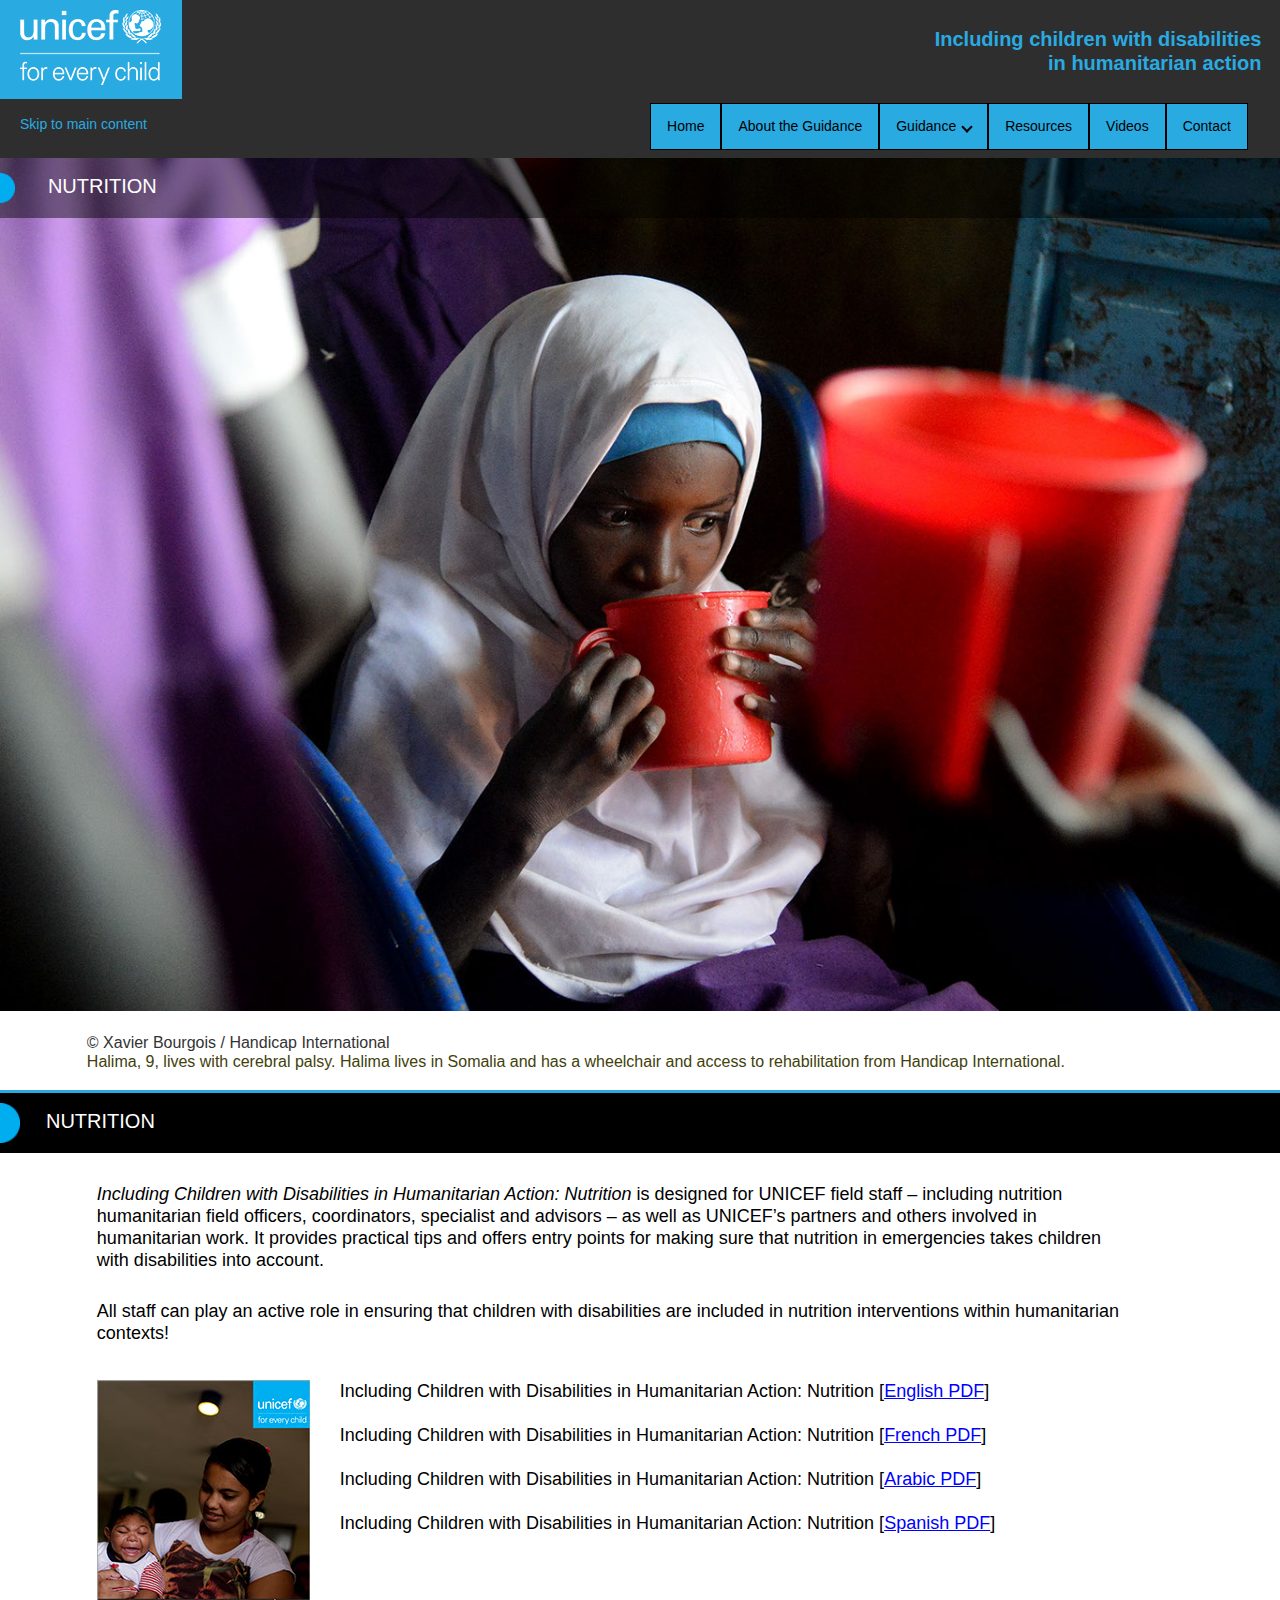
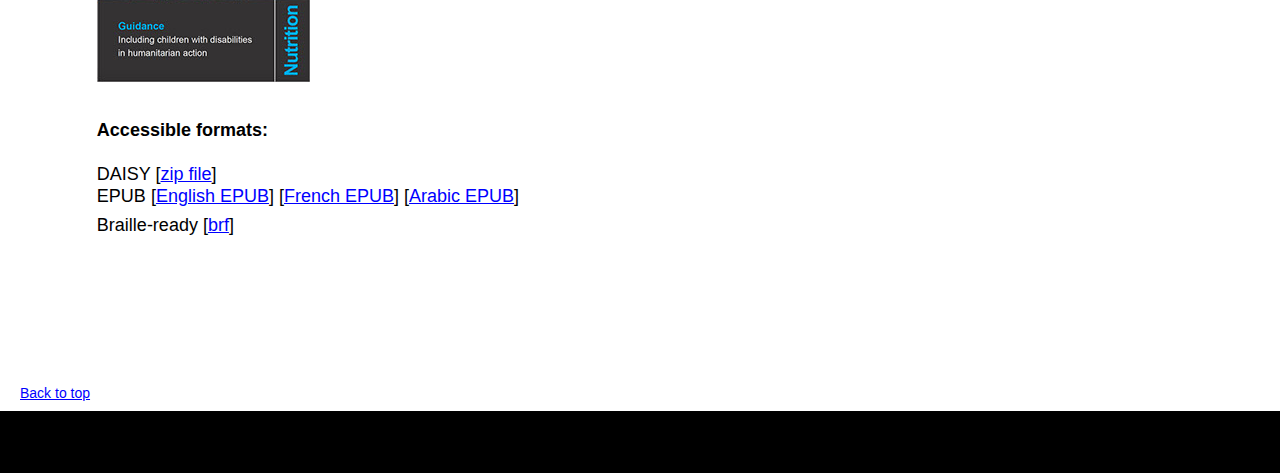
<file: nutrition.html>
<!DOCTYPE html>
<html class="nojs html css_verticalspacer" lang="en-US">
<head>
  <meta http-equiv="X-UA-Compatible" content="IE=edge" />
  <meta http-equiv="Content-type" content="text/html;charset=UTF-8" />
  <meta name="keywords" content="UNICEF, United Nation's Children's Fund, Humanitarian action, Emergencies, disasters, children with disabilities, Disabled children, Disabilities, Children's rights, Child rights, Rights of Child, Equity, inclusion, inclusive, disability inclusive, Emergency preparedness and response, recovery, reconstruction, Crisis, Armed conflict, refugees, adolescents, , practical tips, checklist, accessible, accessibility, nutrition, feeding, food aid, malnutrition" />
  <meta name="generator" content="2018.0.0.379" />
  <meta name="viewport" content="width=device-width, initial-scale=1.0" />
  <script type="text/javascript">
  // Update the 'nojs'/'js' class on the html node
  document.documentElement.className = document.documentElement.className.replace(/\bnojs\b/g, 'js');

  // Check that all required assets are uploaded and up-to-date
  if (typeof Muse == "undefined") window.Muse = {};
  window.Muse.assets = { "required": ["museutils.js", "museconfig.js", "jquery.watch.js", "jquery.musemenu.js", "webpro.js", "musewpdisclosure.js", "jquery.museresponsive.js", "require.js", "nutrition.css"], "outOfDate": [] };
  </script>
  <title>Nutrition: Including children with disabilities in humanitarian action</title>
  <!-- CSS -->
  <link rel="stylesheet" type="text/css" href="css/site_global.css?crc=412328230" />
  <link rel="stylesheet" type="text/css" href="css/master_nutrition.css?crc=3843413312" />
  <link rel="stylesheet" type="text/css" href="css/nutrition.css?crc=10964415" id="pagesheet" />
  <!-- IE-only CSS -->
  <!--[if lt IE 9]>
  <link rel="stylesheet" type="text/css" href="css/nomq_preview_master_nutrition.css?crc=436158033"/>
  <link rel="stylesheet" type="text/css" href="css/nomq_nutrition.css?crc=4117865572" id="nomq_pagesheet"/>
  <![endif]-->
  <!-- JS includes -->
  <!--[if lt IE 9]>
  <script src="scripts/html5shiv.js?crc=4241844378" type="text/javascript"></script>
  <![endif]-->
</head>

<body>
  <div class="breakpoint active" id="bp_infinity" data-min-width="1018">
    <!-- responsive breakpoint node -->
    <div class="clearfix borderbox" id="page">
      <!-- group -->
      <div class="clearfix grpelem" id="ppu168221-3">
        <!-- column -->
        <div class="clearfix colelem" id="pu168221-3">
          <!-- group -->
          <div class="clearfix grpelem shared_content" id="u168221-3" data-muse-temp-textContainer-sizePolicy="true" data-muse-temp-textContainer-pinning="true" data-content-guid="u168221-3_content">
            <!-- content -->
            <p>&nbsp;</p>
          </div>
          <div class="clearfix grpelem" id="u168217">
            <!-- group -->
            <div class="clip_frame grpelem shared_content" id="u168125" data-sizePolicy="fixed" data-pintopage="page_fixedLeft" data-content-guid="u168125_content">
              <!-- image -->
              <img class="block temp_no_img_src" id="u168125_img" data-orig-src="images/unicef_foreverychild_white_vertical_rgb_eng.png?crc=444105328" alt="UNICEF logo" width="141" height="75" src="images/blank.gif?crc=4208392903" />
            </div>
          </div>
          <div class="clearfix grpelem shared_content" id="u168216-6" data-muse-temp-textContainer-sizePolicy="true" data-muse-temp-textContainer-pinning="true" data-content-guid="u168216-6_content">
            <!-- content -->
            <p>Including children with disabilities</p>
            <p>in humanitarian action</p>
          </div>
          <a class="anchor_item grpelem shared_content" id="top" data-sizePolicy="fixed" data-pintopage="page_fluidx" data-content-guid="top_content"></a>
        </div>
        <div class="clearfix colelem shared_content" id="pu168220-3" data-content-guid="pu168220-3_content">
          <!-- group -->
          <div class="Skip-to-content-style clearfix grpelem shared_content" id="u168220-3" data-muse-temp-textContainer-sizePolicy="true" data-muse-temp-textContainer-pinning="true" data-content-guid="u168220-3_content">
            <!-- content -->
            <p id="u168220">&nbsp;</p>
          </div>
          <div class="Skip-to-content-style clearfix grpelem shared_content" id="u168222-5" data-sizePolicy="fixed" data-pintopage="page_fixedLeft" data-content-guid="u168222-5_content">
            <!-- content -->
            <p><a class="nonblock" href="nutrition.html#main">Skip to main content</a></p>
          </div>
          <div class="grpelem" id="u189381">
            <!-- custom html -->
            
              <script src="https://ajax.googleapis.com/ajax/libs/jquery/1.11.2/jquery.min.js"></script>
              <style>
                ul {
    list-style-type: none;
    padding: 0;
    overflow: hidden;
    //background-color: #333;
}

.dropbtn {
    display: inline-block;
    color: black;
    text-align: center;
    padding: 14px 16px;
    text-decoration: none;
  background-color:#29ABE2;
}

.accordion li a {
    display: inline-block;
    color: black;
    text-align: center;
    padding: 14px 16px;
    text-decoration: none;
  background-color:#29ABE2;
}

li a:hover, .dropdown:hover .dropbtn {
    //background-color: #666;
  text-decoration:underline;
}

li.dropdown {
    display: inline-block;
}

.dropdown-content {
    //display: none;
    position: absolute;
    background-color: #f9f9f9;
    min-width: 160px;
    box-shadow: 0px 8px 16px 0px rgba(0,0,0,0.2);
  margin-top:1px;
    z-index: 1;
}

.dropdown-content ul {
   background-color: #f9f9f9;
   position:absolute;
}

.dropdown-content a {
    color: black;
    padding: 0px 14 0 14px;
    text-decoration: none;
    display: block;
    text-align: left;
  background-color: #f9f9f9;
}

//.dropdown-content a:hover {background-color: #f1f1f1}

.dropdown:hover .dropdown-content {
    display: block;
}

.accordion ul.accordionSubMenu {
    display:none;
   width:110px;
   z-index: 1;
}

.accordion ul.accordionSubMenu li {
    border:2px solid #f9f9f9;
}


.accordion ul .here ul {
    display:block;
}

.accordion li {
    list-style:none;
    margin:0;
    padding:0;
  border:1px solid #000;
  float: left;
}

.accordion li .category {
    background:#29ABE2;
    //border:1px solid #fff;
    //color:#000;
    display:block;
    padding:3px 6px;
}

.accordion .dropdown-content a{
  background-color: #f9f9f9;
  text-align:left;
}

.accordion li .category:focus{
  background-color: #ffffff;
}

.accordion li a:focus{
  background-color: #ffffff;
}

.expanded {
    display: block;
}

i {
    border: solid black;
    border-width: 0 2px 2px 0;
    display: inline-block;
    padding: 3px;
  margin-left: 7px;
}

.down {
    transform: rotate(45deg);
    -webkit-transform: rotate(45deg);
}
</style>
            
              <div>
                <nav role="navigation">
                  <div>
                    <div class="accordion" role="navigation">
                      <ul id="mainnav">
                        <li class="level1 parent"><a href="index.html">Home</a></li>
                        <li class="level1 parent"><a href="about-the-guidance.html">About the Guidance</a></li>
                        <li class="level1 parent">
                          <span role="link" aria-haspopup="true" id="facultyHeader" class="category" tabindex="0" style="color:black; padding: 14px 16px; display: inline-block;">Guidance<i class="arrow down"></i></span>
                          <div class="dropdown-content">
                            <ul class="accordionSubMenu" aria-labelledby="facultyHeader">
                              <li class="first level2"><a href="general-guidance.html">General Guidance</a></li>
                              <li class="level2"><a href="education.html">Education</a></li>
                              <li class="level2"><a href="health-and-hivaids.html">Health and HIV/AIDS</a></li>
                              <li class="level2"><a href="nutrition.html">Nutrition</a></li>
                              <li class="level2"><a href="protection.html">Protection</a></li>
                              <li class="last level2"><a href="wash.html">WASH</a></li>
                            </ul>
                          </div>
                        </li>
                        <li class="level1 parent"><a href="resources.html">Resources</a></li>
                        <li class="level1 parent"><a href="videos.html">Videos</a></li>
                        <li class="level1 parent"><a href="contact.html">Contact</a></li>
                      </ul>
                    </div>
                  </div>
                </nav>
              </div>
              <script type="text/javascript">
              var iOS = (navigator.userAgent.match(/(iPad|iPhone|iPod)/g) ? true : false);
              var titleAttr = (iOS) ? 'title' : 'data-title';
              var initNavMenu = function() {
                //add keyboard/mouse handler to top level items; add kbd handler to children

                $('#mainnav > li').keydown(menuTopKeyPress);
                $('#mainnav ul li').keydown(menuChildKeyPress);
                $('#mainnav > li > span').click(menuTopClick);
                //add ARIA tags
                //
                //aria-haspopup="true"
                //aria-controls="id_of_subnav"
                //aria-expanded="false" (changes to true when sub-nav is visible)

                $('#mainnav > li').has('ul').children("span").attr("aria-expanded", "false")
                  .attr(titleAttr, 'click to display'); //Jason: This line tells the screen reader what the menu state is. 


                //ARIA tags for the submenu
                //
                //role="group"
                //aria-expanded="false" (changes to true when sub-nav is visible)
                //aria-labelledby="id_of_top_level_link"

                $('#mainnav > li ul').attr("aria-expanded", "false")
                  .attr("role", "group");
              };

              var menuTopClick = function(event) {
                var subMenu = $(event.currentTarget).parent().find("ul");
                if (!subMenu.hasClass("expanded")) {
                  expandMenu(subMenu);
                } else {
                  collapseMenu(subMenu);
                }
                event.preventDefault();
              };

              var menuTopKeyPress = function(event) {
                var subMenu = $(event.currentTarget).find("ul");
                if (event.which === 13 || event.which === 32) { //enter key
                  if (!subMenu.hasClass("expanded")) {
                    expandMenu(subMenu);
                  } else {
                    collapseMenu(subMenu);
                  }
                } else if (event.which === 37) { //left arrow key
                  //if there's a previous one, go to that; otherwise nothing
                  var prevItem = $(event.currentTarget).prev("li").children("span");
                  if (prevItem.length > 0) {
                    prevItem.focus();
                  };
                } else if (event.which === 39 || event.which === 40) { //right arrow key
                  //if there's a next one, go to that; otherwise nothing
                  var nextItem = $(event.currentTarget).next("li").children("span");
                  if (nextItem.length > 0) {
                    nextItem.focus();
                  };
                } else if (event.which === 38) { //up arrow
                  var prevItem = $(event.currentTarget).prev("li");
                  if (prevItem.length > 0) {
                    if (prevItem.children("ul").hasClass("expanded")) {
                      prevItem.find("ul li").last().children("a").focus();
                    } else {
                      prevItem.children("span").focus();
                    }
                  }
                  event.preventDefault();
                } else if (event.which === 27) { // esc
                  //close the menu
                  if (subMenu.hasClass("expanded")) {
                    collapseMenu(subMenu);
                  }
                  event.preventDefault();
                }
              };


              var menuChildKeyPress = function(event) {
                if (event.which === 13 || event.which === 32) { //enter key or space key
                  event.stopPropagation();
                } else if (event.which === 40) { //down arrow
                  //go to the next item if there is one; otherwise go to next menu if there is one
                  var nextItem = $(event.currentTarget).next("li");
                  if (nextItem.length > 0) {
                    nextItem.children("a").focus();
                  } else {
                    var nextMenu = $(event.currentTarget).parent().parent().next("li");
                    if (nextMenu.length > 0) {
                      nextMenu.children("span").focus();
                    }
                  }
                  event.stopPropagation();
                  event.preventDefault();
                } else if (event.which === 38) { //up arrow
                  //go to prev item if there is one; otherwise, go up to the parent menu
                  var prevItem = $(event.currentTarget).prev("li");
                  if (prevItem.length > 0) {
                    prevItem.children("a").focus();
                  } else {
                    $(event.currentTarget).parent().closest("li").children("span").focus();
                  }
                  event.stopPropagation();
                  event.preventDefault();
                }
              };


              var expandMenu = function(menu) {
                menu.toggleClass("expanded", true);
                menu.attr("aria-expanded", "true");
                menu.parent().closest("li").addClass("here");
                menu.parent().closest("li").children("span").attr(titleAttr, "select to hide").attr("aria-expanded", "true").focus();
                //menu.parent().closest("li").children("ul").show();
                menu.parent().children("ul").show(); //Jason:The line above doesn't seem to to control show/hide. I added this line so it will always show.
              };

              var collapseMenu = function(menu) {
                //Close the menu, and if focus was inside it, put focus on the menu itself
                var focusedChild = menu.find(":focus");
                if (focusedChild.length > 0) {
                  menu.parent().children("span").focus(); //Jason: You need to understand this line.
                }
                menu.parent().removeClass("here");
                //menu.parent().children("span").attr("aria-expanded", "false").attr(titleAttr, "select to display");//Jason: This line seems to be from previous coding environment. Below is an alternate version. 
                menu.parent().closest("li").children("span").attr(titleAttr, "select to display").attr("aria-expanded", "false"); //Jason: It looks like the targeting was incorrect so the menu wasn't receiving the aria-expanded false attribute. This line fixes that. 
                menu.toggleClass("expanded", false).attr("aria-expanded", "false");
                menu.parent().children("ul").hide();
              };

              $(document).ready(initNavMenu);
              </script>
            
          </div>
        </div>
        <div class="clearfix colelem" id="pu896">
          <!-- group -->
          <div class="clip_frame grpelem" id="u896">
            <!-- image -->
            <img class="block temp_no_img_src" id="u896_img" data-orig-src="images/ken%20800_8616%20(2).jpg?crc=4151763533" alt="Girl sitting in a wheelchair and eating porridge from a cup." data-heightwidthratio="0.6661786237188873" data-image-width="1366" data-image-height="910" src="images/blank.gif?crc=4208392903" />
          </div>
          <div class="grpelem" id="u1753" data-sizePolicy="fixed" data-pintopage="page_fluidx">
            <!-- simple frame -->
          </div>
          <div class="clip_frame grpelem shared_content" id="u1754" data-sizePolicy="fixed" data-pintopage="page_fluidx" data-content-guid="u1754_content">
            <!-- image -->
            <img class="block temp_no_img_src" id="u1754_img" data-orig-src="images/half_circle_cyan.png?crc=246893970" alt="" width="15" height="30" src="images/blank.gif?crc=4208392903" />
          </div>
          <div class="clearfix grpelem shared_content" id="u1756-4" data-muse-temp-textContainer-sizePolicy="true" data-muse-temp-textContainer-pinning="true" data-content-guid="u1756-4_content">
            <!-- content -->
            <p>NUTRITION</p>
          </div>
        </div>
        <div class="clearfix colelem shared_content" id="u5074-8" data-muse-temp-textContainer-sizePolicy="true" data-muse-temp-textContainer-pinning="true" data-content-guid="u5074-8_content">
          <!-- content -->
          <p id="u5074">&nbsp;</p>
          <p class="Photo-Attribute-Style" id="u5074-3">© Xavier Bourgois / Handicap International</p>
          <p id="u5074-5">Halima, 9, lives with cerebral palsy. Halima lives in Somalia and has a wheelchair and access to rehabilitation from Handicap International.</p>
          <p>&nbsp;</p>
        </div>
        <div class="colelem shared_content" id="u1620" data-content-guid="u1620_content">
          <!-- simple frame -->
        </div>
        <div class="clearfix colelem" id="pu1509">
          <!-- group -->
          <div class="clearfix grpelem shared_content" id="u1509" data-content-guid="u1509_content">
            <!-- group -->
            <div class="clip_frame grpelem" id="u1510" data-sizePolicy="fixed" data-pintopage="page_fluidx">
              <!-- image -->
              <img class="block temp_no_img_src" id="u1510_img" data-orig-src="images/half_circle_cyan.png?crc=246893970" alt="" width="20" height="40" src="images/blank.gif?crc=4208392903" />
            </div>
            <div class="clearfix grpelem shared_content" id="u1512-4" data-muse-temp-textContainer-sizePolicy="true" data-muse-temp-textContainer-pinning="true" data-content-guid="u1512-4_content">
              <!-- content -->
              <h1>NUTRITION</h1>
            </div>
          </div>
          <a class="anchor_item grpelem shared_content" id="main" data-sizePolicy="fixed" data-pintopage="page_fluidx" data-content-guid="main_content"></a>
        </div>
        <div class="clearfix colelem shared_content" id="u1110-61" data-muse-temp-textContainer-sizePolicy="true" data-muse-temp-textContainer-pinning="true" data-content-guid="u1110-61_content">
          <!-- content -->
          <p id="u1110">&nbsp;</p>
          <p id="u1110-4"><span id="u1110-2">Including Children with Disabilities in Humanitarian Action: Nutrition</span> is designed for UNICEF field staff – including nutrition humanitarian field officers, coordinators, specialist and advisors – as well as UNICEF’s partners and others involved in humanitarian work. It provides practical tips and offers entry points for making sure that nutrition in emergencies takes children with disabilities into account.</p>
          <p id="u1110-5">&nbsp;</p>
          <p id="u1110-7">All staff can play an active role in ensuring that children with disabilities are included in nutrition interventions within humanitarian contexts!</p>
          <p id="u1110-8">&nbsp;</p>
          <p id="u1110-14">
            <span id="u1110-9">
              <span class="actAsDiv normal_text" id="u3282">
                <!-- content -->
                <span class="actAsDiv clip_frame" id="u3277" data-sizePolicy="fixed" data-pintopage="page_fixedLeft">
                  <!-- image -->
                  <img class="block temp_no_img_src" id="u3277_img" data-orig-src="images/screen%20shot%202017-06-05%20at%2045726%20pm.jpg?crc=3773718205" alt="Cover of the general guidance document" width="213" height="302" src="images/blank.gif?crc=4208392903" />
                </span>
              </span>
            </span>
          </p>
          <p id="u1110-15">Including Children with Disabilities in Humanitarian Action: Nutrition [<a class="nonblock" href="downloads/UNICEF_Nutrition_English.pdf">English PDF</a>]</p>
          <p id="u1110-16">&nbsp;</p>
          <p id="u1110-15">Including Children with Disabilities in Humanitarian Action: Nutrition [<a class="nonblock" href="downloads/UNICEF_Nutrition_French.pdf">French PDF</a>]</p>
          <p id="u1110-16">&nbsp;</p>
          <p id="u1110-15">Including Children with Disabilities in Humanitarian Action: Nutrition [<a class="nonblock" href="downloads/UNICEF_Nutrition_Arabic.pdf">Arabic PDF</a>]</p>
          <p id="u1110-16">&nbsp;</p>
          <p id="u1110-15">Including Children with Disabilities in Humanitarian Action: Nutrition [<a class="nonblock" href="downloads/UNICEF_Nutrition_Spanish.pdf">Spanish PDF</a>]</p>
          <p id="u1110-18">&nbsp;</p>
          <p id="u1110-19">&nbsp;</p>
          <div style="clear: both">
            <p id="u1110-19">&nbsp;</p>
            <h2 id="u1110-21"><span style="font-weight: bold">Accessible formats:</span></h2>
            <p id="u1110-22">&nbsp;</p>
            <p id="u1110-27">DAISY [<a class="nonblock" href="downloads/UNICEF_DAISY_Nutrition.zip">zip file</a>]</p>

            <p id="u1110-33">EPUB [<a class="nonblock" href="downloads/UNICEF_Nutrition_English.epub">English EPUB</a>] [<a class="nonblock" href="downloads/UNICEF_Nutrition_French.epub">French EPUB</a>] [<a class="nonblock" href="downloads/UNICEF_Nutrition_Arabic.epub">Arabic EPUB</a>]</p>

            <p id="u1110-39">Braille-ready [<a class="nonblock" href="downloads/UNICEF_Nutrition.brf">brf</a>]</p>
            <p id="u1110-40">&nbsp;</p>
            <p id="u1110-41">&nbsp;</p>
            <p id="u1110-42">&nbsp;</p>
            <p id="u1110-43">&nbsp;</p>
            <p id="u1110-44">&nbsp;</p>
            <p id="u1110-45">&nbsp;</p>

          </div>
        </div>
      </div>
      <div class="verticalspacer" data-offset-top="2244" data-content-above-spacer="2244" data-content-below-spacer="61" data-sizePolicy="fixed" data-pintopage="page_fixedLeft"></div>
      <div class="clearfix grpelem shared_content" id="pu168223-5" data-content-guid="pu168223-5_content">
        <!-- column -->
        <div class="clearfix colelem" id="u168223-5" data-sizePolicy="fixed" data-pintopage="page_fixedLeft">
          <!-- content -->
          <p id="u168223-3"><a class="nonblock anim_swing shared_content" href="nutrition.html#top" data-content-guid="u168223-3_0_content"><span id="u168223">Back to top</span></a></p>
        </div>
        <div class="clearfix colelem shared_content" id="u168219-4" data-muse-temp-textContainer-sizePolicy="true" data-muse-temp-textContainer-pinning="true" data-content-guid="u168219-4_content">
          <!-- content -->
          <p>&nbsp;</p>
          <p>&nbsp;</p>
        </div>
      </div>
    </div>
  </div>
  <div class="breakpoint" id="bp_1017" data-min-width="972" data-max-width="1017">
    <!-- responsive breakpoint node -->
    <div class="clearfix borderbox temp_no_id" data-orig-id="page">
      <!-- group -->
      <div class="clearfix grpelem temp_no_id" data-orig-id="ppu168221-3">
        <!-- column -->
        <div class="clearfix colelem temp_no_id" data-orig-id="pu168221-3">
          <!-- group -->
          <span class="clearfix grpelem placeholder" data-placeholder-for="u168221-3_content">
            <!-- placeholder node --></span>
          <div class="clearfix grpelem temp_no_id" data-orig-id="u168217">
            <!-- group -->
            <span class="clip_frame grpelem placeholder" data-placeholder-for="u168125_content">
              <!-- placeholder node --></span>
            <span class="anchor_item grpelem placeholder" data-placeholder-for="top_content">
              <!-- placeholder node --></span>
          </div>
          <span class="clearfix grpelem placeholder" data-placeholder-for="u168216-6_content">
            <!-- placeholder node --></span>
        </div>
        <span class="clearfix colelem placeholder" data-placeholder-for="pu168220-3_content">
          <!-- placeholder node --></span>
        <div class="clearfix colelem temp_no_id" data-orig-id="pu896">
          <!-- group -->
          <div class="clip_frame grpelem temp_no_id" data-orig-id="u896">
            <!-- image -->
            <img class="block temp_no_id temp_no_img_src" data-orig-src="images/ken%20800_8616%20(2)1017x678.jpg?crc=3810912172" alt="Girl sitting in a wheelchair and eating porridge from a cup." data-heightwidthratio="0.6666666666666666" data-image-width="1017" data-image-height="678" data-orig-id="u896_img" src="images/blank.gif?crc=4208392903" />
          </div>
          <div class="grpelem temp_no_id shared_content" data-orig-id="u1753" data-content-guid="u1753_content">
            <!-- simple frame -->
          </div>
          <span class="clip_frame grpelem placeholder" data-placeholder-for="u1754_content">
            <!-- placeholder node --></span>
          <span class="clearfix grpelem placeholder" data-placeholder-for="u1756-4_content">
            <!-- placeholder node --></span>
        </div>
        <span class="clearfix colelem placeholder" data-placeholder-for="u5074-8_content">
          <!-- placeholder node --></span>
        <span class="colelem placeholder" data-placeholder-for="u1620_content">
          <!-- placeholder node --></span>
        <div class="clearfix colelem shared_content" id="pu1110-61" data-content-guid="pu1110-61_content">
          <!-- group -->
          <span class="clearfix grpelem placeholder" data-placeholder-for="u1110-61_content">
            <!-- placeholder node --></span>
          <div class="clearfix grpelem temp_no_id shared_content" data-orig-id="u1509" data-content-guid="u1509_content1">
            <!-- group -->
            <div class="clip_frame grpelem temp_no_id" data-orig-id="u1510">
              <!-- image -->
              <img class="block temp_no_id temp_no_img_src" data-orig-src="images/half_circle_cyan.png?crc=246893970" alt="" data-heightwidthratio="2" data-image-width="20" data-image-height="40" data-orig-id="u1510_img" src="images/blank.gif?crc=4208392903" />
            </div>
            <span class="clearfix grpelem placeholder" data-placeholder-for="u1512-4_content">
              <!-- placeholder node --></span>
          </div>
          <span class="anchor_item grpelem placeholder" data-placeholder-for="main_content">
            <!-- placeholder node --></span>
        </div>
      </div>
      <div class="verticalspacer" data-offset-top="2078" data-content-above-spacer="2077" data-content-below-spacer="61" data-sizePolicy="fixed" data-pintopage="page_fixedLeft"></div>
      <span class="clearfix grpelem placeholder" data-placeholder-for="pu168223-5_content">
        <!-- placeholder node --></span>
    </div>
  </div>
  <div class="breakpoint" id="bp_971" data-min-width="761" data-max-width="971">
    <!-- responsive breakpoint node -->
    <div class="clearfix borderbox temp_no_id" data-orig-id="page">
      <!-- group -->
      <div class="clearfix grpelem temp_no_id" data-orig-id="ppu168221-3">
        <!-- column -->
        <div class="clearfix colelem temp_no_id" data-orig-id="pu168221-3">
          <!-- group -->
          <span class="clearfix grpelem placeholder" data-placeholder-for="u168221-3_content">
            <!-- placeholder node --></span>
          <div class="clearfix grpelem temp_no_id" data-orig-id="u168217">
            <!-- group -->
            <span class="clip_frame grpelem placeholder" data-placeholder-for="u168125_content">
              <!-- placeholder node --></span>
            <span class="anchor_item grpelem placeholder" data-placeholder-for="top_content">
              <!-- placeholder node --></span>
          </div>
          <span class="clearfix grpelem placeholder" data-placeholder-for="u168216-6_content">
            <!-- placeholder node --></span>
        </div>
        <div class="clearfix colelem temp_no_id" data-orig-id="pu168220-3">
          <!-- group -->
          <span class="clearfix grpelem placeholder" data-placeholder-for="u168220-3_content">
            <!-- placeholder node --></span>
          <span class="Skip-to-content-style clearfix grpelem placeholder" data-placeholder-for="u168222-5_content">
            <!-- placeholder node --></span>
        </div>
        <div class="clearfix colelem temp_no_id" data-orig-id="pu896">
          <!-- group -->
          <div class="clip_frame grpelem temp_no_id" data-orig-id="u896">
            <!-- image -->
            <img class="block temp_no_id temp_no_img_src" data-orig-src="images/ken%20800_8616%20(2)971x648.jpg?crc=3902437799" alt="Girl sitting in a wheelchair and eating porridge from a cup." data-heightwidthratio="0.666323377960865" data-image-width="971" data-image-height="647" data-orig-id="u896_img" src="images/blank.gif?crc=4208392903" />
          </div>
          <span class="grpelem placeholder" data-placeholder-for="u1753_content">
            <!-- placeholder node --></span>
          <span class="clip_frame grpelem placeholder" data-placeholder-for="u1754_content">
            <!-- placeholder node --></span>
          <span class="clearfix grpelem placeholder" data-placeholder-for="u1756-4_content">
            <!-- placeholder node --></span>
          <div class="accordion_wrapper grpelem" id="accordionu168127wrapper">
            <!-- vertical box -->
            <ul class="AccordionWidget clearfix" id="accordionu168127" data-sizePolicy="fluidWidth" data-pintopage="page_fixedLeft">
              <!-- column -->
              <li class="AccordionPanel borderbox clearfix colelem" id="u168128">
                <!-- vertical box -->
                <div class="AccordionPanelTab borderbox transition clearfix colelem" id="u168129-3" data-muse-temp-textContainer-sizePolicy="true" data-muse-temp-textContainer-pinning="true">
                  <!-- content -->
                  <p class="shared_content" data-content-guid="u168129-3_0_content">&nbsp;</p>
                </div>
                <div class="AccordionPanelContent disn borderbox clearfix colelem" id="u168130">
                  <!-- group -->
                  <nav class="MenuBar clearfix grpelem" id="menuu168131">
                    <!-- vertical box -->
                    <div class="MenuItemContainer clearfix colelem" id="u168202">
                      <!-- horizontal box --><a class="nonblock nontext MenuItem MenuItemWithSubMenu borderbox clearfix grpelem" id="u168203" href="index.html">
                        <!-- horizontal box -->
                        <div class="MenuItemLabel clearfix grpelem" id="u168204-4" data-muse-temp-textContainer-sizePolicy="true" data-muse-temp-textContainer-pinning="true">
                          <!-- content -->
                          <p class="shared_content" data-content-guid="u168204-4_0_content">Home</p>
                        </div>
                      </a></div>
                    <div class="MenuItemContainer clearfix colelem" id="u168132">
                      <!-- horizontal box --><a class="nonblock nontext MenuItem MenuItemWithSubMenu borderbox clearfix grpelem" id="u168135" href="about-the-guidance.html">
                        <!-- horizontal box -->
                        <div class="MenuItemLabel clearfix grpelem" id="u168136-4" data-muse-temp-textContainer-sizePolicy="true" data-muse-temp-textContainer-pinning="true">
                          <!-- content -->
                          <p class="shared_content" data-content-guid="u168136-4_0_content">About the Guidance</p>
                        </div>
                      </a></div>
                    <div class="MenuItemContainer clearfix colelem" id="u168146">
                      <!-- horizontal box --><a class="nonblock nontext MenuItem MenuItemWithSubMenu borderbox clearfix grpelem" id="u168147" href="guidance.html">
                        <!-- horizontal box -->
                        <div class="MenuItemLabel clearfix grpelem" id="u168148-4" data-muse-temp-textContainer-sizePolicy="true" data-muse-temp-textContainer-pinning="true">
                          <!-- content -->
                          <p class="shared_content" data-content-guid="u168148-4_0_content">Guidance</p>
                        </div>
                      </a>
                      <div class="SubMenu MenuLevel1 clearfix" id="u168151">
                        <!-- vertical box -->
                        <ul class="SubMenuView clearfix colelem" id="u168152">
                          <!-- vertical box -->
                          <li class="MenuItemContainer clearfix colelem" id="u168181">
                            <!-- horizontal box --><a class="nonblock nontext MenuItem MenuItemWithSubMenu borderbox clearfix grpelem" id="u168182" href="general-guidance.html">
                              <!-- horizontal box -->
                              <div class="MenuItemLabel clearfix grpelem" id="u168185-4" data-muse-temp-textContainer-sizePolicy="true" data-muse-temp-textContainer-pinning="true">
                                <!-- content -->
                                <div id="u168185-3" class="shared_content" data-content-guid="u168185-3_content">
                                  <p>General Guidance</p>
                                </div>
                              </div>
                            </a></li>
                          <li class="MenuItemContainer clearfix colelem" id="u168188">
                            <!-- horizontal box --><a class="nonblock nontext MenuItem MenuItemWithSubMenu borderbox clearfix grpelem" id="u168189" href="education.html">
                              <!-- horizontal box -->
                              <div class="MenuItemLabel clearfix grpelem" id="u168192-4" data-muse-temp-textContainer-sizePolicy="true" data-muse-temp-textContainer-pinning="true">
                                <!-- content -->
                                <div id="u168192-3" class="shared_content" data-content-guid="u168192-3_content">
                                  <p>Education</p>
                                </div>
                              </div>
                            </a></li>
                          <li class="MenuItemContainer clearfix colelem" id="u168160">
                            <!-- horizontal box --><a class="nonblock nontext MenuItem MenuItemWithSubMenu borderbox clearfix grpelem" id="u168163" href="health-and-hivaids.html">
                              <!-- horizontal box -->
                              <div class="MenuItemLabel clearfix grpelem" id="u168165-4" data-muse-temp-textContainer-sizePolicy="true" data-muse-temp-textContainer-pinning="true">
                                <!-- content -->
                                <div id="u168165-3" class="shared_content" data-content-guid="u168165-3_content">
                                  <p>Health and HIV/AIDS</p>
                                </div>
                              </div>
                            </a></li>
                          <li class="MenuItemContainer clearfix colelem" id="u168174">
                            <!-- horizontal box --><a class="nonblock nontext MenuItem MenuItemWithSubMenu MuseMenuActive borderbox clearfix grpelem" id="u168177" href="nutrition.html">
                              <!-- horizontal box -->
                              <div class="MenuItemLabel clearfix grpelem" id="u168180-4" data-muse-temp-textContainer-sizePolicy="true" data-muse-temp-textContainer-pinning="true">
                                <!-- content -->
                                <div id="u168180-3" class="shared_content" data-content-guid="u168180-3_content">
                                  <p>Nutrition</p>
                                </div>
                              </div>
                            </a></li>
                          <li class="MenuItemContainer clearfix colelem" id="u168153">
                            <!-- horizontal box --><a class="nonblock nontext MenuItem MenuItemWithSubMenu borderbox clearfix grpelem" id="u168154" href="protection.html">
                              <!-- horizontal box -->
                              <div class="MenuItemLabel clearfix grpelem" id="u168157-4" data-muse-temp-textContainer-sizePolicy="true" data-muse-temp-textContainer-pinning="true">
                                <!-- content -->
                                <div id="u168157-3" class="shared_content" data-content-guid="u168157-3_content">
                                  <p>Protection</p>
                                </div>
                              </div>
                            </a></li>
                          <li class="MenuItemContainer clearfix colelem" id="u168167">
                            <!-- horizontal box --><a class="nonblock nontext MenuItem MenuItemWithSubMenu borderbox clearfix grpelem" id="u168170" href="wash.html">
                              <!-- horizontal box -->
                              <div class="MenuItemLabel clearfix grpelem" id="u168172-4" data-muse-temp-textContainer-sizePolicy="true" data-muse-temp-textContainer-pinning="true">
                                <!-- content -->
                                <div id="u168172-3" class="shared_content" data-content-guid="u168172-3_content">
                                  <p>WASH</p>
                                </div>
                              </div>
                            </a></li>
                        </ul>
                      </div>
                    </div>
                    <div class="MenuItemContainer clearfix colelem" id="u168209">
                      <!-- horizontal box --><a class="nonblock nontext MenuItem MenuItemWithSubMenu borderbox clearfix grpelem" id="u168210" href="resources.html">
                        <!-- horizontal box -->
                        <div class="MenuItemLabel clearfix grpelem" id="u168212-4" data-muse-temp-textContainer-sizePolicy="true" data-muse-temp-textContainer-pinning="true">
                          <!-- content -->
                          <p class="shared_content" data-content-guid="u168212-4_0_content">Resources</p>
                        </div>
                      </a></div>
                    <div class="MenuItemContainer clearfix colelem" id="u168195">
                      <!-- horizontal box --><a class="nonblock nontext MenuItem MenuItemWithSubMenu borderbox clearfix grpelem" id="u168196" href="contact.html">
                        <!-- horizontal box -->
                        <div class="MenuItemLabel clearfix grpelem" id="u168199-4" data-muse-temp-textContainer-sizePolicy="true" data-muse-temp-textContainer-pinning="true">
                          <!-- content -->
                          <p class="shared_content" data-content-guid="u168199-4_0_content">Contact</p>
                        </div>
                      </a></div>
                    <div class="MenuItemContainer clearfix colelem" id="u168139">
                      <!-- horizontal box --><a class="nonblock nontext MenuItem MenuItemWithSubMenu borderbox clearfix grpelem" id="u168142" href="videos.html">
                        <!-- horizontal box -->
                        <div class="MenuItemLabel clearfix grpelem" id="u168144-4" data-muse-temp-textContainer-sizePolicy="true" data-muse-temp-textContainer-pinning="true">
                          <!-- content -->
                          <p class="shared_content" data-content-guid="u168144-4_0_content">Videos</p>
                        </div>
                      </a></div>
                  </nav>
                </div>
              </li>
            </ul>
          </div>
        </div>
        <span class="clearfix colelem placeholder" data-placeholder-for="u5074-8_content">
          <!-- placeholder node --></span>
        <span class="colelem placeholder" data-placeholder-for="u1620_content">
          <!-- placeholder node --></span>
        <div class="clearfix colelem temp_no_id" data-orig-id="pu1110-61">
          <!-- group -->
          <span class="clearfix grpelem placeholder" data-placeholder-for="u1110-61_content">
            <!-- placeholder node --></span>
          <div class="clearfix grpelem temp_no_id" data-orig-id="u1509">
            <!-- group -->
            <div class="clip_frame grpelem temp_no_id" data-orig-id="u1510">
              <!-- image -->
              <img class="block temp_no_id temp_no_img_src" data-orig-src="images/half_circle_cyan.png?crc=246893970" alt="" data-heightwidthratio="2" data-image-width="15" data-image-height="30" data-orig-id="u1510_img" src="images/blank.gif?crc=4208392903" />
            </div>
            <span class="clearfix grpelem placeholder" data-placeholder-for="u1512-4_content">
              <!-- placeholder node --></span>
          </div>
          <span class="anchor_item grpelem placeholder" data-placeholder-for="main_content">
            <!-- placeholder node --></span>
        </div>
      </div>
      <div class="verticalspacer" data-offset-top="2069" data-content-above-spacer="2069" data-content-below-spacer="61" data-sizePolicy="fixed" data-pintopage="page_fixedLeft"></div>
      <div class="clearfix grpelem temp_no_id" data-orig-id="pu168223-5">
        <!-- column -->
        <div class="clearfix colelem temp_no_id" data-sizePolicy="fixed" data-pintopage="page_fixedLeft" data-orig-id="u168223-5">
          <!-- content -->
          <p class="temp_no_id" data-orig-id="u168223-3"><span class="nonblock placeholder" data-placeholder-for="u168223-3_0_content">
              <!-- placeholder node --></span></p>
        </div>
        <div class="browser_width colelem" id="u168219-4-bw">
          <span class="clearfix placeholder" data-placeholder-for="u168219-4_content">
            <!-- placeholder node --></span>
        </div>
      </div>
    </div>
  </div>
  <div class="breakpoint" id="bp_760" data-min-width="619" data-max-width="760">
    <!-- responsive breakpoint node -->
    <div class="clearfix borderbox temp_no_id" data-orig-id="page">
      <!-- group -->
      <div class="clearfix grpelem temp_no_id" data-orig-id="ppu168221-3">
        <!-- column -->
        <div class="clearfix colelem temp_no_id" data-orig-id="pu168221-3">
          <!-- group -->
          <span class="clearfix grpelem placeholder" data-placeholder-for="u168221-3_content">
            <!-- placeholder node --></span>
          <div class="clearfix grpelem temp_no_id" data-orig-id="u168217">
            <!-- group -->
            <span class="clip_frame grpelem placeholder" data-placeholder-for="u168125_content">
              <!-- placeholder node --></span>
            <span class="anchor_item grpelem placeholder" data-placeholder-for="top_content">
              <!-- placeholder node --></span>
          </div>
          <span class="clearfix grpelem placeholder" data-placeholder-for="u168216-6_content">
            <!-- placeholder node --></span>
        </div>
        <div class="clearfix colelem temp_no_id" data-orig-id="pu168220-3">
          <!-- group -->
          <span class="clearfix grpelem placeholder" data-placeholder-for="u168220-3_content">
            <!-- placeholder node --></span>
          <span class="Skip-to-content-style clearfix grpelem placeholder" data-placeholder-for="u168222-5_content">
            <!-- placeholder node --></span>
        </div>
        <div class="clearfix colelem temp_no_id" data-orig-id="pu896">
          <!-- group -->
          <div class="clip_frame grpelem temp_no_id" data-orig-id="u896">
            <!-- image -->
            <img class="block temp_no_id temp_no_img_src" data-orig-src="images/ken%20800_8616%20(2)760x507.jpg?crc=4225169168" alt="Girl sitting in a wheelchair and eating porridge from a cup." data-heightwidthratio="0.6671052631578948" data-image-width="760" data-image-height="507" data-orig-id="u896_img" src="images/blank.gif?crc=4208392903" />
          </div>
          <span class="grpelem placeholder" data-placeholder-for="u1753_content">
            <!-- placeholder node --></span>
          <span class="clip_frame grpelem placeholder" data-placeholder-for="u1754_content">
            <!-- placeholder node --></span>
          <span class="clearfix grpelem placeholder" data-placeholder-for="u1756-4_content">
            <!-- placeholder node --></span>
          <div class="accordion_wrapper grpelem temp_no_id" data-orig-id="accordionu168127wrapper">
            <!-- vertical box -->
            <ul class="AccordionWidget clearfix temp_no_id" data-sizePolicy="fluidWidth" data-pintopage="page_fixedLeft" data-orig-id="accordionu168127">
              <!-- column -->
              <li class="AccordionPanel borderbox clearfix colelem temp_no_id" data-orig-id="u168128">
                <!-- vertical box -->
                <div class="AccordionPanelTab borderbox transition clearfix colelem temp_no_id" data-muse-temp-textContainer-sizePolicy="true" data-muse-temp-textContainer-pinning="true" data-orig-id="u168129-3">
                  <!-- content --><span class="placeholder" data-placeholder-for="u168129-3_0_content">
                    <!-- placeholder node --></span></div>
                <div class="AccordionPanelContent disn borderbox clearfix colelem temp_no_id" data-orig-id="u168130">
                  <!-- group -->
                  <nav class="MenuBar clearfix grpelem temp_no_id" data-orig-id="menuu168131">
                    <!-- vertical box -->
                    <div class="MenuItemContainer clearfix colelem temp_no_id" data-orig-id="u168202">
                      <!-- horizontal box --><a class="nonblock nontext MenuItem MenuItemWithSubMenu borderbox clearfix grpelem temp_no_id" href="index.html" data-orig-id="u168203">
                        <!-- horizontal box -->
                        <div class="MenuItemLabel clearfix grpelem temp_no_id" data-muse-temp-textContainer-sizePolicy="true" data-muse-temp-textContainer-pinning="true" data-orig-id="u168204-4">
                          <!-- content --><span class="placeholder" data-placeholder-for="u168204-4_0_content">
                            <!-- placeholder node --></span></div>
                      </a></div>
                    <div class="MenuItemContainer clearfix colelem temp_no_id" data-orig-id="u168132">
                      <!-- horizontal box --><a class="nonblock nontext MenuItem MenuItemWithSubMenu borderbox clearfix grpelem temp_no_id" href="about-the-guidance.html" data-orig-id="u168135">
                        <!-- horizontal box -->
                        <div class="MenuItemLabel clearfix grpelem temp_no_id" data-muse-temp-textContainer-sizePolicy="true" data-muse-temp-textContainer-pinning="true" data-orig-id="u168136-4">
                          <!-- content --><span class="placeholder" data-placeholder-for="u168136-4_0_content">
                            <!-- placeholder node --></span></div>
                      </a></div>
                    <div class="MenuItemContainer clearfix colelem temp_no_id" data-orig-id="u168146">
                      <!-- horizontal box --><a class="nonblock nontext MenuItem MenuItemWithSubMenu borderbox clearfix grpelem temp_no_id" href="guidance.html" data-orig-id="u168147">
                        <!-- horizontal box -->
                        <div class="MenuItemLabel clearfix grpelem temp_no_id" data-muse-temp-textContainer-sizePolicy="true" data-muse-temp-textContainer-pinning="true" data-orig-id="u168148-4">
                          <!-- content --><span class="placeholder" data-placeholder-for="u168148-4_0_content">
                            <!-- placeholder node --></span></div>
                      </a>
                      <div class="SubMenu MenuLevel1 clearfix temp_no_id" data-orig-id="u168151">
                        <!-- vertical box -->
                        <ul class="SubMenuView clearfix colelem temp_no_id" data-orig-id="u168152">
                          <!-- vertical box -->
                          <li class="MenuItemContainer clearfix colelem temp_no_id" data-orig-id="u168181">
                            <!-- horizontal box --><a class="nonblock nontext MenuItem MenuItemWithSubMenu borderbox clearfix grpelem temp_no_id" href="general-guidance.html" data-orig-id="u168182">
                              <!-- horizontal box -->
                              <div class="MenuItemLabel clearfix grpelem temp_no_id" data-muse-temp-textContainer-sizePolicy="true" data-muse-temp-textContainer-pinning="true" data-orig-id="u168185-4">
                                <!-- content --><span class="placeholder" data-placeholder-for="u168185-3_content">
                                  <!-- placeholder node --></span></div>
                            </a></li>
                          <li class="MenuItemContainer clearfix colelem temp_no_id" data-orig-id="u168188">
                            <!-- horizontal box --><a class="nonblock nontext MenuItem MenuItemWithSubMenu borderbox clearfix grpelem temp_no_id" href="education.html" data-orig-id="u168189">
                              <!-- horizontal box -->
                              <div class="MenuItemLabel clearfix grpelem temp_no_id" data-muse-temp-textContainer-sizePolicy="true" data-muse-temp-textContainer-pinning="true" data-orig-id="u168192-4">
                                <!-- content --><span class="placeholder" data-placeholder-for="u168192-3_content">
                                  <!-- placeholder node --></span></div>
                            </a></li>
                          <li class="MenuItemContainer clearfix colelem temp_no_id" data-orig-id="u168160">
                            <!-- horizontal box --><a class="nonblock nontext MenuItem MenuItemWithSubMenu borderbox clearfix grpelem temp_no_id" href="health-and-hivaids.html" data-orig-id="u168163">
                              <!-- horizontal box -->
                              <div class="MenuItemLabel clearfix grpelem temp_no_id" data-muse-temp-textContainer-sizePolicy="true" data-muse-temp-textContainer-pinning="true" data-orig-id="u168165-4">
                                <!-- content --><span class="placeholder" data-placeholder-for="u168165-3_content">
                                  <!-- placeholder node --></span></div>
                            </a></li>
                          <li class="MenuItemContainer clearfix colelem temp_no_id" data-orig-id="u168174">
                            <!-- horizontal box --><a class="nonblock nontext MenuItem MenuItemWithSubMenu MuseMenuActive borderbox clearfix grpelem temp_no_id" href="nutrition.html" data-orig-id="u168177">
                              <!-- horizontal box -->
                              <div class="MenuItemLabel clearfix grpelem temp_no_id" data-muse-temp-textContainer-sizePolicy="true" data-muse-temp-textContainer-pinning="true" data-orig-id="u168180-4">
                                <!-- content --><span class="placeholder" data-placeholder-for="u168180-3_content">
                                  <!-- placeholder node --></span></div>
                            </a></li>
                          <li class="MenuItemContainer clearfix colelem temp_no_id" data-orig-id="u168153">
                            <!-- horizontal box --><a class="nonblock nontext MenuItem MenuItemWithSubMenu borderbox clearfix grpelem temp_no_id" href="protection.html" data-orig-id="u168154">
                              <!-- horizontal box -->
                              <div class="MenuItemLabel clearfix grpelem temp_no_id" data-muse-temp-textContainer-sizePolicy="true" data-muse-temp-textContainer-pinning="true" data-orig-id="u168157-4">
                                <!-- content --><span class="placeholder" data-placeholder-for="u168157-3_content">
                                  <!-- placeholder node --></span></div>
                            </a></li>
                          <li class="MenuItemContainer clearfix colelem temp_no_id" data-orig-id="u168167">
                            <!-- horizontal box --><a class="nonblock nontext MenuItem MenuItemWithSubMenu borderbox clearfix grpelem temp_no_id" href="wash.html" data-orig-id="u168170">
                              <!-- horizontal box -->
                              <div class="MenuItemLabel clearfix grpelem temp_no_id" data-muse-temp-textContainer-sizePolicy="true" data-muse-temp-textContainer-pinning="true" data-orig-id="u168172-4">
                                <!-- content --><span class="placeholder" data-placeholder-for="u168172-3_content">
                                  <!-- placeholder node --></span></div>
                            </a></li>
                        </ul>
                      </div>
                    </div>
                    <div class="MenuItemContainer clearfix colelem temp_no_id" data-orig-id="u168209">
                      <!-- horizontal box --><a class="nonblock nontext MenuItem MenuItemWithSubMenu borderbox clearfix grpelem temp_no_id" href="resources.html" data-orig-id="u168210">
                        <!-- horizontal box -->
                        <div class="MenuItemLabel clearfix grpelem temp_no_id" data-muse-temp-textContainer-sizePolicy="true" data-muse-temp-textContainer-pinning="true" data-orig-id="u168212-4">
                          <!-- content --><span class="placeholder" data-placeholder-for="u168212-4_0_content">
                            <!-- placeholder node --></span></div>
                      </a></div>
                    <div class="MenuItemContainer clearfix colelem temp_no_id" data-orig-id="u168195">
                      <!-- horizontal box --><a class="nonblock nontext MenuItem MenuItemWithSubMenu borderbox clearfix grpelem temp_no_id" href="contact.html" data-orig-id="u168196">
                        <!-- horizontal box -->
                        <div class="MenuItemLabel clearfix grpelem temp_no_id" data-muse-temp-textContainer-sizePolicy="true" data-muse-temp-textContainer-pinning="true" data-orig-id="u168199-4">
                          <!-- content --><span class="placeholder" data-placeholder-for="u168199-4_0_content">
                            <!-- placeholder node --></span></div>
                      </a></div>
                    <div class="MenuItemContainer clearfix colelem temp_no_id" data-orig-id="u168139">
                      <!-- horizontal box --><a class="nonblock nontext MenuItem MenuItemWithSubMenu borderbox clearfix grpelem temp_no_id" href="videos.html" data-orig-id="u168142">
                        <!-- horizontal box -->
                        <div class="MenuItemLabel clearfix grpelem temp_no_id" data-muse-temp-textContainer-sizePolicy="true" data-muse-temp-textContainer-pinning="true" data-orig-id="u168144-4">
                          <!-- content --><span class="placeholder" data-placeholder-for="u168144-4_0_content">
                            <!-- placeholder node --></span></div>
                      </a></div>
                  </nav>
                </div>
              </li>
            </ul>
          </div>
        </div>
        <span class="clearfix colelem placeholder" data-placeholder-for="u5074-8_content">
          <!-- placeholder node --></span>
        <span class="colelem placeholder" data-placeholder-for="u1620_content">
          <!-- placeholder node --></span>
        <span class="clearfix colelem placeholder" data-placeholder-for="pu1110-61_content">
          <!-- placeholder node --></span>
      </div>
      <div class="verticalspacer" data-offset-top="1972" data-content-above-spacer="1972" data-content-below-spacer="61" data-sizePolicy="fixed" data-pintopage="page_fixedLeft"></div>
      <div class="clearfix grpelem temp_no_id" data-orig-id="pu168223-5">
        <!-- column -->
        <div class="clearfix colelem temp_no_id" data-sizePolicy="fixed" data-pintopage="page_fixedLeft" data-orig-id="u168223-5">
          <!-- content -->
          <p class="temp_no_id" data-orig-id="u168223-3"><span class="nonblock placeholder" data-placeholder-for="u168223-3_0_content">
              <!-- placeholder node --></span></p>
        </div>
        <div class="browser_width colelem temp_no_id" data-orig-id="u168219-4-bw">
          <span class="clearfix placeholder" data-placeholder-for="u168219-4_content">
            <!-- placeholder node --></span>
        </div>
      </div>
    </div>
  </div>
  <div class="breakpoint" id="bp_618" data-min-width="553" data-max-width="618">
    <!-- responsive breakpoint node -->
    <div class="clearfix borderbox temp_no_id" data-orig-id="page">
      <!-- group -->
      <div class="clearfix grpelem temp_no_id" data-orig-id="ppu168221-3">
        <!-- column -->
        <div class="clearfix colelem temp_no_id" data-orig-id="pu168221-3">
          <!-- group -->
          <span class="clearfix grpelem placeholder" data-placeholder-for="u168221-3_content">
            <!-- placeholder node --></span>
          <div class="clearfix grpelem temp_no_id" data-orig-id="u168217">
            <!-- group -->
            <span class="clip_frame grpelem placeholder" data-placeholder-for="u168125_content">
              <!-- placeholder node --></span>
            <span class="anchor_item grpelem placeholder" data-placeholder-for="top_content">
              <!-- placeholder node --></span>
          </div>
          <span class="clearfix grpelem placeholder" data-placeholder-for="u168216-6_content">
            <!-- placeholder node --></span>
        </div>
        <div class="clearfix colelem temp_no_id" data-orig-id="pu168220-3">
          <!-- group -->
          <span class="clearfix grpelem placeholder" data-placeholder-for="u168220-3_content">
            <!-- placeholder node --></span>
          <span class="Skip-to-content-style clearfix grpelem placeholder" data-placeholder-for="u168222-5_content">
            <!-- placeholder node --></span>
        </div>
        <div class="clearfix colelem temp_no_id" data-orig-id="pu896">
          <!-- group -->
          <div class="clip_frame grpelem temp_no_id" data-orig-id="u896">
            <!-- image -->
            <img class="block temp_no_id temp_no_img_src" data-orig-src="images/ken%20800_8616%20(2)618x412.jpg?crc=79001361" alt="Girl sitting in a wheelchair and eating porridge from a cup." data-heightwidthratio="0.6666666666666666" data-image-width="618" data-image-height="412" data-orig-id="u896_img" src="images/blank.gif?crc=4208392903" />
          </div>
          <div class="browser_width grpelem" id="u1753-bw">
            <span class="placeholder" data-placeholder-for="u1753_content">
              <!-- placeholder node --></span>
          </div>
          <span class="clip_frame grpelem placeholder" data-placeholder-for="u1754_content">
            <!-- placeholder node --></span>
          <span class="clearfix grpelem placeholder" data-placeholder-for="u1756-4_content">
            <!-- placeholder node --></span>
          <span class="clearfix grpelem placeholder" data-placeholder-for="u5074-8_content">
            <!-- placeholder node --></span>
          <div class="accordion_wrapper grpelem temp_no_id" data-orig-id="accordionu168127wrapper">
            <!-- vertical box -->
            <ul class="AccordionWidget clearfix temp_no_id" data-sizePolicy="fluidWidth" data-pintopage="page_fixedLeft" data-orig-id="accordionu168127">
              <!-- column -->
              <li class="AccordionPanel borderbox clearfix colelem temp_no_id" data-orig-id="u168128">
                <!-- vertical box -->
                <div class="AccordionPanelTab borderbox transition clearfix colelem temp_no_id" data-muse-temp-textContainer-sizePolicy="true" data-muse-temp-textContainer-pinning="true" data-orig-id="u168129-3">
                  <!-- content --><span class="placeholder" data-placeholder-for="u168129-3_0_content">
                    <!-- placeholder node --></span></div>
                <div class="AccordionPanelContent disn borderbox clearfix colelem temp_no_id" data-orig-id="u168130">
                  <!-- group -->
                  <nav class="MenuBar clearfix grpelem temp_no_id" data-orig-id="menuu168131">
                    <!-- vertical box -->
                    <div class="MenuItemContainer clearfix colelem temp_no_id" data-orig-id="u168202">
                      <!-- horizontal box --><a class="nonblock nontext MenuItem MenuItemWithSubMenu borderbox clearfix grpelem temp_no_id" href="index.html" data-orig-id="u168203">
                        <!-- horizontal box -->
                        <div class="MenuItemLabel clearfix grpelem temp_no_id" data-muse-temp-textContainer-sizePolicy="true" data-muse-temp-textContainer-pinning="true" data-orig-id="u168204-4">
                          <!-- content --><span class="placeholder" data-placeholder-for="u168204-4_0_content">
                            <!-- placeholder node --></span></div>
                      </a></div>
                    <div class="MenuItemContainer clearfix colelem temp_no_id" data-orig-id="u168132">
                      <!-- horizontal box --><a class="nonblock nontext MenuItem MenuItemWithSubMenu borderbox clearfix grpelem temp_no_id" href="about-the-guidance.html" data-orig-id="u168135">
                        <!-- horizontal box -->
                        <div class="MenuItemLabel clearfix grpelem temp_no_id" data-muse-temp-textContainer-sizePolicy="true" data-muse-temp-textContainer-pinning="true" data-orig-id="u168136-4">
                          <!-- content --><span class="placeholder" data-placeholder-for="u168136-4_0_content">
                            <!-- placeholder node --></span></div>
                      </a></div>
                    <div class="MenuItemContainer clearfix colelem temp_no_id" data-orig-id="u168146">
                      <!-- horizontal box --><a class="nonblock nontext MenuItem MenuItemWithSubMenu borderbox clearfix grpelem temp_no_id" href="guidance.html" data-orig-id="u168147">
                        <!-- horizontal box -->
                        <div class="MenuItemLabel clearfix grpelem temp_no_id" data-muse-temp-textContainer-sizePolicy="true" data-muse-temp-textContainer-pinning="true" data-orig-id="u168148-4">
                          <!-- content --><span class="placeholder" data-placeholder-for="u168148-4_0_content">
                            <!-- placeholder node --></span></div>
                      </a>
                      <div class="SubMenu MenuLevel1 clearfix temp_no_id" data-orig-id="u168151">
                        <!-- vertical box -->
                        <ul class="SubMenuView clearfix colelem temp_no_id" data-orig-id="u168152">
                          <!-- vertical box -->
                          <li class="MenuItemContainer clearfix colelem temp_no_id" data-orig-id="u168181">
                            <!-- horizontal box --><a class="nonblock nontext MenuItem MenuItemWithSubMenu borderbox clearfix grpelem temp_no_id" href="general-guidance.html" data-orig-id="u168182">
                              <!-- horizontal box -->
                              <div class="MenuItemLabel clearfix grpelem temp_no_id" data-muse-temp-textContainer-sizePolicy="true" data-muse-temp-textContainer-pinning="true" data-orig-id="u168185-4">
                                <!-- content --><span class="placeholder" data-placeholder-for="u168185-3_content">
                                  <!-- placeholder node --></span></div>
                            </a></li>
                          <li class="MenuItemContainer clearfix colelem temp_no_id" data-orig-id="u168188">
                            <!-- horizontal box --><a class="nonblock nontext MenuItem MenuItemWithSubMenu borderbox clearfix grpelem temp_no_id" href="education.html" data-orig-id="u168189">
                              <!-- horizontal box -->
                              <div class="MenuItemLabel clearfix grpelem temp_no_id" data-muse-temp-textContainer-sizePolicy="true" data-muse-temp-textContainer-pinning="true" data-orig-id="u168192-4">
                                <!-- content --><span class="placeholder" data-placeholder-for="u168192-3_content">
                                  <!-- placeholder node --></span></div>
                            </a></li>
                          <li class="MenuItemContainer clearfix colelem temp_no_id" data-orig-id="u168160">
                            <!-- horizontal box --><a class="nonblock nontext MenuItem MenuItemWithSubMenu borderbox clearfix grpelem temp_no_id" href="health-and-hivaids.html" data-orig-id="u168163">
                              <!-- horizontal box -->
                              <div class="MenuItemLabel clearfix grpelem temp_no_id" data-muse-temp-textContainer-sizePolicy="true" data-muse-temp-textContainer-pinning="true" data-orig-id="u168165-4">
                                <!-- content --><span class="placeholder" data-placeholder-for="u168165-3_content">
                                  <!-- placeholder node --></span></div>
                            </a></li>
                          <li class="MenuItemContainer clearfix colelem temp_no_id" data-orig-id="u168174">
                            <!-- horizontal box --><a class="nonblock nontext MenuItem MenuItemWithSubMenu MuseMenuActive borderbox clearfix grpelem temp_no_id" href="nutrition.html" data-orig-id="u168177">
                              <!-- horizontal box -->
                              <div class="MenuItemLabel clearfix grpelem temp_no_id" data-muse-temp-textContainer-sizePolicy="true" data-muse-temp-textContainer-pinning="true" data-orig-id="u168180-4">
                                <!-- content --><span class="placeholder" data-placeholder-for="u168180-3_content">
                                  <!-- placeholder node --></span></div>
                            </a></li>
                          <li class="MenuItemContainer clearfix colelem temp_no_id" data-orig-id="u168153">
                            <!-- horizontal box --><a class="nonblock nontext MenuItem MenuItemWithSubMenu borderbox clearfix grpelem temp_no_id" href="protection.html" data-orig-id="u168154">
                              <!-- horizontal box -->
                              <div class="MenuItemLabel clearfix grpelem temp_no_id" data-muse-temp-textContainer-sizePolicy="true" data-muse-temp-textContainer-pinning="true" data-orig-id="u168157-4">
                                <!-- content --><span class="placeholder" data-placeholder-for="u168157-3_content">
                                  <!-- placeholder node --></span></div>
                            </a></li>
                          <li class="MenuItemContainer clearfix colelem temp_no_id" data-orig-id="u168167">
                            <!-- horizontal box --><a class="nonblock nontext MenuItem MenuItemWithSubMenu borderbox clearfix grpelem temp_no_id" href="wash.html" data-orig-id="u168170">
                              <!-- horizontal box -->
                              <div class="MenuItemLabel clearfix grpelem temp_no_id" data-muse-temp-textContainer-sizePolicy="true" data-muse-temp-textContainer-pinning="true" data-orig-id="u168172-4">
                                <!-- content --><span class="placeholder" data-placeholder-for="u168172-3_content">
                                  <!-- placeholder node --></span></div>
                            </a></li>
                        </ul>
                      </div>
                    </div>
                    <div class="MenuItemContainer clearfix colelem temp_no_id" data-orig-id="u168209">
                      <!-- horizontal box --><a class="nonblock nontext MenuItem MenuItemWithSubMenu borderbox clearfix grpelem temp_no_id" href="resources.html" data-orig-id="u168210">
                        <!-- horizontal box -->
                        <div class="MenuItemLabel clearfix grpelem temp_no_id" data-muse-temp-textContainer-sizePolicy="true" data-muse-temp-textContainer-pinning="true" data-orig-id="u168212-4">
                          <!-- content --><span class="placeholder" data-placeholder-for="u168212-4_0_content">
                            <!-- placeholder node --></span></div>
                      </a></div>
                    <div class="MenuItemContainer clearfix colelem temp_no_id" data-orig-id="u168195">
                      <!-- horizontal box --><a class="nonblock nontext MenuItem MenuItemWithSubMenu borderbox clearfix grpelem temp_no_id" href="contact.html" data-orig-id="u168196">
                        <!-- horizontal box -->
                        <div class="MenuItemLabel clearfix grpelem temp_no_id" data-muse-temp-textContainer-sizePolicy="true" data-muse-temp-textContainer-pinning="true" data-orig-id="u168199-4">
                          <!-- content --><span class="placeholder" data-placeholder-for="u168199-4_0_content">
                            <!-- placeholder node --></span></div>
                      </a></div>
                    <div class="MenuItemContainer clearfix colelem temp_no_id" data-orig-id="u168139">
                      <!-- horizontal box --><a class="nonblock nontext MenuItem MenuItemWithSubMenu borderbox clearfix grpelem temp_no_id" href="videos.html" data-orig-id="u168142">
                        <!-- horizontal box -->
                        <div class="MenuItemLabel clearfix grpelem temp_no_id" data-muse-temp-textContainer-sizePolicy="true" data-muse-temp-textContainer-pinning="true" data-orig-id="u168144-4">
                          <!-- content --><span class="placeholder" data-placeholder-for="u168144-4_0_content">
                            <!-- placeholder node --></span></div>
                      </a></div>
                  </nav>
                </div>
              </li>
            </ul>
          </div>
        </div>
        <span class="colelem placeholder" data-placeholder-for="u1620_content">
          <!-- placeholder node --></span>
        <div class="clearfix colelem temp_no_id" data-orig-id="pu1110-61">
          <!-- group -->
          <span class="clearfix grpelem placeholder" data-placeholder-for="u1110-61_content">
            <!-- placeholder node --></span>
          <span class="clearfix grpelem placeholder" data-placeholder-for="u1509_content">
            <!-- placeholder node --></span>
          <span class="anchor_item grpelem placeholder" data-placeholder-for="main_content">
            <!-- placeholder node --></span>
        </div>
      </div>
      <div class="verticalspacer" data-offset-top="1944" data-content-above-spacer="1943" data-content-below-spacer="61" data-sizePolicy="fixed" data-pintopage="page_fixedLeft"></div>
      <div class="clearfix grpelem temp_no_id" data-orig-id="pu168223-5">
        <!-- column -->
        <div class="clearfix colelem temp_no_id" data-sizePolicy="fixed" data-pintopage="page_fixedLeft" data-orig-id="u168223-5">
          <!-- content -->
          <p class="temp_no_id" data-orig-id="u168223-3"><span class="nonblock placeholder" data-placeholder-for="u168223-3_0_content">
              <!-- placeholder node --></span></p>
        </div>
        <div class="browser_width colelem temp_no_id" data-orig-id="u168219-4-bw">
          <span class="clearfix placeholder" data-placeholder-for="u168219-4_content">
            <!-- placeholder node --></span>
        </div>
      </div>
    </div>
  </div>
  <div class="breakpoint" id="bp_552" data-min-width="468" data-max-width="552">
    <!-- responsive breakpoint node -->
    <div class="clearfix borderbox temp_no_id" data-orig-id="page">
      <!-- group -->
      <div class="clearfix grpelem temp_no_id" data-orig-id="ppu168221-3">
        <!-- column -->
        <div class="clearfix colelem temp_no_id" data-orig-id="pu168221-3">
          <!-- group -->
          <div class="browser_width grpelem" id="u168221-3-bw">
            <span class="clearfix placeholder" data-placeholder-for="u168221-3_content">
              <!-- placeholder node --></span>
          </div>
          <div class="browser_width grpelem" id="u168217-bw">
            <div class="temp_no_id" data-orig-id="u168217">
              <!-- group -->
              <div class="clearfix" id="u168217_align_to_page">
                <span class="clip_frame grpelem placeholder" data-placeholder-for="u168125_content">
                  <!-- placeholder node --></span>
                <span class="anchor_item grpelem placeholder" data-placeholder-for="top_content">
                  <!-- placeholder node --></span>
              </div>
            </div>
          </div>
        </div>
        <div class="clearfix colelem temp_no_id" data-orig-id="pu168220-3">
          <!-- group -->
          <span class="clearfix grpelem placeholder" data-placeholder-for="u168220-3_content">
            <!-- placeholder node --></span>
          <span class="clearfix grpelem placeholder" data-placeholder-for="u168216-6_content">
            <!-- placeholder node --></span>
          <span class="Skip-to-content-style clearfix grpelem placeholder" data-placeholder-for="u168222-5_content">
            <!-- placeholder node --></span>
        </div>
        <div class="clearfix colelem temp_no_id" data-orig-id="pu896">
          <!-- group -->
          <div class="clip_frame grpelem temp_no_id" data-orig-id="u896">
            <!-- image -->
            <img class="block temp_no_id temp_no_img_src" data-orig-src="images/ken%20800_8616%20(2)552x368.jpg?crc=4256845874" alt="Girl sitting in a wheelchair and eating porridge from a cup." data-heightwidthratio="0.6666666666666666" data-image-width="552" data-image-height="368" data-orig-id="u896_img" src="images/blank.gif?crc=4208392903" />
          </div>
          <span class="grpelem placeholder" data-placeholder-for="u1753_content">
            <!-- placeholder node --></span>
          <span class="clip_frame grpelem placeholder" data-placeholder-for="u1754_content">
            <!-- placeholder node --></span>
          <span class="clearfix grpelem placeholder" data-placeholder-for="u1756-4_content">
            <!-- placeholder node --></span>
          <span class="clearfix grpelem placeholder" data-placeholder-for="u1110-61_content">
            <!-- placeholder node --></span>
          <span class="clearfix grpelem placeholder" data-placeholder-for="u1509_content">
            <!-- placeholder node --></span>
          <span class="grpelem placeholder" data-placeholder-for="u1620_content">
            <!-- placeholder node --></span>
          <span class="clearfix grpelem placeholder" data-placeholder-for="u5074-8_content">
            <!-- placeholder node --></span>
          <span class="anchor_item grpelem placeholder" data-placeholder-for="main_content">
            <!-- placeholder node --></span>
          <div class="accordion_wrapper grpelem temp_no_id" data-orig-id="accordionu168127wrapper">
            <!-- vertical box -->
            <ul class="AccordionWidget clearfix temp_no_id" data-sizePolicy="fluidWidth" data-pintopage="page_fixedLeft" data-orig-id="accordionu168127">
              <!-- column -->
              <li class="AccordionPanel borderbox clearfix colelem temp_no_id" data-orig-id="u168128">
                <!-- vertical box -->
                <div class="AccordionPanelTab borderbox transition clearfix colelem temp_no_id" data-muse-temp-textContainer-sizePolicy="true" data-muse-temp-textContainer-pinning="true" data-orig-id="u168129-3">
                  <!-- content --><span class="placeholder" data-placeholder-for="u168129-3_0_content">
                    <!-- placeholder node --></span></div>
                <div class="AccordionPanelContent disn borderbox clearfix colelem temp_no_id" data-orig-id="u168130">
                  <!-- group -->
                  <nav class="MenuBar clearfix grpelem temp_no_id" data-orig-id="menuu168131">
                    <!-- vertical box -->
                    <div class="MenuItemContainer clearfix colelem temp_no_id" data-orig-id="u168202">
                      <!-- horizontal box --><a class="nonblock nontext MenuItem MenuItemWithSubMenu borderbox clearfix grpelem temp_no_id" href="index.html" data-orig-id="u168203">
                        <!-- horizontal box -->
                        <div class="MenuItemLabel clearfix grpelem temp_no_id" data-muse-temp-textContainer-sizePolicy="true" data-muse-temp-textContainer-pinning="true" data-orig-id="u168204-4">
                          <!-- content --><span class="placeholder" data-placeholder-for="u168204-4_0_content">
                            <!-- placeholder node --></span></div>
                      </a></div>
                    <div class="MenuItemContainer clearfix colelem temp_no_id" data-orig-id="u168132">
                      <!-- horizontal box --><a class="nonblock nontext MenuItem MenuItemWithSubMenu borderbox clearfix grpelem temp_no_id" href="about-the-guidance.html" data-orig-id="u168135">
                        <!-- horizontal box -->
                        <div class="MenuItemLabel clearfix grpelem temp_no_id" data-muse-temp-textContainer-sizePolicy="true" data-muse-temp-textContainer-pinning="true" data-orig-id="u168136-4">
                          <!-- content --><span class="placeholder" data-placeholder-for="u168136-4_0_content">
                            <!-- placeholder node --></span></div>
                      </a></div>
                    <div class="MenuItemContainer clearfix colelem temp_no_id" data-orig-id="u168146">
                      <!-- horizontal box --><a class="nonblock nontext MenuItem MenuItemWithSubMenu borderbox clearfix grpelem temp_no_id" href="guidance.html" data-orig-id="u168147">
                        <!-- horizontal box -->
                        <div class="MenuItemLabel clearfix grpelem temp_no_id" data-muse-temp-textContainer-sizePolicy="true" data-muse-temp-textContainer-pinning="true" data-orig-id="u168148-4">
                          <!-- content --><span class="placeholder" data-placeholder-for="u168148-4_0_content">
                            <!-- placeholder node --></span></div>
                      </a>
                      <div class="SubMenu MenuLevel1 clearfix temp_no_id" data-orig-id="u168151">
                        <!-- vertical box -->
                        <ul class="SubMenuView clearfix colelem temp_no_id" data-orig-id="u168152">
                          <!-- vertical box -->
                          <li class="MenuItemContainer clearfix colelem temp_no_id" data-orig-id="u168181">
                            <!-- horizontal box --><a class="nonblock nontext MenuItem MenuItemWithSubMenu borderbox clearfix grpelem temp_no_id" href="general-guidance.html" data-orig-id="u168182">
                              <!-- horizontal box -->
                              <div class="MenuItemLabel clearfix grpelem temp_no_id" data-muse-temp-textContainer-sizePolicy="true" data-muse-temp-textContainer-pinning="true" data-orig-id="u168185-4">
                                <!-- content --><span class="placeholder" data-placeholder-for="u168185-3_content">
                                  <!-- placeholder node --></span></div>
                            </a></li>
                          <li class="MenuItemContainer clearfix colelem temp_no_id" data-orig-id="u168188">
                            <!-- horizontal box --><a class="nonblock nontext MenuItem MenuItemWithSubMenu borderbox clearfix grpelem temp_no_id" href="education.html" data-orig-id="u168189">
                              <!-- horizontal box -->
                              <div class="MenuItemLabel clearfix grpelem temp_no_id" data-muse-temp-textContainer-sizePolicy="true" data-muse-temp-textContainer-pinning="true" data-orig-id="u168192-4">
                                <!-- content --><span class="placeholder" data-placeholder-for="u168192-3_content">
                                  <!-- placeholder node --></span></div>
                            </a></li>
                          <li class="MenuItemContainer clearfix colelem temp_no_id" data-orig-id="u168160">
                            <!-- horizontal box --><a class="nonblock nontext MenuItem MenuItemWithSubMenu borderbox clearfix grpelem temp_no_id" href="health-and-hivaids.html" data-orig-id="u168163">
                              <!-- horizontal box -->
                              <div class="MenuItemLabel clearfix grpelem temp_no_id" data-muse-temp-textContainer-sizePolicy="true" data-muse-temp-textContainer-pinning="true" data-orig-id="u168165-4">
                                <!-- content --><span class="placeholder" data-placeholder-for="u168165-3_content">
                                  <!-- placeholder node --></span></div>
                            </a></li>
                          <li class="MenuItemContainer clearfix colelem temp_no_id" data-orig-id="u168174">
                            <!-- horizontal box --><a class="nonblock nontext MenuItem MenuItemWithSubMenu MuseMenuActive borderbox clearfix grpelem temp_no_id" href="nutrition.html" data-orig-id="u168177">
                              <!-- horizontal box -->
                              <div class="MenuItemLabel clearfix grpelem temp_no_id" data-muse-temp-textContainer-sizePolicy="true" data-muse-temp-textContainer-pinning="true" data-orig-id="u168180-4">
                                <!-- content --><span class="placeholder" data-placeholder-for="u168180-3_content">
                                  <!-- placeholder node --></span></div>
                            </a></li>
                          <li class="MenuItemContainer clearfix colelem temp_no_id" data-orig-id="u168153">
                            <!-- horizontal box --><a class="nonblock nontext MenuItem MenuItemWithSubMenu borderbox clearfix grpelem temp_no_id" href="protection.html" data-orig-id="u168154">
                              <!-- horizontal box -->
                              <div class="MenuItemLabel clearfix grpelem temp_no_id" data-muse-temp-textContainer-sizePolicy="true" data-muse-temp-textContainer-pinning="true" data-orig-id="u168157-4">
                                <!-- content --><span class="placeholder" data-placeholder-for="u168157-3_content">
                                  <!-- placeholder node --></span></div>
                            </a></li>
                          <li class="MenuItemContainer clearfix colelem temp_no_id" data-orig-id="u168167">
                            <!-- horizontal box --><a class="nonblock nontext MenuItem MenuItemWithSubMenu borderbox clearfix grpelem temp_no_id" href="wash.html" data-orig-id="u168170">
                              <!-- horizontal box -->
                              <div class="MenuItemLabel clearfix grpelem temp_no_id" data-muse-temp-textContainer-sizePolicy="true" data-muse-temp-textContainer-pinning="true" data-orig-id="u168172-4">
                                <!-- content --><span class="placeholder" data-placeholder-for="u168172-3_content">
                                  <!-- placeholder node --></span></div>
                            </a></li>
                        </ul>
                      </div>
                    </div>
                    <div class="MenuItemContainer clearfix colelem temp_no_id" data-orig-id="u168209">
                      <!-- horizontal box --><a class="nonblock nontext MenuItem MenuItemWithSubMenu borderbox clearfix grpelem temp_no_id" href="resources.html" data-orig-id="u168210">
                        <!-- horizontal box -->
                        <div class="MenuItemLabel clearfix grpelem temp_no_id" data-muse-temp-textContainer-sizePolicy="true" data-muse-temp-textContainer-pinning="true" data-orig-id="u168212-4">
                          <!-- content --><span class="placeholder" data-placeholder-for="u168212-4_0_content">
                            <!-- placeholder node --></span></div>
                      </a></div>
                    <div class="MenuItemContainer clearfix colelem temp_no_id" data-orig-id="u168195">
                      <!-- horizontal box --><a class="nonblock nontext MenuItem MenuItemWithSubMenu borderbox clearfix grpelem temp_no_id" href="contact.html" data-orig-id="u168196">
                        <!-- horizontal box -->
                        <div class="MenuItemLabel clearfix grpelem temp_no_id" data-muse-temp-textContainer-sizePolicy="true" data-muse-temp-textContainer-pinning="true" data-orig-id="u168199-4">
                          <!-- content --><span class="placeholder" data-placeholder-for="u168199-4_0_content">
                            <!-- placeholder node --></span></div>
                      </a></div>
                    <div class="MenuItemContainer clearfix colelem temp_no_id" data-orig-id="u168139">
                      <!-- horizontal box --><a class="nonblock nontext MenuItem MenuItemWithSubMenu borderbox clearfix grpelem temp_no_id" href="videos.html" data-orig-id="u168142">
                        <!-- horizontal box -->
                        <div class="MenuItemLabel clearfix grpelem temp_no_id" data-muse-temp-textContainer-sizePolicy="true" data-muse-temp-textContainer-pinning="true" data-orig-id="u168144-4">
                          <!-- content --><span class="placeholder" data-placeholder-for="u168144-4_0_content">
                            <!-- placeholder node --></span></div>
                      </a></div>
                  </nav>
                </div>
              </li>
            </ul>
          </div>
        </div>
      </div>
      <div class="verticalspacer" data-offset-top="2090" data-content-above-spacer="2089" data-content-below-spacer="61" data-sizePolicy="fixed" data-pintopage="page_fixedLeft"></div>
      <div class="clearfix grpelem temp_no_id" data-orig-id="pu168223-5">
        <!-- column -->
        <div class="clearfix colelem temp_no_id" data-sizePolicy="fixed" data-pintopage="page_fixedLeft" data-orig-id="u168223-5">
          <!-- content -->
          <p class="temp_no_id" data-orig-id="u168223-3"><span class="nonblock placeholder" data-placeholder-for="u168223-3_0_content">
              <!-- placeholder node --></span></p>
        </div>
        <div class="browser_width colelem temp_no_id" data-orig-id="u168219-4-bw">
          <span class="clearfix placeholder" data-placeholder-for="u168219-4_content">
            <!-- placeholder node --></span>
        </div>
      </div>
    </div>
  </div>
  <div class="breakpoint" id="bp_467" data-min-width="429" data-max-width="467">
    <!-- responsive breakpoint node -->
    <div class="clearfix borderbox temp_no_id" data-orig-id="page">
      <!-- group -->
      <div class="clearfix grpelem temp_no_id" data-orig-id="ppu168221-3">
        <!-- column -->
        <div class="clearfix colelem temp_no_id" data-orig-id="pu168221-3">
          <!-- group -->
          <div class="browser_width grpelem temp_no_id" data-orig-id="u168221-3-bw">
            <span class="clearfix placeholder" data-placeholder-for="u168221-3_content">
              <!-- placeholder node --></span>
          </div>
          <div class="browser_width grpelem temp_no_id" data-orig-id="u168217-bw">
            <div class="temp_no_id" data-orig-id="u168217">
              <!-- group -->
              <div class="clearfix temp_no_id" data-orig-id="u168217_align_to_page">
                <span class="clip_frame grpelem placeholder" data-placeholder-for="u168125_content">
                  <!-- placeholder node --></span>
                <span class="anchor_item grpelem placeholder" data-placeholder-for="top_content">
                  <!-- placeholder node --></span>
              </div>
            </div>
          </div>
        </div>
        <div class="clearfix colelem temp_no_id" data-orig-id="pu168220-3">
          <!-- group -->
          <span class="clearfix grpelem placeholder" data-placeholder-for="u168220-3_content">
            <!-- placeholder node --></span>
          <span class="clearfix grpelem placeholder" data-placeholder-for="u168216-6_content">
            <!-- placeholder node --></span>
          <span class="Skip-to-content-style clearfix grpelem placeholder" data-placeholder-for="u168222-5_content">
            <!-- placeholder node --></span>
        </div>
        <div class="clearfix colelem temp_no_id" data-orig-id="pu896">
          <!-- group -->
          <div class="clip_frame grpelem temp_no_id" data-orig-id="u896">
            <!-- image -->
            <img class="block temp_no_id temp_no_img_src" data-orig-src="images/ken%20800_8616%20(2)467x312.jpg?crc=4103780249" alt="Girl sitting in a wheelchair and eating porridge from a cup." data-heightwidthratio="0.6659528907922913" data-image-width="467" data-image-height="311" data-orig-id="u896_img" src="images/blank.gif?crc=4208392903" />
          </div>
          <span class="grpelem placeholder" data-placeholder-for="u1753_content">
            <!-- placeholder node --></span>
          <span class="clip_frame grpelem placeholder" data-placeholder-for="u1754_content">
            <!-- placeholder node --></span>
          <span class="clearfix grpelem placeholder" data-placeholder-for="u1756-4_content">
            <!-- placeholder node --></span>
          <span class="clearfix grpelem placeholder" data-placeholder-for="u1110-61_content">
            <!-- placeholder node --></span>
          <span class="clearfix grpelem placeholder" data-placeholder-for="u1509_content">
            <!-- placeholder node --></span>
          <span class="grpelem placeholder" data-placeholder-for="u1620_content">
            <!-- placeholder node --></span>
          <span class="clearfix grpelem placeholder" data-placeholder-for="u5074-8_content">
            <!-- placeholder node --></span>
          <span class="anchor_item grpelem placeholder" data-placeholder-for="main_content">
            <!-- placeholder node --></span>
          <div class="accordion_wrapper grpelem temp_no_id" data-orig-id="accordionu168127wrapper">
            <!-- vertical box -->
            <ul class="AccordionWidget clearfix temp_no_id" data-sizePolicy="fluidWidth" data-pintopage="page_fixedLeft" data-orig-id="accordionu168127">
              <!-- column -->
              <li class="AccordionPanel borderbox clearfix colelem temp_no_id" data-orig-id="u168128">
                <!-- vertical box -->
                <div class="AccordionPanelTab borderbox transition clearfix colelem temp_no_id" data-muse-temp-textContainer-sizePolicy="true" data-muse-temp-textContainer-pinning="true" data-orig-id="u168129-3">
                  <!-- content --><span class="placeholder" data-placeholder-for="u168129-3_0_content">
                    <!-- placeholder node --></span></div>
                <div class="AccordionPanelContent disn borderbox clearfix colelem temp_no_id" data-orig-id="u168130">
                  <!-- group -->
                  <nav class="MenuBar clearfix grpelem temp_no_id" data-orig-id="menuu168131">
                    <!-- vertical box -->
                    <div class="MenuItemContainer clearfix colelem temp_no_id" data-orig-id="u168202">
                      <!-- horizontal box --><a class="nonblock nontext MenuItem MenuItemWithSubMenu borderbox clearfix grpelem temp_no_id" href="index.html" data-orig-id="u168203">
                        <!-- horizontal box -->
                        <div class="MenuItemLabel clearfix grpelem temp_no_id" data-muse-temp-textContainer-sizePolicy="true" data-muse-temp-textContainer-pinning="true" data-orig-id="u168204-4">
                          <!-- content --><span class="placeholder" data-placeholder-for="u168204-4_0_content">
                            <!-- placeholder node --></span></div>
                      </a></div>
                    <div class="MenuItemContainer clearfix colelem temp_no_id" data-orig-id="u168132">
                      <!-- horizontal box --><a class="nonblock nontext MenuItem MenuItemWithSubMenu borderbox clearfix grpelem temp_no_id" href="about-the-guidance.html" data-orig-id="u168135">
                        <!-- horizontal box -->
                        <div class="MenuItemLabel clearfix grpelem temp_no_id" data-muse-temp-textContainer-sizePolicy="true" data-muse-temp-textContainer-pinning="true" data-orig-id="u168136-4">
                          <!-- content --><span class="placeholder" data-placeholder-for="u168136-4_0_content">
                            <!-- placeholder node --></span></div>
                      </a></div>
                    <div class="MenuItemContainer clearfix colelem temp_no_id" data-orig-id="u168146">
                      <!-- horizontal box --><a class="nonblock nontext MenuItem MenuItemWithSubMenu borderbox clearfix grpelem temp_no_id" href="guidance.html" data-orig-id="u168147">
                        <!-- horizontal box -->
                        <div class="MenuItemLabel clearfix grpelem temp_no_id" data-muse-temp-textContainer-sizePolicy="true" data-muse-temp-textContainer-pinning="true" data-orig-id="u168148-4">
                          <!-- content --><span class="placeholder" data-placeholder-for="u168148-4_0_content">
                            <!-- placeholder node --></span></div>
                      </a>
                      <div class="SubMenu MenuLevel1 clearfix temp_no_id" data-orig-id="u168151">
                        <!-- vertical box -->
                        <ul class="SubMenuView clearfix colelem temp_no_id" data-orig-id="u168152">
                          <!-- vertical box -->
                          <li class="MenuItemContainer clearfix colelem temp_no_id" data-orig-id="u168181">
                            <!-- horizontal box --><a class="nonblock nontext MenuItem MenuItemWithSubMenu borderbox clearfix grpelem temp_no_id" href="general-guidance.html" data-orig-id="u168182">
                              <!-- horizontal box -->
                              <div class="MenuItemLabel clearfix grpelem temp_no_id" data-muse-temp-textContainer-sizePolicy="true" data-muse-temp-textContainer-pinning="true" data-orig-id="u168185-4">
                                <!-- content --><span class="placeholder" data-placeholder-for="u168185-3_content">
                                  <!-- placeholder node --></span></div>
                            </a></li>
                          <li class="MenuItemContainer clearfix colelem temp_no_id" data-orig-id="u168188">
                            <!-- horizontal box --><a class="nonblock nontext MenuItem MenuItemWithSubMenu borderbox clearfix grpelem temp_no_id" href="education.html" data-orig-id="u168189">
                              <!-- horizontal box -->
                              <div class="MenuItemLabel clearfix grpelem temp_no_id" data-muse-temp-textContainer-sizePolicy="true" data-muse-temp-textContainer-pinning="true" data-orig-id="u168192-4">
                                <!-- content --><span class="placeholder" data-placeholder-for="u168192-3_content">
                                  <!-- placeholder node --></span></div>
                            </a></li>
                          <li class="MenuItemContainer clearfix colelem temp_no_id" data-orig-id="u168160">
                            <!-- horizontal box --><a class="nonblock nontext MenuItem MenuItemWithSubMenu borderbox clearfix grpelem temp_no_id" href="health-and-hivaids.html" data-orig-id="u168163">
                              <!-- horizontal box -->
                              <div class="MenuItemLabel clearfix grpelem temp_no_id" data-muse-temp-textContainer-sizePolicy="true" data-muse-temp-textContainer-pinning="true" data-orig-id="u168165-4">
                                <!-- content --><span class="placeholder" data-placeholder-for="u168165-3_content">
                                  <!-- placeholder node --></span></div>
                            </a></li>
                          <li class="MenuItemContainer clearfix colelem temp_no_id" data-orig-id="u168174">
                            <!-- horizontal box --><a class="nonblock nontext MenuItem MenuItemWithSubMenu MuseMenuActive borderbox clearfix grpelem temp_no_id" href="nutrition.html" data-orig-id="u168177">
                              <!-- horizontal box -->
                              <div class="MenuItemLabel clearfix grpelem temp_no_id" data-muse-temp-textContainer-sizePolicy="true" data-muse-temp-textContainer-pinning="true" data-orig-id="u168180-4">
                                <!-- content --><span class="placeholder" data-placeholder-for="u168180-3_content">
                                  <!-- placeholder node --></span></div>
                            </a></li>
                          <li class="MenuItemContainer clearfix colelem temp_no_id" data-orig-id="u168153">
                            <!-- horizontal box --><a class="nonblock nontext MenuItem MenuItemWithSubMenu borderbox clearfix grpelem temp_no_id" href="protection.html" data-orig-id="u168154">
                              <!-- horizontal box -->
                              <div class="MenuItemLabel clearfix grpelem temp_no_id" data-muse-temp-textContainer-sizePolicy="true" data-muse-temp-textContainer-pinning="true" data-orig-id="u168157-4">
                                <!-- content --><span class="placeholder" data-placeholder-for="u168157-3_content">
                                  <!-- placeholder node --></span></div>
                            </a></li>
                          <li class="MenuItemContainer clearfix colelem temp_no_id" data-orig-id="u168167">
                            <!-- horizontal box --><a class="nonblock nontext MenuItem MenuItemWithSubMenu borderbox clearfix grpelem temp_no_id" href="wash.html" data-orig-id="u168170">
                              <!-- horizontal box -->
                              <div class="MenuItemLabel clearfix grpelem temp_no_id" data-muse-temp-textContainer-sizePolicy="true" data-muse-temp-textContainer-pinning="true" data-orig-id="u168172-4">
                                <!-- content --><span class="placeholder" data-placeholder-for="u168172-3_content">
                                  <!-- placeholder node --></span></div>
                            </a></li>
                        </ul>
                      </div>
                    </div>
                    <div class="MenuItemContainer clearfix colelem temp_no_id" data-orig-id="u168209">
                      <!-- horizontal box --><a class="nonblock nontext MenuItem MenuItemWithSubMenu borderbox clearfix grpelem temp_no_id" href="resources.html" data-orig-id="u168210">
                        <!-- horizontal box -->
                        <div class="MenuItemLabel clearfix grpelem temp_no_id" data-muse-temp-textContainer-sizePolicy="true" data-muse-temp-textContainer-pinning="true" data-orig-id="u168212-4">
                          <!-- content --><span class="placeholder" data-placeholder-for="u168212-4_0_content">
                            <!-- placeholder node --></span></div>
                      </a></div>
                    <div class="MenuItemContainer clearfix colelem temp_no_id" data-orig-id="u168195">
                      <!-- horizontal box --><a class="nonblock nontext MenuItem MenuItemWithSubMenu borderbox clearfix grpelem temp_no_id" href="contact.html" data-orig-id="u168196">
                        <!-- horizontal box -->
                        <div class="MenuItemLabel clearfix grpelem temp_no_id" data-muse-temp-textContainer-sizePolicy="true" data-muse-temp-textContainer-pinning="true" data-orig-id="u168199-4">
                          <!-- content --><span class="placeholder" data-placeholder-for="u168199-4_0_content">
                            <!-- placeholder node --></span></div>
                      </a></div>
                    <div class="MenuItemContainer clearfix colelem temp_no_id" data-orig-id="u168139">
                      <!-- horizontal box --><a class="nonblock nontext MenuItem MenuItemWithSubMenu borderbox clearfix grpelem temp_no_id" href="videos.html" data-orig-id="u168142">
                        <!-- horizontal box -->
                        <div class="MenuItemLabel clearfix grpelem temp_no_id" data-muse-temp-textContainer-sizePolicy="true" data-muse-temp-textContainer-pinning="true" data-orig-id="u168144-4">
                          <!-- content --><span class="placeholder" data-placeholder-for="u168144-4_0_content">
                            <!-- placeholder node --></span></div>
                      </a></div>
                  </nav>
                </div>
              </li>
            </ul>
          </div>
        </div>
      </div>
      <div class="verticalspacer" data-offset-top="2187" data-content-above-spacer="2187" data-content-below-spacer="61" data-sizePolicy="fixed" data-pintopage="page_fixedLeft"></div>
      <div class="clearfix grpelem temp_no_id" data-orig-id="pu168223-5">
        <!-- column -->
        <div class="clearfix colelem temp_no_id" data-sizePolicy="fixed" data-pintopage="page_fixedLeft" data-orig-id="u168223-5">
          <!-- content -->
          <p class="temp_no_id" data-orig-id="u168223-3"><span class="nonblock placeholder" data-placeholder-for="u168223-3_0_content">
              <!-- placeholder node --></span></p>
        </div>
        <div class="browser_width colelem temp_no_id" data-orig-id="u168219-4-bw">
          <span class="clearfix placeholder" data-placeholder-for="u168219-4_content">
            <!-- placeholder node --></span>
        </div>
      </div>
    </div>
  </div>
  <div class="breakpoint" id="bp_428" data-min-width="371" data-max-width="428">
    <!-- responsive breakpoint node -->
    <div class="clearfix borderbox temp_no_id" data-orig-id="page">
      <!-- group -->
      <div class="clearfix grpelem temp_no_id" data-orig-id="ppu168221-3">
        <!-- column -->
        <div class="clearfix colelem temp_no_id" data-orig-id="pu168221-3">
          <!-- group -->
          <div class="browser_width grpelem temp_no_id" data-orig-id="u168221-3-bw">
            <span class="clearfix placeholder" data-placeholder-for="u168221-3_content">
              <!-- placeholder node --></span>
          </div>
          <div class="browser_width grpelem temp_no_id" data-orig-id="u168217-bw">
            <div class="temp_no_id" data-orig-id="u168217">
              <!-- group -->
              <div class="clearfix temp_no_id" data-orig-id="u168217_align_to_page">
                <span class="clip_frame grpelem placeholder" data-placeholder-for="u168125_content">
                  <!-- placeholder node --></span>
                <span class="anchor_item grpelem placeholder" data-placeholder-for="top_content">
                  <!-- placeholder node --></span>
              </div>
            </div>
          </div>
        </div>
        <div class="clearfix colelem temp_no_id" data-orig-id="pu168220-3">
          <!-- group -->
          <span class="clearfix grpelem placeholder" data-placeholder-for="u168220-3_content">
            <!-- placeholder node --></span>
          <span class="clearfix grpelem placeholder" data-placeholder-for="u168216-6_content">
            <!-- placeholder node --></span>
          <span class="Skip-to-content-style clearfix grpelem placeholder" data-placeholder-for="u168222-5_content">
            <!-- placeholder node --></span>
        </div>
        <div class="clearfix colelem temp_no_id" data-orig-id="pu896">
          <!-- group -->
          <div class="clip_frame grpelem temp_no_id" data-orig-id="u896">
            <!-- image -->
            <img class="block temp_no_id temp_no_img_src" data-orig-src="images/ken%20800_8616%20(2)428x286.jpg?crc=4257024332" alt="Girl sitting in a wheelchair and eating porridge from a cup." data-heightwidthratio="0.6658878504672897" data-image-width="428" data-image-height="285" data-orig-id="u896_img" src="images/blank.gif?crc=4208392903" />
          </div>
          <span class="grpelem placeholder" data-placeholder-for="u1753_content">
            <!-- placeholder node --></span>
          <span class="clip_frame grpelem placeholder" data-placeholder-for="u1754_content">
            <!-- placeholder node --></span>
          <span class="clearfix grpelem placeholder" data-placeholder-for="u1756-4_content">
            <!-- placeholder node --></span>
          <span class="clearfix grpelem placeholder" data-placeholder-for="u1110-61_content">
            <!-- placeholder node --></span>
          <span class="clearfix grpelem placeholder" data-placeholder-for="u1509_content">
            <!-- placeholder node --></span>
          <span class="grpelem placeholder" data-placeholder-for="u1620_content">
            <!-- placeholder node --></span>
          <span class="clearfix grpelem placeholder" data-placeholder-for="u5074-8_content">
            <!-- placeholder node --></span>
          <span class="anchor_item grpelem placeholder" data-placeholder-for="main_content">
            <!-- placeholder node --></span>
          <div class="accordion_wrapper grpelem temp_no_id" data-orig-id="accordionu168127wrapper">
            <!-- vertical box -->
            <ul class="AccordionWidget clearfix temp_no_id" data-sizePolicy="fluidWidth" data-pintopage="page_fixedLeft" data-orig-id="accordionu168127">
              <!-- column -->
              <li class="AccordionPanel borderbox clearfix colelem temp_no_id" data-orig-id="u168128">
                <!-- vertical box -->
                <div class="AccordionPanelTab borderbox transition clearfix colelem temp_no_id" data-muse-temp-textContainer-sizePolicy="true" data-muse-temp-textContainer-pinning="true" data-orig-id="u168129-3">
                  <!-- content --><span class="placeholder" data-placeholder-for="u168129-3_0_content">
                    <!-- placeholder node --></span></div>
                <div class="AccordionPanelContent disn borderbox clearfix colelem temp_no_id" data-orig-id="u168130">
                  <!-- group -->
                  <nav class="MenuBar clearfix grpelem temp_no_id" data-orig-id="menuu168131">
                    <!-- vertical box -->
                    <div class="MenuItemContainer clearfix colelem temp_no_id" data-orig-id="u168202">
                      <!-- horizontal box --><a class="nonblock nontext MenuItem MenuItemWithSubMenu borderbox clearfix grpelem temp_no_id" href="index.html" data-orig-id="u168203">
                        <!-- horizontal box -->
                        <div class="MenuItemLabel clearfix grpelem temp_no_id" data-muse-temp-textContainer-sizePolicy="true" data-muse-temp-textContainer-pinning="true" data-orig-id="u168204-4">
                          <!-- content --><span class="placeholder" data-placeholder-for="u168204-4_0_content">
                            <!-- placeholder node --></span></div>
                      </a></div>
                    <div class="MenuItemContainer clearfix colelem temp_no_id" data-orig-id="u168132">
                      <!-- horizontal box --><a class="nonblock nontext MenuItem MenuItemWithSubMenu borderbox clearfix grpelem temp_no_id" href="about-the-guidance.html" data-orig-id="u168135">
                        <!-- horizontal box -->
                        <div class="MenuItemLabel clearfix grpelem temp_no_id" data-muse-temp-textContainer-sizePolicy="true" data-muse-temp-textContainer-pinning="true" data-orig-id="u168136-4">
                          <!-- content --><span class="placeholder" data-placeholder-for="u168136-4_0_content">
                            <!-- placeholder node --></span></div>
                      </a></div>
                    <div class="MenuItemContainer clearfix colelem temp_no_id" data-orig-id="u168146">
                      <!-- horizontal box --><a class="nonblock nontext MenuItem MenuItemWithSubMenu borderbox clearfix grpelem temp_no_id" href="guidance.html" data-orig-id="u168147">
                        <!-- horizontal box -->
                        <div class="MenuItemLabel clearfix grpelem temp_no_id" data-muse-temp-textContainer-sizePolicy="true" data-muse-temp-textContainer-pinning="true" data-orig-id="u168148-4">
                          <!-- content --><span class="placeholder" data-placeholder-for="u168148-4_0_content">
                            <!-- placeholder node --></span></div>
                      </a>
                      <div class="SubMenu MenuLevel1 clearfix temp_no_id" data-orig-id="u168151">
                        <!-- vertical box -->
                        <ul class="SubMenuView clearfix colelem temp_no_id" data-orig-id="u168152">
                          <!-- vertical box -->
                          <li class="MenuItemContainer clearfix colelem temp_no_id" data-orig-id="u168181">
                            <!-- horizontal box --><a class="nonblock nontext MenuItem MenuItemWithSubMenu borderbox clearfix grpelem temp_no_id" href="general-guidance.html" data-orig-id="u168182">
                              <!-- horizontal box -->
                              <div class="MenuItemLabel clearfix grpelem temp_no_id" data-muse-temp-textContainer-sizePolicy="true" data-muse-temp-textContainer-pinning="true" data-orig-id="u168185-4">
                                <!-- content --><span class="placeholder" data-placeholder-for="u168185-3_content">
                                  <!-- placeholder node --></span></div>
                            </a></li>
                          <li class="MenuItemContainer clearfix colelem temp_no_id" data-orig-id="u168188">
                            <!-- horizontal box --><a class="nonblock nontext MenuItem MenuItemWithSubMenu borderbox clearfix grpelem temp_no_id" href="education.html" data-orig-id="u168189">
                              <!-- horizontal box -->
                              <div class="MenuItemLabel clearfix grpelem temp_no_id" data-muse-temp-textContainer-sizePolicy="true" data-muse-temp-textContainer-pinning="true" data-orig-id="u168192-4">
                                <!-- content --><span class="placeholder" data-placeholder-for="u168192-3_content">
                                  <!-- placeholder node --></span></div>
                            </a></li>
                          <li class="MenuItemContainer clearfix colelem temp_no_id" data-orig-id="u168160">
                            <!-- horizontal box --><a class="nonblock nontext MenuItem MenuItemWithSubMenu borderbox clearfix grpelem temp_no_id" href="health-and-hivaids.html" data-orig-id="u168163">
                              <!-- horizontal box -->
                              <div class="MenuItemLabel clearfix grpelem temp_no_id" data-muse-temp-textContainer-sizePolicy="true" data-muse-temp-textContainer-pinning="true" data-orig-id="u168165-4">
                                <!-- content --><span class="placeholder" data-placeholder-for="u168165-3_content">
                                  <!-- placeholder node --></span></div>
                            </a></li>
                          <li class="MenuItemContainer clearfix colelem temp_no_id" data-orig-id="u168174">
                            <!-- horizontal box --><a class="nonblock nontext MenuItem MenuItemWithSubMenu MuseMenuActive borderbox clearfix grpelem temp_no_id" href="nutrition.html" data-orig-id="u168177">
                              <!-- horizontal box -->
                              <div class="MenuItemLabel clearfix grpelem temp_no_id" data-muse-temp-textContainer-sizePolicy="true" data-muse-temp-textContainer-pinning="true" data-orig-id="u168180-4">
                                <!-- content --><span class="placeholder" data-placeholder-for="u168180-3_content">
                                  <!-- placeholder node --></span></div>
                            </a></li>
                          <li class="MenuItemContainer clearfix colelem temp_no_id" data-orig-id="u168153">
                            <!-- horizontal box --><a class="nonblock nontext MenuItem MenuItemWithSubMenu borderbox clearfix grpelem temp_no_id" href="protection.html" data-orig-id="u168154">
                              <!-- horizontal box -->
                              <div class="MenuItemLabel clearfix grpelem temp_no_id" data-muse-temp-textContainer-sizePolicy="true" data-muse-temp-textContainer-pinning="true" data-orig-id="u168157-4">
                                <!-- content --><span class="placeholder" data-placeholder-for="u168157-3_content">
                                  <!-- placeholder node --></span></div>
                            </a></li>
                          <li class="MenuItemContainer clearfix colelem temp_no_id" data-orig-id="u168167">
                            <!-- horizontal box --><a class="nonblock nontext MenuItem MenuItemWithSubMenu borderbox clearfix grpelem temp_no_id" href="wash.html" data-orig-id="u168170">
                              <!-- horizontal box -->
                              <div class="MenuItemLabel clearfix grpelem temp_no_id" data-muse-temp-textContainer-sizePolicy="true" data-muse-temp-textContainer-pinning="true" data-orig-id="u168172-4">
                                <!-- content --><span class="placeholder" data-placeholder-for="u168172-3_content">
                                  <!-- placeholder node --></span></div>
                            </a></li>
                        </ul>
                      </div>
                    </div>
                    <div class="MenuItemContainer clearfix colelem temp_no_id" data-orig-id="u168209">
                      <!-- horizontal box --><a class="nonblock nontext MenuItem MenuItemWithSubMenu borderbox clearfix grpelem temp_no_id" href="resources.html" data-orig-id="u168210">
                        <!-- horizontal box -->
                        <div class="MenuItemLabel clearfix grpelem temp_no_id" data-muse-temp-textContainer-sizePolicy="true" data-muse-temp-textContainer-pinning="true" data-orig-id="u168212-4">
                          <!-- content --><span class="placeholder" data-placeholder-for="u168212-4_0_content">
                            <!-- placeholder node --></span></div>
                      </a></div>
                    <div class="MenuItemContainer clearfix colelem temp_no_id" data-orig-id="u168195">
                      <!-- horizontal box --><a class="nonblock nontext MenuItem MenuItemWithSubMenu borderbox clearfix grpelem temp_no_id" href="contact.html" data-orig-id="u168196">
                        <!-- horizontal box -->
                        <div class="MenuItemLabel clearfix grpelem temp_no_id" data-muse-temp-textContainer-sizePolicy="true" data-muse-temp-textContainer-pinning="true" data-orig-id="u168199-4">
                          <!-- content --><span class="placeholder" data-placeholder-for="u168199-4_0_content">
                            <!-- placeholder node --></span></div>
                      </a></div>
                    <div class="MenuItemContainer clearfix colelem temp_no_id" data-orig-id="u168139">
                      <!-- horizontal box --><a class="nonblock nontext MenuItem MenuItemWithSubMenu borderbox clearfix grpelem temp_no_id" href="videos.html" data-orig-id="u168142">
                        <!-- horizontal box -->
                        <div class="MenuItemLabel clearfix grpelem temp_no_id" data-muse-temp-textContainer-sizePolicy="true" data-muse-temp-textContainer-pinning="true" data-orig-id="u168144-4">
                          <!-- content --><span class="placeholder" data-placeholder-for="u168144-4_0_content">
                            <!-- placeholder node --></span></div>
                      </a></div>
                  </nav>
                </div>
              </li>
            </ul>
          </div>
        </div>
      </div>
      <div class="verticalspacer" data-offset-top="2348" data-content-above-spacer="2348" data-content-below-spacer="61" data-sizePolicy="fixed" data-pintopage="page_fixedLeft"></div>
      <div class="clearfix grpelem temp_no_id" data-orig-id="pu168223-5">
        <!-- column -->
        <div class="clearfix colelem temp_no_id" data-sizePolicy="fixed" data-pintopage="page_fixedLeft" data-orig-id="u168223-5">
          <!-- content -->
          <p class="temp_no_id" data-orig-id="u168223-3"><span class="nonblock placeholder" data-placeholder-for="u168223-3_0_content">
              <!-- placeholder node --></span></p>
        </div>
        <div class="browser_width colelem temp_no_id" data-orig-id="u168219-4-bw">
          <span class="clearfix placeholder" data-placeholder-for="u168219-4_content">
            <!-- placeholder node --></span>
        </div>
      </div>
    </div>
  </div>
  <div class="breakpoint" id="bp_370" data-max-width="370">
    <!-- responsive breakpoint node -->
    <div class="clearfix borderbox temp_no_id" data-orig-id="page">
      <!-- group -->
      <div class="clearfix grpelem temp_no_id" data-orig-id="ppu168221-3">
        <!-- column -->
        <div class="clearfix colelem temp_no_id" data-orig-id="pu168221-3">
          <!-- group -->
          <div class="browser_width grpelem temp_no_id" data-orig-id="u168221-3-bw">
            <span class="clearfix placeholder" data-placeholder-for="u168221-3_content">
              <!-- placeholder node --></span>
          </div>
          <div class="browser_width grpelem temp_no_id" data-orig-id="u168217-bw">
            <div class="temp_no_id" data-orig-id="u168217">
              <!-- group -->
              <div class="clearfix temp_no_id" data-orig-id="u168217_align_to_page">
                <span class="clip_frame grpelem placeholder" data-placeholder-for="u168125_content">
                  <!-- placeholder node --></span>
                <span class="anchor_item grpelem placeholder" data-placeholder-for="top_content">
                  <!-- placeholder node --></span>
              </div>
            </div>
          </div>
        </div>
        <div class="clearfix colelem temp_no_id" data-orig-id="pu168220-3">
          <!-- group -->
          <span class="clearfix grpelem placeholder" data-placeholder-for="u168220-3_content">
            <!-- placeholder node --></span>
          <span class="clearfix grpelem placeholder" data-placeholder-for="u168216-6_content">
            <!-- placeholder node --></span>
          <span class="Skip-to-content-style clearfix grpelem placeholder" data-placeholder-for="u168222-5_content">
            <!-- placeholder node --></span>
        </div>
        <div class="clearfix colelem temp_no_id" data-orig-id="pu896">
          <!-- group -->
          <div class="clip_frame grpelem temp_no_id" data-orig-id="u896">
            <!-- image -->
            <img class="block temp_no_id temp_no_img_src" data-orig-src="images/ken%20800_8616%20(2)370x247.jpg?crc=3936586842" alt="Girl sitting in a wheelchair and eating porridge from a cup." data-heightwidthratio="0.6675675675675675" data-image-width="370" data-image-height="247" data-orig-id="u896_img" src="images/blank.gif?crc=4208392903" />
          </div>
          <span class="grpelem placeholder" data-placeholder-for="u1753_content">
            <!-- placeholder node --></span>
          <span class="clip_frame grpelem placeholder" data-placeholder-for="u1754_content">
            <!-- placeholder node --></span>
          <span class="clearfix grpelem placeholder" data-placeholder-for="u1756-4_content">
            <!-- placeholder node --></span>
          <span class="clearfix grpelem placeholder" data-placeholder-for="u1110-61_content">
            <!-- placeholder node --></span>
          <span class="clearfix grpelem placeholder" data-placeholder-for="u1509_content1">
            <!-- placeholder node --></span>
          <span class="grpelem placeholder" data-placeholder-for="u1620_content">
            <!-- placeholder node --></span>
          <span class="clearfix grpelem placeholder" data-placeholder-for="u5074-8_content">
            <!-- placeholder node --></span>
          <span class="anchor_item grpelem placeholder" data-placeholder-for="main_content">
            <!-- placeholder node --></span>
          <div class="accordion_wrapper grpelem temp_no_id" data-orig-id="accordionu168127wrapper">
            <!-- vertical box -->
            <ul class="AccordionWidget clearfix temp_no_id" data-sizePolicy="fluidWidth" data-pintopage="page_fixedLeft" data-orig-id="accordionu168127">
              <!-- column -->
              <li class="AccordionPanel borderbox clearfix colelem temp_no_id" data-orig-id="u168128">
                <!-- vertical box -->
                <div class="AccordionPanelTab borderbox transition clearfix colelem temp_no_id" data-muse-temp-textContainer-sizePolicy="true" data-muse-temp-textContainer-pinning="true" data-orig-id="u168129-3">
                  <!-- content --><span class="placeholder" data-placeholder-for="u168129-3_0_content">
                    <!-- placeholder node --></span></div>
                <div class="AccordionPanelContent disn borderbox clearfix colelem temp_no_id" data-orig-id="u168130">
                  <!-- group -->
                  <nav class="MenuBar clearfix grpelem temp_no_id" data-orig-id="menuu168131">
                    <!-- vertical box -->
                    <div class="MenuItemContainer clearfix colelem temp_no_id" data-orig-id="u168202">
                      <!-- horizontal box --><a class="nonblock nontext MenuItem MenuItemWithSubMenu borderbox clearfix grpelem temp_no_id" href="index.html" data-orig-id="u168203">
                        <!-- horizontal box -->
                        <div class="MenuItemLabel clearfix grpelem temp_no_id" data-muse-temp-textContainer-sizePolicy="true" data-muse-temp-textContainer-pinning="true" data-orig-id="u168204-4">
                          <!-- content --><span class="placeholder" data-placeholder-for="u168204-4_0_content">
                            <!-- placeholder node --></span></div>
                      </a></div>
                    <div class="MenuItemContainer clearfix colelem temp_no_id" data-orig-id="u168132">
                      <!-- horizontal box --><a class="nonblock nontext MenuItem MenuItemWithSubMenu borderbox clearfix grpelem temp_no_id" href="about-the-guidance.html" data-orig-id="u168135">
                        <!-- horizontal box -->
                        <div class="MenuItemLabel clearfix grpelem temp_no_id" data-muse-temp-textContainer-sizePolicy="true" data-muse-temp-textContainer-pinning="true" data-orig-id="u168136-4">
                          <!-- content --><span class="placeholder" data-placeholder-for="u168136-4_0_content">
                            <!-- placeholder node --></span></div>
                      </a></div>
                    <div class="MenuItemContainer clearfix colelem temp_no_id" data-orig-id="u168146">
                      <!-- horizontal box --><a class="nonblock nontext MenuItem MenuItemWithSubMenu borderbox clearfix grpelem temp_no_id" href="guidance.html" data-orig-id="u168147">
                        <!-- horizontal box -->
                        <div class="MenuItemLabel clearfix grpelem temp_no_id" data-muse-temp-textContainer-sizePolicy="true" data-muse-temp-textContainer-pinning="true" data-orig-id="u168148-4">
                          <!-- content --><span class="placeholder" data-placeholder-for="u168148-4_0_content">
                            <!-- placeholder node --></span></div>
                      </a>
                      <div class="SubMenu MenuLevel1 clearfix temp_no_id" data-orig-id="u168151">
                        <!-- vertical box -->
                        <ul class="SubMenuView clearfix colelem temp_no_id" data-orig-id="u168152">
                          <!-- vertical box -->
                          <li class="MenuItemContainer clearfix colelem temp_no_id" data-orig-id="u168181">
                            <!-- horizontal box --><a class="nonblock nontext MenuItem MenuItemWithSubMenu borderbox clearfix grpelem temp_no_id" href="general-guidance.html" data-orig-id="u168182">
                              <!-- horizontal box -->
                              <div class="MenuItemLabel clearfix grpelem temp_no_id" data-muse-temp-textContainer-sizePolicy="true" data-muse-temp-textContainer-pinning="true" data-orig-id="u168185-4">
                                <!-- content --><span class="placeholder" data-placeholder-for="u168185-3_content">
                                  <!-- placeholder node --></span></div>
                            </a></li>
                          <li class="MenuItemContainer clearfix colelem temp_no_id" data-orig-id="u168188">
                            <!-- horizontal box --><a class="nonblock nontext MenuItem MenuItemWithSubMenu borderbox clearfix grpelem temp_no_id" href="education.html" data-orig-id="u168189">
                              <!-- horizontal box -->
                              <div class="MenuItemLabel clearfix grpelem temp_no_id" data-muse-temp-textContainer-sizePolicy="true" data-muse-temp-textContainer-pinning="true" data-orig-id="u168192-4">
                                <!-- content --><span class="placeholder" data-placeholder-for="u168192-3_content">
                                  <!-- placeholder node --></span></div>
                            </a></li>
                          <li class="MenuItemContainer clearfix colelem temp_no_id" data-orig-id="u168160">
                            <!-- horizontal box --><a class="nonblock nontext MenuItem MenuItemWithSubMenu borderbox clearfix grpelem temp_no_id" href="health-and-hivaids.html" data-orig-id="u168163">
                              <!-- horizontal box -->
                              <div class="MenuItemLabel clearfix grpelem temp_no_id" data-muse-temp-textContainer-sizePolicy="true" data-muse-temp-textContainer-pinning="true" data-orig-id="u168165-4">
                                <!-- content --><span class="placeholder" data-placeholder-for="u168165-3_content">
                                  <!-- placeholder node --></span></div>
                            </a></li>
                          <li class="MenuItemContainer clearfix colelem temp_no_id" data-orig-id="u168174">
                            <!-- horizontal box --><a class="nonblock nontext MenuItem MenuItemWithSubMenu MuseMenuActive borderbox clearfix grpelem temp_no_id" href="nutrition.html" data-orig-id="u168177">
                              <!-- horizontal box -->
                              <div class="MenuItemLabel clearfix grpelem temp_no_id" data-muse-temp-textContainer-sizePolicy="true" data-muse-temp-textContainer-pinning="true" data-orig-id="u168180-4">
                                <!-- content --><span class="placeholder" data-placeholder-for="u168180-3_content">
                                  <!-- placeholder node --></span></div>
                            </a></li>
                          <li class="MenuItemContainer clearfix colelem temp_no_id" data-orig-id="u168153">
                            <!-- horizontal box --><a class="nonblock nontext MenuItem MenuItemWithSubMenu borderbox clearfix grpelem temp_no_id" href="protection.html" data-orig-id="u168154">
                              <!-- horizontal box -->
                              <div class="MenuItemLabel clearfix grpelem temp_no_id" data-muse-temp-textContainer-sizePolicy="true" data-muse-temp-textContainer-pinning="true" data-orig-id="u168157-4">
                                <!-- content --><span class="placeholder" data-placeholder-for="u168157-3_content">
                                  <!-- placeholder node --></span></div>
                            </a></li>
                          <li class="MenuItemContainer clearfix colelem temp_no_id" data-orig-id="u168167">
                            <!-- horizontal box --><a class="nonblock nontext MenuItem MenuItemWithSubMenu borderbox clearfix grpelem temp_no_id" href="wash.html" data-orig-id="u168170">
                              <!-- horizontal box -->
                              <div class="MenuItemLabel clearfix grpelem temp_no_id" data-muse-temp-textContainer-sizePolicy="true" data-muse-temp-textContainer-pinning="true" data-orig-id="u168172-4">
                                <!-- content --><span class="placeholder" data-placeholder-for="u168172-3_content">
                                  <!-- placeholder node --></span></div>
                            </a></li>
                        </ul>
                      </div>
                    </div>
                    <div class="MenuItemContainer clearfix colelem temp_no_id" data-orig-id="u168209">
                      <!-- horizontal box --><a class="nonblock nontext MenuItem MenuItemWithSubMenu borderbox clearfix grpelem temp_no_id" href="resources.html" data-orig-id="u168210">
                        <!-- horizontal box -->
                        <div class="MenuItemLabel clearfix grpelem temp_no_id" data-muse-temp-textContainer-sizePolicy="true" data-muse-temp-textContainer-pinning="true" data-orig-id="u168212-4">
                          <!-- content --><span class="placeholder" data-placeholder-for="u168212-4_0_content">
                            <!-- placeholder node --></span></div>
                      </a></div>
                    <div class="MenuItemContainer clearfix colelem temp_no_id" data-orig-id="u168195">
                      <!-- horizontal box --><a class="nonblock nontext MenuItem MenuItemWithSubMenu borderbox clearfix grpelem temp_no_id" href="contact.html" data-orig-id="u168196">
                        <!-- horizontal box -->
                        <div class="MenuItemLabel clearfix grpelem temp_no_id" data-muse-temp-textContainer-sizePolicy="true" data-muse-temp-textContainer-pinning="true" data-orig-id="u168199-4">
                          <!-- content --><span class="placeholder" data-placeholder-for="u168199-4_0_content">
                            <!-- placeholder node --></span></div>
                      </a></div>
                    <div class="MenuItemContainer clearfix colelem temp_no_id" data-orig-id="u168139">
                      <!-- horizontal box --><a class="nonblock nontext MenuItem MenuItemWithSubMenu borderbox clearfix grpelem temp_no_id" href="videos.html" data-orig-id="u168142">
                        <!-- horizontal box -->
                        <div class="MenuItemLabel clearfix grpelem temp_no_id" data-muse-temp-textContainer-sizePolicy="true" data-muse-temp-textContainer-pinning="true" data-orig-id="u168144-4">
                          <!-- content --><span class="placeholder" data-placeholder-for="u168144-4_0_content">
                            <!-- placeholder node --></span></div>
                      </a></div>
                  </nav>
                </div>
              </li>
            </ul>
          </div>
        </div>
      </div>
      <div class="verticalspacer" data-offset-top="2434" data-content-above-spacer="2433" data-content-below-spacer="61" data-sizePolicy="fixed" data-pintopage="page_fixedLeft"></div>
      <div class="clearfix grpelem temp_no_id" data-orig-id="pu168223-5">
        <!-- column -->
        <div class="clearfix colelem temp_no_id" data-sizePolicy="fixed" data-pintopage="page_fixedLeft" data-orig-id="u168223-5">
          <!-- content -->
          <p class="temp_no_id" data-orig-id="u168223-3"><span class="nonblock placeholder" data-placeholder-for="u168223-3_0_content">
              <!-- placeholder node --></span></p>
        </div>
        <div class="browser_width colelem temp_no_id" data-orig-id="u168219-4-bw">
          <span class="clearfix placeholder" data-placeholder-for="u168219-4_content">
            <!-- placeholder node --></span>
        </div>
      </div>
    </div>
  </div>
  <!-- Other scripts -->
  <script type="text/javascript">
  // Decide weather to suppress missing file error or not based on preference setting
  var suppressMissingFileError = false
  </script>
  <script type="text/javascript">
  window.Muse.assets.check = function(d) {
    if (!window.Muse.assets.checked) {
      window.Muse.assets.checked = !0;
      var b = {},
        c = function(a, b) { if (window.getComputedStyle) { var c = window.getComputedStyle(a, null); return c && c.getPropertyValue(b) || c && c[b] || "" } if (document.documentElement.currentStyle) return (c = a.currentStyle) && c[b] || a.style && a.style[b] || ""; return "" },
        a = function(a) {
          if (a.match(/^rgb/)) return a = a.replace(/\s+/g, "").match(/([\d\,]+)/gi)[0].split(","), (parseInt(a[0]) << 16) + (parseInt(a[1]) << 8) + parseInt(a[2]);
          if (a.match(/^\#/)) return parseInt(a.substr(1),
            16);
          return 0
        },
        g = function(g) {
          for (var f = document.getElementsByTagName("link"), h = 0; h < f.length; h++)
            if ("text/css" == f[h].type) { var i = (f[h].href || "").match(/\/?css\/([\w\-]+\.css)\?crc=(\d+)/); if (!i || !i[1] || !i[2]) break;
              b[i[1]] = i[2] } f = document.createElement("div");
          f.className = "version";
          f.style.cssText = "display:none; width:1px; height:1px;";
          document.getElementsByTagName("body")[0].appendChild(f);
          for (h = 0; h < Muse.assets.required.length;) {
            var i = Muse.assets.required[h],
              l = i.match(/([\w\-\.]+)\.(\w+)$/),
              k = l && l[1] ?
              l[1] : null,
              l = l && l[2] ? l[2] : null;
            switch (l.toLowerCase()) {
              case "css":
                k = k.replace(/\W/gi, "_").replace(/^([^a-z])/gi, "_$1");
                f.className += " " + k;
                k = a(c(f, "color"));
                l = a(c(f, "backgroundColor"));
                k != 0 || l != 0 ? (Muse.assets.required.splice(h, 1), "undefined" != typeof b[i] && (k != b[i] >>> 24 || l != (b[i] & 16777215)) && Muse.assets.outOfDate.push(i)) : h++;
                f.className = "version"; break;
              case "js":
                h++; break;
              default:
                throw Error("Unsupported file type: " + l); }
          }
          d ? d().jquery != "1.8.3" && Muse.assets.outOfDate.push("jquery-1.8.3.min.js") : Muse.assets.required.push("jquery-1.8.3.min.js");
          f.parentNode.removeChild(f);
          if (Muse.assets.outOfDate.length || Muse.assets.required.length) f = "Some files on the server may be missing or incorrect. Clear browser cache and try again. If the problem persists please contact website author.", g && Muse.assets.outOfDate.length && (f += "\nOut of date: " + Muse.assets.outOfDate.join(",")), g && Muse.assets.required.length && (f += "\nMissing: " + Muse.assets.required.join(",")), suppressMissingFileError ? (f += "\nUse SuppressMissingFileError key in AppPrefs.xml to show missing file error pop up.", console.log(f)) : alert(f)
        };
      location && location.search && location.search.match && location.search.match(/muse_debug/gi) ?
        setTimeout(function() { g(!0) }, 5E3) : g()
    }
  };
  var muse_init = function() {
    require.config({ baseUrl: "" });
    require(["jquery", "museutils", "whatinput", "jquery.watch", "jquery.musemenu", "webpro", "musewpdisclosure", "jquery.museresponsive"], function(d) {
      var $ = d;
      $(document).ready(function() {
        try {
          window.Muse.assets.check($); /* body */
          Muse.Utils.transformMarkupToFixBrowserProblemsPreInit(); /* body */
          Muse.Utils.prepHyperlinks(true); /* body */
          Muse.Utils.resizeHeight('.browser_width'); /* resize height */
          Muse.Utils.requestAnimationFrame(function() { $('body').addClass('initialized'); }); /* mark body as initialized */
          Muse.Utils.makeButtonsVisibleAfterSettingMinWidth(); /* body */
          Muse.Utils.initWidget('.MenuBar', ['#bp_971', '#bp_760', '#bp_618', '#bp_552', '#bp_467', '#bp_428', '#bp_370'], function(elem) { return $(elem).museMenu(); }); /* unifiedNavBar */
          Muse.Utils.initWidget('#accordionu168127', ['#bp_971', '#bp_760', '#bp_618', '#bp_552', '#bp_467', '#bp_428', '#bp_370'], function(elem) { return new WebPro.Widget.Accordion(elem, { canCloseAll: true, defaultIndex: -1 }); }); /* #accordionu168127 */
          Muse.Utils.fullPage('#page'); /* 100% height page */
          $('.breakpoint').registerBreakpoint(); /* Register breakpoints */
          Muse.Utils.transformMarkupToFixBrowserProblems(); /* body */
        } catch (b) { if (b && "function" == typeof b.notify ? b.notify() : Muse.Assert.fail("Error calling selector function: " + b), false) throw b; }
      })
    })
  };
  </script>
  <!-- RequireJS script -->
  <script src="scripts/require.js?crc=4157109226" type="text/javascript" async data-main="scripts/museconfig.js?crc=4153641093" onload="if (requirejs) requirejs.onError = function(requireType, requireModule) { if (requireType && requireType.toString && requireType.toString().indexOf && 0 <= requireType.toString().indexOf('#scripterror')) window.Muse.assets.check(); }" onerror="window.Muse.assets.check();"></script>
</body>

</html>
</file>
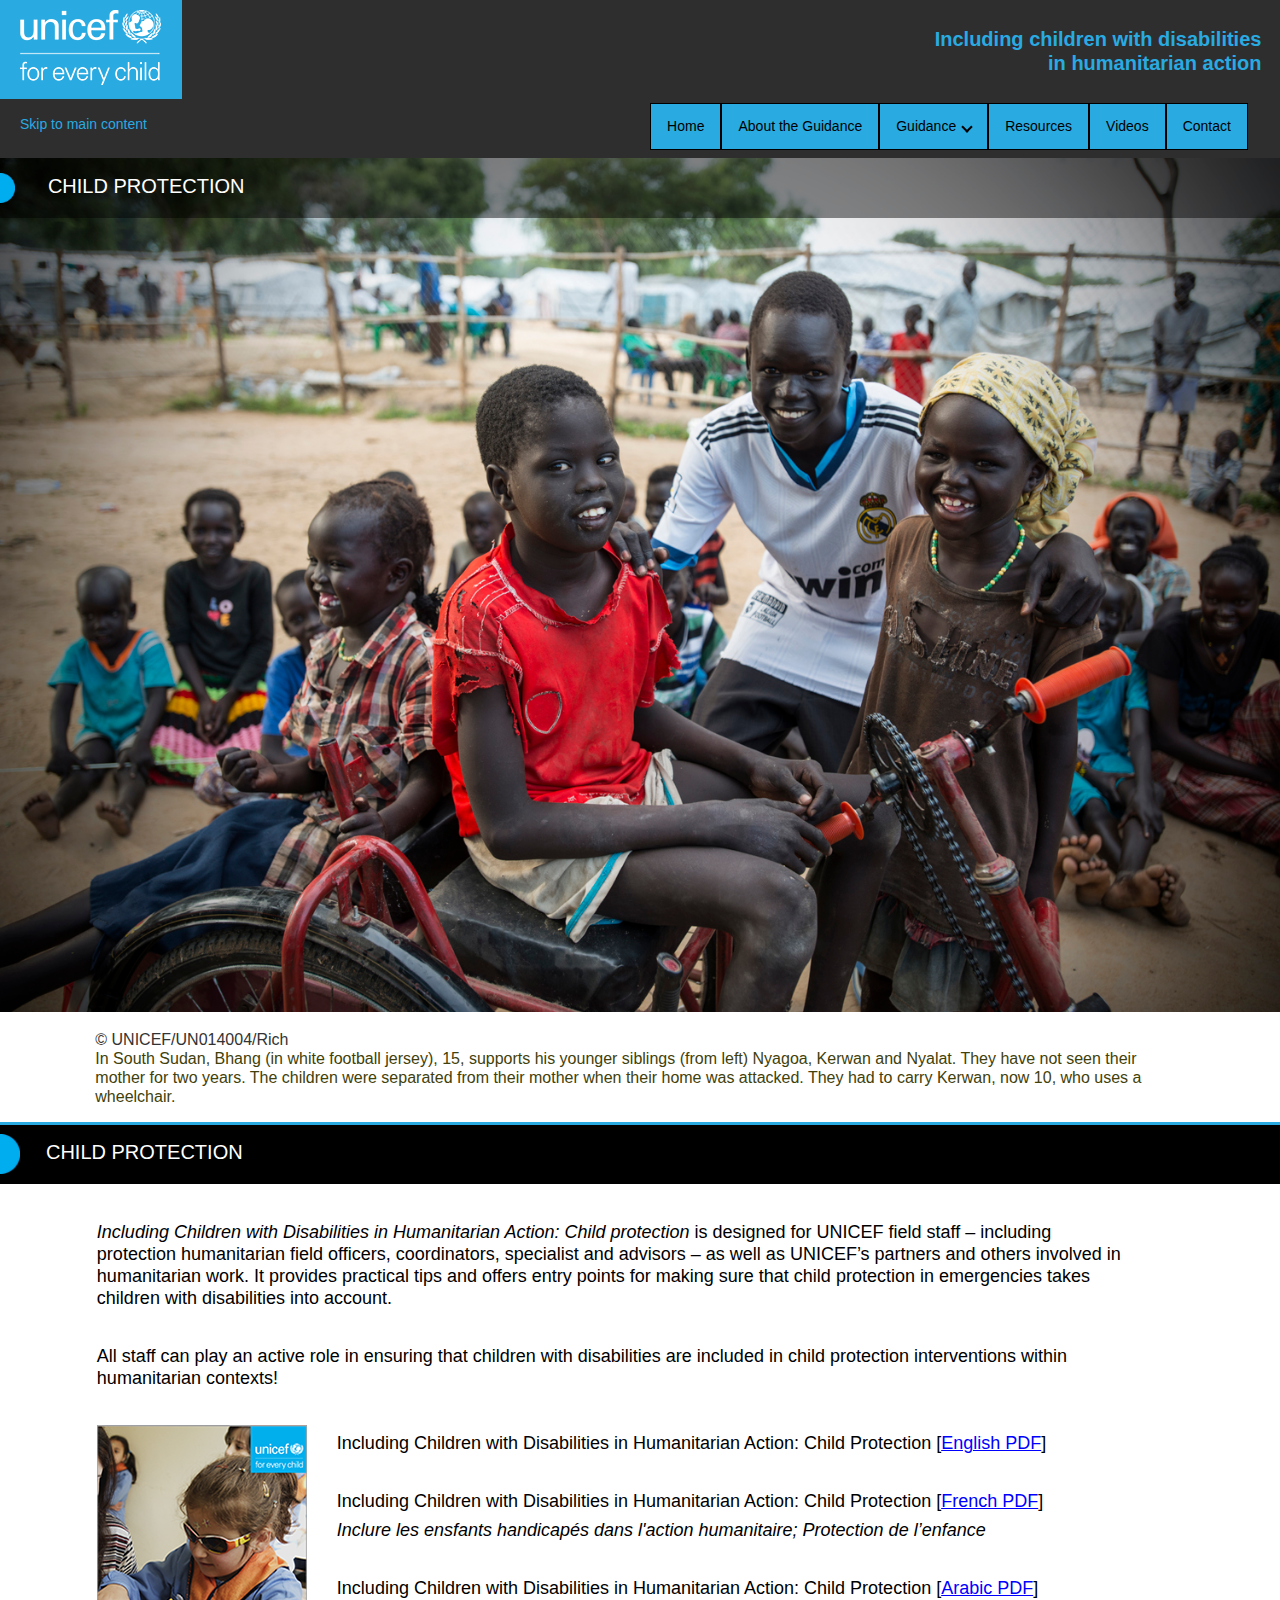
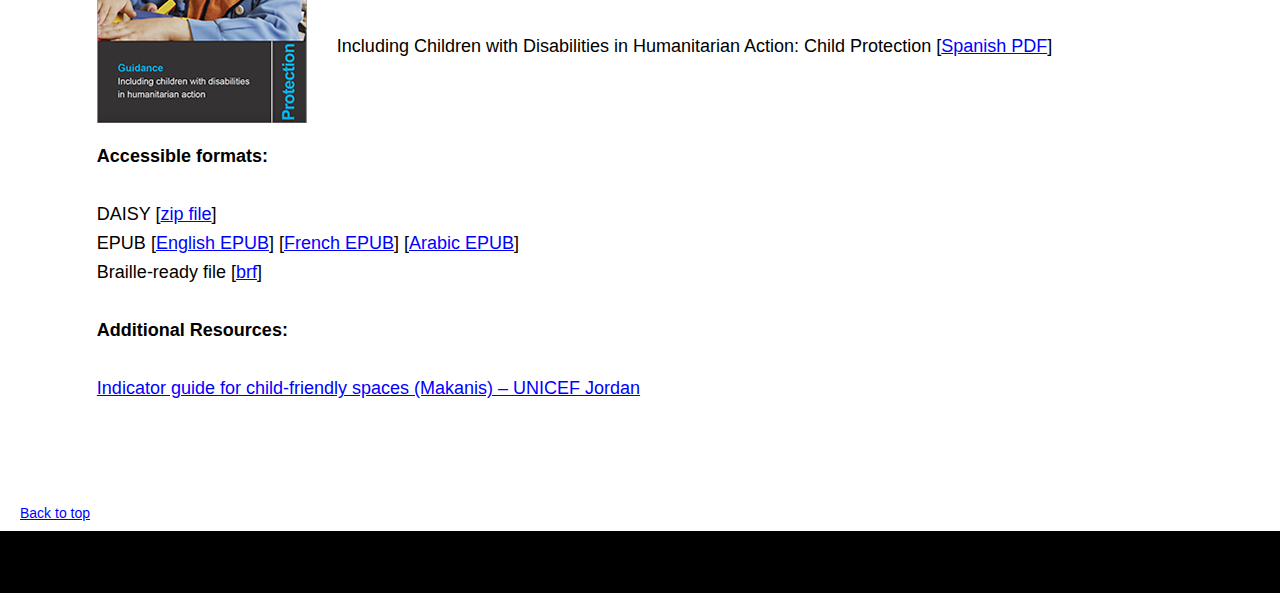
<file: protection.html>
<!DOCTYPE html>
<html class="nojs html css_verticalspacer" lang="en-US">
<head>
  <meta http-equiv="X-UA-Compatible" content="IE=edge" />
  <meta http-equiv="Content-type" content="text/html;charset=UTF-8" />
  <meta name="keywords" content="UNICEF, United Nation's Children's Fund, Humanitarian action, Emergencies, disasters, children with disabilities, Disabled children, Disabilities, Children's rights, Child rights, Rights of Child, Equity, inclusion, inclusive, disability inclusive, Emergency preparedness and response, recovery, reconstruction, Crisis, Armed conflict, refugees, adolescents, Child protection, practical tips, checklist, accessible, accessibility" />
  <meta name="generator" content="2018.0.0.379" />
  <meta name="viewport" content="width=device-width, initial-scale=1.0" />
  <script type="text/javascript">
  // Update the 'nojs'/'js' class on the html node
  document.documentElement.className = document.documentElement.className.replace(/\bnojs\b/g, 'js');

  // Check that all required assets are uploaded and up-to-date
  if (typeof Muse == "undefined") window.Muse = {};
  window.Muse.assets = { "required": ["museutils.js", "museconfig.js", "jquery.watch.js", "jquery.musemenu.js", "webpro.js", "musewpdisclosure.js", "jquery.museresponsive.js", "require.js", "protection.css"], "outOfDate": [] };
  </script>
  <title>Protection: Including children with disabilities in humanitarian action</title>
  <!-- CSS -->
  <link rel="stylesheet" type="text/css" href="css/site_global.css?crc=412328230" />
  <link rel="stylesheet" type="text/css" href="css/master_protection.css?crc=4082685511" />
  <link rel="stylesheet" type="text/css" href="css/protection.css?crc=244315631" id="pagesheet" />
  <!-- IE-only CSS -->
  <!--[if lt IE 9]>
  <link rel="stylesheet" type="text/css" href="css/nomq_preview_master_protection.css?crc=4036157963"/>
  <link rel="stylesheet" type="text/css" href="css/nomq_protection.css?crc=57904960" id="nomq_pagesheet"/>
  <![endif]-->
  <!-- JS includes -->
  <!--[if lt IE 9]>
  <script src="scripts/html5shiv.js?crc=4241844378" type="text/javascript"></script>
  <![endif]-->
</head>

<body>
  <div class="breakpoint active" id="bp_infinity" data-min-width="1018">
    <!-- responsive breakpoint node -->
    <div class="clearfix borderbox" id="page">
      <!-- group -->
      <div class="clearfix grpelem" id="ppu168555-3">
        <!-- column -->
        <div class="clearfix colelem" id="pu168555-3">
          <!-- group -->
          <div class="clearfix grpelem shared_content" id="u168555-3" data-muse-temp-textContainer-sizePolicy="true" data-muse-temp-textContainer-pinning="true" data-content-guid="u168555-3_content">
            <!-- content -->
            <p>&nbsp;</p>
          </div>
          <div class="clearfix grpelem" id="u168556">
            <!-- group -->
            <div class="clip_frame grpelem shared_content" id="u168552" data-sizePolicy="fixed" data-pintopage="page_fixedLeft" data-content-guid="u168552_content">
              <!-- image -->
              <img class="block temp_no_img_src" id="u168552_img" data-orig-src="images/unicef_foreverychild_white_vertical_rgb_eng.png?crc=444105328" alt="UNICEF logo" width="141" height="75" src="images/blank.gif?crc=4208392903" />
            </div>
          </div>
          <div class="clearfix grpelem shared_content" id="u168558-6" data-muse-temp-textContainer-sizePolicy="true" data-muse-temp-textContainer-pinning="true" data-content-guid="u168558-6_content">
            <!-- content -->
            <p>Including children with disabilities</p>
            <p>in humanitarian action</p>
          </div>
          <a class="anchor_item grpelem shared_content" id="top" data-sizePolicy="fixed" data-pintopage="page_fluidx" data-content-guid="top_content"></a>
        </div>
        <div class="clearfix colelem shared_content" id="pu168550-3" data-content-guid="pu168550-3_content">
          <!-- group -->
          <div class="Skip-to-content-style clearfix grpelem shared_content" id="u168550-3" data-muse-temp-textContainer-sizePolicy="true" data-muse-temp-textContainer-pinning="true" data-content-guid="u168550-3_content">
            <!-- content -->
            <p id="u168550">&nbsp;</p>
          </div>
          <div class="Skip-to-content-style clearfix grpelem shared_content" id="u168557-5" data-sizePolicy="fixed" data-pintopage="page_fixedLeft" data-content-guid="u168557-5_content">
            <!-- content -->
            <p><a class="nonblock" href="protection.html#main">Skip to main content</a></p>
          </div>
          <div class="grpelem" id="u189406">
            <!-- custom html -->
            
              <script src="https://ajax.googleapis.com/ajax/libs/jquery/1.11.2/jquery.min.js"></script>
              <style>
                ul {
    list-style-type: none;
    padding: 0;
    overflow: hidden;
    //background-color: #333;
}

.dropbtn {
    display: inline-block;
    color: black;
    text-align: center;
    padding: 14px 16px;
    text-decoration: none;
  background-color:#29ABE2;
}

.accordion li a {
    display: inline-block;
    color: black;
    text-align: center;
    padding: 14px 16px;
    text-decoration: none;
  background-color:#29ABE2;
}

li a:hover, .dropdown:hover .dropbtn {
    //background-color: #666;
  text-decoration:underline;
}

li.dropdown {
    display: inline-block;
}

.dropdown-content {
    //display: none;
    position: absolute;
    background-color: #f9f9f9;
    min-width: 160px;
    box-shadow: 0px 8px 16px 0px rgba(0,0,0,0.2);
  margin-top:1px;
    z-index: 1;
}

.dropdown-content ul {
   background-color: #f9f9f9;
   position:absolute;
}

.dropdown-content a {
    color: black;
    padding: 0px 14 0 14px;
    text-decoration: none;
    display: block;
    text-align: left;
  background-color: #f9f9f9;
}

//.dropdown-content a:hover {background-color: #f1f1f1}

.dropdown:hover .dropdown-content {
    display: block;
}

.accordion ul.accordionSubMenu {
    display:none;
   width:110px;
   z-index: 1;
}

.accordion ul.accordionSubMenu li {
    border:2px solid #f9f9f9;
}


.accordion ul .here ul {
    display:block;
}

.accordion li {
    list-style:none;
    margin:0;
    padding:0;
  border:1px solid #000;
  float: left;
}

.accordion li .category {
    background:#29ABE2;
    //border:1px solid #fff;
    //color:#000;
    display:block;
    padding:3px 6px;
}

.accordion .dropdown-content a{
  background-color: #f9f9f9;
  text-align:left;
}

.accordion li .category:focus{
  background-color: #ffffff;
}

.accordion li a:focus{
  background-color: #ffffff;
}

.expanded {
    display: block;
}

i {
    border: solid black;
    border-width: 0 2px 2px 0;
    display: inline-block;
    padding: 3px;
  margin-left: 7px;
}

.down {
    transform: rotate(45deg);
    -webkit-transform: rotate(45deg);
}
</style>
            
              <div>
                <nav role="navigation">
                  <div>
                    <div class="accordion" role="navigation">
                      <ul id="mainnav">
                        <li class="level1 parent"><a href="index.html">Home</a></li>
                        <li class="level1 parent"><a href="about-the-guidance.html">About the Guidance</a></li>
                        <li class="level1 parent">
                          <span role="link" aria-haspopup="true" id="facultyHeader" class="category" tabindex="0" style="color:black; padding: 14px 16px; display: inline-block;">Guidance<i class="arrow down"></i></span>
                          <div class="dropdown-content">
                            <ul class="accordionSubMenu" aria-labelledby="facultyHeader">
                              <li class="first level2"><a href="general-guidance.html">General Guidance</a></li>
                              <li class="level2"><a href="education.html">Education</a></li>
                              <li class="level2"><a href="health-and-hivaids.html">Health and HIV/AIDS</a></li>
                              <li class="level2"><a href="nutrition.html">Nutrition</a></li>
                              <li class="level2"><a href="protection.html">Protection</a></li>
                              <li class="last level2"><a href="wash.html">WASH</a></li>
                            </ul>
                          </div>
                        </li>
                        <li class="level1 parent"><a href="resources.html">Resources</a></li>
                        <li class="level1 parent"><a href="videos.html">Videos</a></li>
                        <li class="level1 parent"><a href="contact.html">Contact</a></li>
                      </ul>
                    </div>
                  </div>
                </nav>
              </div>
              <script type="text/javascript">
              var iOS = (navigator.userAgent.match(/(iPad|iPhone|iPod)/g) ? true : false);
              var titleAttr = (iOS) ? 'title' : 'data-title';
              var initNavMenu = function() {
                //add keyboard/mouse handler to top level items; add kbd handler to children

                $('#mainnav > li').keydown(menuTopKeyPress);
                $('#mainnav ul li').keydown(menuChildKeyPress);
                $('#mainnav > li > span').click(menuTopClick);
                //add ARIA tags
                //
                //aria-haspopup="true"
                //aria-controls="id_of_subnav"
                //aria-expanded="false" (changes to true when sub-nav is visible)

                $('#mainnav > li').has('ul').children("span").attr("aria-expanded", "false")
                  .attr(titleAttr, 'click to display'); //Jason: This line tells the screen reader what the menu state is. 


                //ARIA tags for the submenu
                //
                //role="group"
                //aria-expanded="false" (changes to true when sub-nav is visible)
                //aria-labelledby="id_of_top_level_link"

                $('#mainnav > li ul').attr("aria-expanded", "false")
                  .attr("role", "group");
              };

              var menuTopClick = function(event) {
                var subMenu = $(event.currentTarget).parent().find("ul");
                if (!subMenu.hasClass("expanded")) {
                  expandMenu(subMenu);
                } else {
                  collapseMenu(subMenu);
                }
                event.preventDefault();
              };

              var menuTopKeyPress = function(event) {
                var subMenu = $(event.currentTarget).find("ul");
                if (event.which === 13 || event.which === 32) { //enter key
                  if (!subMenu.hasClass("expanded")) {
                    expandMenu(subMenu);
                  } else {
                    collapseMenu(subMenu);
                  }
                } else if (event.which === 37) { //left arrow key
                  //if there's a previous one, go to that; otherwise nothing
                  var prevItem = $(event.currentTarget).prev("li").children("span");
                  if (prevItem.length > 0) {
                    prevItem.focus();
                  };
                } else if (event.which === 39 || event.which === 40) { //right arrow key
                  //if there's a next one, go to that; otherwise nothing
                  var nextItem = $(event.currentTarget).next("li").children("span");
                  if (nextItem.length > 0) {
                    nextItem.focus();
                  };
                } else if (event.which === 38) { //up arrow
                  var prevItem = $(event.currentTarget).prev("li");
                  if (prevItem.length > 0) {
                    if (prevItem.children("ul").hasClass("expanded")) {
                      prevItem.find("ul li").last().children("a").focus();
                    } else {
                      prevItem.children("span").focus();
                    }
                  }
                  event.preventDefault();
                } else if (event.which === 27) { // esc
                  //close the menu
                  if (subMenu.hasClass("expanded")) {
                    collapseMenu(subMenu);
                  }
                  event.preventDefault();
                }
              };


              var menuChildKeyPress = function(event) {
                if (event.which === 13 || event.which === 32) { //enter key or space key
                  event.stopPropagation();
                } else if (event.which === 40) { //down arrow
                  //go to the next item if there is one; otherwise go to next menu if there is one
                  var nextItem = $(event.currentTarget).next("li");
                  if (nextItem.length > 0) {
                    nextItem.children("a").focus();
                  } else {
                    var nextMenu = $(event.currentTarget).parent().parent().next("li");
                    if (nextMenu.length > 0) {
                      nextMenu.children("span").focus();
                    }
                  }
                  event.stopPropagation();
                  event.preventDefault();
                } else if (event.which === 38) { //up arrow
                  //go to prev item if there is one; otherwise, go up to the parent menu
                  var prevItem = $(event.currentTarget).prev("li");
                  if (prevItem.length > 0) {
                    prevItem.children("a").focus();
                  } else {
                    $(event.currentTarget).parent().closest("li").children("span").focus();
                  }
                  event.stopPropagation();
                  event.preventDefault();
                }
              };


              var expandMenu = function(menu) {
                menu.toggleClass("expanded", true);
                menu.attr("aria-expanded", "true");
                menu.parent().closest("li").addClass("here");
                menu.parent().closest("li").children("span").attr(titleAttr, "select to hide").attr("aria-expanded", "true").focus();
                //menu.parent().closest("li").children("ul").show();
                menu.parent().children("ul").show(); //Jason:The line above doesn't seem to to control show/hide. I added this line so it will always show.
              };

              var collapseMenu = function(menu) {
                //Close the menu, and if focus was inside it, put focus on the menu itself
                var focusedChild = menu.find(":focus");
                if (focusedChild.length > 0) {
                  menu.parent().children("span").focus(); //Jason: You need to understand this line.
                }
                menu.parent().removeClass("here");
                //menu.parent().children("span").attr("aria-expanded", "false").attr(titleAttr, "select to display");//Jason: This line seems to be from previous coding environment. Below is an alternate version. 
                menu.parent().closest("li").children("span").attr(titleAttr, "select to display").attr("aria-expanded", "false"); //Jason: It looks like the targeting was incorrect so the menu wasn't receiving the aria-expanded false attribute. This line fixes that. 
                menu.toggleClass("expanded", false).attr("aria-expanded", "false");
                menu.parent().children("ul").hide();
              };

              $(document).ready(initNavMenu);
              </script>
            
          </div>
        </div>
        <div class="clearfix colelem" id="pu607">
          <!-- group -->
          <div class="clip_frame grpelem" id="u607">
            <!-- image -->
            <img class="block temp_no_img_src" id="u607_img" data-orig-src="images/un014004.jpg?crc=3993581993" alt="Three children (one in a tricycle wheelchair) stand together, smiling. Other children and women sit behind them in a camp setting. " data-heightwidthratio="0.6676427525622255" data-image-width="1366" data-image-height="912" src="images/blank.gif?crc=4208392903" />
          </div>
          <div class="grpelem" id="u1766" data-sizePolicy="fixed" data-pintopage="page_fluidx">
            <!-- simple frame -->
          </div>
          <div class="clip_frame grpelem shared_content" id="u1767" data-sizePolicy="fixed" data-pintopage="page_fluidx" data-content-guid="u1767_content">
            <!-- image -->
            <img class="block temp_no_img_src" id="u1767_img" data-orig-src="images/half_circle_cyan.png?crc=246893970" alt="" width="15" height="30" src="images/blank.gif?crc=4208392903" />
          </div>
          <div class="clearfix grpelem shared_content" id="u1769-4" data-muse-temp-textContainer-sizePolicy="true" data-muse-temp-textContainer-pinning="true" data-content-guid="u1769-4_content">
            <!-- content -->
            <p>CHILD PROTECTION</p>
          </div>
        </div>
        <div class="clearfix colelem shared_content" id="u5065-8" data-muse-temp-textContainer-sizePolicy="true" data-muse-temp-textContainer-pinning="true" data-content-guid="u5065-8_content">
          <!-- content -->
          <p id="u5065">&nbsp;</p>
          <p class="Photo-Attribute-Style" id="u5065-3">© UNICEF/UN014004/Rich</p>
          <p id="u5065-5">In South Sudan, Bhang (in white football jersey), 15, supports his younger siblings (from left) Nyagoa, Kerwan and Nyalat. They have not seen their mother for two years. The children were separated from their mother when their home was attacked. They had to carry Kerwan, now 10, who uses a wheelchair.</p>
          <p>&nbsp;</p>
        </div>
        <div class="colelem shared_content" id="u1623" data-content-guid="u1623_content">
          <!-- simple frame -->
        </div>
        <div class="clearfix colelem" id="pu1522">
          <!-- group -->
          <div class="clearfix grpelem shared_content" id="u1522" data-content-guid="u1522_content">
            <!-- group -->
            <div class="clip_frame grpelem" id="u1523" data-sizePolicy="fixed" data-pintopage="page_fluidx">
              <!-- image -->
              <img class="block temp_no_img_src" id="u1523_img" data-orig-src="images/half_circle_cyan.png?crc=246893970" alt="" width="20" height="40" src="images/blank.gif?crc=4208392903" />
            </div>
            <div class="clearfix grpelem shared_content" id="u1525-4" data-muse-temp-textContainer-sizePolicy="true" data-muse-temp-textContainer-pinning="true" data-content-guid="u1525-4_content">
              <!-- content -->
              <h1>CHILD PROTECTION</h1>
            </div>
          </div>
          <a class="anchor_item grpelem shared_content" id="main" data-sizePolicy="fixed" data-pintopage="page_fluidx" data-content-guid="main_content"></a>
        </div>
        <div class="clearfix colelem shared_content" id="u1084-63" data-muse-temp-textContainer-sizePolicy="true" data-muse-temp-textContainer-pinning="true" data-content-guid="u1084-63_content">
          <!-- content -->
          <p id="u1084">&nbsp;</p>
          <p id="u1084-4"><span id="u1084-2">Including Children with Disabilities in Humanitarian Action: Child protection </span><span id="u1084-3">is designed for UNICEF field staff – including protection humanitarian field officers, coordinators, specialist and advisors – as well as UNICEF’s partners and others involved in humanitarian work. It provides practical tips and offers entry points for making sure that child protection in emergencies takes children with disabilities into account.</span></p>
          <p id="u1084-5">&nbsp;</p>
          <p id="u1084-7"><span id="u1084-6">All staff can play an active role in ensuring that children with disabilities are included in child protection interventions within humanitarian contexts!</span></p>
          <p id="u1084-8">&nbsp;</p>
          <p id="u1084-14">
            <span id="u1084-9"
            ><span class="actAsDiv normal_text" id="u150018">
                <!-- content -->
                <span class="actAsDiv clip_frame" id="u149992" data-sizePolicy="fixed" data-pintopage="page_fixedLeft">
                  <!-- image -->
                  <img class="block temp_no_img_src" id="u149992_img" data-orig-src="images/screen%20shot%202017-06-05%20at%2050024%20pm210x298.jpg?crc=85486924" alt="Cover image of the general guidance document" width="210" height="298" src="images/blank.gif?crc=4208392903" />
                </span>
              </span>
            </span>
          </p>
          <p id="u1084-15">Including Children with Disabilities in Humanitarian Action: Child Protection [<a class="nonblock" href="downloads/UNICEF_Child_Protection_English.pdf">English PDF</a>]</p>
          <p id="u1084-15">&nbsp;</p>
          <p id="u1084-20">Including Children with Disabilities in Humanitarian Action: Child Protection [<a class="nonblock" href="downloads/UNICEF_Child_Protection_French.pdf">French PDF</a>]</p>
          <p id="u1084-20"><span style="font-style: italic">Inclure les ensfants handicapés dans l'action humanitaire; Protection de l’enfance</span></p>
          <p id="u1084-21">&nbsp;</p>
          <p id="u1084-26">Including Children with Disabilities in Humanitarian Action: Child Protection [<a class="nonblock" href="downloads/UNICEF_Child_Protection_Arabic.pdf">Arabic PDF</a>]</p>
          <p id="u1084-27">&nbsp;</p>
          <p id="u1084-26">Including Children with Disabilities in Humanitarian Action: Child Protection [<a class="nonblock" href="downloads/UNICEF_Child_Protection_Spanish.pdf">Spanish PDF</a>]</p>
          <p id="u1084-27">&nbsp;</p>
          <div style="clear: both">
            <h2 id="u1084-29"><span style="font-weight:bold">Accessible formats:</span></h2>
            <p id="u1084-30">&nbsp;</p>
            <p id="u1084-35">DAISY [<a class="nonblock" href="downloads/UNICEF_DAISY_Child_Protection.zip">zip file</a>]</p>
            <p id="u1084-40">EPUB [<a class="nonblock" href="downloads/UNICEF_Child_Protection.epub">English EPUB</a>] [<a class="nonblock" href="downloads/UNICEF_Child_Protection_French.epub">French EPUB</a>] [<a class="nonblock" href="downloads/UNICEF_Child_Protection_Arabic.epub">Arabic EPUB</a>]</p>
            <p id="u1084-45">Braille-ready file [<a class="nonblock" href="downloads/UNICEF_BRAILLE_Child_Protection.brf">brf</a>]</p>
            <p id="u1084-48">&nbsp;</p>
            <h2 id="u1084-47">Additional Resources:</h2>
            <p id="u1084-48">&nbsp;</p>
            <p id="u1084-51"><a class="nonblock" href="downloads/UNICEF_makani_indicator_guide_for_unicef_partners.pdf">Indicator guide for child-friendly spaces (Makanis) – UNICEF Jordan</a></p>
            <p id="u1084-52">&nbsp;</p>
            <p id="u1084-53">&nbsp;</p>
            <p id="u1084-54">&nbsp;</p>
            <p id="u1084-55">&nbsp;</p>
            <p id="u1084-56">&nbsp;</p>
            <p id="u1084-57">&nbsp;</p>
          </div>
        </div>
      </div>
      <div class="verticalspacer" data-offset-top="2129" data-content-above-spacer="2128" data-content-below-spacer="61" data-sizePolicy="fixed" data-pintopage="page_fixedLeft"></div>
      <div class="clearfix grpelem shared_content" id="pu168554-5" data-content-guid="pu168554-5_content">
        <!-- column -->
        <div class="clearfix colelem" id="u168554-5" data-sizePolicy="fixed" data-pintopage="page_fixedLeft">
          <!-- content -->
          <p id="u168554-3"><a class="nonblock anim_swing shared_content" href="protection.html#top" data-content-guid="u168554-3_0_content"><span id="u168554">Back to top</span></a></p>
        </div>
        <div class="clearfix colelem shared_content" id="u168559-4" data-muse-temp-textContainer-sizePolicy="true" data-muse-temp-textContainer-pinning="true" data-content-guid="u168559-4_content">
          <!-- content -->
          <p>&nbsp;</p>
          <p>&nbsp;</p>
        </div>
      </div>
    </div>
  </div>
  <div class="breakpoint" id="bp_1017" data-min-width="972" data-max-width="1017">
    <!-- responsive breakpoint node -->
    <div class="clearfix borderbox temp_no_id" data-orig-id="page">
      <!-- group -->
      <div class="clearfix grpelem temp_no_id" data-orig-id="ppu168555-3">
        <!-- column -->
        <div class="clearfix colelem temp_no_id" data-orig-id="pu168555-3">
          <!-- group -->
          <span class="clearfix grpelem placeholder" data-placeholder-for="u168555-3_content">
            <!-- placeholder node --></span>
          <div class="clearfix grpelem temp_no_id" data-orig-id="u168556">
            <!-- group -->
            <span class="clip_frame grpelem placeholder" data-placeholder-for="u168552_content">
              <!-- placeholder node --></span>
            <span class="anchor_item grpelem placeholder" data-placeholder-for="top_content">
              <!-- placeholder node --></span>
          </div>
          <span class="clearfix grpelem placeholder" data-placeholder-for="u168558-6_content">
            <!-- placeholder node --></span>
        </div>
        <span class="clearfix colelem placeholder" data-placeholder-for="pu168550-3_content">
          <!-- placeholder node --></span>
        <div class="clearfix colelem temp_no_id" data-orig-id="pu607">
          <!-- group -->
          <div class="clip_frame grpelem temp_no_id" data-orig-id="u607">
            <!-- image -->
            <img class="block temp_no_id temp_no_img_src" data-orig-src="images/un0140041017x679.jpg?crc=261192291" alt="Three children (one in a tricycle wheelchair) stand together, smiling. Other children and women sit behind them in a camp setting. " data-heightwidthratio="0.6676499508357916" data-image-width="1017" data-image-height="679" data-orig-id="u607_img" src="images/blank.gif?crc=4208392903" />
          </div>
          <div class="grpelem temp_no_id shared_content" data-orig-id="u1766" data-content-guid="u1766_content">
            <!-- simple frame -->
          </div>
          <span class="clip_frame grpelem placeholder" data-placeholder-for="u1767_content">
            <!-- placeholder node --></span>
          <span class="clearfix grpelem placeholder" data-placeholder-for="u1769-4_content">
            <!-- placeholder node --></span>
        </div>
        <span class="clearfix colelem placeholder" data-placeholder-for="u5065-8_content">
          <!-- placeholder node --></span>
        <span class="colelem placeholder" data-placeholder-for="u1623_content">
          <!-- placeholder node --></span>
        <div class="clearfix colelem" id="pu1084-63">
          <!-- group -->
          <span class="clearfix grpelem placeholder" data-placeholder-for="u1084-63_content">
            <!-- placeholder node --></span>
          <span class="clearfix grpelem placeholder" data-placeholder-for="u1522_content">
            <!-- placeholder node --></span>
          <span class="anchor_item grpelem placeholder" data-placeholder-for="main_content">
            <!-- placeholder node --></span>
        </div>
      </div>
      <div class="verticalspacer" data-offset-top="1961" data-content-above-spacer="1960" data-content-below-spacer="61" data-sizePolicy="fixed" data-pintopage="page_fixedLeft"></div>
      <span class="clearfix grpelem placeholder" data-placeholder-for="pu168554-5_content">
        <!-- placeholder node --></span>
    </div>
  </div>
  <div class="breakpoint" id="bp_971" data-min-width="761" data-max-width="971">
    <!-- responsive breakpoint node -->
    <div class="clearfix borderbox temp_no_id" data-orig-id="page">
      <!-- group -->
      <div class="clearfix grpelem temp_no_id" data-orig-id="ppu168555-3">
        <!-- column -->
        <div class="clearfix colelem temp_no_id" data-orig-id="pu168555-3">
          <!-- group -->
          <span class="clearfix grpelem placeholder" data-placeholder-for="u168555-3_content">
            <!-- placeholder node --></span>
          <div class="clearfix grpelem temp_no_id" data-orig-id="u168556">
            <!-- group -->
            <span class="clip_frame grpelem placeholder" data-placeholder-for="u168552_content">
              <!-- placeholder node --></span>
            <span class="anchor_item grpelem placeholder" data-placeholder-for="top_content">
              <!-- placeholder node --></span>
          </div>
          <span class="clearfix grpelem placeholder" data-placeholder-for="u168558-6_content">
            <!-- placeholder node --></span>
        </div>
        <div class="clearfix colelem temp_no_id" data-orig-id="pu168550-3">
          <!-- group -->
          <span class="clearfix grpelem placeholder" data-placeholder-for="u168550-3_content">
            <!-- placeholder node --></span>
          <span class="Skip-to-content-style clearfix grpelem placeholder" data-placeholder-for="u168557-5_content">
            <!-- placeholder node --></span>
        </div>
        <div class="clearfix colelem temp_no_id" data-orig-id="pu607">
          <!-- group -->
          <div class="clip_frame grpelem temp_no_id" data-orig-id="u607">
            <!-- image -->
            <img class="block temp_no_id temp_no_img_src" data-orig-src="images/un014004971x648.jpg?crc=432069520" alt="Three children (one in a tricycle wheelchair) stand together, smiling. Other children and women sit behind them in a camp setting. " data-heightwidthratio="0.6673532440782698" data-image-width="971" data-image-height="648" data-orig-id="u607_img" src="images/blank.gif?crc=4208392903" />
          </div>
          <span class="grpelem placeholder" data-placeholder-for="u1766_content">
            <!-- placeholder node --></span>
          <span class="clip_frame grpelem placeholder" data-placeholder-for="u1767_content">
            <!-- placeholder node --></span>
          <span class="clearfix grpelem placeholder" data-placeholder-for="u1769-4_content">
            <!-- placeholder node --></span>
          <div class="accordion_wrapper grpelem" id="accordionu168560wrapper">
            <!-- vertical box -->
            <ul class="AccordionWidget clearfix" id="accordionu168560" data-sizePolicy="fluidWidth" data-pintopage="page_fixedLeft">
              <!-- column -->
              <li class="AccordionPanel borderbox clearfix colelem" id="u168561">
                <!-- vertical box -->
                <div class="AccordionPanelTab borderbox transition clearfix colelem" id="u168562-3" data-muse-temp-textContainer-sizePolicy="true" data-muse-temp-textContainer-pinning="true">
                  <!-- content -->
                  <p class="shared_content" data-content-guid="u168562-3_0_content">&nbsp;</p>
                </div>
                <div class="AccordionPanelContent disn borderbox clearfix colelem" id="u168563">
                  <!-- group -->
                  <nav class="MenuBar clearfix grpelem" id="menuu168564">
                    <!-- vertical box -->
                    <div class="MenuItemContainer clearfix colelem" id="u168593">
                      <!-- horizontal box --><a class="nonblock nontext MenuItem MenuItemWithSubMenu borderbox clearfix grpelem" id="u168594" href="index.html">
                        <!-- horizontal box -->
                        <div class="MenuItemLabel clearfix grpelem" id="u168595-4" data-muse-temp-textContainer-sizePolicy="true" data-muse-temp-textContainer-pinning="true">
                          <!-- content -->
                          <p class="shared_content" data-content-guid="u168595-4_0_content">Home</p>
                        </div>
                      </a></div>
                    <div class="MenuItemContainer clearfix colelem" id="u168579">
                      <!-- horizontal box --><a class="nonblock nontext MenuItem MenuItemWithSubMenu borderbox clearfix grpelem" id="u168580" href="about-the-guidance.html">
                        <!-- horizontal box -->
                        <div class="MenuItemLabel clearfix grpelem" id="u168582-4" data-muse-temp-textContainer-sizePolicy="true" data-muse-temp-textContainer-pinning="true">
                          <!-- content -->
                          <p class="shared_content" data-content-guid="u168582-4_0_content">About the Guidance</p>
                        </div>
                      </a></div>
                    <div class="MenuItemContainer clearfix colelem" id="u168600">
                      <!-- horizontal box --><a class="nonblock nontext MenuItem MenuItemWithSubMenu borderbox clearfix grpelem" id="u168645" href="guidance.html">
                        <!-- horizontal box -->
                        <div class="MenuItemLabel clearfix grpelem" id="u168646-4" data-muse-temp-textContainer-sizePolicy="true" data-muse-temp-textContainer-pinning="true">
                          <!-- content -->
                          <p class="shared_content" data-content-guid="u168646-4_0_content">Guidance</p>
                        </div>
                      </a>
                      <div class="SubMenu MenuLevel1 clearfix" id="u168601">
                        <!-- vertical box -->
                        <ul class="SubMenuView clearfix colelem" id="u168602">
                          <!-- vertical box -->
                          <li class="MenuItemContainer clearfix colelem" id="u168638">
                            <!-- horizontal box --><a class="nonblock nontext MenuItem MenuItemWithSubMenu borderbox clearfix grpelem" id="u168641" href="general-guidance.html">
                              <!-- horizontal box -->
                              <div class="MenuItemLabel clearfix grpelem" id="u168643-4" data-muse-temp-textContainer-sizePolicy="true" data-muse-temp-textContainer-pinning="true">
                                <!-- content -->
                                <div id="u168643-3" class="shared_content" data-content-guid="u168643-3_content">
                                  <p>General Guidance</p>
                                </div>
                              </div>
                            </a></li>
                          <li class="MenuItemContainer clearfix colelem" id="u168610">
                            <!-- horizontal box --><a class="nonblock nontext MenuItem MenuItemWithSubMenu borderbox clearfix grpelem" id="u168611" href="education.html">
                              <!-- horizontal box -->
                              <div class="MenuItemLabel clearfix grpelem" id="u168614-4" data-muse-temp-textContainer-sizePolicy="true" data-muse-temp-textContainer-pinning="true">
                                <!-- content -->
                                <div id="u168614-3" class="shared_content" data-content-guid="u168614-3_content">
                                  <p>Education</p>
                                </div>
                              </div>
                            </a></li>
                          <li class="MenuItemContainer clearfix colelem" id="u168603">
                            <!-- horizontal box --><a class="nonblock nontext MenuItem MenuItemWithSubMenu borderbox clearfix grpelem" id="u168604" href="health-and-hivaids.html">
                              <!-- horizontal box -->
                              <div class="MenuItemLabel clearfix grpelem" id="u168607-4" data-muse-temp-textContainer-sizePolicy="true" data-muse-temp-textContainer-pinning="true">
                                <!-- content -->
                                <div id="u168607-3" class="shared_content" data-content-guid="u168607-3_content">
                                  <p>Health and HIV/AIDS</p>
                                </div>
                              </div>
                            </a></li>
                          <li class="MenuItemContainer clearfix colelem" id="u168624">
                            <!-- horizontal box --><a class="nonblock nontext MenuItem MenuItemWithSubMenu borderbox clearfix grpelem" id="u168627" href="nutrition.html">
                              <!-- horizontal box -->
                              <div class="MenuItemLabel clearfix grpelem" id="u168628-4" data-muse-temp-textContainer-sizePolicy="true" data-muse-temp-textContainer-pinning="true">
                                <!-- content -->
                                <div id="u168628-3" class="shared_content" data-content-guid="u168628-3_content">
                                  <p>Nutrition</p>
                                </div>
                              </div>
                            </a></li>
                          <li class="MenuItemContainer clearfix colelem" id="u168631">
                            <!-- horizontal box --><a class="nonblock nontext MenuItem MenuItemWithSubMenu MuseMenuActive borderbox clearfix grpelem" id="u168634" href="protection.html">
                              <!-- horizontal box -->
                              <div class="MenuItemLabel clearfix grpelem" id="u168635-4" data-muse-temp-textContainer-sizePolicy="true" data-muse-temp-textContainer-pinning="true">
                                <!-- content -->
                                <div id="u168635-3" class="shared_content" data-content-guid="u168635-3_content">
                                  <p>Protection</p>
                                </div>
                              </div>
                            </a></li>
                          <li class="MenuItemContainer clearfix colelem" id="u168617">
                            <!-- horizontal box --><a class="nonblock nontext MenuItem MenuItemWithSubMenu borderbox clearfix grpelem" id="u168620" href="wash.html">
                              <!-- horizontal box -->
                              <div class="MenuItemLabel clearfix grpelem" id="u168622-4" data-muse-temp-textContainer-sizePolicy="true" data-muse-temp-textContainer-pinning="true">
                                <!-- content -->
                                <div id="u168622-3" class="shared_content" data-content-guid="u168622-3_content">
                                  <p>WASH</p>
                                </div>
                              </div>
                            </a></li>
                        </ul>
                      </div>
                    </div>
                    <div class="MenuItemContainer clearfix colelem" id="u168565">
                      <!-- horizontal box --><a class="nonblock nontext MenuItem MenuItemWithSubMenu borderbox clearfix grpelem" id="u168566" href="resources.html">
                        <!-- horizontal box -->
                        <div class="MenuItemLabel clearfix grpelem" id="u168569-4" data-muse-temp-textContainer-sizePolicy="true" data-muse-temp-textContainer-pinning="true">
                          <!-- content -->
                          <p class="shared_content" data-content-guid="u168569-4_0_content">Resources</p>
                        </div>
                      </a></div>
                    <div class="MenuItemContainer clearfix colelem" id="u168572">
                      <!-- horizontal box --><a class="nonblock nontext MenuItem MenuItemWithSubMenu borderbox clearfix grpelem" id="u168573" href="contact.html">
                        <!-- horizontal box -->
                        <div class="MenuItemLabel clearfix grpelem" id="u168576-4" data-muse-temp-textContainer-sizePolicy="true" data-muse-temp-textContainer-pinning="true">
                          <!-- content -->
                          <p class="shared_content" data-content-guid="u168576-4_0_content">Contact</p>
                        </div>
                      </a></div>
                    <div class="MenuItemContainer clearfix colelem" id="u168586">
                      <!-- horizontal box --><a class="nonblock nontext MenuItem MenuItemWithSubMenu borderbox clearfix grpelem" id="u168589" href="videos.html">
                        <!-- horizontal box -->
                        <div class="MenuItemLabel clearfix grpelem" id="u168591-4" data-muse-temp-textContainer-sizePolicy="true" data-muse-temp-textContainer-pinning="true">
                          <!-- content -->
                          <p class="shared_content" data-content-guid="u168591-4_0_content">Videos</p>
                        </div>
                      </a></div>
                  </nav>
                </div>
              </li>
            </ul>
          </div>
        </div>
        <span class="clearfix colelem placeholder" data-placeholder-for="u5065-8_content">
          <!-- placeholder node --></span>
        <span class="colelem placeholder" data-placeholder-for="u1623_content">
          <!-- placeholder node --></span>
        <div class="clearfix colelem temp_no_id" data-orig-id="pu1084-63">
          <!-- group -->
          <span class="clearfix grpelem placeholder" data-placeholder-for="u1084-63_content">
            <!-- placeholder node --></span>
          <span class="clearfix grpelem placeholder" data-placeholder-for="u1522_content">
            <!-- placeholder node --></span>
          <span class="anchor_item grpelem placeholder" data-placeholder-for="main_content">
            <!-- placeholder node --></span>
        </div>
      </div>
      <div class="verticalspacer" data-offset-top="1930" data-content-above-spacer="1929" data-content-below-spacer="61" data-sizePolicy="fixed" data-pintopage="page_fixedLeft"></div>
      <div class="clearfix grpelem temp_no_id" data-orig-id="pu168554-5">
        <!-- column -->
        <div class="clearfix colelem temp_no_id" data-sizePolicy="fixed" data-pintopage="page_fixedLeft" data-orig-id="u168554-5">
          <!-- content -->
          <p class="temp_no_id" data-orig-id="u168554-3"><span class="nonblock placeholder" data-placeholder-for="u168554-3_0_content">
              <!-- placeholder node --></span></p>
        </div>
        <div class="browser_width colelem" id="u168559-4-bw">
          <span class="clearfix placeholder" data-placeholder-for="u168559-4_content">
            <!-- placeholder node --></span>
        </div>
      </div>
    </div>
  </div>
  <div class="breakpoint" id="bp_760" data-min-width="619" data-max-width="760">
    <!-- responsive breakpoint node -->
    <div class="clearfix borderbox temp_no_id" data-orig-id="page">
      <!-- group -->
      <div class="clearfix grpelem temp_no_id" data-orig-id="ppu168555-3">
        <!-- column -->
        <div class="clearfix colelem temp_no_id" data-orig-id="pu168555-3">
          <!-- group -->
          <span class="clearfix grpelem placeholder" data-placeholder-for="u168555-3_content">
            <!-- placeholder node --></span>
          <div class="clearfix grpelem temp_no_id" data-orig-id="u168556">
            <!-- group -->
            <span class="clip_frame grpelem placeholder" data-placeholder-for="u168552_content">
              <!-- placeholder node --></span>
            <span class="anchor_item grpelem placeholder" data-placeholder-for="top_content">
              <!-- placeholder node --></span>
          </div>
          <span class="clearfix grpelem placeholder" data-placeholder-for="u168558-6_content">
            <!-- placeholder node --></span>
        </div>
        <div class="clearfix colelem temp_no_id" data-orig-id="pu168550-3">
          <!-- group -->
          <span class="clearfix grpelem placeholder" data-placeholder-for="u168550-3_content">
            <!-- placeholder node --></span>
          <span class="Skip-to-content-style clearfix grpelem placeholder" data-placeholder-for="u168557-5_content">
            <!-- placeholder node --></span>
        </div>
        <div class="clearfix colelem temp_no_id" data-orig-id="pu607">
          <!-- group -->
          <div class="clip_frame grpelem temp_no_id" data-orig-id="u607">
            <!-- image -->
            <img class="block temp_no_id temp_no_img_src" data-orig-src="images/un014004760x508.jpg?crc=4067146597" alt="Three children (one in a tricycle wheelchair) stand together, smiling. Other children and women sit behind them in a camp setting. " data-heightwidthratio="0.6671052631578948" data-image-width="760" data-image-height="507" data-orig-id="u607_img" src="images/blank.gif?crc=4208392903" />
          </div>
          <span class="grpelem placeholder" data-placeholder-for="u1766_content">
            <!-- placeholder node --></span>
          <span class="clip_frame grpelem placeholder" data-placeholder-for="u1767_content">
            <!-- placeholder node --></span>
          <span class="clearfix grpelem placeholder" data-placeholder-for="u1769-4_content">
            <!-- placeholder node --></span>
          <div class="accordion_wrapper grpelem temp_no_id" data-orig-id="accordionu168560wrapper">
            <!-- vertical box -->
            <ul class="AccordionWidget clearfix temp_no_id" data-sizePolicy="fluidWidth" data-pintopage="page_fixedLeft" data-orig-id="accordionu168560">
              <!-- column -->
              <li class="AccordionPanel borderbox clearfix colelem temp_no_id" data-orig-id="u168561">
                <!-- vertical box -->
                <div class="AccordionPanelTab borderbox transition clearfix colelem temp_no_id" data-muse-temp-textContainer-sizePolicy="true" data-muse-temp-textContainer-pinning="true" data-orig-id="u168562-3">
                  <!-- content --><span class="placeholder" data-placeholder-for="u168562-3_0_content">
                    <!-- placeholder node --></span></div>
                <div class="AccordionPanelContent disn borderbox clearfix colelem temp_no_id" data-orig-id="u168563">
                  <!-- group -->
                  <nav class="MenuBar clearfix grpelem temp_no_id" data-orig-id="menuu168564">
                    <!-- vertical box -->
                    <div class="MenuItemContainer clearfix colelem temp_no_id" data-orig-id="u168593">
                      <!-- horizontal box --><a class="nonblock nontext MenuItem MenuItemWithSubMenu borderbox clearfix grpelem temp_no_id" href="index.html" data-orig-id="u168594">
                        <!-- horizontal box -->
                        <div class="MenuItemLabel clearfix grpelem temp_no_id" data-muse-temp-textContainer-sizePolicy="true" data-muse-temp-textContainer-pinning="true" data-orig-id="u168595-4">
                          <!-- content --><span class="placeholder" data-placeholder-for="u168595-4_0_content">
                            <!-- placeholder node --></span></div>
                      </a></div>
                    <div class="MenuItemContainer clearfix colelem temp_no_id" data-orig-id="u168579">
                      <!-- horizontal box --><a class="nonblock nontext MenuItem MenuItemWithSubMenu borderbox clearfix grpelem temp_no_id" href="about-the-guidance.html" data-orig-id="u168580">
                        <!-- horizontal box -->
                        <div class="MenuItemLabel clearfix grpelem temp_no_id" data-muse-temp-textContainer-sizePolicy="true" data-muse-temp-textContainer-pinning="true" data-orig-id="u168582-4">
                          <!-- content --><span class="placeholder" data-placeholder-for="u168582-4_0_content">
                            <!-- placeholder node --></span></div>
                      </a></div>
                    <div class="MenuItemContainer clearfix colelem temp_no_id" data-orig-id="u168600">
                      <!-- horizontal box --><a class="nonblock nontext MenuItem MenuItemWithSubMenu borderbox clearfix grpelem temp_no_id" href="guidance.html" data-orig-id="u168645">
                        <!-- horizontal box -->
                        <div class="MenuItemLabel clearfix grpelem temp_no_id" data-muse-temp-textContainer-sizePolicy="true" data-muse-temp-textContainer-pinning="true" data-orig-id="u168646-4">
                          <!-- content --><span class="placeholder" data-placeholder-for="u168646-4_0_content">
                            <!-- placeholder node --></span></div>
                      </a>
                      <div class="SubMenu MenuLevel1 clearfix temp_no_id" data-orig-id="u168601">
                        <!-- vertical box -->
                        <ul class="SubMenuView clearfix colelem temp_no_id" data-orig-id="u168602">
                          <!-- vertical box -->
                          <li class="MenuItemContainer clearfix colelem temp_no_id" data-orig-id="u168638">
                            <!-- horizontal box --><a class="nonblock nontext MenuItem MenuItemWithSubMenu borderbox clearfix grpelem temp_no_id" href="general-guidance.html" data-orig-id="u168641">
                              <!-- horizontal box -->
                              <div class="MenuItemLabel clearfix grpelem temp_no_id" data-muse-temp-textContainer-sizePolicy="true" data-muse-temp-textContainer-pinning="true" data-orig-id="u168643-4">
                                <!-- content --><span class="placeholder" data-placeholder-for="u168643-3_content">
                                  <!-- placeholder node --></span></div>
                            </a></li>
                          <li class="MenuItemContainer clearfix colelem temp_no_id" data-orig-id="u168610">
                            <!-- horizontal box --><a class="nonblock nontext MenuItem MenuItemWithSubMenu borderbox clearfix grpelem temp_no_id" href="education.html" data-orig-id="u168611">
                              <!-- horizontal box -->
                              <div class="MenuItemLabel clearfix grpelem temp_no_id" data-muse-temp-textContainer-sizePolicy="true" data-muse-temp-textContainer-pinning="true" data-orig-id="u168614-4">
                                <!-- content --><span class="placeholder" data-placeholder-for="u168614-3_content">
                                  <!-- placeholder node --></span></div>
                            </a></li>
                          <li class="MenuItemContainer clearfix colelem temp_no_id" data-orig-id="u168603">
                            <!-- horizontal box --><a class="nonblock nontext MenuItem MenuItemWithSubMenu borderbox clearfix grpelem temp_no_id" href="health-and-hivaids.html" data-orig-id="u168604">
                              <!-- horizontal box -->
                              <div class="MenuItemLabel clearfix grpelem temp_no_id" data-muse-temp-textContainer-sizePolicy="true" data-muse-temp-textContainer-pinning="true" data-orig-id="u168607-4">
                                <!-- content --><span class="placeholder" data-placeholder-for="u168607-3_content">
                                  <!-- placeholder node --></span></div>
                            </a></li>
                          <li class="MenuItemContainer clearfix colelem temp_no_id" data-orig-id="u168624">
                            <!-- horizontal box --><a class="nonblock nontext MenuItem MenuItemWithSubMenu borderbox clearfix grpelem temp_no_id" href="nutrition.html" data-orig-id="u168627">
                              <!-- horizontal box -->
                              <div class="MenuItemLabel clearfix grpelem temp_no_id" data-muse-temp-textContainer-sizePolicy="true" data-muse-temp-textContainer-pinning="true" data-orig-id="u168628-4">
                                <!-- content --><span class="placeholder" data-placeholder-for="u168628-3_content">
                                  <!-- placeholder node --></span></div>
                            </a></li>
                          <li class="MenuItemContainer clearfix colelem temp_no_id" data-orig-id="u168631">
                            <!-- horizontal box --><a class="nonblock nontext MenuItem MenuItemWithSubMenu MuseMenuActive borderbox clearfix grpelem temp_no_id" href="protection.html" data-orig-id="u168634">
                              <!-- horizontal box -->
                              <div class="MenuItemLabel clearfix grpelem temp_no_id" data-muse-temp-textContainer-sizePolicy="true" data-muse-temp-textContainer-pinning="true" data-orig-id="u168635-4">
                                <!-- content --><span class="placeholder" data-placeholder-for="u168635-3_content">
                                  <!-- placeholder node --></span></div>
                            </a></li>
                          <li class="MenuItemContainer clearfix colelem temp_no_id" data-orig-id="u168617">
                            <!-- horizontal box --><a class="nonblock nontext MenuItem MenuItemWithSubMenu borderbox clearfix grpelem temp_no_id" href="wash.html" data-orig-id="u168620">
                              <!-- horizontal box -->
                              <div class="MenuItemLabel clearfix grpelem temp_no_id" data-muse-temp-textContainer-sizePolicy="true" data-muse-temp-textContainer-pinning="true" data-orig-id="u168622-4">
                                <!-- content --><span class="placeholder" data-placeholder-for="u168622-3_content">
                                  <!-- placeholder node --></span></div>
                            </a></li>
                        </ul>
                      </div>
                    </div>
                    <div class="MenuItemContainer clearfix colelem temp_no_id" data-orig-id="u168565">
                      <!-- horizontal box --><a class="nonblock nontext MenuItem MenuItemWithSubMenu borderbox clearfix grpelem temp_no_id" href="resources.html" data-orig-id="u168566">
                        <!-- horizontal box -->
                        <div class="MenuItemLabel clearfix grpelem temp_no_id" data-muse-temp-textContainer-sizePolicy="true" data-muse-temp-textContainer-pinning="true" data-orig-id="u168569-4">
                          <!-- content --><span class="placeholder" data-placeholder-for="u168569-4_0_content">
                            <!-- placeholder node --></span></div>
                      </a></div>
                    <div class="MenuItemContainer clearfix colelem temp_no_id" data-orig-id="u168572">
                      <!-- horizontal box --><a class="nonblock nontext MenuItem MenuItemWithSubMenu borderbox clearfix grpelem temp_no_id" href="contact.html" data-orig-id="u168573">
                        <!-- horizontal box -->
                        <div class="MenuItemLabel clearfix grpelem temp_no_id" data-muse-temp-textContainer-sizePolicy="true" data-muse-temp-textContainer-pinning="true" data-orig-id="u168576-4">
                          <!-- content --><span class="placeholder" data-placeholder-for="u168576-4_0_content">
                            <!-- placeholder node --></span></div>
                      </a></div>
                    <div class="MenuItemContainer clearfix colelem temp_no_id" data-orig-id="u168586">
                      <!-- horizontal box --><a class="nonblock nontext MenuItem MenuItemWithSubMenu borderbox clearfix grpelem temp_no_id" href="videos.html" data-orig-id="u168589">
                        <!-- horizontal box -->
                        <div class="MenuItemLabel clearfix grpelem temp_no_id" data-muse-temp-textContainer-sizePolicy="true" data-muse-temp-textContainer-pinning="true" data-orig-id="u168591-4">
                          <!-- content --><span class="placeholder" data-placeholder-for="u168591-4_0_content">
                            <!-- placeholder node --></span></div>
                      </a></div>
                  </nav>
                </div>
              </li>
            </ul>
          </div>
        </div>
        <span class="clearfix colelem placeholder" data-placeholder-for="u5065-8_content">
          <!-- placeholder node --></span>
        <span class="colelem placeholder" data-placeholder-for="u1623_content">
          <!-- placeholder node --></span>
        <div class="clearfix colelem temp_no_id" data-orig-id="pu1084-63">
          <!-- group -->
          <span class="clearfix grpelem placeholder" data-placeholder-for="u1084-63_content">
            <!-- placeholder node --></span>
          <span class="clearfix grpelem placeholder" data-placeholder-for="u1522_content">
            <!-- placeholder node --></span>
          <span class="anchor_item grpelem placeholder" data-placeholder-for="main_content">
            <!-- placeholder node --></span>
        </div>
      </div>
      <div class="verticalspacer" data-offset-top="1899" data-content-above-spacer="1899" data-content-below-spacer="61" data-sizePolicy="fixed" data-pintopage="page_fixedLeft"></div>
      <div class="clearfix grpelem temp_no_id" data-orig-id="pu168554-5">
        <!-- column -->
        <div class="clearfix colelem temp_no_id" data-sizePolicy="fixed" data-pintopage="page_fixedLeft" data-orig-id="u168554-5">
          <!-- content -->
          <p class="temp_no_id" data-orig-id="u168554-3"><span class="nonblock placeholder" data-placeholder-for="u168554-3_0_content">
              <!-- placeholder node --></span></p>
        </div>
        <div class="browser_width colelem temp_no_id" data-orig-id="u168559-4-bw">
          <span class="clearfix placeholder" data-placeholder-for="u168559-4_content">
            <!-- placeholder node --></span>
        </div>
      </div>
    </div>
  </div>
  <div class="breakpoint" id="bp_618" data-min-width="553" data-max-width="618">
    <!-- responsive breakpoint node -->
    <div class="clearfix borderbox temp_no_id" data-orig-id="page">
      <!-- group -->
      <div class="clearfix grpelem temp_no_id" data-orig-id="ppu168555-3">
        <!-- column -->
        <div class="clearfix colelem temp_no_id" data-orig-id="pu168555-3">
          <!-- group -->
          <span class="clearfix grpelem placeholder" data-placeholder-for="u168555-3_content">
            <!-- placeholder node --></span>
          <div class="clearfix grpelem temp_no_id" data-orig-id="u168556">
            <!-- group -->
            <span class="clip_frame grpelem placeholder" data-placeholder-for="u168552_content">
              <!-- placeholder node --></span>
            <span class="anchor_item grpelem placeholder" data-placeholder-for="top_content">
              <!-- placeholder node --></span>
          </div>
          <span class="clearfix grpelem placeholder" data-placeholder-for="u168558-6_content">
            <!-- placeholder node --></span>
        </div>
        <div class="clearfix colelem temp_no_id" data-orig-id="pu168550-3">
          <!-- group -->
          <span class="clearfix grpelem placeholder" data-placeholder-for="u168550-3_content">
            <!-- placeholder node --></span>
          <span class="Skip-to-content-style clearfix grpelem placeholder" data-placeholder-for="u168557-5_content">
            <!-- placeholder node --></span>
        </div>
        <div class="clearfix colelem" id="pu5065-8">
          <!-- group -->
          <span class="clearfix grpelem placeholder" data-placeholder-for="u5065-8_content">
            <!-- placeholder node --></span>
          <div class="clip_frame grpelem temp_no_id" data-orig-id="u607">
            <!-- image -->
            <img class="block temp_no_id temp_no_img_src" data-orig-src="images/un014004618x413.jpg?crc=218749244" alt="Three children (one in a tricycle wheelchair) stand together, smiling. Other children and women sit behind them in a camp setting. " data-heightwidthratio="0.6666666666666666" data-image-width="618" data-image-height="412" data-orig-id="u607_img" src="images/blank.gif?crc=4208392903" />
          </div>
          <span class="grpelem placeholder" data-placeholder-for="u1766_content">
            <!-- placeholder node --></span>
          <span class="clip_frame grpelem placeholder" data-placeholder-for="u1767_content">
            <!-- placeholder node --></span>
          <span class="clearfix grpelem placeholder" data-placeholder-for="u1769-4_content">
            <!-- placeholder node --></span>
          <div class="accordion_wrapper grpelem temp_no_id" data-orig-id="accordionu168560wrapper">
            <!-- vertical box -->
            <ul class="AccordionWidget clearfix temp_no_id" data-sizePolicy="fluidWidth" data-pintopage="page_fixedLeft" data-orig-id="accordionu168560">
              <!-- column -->
              <li class="AccordionPanel borderbox clearfix colelem temp_no_id" data-orig-id="u168561">
                <!-- vertical box -->
                <div class="AccordionPanelTab borderbox transition clearfix colelem temp_no_id" data-muse-temp-textContainer-sizePolicy="true" data-muse-temp-textContainer-pinning="true" data-orig-id="u168562-3">
                  <!-- content --><span class="placeholder" data-placeholder-for="u168562-3_0_content">
                    <!-- placeholder node --></span></div>
                <div class="AccordionPanelContent disn borderbox clearfix colelem temp_no_id" data-orig-id="u168563">
                  <!-- group -->
                  <nav class="MenuBar clearfix grpelem temp_no_id" data-orig-id="menuu168564">
                    <!-- vertical box -->
                    <div class="MenuItemContainer clearfix colelem temp_no_id" data-orig-id="u168593">
                      <!-- horizontal box --><a class="nonblock nontext MenuItem MenuItemWithSubMenu borderbox clearfix grpelem temp_no_id" href="index.html" data-orig-id="u168594">
                        <!-- horizontal box -->
                        <div class="MenuItemLabel clearfix grpelem temp_no_id" data-muse-temp-textContainer-sizePolicy="true" data-muse-temp-textContainer-pinning="true" data-orig-id="u168595-4">
                          <!-- content --><span class="placeholder" data-placeholder-for="u168595-4_0_content">
                            <!-- placeholder node --></span></div>
                      </a></div>
                    <div class="MenuItemContainer clearfix colelem temp_no_id" data-orig-id="u168579">
                      <!-- horizontal box --><a class="nonblock nontext MenuItem MenuItemWithSubMenu borderbox clearfix grpelem temp_no_id" href="about-the-guidance.html" data-orig-id="u168580">
                        <!-- horizontal box -->
                        <div class="MenuItemLabel clearfix grpelem temp_no_id" data-muse-temp-textContainer-sizePolicy="true" data-muse-temp-textContainer-pinning="true" data-orig-id="u168582-4">
                          <!-- content --><span class="placeholder" data-placeholder-for="u168582-4_0_content">
                            <!-- placeholder node --></span></div>
                      </a></div>
                    <div class="MenuItemContainer clearfix colelem temp_no_id" data-orig-id="u168600">
                      <!-- horizontal box --><a class="nonblock nontext MenuItem MenuItemWithSubMenu borderbox clearfix grpelem temp_no_id" href="guidance.html" data-orig-id="u168645">
                        <!-- horizontal box -->
                        <div class="MenuItemLabel clearfix grpelem temp_no_id" data-muse-temp-textContainer-sizePolicy="true" data-muse-temp-textContainer-pinning="true" data-orig-id="u168646-4">
                          <!-- content --><span class="placeholder" data-placeholder-for="u168646-4_0_content">
                            <!-- placeholder node --></span></div>
                      </a>
                      <div class="SubMenu MenuLevel1 clearfix temp_no_id" data-orig-id="u168601">
                        <!-- vertical box -->
                        <ul class="SubMenuView clearfix colelem temp_no_id" data-orig-id="u168602">
                          <!-- vertical box -->
                          <li class="MenuItemContainer clearfix colelem temp_no_id" data-orig-id="u168638">
                            <!-- horizontal box --><a class="nonblock nontext MenuItem MenuItemWithSubMenu borderbox clearfix grpelem temp_no_id" href="general-guidance.html" data-orig-id="u168641">
                              <!-- horizontal box -->
                              <div class="MenuItemLabel clearfix grpelem temp_no_id" data-muse-temp-textContainer-sizePolicy="true" data-muse-temp-textContainer-pinning="true" data-orig-id="u168643-4">
                                <!-- content --><span class="placeholder" data-placeholder-for="u168643-3_content">
                                  <!-- placeholder node --></span></div>
                            </a></li>
                          <li class="MenuItemContainer clearfix colelem temp_no_id" data-orig-id="u168610">
                            <!-- horizontal box --><a class="nonblock nontext MenuItem MenuItemWithSubMenu borderbox clearfix grpelem temp_no_id" href="education.html" data-orig-id="u168611">
                              <!-- horizontal box -->
                              <div class="MenuItemLabel clearfix grpelem temp_no_id" data-muse-temp-textContainer-sizePolicy="true" data-muse-temp-textContainer-pinning="true" data-orig-id="u168614-4">
                                <!-- content --><span class="placeholder" data-placeholder-for="u168614-3_content">
                                  <!-- placeholder node --></span></div>
                            </a></li>
                          <li class="MenuItemContainer clearfix colelem temp_no_id" data-orig-id="u168603">
                            <!-- horizontal box --><a class="nonblock nontext MenuItem MenuItemWithSubMenu borderbox clearfix grpelem temp_no_id" href="health-and-hivaids.html" data-orig-id="u168604">
                              <!-- horizontal box -->
                              <div class="MenuItemLabel clearfix grpelem temp_no_id" data-muse-temp-textContainer-sizePolicy="true" data-muse-temp-textContainer-pinning="true" data-orig-id="u168607-4">
                                <!-- content --><span class="placeholder" data-placeholder-for="u168607-3_content">
                                  <!-- placeholder node --></span></div>
                            </a></li>
                          <li class="MenuItemContainer clearfix colelem temp_no_id" data-orig-id="u168624">
                            <!-- horizontal box --><a class="nonblock nontext MenuItem MenuItemWithSubMenu borderbox clearfix grpelem temp_no_id" href="nutrition.html" data-orig-id="u168627">
                              <!-- horizontal box -->
                              <div class="MenuItemLabel clearfix grpelem temp_no_id" data-muse-temp-textContainer-sizePolicy="true" data-muse-temp-textContainer-pinning="true" data-orig-id="u168628-4">
                                <!-- content --><span class="placeholder" data-placeholder-for="u168628-3_content">
                                  <!-- placeholder node --></span></div>
                            </a></li>
                          <li class="MenuItemContainer clearfix colelem temp_no_id" data-orig-id="u168631">
                            <!-- horizontal box --><a class="nonblock nontext MenuItem MenuItemWithSubMenu MuseMenuActive borderbox clearfix grpelem temp_no_id" href="protection.html" data-orig-id="u168634">
                              <!-- horizontal box -->
                              <div class="MenuItemLabel clearfix grpelem temp_no_id" data-muse-temp-textContainer-sizePolicy="true" data-muse-temp-textContainer-pinning="true" data-orig-id="u168635-4">
                                <!-- content --><span class="placeholder" data-placeholder-for="u168635-3_content">
                                  <!-- placeholder node --></span></div>
                            </a></li>
                          <li class="MenuItemContainer clearfix colelem temp_no_id" data-orig-id="u168617">
                            <!-- horizontal box --><a class="nonblock nontext MenuItem MenuItemWithSubMenu borderbox clearfix grpelem temp_no_id" href="wash.html" data-orig-id="u168620">
                              <!-- horizontal box -->
                              <div class="MenuItemLabel clearfix grpelem temp_no_id" data-muse-temp-textContainer-sizePolicy="true" data-muse-temp-textContainer-pinning="true" data-orig-id="u168622-4">
                                <!-- content --><span class="placeholder" data-placeholder-for="u168622-3_content">
                                  <!-- placeholder node --></span></div>
                            </a></li>
                        </ul>
                      </div>
                    </div>
                    <div class="MenuItemContainer clearfix colelem temp_no_id" data-orig-id="u168565">
                      <!-- horizontal box --><a class="nonblock nontext MenuItem MenuItemWithSubMenu borderbox clearfix grpelem temp_no_id" href="resources.html" data-orig-id="u168566">
                        <!-- horizontal box -->
                        <div class="MenuItemLabel clearfix grpelem temp_no_id" data-muse-temp-textContainer-sizePolicy="true" data-muse-temp-textContainer-pinning="true" data-orig-id="u168569-4">
                          <!-- content --><span class="placeholder" data-placeholder-for="u168569-4_0_content">
                            <!-- placeholder node --></span></div>
                      </a></div>
                    <div class="MenuItemContainer clearfix colelem temp_no_id" data-orig-id="u168572">
                      <!-- horizontal box --><a class="nonblock nontext MenuItem MenuItemWithSubMenu borderbox clearfix grpelem temp_no_id" href="contact.html" data-orig-id="u168573">
                        <!-- horizontal box -->
                        <div class="MenuItemLabel clearfix grpelem temp_no_id" data-muse-temp-textContainer-sizePolicy="true" data-muse-temp-textContainer-pinning="true" data-orig-id="u168576-4">
                          <!-- content --><span class="placeholder" data-placeholder-for="u168576-4_0_content">
                            <!-- placeholder node --></span></div>
                      </a></div>
                    <div class="MenuItemContainer clearfix colelem temp_no_id" data-orig-id="u168586">
                      <!-- horizontal box --><a class="nonblock nontext MenuItem MenuItemWithSubMenu borderbox clearfix grpelem temp_no_id" href="videos.html" data-orig-id="u168589">
                        <!-- horizontal box -->
                        <div class="MenuItemLabel clearfix grpelem temp_no_id" data-muse-temp-textContainer-sizePolicy="true" data-muse-temp-textContainer-pinning="true" data-orig-id="u168591-4">
                          <!-- content --><span class="placeholder" data-placeholder-for="u168591-4_0_content">
                            <!-- placeholder node --></span></div>
                      </a></div>
                  </nav>
                </div>
              </li>
            </ul>
          </div>
        </div>
        <span class="colelem placeholder" data-placeholder-for="u1623_content">
          <!-- placeholder node --></span>
        <div class="clearfix colelem temp_no_id" data-orig-id="pu1084-63">
          <!-- group -->
          <span class="clearfix grpelem placeholder" data-placeholder-for="u1084-63_content">
            <!-- placeholder node --></span>
          <div class="clearfix grpelem temp_no_id shared_content" data-orig-id="u1522" data-content-guid="u1522_content1">
            <!-- group -->
            <div class="clip_frame grpelem temp_no_id" data-orig-id="u1523">
              <!-- image -->
              <img class="block temp_no_id temp_no_img_src" data-orig-src="images/half_circle_cyan.png?crc=246893970" alt="" data-heightwidthratio="2" data-image-width="20" data-image-height="40" data-orig-id="u1523_img" src="images/blank.gif?crc=4208392903" />
            </div>
            <span class="clearfix grpelem placeholder" data-placeholder-for="u1525-4_content">
              <!-- placeholder node --></span>
          </div>
          <span class="anchor_item grpelem placeholder" data-placeholder-for="main_content">
            <!-- placeholder node --></span>
        </div>
      </div>
      <div class="verticalspacer" data-offset-top="1940" data-content-above-spacer="1940" data-content-below-spacer="61" data-sizePolicy="fixed" data-pintopage="page_fixedLeft"></div>
      <div class="clearfix grpelem temp_no_id" data-orig-id="pu168554-5">
        <!-- column -->
        <div class="clearfix colelem temp_no_id" data-sizePolicy="fixed" data-pintopage="page_fixedLeft" data-orig-id="u168554-5">
          <!-- content -->
          <p class="temp_no_id" data-orig-id="u168554-3"><span class="nonblock placeholder" data-placeholder-for="u168554-3_0_content">
              <!-- placeholder node --></span></p>
        </div>
        <div class="browser_width colelem temp_no_id" data-orig-id="u168559-4-bw">
          <span class="clearfix placeholder" data-placeholder-for="u168559-4_content">
            <!-- placeholder node --></span>
        </div>
      </div>
    </div>
  </div>
  <div class="breakpoint" id="bp_552" data-min-width="472" data-max-width="552">
    <!-- responsive breakpoint node -->
    <div class="clearfix borderbox temp_no_id" data-orig-id="page">
      <!-- group -->
      <div class="clearfix grpelem temp_no_id" data-orig-id="ppu168555-3">
        <!-- column -->
        <div class="clearfix colelem temp_no_id" data-orig-id="pu168555-3">
          <!-- group -->
          <div class="browser_width grpelem" id="u168555-3-bw">
            <span class="clearfix placeholder" data-placeholder-for="u168555-3_content">
              <!-- placeholder node --></span>
          </div>
          <div class="browser_width grpelem" id="u168556-bw">
            <div class="temp_no_id" data-orig-id="u168556">
              <!-- group -->
              <div class="clearfix" id="u168556_align_to_page">
                <span class="clip_frame grpelem placeholder" data-placeholder-for="u168552_content">
                  <!-- placeholder node --></span>
                <span class="anchor_item grpelem placeholder" data-placeholder-for="top_content">
                  <!-- placeholder node --></span>
              </div>
            </div>
          </div>
        </div>
        <div class="clearfix colelem temp_no_id" data-orig-id="pu168550-3">
          <!-- group -->
          <span class="clearfix grpelem placeholder" data-placeholder-for="u168550-3_content">
            <!-- placeholder node --></span>
          <span class="clearfix grpelem placeholder" data-placeholder-for="u168558-6_content">
            <!-- placeholder node --></span>
          <span class="Skip-to-content-style clearfix grpelem placeholder" data-placeholder-for="u168557-5_content">
            <!-- placeholder node --></span>
        </div>
        <div class="clearfix colelem temp_no_id" data-orig-id="pu5065-8">
          <!-- group -->
          <span class="clearfix grpelem placeholder" data-placeholder-for="u5065-8_content">
            <!-- placeholder node --></span>
          <div class="clip_frame grpelem temp_no_id" data-orig-id="u607">
            <!-- image -->
            <img class="block temp_no_id temp_no_img_src" data-orig-src="images/un014004552x369.jpg?crc=333474298" alt="Three children (one in a tricycle wheelchair) stand together, smiling. Other children and women sit behind them in a camp setting. " data-heightwidthratio="0.6666666666666666" data-image-width="552" data-image-height="368" data-orig-id="u607_img" src="images/blank.gif?crc=4208392903" />
          </div>
          <span class="grpelem placeholder" data-placeholder-for="u1766_content">
            <!-- placeholder node --></span>
          <span class="clip_frame grpelem placeholder" data-placeholder-for="u1767_content">
            <!-- placeholder node --></span>
          <span class="clearfix grpelem placeholder" data-placeholder-for="u1769-4_content">
            <!-- placeholder node --></span>
          <div class="accordion_wrapper grpelem temp_no_id" data-orig-id="accordionu168560wrapper">
            <!-- vertical box -->
            <ul class="AccordionWidget clearfix temp_no_id" data-sizePolicy="fluidWidth" data-pintopage="page_fixedLeft" data-orig-id="accordionu168560">
              <!-- column -->
              <li class="AccordionPanel borderbox clearfix colelem temp_no_id" data-orig-id="u168561">
                <!-- vertical box -->
                <div class="AccordionPanelTab borderbox transition clearfix colelem temp_no_id" data-muse-temp-textContainer-sizePolicy="true" data-muse-temp-textContainer-pinning="true" data-orig-id="u168562-3">
                  <!-- content --><span class="placeholder" data-placeholder-for="u168562-3_0_content">
                    <!-- placeholder node --></span></div>
                <div class="AccordionPanelContent disn borderbox clearfix colelem temp_no_id" data-orig-id="u168563">
                  <!-- group -->
                  <nav class="MenuBar clearfix grpelem temp_no_id" data-orig-id="menuu168564">
                    <!-- vertical box -->
                    <div class="MenuItemContainer clearfix colelem temp_no_id" data-orig-id="u168593">
                      <!-- horizontal box --><a class="nonblock nontext MenuItem MenuItemWithSubMenu borderbox clearfix grpelem temp_no_id" href="index.html" data-orig-id="u168594">
                        <!-- horizontal box -->
                        <div class="MenuItemLabel clearfix grpelem temp_no_id" data-muse-temp-textContainer-sizePolicy="true" data-muse-temp-textContainer-pinning="true" data-orig-id="u168595-4">
                          <!-- content --><span class="placeholder" data-placeholder-for="u168595-4_0_content">
                            <!-- placeholder node --></span></div>
                      </a></div>
                    <div class="MenuItemContainer clearfix colelem temp_no_id" data-orig-id="u168579">
                      <!-- horizontal box --><a class="nonblock nontext MenuItem MenuItemWithSubMenu borderbox clearfix grpelem temp_no_id" href="about-the-guidance.html" data-orig-id="u168580">
                        <!-- horizontal box -->
                        <div class="MenuItemLabel clearfix grpelem temp_no_id" data-muse-temp-textContainer-sizePolicy="true" data-muse-temp-textContainer-pinning="true" data-orig-id="u168582-4">
                          <!-- content --><span class="placeholder" data-placeholder-for="u168582-4_0_content">
                            <!-- placeholder node --></span></div>
                      </a></div>
                    <div class="MenuItemContainer clearfix colelem temp_no_id" data-orig-id="u168600">
                      <!-- horizontal box --><a class="nonblock nontext MenuItem MenuItemWithSubMenu borderbox clearfix grpelem temp_no_id" href="guidance.html" data-orig-id="u168645">
                        <!-- horizontal box -->
                        <div class="MenuItemLabel clearfix grpelem temp_no_id" data-muse-temp-textContainer-sizePolicy="true" data-muse-temp-textContainer-pinning="true" data-orig-id="u168646-4">
                          <!-- content --><span class="placeholder" data-placeholder-for="u168646-4_0_content">
                            <!-- placeholder node --></span></div>
                      </a>
                      <div class="SubMenu MenuLevel1 clearfix temp_no_id" data-orig-id="u168601">
                        <!-- vertical box -->
                        <ul class="SubMenuView clearfix colelem temp_no_id" data-orig-id="u168602">
                          <!-- vertical box -->
                          <li class="MenuItemContainer clearfix colelem temp_no_id" data-orig-id="u168638">
                            <!-- horizontal box --><a class="nonblock nontext MenuItem MenuItemWithSubMenu borderbox clearfix grpelem temp_no_id" href="general-guidance.html" data-orig-id="u168641">
                              <!-- horizontal box -->
                              <div class="MenuItemLabel clearfix grpelem temp_no_id" data-muse-temp-textContainer-sizePolicy="true" data-muse-temp-textContainer-pinning="true" data-orig-id="u168643-4">
                                <!-- content --><span class="placeholder" data-placeholder-for="u168643-3_content">
                                  <!-- placeholder node --></span></div>
                            </a></li>
                          <li class="MenuItemContainer clearfix colelem temp_no_id" data-orig-id="u168610">
                            <!-- horizontal box --><a class="nonblock nontext MenuItem MenuItemWithSubMenu borderbox clearfix grpelem temp_no_id" href="education.html" data-orig-id="u168611">
                              <!-- horizontal box -->
                              <div class="MenuItemLabel clearfix grpelem temp_no_id" data-muse-temp-textContainer-sizePolicy="true" data-muse-temp-textContainer-pinning="true" data-orig-id="u168614-4">
                                <!-- content --><span class="placeholder" data-placeholder-for="u168614-3_content">
                                  <!-- placeholder node --></span></div>
                            </a></li>
                          <li class="MenuItemContainer clearfix colelem temp_no_id" data-orig-id="u168603">
                            <!-- horizontal box --><a class="nonblock nontext MenuItem MenuItemWithSubMenu borderbox clearfix grpelem temp_no_id" href="health-and-hivaids.html" data-orig-id="u168604">
                              <!-- horizontal box -->
                              <div class="MenuItemLabel clearfix grpelem temp_no_id" data-muse-temp-textContainer-sizePolicy="true" data-muse-temp-textContainer-pinning="true" data-orig-id="u168607-4">
                                <!-- content --><span class="placeholder" data-placeholder-for="u168607-3_content">
                                  <!-- placeholder node --></span></div>
                            </a></li>
                          <li class="MenuItemContainer clearfix colelem temp_no_id" data-orig-id="u168624">
                            <!-- horizontal box --><a class="nonblock nontext MenuItem MenuItemWithSubMenu borderbox clearfix grpelem temp_no_id" href="nutrition.html" data-orig-id="u168627">
                              <!-- horizontal box -->
                              <div class="MenuItemLabel clearfix grpelem temp_no_id" data-muse-temp-textContainer-sizePolicy="true" data-muse-temp-textContainer-pinning="true" data-orig-id="u168628-4">
                                <!-- content --><span class="placeholder" data-placeholder-for="u168628-3_content">
                                  <!-- placeholder node --></span></div>
                            </a></li>
                          <li class="MenuItemContainer clearfix colelem temp_no_id" data-orig-id="u168631">
                            <!-- horizontal box --><a class="nonblock nontext MenuItem MenuItemWithSubMenu MuseMenuActive borderbox clearfix grpelem temp_no_id" href="protection.html" data-orig-id="u168634">
                              <!-- horizontal box -->
                              <div class="MenuItemLabel clearfix grpelem temp_no_id" data-muse-temp-textContainer-sizePolicy="true" data-muse-temp-textContainer-pinning="true" data-orig-id="u168635-4">
                                <!-- content --><span class="placeholder" data-placeholder-for="u168635-3_content">
                                  <!-- placeholder node --></span></div>
                            </a></li>
                          <li class="MenuItemContainer clearfix colelem temp_no_id" data-orig-id="u168617">
                            <!-- horizontal box --><a class="nonblock nontext MenuItem MenuItemWithSubMenu borderbox clearfix grpelem temp_no_id" href="wash.html" data-orig-id="u168620">
                              <!-- horizontal box -->
                              <div class="MenuItemLabel clearfix grpelem temp_no_id" data-muse-temp-textContainer-sizePolicy="true" data-muse-temp-textContainer-pinning="true" data-orig-id="u168622-4">
                                <!-- content --><span class="placeholder" data-placeholder-for="u168622-3_content">
                                  <!-- placeholder node --></span></div>
                            </a></li>
                        </ul>
                      </div>
                    </div>
                    <div class="MenuItemContainer clearfix colelem temp_no_id" data-orig-id="u168565">
                      <!-- horizontal box --><a class="nonblock nontext MenuItem MenuItemWithSubMenu borderbox clearfix grpelem temp_no_id" href="resources.html" data-orig-id="u168566">
                        <!-- horizontal box -->
                        <div class="MenuItemLabel clearfix grpelem temp_no_id" data-muse-temp-textContainer-sizePolicy="true" data-muse-temp-textContainer-pinning="true" data-orig-id="u168569-4">
                          <!-- content --><span class="placeholder" data-placeholder-for="u168569-4_0_content">
                            <!-- placeholder node --></span></div>
                      </a></div>
                    <div class="MenuItemContainer clearfix colelem temp_no_id" data-orig-id="u168572">
                      <!-- horizontal box --><a class="nonblock nontext MenuItem MenuItemWithSubMenu borderbox clearfix grpelem temp_no_id" href="contact.html" data-orig-id="u168573">
                        <!-- horizontal box -->
                        <div class="MenuItemLabel clearfix grpelem temp_no_id" data-muse-temp-textContainer-sizePolicy="true" data-muse-temp-textContainer-pinning="true" data-orig-id="u168576-4">
                          <!-- content --><span class="placeholder" data-placeholder-for="u168576-4_0_content">
                            <!-- placeholder node --></span></div>
                      </a></div>
                    <div class="MenuItemContainer clearfix colelem temp_no_id" data-orig-id="u168586">
                      <!-- horizontal box --><a class="nonblock nontext MenuItem MenuItemWithSubMenu borderbox clearfix grpelem temp_no_id" href="videos.html" data-orig-id="u168589">
                        <!-- horizontal box -->
                        <div class="MenuItemLabel clearfix grpelem temp_no_id" data-muse-temp-textContainer-sizePolicy="true" data-muse-temp-textContainer-pinning="true" data-orig-id="u168591-4">
                          <!-- content --><span class="placeholder" data-placeholder-for="u168591-4_0_content">
                            <!-- placeholder node --></span></div>
                      </a></div>
                  </nav>
                </div>
              </li>
            </ul>
          </div>
        </div>
        <span class="colelem placeholder" data-placeholder-for="u1623_content">
          <!-- placeholder node --></span>
        <div class="clearfix colelem temp_no_id" data-orig-id="pu1084-63">
          <!-- group -->
          <span class="clearfix grpelem placeholder" data-placeholder-for="u1084-63_content">
            <!-- placeholder node --></span>
          <div class="clearfix grpelem temp_no_id" data-orig-id="u1522">
            <!-- group -->
            <div class="clip_frame grpelem temp_no_id" data-orig-id="u1523">
              <!-- image -->
              <img class="block temp_no_id temp_no_img_src" data-orig-src="images/half_circle_cyan.png?crc=246893970" alt="" data-heightwidthratio="2" data-image-width="18" data-image-height="36" data-orig-id="u1523_img" src="images/blank.gif?crc=4208392903" />
            </div>
            <div class="clearfix grpelem" id="pmain">
              <!-- column -->
              <span class="anchor_item colelem placeholder" data-placeholder-for="main_content">
                <!-- placeholder node --></span>
              <span class="clearfix colelem placeholder" data-placeholder-for="u1525-4_content">
                <!-- placeholder node --></span>
            </div>
          </div>
        </div>
      </div>
      <div class="verticalspacer" data-offset-top="2109" data-content-above-spacer="2109" data-content-below-spacer="61" data-sizePolicy="fixed" data-pintopage="page_fixedLeft"></div>
      <div class="clearfix grpelem temp_no_id" data-orig-id="pu168554-5">
        <!-- column -->
        <div class="clearfix colelem temp_no_id" data-sizePolicy="fixed" data-pintopage="page_fixedLeft" data-orig-id="u168554-5">
          <!-- content -->
          <p class="temp_no_id" data-orig-id="u168554-3"><span class="nonblock placeholder" data-placeholder-for="u168554-3_0_content">
              <!-- placeholder node --></span></p>
        </div>
        <div class="browser_width colelem temp_no_id" data-orig-id="u168559-4-bw">
          <span class="clearfix placeholder" data-placeholder-for="u168559-4_content">
            <!-- placeholder node --></span>
        </div>
      </div>
    </div>
  </div>
  <div class="breakpoint" id="bp_471" data-min-width="421" data-max-width="471">
    <!-- responsive breakpoint node -->
    <div class="clearfix borderbox temp_no_id" data-orig-id="page">
      <!-- group -->
      <div class="clearfix grpelem temp_no_id" data-orig-id="ppu168555-3">
        <!-- column -->
        <div class="clearfix colelem temp_no_id" data-orig-id="pu168555-3">
          <!-- group -->
          <div class="browser_width grpelem temp_no_id" data-orig-id="u168555-3-bw">
            <span class="clearfix placeholder" data-placeholder-for="u168555-3_content">
              <!-- placeholder node --></span>
          </div>
          <div class="browser_width grpelem temp_no_id" data-orig-id="u168556-bw">
            <div class="temp_no_id" data-orig-id="u168556">
              <!-- group -->
              <div class="clearfix temp_no_id" data-orig-id="u168556_align_to_page">
                <span class="clip_frame grpelem placeholder" data-placeholder-for="u168552_content">
                  <!-- placeholder node --></span>
                <span class="anchor_item grpelem placeholder" data-placeholder-for="top_content">
                  <!-- placeholder node --></span>
              </div>
            </div>
          </div>
        </div>
        <div class="clearfix colelem temp_no_id" data-orig-id="pu168550-3">
          <!-- group -->
          <span class="clearfix grpelem placeholder" data-placeholder-for="u168550-3_content">
            <!-- placeholder node --></span>
          <span class="clearfix grpelem placeholder" data-placeholder-for="u168558-6_content">
            <!-- placeholder node --></span>
          <span class="Skip-to-content-style clearfix grpelem placeholder" data-placeholder-for="u168557-5_content">
            <!-- placeholder node --></span>
        </div>
        <div class="clearfix colelem temp_no_id" data-orig-id="pu5065-8">
          <!-- group -->
          <span class="clearfix grpelem placeholder" data-placeholder-for="u5065-8_content">
            <!-- placeholder node --></span>
          <div class="clip_frame grpelem temp_no_id" data-orig-id="u607">
            <!-- image -->
            <img class="block temp_no_id temp_no_img_src" data-orig-src="images/un014004471x315.jpg?crc=175961810" alt="Three children (one in a tricycle wheelchair) stand together, smiling. Other children and women sit behind them in a camp setting. " data-heightwidthratio="0.6666666666666666" data-image-width="471" data-image-height="314" data-orig-id="u607_img" src="images/blank.gif?crc=4208392903" />
          </div>
          <span class="grpelem placeholder" data-placeholder-for="u1623_content">
            <!-- placeholder node --></span>
          <span class="grpelem placeholder" data-placeholder-for="u1766_content">
            <!-- placeholder node --></span>
          <span class="clip_frame grpelem placeholder" data-placeholder-for="u1767_content">
            <!-- placeholder node --></span>
          <span class="clearfix grpelem placeholder" data-placeholder-for="u1769-4_content">
            <!-- placeholder node --></span>
          <div class="accordion_wrapper grpelem temp_no_id" data-orig-id="accordionu168560wrapper">
            <!-- vertical box -->
            <ul class="AccordionWidget clearfix temp_no_id" data-sizePolicy="fluidWidth" data-pintopage="page_fixedLeft" data-orig-id="accordionu168560">
              <!-- column -->
              <li class="AccordionPanel borderbox clearfix colelem temp_no_id" data-orig-id="u168561">
                <!-- vertical box -->
                <div class="AccordionPanelTab borderbox transition clearfix colelem temp_no_id" data-muse-temp-textContainer-sizePolicy="true" data-muse-temp-textContainer-pinning="true" data-orig-id="u168562-3">
                  <!-- content --><span class="placeholder" data-placeholder-for="u168562-3_0_content">
                    <!-- placeholder node --></span></div>
                <div class="AccordionPanelContent disn borderbox clearfix colelem temp_no_id" data-orig-id="u168563">
                  <!-- group -->
                  <nav class="MenuBar clearfix grpelem temp_no_id" data-orig-id="menuu168564">
                    <!-- vertical box -->
                    <div class="MenuItemContainer clearfix colelem temp_no_id" data-orig-id="u168593">
                      <!-- horizontal box --><a class="nonblock nontext MenuItem MenuItemWithSubMenu borderbox clearfix grpelem temp_no_id" href="index.html" data-orig-id="u168594">
                        <!-- horizontal box -->
                        <div class="MenuItemLabel clearfix grpelem temp_no_id" data-muse-temp-textContainer-sizePolicy="true" data-muse-temp-textContainer-pinning="true" data-orig-id="u168595-4">
                          <!-- content --><span class="placeholder" data-placeholder-for="u168595-4_0_content">
                            <!-- placeholder node --></span></div>
                      </a></div>
                    <div class="MenuItemContainer clearfix colelem temp_no_id" data-orig-id="u168579">
                      <!-- horizontal box --><a class="nonblock nontext MenuItem MenuItemWithSubMenu borderbox clearfix grpelem temp_no_id" href="about-the-guidance.html" data-orig-id="u168580">
                        <!-- horizontal box -->
                        <div class="MenuItemLabel clearfix grpelem temp_no_id" data-muse-temp-textContainer-sizePolicy="true" data-muse-temp-textContainer-pinning="true" data-orig-id="u168582-4">
                          <!-- content --><span class="placeholder" data-placeholder-for="u168582-4_0_content">
                            <!-- placeholder node --></span></div>
                      </a></div>
                    <div class="MenuItemContainer clearfix colelem temp_no_id" data-orig-id="u168600">
                      <!-- horizontal box --><a class="nonblock nontext MenuItem MenuItemWithSubMenu borderbox clearfix grpelem temp_no_id" href="guidance.html" data-orig-id="u168645">
                        <!-- horizontal box -->
                        <div class="MenuItemLabel clearfix grpelem temp_no_id" data-muse-temp-textContainer-sizePolicy="true" data-muse-temp-textContainer-pinning="true" data-orig-id="u168646-4">
                          <!-- content --><span class="placeholder" data-placeholder-for="u168646-4_0_content">
                            <!-- placeholder node --></span></div>
                      </a>
                      <div class="SubMenu MenuLevel1 clearfix temp_no_id" data-orig-id="u168601">
                        <!-- vertical box -->
                        <ul class="SubMenuView clearfix colelem temp_no_id" data-orig-id="u168602">
                          <!-- vertical box -->
                          <li class="MenuItemContainer clearfix colelem temp_no_id" data-orig-id="u168638">
                            <!-- horizontal box --><a class="nonblock nontext MenuItem MenuItemWithSubMenu borderbox clearfix grpelem temp_no_id" href="general-guidance.html" data-orig-id="u168641">
                              <!-- horizontal box -->
                              <div class="MenuItemLabel clearfix grpelem temp_no_id" data-muse-temp-textContainer-sizePolicy="true" data-muse-temp-textContainer-pinning="true" data-orig-id="u168643-4">
                                <!-- content --><span class="placeholder" data-placeholder-for="u168643-3_content">
                                  <!-- placeholder node --></span></div>
                            </a></li>
                          <li class="MenuItemContainer clearfix colelem temp_no_id" data-orig-id="u168610">
                            <!-- horizontal box --><a class="nonblock nontext MenuItem MenuItemWithSubMenu borderbox clearfix grpelem temp_no_id" href="education.html" data-orig-id="u168611">
                              <!-- horizontal box -->
                              <div class="MenuItemLabel clearfix grpelem temp_no_id" data-muse-temp-textContainer-sizePolicy="true" data-muse-temp-textContainer-pinning="true" data-orig-id="u168614-4">
                                <!-- content --><span class="placeholder" data-placeholder-for="u168614-3_content">
                                  <!-- placeholder node --></span></div>
                            </a></li>
                          <li class="MenuItemContainer clearfix colelem temp_no_id" data-orig-id="u168603">
                            <!-- horizontal box --><a class="nonblock nontext MenuItem MenuItemWithSubMenu borderbox clearfix grpelem temp_no_id" href="health-and-hivaids.html" data-orig-id="u168604">
                              <!-- horizontal box -->
                              <div class="MenuItemLabel clearfix grpelem temp_no_id" data-muse-temp-textContainer-sizePolicy="true" data-muse-temp-textContainer-pinning="true" data-orig-id="u168607-4">
                                <!-- content --><span class="placeholder" data-placeholder-for="u168607-3_content">
                                  <!-- placeholder node --></span></div>
                            </a></li>
                          <li class="MenuItemContainer clearfix colelem temp_no_id" data-orig-id="u168624">
                            <!-- horizontal box --><a class="nonblock nontext MenuItem MenuItemWithSubMenu borderbox clearfix grpelem temp_no_id" href="nutrition.html" data-orig-id="u168627">
                              <!-- horizontal box -->
                              <div class="MenuItemLabel clearfix grpelem temp_no_id" data-muse-temp-textContainer-sizePolicy="true" data-muse-temp-textContainer-pinning="true" data-orig-id="u168628-4">
                                <!-- content --><span class="placeholder" data-placeholder-for="u168628-3_content">
                                  <!-- placeholder node --></span></div>
                            </a></li>
                          <li class="MenuItemContainer clearfix colelem temp_no_id" data-orig-id="u168631">
                            <!-- horizontal box --><a class="nonblock nontext MenuItem MenuItemWithSubMenu MuseMenuActive borderbox clearfix grpelem temp_no_id" href="protection.html" data-orig-id="u168634">
                              <!-- horizontal box -->
                              <div class="MenuItemLabel clearfix grpelem temp_no_id" data-muse-temp-textContainer-sizePolicy="true" data-muse-temp-textContainer-pinning="true" data-orig-id="u168635-4">
                                <!-- content --><span class="placeholder" data-placeholder-for="u168635-3_content">
                                  <!-- placeholder node --></span></div>
                            </a></li>
                          <li class="MenuItemContainer clearfix colelem temp_no_id" data-orig-id="u168617">
                            <!-- horizontal box --><a class="nonblock nontext MenuItem MenuItemWithSubMenu borderbox clearfix grpelem temp_no_id" href="wash.html" data-orig-id="u168620">
                              <!-- horizontal box -->
                              <div class="MenuItemLabel clearfix grpelem temp_no_id" data-muse-temp-textContainer-sizePolicy="true" data-muse-temp-textContainer-pinning="true" data-orig-id="u168622-4">
                                <!-- content --><span class="placeholder" data-placeholder-for="u168622-3_content">
                                  <!-- placeholder node --></span></div>
                            </a></li>
                        </ul>
                      </div>
                    </div>
                    <div class="MenuItemContainer clearfix colelem temp_no_id" data-orig-id="u168565">
                      <!-- horizontal box --><a class="nonblock nontext MenuItem MenuItemWithSubMenu borderbox clearfix grpelem temp_no_id" href="resources.html" data-orig-id="u168566">
                        <!-- horizontal box -->
                        <div class="MenuItemLabel clearfix grpelem temp_no_id" data-muse-temp-textContainer-sizePolicy="true" data-muse-temp-textContainer-pinning="true" data-orig-id="u168569-4">
                          <!-- content --><span class="placeholder" data-placeholder-for="u168569-4_0_content">
                            <!-- placeholder node --></span></div>
                      </a></div>
                    <div class="MenuItemContainer clearfix colelem temp_no_id" data-orig-id="u168572">
                      <!-- horizontal box --><a class="nonblock nontext MenuItem MenuItemWithSubMenu borderbox clearfix grpelem temp_no_id" href="contact.html" data-orig-id="u168573">
                        <!-- horizontal box -->
                        <div class="MenuItemLabel clearfix grpelem temp_no_id" data-muse-temp-textContainer-sizePolicy="true" data-muse-temp-textContainer-pinning="true" data-orig-id="u168576-4">
                          <!-- content --><span class="placeholder" data-placeholder-for="u168576-4_0_content">
                            <!-- placeholder node --></span></div>
                      </a></div>
                    <div class="MenuItemContainer clearfix colelem temp_no_id" data-orig-id="u168586">
                      <!-- horizontal box --><a class="nonblock nontext MenuItem MenuItemWithSubMenu borderbox clearfix grpelem temp_no_id" href="videos.html" data-orig-id="u168589">
                        <!-- horizontal box -->
                        <div class="MenuItemLabel clearfix grpelem temp_no_id" data-muse-temp-textContainer-sizePolicy="true" data-muse-temp-textContainer-pinning="true" data-orig-id="u168591-4">
                          <!-- content --><span class="placeholder" data-placeholder-for="u168591-4_0_content">
                            <!-- placeholder node --></span></div>
                      </a></div>
                  </nav>
                </div>
              </li>
            </ul>
          </div>
        </div>
        <div class="clearfix colelem temp_no_id" data-orig-id="u1522">
          <!-- group -->
          <div class="clip_frame grpelem temp_no_id" data-orig-id="u1523">
            <!-- image -->
            <img class="block temp_no_id temp_no_img_src" data-orig-src="images/half_circle_cyan.png?crc=246893970" alt="" data-heightwidthratio="2" data-image-width="15" data-image-height="30" data-orig-id="u1523_img" src="images/blank.gif?crc=4208392903" />
          </div>
          <span class="clearfix grpelem placeholder" data-placeholder-for="u1525-4_content">
            <!-- placeholder node --></span>
        </div>
        <div class="clearfix colelem temp_no_id" data-orig-id="pu1084-63">
          <!-- group -->
          <span class="clearfix grpelem placeholder" data-placeholder-for="u1084-63_content">
            <!-- placeholder node --></span>
          <span class="anchor_item grpelem placeholder" data-placeholder-for="main_content">
            <!-- placeholder node --></span>
        </div>
      </div>
      <div class="verticalspacer" data-offset-top="2226" data-content-above-spacer="2226" data-content-below-spacer="61" data-sizePolicy="fixed" data-pintopage="page_fixedLeft"></div>
      <div class="clearfix grpelem temp_no_id" data-orig-id="pu168554-5">
        <!-- column -->
        <div class="clearfix colelem temp_no_id" data-sizePolicy="fixed" data-pintopage="page_fixedLeft" data-orig-id="u168554-5">
          <!-- content -->
          <p class="temp_no_id" data-orig-id="u168554-3"><span class="nonblock placeholder" data-placeholder-for="u168554-3_0_content">
              <!-- placeholder node --></span></p>
        </div>
        <div class="browser_width colelem temp_no_id" data-orig-id="u168559-4-bw">
          <span class="clearfix placeholder" data-placeholder-for="u168559-4_content">
            <!-- placeholder node --></span>
        </div>
      </div>
    </div>
  </div>
  <div class="breakpoint" id="bp_420" data-min-width="371" data-max-width="420">
    <!-- responsive breakpoint node -->
    <div class="clearfix borderbox temp_no_id" data-orig-id="page">
      <!-- group -->
      <div class="clearfix grpelem temp_no_id" data-orig-id="ppu168555-3">
        <!-- column -->
        <div class="clearfix colelem temp_no_id" data-orig-id="pu168555-3">
          <!-- group -->
          <div class="browser_width grpelem temp_no_id" data-orig-id="u168555-3-bw">
            <span class="clearfix placeholder" data-placeholder-for="u168555-3_content">
              <!-- placeholder node --></span>
          </div>
          <div class="browser_width grpelem temp_no_id" data-orig-id="u168556-bw">
            <div class="temp_no_id" data-orig-id="u168556">
              <!-- group -->
              <div class="clearfix temp_no_id" data-orig-id="u168556_align_to_page">
                <span class="clip_frame grpelem placeholder" data-placeholder-for="u168552_content">
                  <!-- placeholder node --></span>
                <span class="anchor_item grpelem placeholder" data-placeholder-for="top_content">
                  <!-- placeholder node --></span>
              </div>
            </div>
          </div>
        </div>
        <div class="clearfix colelem temp_no_id" data-orig-id="pu168550-3">
          <!-- group -->
          <span class="clearfix grpelem placeholder" data-placeholder-for="u168550-3_content">
            <!-- placeholder node --></span>
          <span class="clearfix grpelem placeholder" data-placeholder-for="u168558-6_content">
            <!-- placeholder node --></span>
          <span class="Skip-to-content-style clearfix grpelem placeholder" data-placeholder-for="u168557-5_content">
            <!-- placeholder node --></span>
        </div>
        <div class="clearfix colelem temp_no_id" data-orig-id="pu1522">
          <!-- group -->
          <div class="clearfix grpelem temp_no_id" data-orig-id="u1522">
            <!-- group -->
            <div class="clip_frame grpelem temp_no_id" data-orig-id="u1523">
              <!-- image -->
              <img class="block temp_no_id temp_no_img_src" data-orig-src="images/half_circle_cyan.png?crc=246893970" alt="" data-heightwidthratio="1.9285714285714286" data-image-width="14" data-image-height="27" data-orig-id="u1523_img" src="images/blank.gif?crc=4208392903" />
            </div>
            <span class="clearfix grpelem placeholder" data-placeholder-for="u1525-4_content">
              <!-- placeholder node --></span>
          </div>
          <span class="clearfix grpelem placeholder" data-placeholder-for="u5065-8_content">
            <!-- placeholder node --></span>
          <div class="clip_frame grpelem temp_no_id" data-orig-id="u607">
            <!-- image -->
            <img class="block temp_no_id temp_no_img_src" data-orig-src="images/un014004420x281.jpg?crc=4140033665" alt="Three children (one in a tricycle wheelchair) stand together, smiling. Other children and women sit behind them in a camp setting. " data-heightwidthratio="0.6666666666666666" data-image-width="420" data-image-height="280" data-orig-id="u607_img" src="images/blank.gif?crc=4208392903" />
          </div>
          <span class="grpelem placeholder" data-placeholder-for="u1623_content">
            <!-- placeholder node --></span>
          <span class="grpelem placeholder" data-placeholder-for="u1766_content">
            <!-- placeholder node --></span>
          <span class="clip_frame grpelem placeholder" data-placeholder-for="u1767_content">
            <!-- placeholder node --></span>
          <span class="clearfix grpelem placeholder" data-placeholder-for="u1769-4_content">
            <!-- placeholder node --></span>
          <div class="accordion_wrapper grpelem temp_no_id" data-orig-id="accordionu168560wrapper">
            <!-- vertical box -->
            <ul class="AccordionWidget clearfix temp_no_id" data-sizePolicy="fluidWidth" data-pintopage="page_fixedLeft" data-orig-id="accordionu168560">
              <!-- column -->
              <li class="AccordionPanel borderbox clearfix colelem temp_no_id" data-orig-id="u168561">
                <!-- vertical box -->
                <div class="AccordionPanelTab borderbox transition clearfix colelem temp_no_id" data-muse-temp-textContainer-sizePolicy="true" data-muse-temp-textContainer-pinning="true" data-orig-id="u168562-3">
                  <!-- content --><span class="placeholder" data-placeholder-for="u168562-3_0_content">
                    <!-- placeholder node --></span></div>
                <div class="AccordionPanelContent disn borderbox clearfix colelem temp_no_id" data-orig-id="u168563">
                  <!-- group -->
                  <nav class="MenuBar clearfix grpelem temp_no_id" data-orig-id="menuu168564">
                    <!-- vertical box -->
                    <div class="MenuItemContainer clearfix colelem temp_no_id" data-orig-id="u168593">
                      <!-- horizontal box --><a class="nonblock nontext MenuItem MenuItemWithSubMenu borderbox clearfix grpelem temp_no_id" href="index.html" data-orig-id="u168594">
                        <!-- horizontal box -->
                        <div class="MenuItemLabel clearfix grpelem temp_no_id" data-muse-temp-textContainer-sizePolicy="true" data-muse-temp-textContainer-pinning="true" data-orig-id="u168595-4">
                          <!-- content --><span class="placeholder" data-placeholder-for="u168595-4_0_content">
                            <!-- placeholder node --></span></div>
                      </a></div>
                    <div class="MenuItemContainer clearfix colelem temp_no_id" data-orig-id="u168579">
                      <!-- horizontal box --><a class="nonblock nontext MenuItem MenuItemWithSubMenu borderbox clearfix grpelem temp_no_id" href="about-the-guidance.html" data-orig-id="u168580">
                        <!-- horizontal box -->
                        <div class="MenuItemLabel clearfix grpelem temp_no_id" data-muse-temp-textContainer-sizePolicy="true" data-muse-temp-textContainer-pinning="true" data-orig-id="u168582-4">
                          <!-- content --><span class="placeholder" data-placeholder-for="u168582-4_0_content">
                            <!-- placeholder node --></span></div>
                      </a></div>
                    <div class="MenuItemContainer clearfix colelem temp_no_id" data-orig-id="u168600">
                      <!-- horizontal box --><a class="nonblock nontext MenuItem MenuItemWithSubMenu borderbox clearfix grpelem temp_no_id" href="guidance.html" data-orig-id="u168645">
                        <!-- horizontal box -->
                        <div class="MenuItemLabel clearfix grpelem temp_no_id" data-muse-temp-textContainer-sizePolicy="true" data-muse-temp-textContainer-pinning="true" data-orig-id="u168646-4">
                          <!-- content --><span class="placeholder" data-placeholder-for="u168646-4_0_content">
                            <!-- placeholder node --></span></div>
                      </a>
                      <div class="SubMenu MenuLevel1 clearfix temp_no_id" data-orig-id="u168601">
                        <!-- vertical box -->
                        <ul class="SubMenuView clearfix colelem temp_no_id" data-orig-id="u168602">
                          <!-- vertical box -->
                          <li class="MenuItemContainer clearfix colelem temp_no_id" data-orig-id="u168638">
                            <!-- horizontal box --><a class="nonblock nontext MenuItem MenuItemWithSubMenu borderbox clearfix grpelem temp_no_id" href="general-guidance.html" data-orig-id="u168641">
                              <!-- horizontal box -->
                              <div class="MenuItemLabel clearfix grpelem temp_no_id" data-muse-temp-textContainer-sizePolicy="true" data-muse-temp-textContainer-pinning="true" data-orig-id="u168643-4">
                                <!-- content --><span class="placeholder" data-placeholder-for="u168643-3_content">
                                  <!-- placeholder node --></span></div>
                            </a></li>
                          <li class="MenuItemContainer clearfix colelem temp_no_id" data-orig-id="u168610">
                            <!-- horizontal box --><a class="nonblock nontext MenuItem MenuItemWithSubMenu borderbox clearfix grpelem temp_no_id" href="education.html" data-orig-id="u168611">
                              <!-- horizontal box -->
                              <div class="MenuItemLabel clearfix grpelem temp_no_id" data-muse-temp-textContainer-sizePolicy="true" data-muse-temp-textContainer-pinning="true" data-orig-id="u168614-4">
                                <!-- content --><span class="placeholder" data-placeholder-for="u168614-3_content">
                                  <!-- placeholder node --></span></div>
                            </a></li>
                          <li class="MenuItemContainer clearfix colelem temp_no_id" data-orig-id="u168603">
                            <!-- horizontal box --><a class="nonblock nontext MenuItem MenuItemWithSubMenu borderbox clearfix grpelem temp_no_id" href="health-and-hivaids.html" data-orig-id="u168604">
                              <!-- horizontal box -->
                              <div class="MenuItemLabel clearfix grpelem temp_no_id" data-muse-temp-textContainer-sizePolicy="true" data-muse-temp-textContainer-pinning="true" data-orig-id="u168607-4">
                                <!-- content --><span class="placeholder" data-placeholder-for="u168607-3_content">
                                  <!-- placeholder node --></span></div>
                            </a></li>
                          <li class="MenuItemContainer clearfix colelem temp_no_id" data-orig-id="u168624">
                            <!-- horizontal box --><a class="nonblock nontext MenuItem MenuItemWithSubMenu borderbox clearfix grpelem temp_no_id" href="nutrition.html" data-orig-id="u168627">
                              <!-- horizontal box -->
                              <div class="MenuItemLabel clearfix grpelem temp_no_id" data-muse-temp-textContainer-sizePolicy="true" data-muse-temp-textContainer-pinning="true" data-orig-id="u168628-4">
                                <!-- content --><span class="placeholder" data-placeholder-for="u168628-3_content">
                                  <!-- placeholder node --></span></div>
                            </a></li>
                          <li class="MenuItemContainer clearfix colelem temp_no_id" data-orig-id="u168631">
                            <!-- horizontal box --><a class="nonblock nontext MenuItem MenuItemWithSubMenu MuseMenuActive borderbox clearfix grpelem temp_no_id" href="protection.html" data-orig-id="u168634">
                              <!-- horizontal box -->
                              <div class="MenuItemLabel clearfix grpelem temp_no_id" data-muse-temp-textContainer-sizePolicy="true" data-muse-temp-textContainer-pinning="true" data-orig-id="u168635-4">
                                <!-- content --><span class="placeholder" data-placeholder-for="u168635-3_content">
                                  <!-- placeholder node --></span></div>
                            </a></li>
                          <li class="MenuItemContainer clearfix colelem temp_no_id" data-orig-id="u168617">
                            <!-- horizontal box --><a class="nonblock nontext MenuItem MenuItemWithSubMenu borderbox clearfix grpelem temp_no_id" href="wash.html" data-orig-id="u168620">
                              <!-- horizontal box -->
                              <div class="MenuItemLabel clearfix grpelem temp_no_id" data-muse-temp-textContainer-sizePolicy="true" data-muse-temp-textContainer-pinning="true" data-orig-id="u168622-4">
                                <!-- content --><span class="placeholder" data-placeholder-for="u168622-3_content">
                                  <!-- placeholder node --></span></div>
                            </a></li>
                        </ul>
                      </div>
                    </div>
                    <div class="MenuItemContainer clearfix colelem temp_no_id" data-orig-id="u168565">
                      <!-- horizontal box --><a class="nonblock nontext MenuItem MenuItemWithSubMenu borderbox clearfix grpelem temp_no_id" href="resources.html" data-orig-id="u168566">
                        <!-- horizontal box -->
                        <div class="MenuItemLabel clearfix grpelem temp_no_id" data-muse-temp-textContainer-sizePolicy="true" data-muse-temp-textContainer-pinning="true" data-orig-id="u168569-4">
                          <!-- content --><span class="placeholder" data-placeholder-for="u168569-4_0_content">
                            <!-- placeholder node --></span></div>
                      </a></div>
                    <div class="MenuItemContainer clearfix colelem temp_no_id" data-orig-id="u168572">
                      <!-- horizontal box --><a class="nonblock nontext MenuItem MenuItemWithSubMenu borderbox clearfix grpelem temp_no_id" href="contact.html" data-orig-id="u168573">
                        <!-- horizontal box -->
                        <div class="MenuItemLabel clearfix grpelem temp_no_id" data-muse-temp-textContainer-sizePolicy="true" data-muse-temp-textContainer-pinning="true" data-orig-id="u168576-4">
                          <!-- content --><span class="placeholder" data-placeholder-for="u168576-4_0_content">
                            <!-- placeholder node --></span></div>
                      </a></div>
                    <div class="MenuItemContainer clearfix colelem temp_no_id" data-orig-id="u168586">
                      <!-- horizontal box --><a class="nonblock nontext MenuItem MenuItemWithSubMenu borderbox clearfix grpelem temp_no_id" href="videos.html" data-orig-id="u168589">
                        <!-- horizontal box -->
                        <div class="MenuItemLabel clearfix grpelem temp_no_id" data-muse-temp-textContainer-sizePolicy="true" data-muse-temp-textContainer-pinning="true" data-orig-id="u168591-4">
                          <!-- content --><span class="placeholder" data-placeholder-for="u168591-4_0_content">
                            <!-- placeholder node --></span></div>
                      </a></div>
                  </nav>
                </div>
              </li>
            </ul>
          </div>
        </div>
        <div class="clearfix colelem temp_no_id" data-orig-id="pu1084-63">
          <!-- group -->
          <span class="clearfix grpelem placeholder" data-placeholder-for="u1084-63_content">
            <!-- placeholder node --></span>
          <span class="anchor_item grpelem placeholder" data-placeholder-for="main_content">
            <!-- placeholder node --></span>
        </div>
      </div>
      <div class="verticalspacer" data-offset-top="2354" data-content-above-spacer="2354" data-content-below-spacer="61" data-sizePolicy="fixed" data-pintopage="page_fixedLeft"></div>
      <div class="clearfix grpelem temp_no_id" data-orig-id="pu168554-5">
        <!-- column -->
        <div class="clearfix colelem temp_no_id" data-sizePolicy="fixed" data-pintopage="page_fixedLeft" data-orig-id="u168554-5">
          <!-- content -->
          <p class="temp_no_id" data-orig-id="u168554-3"><span class="nonblock placeholder" data-placeholder-for="u168554-3_0_content">
              <!-- placeholder node --></span></p>
        </div>
        <div class="browser_width colelem temp_no_id" data-orig-id="u168559-4-bw">
          <span class="clearfix placeholder" data-placeholder-for="u168559-4_content">
            <!-- placeholder node --></span>
        </div>
      </div>
    </div>
  </div>
  <div class="breakpoint" id="bp_370" data-max-width="370">
    <!-- responsive breakpoint node -->
    <div class="clearfix borderbox temp_no_id" data-orig-id="page">
      <!-- group -->
      <div class="clearfix grpelem temp_no_id" data-orig-id="ppu168555-3">
        <!-- column -->
        <div class="clearfix colelem temp_no_id" data-orig-id="pu168555-3">
          <!-- group -->
          <div class="browser_width grpelem temp_no_id" data-orig-id="u168555-3-bw">
            <span class="clearfix placeholder" data-placeholder-for="u168555-3_content">
              <!-- placeholder node --></span>
          </div>
          <div class="browser_width grpelem temp_no_id" data-orig-id="u168556-bw">
            <div class="temp_no_id" data-orig-id="u168556">
              <!-- group -->
              <div class="clearfix temp_no_id" data-orig-id="u168556_align_to_page">
                <span class="clip_frame grpelem placeholder" data-placeholder-for="u168552_content">
                  <!-- placeholder node --></span>
                <span class="anchor_item grpelem placeholder" data-placeholder-for="top_content">
                  <!-- placeholder node --></span>
              </div>
            </div>
          </div>
        </div>
        <div class="clearfix colelem temp_no_id" data-orig-id="pu168550-3">
          <!-- group -->
          <span class="clearfix grpelem placeholder" data-placeholder-for="u168550-3_content">
            <!-- placeholder node --></span>
          <span class="clearfix grpelem placeholder" data-placeholder-for="u168558-6_content">
            <!-- placeholder node --></span>
          <span class="Skip-to-content-style clearfix grpelem placeholder" data-placeholder-for="u168557-5_content">
            <!-- placeholder node --></span>
        </div>
        <div class="clearfix colelem temp_no_id" data-orig-id="pu5065-8">
          <!-- group -->
          <span class="clearfix grpelem placeholder" data-placeholder-for="u5065-8_content">
            <!-- placeholder node --></span>
          <div class="clip_frame grpelem temp_no_id" data-orig-id="u607">
            <!-- image -->
            <img class="block temp_no_id temp_no_img_src" data-orig-src="images/un014004370x247.jpg?crc=3886049263" alt="Three children (one in a tricycle wheelchair) stand together, smiling. Other children and women sit behind them in a camp setting. " data-heightwidthratio="0.6675675675675675" data-image-width="370" data-image-height="247" data-orig-id="u607_img" src="images/blank.gif?crc=4208392903" />
          </div>
          <span class="grpelem placeholder" data-placeholder-for="u1766_content">
            <!-- placeholder node --></span>
          <span class="clip_frame grpelem placeholder" data-placeholder-for="u1767_content">
            <!-- placeholder node --></span>
          <span class="clearfix grpelem placeholder" data-placeholder-for="u1769-4_content">
            <!-- placeholder node --></span>
          <div class="accordion_wrapper grpelem temp_no_id" data-orig-id="accordionu168560wrapper">
            <!-- vertical box -->
            <ul class="AccordionWidget clearfix temp_no_id" data-sizePolicy="fluidWidth" data-pintopage="page_fixedLeft" data-orig-id="accordionu168560">
              <!-- column -->
              <li class="AccordionPanel borderbox clearfix colelem temp_no_id" data-orig-id="u168561">
                <!-- vertical box -->
                <div class="AccordionPanelTab borderbox transition clearfix colelem temp_no_id" data-muse-temp-textContainer-sizePolicy="true" data-muse-temp-textContainer-pinning="true" data-orig-id="u168562-3">
                  <!-- content --><span class="placeholder" data-placeholder-for="u168562-3_0_content">
                    <!-- placeholder node --></span></div>
                <div class="AccordionPanelContent disn borderbox clearfix colelem temp_no_id" data-orig-id="u168563">
                  <!-- group -->
                  <nav class="MenuBar clearfix grpelem temp_no_id" data-orig-id="menuu168564">
                    <!-- vertical box -->
                    <div class="MenuItemContainer clearfix colelem temp_no_id" data-orig-id="u168593">
                      <!-- horizontal box --><a class="nonblock nontext MenuItem MenuItemWithSubMenu borderbox clearfix grpelem temp_no_id" href="index.html" data-orig-id="u168594">
                        <!-- horizontal box -->
                        <div class="MenuItemLabel clearfix grpelem temp_no_id" data-muse-temp-textContainer-sizePolicy="true" data-muse-temp-textContainer-pinning="true" data-orig-id="u168595-4">
                          <!-- content --><span class="placeholder" data-placeholder-for="u168595-4_0_content">
                            <!-- placeholder node --></span></div>
                      </a></div>
                    <div class="MenuItemContainer clearfix colelem temp_no_id" data-orig-id="u168579">
                      <!-- horizontal box --><a class="nonblock nontext MenuItem MenuItemWithSubMenu borderbox clearfix grpelem temp_no_id" href="about-the-guidance.html" data-orig-id="u168580">
                        <!-- horizontal box -->
                        <div class="MenuItemLabel clearfix grpelem temp_no_id" data-muse-temp-textContainer-sizePolicy="true" data-muse-temp-textContainer-pinning="true" data-orig-id="u168582-4">
                          <!-- content --><span class="placeholder" data-placeholder-for="u168582-4_0_content">
                            <!-- placeholder node --></span></div>
                      </a></div>
                    <div class="MenuItemContainer clearfix colelem temp_no_id" data-orig-id="u168600">
                      <!-- horizontal box --><a class="nonblock nontext MenuItem MenuItemWithSubMenu borderbox clearfix grpelem temp_no_id" href="guidance.html" data-orig-id="u168645">
                        <!-- horizontal box -->
                        <div class="MenuItemLabel clearfix grpelem temp_no_id" data-muse-temp-textContainer-sizePolicy="true" data-muse-temp-textContainer-pinning="true" data-orig-id="u168646-4">
                          <!-- content --><span class="placeholder" data-placeholder-for="u168646-4_0_content">
                            <!-- placeholder node --></span></div>
                      </a>
                      <div class="SubMenu MenuLevel1 clearfix temp_no_id" data-orig-id="u168601">
                        <!-- vertical box -->
                        <ul class="SubMenuView clearfix colelem temp_no_id" data-orig-id="u168602">
                          <!-- vertical box -->
                          <li class="MenuItemContainer clearfix colelem temp_no_id" data-orig-id="u168638">
                            <!-- horizontal box --><a class="nonblock nontext MenuItem MenuItemWithSubMenu borderbox clearfix grpelem temp_no_id" href="general-guidance.html" data-orig-id="u168641">
                              <!-- horizontal box -->
                              <div class="MenuItemLabel clearfix grpelem temp_no_id" data-muse-temp-textContainer-sizePolicy="true" data-muse-temp-textContainer-pinning="true" data-orig-id="u168643-4">
                                <!-- content --><span class="placeholder" data-placeholder-for="u168643-3_content">
                                  <!-- placeholder node --></span></div>
                            </a></li>
                          <li class="MenuItemContainer clearfix colelem temp_no_id" data-orig-id="u168610">
                            <!-- horizontal box --><a class="nonblock nontext MenuItem MenuItemWithSubMenu borderbox clearfix grpelem temp_no_id" href="education.html" data-orig-id="u168611">
                              <!-- horizontal box -->
                              <div class="MenuItemLabel clearfix grpelem temp_no_id" data-muse-temp-textContainer-sizePolicy="true" data-muse-temp-textContainer-pinning="true" data-orig-id="u168614-4">
                                <!-- content --><span class="placeholder" data-placeholder-for="u168614-3_content">
                                  <!-- placeholder node --></span></div>
                            </a></li>
                          <li class="MenuItemContainer clearfix colelem temp_no_id" data-orig-id="u168603">
                            <!-- horizontal box --><a class="nonblock nontext MenuItem MenuItemWithSubMenu borderbox clearfix grpelem temp_no_id" href="health-and-hivaids.html" data-orig-id="u168604">
                              <!-- horizontal box -->
                              <div class="MenuItemLabel clearfix grpelem temp_no_id" data-muse-temp-textContainer-sizePolicy="true" data-muse-temp-textContainer-pinning="true" data-orig-id="u168607-4">
                                <!-- content --><span class="placeholder" data-placeholder-for="u168607-3_content">
                                  <!-- placeholder node --></span></div>
                            </a></li>
                          <li class="MenuItemContainer clearfix colelem temp_no_id" data-orig-id="u168624">
                            <!-- horizontal box --><a class="nonblock nontext MenuItem MenuItemWithSubMenu borderbox clearfix grpelem temp_no_id" href="nutrition.html" data-orig-id="u168627">
                              <!-- horizontal box -->
                              <div class="MenuItemLabel clearfix grpelem temp_no_id" data-muse-temp-textContainer-sizePolicy="true" data-muse-temp-textContainer-pinning="true" data-orig-id="u168628-4">
                                <!-- content --><span class="placeholder" data-placeholder-for="u168628-3_content">
                                  <!-- placeholder node --></span></div>
                            </a></li>
                          <li class="MenuItemContainer clearfix colelem temp_no_id" data-orig-id="u168631">
                            <!-- horizontal box --><a class="nonblock nontext MenuItem MenuItemWithSubMenu MuseMenuActive borderbox clearfix grpelem temp_no_id" href="protection.html" data-orig-id="u168634">
                              <!-- horizontal box -->
                              <div class="MenuItemLabel clearfix grpelem temp_no_id" data-muse-temp-textContainer-sizePolicy="true" data-muse-temp-textContainer-pinning="true" data-orig-id="u168635-4">
                                <!-- content --><span class="placeholder" data-placeholder-for="u168635-3_content">
                                  <!-- placeholder node --></span></div>
                            </a></li>
                          <li class="MenuItemContainer clearfix colelem temp_no_id" data-orig-id="u168617">
                            <!-- horizontal box --><a class="nonblock nontext MenuItem MenuItemWithSubMenu borderbox clearfix grpelem temp_no_id" href="wash.html" data-orig-id="u168620">
                              <!-- horizontal box -->
                              <div class="MenuItemLabel clearfix grpelem temp_no_id" data-muse-temp-textContainer-sizePolicy="true" data-muse-temp-textContainer-pinning="true" data-orig-id="u168622-4">
                                <!-- content --><span class="placeholder" data-placeholder-for="u168622-3_content">
                                  <!-- placeholder node --></span></div>
                            </a></li>
                        </ul>
                      </div>
                    </div>
                    <div class="MenuItemContainer clearfix colelem temp_no_id" data-orig-id="u168565">
                      <!-- horizontal box --><a class="nonblock nontext MenuItem MenuItemWithSubMenu borderbox clearfix grpelem temp_no_id" href="resources.html" data-orig-id="u168566">
                        <!-- horizontal box -->
                        <div class="MenuItemLabel clearfix grpelem temp_no_id" data-muse-temp-textContainer-sizePolicy="true" data-muse-temp-textContainer-pinning="true" data-orig-id="u168569-4">
                          <!-- content --><span class="placeholder" data-placeholder-for="u168569-4_0_content">
                            <!-- placeholder node --></span></div>
                      </a></div>
                    <div class="MenuItemContainer clearfix colelem temp_no_id" data-orig-id="u168572">
                      <!-- horizontal box --><a class="nonblock nontext MenuItem MenuItemWithSubMenu borderbox clearfix grpelem temp_no_id" href="contact.html" data-orig-id="u168573">
                        <!-- horizontal box -->
                        <div class="MenuItemLabel clearfix grpelem temp_no_id" data-muse-temp-textContainer-sizePolicy="true" data-muse-temp-textContainer-pinning="true" data-orig-id="u168576-4">
                          <!-- content --><span class="placeholder" data-placeholder-for="u168576-4_0_content">
                            <!-- placeholder node --></span></div>
                      </a></div>
                    <div class="MenuItemContainer clearfix colelem temp_no_id" data-orig-id="u168586">
                      <!-- horizontal box --><a class="nonblock nontext MenuItem MenuItemWithSubMenu borderbox clearfix grpelem temp_no_id" href="videos.html" data-orig-id="u168589">
                        <!-- horizontal box -->
                        <div class="MenuItemLabel clearfix grpelem temp_no_id" data-muse-temp-textContainer-sizePolicy="true" data-muse-temp-textContainer-pinning="true" data-orig-id="u168591-4">
                          <!-- content --><span class="placeholder" data-placeholder-for="u168591-4_0_content">
                            <!-- placeholder node --></span></div>
                      </a></div>
                  </nav>
                </div>
              </li>
            </ul>
          </div>
        </div>
        <span class="colelem placeholder" data-placeholder-for="u1623_content">
          <!-- placeholder node --></span>
        <div class="clearfix colelem temp_no_id" data-orig-id="pu1522">
          <!-- group -->
          <span class="clearfix grpelem placeholder" data-placeholder-for="u1522_content1">
            <!-- placeholder node --></span>
          <span class="anchor_item grpelem placeholder" data-placeholder-for="main_content">
            <!-- placeholder node --></span>
        </div>
        <span class="clearfix colelem placeholder" data-placeholder-for="u1084-63_content">
          <!-- placeholder node --></span>
      </div>
      <div class="verticalspacer" data-offset-top="2460" data-content-above-spacer="2459" data-content-below-spacer="61" data-sizePolicy="fixed" data-pintopage="page_fixedLeft"></div>
      <div class="clearfix grpelem temp_no_id" data-orig-id="pu168554-5">
        <!-- column -->
        <div class="clearfix colelem temp_no_id" data-sizePolicy="fixed" data-pintopage="page_fixedLeft" data-orig-id="u168554-5">
          <!-- content -->
          <p class="temp_no_id" data-orig-id="u168554-3"><span class="nonblock placeholder" data-placeholder-for="u168554-3_0_content">
              <!-- placeholder node --></span></p>
        </div>
        <div class="browser_width colelem temp_no_id" data-orig-id="u168559-4-bw">
          <span class="clearfix placeholder" data-placeholder-for="u168559-4_content">
            <!-- placeholder node --></span>
        </div>
      </div>
    </div>
  </div>
  <!-- Other scripts -->
  <script type="text/javascript">
  // Decide weather to suppress missing file error or not based on preference setting
  var suppressMissingFileError = false
  </script>
  <script type="text/javascript">
  window.Muse.assets.check = function(d) {
    if (!window.Muse.assets.checked) {
      window.Muse.assets.checked = !0;
      var b = {},
        c = function(a, b) { if (window.getComputedStyle) { var c = window.getComputedStyle(a, null); return c && c.getPropertyValue(b) || c && c[b] || "" } if (document.documentElement.currentStyle) return (c = a.currentStyle) && c[b] || a.style && a.style[b] || ""; return "" },
        a = function(a) {
          if (a.match(/^rgb/)) return a = a.replace(/\s+/g, "").match(/([\d\,]+)/gi)[0].split(","), (parseInt(a[0]) << 16) + (parseInt(a[1]) << 8) + parseInt(a[2]);
          if (a.match(/^\#/)) return parseInt(a.substr(1),
            16);
          return 0
        },
        g = function(g) {
          for (var f = document.getElementsByTagName("link"), h = 0; h < f.length; h++)
            if ("text/css" == f[h].type) {
              var i = (f[h].href || "").match(/\/?css\/([\w\-]+\.css)\?crc=(\d+)/);
              if (!i || !i[1] || !i[2]) break;
              b[i[1]] = i[2]
            } f = document.createElement("div");
          f.className = "version";
          f.style.cssText = "display:none; width:1px; height:1px;";
          document.getElementsByTagName("body")[0].appendChild(f);
          for (h = 0; h < Muse.assets.required.length;) {
            var i = Muse.assets.required[h],
              l = i.match(/([\w\-\.]+)\.(\w+)$/),
              k = l && l[1] ?
              l[1] : null,
              l = l && l[2] ? l[2] : null;
            switch (l.toLowerCase()) {
              case "css":
                k = k.replace(/\W/gi, "_").replace(/^([^a-z])/gi, "_$1");
                f.className += " " + k;
                k = a(c(f, "color"));
                l = a(c(f, "backgroundColor"));
                k != 0 || l != 0 ? (Muse.assets.required.splice(h, 1), "undefined" != typeof b[i] && (k != b[i] >>> 24 || l != (b[i] & 16777215)) && Muse.assets.outOfDate.push(i)) : h++;
                f.className = "version";
                break;
              case "js":
                h++;
                break;
              default:
                throw Error("Unsupported file type: " + l);
            }
          }
          d ? d().jquery != "1.8.3" && Muse.assets.outOfDate.push("jquery-1.8.3.min.js") : Muse.assets.required.push("jquery-1.8.3.min.js");
          f.parentNode.removeChild(f);
          if (Muse.assets.outOfDate.length || Muse.assets.required.length) f = "Some files on the server may be missing or incorrect. Clear browser cache and try again. If the problem persists please contact website author.", g && Muse.assets.outOfDate.length && (f += "\nOut of date: " + Muse.assets.outOfDate.join(",")), g && Muse.assets.required.length && (f += "\nMissing: " + Muse.assets.required.join(",")), suppressMissingFileError ? (f += "\nUse SuppressMissingFileError key in AppPrefs.xml to show missing file error pop up.", console.log(f)) : alert(f)
        };
      location && location.search && location.search.match && location.search.match(/muse_debug/gi) ?
        setTimeout(function() { g(!0) }, 5E3) : g()
    }
  };
  var muse_init = function() {
    require.config({ baseUrl: "" });
    require(["jquery", "museutils", "whatinput", "jquery.watch", "jquery.musemenu", "webpro", "musewpdisclosure", "jquery.museresponsive"], function(d) {
      var $ = d;
      $(document).ready(function() {
        try {
          window.Muse.assets.check($); /* body */
          Muse.Utils.transformMarkupToFixBrowserProblemsPreInit(); /* body */
          Muse.Utils.prepHyperlinks(true); /* body */
          Muse.Utils.resizeHeight('.browser_width'); /* resize height */
          Muse.Utils.requestAnimationFrame(function() { $('body').addClass('initialized'); }); /* mark body as initialized */
          Muse.Utils.makeButtonsVisibleAfterSettingMinWidth(); /* body */
          Muse.Utils.initWidget('.MenuBar', ['#bp_971', '#bp_760', '#bp_618', '#bp_552', '#bp_471', '#bp_420', '#bp_370'], function(elem) { return $(elem).museMenu(); }); /* unifiedNavBar */
          Muse.Utils.initWidget('#accordionu168560', ['#bp_971', '#bp_760', '#bp_618', '#bp_552', '#bp_471', '#bp_420', '#bp_370'], function(elem) { return new WebPro.Widget.Accordion(elem, { canCloseAll: true, defaultIndex: -1 }); }); /* #accordionu168560 */
          Muse.Utils.fullPage('#page'); /* 100% height page */
          $('.breakpoint').registerBreakpoint(); /* Register breakpoints */
          Muse.Utils.transformMarkupToFixBrowserProblems(); /* body */
        } catch (b) { if (b && "function" == typeof b.notify ? b.notify() : Muse.Assert.fail("Error calling selector function: " + b), false) throw b; }
      })
    })
  };
  </script>
  <!-- RequireJS script -->
  <script src="scripts/require.js?crc=4157109226" type="text/javascript" async data-main="scripts/museconfig.js?crc=4153641093" onload="if (requirejs) requirejs.onError = function(requireType, requireModule) { if (requireType && requireType.toString && requireType.toString().indexOf && 0 <= requireType.toString().indexOf('#scripterror')) window.Muse.assets.check(); }" onerror="window.Muse.assets.check();"></script>
</body>

</html>
</file>
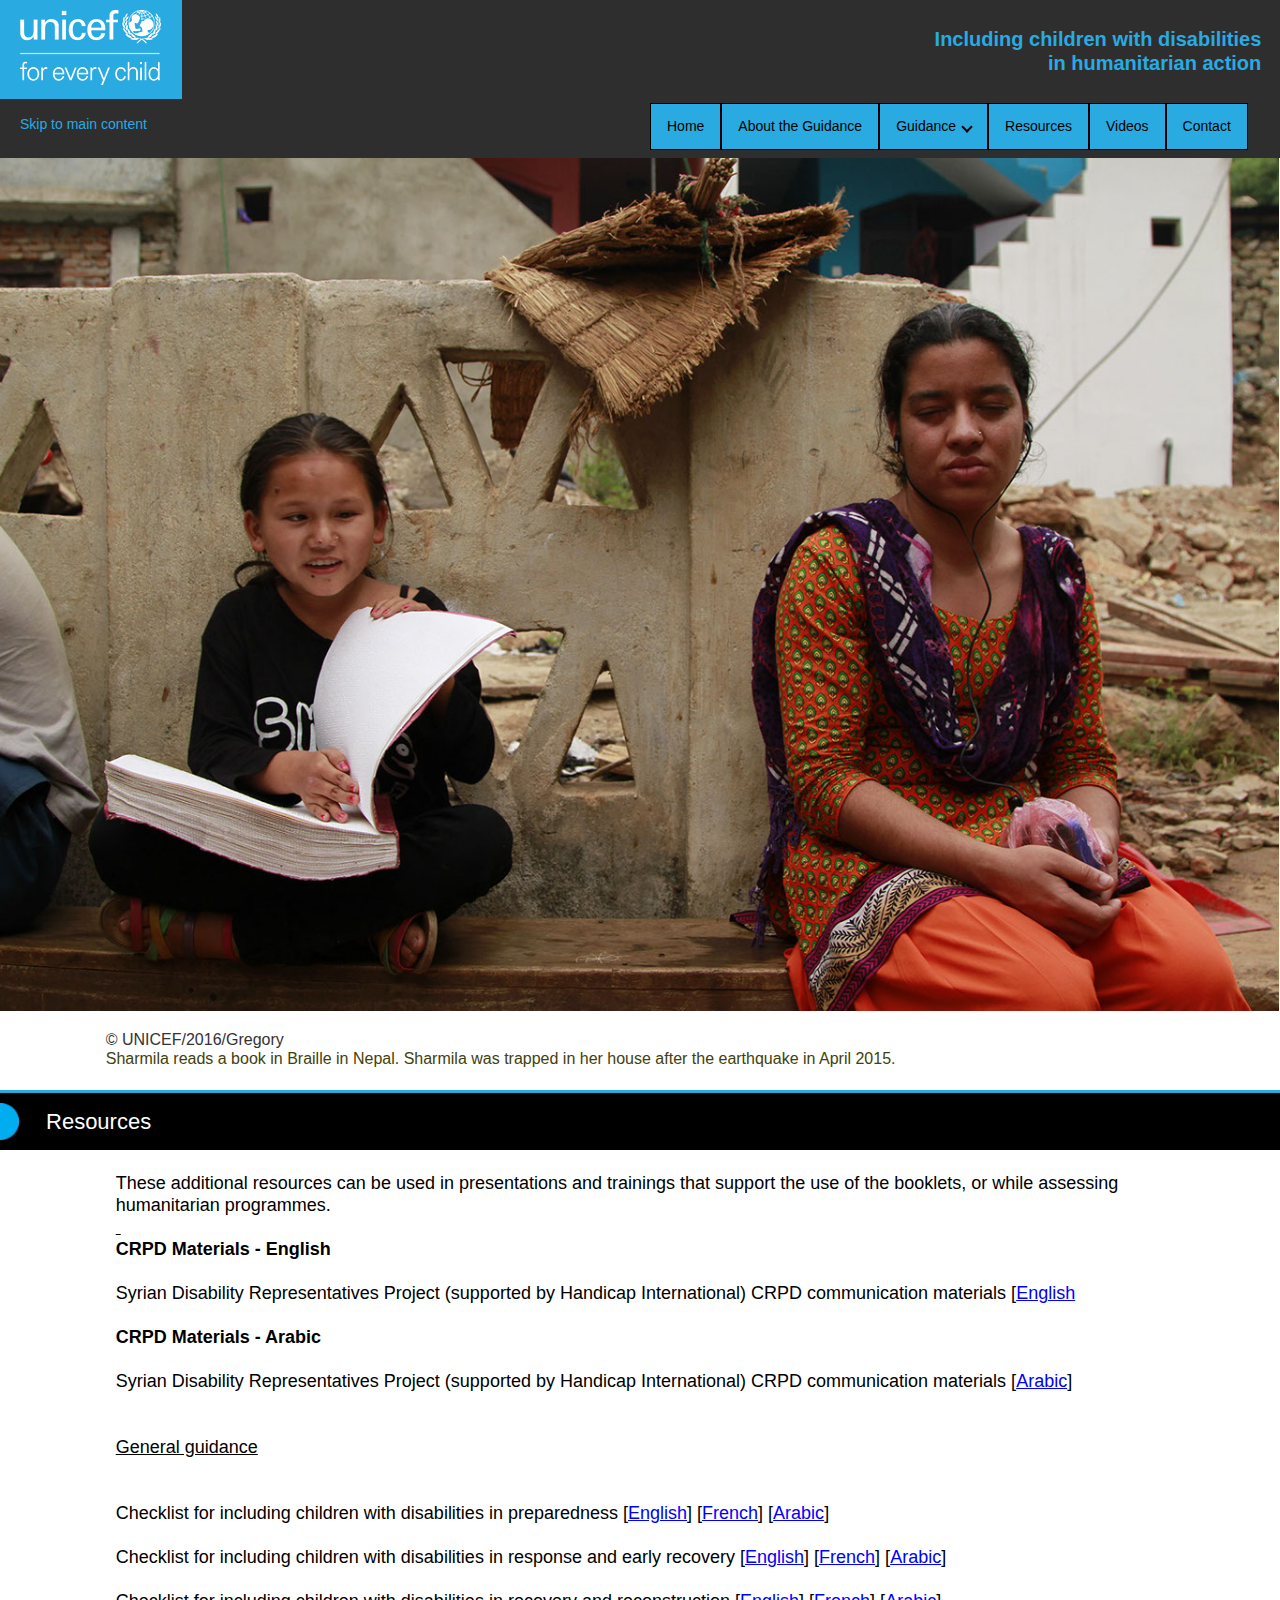
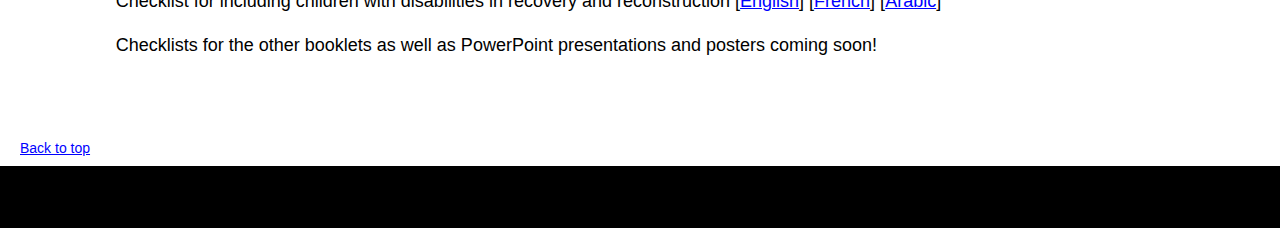
<file: resources.html>
<!DOCTYPE html>
<html class="nojs html css_verticalspacer" lang="en-US">
 <head>
  <meta http-equiv="X-UA-Compatible" content="IE=edge"/>
  <meta http-equiv="Content-type" content="text/html;charset=UTF-8"/>
  <meta name="keywords" content="UNICEF, United Nation's Children's Fund, Humanitarian action, Emergencies, disasters, children with disabilities, Disabled children, Disabilities, Children's rights, Child rights, Rights of Child, Equity, inclusion, inclusive, disability inclusive, Emergency preparedness and response, recovery, reconstruction, Crisis, Armed conflict, refugees, adolescents, , practical tips, checklist, accessible, accessibility, resources"/>
  <meta name="generator" content="2018.0.0.379"/>
  <meta name="viewport" content="width=device-width, initial-scale=1.0"/>
  
  <script type="text/javascript">
   // Update the 'nojs'/'js' class on the html node
document.documentElement.className = document.documentElement.className.replace(/\bnojs\b/g, 'js');

// Check that all required assets are uploaded and up-to-date
if(typeof Muse == "undefined") window.Muse = {}; window.Muse.assets = {"required":["museutils.js", "museconfig.js", "jquery.watch.js", "jquery.musemenu.js", "webpro.js", "musewpdisclosure.js", "jquery.museresponsive.js", "require.js", "resources.css"], "outOfDate":[]};
</script>
  
  <title>Resources: Including children with disabilities in humanitarian action</title>
  <!-- CSS -->
  <link rel="stylesheet" type="text/css" href="css/site_global.css?crc=412328230"/>
  <link rel="stylesheet" type="text/css" href="css/master_resources.css?crc=73938092"/>
  <link rel="stylesheet" type="text/css" href="css/resources.css?crc=161071006" id="pagesheet"/>
  <!-- IE-only CSS -->
  <!--[if lt IE 9]>
  <link rel="stylesheet" type="text/css" href="css/nomq_preview_master_resources.css?crc=3983693522"/>
  <link rel="stylesheet" type="text/css" href="css/nomq_resources.css?crc=527800031" id="nomq_pagesheet"/>
  <![endif]-->
  <!-- JS includes -->
  <!--[if lt IE 9]>
  <script src="scripts/html5shiv.js?crc=4241844378" type="text/javascript"></script>
  <![endif]-->
   </head>
 <body>

  <div class="breakpoint active" id="bp_infinity" data-min-width="1018"><!-- responsive breakpoint node -->
   <div class="clearfix borderbox" id="page"><!-- group -->
    <div class="clearfix grpelem" id="ppu164087-3"><!-- column -->
     <div class="clearfix colelem" id="pu164087-3"><!-- group -->
      <div class="clearfix grpelem shared_content" id="u164087-3" data-muse-temp-textContainer-sizePolicy="true" data-muse-temp-textContainer-pinning="true" data-content-guid="u164087-3_content"><!-- content -->
       <p>&nbsp;</p>
      </div>
      <div class="clearfix grpelem" id="u164088"><!-- group -->
       <div class="clip_frame grpelem shared_content" id="u164091" data-sizePolicy="fixed" data-pintopage="page_fixedLeft" data-content-guid="u164091_content"><!-- image -->
        <img class="block temp_no_img_src" id="u164091_img" data-orig-src="images/unicef_foreverychild_white_vertical_rgb_eng.png?crc=444105328" alt="UNICEF logo" width="141" height="75" src="images/blank.gif?crc=4208392903"/>
       </div>
      </div>
      <div class="clearfix grpelem shared_content" id="u164089-6" data-muse-temp-textContainer-sizePolicy="true" data-muse-temp-textContainer-pinning="true" data-content-guid="u164089-6_content"><!-- content -->
       <p>Including children with disabilities</p>
       <p>in humanitarian action</p>
      </div>
      <a class="anchor_item grpelem shared_content" id="top" data-sizePolicy="fixed" data-pintopage="page_fluidx" data-content-guid="top_content"></a>
     </div>
     <div class="clearfix colelem shared_content" id="pu164086-3" data-content-guid="pu164086-3_content"><!-- group -->
      <div class="Skip-to-content-style clearfix grpelem shared_content" id="u164086-3" data-muse-temp-textContainer-sizePolicy="true" data-muse-temp-textContainer-pinning="true" data-content-guid="u164086-3_content"><!-- content -->
       <p id="u164086">&nbsp;</p>
      </div>
      <div class="Skip-to-content-style clearfix grpelem shared_content" id="u164085-5" data-sizePolicy="fixed" data-pintopage="page_fixedLeft" data-content-guid="u164085-5_content"><!-- content -->
       <p><a class="nonblock" href="resources.html#main">Skip to main content</a></p>
      </div>
      <div class="grpelem" id="u189156"><!-- custom html -->
       
<script src="https://ajax.googleapis.com/ajax/libs/jquery/1.11.2/jquery.min.js"></script>
<style>
ul {
    list-style-type: none;
    padding: 0;
    overflow: hidden;
    //background-color: #333;
}

.dropbtn {
    display: inline-block;
    color: black;
    text-align: center;
    padding: 14px 16px;
    text-decoration: none;
	background-color:#29ABE2;
}

.accordion li a {
    display: inline-block;
    color: black;
    text-align: center;
    padding: 14px 16px;
    text-decoration: none;
	background-color:#29ABE2;
}

li a:hover, .dropdown:hover .dropbtn {
    //background-color: #666;
	text-decoration:underline;
}

li.dropdown {
    display: inline-block;
}

.dropdown-content {
    //display: none;
    position: absolute;
    background-color: #f9f9f9;
    min-width: 160px;
    box-shadow: 0px 8px 16px 0px rgba(0,0,0,0.2);
	margin-top:1px;
    z-index: 1;
}

.dropdown-content ul {
   background-color: #f9f9f9;
   position:absolute;
}

.dropdown-content a {
    color: black;
    padding: 0px 14 0 14px;
    text-decoration: none;
    display: block;
    text-align: left;
	background-color: #f9f9f9;
}

//.dropdown-content a:hover {background-color: #f1f1f1}

.dropdown:hover .dropdown-content {
    display: block;
}

.accordion ul.accordionSubMenu {
    display:none;
	 width:110px;
	 z-index: 1;
}

.accordion ul.accordionSubMenu li {
    border:2px solid #f9f9f9;
}


.accordion ul .here ul {
    display:block;
}

.accordion li {
    list-style:none;
    margin:0;
    padding:0;
	border:1px solid #000;
	float: left;
}

.accordion li .category {
    background:#29ABE2;
    //border:1px solid #fff;
    //color:#000;
    display:block;
    padding:3px 6px;
}

.accordion .dropdown-content a{
	background-color: #f9f9f9;
	text-align:left;
}

.accordion li .category:focus{
	background-color: #ffffff;
}

.accordion li a:focus{
	background-color: #ffffff;
}

.expanded {
    display: block;
}

i {
    border: solid black;
    border-width: 0 2px 2px 0;
    display: inline-block;
    padding: 3px;
	margin-left: 7px;
}

.down {
    transform: rotate(45deg);
    -webkit-transform: rotate(45deg);
}
</style>

<div>
<nav role="navigation">
<div>
<div class="accordion" role="navigation">
<ul id="mainnav">
  <li class="level1 parent"><a href="index.html">Home</a></li>
  <li class="level1 parent"><a href="about-the-guidance.html">About the Guidance</a></li>
  <li class="level1 parent">
    <span role="link" aria-haspopup="true" id="facultyHeader" class="category" tabindex="0" style="color:black; padding: 14px 16px; display: inline-block;">Guidance<i class="arrow down"></i></span>
    <div class="dropdown-content">
    <ul class="accordionSubMenu" aria-labelledby="facultyHeader">
      <li class="first level2"><a href="general-guidance.html">General Guidance</a></li>
      <li class="level2"><a href="education.html">Education</a></li>
      <li class="level2"><a href="health-and-hivaids.html">Health and HIV/AIDS</a></li>
      <li class="level2"><a href="nutrition.html">Nutrition</a></li>
      <li class="level2"><a href="protection.html">Protection</a></li>
      <li class="last level2"><a href="wash.html">WASH</a></li>
      </ul>
      </div>
  </li>
  <li class="level1 parent"><a href="resources.html">Resources</a></li>
  <li class="level1 parent"><a href="videos.html">Videos</a></li>
  <li class="level1 parent"><a href="contact.html">Contact</a></li>
</ul>
</div>
</div>
</nav>
</div>
<script type="text/javascript">
var iOS = (navigator.userAgent.match(/(iPad|iPhone|iPod)/g) ? true : false );
var titleAttr = (iOS) ? 'title' : 'data-title';
var initNavMenu = function() {
    //add keyboard/mouse handler to top level items; add kbd handler to children

    $('#mainnav > li').keydown(menuTopKeyPress);
    $('#mainnav ul li').keydown(menuChildKeyPress);
    $('#mainnav > li > span').click(menuTopClick);
    //add ARIA tags
    //
    //aria-haspopup="true"
    //aria-controls="id_of_subnav"
    //aria-expanded="false" (changes to true when sub-nav is visible)

    $('#mainnav > li').has('ul').children("span").attr("aria-expanded", "false")
                                              .attr(titleAttr, 'click to display');//Jason: This line tells the screen reader what the menu state is. 


    //ARIA tags for the submenu
    //
    //role="group"
    //aria-expanded="false" (changes to true when sub-nav is visible)
    //aria-labelledby="id_of_top_level_link"

    $('#mainnav > li ul').attr("aria-expanded", "false")
                         .attr("role", "group");
};

var menuTopClick = function(event) {
    var subMenu = $(event.currentTarget).parent().find("ul");
    if (!subMenu.hasClass("expanded")) {
        expandMenu(subMenu);
    } else {
        collapseMenu(subMenu);
    }
    event.preventDefault();
};

var menuTopKeyPress = function(event) {
    var subMenu = $(event.currentTarget).find("ul");
    if (event.which === 13 || event.which === 32) { //enter key
        if (!subMenu.hasClass("expanded")) {
            expandMenu(subMenu);
        } else {
            collapseMenu(subMenu);
        }
    } else if (event.which === 37) { //left arrow key
        //if there's a previous one, go to that; otherwise nothing
        var prevItem = $(event.currentTarget).prev("li").children("span");
        if (prevItem.length > 0) {
            prevItem.focus();
        };
    } else if (event.which === 39 || event.which === 40) { //right arrow key
        //if there's a next one, go to that; otherwise nothing
        var nextItem = $(event.currentTarget).next("li").children("span");
        if (nextItem.length > 0) {
            nextItem.focus();
        };
    } else if (event.which === 38) { //up arrow
        var prevItem = $(event.currentTarget).prev("li");
        if (prevItem.length > 0) {
            if (prevItem.children("ul").hasClass("expanded")) {
                prevItem.find("ul li").last().children("a").focus();
            } else {
                prevItem.children("span").focus();
            }
        }
        event.preventDefault();
    } else if (event.which === 27) { // esc
        //close the menu
        if (subMenu.hasClass("expanded")) {
            collapseMenu(subMenu);
        }
        event.preventDefault();
    }
};


var menuChildKeyPress = function(event) {
    if (event.which === 13 || event.which === 32) { //enter key or space key
        event.stopPropagation();
    } else if (event.which === 40) { //down arrow
        //go to the next item if there is one; otherwise go to next menu if there is one
        var nextItem = $(event.currentTarget).next("li");
        if (nextItem.length > 0) {
            nextItem.children("a").focus();
        } else {
            var nextMenu = $(event.currentTarget).parent().parent().next("li");
            if (nextMenu.length > 0) {
                nextMenu.children("span").focus();
            }
        }
        event.stopPropagation();
        event.preventDefault();
    } else if (event.which === 38) { //up arrow
        //go to prev item if there is one; otherwise, go up to the parent menu
        var prevItem = $(event.currentTarget).prev("li");
        if (prevItem.length > 0) {
            prevItem.children("a").focus();
        } else {
            $(event.currentTarget).parent().closest("li").children("span").focus();
        }
        event.stopPropagation();
        event.preventDefault();
    }
};


var expandMenu = function(menu) {
    menu.toggleClass("expanded", true);
    menu.attr("aria-expanded", "true");
    menu.parent().closest("li").addClass("here");
    menu.parent().closest("li").children("span").attr(titleAttr, "select to hide").attr("aria-expanded", "true").focus();
    //menu.parent().closest("li").children("ul").show();
	menu.parent().children("ul").show();//Jason:The line above doesn't seem to to control show/hide. I added this line so it will always show.
};

var collapseMenu = function(menu) {
    //Close the menu, and if focus was inside it, put focus on the menu itself
    var focusedChild = menu.find(":focus");
    if (focusedChild.length > 0) {
        menu.parent().children("span").focus(); //Jason: You need to understand this line.
    }
    menu.parent().removeClass("here");
    //menu.parent().children("span").attr("aria-expanded", "false").attr(titleAttr, "select to display");//Jason: This line seems to be from previous coding environment. Below is an alternate version. 
	menu.parent().closest("li").children("span").attr(titleAttr, "select to display").attr("aria-expanded", "false");//Jason: It looks like the targeting was incorrect so the menu wasn't receiving the aria-expanded false attribute. This line fixes that. 
    menu.toggleClass("expanded", false).attr("aria-expanded", "false");
    menu.parent().children("ul").hide();
};

$(document).ready(initNavMenu);
    </script>


      </div>
     </div>
     <div class="clip_frame colelem" id="u1203"><!-- image -->
      <img class="block temp_no_img_src" id="u1203_img" data-orig-src="images/_mg_7126.jpg?crc=4019984796" alt="Girl, who is blind, sits on a bench reading a book in Braille with another girl who is blind, who has headphones on." data-heightwidthratio="0.6666666666666666" data-image-width="1365" data-image-height="910" src="images/blank.gif?crc=4208392903"/>
     </div>
     <div class="clearfix colelem" id="u1213"><!-- column -->
      <div class="position_content" id="u1213_position_content">
       <div class="clearfix colelem shared_content" id="u5080-8" data-muse-temp-textContainer-sizePolicy="true" data-muse-temp-textContainer-pinning="true" data-content-guid="u5080-8_content"><!-- content -->
        <p id="u5080">&nbsp;</p>
        <p class="Photo-Attribute-Style" id="u5080-3">© UNICEF/2016/Gregory</p>
        <p id="u5080-5">Sharmila reads a book in Braille in Nepal. Sharmila was trapped in her house after the earthquake in April 2015.</p>
        <p>&nbsp;</p>
       </div>
       <div class="clearfix colelem" id="pu1431"><!-- group -->
        <div class="clearfix grpelem" id="u1431"><!-- group -->
         <div class="clip_frame grpelem shared_content" id="u1432" data-content-guid="u1432_content"><!-- image -->
          <img class="block temp_no_img_src" id="u1432_img" data-orig-src="images/half_circle_cyan.png?crc=246893970" alt="" data-heightwidthratio="2" data-image-width="20" data-image-height="40" src="images/blank.gif?crc=4208392903"/>
         </div>
         <a class="anchor_item grpelem shared_content" id="main" data-sizePolicy="fixed" data-pintopage="page_fluidx" data-content-guid="main_content"></a>
         <div class="clearfix grpelem shared_content" id="u1434-4" data-muse-temp-textContainer-sizePolicy="true" data-muse-temp-textContainer-pinning="true" data-content-guid="u1434-4_content"><!-- content -->
          <h1>Resources</h1>
         </div>
        </div>
        <div class="grpelem shared_content" id="u1602" data-content-guid="u1602_content"><!-- simple frame --></div>
       </div>
       <div class="clearfix colelem shared_content" id="u1214-73" data-muse-temp-textContainer-sizePolicy="true" data-muse-temp-textContainer-pinning="true" data-content-guid="u1214-73_content"><!-- content -->
        <p id="u1214">&nbsp;</p>
        <p id="u1214-3">These additional resources can be used in presentations and trainings that support the use of the booklets, or while assessing humanitarian programmes.</p>
        <p id="u1214-4">&nbsp;</p>
        <h2 id="u1214-6">CRPD Materials - English</h2>
        <p id="u1214-7">&nbsp;</p>
        <p id="u1214-13">Syrian Disability Representatives Project (supported by Handicap International) CRPD communication materials [<a class="nonblock" href="downloads/UNICEF_crpd_cards_english.zip">English</a></p>
        <p id="u1214-14">&nbsp;</p>
        <h2 id="u1214-16">CRPD Materials - Arabic</h2>
        <p id="u1214-17">&nbsp;</p>
        <p id="u1214-22">Syrian Disability Representatives Project (supported by Handicap International) CRPD communication materials [<a class="nonblock" href="downloads/UNICEF_crpd_cards_arabic.zip">Arabic</a>]</p>
        <h2 id="u1214-23">&nbsp;</h2>
        <h2 id="u1214-24">&nbsp;</h2>
        <h2 id="u1214-26"><span id="u1214-25">General guidance</span></h2>
        <h2 id="u1214-27">&nbsp;</h2>
        <p id="u1214-28">&nbsp;</p>
        <p id="u1214-39">Checklist for including children with disabilities in preparedness [<a class="nonblock" href="downloads/UNICEF_Checklist_Preparedness_English.pdf">English</a>] [<a class="nonblock" href="downloads/UNICEF_Checklist_Preparedness_French.pdf">French</a>] [<a class="nonblock" href="downloads/UNICEF_Checklist_Preparedness_Arabic.pdf">Arabic</a>]</p>
        <p id="u1214-40">&nbsp;</p>
        <p id="u1214-51">Checklist for including children with disabilities in response and early recovery [<a class="nonblock" href="downloads/UNICEF_Checklist_Response_English.pdf">English</a>] [<a class="nonblock" href="downloads/UNICEF_Checklist_Response_French.pdf">French</a>] [<a class="nonblock" href="downloads/UNICEF_Checklist_Response_Arabic.pdf">Arabic</a>]</p>
        <p id="u1214-52">&nbsp;</p>
        <p id="u1214-63">Checklist for including children with disabilities in recovery and reconstruction [<a class="nonblock" href="downloads/UNICEF_Checklist_Recovery_English.pdf">English</a>] [<a class="nonblock" href="downloads/UNICEF_Checklist_Recovery_French.pdf">French</a>] [<a class="nonblock" href="downloads/UNICEF_Checklist_Recovery_Arabic.pdf">Arabic</a>]</p>
        <p id="u1214-64">&nbsp;</p>
        <p id="u1214-66">Checklists for the other booklets as well as PowerPoint presentations and posters coming soon!</p>
        <p id="u1214-67">&nbsp;</p>
        <p id="u1214-68">&nbsp;</p>
        <p id="u1214-69">&nbsp;</p>
        <p id="u1214-70">&nbsp;</p>
        <p id="u1214-71">&nbsp;</p>
       </div>
      </div>
     </div>
    </div>
    <div class="verticalspacer" data-offset-top="1827" data-content-above-spacer="1575" data-content-below-spacer="61" data-sizePolicy="fixed" data-pintopage="page_fixedLeft"></div>
    <div class="clearfix grpelem shared_content" id="pu164090-5" data-content-guid="pu164090-5_content"><!-- column -->
     <div class="clearfix colelem" id="u164090-5" data-sizePolicy="fluidWidth" data-pintopage="page_fixedLeft"><!-- content -->
      <p id="u164090-3"><a class="nonblock anim_swing shared_content" href="resources.html#top" data-content-guid="u164090-3_0_content"><span id="u164090">Back to top</span></a></p>
     </div>
     <div class="clearfix colelem shared_content" id="u164182-4" data-muse-temp-textContainer-sizePolicy="true" data-muse-temp-textContainer-pinning="true" data-content-guid="u164182-4_content"><!-- content -->
      <p>&nbsp;</p>
      <p>&nbsp;</p>
     </div>
    </div>
   </div>
  </div>
  <div class="breakpoint" id="bp_1017" data-min-width="972" data-max-width="1017"><!-- responsive breakpoint node -->
   <div class="clearfix borderbox temp_no_id" data-orig-id="page"><!-- group -->
    <div class="clearfix grpelem temp_no_id" data-orig-id="ppu164087-3"><!-- column -->
     <div class="clearfix colelem temp_no_id" data-orig-id="pu164087-3"><!-- group -->
      <span class="clearfix grpelem placeholder" data-placeholder-for="u164087-3_content"><!-- placeholder node --></span>
      <div class="clearfix grpelem temp_no_id" data-orig-id="u164088"><!-- group -->
       <span class="clip_frame grpelem placeholder" data-placeholder-for="u164091_content"><!-- placeholder node --></span>
       <span class="anchor_item grpelem placeholder" data-placeholder-for="top_content"><!-- placeholder node --></span>
      </div>
      <span class="clearfix grpelem placeholder" data-placeholder-for="u164089-6_content"><!-- placeholder node --></span>
     </div>
     <span class="clearfix colelem placeholder" data-placeholder-for="pu164086-3_content"><!-- placeholder node --></span>
     <div class="clip_frame colelem temp_no_id" data-orig-id="u1203"><!-- image -->
      <img class="block temp_no_id temp_no_img_src" data-orig-src="images/_mg_71261017x678.jpg?crc=3892335111" alt="Girl, who is blind, sits on a bench reading a book in Braille with another girl who is blind, who has headphones on." data-heightwidthratio="0.6666666666666666" data-image-width="1017" data-image-height="678" data-orig-id="u1203_img" src="images/blank.gif?crc=4208392903"/>
     </div>
     <div class="clearfix colelem" id="pu1213"><!-- group -->
      <div class="clearfix grpelem temp_no_id" data-orig-id="u1213"><!-- group -->
       <span class="clearfix grpelem placeholder" data-placeholder-for="u5080-8_content"><!-- placeholder node --></span>
      </div>
      <span class="clearfix grpelem placeholder" data-placeholder-for="u1214-73_content"><!-- placeholder node --></span>
      <div class="browser_width grpelem" id="u1431-bw">
       <div class="temp_no_id" data-orig-id="u1431"><!-- group -->
        <div class="clearfix" id="u1431_align_to_page">
         <span class="clip_frame grpelem placeholder" data-placeholder-for="u1432_content"><!-- placeholder node --></span>
         <span class="clearfix grpelem placeholder" data-placeholder-for="u1434-4_content"><!-- placeholder node --></span>
        </div>
       </div>
      </div>
      <div class="browser_width grpelem" id="u1602-bw">
       <span class="placeholder" data-placeholder-for="u1602_content"><!-- placeholder node --></span>
      </div>
      <span class="anchor_item grpelem placeholder" data-placeholder-for="main_content"><!-- placeholder node --></span>
     </div>
    </div>
    <div class="verticalspacer" data-offset-top="1682" data-content-above-spacer="1682" data-content-below-spacer="61" data-sizePolicy="fixed" data-pintopage="page_fixedLeft"></div>
    <span class="clearfix grpelem placeholder" data-placeholder-for="pu164090-5_content"><!-- placeholder node --></span>
   </div>
  </div>
  <div class="breakpoint" id="bp_971" data-min-width="761" data-max-width="971"><!-- responsive breakpoint node -->
   <div class="clearfix borderbox temp_no_id" data-orig-id="page"><!-- group -->
    <div class="clearfix grpelem temp_no_id" data-orig-id="ppu164087-3"><!-- column -->
     <div class="clearfix colelem temp_no_id" data-orig-id="pu164087-3"><!-- group -->
      <span class="clearfix grpelem placeholder" data-placeholder-for="u164087-3_content"><!-- placeholder node --></span>
      <div class="clearfix grpelem temp_no_id" data-orig-id="u164088"><!-- group -->
       <span class="clip_frame grpelem placeholder" data-placeholder-for="u164091_content"><!-- placeholder node --></span>
       <span class="anchor_item grpelem placeholder" data-placeholder-for="top_content"><!-- placeholder node --></span>
      </div>
      <span class="clearfix grpelem placeholder" data-placeholder-for="u164089-6_content"><!-- placeholder node --></span>
     </div>
     <div class="clearfix colelem temp_no_id" data-orig-id="pu164086-3"><!-- group -->
      <span class="clearfix grpelem placeholder" data-placeholder-for="u164086-3_content"><!-- placeholder node --></span>
      <span class="Skip-to-content-style clearfix grpelem placeholder" data-placeholder-for="u164085-5_content"><!-- placeholder node --></span>
     </div>
     <div class="clearfix colelem" id="pu1203"><!-- group -->
      <div class="clip_frame grpelem temp_no_id" data-orig-id="u1203"><!-- image -->
       <img class="block temp_no_id temp_no_img_src" data-orig-src="images/_mg_7126971x647.jpg?crc=95556593" alt="Girl, who is blind, sits on a bench reading a book in Braille with another girl who is blind, who has headphones on." data-heightwidthratio="0.666323377960865" data-image-width="971" data-image-height="647" data-orig-id="u1203_img" src="images/blank.gif?crc=4208392903"/>
      </div>
      <div class="accordion_wrapper grpelem" id="accordionu164093wrapper"><!-- vertical box -->
       <ul class="AccordionWidget clearfix" id="accordionu164093" data-sizePolicy="fluidWidth" data-pintopage="page_fixedLeft"><!-- column -->
        <li class="AccordionPanel borderbox clearfix colelem" id="u164094"><!-- vertical box --><div class="AccordionPanelTab borderbox transition clearfix colelem" id="u164095-3" data-muse-temp-textContainer-sizePolicy="true" data-muse-temp-textContainer-pinning="true"><!-- content --><p class="shared_content" data-content-guid="u164095-3_0_content">&nbsp;</p></div><div class="AccordionPanelContent disn borderbox clearfix colelem" id="u164096"><!-- group --><nav class="MenuBar clearfix grpelem" id="menuu164097"><!-- vertical box --><div class="MenuItemContainer clearfix colelem" id="u164161"><!-- horizontal box --><a class="nonblock nontext MenuItem MenuItemWithSubMenu borderbox clearfix grpelem" id="u164164" href="index.html"><!-- horizontal box --><div class="MenuItemLabel clearfix grpelem" id="u164166-4" data-muse-temp-textContainer-sizePolicy="true" data-muse-temp-textContainer-pinning="true"><!-- content --><p class="shared_content" data-content-guid="u164166-4_0_content">Home</p></div></a></div><div class="MenuItemContainer clearfix colelem" id="u164168"><!-- horizontal box --><a class="nonblock nontext MenuItem MenuItemWithSubMenu borderbox clearfix grpelem" id="u164169" href="about-the-guidance.html"><!-- horizontal box --><div class="MenuItemLabel clearfix grpelem" id="u164172-4" data-muse-temp-textContainer-sizePolicy="true" data-muse-temp-textContainer-pinning="true"><!-- content --><p class="shared_content" data-content-guid="u164172-4_0_content">About the Guidance</p></div></a></div><div class="MenuItemContainer clearfix colelem" id="u164105"><!-- horizontal box --><a class="nonblock nontext MenuItem MenuItemWithSubMenu borderbox clearfix grpelem" id="u164106" href="guidance.html"><!-- horizontal box --><div class="MenuItemLabel clearfix grpelem" id="u164107-4" data-muse-temp-textContainer-sizePolicy="true" data-muse-temp-textContainer-pinning="true"><!-- content --><p class="shared_content" data-content-guid="u164107-4_0_content">Guidance</p></div></a><div class="SubMenu MenuLevel1 clearfix" id="u164110"><!-- vertical box --><ul class="SubMenuView clearfix colelem" id="u164111"><!-- vertical box --><li class="MenuItemContainer clearfix colelem" id="u164126"><!-- horizontal box --><a class="nonblock nontext MenuItem MenuItemWithSubMenu borderbox clearfix grpelem" id="u164129" href="general-guidance.html"><!-- horizontal box --><div class="MenuItemLabel clearfix grpelem" id="u164130-4" data-muse-temp-textContainer-sizePolicy="true" data-muse-temp-textContainer-pinning="true"><!-- content --><div id="u164130-3" class="shared_content" data-content-guid="u164130-3_content"><p>General Guidance</p></div></div></a></li><li class="MenuItemContainer clearfix colelem" id="u164140"><!-- horizontal box --><a class="nonblock nontext MenuItem MenuItemWithSubMenu borderbox clearfix grpelem" id="u164143" href="education.html"><!-- horizontal box --><div class="MenuItemLabel clearfix grpelem" id="u164146-4" data-muse-temp-textContainer-sizePolicy="true" data-muse-temp-textContainer-pinning="true"><!-- content --><div id="u164146-3" class="shared_content" data-content-guid="u164146-3_content"><p>Education</p></div></div></a></li><li class="MenuItemContainer clearfix colelem" id="u164112"><!-- horizontal box --><a class="nonblock nontext MenuItem MenuItemWithSubMenu borderbox clearfix grpelem" id="u164113" href="health-and-hivaids.html"><!-- horizontal box --><div class="MenuItemLabel clearfix grpelem" id="u164115-4" data-muse-temp-textContainer-sizePolicy="true" data-muse-temp-textContainer-pinning="true"><!-- content --><div id="u164115-3" class="shared_content" data-content-guid="u164115-3_content"><p>Health and HIV/AIDS</p></div></div></a></li><li class="MenuItemContainer clearfix colelem" id="u164119"><!-- horizontal box --><a class="nonblock nontext MenuItem MenuItemWithSubMenu borderbox clearfix grpelem" id="u164122" href="nutrition.html"><!-- horizontal box --><div class="MenuItemLabel clearfix grpelem" id="u164125-4" data-muse-temp-textContainer-sizePolicy="true" data-muse-temp-textContainer-pinning="true"><!-- content --><div id="u164125-3" class="shared_content" data-content-guid="u164125-3_content"><p>Nutrition</p></div></div></a></li><li class="MenuItemContainer clearfix colelem" id="u164133"><!-- horizontal box --><a class="nonblock nontext MenuItem MenuItemWithSubMenu borderbox clearfix grpelem" id="u164136" href="protection.html"><!-- horizontal box --><div class="MenuItemLabel clearfix grpelem" id="u164137-4" data-muse-temp-textContainer-sizePolicy="true" data-muse-temp-textContainer-pinning="true"><!-- content --><div id="u164137-3" class="shared_content" data-content-guid="u164137-3_content"><p>Protection</p></div></div></a></li><li class="MenuItemContainer clearfix colelem" id="u164147"><!-- horizontal box --><a class="nonblock nontext MenuItem MenuItemWithSubMenu borderbox clearfix grpelem" id="u164150" href="wash.html"><!-- horizontal box --><div class="MenuItemLabel clearfix grpelem" id="u164151-4" data-muse-temp-textContainer-sizePolicy="true" data-muse-temp-textContainer-pinning="true"><!-- content --><div id="u164151-3" class="shared_content" data-content-guid="u164151-3_content"><p>WASH</p></div></div></a></li></ul></div></div><div class="MenuItemContainer clearfix colelem" id="u164098"><!-- horizontal box --><a class="nonblock nontext MenuItem MenuItemWithSubMenu MuseMenuActive borderbox clearfix grpelem" id="u164101" href="resources.html"><!-- horizontal box --><div class="MenuItemLabel clearfix grpelem" id="u164103-4" data-muse-temp-textContainer-sizePolicy="true" data-muse-temp-textContainer-pinning="true"><!-- content --><p class="shared_content" data-content-guid="u164103-4_0_content">Resources</p></div></a></div><div class="MenuItemContainer clearfix colelem" id="u164154"><!-- horizontal box --><a class="nonblock nontext MenuItem MenuItemWithSubMenu borderbox clearfix grpelem" id="u164155" href="contact.html"><!-- horizontal box --><div class="MenuItemLabel clearfix grpelem" id="u164157-4" data-muse-temp-textContainer-sizePolicy="true" data-muse-temp-textContainer-pinning="true"><!-- content --><p class="shared_content" data-content-guid="u164157-4_0_content">Contact</p></div></a></div><div class="MenuItemContainer clearfix colelem" id="u164175"><!-- horizontal box --><a class="nonblock nontext MenuItem MenuItemWithSubMenu borderbox clearfix grpelem" id="u164176" href="videos.html"><!-- horizontal box --><div class="MenuItemLabel clearfix grpelem" id="u164179-4" data-muse-temp-textContainer-sizePolicy="true" data-muse-temp-textContainer-pinning="true"><!-- content --><p class="shared_content" data-content-guid="u164179-4_0_content">Videos</p></div></a></div></nav></div></li>
       </ul>
      </div>
     </div>
     <div class="clearfix colelem temp_no_id" data-orig-id="pu1213"><!-- group -->
      <div class="clearfix grpelem temp_no_id" data-orig-id="u1213"><!-- group -->
       <span class="clearfix grpelem placeholder" data-placeholder-for="u5080-8_content"><!-- placeholder node --></span>
      </div>
      <span class="clearfix grpelem placeholder" data-placeholder-for="u1214-73_content"><!-- placeholder node --></span>
      <div class="browser_width grpelem temp_no_id shared_content" data-orig-id="u1431-bw" data-content-guid="u1431-bw_content">
       <div class="temp_no_id" data-orig-id="u1431"><!-- group -->
        <div class="clearfix temp_no_id" data-orig-id="u1431_align_to_page">
         <div class="clip_frame grpelem temp_no_id shared_content" data-sizePolicy="fixed" data-pintopage="page_fluidx" data-orig-id="u1432" data-content-guid="u1432_content1"><!-- image -->
          <img class="block temp_no_id temp_no_img_src" data-orig-src="images/half_circle_cyan.png?crc=246893970" alt="" width="20" height="40" data-orig-id="u1432_img" src="images/blank.gif?crc=4208392903"/>
         </div>
         <span class="clearfix grpelem placeholder" data-placeholder-for="u1434-4_content"><!-- placeholder node --></span>
        </div>
       </div>
      </div>
      <div class="browser_width grpelem temp_no_id" data-orig-id="u1602-bw">
       <span class="placeholder" data-placeholder-for="u1602_content"><!-- placeholder node --></span>
      </div>
      <span class="anchor_item grpelem placeholder" data-placeholder-for="main_content"><!-- placeholder node --></span>
     </div>
    </div>
    <div class="verticalspacer" data-offset-top="1662" data-content-above-spacer="1661" data-content-below-spacer="61" data-sizePolicy="fixed" data-pintopage="page_fixedLeft"></div>
    <div class="clearfix grpelem temp_no_id" data-orig-id="pu164090-5"><!-- column -->
     <div class="clearfix colelem temp_no_id" data-sizePolicy="fixed" data-pintopage="page_fixedLeft" data-orig-id="u164090-5"><!-- content -->
      <p class="temp_no_id" data-orig-id="u164090-3"><span class="nonblock placeholder" data-placeholder-for="u164090-3_0_content"><!-- placeholder node --></span></p>
     </div>
     <div class="browser_width colelem" id="u164182-4-bw">
      <span class="clearfix placeholder" data-placeholder-for="u164182-4_content"><!-- placeholder node --></span>
     </div>
    </div>
   </div>
  </div>
  <div class="breakpoint" id="bp_760" data-min-width="619" data-max-width="760"><!-- responsive breakpoint node -->
   <div class="clearfix borderbox temp_no_id" data-orig-id="page"><!-- group -->
    <div class="clearfix grpelem temp_no_id" data-orig-id="ppu164087-3"><!-- column -->
     <div class="clearfix colelem temp_no_id" data-orig-id="pu164087-3"><!-- group -->
      <span class="clearfix grpelem placeholder" data-placeholder-for="u164087-3_content"><!-- placeholder node --></span>
      <div class="clearfix grpelem temp_no_id" data-orig-id="u164088"><!-- group -->
       <span class="clip_frame grpelem placeholder" data-placeholder-for="u164091_content"><!-- placeholder node --></span>
       <span class="anchor_item grpelem placeholder" data-placeholder-for="top_content"><!-- placeholder node --></span>
      </div>
      <span class="clearfix grpelem placeholder" data-placeholder-for="u164089-6_content"><!-- placeholder node --></span>
     </div>
     <div class="clearfix colelem temp_no_id" data-orig-id="pu164086-3"><!-- group -->
      <span class="clearfix grpelem placeholder" data-placeholder-for="u164086-3_content"><!-- placeholder node --></span>
      <span class="Skip-to-content-style clearfix grpelem placeholder" data-placeholder-for="u164085-5_content"><!-- placeholder node --></span>
     </div>
     <div class="clearfix colelem temp_no_id" data-orig-id="pu1203"><!-- group -->
      <div class="clip_frame grpelem temp_no_id" data-orig-id="u1203"><!-- image -->
       <img class="block temp_no_id temp_no_img_src" data-orig-src="images/_mg_7126760x507.jpg?crc=91073475" alt="Girl, who is blind, sits on a bench reading a book in Braille with another girl who is blind, who has headphones on." data-heightwidthratio="0.6657894736842105" data-image-width="760" data-image-height="506" data-orig-id="u1203_img" src="images/blank.gif?crc=4208392903"/>
      </div>
      <div class="accordion_wrapper grpelem temp_no_id" data-orig-id="accordionu164093wrapper"><!-- vertical box -->
       <ul class="AccordionWidget clearfix temp_no_id" data-sizePolicy="fluidWidth" data-pintopage="page_fixedLeft" data-orig-id="accordionu164093"><!-- column -->
        <li class="AccordionPanel borderbox clearfix colelem temp_no_id" data-orig-id="u164094"><!-- vertical box --><div class="AccordionPanelTab borderbox transition clearfix colelem temp_no_id" data-muse-temp-textContainer-sizePolicy="true" data-muse-temp-textContainer-pinning="true" data-orig-id="u164095-3"><!-- content --><span class="placeholder" data-placeholder-for="u164095-3_0_content"><!-- placeholder node --></span></div><div class="AccordionPanelContent disn borderbox clearfix colelem temp_no_id" data-orig-id="u164096"><!-- group --><nav class="MenuBar clearfix grpelem temp_no_id" data-orig-id="menuu164097"><!-- vertical box --><div class="MenuItemContainer clearfix colelem temp_no_id" data-orig-id="u164161"><!-- horizontal box --><a class="nonblock nontext MenuItem MenuItemWithSubMenu borderbox clearfix grpelem temp_no_id" href="index.html" data-orig-id="u164164"><!-- horizontal box --><div class="MenuItemLabel clearfix grpelem temp_no_id" data-muse-temp-textContainer-sizePolicy="true" data-muse-temp-textContainer-pinning="true" data-orig-id="u164166-4"><!-- content --><span class="placeholder" data-placeholder-for="u164166-4_0_content"><!-- placeholder node --></span></div></a></div><div class="MenuItemContainer clearfix colelem temp_no_id" data-orig-id="u164168"><!-- horizontal box --><a class="nonblock nontext MenuItem MenuItemWithSubMenu borderbox clearfix grpelem temp_no_id" href="about-the-guidance.html" data-orig-id="u164169"><!-- horizontal box --><div class="MenuItemLabel clearfix grpelem temp_no_id" data-muse-temp-textContainer-sizePolicy="true" data-muse-temp-textContainer-pinning="true" data-orig-id="u164172-4"><!-- content --><span class="placeholder" data-placeholder-for="u164172-4_0_content"><!-- placeholder node --></span></div></a></div><div class="MenuItemContainer clearfix colelem temp_no_id" data-orig-id="u164105"><!-- horizontal box --><a class="nonblock nontext MenuItem MenuItemWithSubMenu borderbox clearfix grpelem temp_no_id" href="guidance.html" data-orig-id="u164106"><!-- horizontal box --><div class="MenuItemLabel clearfix grpelem temp_no_id" data-muse-temp-textContainer-sizePolicy="true" data-muse-temp-textContainer-pinning="true" data-orig-id="u164107-4"><!-- content --><span class="placeholder" data-placeholder-for="u164107-4_0_content"><!-- placeholder node --></span></div></a><div class="SubMenu MenuLevel1 clearfix temp_no_id" data-orig-id="u164110"><!-- vertical box --><ul class="SubMenuView clearfix colelem temp_no_id" data-orig-id="u164111"><!-- vertical box --><li class="MenuItemContainer clearfix colelem temp_no_id" data-orig-id="u164126"><!-- horizontal box --><a class="nonblock nontext MenuItem MenuItemWithSubMenu borderbox clearfix grpelem temp_no_id" href="general-guidance.html" data-orig-id="u164129"><!-- horizontal box --><div class="MenuItemLabel clearfix grpelem temp_no_id" data-muse-temp-textContainer-sizePolicy="true" data-muse-temp-textContainer-pinning="true" data-orig-id="u164130-4"><!-- content --><span class="placeholder" data-placeholder-for="u164130-3_content"><!-- placeholder node --></span></div></a></li><li class="MenuItemContainer clearfix colelem temp_no_id" data-orig-id="u164140"><!-- horizontal box --><a class="nonblock nontext MenuItem MenuItemWithSubMenu borderbox clearfix grpelem temp_no_id" href="education.html" data-orig-id="u164143"><!-- horizontal box --><div class="MenuItemLabel clearfix grpelem temp_no_id" data-muse-temp-textContainer-sizePolicy="true" data-muse-temp-textContainer-pinning="true" data-orig-id="u164146-4"><!-- content --><span class="placeholder" data-placeholder-for="u164146-3_content"><!-- placeholder node --></span></div></a></li><li class="MenuItemContainer clearfix colelem temp_no_id" data-orig-id="u164112"><!-- horizontal box --><a class="nonblock nontext MenuItem MenuItemWithSubMenu borderbox clearfix grpelem temp_no_id" href="health-and-hivaids.html" data-orig-id="u164113"><!-- horizontal box --><div class="MenuItemLabel clearfix grpelem temp_no_id" data-muse-temp-textContainer-sizePolicy="true" data-muse-temp-textContainer-pinning="true" data-orig-id="u164115-4"><!-- content --><span class="placeholder" data-placeholder-for="u164115-3_content"><!-- placeholder node --></span></div></a></li><li class="MenuItemContainer clearfix colelem temp_no_id" data-orig-id="u164119"><!-- horizontal box --><a class="nonblock nontext MenuItem MenuItemWithSubMenu borderbox clearfix grpelem temp_no_id" href="nutrition.html" data-orig-id="u164122"><!-- horizontal box --><div class="MenuItemLabel clearfix grpelem temp_no_id" data-muse-temp-textContainer-sizePolicy="true" data-muse-temp-textContainer-pinning="true" data-orig-id="u164125-4"><!-- content --><span class="placeholder" data-placeholder-for="u164125-3_content"><!-- placeholder node --></span></div></a></li><li class="MenuItemContainer clearfix colelem temp_no_id" data-orig-id="u164133"><!-- horizontal box --><a class="nonblock nontext MenuItem MenuItemWithSubMenu borderbox clearfix grpelem temp_no_id" href="protection.html" data-orig-id="u164136"><!-- horizontal box --><div class="MenuItemLabel clearfix grpelem temp_no_id" data-muse-temp-textContainer-sizePolicy="true" data-muse-temp-textContainer-pinning="true" data-orig-id="u164137-4"><!-- content --><span class="placeholder" data-placeholder-for="u164137-3_content"><!-- placeholder node --></span></div></a></li><li class="MenuItemContainer clearfix colelem temp_no_id" data-orig-id="u164147"><!-- horizontal box --><a class="nonblock nontext MenuItem MenuItemWithSubMenu borderbox clearfix grpelem temp_no_id" href="wash.html" data-orig-id="u164150"><!-- horizontal box --><div class="MenuItemLabel clearfix grpelem temp_no_id" data-muse-temp-textContainer-sizePolicy="true" data-muse-temp-textContainer-pinning="true" data-orig-id="u164151-4"><!-- content --><span class="placeholder" data-placeholder-for="u164151-3_content"><!-- placeholder node --></span></div></a></li></ul></div></div><div class="MenuItemContainer clearfix colelem temp_no_id" data-orig-id="u164098"><!-- horizontal box --><a class="nonblock nontext MenuItem MenuItemWithSubMenu MuseMenuActive borderbox clearfix grpelem temp_no_id" href="resources.html" data-orig-id="u164101"><!-- horizontal box --><div class="MenuItemLabel clearfix grpelem temp_no_id" data-muse-temp-textContainer-sizePolicy="true" data-muse-temp-textContainer-pinning="true" data-orig-id="u164103-4"><!-- content --><span class="placeholder" data-placeholder-for="u164103-4_0_content"><!-- placeholder node --></span></div></a></div><div class="MenuItemContainer clearfix colelem temp_no_id" data-orig-id="u164154"><!-- horizontal box --><a class="nonblock nontext MenuItem MenuItemWithSubMenu borderbox clearfix grpelem temp_no_id" href="contact.html" data-orig-id="u164155"><!-- horizontal box --><div class="MenuItemLabel clearfix grpelem temp_no_id" data-muse-temp-textContainer-sizePolicy="true" data-muse-temp-textContainer-pinning="true" data-orig-id="u164157-4"><!-- content --><span class="placeholder" data-placeholder-for="u164157-4_0_content"><!-- placeholder node --></span></div></a></div><div class="MenuItemContainer clearfix colelem temp_no_id" data-orig-id="u164175"><!-- horizontal box --><a class="nonblock nontext MenuItem MenuItemWithSubMenu borderbox clearfix grpelem temp_no_id" href="videos.html" data-orig-id="u164176"><!-- horizontal box --><div class="MenuItemLabel clearfix grpelem temp_no_id" data-muse-temp-textContainer-sizePolicy="true" data-muse-temp-textContainer-pinning="true" data-orig-id="u164179-4"><!-- content --><span class="placeholder" data-placeholder-for="u164179-4_0_content"><!-- placeholder node --></span></div></a></div></nav></div></li>
       </ul>
      </div>
     </div>
     <div class="clearfix colelem temp_no_id" data-orig-id="pu1213"><!-- group -->
      <div class="grpelem temp_no_id shared_content" data-orig-id="u1213" data-content-guid="u1213_content"><!-- simple frame --></div>
      <span class="clearfix grpelem placeholder" data-placeholder-for="u1214-73_content"><!-- placeholder node --></span>
      <div class="browser_width grpelem temp_no_id" data-orig-id="u1431-bw">
       <div class="temp_no_id" data-orig-id="u1431"><!-- group -->
        <div class="clearfix temp_no_id" data-orig-id="u1431_align_to_page">
         <span class="clip_frame grpelem placeholder" data-placeholder-for="u1432_content1"><!-- placeholder node --></span>
         <span class="clearfix grpelem placeholder" data-placeholder-for="u1434-4_content"><!-- placeholder node --></span>
         <span class="anchor_item grpelem placeholder" data-placeholder-for="main_content"><!-- placeholder node --></span>
        </div>
       </div>
      </div>
      <div class="browser_width grpelem temp_no_id" data-orig-id="u1602-bw">
       <span class="placeholder" data-placeholder-for="u1602_content"><!-- placeholder node --></span>
      </div>
      <span class="clearfix grpelem placeholder" data-placeholder-for="u5080-8_content"><!-- placeholder node --></span>
     </div>
    </div>
    <div class="verticalspacer" data-offset-top="1593" data-content-above-spacer="1593" data-content-below-spacer="61" data-sizePolicy="fixed" data-pintopage="page_fixedLeft"></div>
    <div class="clearfix grpelem temp_no_id" data-orig-id="pu164090-5"><!-- column -->
     <div class="clearfix colelem temp_no_id" data-sizePolicy="fixed" data-pintopage="page_fixedLeft" data-orig-id="u164090-5"><!-- content -->
      <p class="temp_no_id" data-orig-id="u164090-3"><span class="nonblock placeholder" data-placeholder-for="u164090-3_0_content"><!-- placeholder node --></span></p>
     </div>
     <div class="browser_width colelem temp_no_id" data-orig-id="u164182-4-bw">
      <span class="clearfix placeholder" data-placeholder-for="u164182-4_content"><!-- placeholder node --></span>
     </div>
    </div>
   </div>
  </div>
  <div class="breakpoint" id="bp_618" data-min-width="553" data-max-width="618"><!-- responsive breakpoint node -->
   <div class="clearfix borderbox temp_no_id" data-orig-id="page"><!-- group -->
    <div class="clearfix grpelem temp_no_id" data-orig-id="ppu164087-3"><!-- column -->
     <div class="clearfix colelem temp_no_id" data-orig-id="pu164087-3"><!-- group -->
      <span class="clearfix grpelem placeholder" data-placeholder-for="u164087-3_content"><!-- placeholder node --></span>
      <div class="clearfix grpelem temp_no_id" data-orig-id="u164088"><!-- group -->
       <span class="clip_frame grpelem placeholder" data-placeholder-for="u164091_content"><!-- placeholder node --></span>
       <span class="anchor_item grpelem placeholder" data-placeholder-for="top_content"><!-- placeholder node --></span>
      </div>
      <span class="clearfix grpelem placeholder" data-placeholder-for="u164089-6_content"><!-- placeholder node --></span>
     </div>
     <div class="clearfix colelem temp_no_id" data-orig-id="pu164086-3"><!-- group -->
      <span class="clearfix grpelem placeholder" data-placeholder-for="u164086-3_content"><!-- placeholder node --></span>
      <span class="Skip-to-content-style clearfix grpelem placeholder" data-placeholder-for="u164085-5_content"><!-- placeholder node --></span>
     </div>
     <div class="clearfix colelem temp_no_id" data-orig-id="pu1203"><!-- group -->
      <div class="clip_frame grpelem temp_no_id" data-orig-id="u1203"><!-- image -->
       <img class="block temp_no_id temp_no_img_src" data-orig-src="images/_mg_7126618x412.jpg?crc=362810824" alt="Girl, who is blind, sits on a bench reading a book in Braille with another girl who is blind, who has headphones on." data-heightwidthratio="0.6666666666666666" data-image-width="618" data-image-height="412" data-orig-id="u1203_img" src="images/blank.gif?crc=4208392903"/>
      </div>
      <div class="accordion_wrapper grpelem temp_no_id" data-orig-id="accordionu164093wrapper"><!-- vertical box -->
       <ul class="AccordionWidget clearfix temp_no_id" data-sizePolicy="fluidWidth" data-pintopage="page_fixedLeft" data-orig-id="accordionu164093"><!-- column -->
        <li class="AccordionPanel borderbox clearfix colelem temp_no_id" data-orig-id="u164094"><!-- vertical box --><div class="AccordionPanelTab borderbox transition clearfix colelem temp_no_id" data-muse-temp-textContainer-sizePolicy="true" data-muse-temp-textContainer-pinning="true" data-orig-id="u164095-3"><!-- content --><span class="placeholder" data-placeholder-for="u164095-3_0_content"><!-- placeholder node --></span></div><div class="AccordionPanelContent disn borderbox clearfix colelem temp_no_id" data-orig-id="u164096"><!-- group --><nav class="MenuBar clearfix grpelem temp_no_id" data-orig-id="menuu164097"><!-- vertical box --><div class="MenuItemContainer clearfix colelem temp_no_id" data-orig-id="u164161"><!-- horizontal box --><a class="nonblock nontext MenuItem MenuItemWithSubMenu borderbox clearfix grpelem temp_no_id" href="index.html" data-orig-id="u164164"><!-- horizontal box --><div class="MenuItemLabel clearfix grpelem temp_no_id" data-muse-temp-textContainer-sizePolicy="true" data-muse-temp-textContainer-pinning="true" data-orig-id="u164166-4"><!-- content --><span class="placeholder" data-placeholder-for="u164166-4_0_content"><!-- placeholder node --></span></div></a></div><div class="MenuItemContainer clearfix colelem temp_no_id" data-orig-id="u164168"><!-- horizontal box --><a class="nonblock nontext MenuItem MenuItemWithSubMenu borderbox clearfix grpelem temp_no_id" href="about-the-guidance.html" data-orig-id="u164169"><!-- horizontal box --><div class="MenuItemLabel clearfix grpelem temp_no_id" data-muse-temp-textContainer-sizePolicy="true" data-muse-temp-textContainer-pinning="true" data-orig-id="u164172-4"><!-- content --><span class="placeholder" data-placeholder-for="u164172-4_0_content"><!-- placeholder node --></span></div></a></div><div class="MenuItemContainer clearfix colelem temp_no_id" data-orig-id="u164105"><!-- horizontal box --><a class="nonblock nontext MenuItem MenuItemWithSubMenu borderbox clearfix grpelem temp_no_id" href="guidance.html" data-orig-id="u164106"><!-- horizontal box --><div class="MenuItemLabel clearfix grpelem temp_no_id" data-muse-temp-textContainer-sizePolicy="true" data-muse-temp-textContainer-pinning="true" data-orig-id="u164107-4"><!-- content --><span class="placeholder" data-placeholder-for="u164107-4_0_content"><!-- placeholder node --></span></div></a><div class="SubMenu MenuLevel1 clearfix temp_no_id" data-orig-id="u164110"><!-- vertical box --><ul class="SubMenuView clearfix colelem temp_no_id" data-orig-id="u164111"><!-- vertical box --><li class="MenuItemContainer clearfix colelem temp_no_id" data-orig-id="u164126"><!-- horizontal box --><a class="nonblock nontext MenuItem MenuItemWithSubMenu borderbox clearfix grpelem temp_no_id" href="general-guidance.html" data-orig-id="u164129"><!-- horizontal box --><div class="MenuItemLabel clearfix grpelem temp_no_id" data-muse-temp-textContainer-sizePolicy="true" data-muse-temp-textContainer-pinning="true" data-orig-id="u164130-4"><!-- content --><span class="placeholder" data-placeholder-for="u164130-3_content"><!-- placeholder node --></span></div></a></li><li class="MenuItemContainer clearfix colelem temp_no_id" data-orig-id="u164140"><!-- horizontal box --><a class="nonblock nontext MenuItem MenuItemWithSubMenu borderbox clearfix grpelem temp_no_id" href="education.html" data-orig-id="u164143"><!-- horizontal box --><div class="MenuItemLabel clearfix grpelem temp_no_id" data-muse-temp-textContainer-sizePolicy="true" data-muse-temp-textContainer-pinning="true" data-orig-id="u164146-4"><!-- content --><span class="placeholder" data-placeholder-for="u164146-3_content"><!-- placeholder node --></span></div></a></li><li class="MenuItemContainer clearfix colelem temp_no_id" data-orig-id="u164112"><!-- horizontal box --><a class="nonblock nontext MenuItem MenuItemWithSubMenu borderbox clearfix grpelem temp_no_id" href="health-and-hivaids.html" data-orig-id="u164113"><!-- horizontal box --><div class="MenuItemLabel clearfix grpelem temp_no_id" data-muse-temp-textContainer-sizePolicy="true" data-muse-temp-textContainer-pinning="true" data-orig-id="u164115-4"><!-- content --><span class="placeholder" data-placeholder-for="u164115-3_content"><!-- placeholder node --></span></div></a></li><li class="MenuItemContainer clearfix colelem temp_no_id" data-orig-id="u164119"><!-- horizontal box --><a class="nonblock nontext MenuItem MenuItemWithSubMenu borderbox clearfix grpelem temp_no_id" href="nutrition.html" data-orig-id="u164122"><!-- horizontal box --><div class="MenuItemLabel clearfix grpelem temp_no_id" data-muse-temp-textContainer-sizePolicy="true" data-muse-temp-textContainer-pinning="true" data-orig-id="u164125-4"><!-- content --><span class="placeholder" data-placeholder-for="u164125-3_content"><!-- placeholder node --></span></div></a></li><li class="MenuItemContainer clearfix colelem temp_no_id" data-orig-id="u164133"><!-- horizontal box --><a class="nonblock nontext MenuItem MenuItemWithSubMenu borderbox clearfix grpelem temp_no_id" href="protection.html" data-orig-id="u164136"><!-- horizontal box --><div class="MenuItemLabel clearfix grpelem temp_no_id" data-muse-temp-textContainer-sizePolicy="true" data-muse-temp-textContainer-pinning="true" data-orig-id="u164137-4"><!-- content --><span class="placeholder" data-placeholder-for="u164137-3_content"><!-- placeholder node --></span></div></a></li><li class="MenuItemContainer clearfix colelem temp_no_id" data-orig-id="u164147"><!-- horizontal box --><a class="nonblock nontext MenuItem MenuItemWithSubMenu borderbox clearfix grpelem temp_no_id" href="wash.html" data-orig-id="u164150"><!-- horizontal box --><div class="MenuItemLabel clearfix grpelem temp_no_id" data-muse-temp-textContainer-sizePolicy="true" data-muse-temp-textContainer-pinning="true" data-orig-id="u164151-4"><!-- content --><span class="placeholder" data-placeholder-for="u164151-3_content"><!-- placeholder node --></span></div></a></li></ul></div></div><div class="MenuItemContainer clearfix colelem temp_no_id" data-orig-id="u164098"><!-- horizontal box --><a class="nonblock nontext MenuItem MenuItemWithSubMenu MuseMenuActive borderbox clearfix grpelem temp_no_id" href="resources.html" data-orig-id="u164101"><!-- horizontal box --><div class="MenuItemLabel clearfix grpelem temp_no_id" data-muse-temp-textContainer-sizePolicy="true" data-muse-temp-textContainer-pinning="true" data-orig-id="u164103-4"><!-- content --><span class="placeholder" data-placeholder-for="u164103-4_0_content"><!-- placeholder node --></span></div></a></div><div class="MenuItemContainer clearfix colelem temp_no_id" data-orig-id="u164154"><!-- horizontal box --><a class="nonblock nontext MenuItem MenuItemWithSubMenu borderbox clearfix grpelem temp_no_id" href="contact.html" data-orig-id="u164155"><!-- horizontal box --><div class="MenuItemLabel clearfix grpelem temp_no_id" data-muse-temp-textContainer-sizePolicy="true" data-muse-temp-textContainer-pinning="true" data-orig-id="u164157-4"><!-- content --><span class="placeholder" data-placeholder-for="u164157-4_0_content"><!-- placeholder node --></span></div></a></div><div class="MenuItemContainer clearfix colelem temp_no_id" data-orig-id="u164175"><!-- horizontal box --><a class="nonblock nontext MenuItem MenuItemWithSubMenu borderbox clearfix grpelem temp_no_id" href="videos.html" data-orig-id="u164176"><!-- horizontal box --><div class="MenuItemLabel clearfix grpelem temp_no_id" data-muse-temp-textContainer-sizePolicy="true" data-muse-temp-textContainer-pinning="true" data-orig-id="u164179-4"><!-- content --><span class="placeholder" data-placeholder-for="u164179-4_0_content"><!-- placeholder node --></span></div></a></div></nav></div></li>
       </ul>
      </div>
      <span class="grpelem placeholder" data-placeholder-for="u1213_content"><!-- placeholder node --></span>
      <span class="clearfix grpelem placeholder" data-placeholder-for="u1214-73_content"><!-- placeholder node --></span>
      <span class="browser_width grpelem placeholder" data-placeholder-for="u1431-bw_content"><!-- placeholder node --></span>
      <div class="browser_width grpelem temp_no_id" data-orig-id="u1602-bw">
       <span class="placeholder" data-placeholder-for="u1602_content"><!-- placeholder node --></span>
      </div>
      <span class="clearfix grpelem placeholder" data-placeholder-for="u5080-8_content"><!-- placeholder node --></span>
      <span class="anchor_item grpelem placeholder" data-placeholder-for="main_content"><!-- placeholder node --></span>
     </div>
    </div>
    <div class="verticalspacer" data-offset-top="1543" data-content-above-spacer="1542" data-content-below-spacer="61" data-sizePolicy="fixed" data-pintopage="page_fixedLeft"></div>
    <div class="clearfix grpelem temp_no_id" data-orig-id="pu164090-5"><!-- column -->
     <div class="clearfix colelem temp_no_id" data-sizePolicy="fixed" data-pintopage="page_fixedLeft" data-orig-id="u164090-5"><!-- content -->
      <p class="temp_no_id" data-orig-id="u164090-3"><span class="nonblock placeholder" data-placeholder-for="u164090-3_0_content"><!-- placeholder node --></span></p>
     </div>
     <div class="browser_width colelem temp_no_id" data-orig-id="u164182-4-bw">
      <span class="clearfix placeholder" data-placeholder-for="u164182-4_content"><!-- placeholder node --></span>
     </div>
    </div>
   </div>
  </div>
  <div class="breakpoint" id="bp_552" data-min-width="371" data-max-width="552"><!-- responsive breakpoint node -->
   <div class="clearfix borderbox temp_no_id" data-orig-id="page"><!-- group -->
    <div class="clearfix grpelem temp_no_id" data-orig-id="ppu164087-3"><!-- column -->
     <div class="clearfix colelem temp_no_id" data-orig-id="pu164087-3"><!-- group -->
      <div class="browser_width grpelem" id="u164087-3-bw">
       <span class="clearfix placeholder" data-placeholder-for="u164087-3_content"><!-- placeholder node --></span>
      </div>
      <div class="browser_width grpelem" id="u164088-bw">
       <div class="temp_no_id" data-orig-id="u164088"><!-- group -->
        <div class="clearfix" id="u164088_align_to_page">
         <span class="clip_frame grpelem placeholder" data-placeholder-for="u164091_content"><!-- placeholder node --></span>
         <span class="anchor_item grpelem placeholder" data-placeholder-for="top_content"><!-- placeholder node --></span>
        </div>
       </div>
      </div>
     </div>
     <div class="clearfix colelem temp_no_id" data-orig-id="pu164086-3"><!-- group -->
      <span class="clearfix grpelem placeholder" data-placeholder-for="u164086-3_content"><!-- placeholder node --></span>
      <span class="clearfix grpelem placeholder" data-placeholder-for="u164089-6_content"><!-- placeholder node --></span>
      <span class="Skip-to-content-style clearfix grpelem placeholder" data-placeholder-for="u164085-5_content"><!-- placeholder node --></span>
     </div>
     <div class="clearfix colelem temp_no_id" data-orig-id="pu1203"><!-- group -->
      <div class="clip_frame grpelem temp_no_id" data-orig-id="u1203"><!-- image -->
       <img class="block temp_no_id temp_no_img_src" data-orig-src="images/_mg_7126552x368.jpg?crc=4192555126" alt="Girl, who is blind, sits on a bench reading a book in Braille with another girl who is blind, who has headphones on." data-heightwidthratio="0.6666666666666666" data-image-width="552" data-image-height="368" data-orig-id="u1203_img" src="images/blank.gif?crc=4208392903"/>
      </div>
      <div class="accordion_wrapper grpelem temp_no_id" data-orig-id="accordionu164093wrapper"><!-- vertical box -->
       <ul class="AccordionWidget clearfix temp_no_id" data-sizePolicy="fluidWidth" data-pintopage="page_fixedLeft" data-orig-id="accordionu164093"><!-- column -->
        <li class="AccordionPanel borderbox clearfix colelem temp_no_id" data-orig-id="u164094"><!-- vertical box --><div class="AccordionPanelTab borderbox transition clearfix colelem temp_no_id" data-muse-temp-textContainer-sizePolicy="true" data-muse-temp-textContainer-pinning="true" data-orig-id="u164095-3"><!-- content --><span class="placeholder" data-placeholder-for="u164095-3_0_content"><!-- placeholder node --></span></div><div class="AccordionPanelContent disn borderbox clearfix colelem temp_no_id" data-orig-id="u164096"><!-- group --><nav class="MenuBar clearfix grpelem temp_no_id" data-orig-id="menuu164097"><!-- vertical box --><div class="MenuItemContainer clearfix colelem temp_no_id" data-orig-id="u164161"><!-- horizontal box --><a class="nonblock nontext MenuItem MenuItemWithSubMenu borderbox clearfix grpelem temp_no_id" href="index.html" data-orig-id="u164164"><!-- horizontal box --><div class="MenuItemLabel clearfix grpelem temp_no_id" data-muse-temp-textContainer-sizePolicy="true" data-muse-temp-textContainer-pinning="true" data-orig-id="u164166-4"><!-- content --><span class="placeholder" data-placeholder-for="u164166-4_0_content"><!-- placeholder node --></span></div></a></div><div class="MenuItemContainer clearfix colelem temp_no_id" data-orig-id="u164168"><!-- horizontal box --><a class="nonblock nontext MenuItem MenuItemWithSubMenu borderbox clearfix grpelem temp_no_id" href="about-the-guidance.html" data-orig-id="u164169"><!-- horizontal box --><div class="MenuItemLabel clearfix grpelem temp_no_id" data-muse-temp-textContainer-sizePolicy="true" data-muse-temp-textContainer-pinning="true" data-orig-id="u164172-4"><!-- content --><span class="placeholder" data-placeholder-for="u164172-4_0_content"><!-- placeholder node --></span></div></a></div><div class="MenuItemContainer clearfix colelem temp_no_id" data-orig-id="u164105"><!-- horizontal box --><a class="nonblock nontext MenuItem MenuItemWithSubMenu borderbox clearfix grpelem temp_no_id" href="guidance.html" data-orig-id="u164106"><!-- horizontal box --><div class="MenuItemLabel clearfix grpelem temp_no_id" data-muse-temp-textContainer-sizePolicy="true" data-muse-temp-textContainer-pinning="true" data-orig-id="u164107-4"><!-- content --><span class="placeholder" data-placeholder-for="u164107-4_0_content"><!-- placeholder node --></span></div></a><div class="SubMenu MenuLevel1 clearfix temp_no_id" data-orig-id="u164110"><!-- vertical box --><ul class="SubMenuView clearfix colelem temp_no_id" data-orig-id="u164111"><!-- vertical box --><li class="MenuItemContainer clearfix colelem temp_no_id" data-orig-id="u164126"><!-- horizontal box --><a class="nonblock nontext MenuItem MenuItemWithSubMenu borderbox clearfix grpelem temp_no_id" href="general-guidance.html" data-orig-id="u164129"><!-- horizontal box --><div class="MenuItemLabel clearfix grpelem temp_no_id" data-muse-temp-textContainer-sizePolicy="true" data-muse-temp-textContainer-pinning="true" data-orig-id="u164130-4"><!-- content --><span class="placeholder" data-placeholder-for="u164130-3_content"><!-- placeholder node --></span></div></a></li><li class="MenuItemContainer clearfix colelem temp_no_id" data-orig-id="u164140"><!-- horizontal box --><a class="nonblock nontext MenuItem MenuItemWithSubMenu borderbox clearfix grpelem temp_no_id" href="education.html" data-orig-id="u164143"><!-- horizontal box --><div class="MenuItemLabel clearfix grpelem temp_no_id" data-muse-temp-textContainer-sizePolicy="true" data-muse-temp-textContainer-pinning="true" data-orig-id="u164146-4"><!-- content --><span class="placeholder" data-placeholder-for="u164146-3_content"><!-- placeholder node --></span></div></a></li><li class="MenuItemContainer clearfix colelem temp_no_id" data-orig-id="u164112"><!-- horizontal box --><a class="nonblock nontext MenuItem MenuItemWithSubMenu borderbox clearfix grpelem temp_no_id" href="health-and-hivaids.html" data-orig-id="u164113"><!-- horizontal box --><div class="MenuItemLabel clearfix grpelem temp_no_id" data-muse-temp-textContainer-sizePolicy="true" data-muse-temp-textContainer-pinning="true" data-orig-id="u164115-4"><!-- content --><span class="placeholder" data-placeholder-for="u164115-3_content"><!-- placeholder node --></span></div></a></li><li class="MenuItemContainer clearfix colelem temp_no_id" data-orig-id="u164119"><!-- horizontal box --><a class="nonblock nontext MenuItem MenuItemWithSubMenu borderbox clearfix grpelem temp_no_id" href="nutrition.html" data-orig-id="u164122"><!-- horizontal box --><div class="MenuItemLabel clearfix grpelem temp_no_id" data-muse-temp-textContainer-sizePolicy="true" data-muse-temp-textContainer-pinning="true" data-orig-id="u164125-4"><!-- content --><span class="placeholder" data-placeholder-for="u164125-3_content"><!-- placeholder node --></span></div></a></li><li class="MenuItemContainer clearfix colelem temp_no_id" data-orig-id="u164133"><!-- horizontal box --><a class="nonblock nontext MenuItem MenuItemWithSubMenu borderbox clearfix grpelem temp_no_id" href="protection.html" data-orig-id="u164136"><!-- horizontal box --><div class="MenuItemLabel clearfix grpelem temp_no_id" data-muse-temp-textContainer-sizePolicy="true" data-muse-temp-textContainer-pinning="true" data-orig-id="u164137-4"><!-- content --><span class="placeholder" data-placeholder-for="u164137-3_content"><!-- placeholder node --></span></div></a></li><li class="MenuItemContainer clearfix colelem temp_no_id" data-orig-id="u164147"><!-- horizontal box --><a class="nonblock nontext MenuItem MenuItemWithSubMenu borderbox clearfix grpelem temp_no_id" href="wash.html" data-orig-id="u164150"><!-- horizontal box --><div class="MenuItemLabel clearfix grpelem temp_no_id" data-muse-temp-textContainer-sizePolicy="true" data-muse-temp-textContainer-pinning="true" data-orig-id="u164151-4"><!-- content --><span class="placeholder" data-placeholder-for="u164151-3_content"><!-- placeholder node --></span></div></a></li></ul></div></div><div class="MenuItemContainer clearfix colelem temp_no_id" data-orig-id="u164098"><!-- horizontal box --><a class="nonblock nontext MenuItem MenuItemWithSubMenu MuseMenuActive borderbox clearfix grpelem temp_no_id" href="resources.html" data-orig-id="u164101"><!-- horizontal box --><div class="MenuItemLabel clearfix grpelem temp_no_id" data-muse-temp-textContainer-sizePolicy="true" data-muse-temp-textContainer-pinning="true" data-orig-id="u164103-4"><!-- content --><span class="placeholder" data-placeholder-for="u164103-4_0_content"><!-- placeholder node --></span></div></a></div><div class="MenuItemContainer clearfix colelem temp_no_id" data-orig-id="u164154"><!-- horizontal box --><a class="nonblock nontext MenuItem MenuItemWithSubMenu borderbox clearfix grpelem temp_no_id" href="contact.html" data-orig-id="u164155"><!-- horizontal box --><div class="MenuItemLabel clearfix grpelem temp_no_id" data-muse-temp-textContainer-sizePolicy="true" data-muse-temp-textContainer-pinning="true" data-orig-id="u164157-4"><!-- content --><span class="placeholder" data-placeholder-for="u164157-4_0_content"><!-- placeholder node --></span></div></a></div><div class="MenuItemContainer clearfix colelem temp_no_id" data-orig-id="u164175"><!-- horizontal box --><a class="nonblock nontext MenuItem MenuItemWithSubMenu borderbox clearfix grpelem temp_no_id" href="videos.html" data-orig-id="u164176"><!-- horizontal box --><div class="MenuItemLabel clearfix grpelem temp_no_id" data-muse-temp-textContainer-sizePolicy="true" data-muse-temp-textContainer-pinning="true" data-orig-id="u164179-4"><!-- content --><span class="placeholder" data-placeholder-for="u164179-4_0_content"><!-- placeholder node --></span></div></a></div></nav></div></li>
       </ul>
      </div>
      <div class="clearfix grpelem temp_no_id" data-orig-id="u1213"><!-- group -->
       <span class="clearfix grpelem placeholder" data-placeholder-for="u5080-8_content"><!-- placeholder node --></span>
      </div>
      <span class="clearfix grpelem placeholder" data-placeholder-for="u1214-73_content"><!-- placeholder node --></span>
      <div class="browser_width grpelem temp_no_id" data-orig-id="u1431-bw">
       <div class="temp_no_id" data-orig-id="u1431"><!-- group -->
        <div class="clearfix temp_no_id" data-orig-id="u1431_align_to_page">
         <span class="clip_frame grpelem placeholder" data-placeholder-for="u1432_content1"><!-- placeholder node --></span>
         <div class="clearfix grpelem" id="pmain"><!-- column -->
          <span class="anchor_item colelem placeholder" data-placeholder-for="main_content"><!-- placeholder node --></span>
          <span class="clearfix colelem placeholder" data-placeholder-for="u1434-4_content"><!-- placeholder node --></span>
         </div>
        </div>
       </div>
      </div>
      <div class="browser_width grpelem temp_no_id" data-orig-id="u1602-bw">
       <span class="placeholder" data-placeholder-for="u1602_content"><!-- placeholder node --></span>
      </div>
     </div>
    </div>
    <div class="verticalspacer" data-offset-top="1674" data-content-above-spacer="1673" data-content-below-spacer="61" data-sizePolicy="fixed" data-pintopage="page_fixedLeft"></div>
    <div class="clearfix grpelem temp_no_id" data-orig-id="pu164090-5"><!-- column -->
     <div class="clearfix colelem temp_no_id" data-sizePolicy="fixed" data-pintopage="page_fixedLeft" data-orig-id="u164090-5"><!-- content -->
      <p class="temp_no_id" data-orig-id="u164090-3"><span class="nonblock placeholder" data-placeholder-for="u164090-3_0_content"><!-- placeholder node --></span></p>
     </div>
     <div class="browser_width colelem temp_no_id" data-orig-id="u164182-4-bw">
      <span class="clearfix placeholder" data-placeholder-for="u164182-4_content"><!-- placeholder node --></span>
     </div>
    </div>
   </div>
  </div>
  <div class="breakpoint" id="bp_370" data-max-width="370"><!-- responsive breakpoint node -->
   <div class="clearfix borderbox temp_no_id" data-orig-id="page"><!-- group -->
    <div class="clearfix grpelem temp_no_id" data-orig-id="ppu164087-3"><!-- column -->
     <div class="clearfix colelem temp_no_id" data-orig-id="pu164087-3"><!-- group -->
      <div class="browser_width grpelem temp_no_id" data-orig-id="u164087-3-bw">
       <span class="clearfix placeholder" data-placeholder-for="u164087-3_content"><!-- placeholder node --></span>
      </div>
      <div class="browser_width grpelem temp_no_id" data-orig-id="u164088-bw">
       <div class="temp_no_id" data-orig-id="u164088"><!-- group -->
        <div class="clearfix temp_no_id" data-orig-id="u164088_align_to_page">
         <span class="clip_frame grpelem placeholder" data-placeholder-for="u164091_content"><!-- placeholder node --></span>
         <span class="anchor_item grpelem placeholder" data-placeholder-for="top_content"><!-- placeholder node --></span>
        </div>
       </div>
      </div>
     </div>
     <div class="clearfix colelem temp_no_id" data-orig-id="pu164086-3"><!-- group -->
      <span class="clearfix grpelem placeholder" data-placeholder-for="u164086-3_content"><!-- placeholder node --></span>
      <span class="clearfix grpelem placeholder" data-placeholder-for="u164089-6_content"><!-- placeholder node --></span>
      <span class="Skip-to-content-style clearfix grpelem placeholder" data-placeholder-for="u164085-5_content"><!-- placeholder node --></span>
     </div>
     <div class="clearfix colelem temp_no_id" data-orig-id="pu1203"><!-- group -->
      <div class="clip_frame grpelem temp_no_id" data-orig-id="u1203"><!-- image -->
       <img class="block temp_no_id temp_no_img_src" data-orig-src="images/_mg_7126370x247.jpg?crc=4208949812" alt="Girl, who is blind, sits on a bench reading a book in Braille with another girl who is blind, who has headphones on." data-heightwidthratio="0.6648648648648648" data-image-width="370" data-image-height="246" data-orig-id="u1203_img" src="images/blank.gif?crc=4208392903"/>
      </div>
      <div class="accordion_wrapper grpelem temp_no_id" data-orig-id="accordionu164093wrapper"><!-- vertical box -->
       <ul class="AccordionWidget clearfix temp_no_id" data-sizePolicy="fluidWidth" data-pintopage="page_fixedLeft" data-orig-id="accordionu164093"><!-- column -->
        <li class="AccordionPanel borderbox clearfix colelem temp_no_id" data-orig-id="u164094"><!-- vertical box --><div class="AccordionPanelTab borderbox transition clearfix colelem temp_no_id" data-muse-temp-textContainer-sizePolicy="true" data-muse-temp-textContainer-pinning="true" data-orig-id="u164095-3"><!-- content --><span class="placeholder" data-placeholder-for="u164095-3_0_content"><!-- placeholder node --></span></div><div class="AccordionPanelContent disn borderbox clearfix colelem temp_no_id" data-orig-id="u164096"><!-- group --><nav class="MenuBar clearfix grpelem temp_no_id" data-orig-id="menuu164097"><!-- vertical box --><div class="MenuItemContainer clearfix colelem temp_no_id" data-orig-id="u164161"><!-- horizontal box --><a class="nonblock nontext MenuItem MenuItemWithSubMenu borderbox clearfix grpelem temp_no_id" href="index.html" data-orig-id="u164164"><!-- horizontal box --><div class="MenuItemLabel clearfix grpelem temp_no_id" data-muse-temp-textContainer-sizePolicy="true" data-muse-temp-textContainer-pinning="true" data-orig-id="u164166-4"><!-- content --><span class="placeholder" data-placeholder-for="u164166-4_0_content"><!-- placeholder node --></span></div></a></div><div class="MenuItemContainer clearfix colelem temp_no_id" data-orig-id="u164168"><!-- horizontal box --><a class="nonblock nontext MenuItem MenuItemWithSubMenu borderbox clearfix grpelem temp_no_id" href="about-the-guidance.html" data-orig-id="u164169"><!-- horizontal box --><div class="MenuItemLabel clearfix grpelem temp_no_id" data-muse-temp-textContainer-sizePolicy="true" data-muse-temp-textContainer-pinning="true" data-orig-id="u164172-4"><!-- content --><span class="placeholder" data-placeholder-for="u164172-4_0_content"><!-- placeholder node --></span></div></a></div><div class="MenuItemContainer clearfix colelem temp_no_id" data-orig-id="u164105"><!-- horizontal box --><a class="nonblock nontext MenuItem MenuItemWithSubMenu borderbox clearfix grpelem temp_no_id" href="guidance.html" data-orig-id="u164106"><!-- horizontal box --><div class="MenuItemLabel clearfix grpelem temp_no_id" data-muse-temp-textContainer-sizePolicy="true" data-muse-temp-textContainer-pinning="true" data-orig-id="u164107-4"><!-- content --><span class="placeholder" data-placeholder-for="u164107-4_0_content"><!-- placeholder node --></span></div></a><div class="SubMenu MenuLevel1 clearfix temp_no_id" data-orig-id="u164110"><!-- vertical box --><ul class="SubMenuView clearfix colelem temp_no_id" data-orig-id="u164111"><!-- vertical box --><li class="MenuItemContainer clearfix colelem temp_no_id" data-orig-id="u164126"><!-- horizontal box --><a class="nonblock nontext MenuItem MenuItemWithSubMenu borderbox clearfix grpelem temp_no_id" href="general-guidance.html" data-orig-id="u164129"><!-- horizontal box --><div class="MenuItemLabel clearfix grpelem temp_no_id" data-muse-temp-textContainer-sizePolicy="true" data-muse-temp-textContainer-pinning="true" data-orig-id="u164130-4"><!-- content --><span class="placeholder" data-placeholder-for="u164130-3_content"><!-- placeholder node --></span></div></a></li><li class="MenuItemContainer clearfix colelem temp_no_id" data-orig-id="u164140"><!-- horizontal box --><a class="nonblock nontext MenuItem MenuItemWithSubMenu borderbox clearfix grpelem temp_no_id" href="education.html" data-orig-id="u164143"><!-- horizontal box --><div class="MenuItemLabel clearfix grpelem temp_no_id" data-muse-temp-textContainer-sizePolicy="true" data-muse-temp-textContainer-pinning="true" data-orig-id="u164146-4"><!-- content --><span class="placeholder" data-placeholder-for="u164146-3_content"><!-- placeholder node --></span></div></a></li><li class="MenuItemContainer clearfix colelem temp_no_id" data-orig-id="u164112"><!-- horizontal box --><a class="nonblock nontext MenuItem MenuItemWithSubMenu borderbox clearfix grpelem temp_no_id" href="health-and-hivaids.html" data-orig-id="u164113"><!-- horizontal box --><div class="MenuItemLabel clearfix grpelem temp_no_id" data-muse-temp-textContainer-sizePolicy="true" data-muse-temp-textContainer-pinning="true" data-orig-id="u164115-4"><!-- content --><span class="placeholder" data-placeholder-for="u164115-3_content"><!-- placeholder node --></span></div></a></li><li class="MenuItemContainer clearfix colelem temp_no_id" data-orig-id="u164119"><!-- horizontal box --><a class="nonblock nontext MenuItem MenuItemWithSubMenu borderbox clearfix grpelem temp_no_id" href="nutrition.html" data-orig-id="u164122"><!-- horizontal box --><div class="MenuItemLabel clearfix grpelem temp_no_id" data-muse-temp-textContainer-sizePolicy="true" data-muse-temp-textContainer-pinning="true" data-orig-id="u164125-4"><!-- content --><span class="placeholder" data-placeholder-for="u164125-3_content"><!-- placeholder node --></span></div></a></li><li class="MenuItemContainer clearfix colelem temp_no_id" data-orig-id="u164133"><!-- horizontal box --><a class="nonblock nontext MenuItem MenuItemWithSubMenu borderbox clearfix grpelem temp_no_id" href="protection.html" data-orig-id="u164136"><!-- horizontal box --><div class="MenuItemLabel clearfix grpelem temp_no_id" data-muse-temp-textContainer-sizePolicy="true" data-muse-temp-textContainer-pinning="true" data-orig-id="u164137-4"><!-- content --><span class="placeholder" data-placeholder-for="u164137-3_content"><!-- placeholder node --></span></div></a></li><li class="MenuItemContainer clearfix colelem temp_no_id" data-orig-id="u164147"><!-- horizontal box --><a class="nonblock nontext MenuItem MenuItemWithSubMenu borderbox clearfix grpelem temp_no_id" href="wash.html" data-orig-id="u164150"><!-- horizontal box --><div class="MenuItemLabel clearfix grpelem temp_no_id" data-muse-temp-textContainer-sizePolicy="true" data-muse-temp-textContainer-pinning="true" data-orig-id="u164151-4"><!-- content --><span class="placeholder" data-placeholder-for="u164151-3_content"><!-- placeholder node --></span></div></a></li></ul></div></div><div class="MenuItemContainer clearfix colelem temp_no_id" data-orig-id="u164098"><!-- horizontal box --><a class="nonblock nontext MenuItem MenuItemWithSubMenu MuseMenuActive borderbox clearfix grpelem temp_no_id" href="resources.html" data-orig-id="u164101"><!-- horizontal box --><div class="MenuItemLabel clearfix grpelem temp_no_id" data-muse-temp-textContainer-sizePolicy="true" data-muse-temp-textContainer-pinning="true" data-orig-id="u164103-4"><!-- content --><span class="placeholder" data-placeholder-for="u164103-4_0_content"><!-- placeholder node --></span></div></a></div><div class="MenuItemContainer clearfix colelem temp_no_id" data-orig-id="u164154"><!-- horizontal box --><a class="nonblock nontext MenuItem MenuItemWithSubMenu borderbox clearfix grpelem temp_no_id" href="contact.html" data-orig-id="u164155"><!-- horizontal box --><div class="MenuItemLabel clearfix grpelem temp_no_id" data-muse-temp-textContainer-sizePolicy="true" data-muse-temp-textContainer-pinning="true" data-orig-id="u164157-4"><!-- content --><span class="placeholder" data-placeholder-for="u164157-4_0_content"><!-- placeholder node --></span></div></a></div><div class="MenuItemContainer clearfix colelem temp_no_id" data-orig-id="u164175"><!-- horizontal box --><a class="nonblock nontext MenuItem MenuItemWithSubMenu borderbox clearfix grpelem temp_no_id" href="videos.html" data-orig-id="u164176"><!-- horizontal box --><div class="MenuItemLabel clearfix grpelem temp_no_id" data-muse-temp-textContainer-sizePolicy="true" data-muse-temp-textContainer-pinning="true" data-orig-id="u164179-4"><!-- content --><span class="placeholder" data-placeholder-for="u164179-4_0_content"><!-- placeholder node --></span></div></a></div></nav></div></li>
       </ul>
      </div>
      <span class="grpelem placeholder" data-placeholder-for="u1213_content"><!-- placeholder node --></span>
      <span class="clearfix grpelem placeholder" data-placeholder-for="u1214-73_content"><!-- placeholder node --></span>
      <div class="browser_width grpelem temp_no_id" data-orig-id="u1431-bw">
       <div class="temp_no_id" data-orig-id="u1431"><!-- group -->
        <div class="clearfix temp_no_id" data-orig-id="u1431_align_to_page">
         <span class="clip_frame grpelem placeholder" data-placeholder-for="u1432_content1"><!-- placeholder node --></span>
         <span class="clearfix grpelem placeholder" data-placeholder-for="u1434-4_content"><!-- placeholder node --></span>
         <span class="anchor_item grpelem placeholder" data-placeholder-for="main_content"><!-- placeholder node --></span>
        </div>
       </div>
      </div>
      <div class="browser_width grpelem temp_no_id" data-orig-id="u1602-bw">
       <span class="placeholder" data-placeholder-for="u1602_content"><!-- placeholder node --></span>
      </div>
      <span class="clearfix grpelem placeholder" data-placeholder-for="u5080-8_content"><!-- placeholder node --></span>
     </div>
    </div>
    <div class="verticalspacer" data-offset-top="1740" data-content-above-spacer="1740" data-content-below-spacer="61" data-sizePolicy="fixed" data-pintopage="page_fixedLeft"></div>
    <div class="clearfix grpelem temp_no_id" data-orig-id="pu164090-5"><!-- column -->
     <div class="clearfix colelem temp_no_id" data-sizePolicy="fixed" data-pintopage="page_fixedLeft" data-orig-id="u164090-5"><!-- content -->
      <p class="temp_no_id" data-orig-id="u164090-3"><span class="nonblock placeholder" data-placeholder-for="u164090-3_0_content"><!-- placeholder node --></span></p>
     </div>
     <div class="browser_width colelem temp_no_id" data-orig-id="u164182-4-bw">
      <span class="clearfix placeholder" data-placeholder-for="u164182-4_content"><!-- placeholder node --></span>
     </div>
    </div>
   </div>
  </div>
  <!-- Other scripts -->
  <script type="text/javascript">
   // Decide weather to suppress missing file error or not based on preference setting
var suppressMissingFileError = false
</script>
  <script type="text/javascript">
   window.Muse.assets.check=function(d){if(!window.Muse.assets.checked){window.Muse.assets.checked=!0;var b={},c=function(a,b){if(window.getComputedStyle){var c=window.getComputedStyle(a,null);return c&&c.getPropertyValue(b)||c&&c[b]||""}if(document.documentElement.currentStyle)return(c=a.currentStyle)&&c[b]||a.style&&a.style[b]||"";return""},a=function(a){if(a.match(/^rgb/))return a=a.replace(/\s+/g,"").match(/([\d\,]+)/gi)[0].split(","),(parseInt(a[0])<<16)+(parseInt(a[1])<<8)+parseInt(a[2]);if(a.match(/^\#/))return parseInt(a.substr(1),
16);return 0},g=function(g){for(var f=document.getElementsByTagName("link"),h=0;h<f.length;h++)if("text/css"==f[h].type){var i=(f[h].href||"").match(/\/?css\/([\w\-]+\.css)\?crc=(\d+)/);if(!i||!i[1]||!i[2])break;b[i[1]]=i[2]}f=document.createElement("div");f.className="version";f.style.cssText="display:none; width:1px; height:1px;";document.getElementsByTagName("body")[0].appendChild(f);for(h=0;h<Muse.assets.required.length;){var i=Muse.assets.required[h],l=i.match(/([\w\-\.]+)\.(\w+)$/),k=l&&l[1]?
l[1]:null,l=l&&l[2]?l[2]:null;switch(l.toLowerCase()){case "css":k=k.replace(/\W/gi,"_").replace(/^([^a-z])/gi,"_$1");f.className+=" "+k;k=a(c(f,"color"));l=a(c(f,"backgroundColor"));k!=0||l!=0?(Muse.assets.required.splice(h,1),"undefined"!=typeof b[i]&&(k!=b[i]>>>24||l!=(b[i]&16777215))&&Muse.assets.outOfDate.push(i)):h++;f.className="version";break;case "js":h++;break;default:throw Error("Unsupported file type: "+l);}}d?d().jquery!="1.8.3"&&Muse.assets.outOfDate.push("jquery-1.8.3.min.js"):Muse.assets.required.push("jquery-1.8.3.min.js");
f.parentNode.removeChild(f);if(Muse.assets.outOfDate.length||Muse.assets.required.length)f="Some files on the server may be missing or incorrect. Clear browser cache and try again. If the problem persists please contact website author.",g&&Muse.assets.outOfDate.length&&(f+="\nOut of date: "+Muse.assets.outOfDate.join(",")),g&&Muse.assets.required.length&&(f+="\nMissing: "+Muse.assets.required.join(",")),suppressMissingFileError?(f+="\nUse SuppressMissingFileError key in AppPrefs.xml to show missing file error pop up.",console.log(f)):alert(f)};location&&location.search&&location.search.match&&location.search.match(/muse_debug/gi)?
setTimeout(function(){g(!0)},5E3):g()}};
var muse_init=function(){require.config({baseUrl:""});require(["jquery","museutils","whatinput","jquery.watch","jquery.musemenu","webpro","musewpdisclosure","jquery.museresponsive"],function(d){var $ = d;$(document).ready(function(){try{
window.Muse.assets.check($);/* body */
Muse.Utils.transformMarkupToFixBrowserProblemsPreInit();/* body */
Muse.Utils.prepHyperlinks(true);/* body */
Muse.Utils.resizeHeight('.browser_width');/* resize height */
Muse.Utils.requestAnimationFrame(function() { $('body').addClass('initialized'); });/* mark body as initialized */
Muse.Utils.makeButtonsVisibleAfterSettingMinWidth();/* body */
Muse.Utils.initWidget('.MenuBar', ['#bp_971', '#bp_760', '#bp_618', '#bp_552', '#bp_370'], function(elem) { return $(elem).museMenu(); });/* unifiedNavBar */
Muse.Utils.initWidget('#accordionu164093', ['#bp_971', '#bp_760', '#bp_618', '#bp_552', '#bp_370'], function(elem) { return new WebPro.Widget.Accordion(elem, {canCloseAll:true,defaultIndex:-1}); });/* #accordionu164093 */
Muse.Utils.fullPage('#page');/* 100% height page */
$( '.breakpoint' ).registerBreakpoint();/* Register breakpoints */
Muse.Utils.transformMarkupToFixBrowserProblems();/* body */
}catch(b){if(b&&"function"==typeof b.notify?b.notify():Muse.Assert.fail("Error calling selector function: "+b),false)throw b;}})})};

</script>
  <!-- RequireJS script -->
  <script src="scripts/require.js?crc=4157109226" type="text/javascript" async data-main="scripts/museconfig.js?crc=4153641093" onload="if (requirejs) requirejs.onError = function(requireType, requireModule) { if (requireType && requireType.toString && requireType.toString().indexOf && 0 <= requireType.toString().indexOf('#scripterror')) window.Muse.assets.check(); }" onerror="window.Muse.assets.check();"></script>
   </body>
</html>
</file>
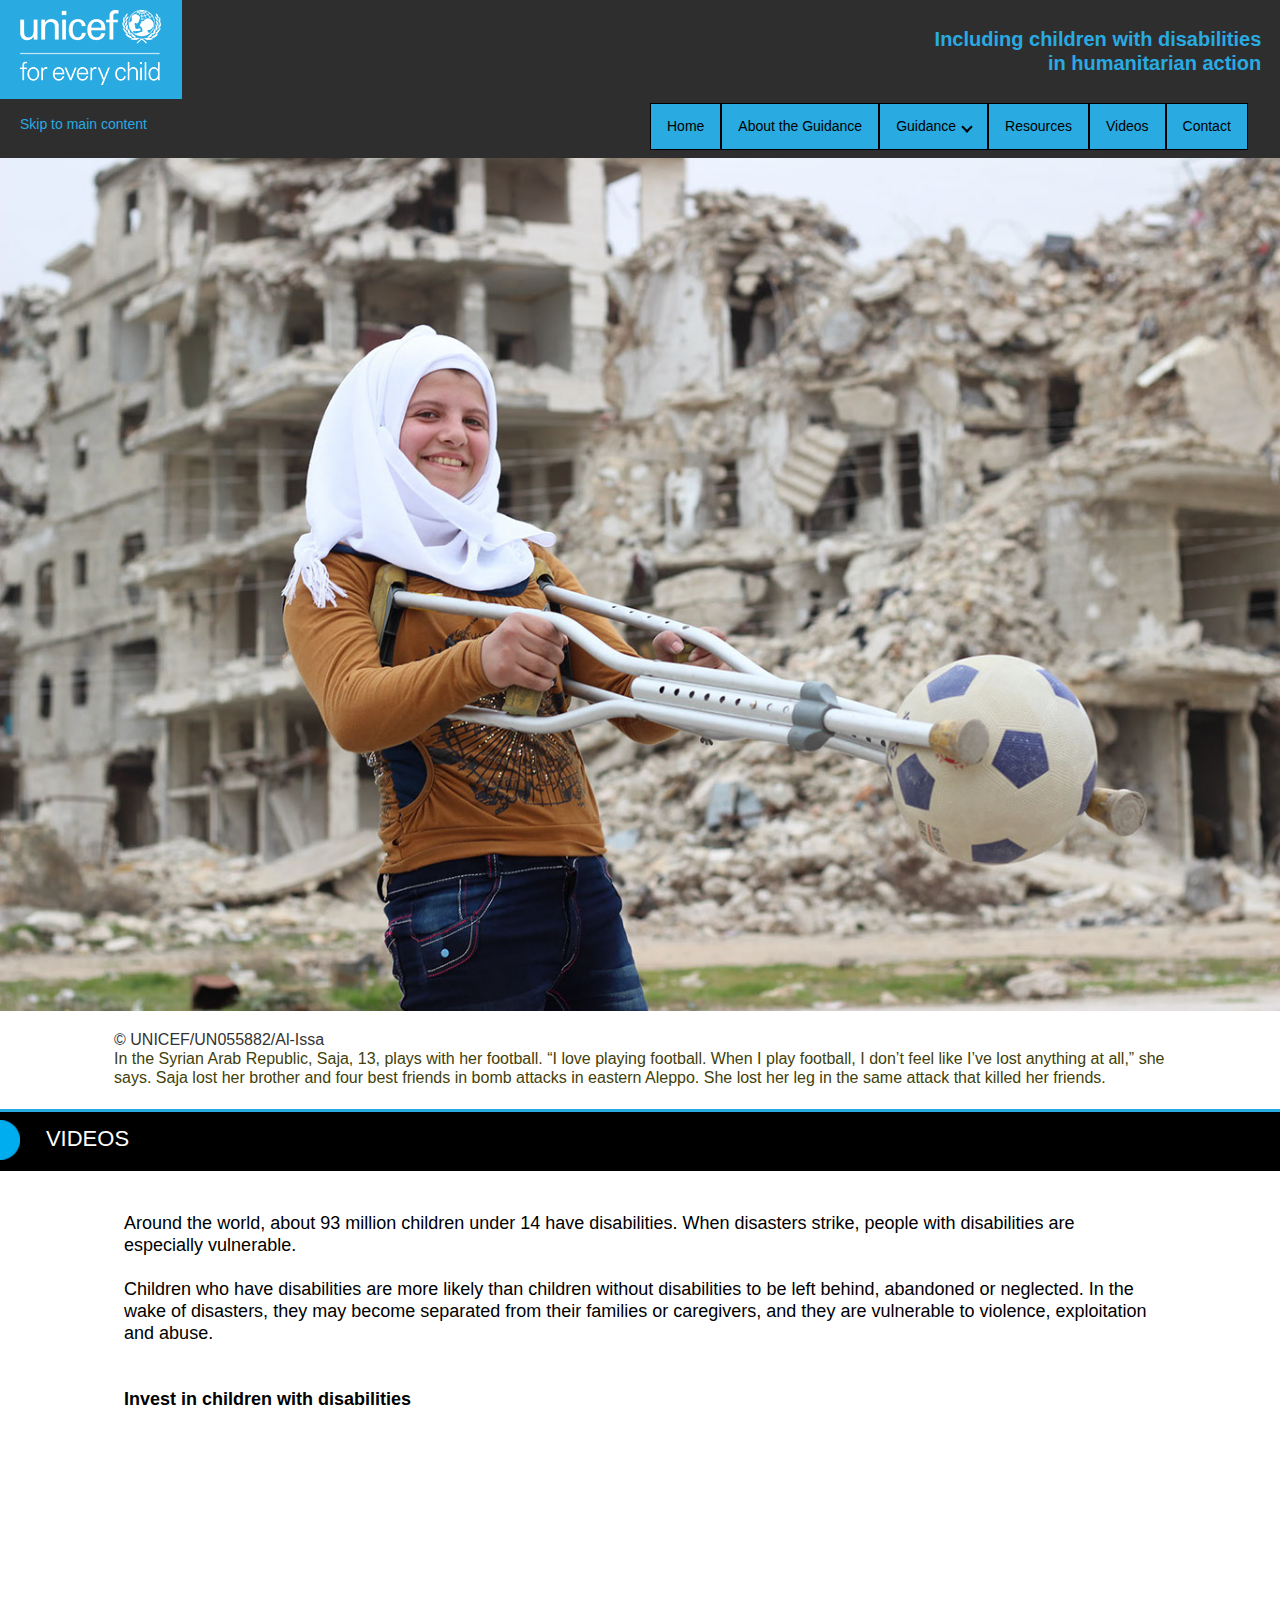
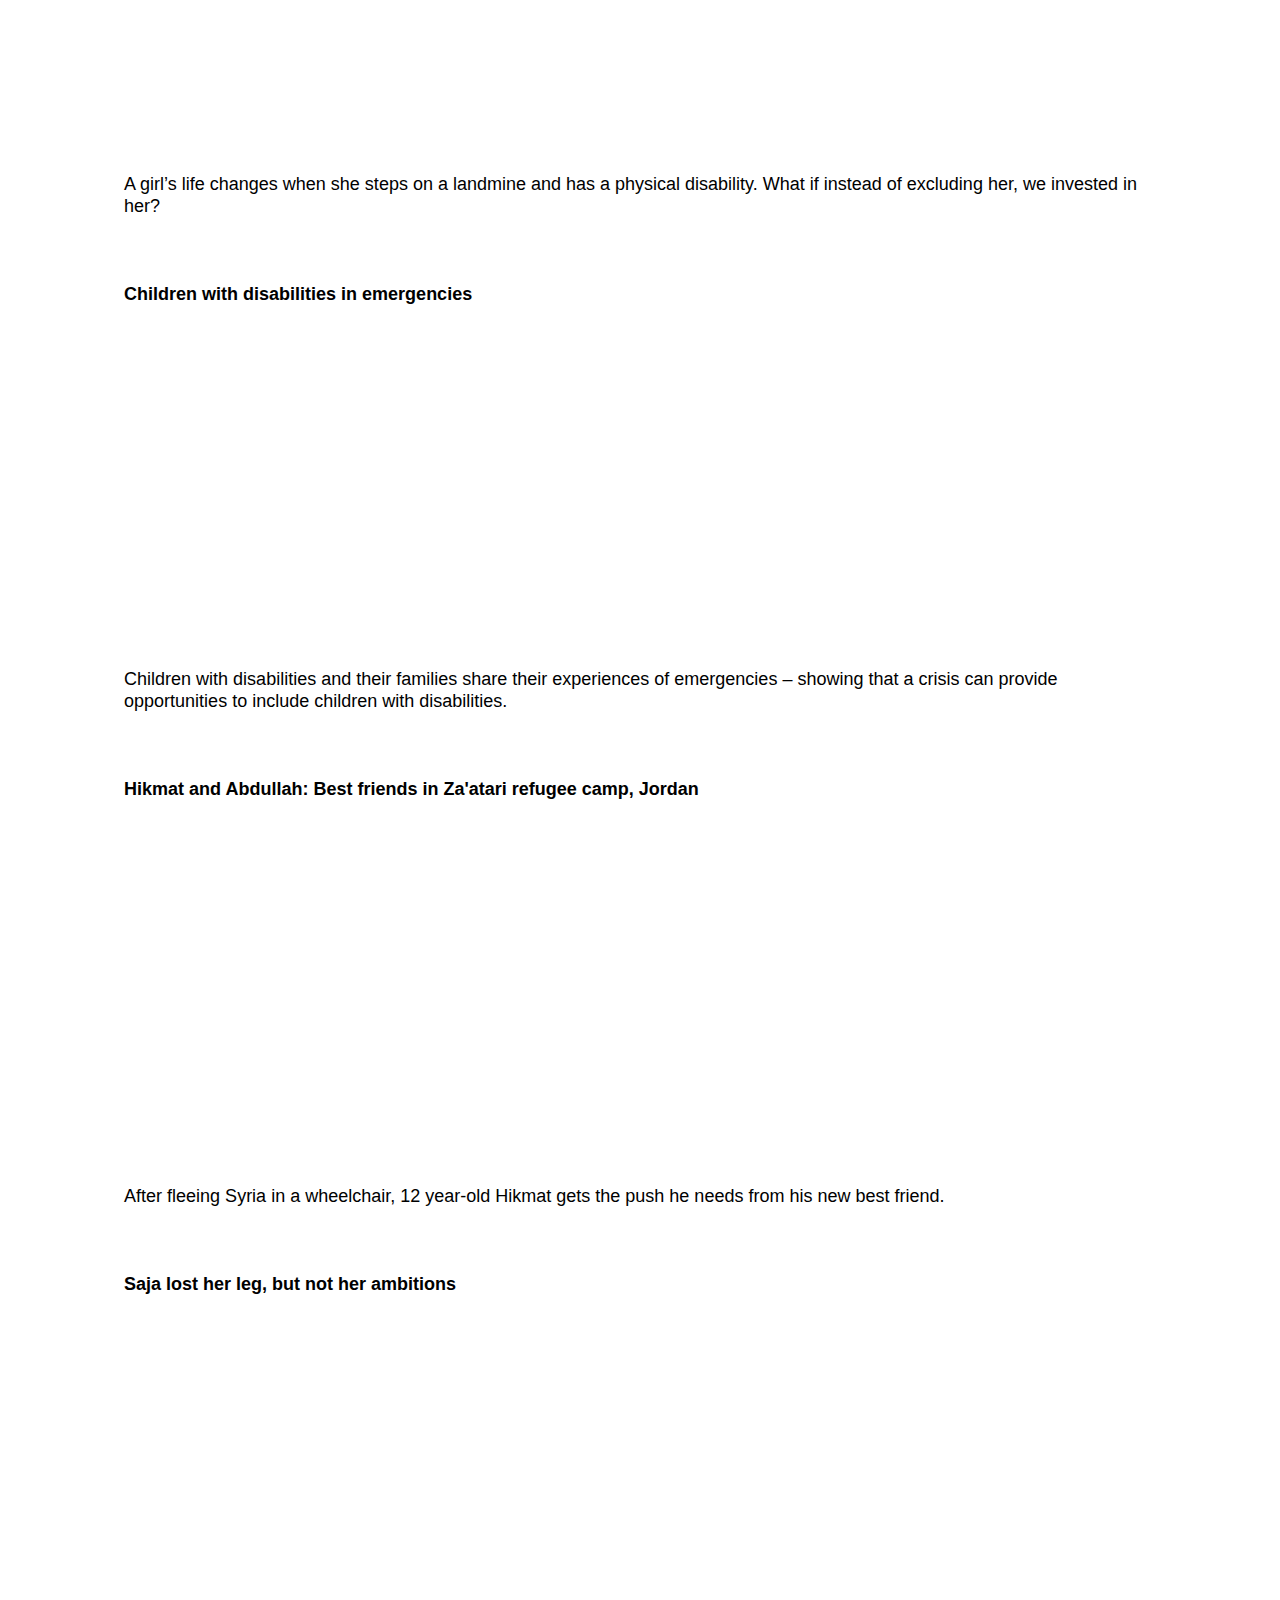
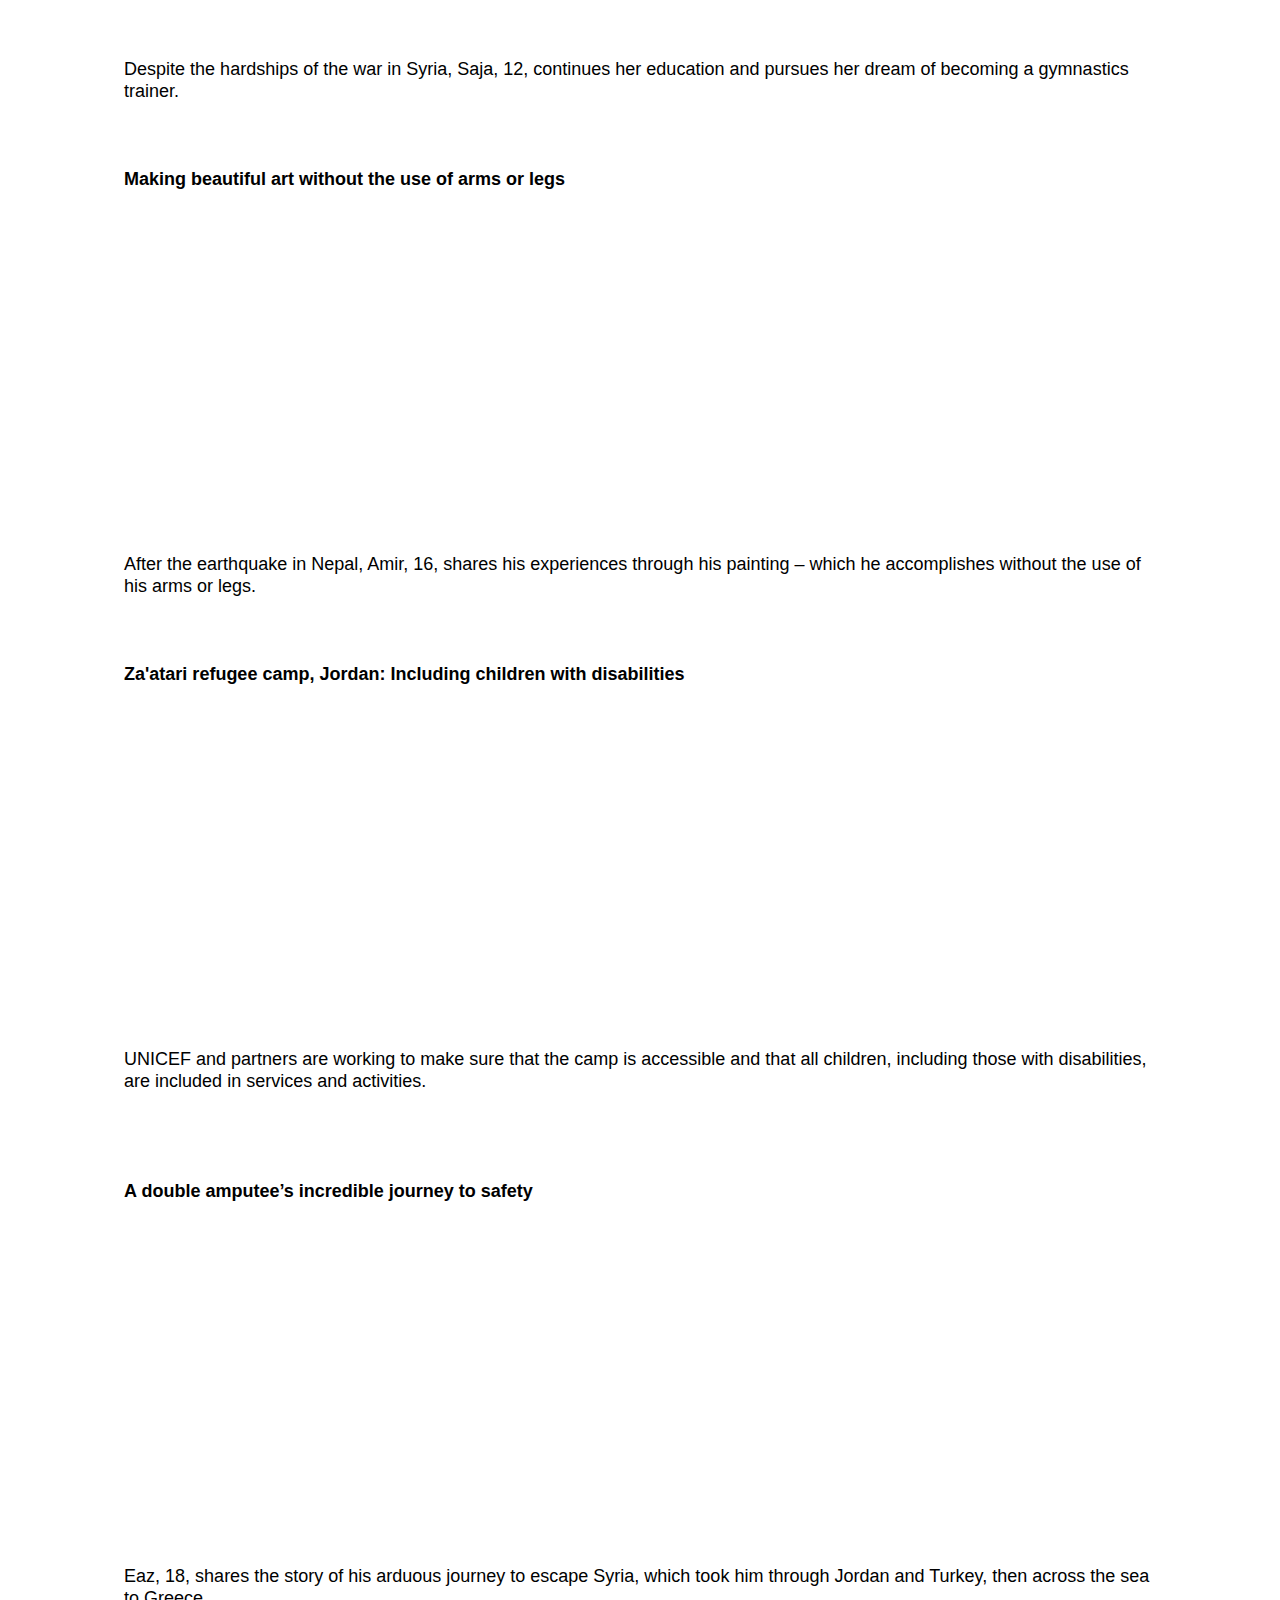
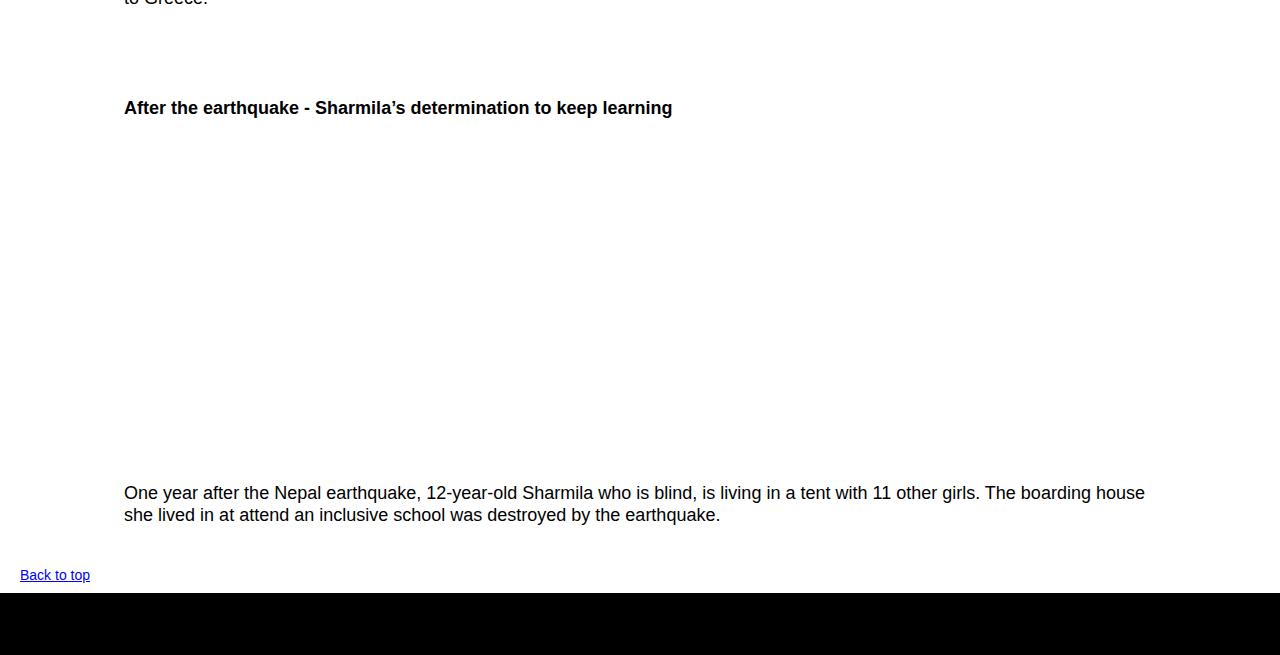
<file: videos.html>
<!DOCTYPE html>
<html class="nojs html css_verticalspacer" lang="en-US">
 <head>
  <meta http-equiv="X-UA-Compatible" content="IE=edge"/>
  <meta http-equiv="Content-type" content="text/html;charset=UTF-8"/>
  <meta name="keywords" content="UNICEF, United Nation's Children's Fund, Humanitarian action, Emergencies, disasters, children with disabilities, Disabled children, Disabilities, Children's rights, Child rights, Rights of Child, Equity, inclusion, inclusive, disability inclusive, Emergency preparedness and response, recovery, reconstruction, Crisis, Armed conflict, refugees, adolescents, , practical tips, checklist, accessible, accessibility, videos"/>
  <meta name="generator" content="2018.0.0.379"/>
  <meta name="viewport" content="width=device-width, initial-scale=1.0"/>
  
  <script type="text/javascript">
   // Update the 'nojs'/'js' class on the html node
document.documentElement.className = document.documentElement.className.replace(/\bnojs\b/g, 'js');

// Check that all required assets are uploaded and up-to-date
if(typeof Muse == "undefined") window.Muse = {}; window.Muse.assets = {"required":["museutils.js", "museconfig.js", "jquery.watch.js", "jquery.musemenu.js", "webpro.js", "musewpdisclosure.js", "jquery.museresponsive.js", "require.js", "videos.css"], "outOfDate":[]};
</script>
  
  <title>Videos: Including children with disabilities in humanitarian action</title>
  <!-- CSS -->
  <link rel="stylesheet" type="text/css" href="css/site_global.css?crc=412328230"/>
  <link rel="stylesheet" type="text/css" href="css/master_videos.css?crc=258370850"/>
  <link rel="stylesheet" type="text/css" href="css/videos.css?crc=3887338889" id="pagesheet"/>
  <!-- IE-only CSS -->
  <!--[if lt IE 9]>
  <link rel="stylesheet" type="text/css" href="css/nomq_preview_master_videos.css?crc=3769395384"/>
  <link rel="stylesheet" type="text/css" href="css/nomq_videos.css?crc=290274146" id="nomq_pagesheet"/>
  <![endif]-->
  <!-- JS includes -->
  <!--[if lt IE 9]>
  <script src="scripts/html5shiv.js?crc=4241844378" type="text/javascript"></script>
  <![endif]-->
   </head>
 
 <body>

  <div class="breakpoint active" id="bp_infinity" data-min-width="1018"><!-- responsive breakpoint node -->
   <div class="clearfix borderbox" id="page"><!-- group -->
    <div class="clearfix grpelem" id="ppu165566-3"><!-- column -->
     <div class="clearfix colelem" id="pu165566-3"><!-- group -->
      <div class="clearfix grpelem shared_content" id="u165566-3" data-muse-temp-textContainer-sizePolicy="true" data-muse-temp-textContainer-pinning="true" data-content-guid="u165566-3_content"><!-- content -->
       <p>&nbsp;</p>
      </div>
      <div class="clearfix grpelem" id="u165473"><!-- group -->
       <div class="clip_frame grpelem shared_content" id="u165471" data-sizePolicy="fixed" data-pintopage="page_fixedLeft" data-content-guid="u165471_content"><!-- image -->
        <img class="block temp_no_img_src" id="u165471_img" data-orig-src="images/unicef_foreverychild_white_vertical_rgb_eng.png?crc=444105328" alt="UNICEF logo" width="141" height="75" src="images/blank.gif?crc=4208392903"/>
       </div>
      </div>
      <div class="clearfix grpelem shared_content" id="u165567-6" data-muse-temp-textContainer-sizePolicy="true" data-muse-temp-textContainer-pinning="true" data-content-guid="u165567-6_content"><!-- content -->
       <p>Including children with disabilities</p>
       <p>in humanitarian action</p>
      </div>
      <a class="anchor_item grpelem shared_content" id="top" data-sizePolicy="fixed" data-pintopage="page_fluidx" data-content-guid="top_content"></a>
     </div>
     <div class="clearfix colelem shared_content" id="pu165474-3" data-content-guid="pu165474-3_content"><!-- group -->
      <div class="Skip-to-content-style clearfix grpelem shared_content" id="u165474-3" data-muse-temp-textContainer-sizePolicy="true" data-muse-temp-textContainer-pinning="true" data-content-guid="u165474-3_content"><!-- content -->
       <p id="u165474">&nbsp;</p>
      </div>
      <div class="Skip-to-content-style clearfix grpelem shared_content" id="u165475-5" data-sizePolicy="fixed" data-pintopage="page_fixedLeft" data-content-guid="u165475-5_content"><!-- content -->
       <p><a class="nonblock" href="videos.html#main">Skip to main content</a></p>
      </div>
      <div class="grpelem" id="u189206"><!-- custom html -->
       
<script src="https://ajax.googleapis.com/ajax/libs/jquery/1.11.2/jquery.min.js"></script>
<style>
ul {
    list-style-type: none;
    padding: 0;
    overflow: hidden;
    //background-color: #333;
}

.dropbtn {
    display: inline-block;
    color: black;
    text-align: center;
    padding: 14px 16px;
    text-decoration: none;
	background-color:#29ABE2;
}

.accordion li a {
    display: inline-block;
    color: black;
    text-align: center;
    padding: 14px 16px;
    text-decoration: none;
	background-color:#29ABE2;
}

li a:hover, .dropdown:hover .dropbtn {
    //background-color: #666;
	text-decoration:underline;
}

li.dropdown {
    display: inline-block;
}

.dropdown-content {
    //display: none;
    position: absolute;
    background-color: #f9f9f9;
    min-width: 160px;
    box-shadow: 0px 8px 16px 0px rgba(0,0,0,0.2);
	margin-top:1px;
    z-index: 1;
}

.dropdown-content ul {
   background-color: #f9f9f9;
   position:absolute;
}

.dropdown-content a {
    color: black;
    padding: 0px 14 0 14px;
    text-decoration: none;
    display: block;
    text-align: left;
	background-color: #f9f9f9;
}

//.dropdown-content a:hover {background-color: #f1f1f1}

.dropdown:hover .dropdown-content {
    display: block;
}

.accordion ul.accordionSubMenu {
    display:none;
	 width:110px;
	 z-index: 1;
}

.accordion ul.accordionSubMenu li {
    border:2px solid #f9f9f9;
}


.accordion ul .here ul {
    display:block;
}

.accordion li {
    list-style:none;
    margin:0;
    padding:0;
	border:1px solid #000;
	float: left;
}

.accordion li .category {
    background:#29ABE2;
    //border:1px solid #fff;
    //color:#000;
    display:block;
    padding:3px 6px;
}

.accordion .dropdown-content a{
	background-color: #f9f9f9;
	text-align:left;
}

.accordion li .category:focus{
	background-color: #ffffff;
}

.accordion li a:focus{
	background-color: #ffffff;
}

.expanded {
    display: block;
}

i {
    border: solid black;
    border-width: 0 2px 2px 0;
    display: inline-block;
    padding: 3px;
	margin-left: 7px;
}

.down {
    transform: rotate(45deg);
    -webkit-transform: rotate(45deg);
}
</style>

<div>
<nav role="navigation">
<div>
<div class="accordion" role="navigation">
<ul id="mainnav">
  <li class="level1 parent"><a href="index.html">Home</a></li>
  <li class="level1 parent"><a href="about-the-guidance.html">About the Guidance</a></li>
  <li class="level1 parent">
    <span role="link" aria-haspopup="true" id="facultyHeader" class="category" tabindex="0" style="color:black; padding: 14px 16px; display: inline-block;">Guidance<i class="arrow down"></i></span>
    <div class="dropdown-content">
    <ul class="accordionSubMenu" aria-labelledby="facultyHeader">
      <li class="first level2"><a href="general-guidance.html">General Guidance</a></li>
      <li class="level2"><a href="education.html">Education</a></li>
      <li class="level2"><a href="health-and-hivaids.html">Health and HIV/AIDS</a></li>
      <li class="level2"><a href="nutrition.html">Nutrition</a></li>
      <li class="level2"><a href="protection.html">Protection</a></li>
      <li class="last level2"><a href="wash.html">WASH</a></li>
      </ul>
      </div>
  </li>
  <li class="level1 parent"><a href="resources.html">Resources</a></li>
  <li class="level1 parent"><a href="videos.html">Videos</a></li>
  <li class="level1 parent"><a href="contact.html">Contact</a></li>
</ul>
</div>
</div>
</nav>
</div>
<script type="text/javascript">
var iOS = (navigator.userAgent.match(/(iPad|iPhone|iPod)/g) ? true : false );
var titleAttr = (iOS) ? 'title' : 'data-title';
var initNavMenu = function() {
    //add keyboard/mouse handler to top level items; add kbd handler to children

    $('#mainnav > li').keydown(menuTopKeyPress);
    $('#mainnav ul li').keydown(menuChildKeyPress);
    $('#mainnav > li > span').click(menuTopClick);
    //add ARIA tags
    //
    //aria-haspopup="true"
    //aria-controls="id_of_subnav"
    //aria-expanded="false" (changes to true when sub-nav is visible)

    $('#mainnav > li').has('ul').children("span").attr("aria-expanded", "false")
                                              .attr(titleAttr, 'click to display');//Jason: This line tells the screen reader what the menu state is. 


    //ARIA tags for the submenu
    //
    //role="group"
    //aria-expanded="false" (changes to true when sub-nav is visible)
    //aria-labelledby="id_of_top_level_link"

    $('#mainnav > li ul').attr("aria-expanded", "false")
                         .attr("role", "group");
};

var menuTopClick = function(event) {
    var subMenu = $(event.currentTarget).parent().find("ul");
    if (!subMenu.hasClass("expanded")) {
        expandMenu(subMenu);
    } else {
        collapseMenu(subMenu);
    }
    event.preventDefault();
};

var menuTopKeyPress = function(event) {
    var subMenu = $(event.currentTarget).find("ul");
    if (event.which === 13 || event.which === 32) { //enter key
        if (!subMenu.hasClass("expanded")) {
            expandMenu(subMenu);
        } else {
            collapseMenu(subMenu);
        }
    } else if (event.which === 37) { //left arrow key
        //if there's a previous one, go to that; otherwise nothing
        var prevItem = $(event.currentTarget).prev("li").children("span");
        if (prevItem.length > 0) {
            prevItem.focus();
        };
    } else if (event.which === 39 || event.which === 40) { //right arrow key
        //if there's a next one, go to that; otherwise nothing
        var nextItem = $(event.currentTarget).next("li").children("span");
        if (nextItem.length > 0) {
            nextItem.focus();
        };
    } else if (event.which === 38) { //up arrow
        var prevItem = $(event.currentTarget).prev("li");
        if (prevItem.length > 0) {
            if (prevItem.children("ul").hasClass("expanded")) {
                prevItem.find("ul li").last().children("a").focus();
            } else {
                prevItem.children("span").focus();
            }
        }
        event.preventDefault();
    } else if (event.which === 27) { // esc
        //close the menu
        if (subMenu.hasClass("expanded")) {
            collapseMenu(subMenu);
        }
        event.preventDefault();
    }
};


var menuChildKeyPress = function(event) {
    if (event.which === 13 || event.which === 32) { //enter key or space key
        event.stopPropagation();
    } else if (event.which === 40) { //down arrow
        //go to the next item if there is one; otherwise go to next menu if there is one
        var nextItem = $(event.currentTarget).next("li");
        if (nextItem.length > 0) {
            nextItem.children("a").focus();
        } else {
            var nextMenu = $(event.currentTarget).parent().parent().next("li");
            if (nextMenu.length > 0) {
                nextMenu.children("span").focus();
            }
        }
        event.stopPropagation();
        event.preventDefault();
    } else if (event.which === 38) { //up arrow
        //go to prev item if there is one; otherwise, go up to the parent menu
        var prevItem = $(event.currentTarget).prev("li");
        if (prevItem.length > 0) {
            prevItem.children("a").focus();
        } else {
            $(event.currentTarget).parent().closest("li").children("span").focus();
        }
        event.stopPropagation();
        event.preventDefault();
    }
};


var expandMenu = function(menu) {
    menu.toggleClass("expanded", true);
    menu.attr("aria-expanded", "true");
    menu.parent().closest("li").addClass("here");
    menu.parent().closest("li").children("span").attr(titleAttr, "select to hide").attr("aria-expanded", "true").focus();
    //menu.parent().closest("li").children("ul").show();
	menu.parent().children("ul").show();//Jason:The line above doesn't seem to to control show/hide. I added this line so it will always show.
};

var collapseMenu = function(menu) {
    //Close the menu, and if focus was inside it, put focus on the menu itself
    var focusedChild = menu.find(":focus");
    if (focusedChild.length > 0) {
        menu.parent().children("span").focus(); //Jason: You need to understand this line.
    }
    menu.parent().removeClass("here");
    //menu.parent().children("span").attr("aria-expanded", "false").attr(titleAttr, "select to display");//Jason: This line seems to be from previous coding environment. Below is an alternate version. 
	menu.parent().closest("li").children("span").attr(titleAttr, "select to display").attr("aria-expanded", "false");//Jason: It looks like the targeting was incorrect so the menu wasn't receiving the aria-expanded false attribute. This line fixes that. 
    menu.toggleClass("expanded", false).attr("aria-expanded", "false");
    menu.parent().children("ul").hide();
};

$(document).ready(initNavMenu);
    </script>



      </div>
     </div>
     <div class="clip_frame colelem" id="u1581"><!-- image -->
      <img class="block temp_no_img_src" id="u1581_img" data-orig-src="images/un055882%20(1).jpg?crc=4532780" alt="A girl holds a soccer ball between her crutches in front of a building that is very badly damaged." data-heightwidthratio="0.6661786237188873" data-image-width="1366" data-image-height="910" src="images/blank.gif?crc=4208392903"/>
     </div>
     <div class="clearfix colelem shared_content" id="u4900-7" data-muse-temp-textContainer-sizePolicy="true" data-muse-temp-textContainer-pinning="true" data-content-guid="u4900-7_content"><!-- content -->
      <p id="u4900">&nbsp;</p>
      <p class="Photo-Attribute-Style">© UNICEF/UN055882/Al-Issa</p>
      <p id="u4900-5">In the Syrian Arab Republic, Saja, 13, plays with her football. “I love playing football. When I play football, I don’t feel like I’ve lost anything at all,” she says. Saja lost her brother and four best friends in bomb attacks in eastern Aleppo. She lost her leg in the same attack that killed her friends.</p>
     </div>
     <div class="clearfix colelem" id="pu1444"><!-- group -->
      <div class="clearfix grpelem shared_content" id="u1444" data-content-guid="u1444_content"><!-- group -->
       <div class="clip_frame grpelem shared_content" id="u1445" data-sizePolicy="fixed" data-pintopage="page_fluidx" data-content-guid="u1445_content"><!-- image -->
        <img class="block temp_no_img_src" id="u1445_img" data-orig-src="images/half_circle_cyan.png?crc=246893970" alt="" width="20" height="40" src="images/blank.gif?crc=4208392903"/>
       </div>
       <div class="clearfix grpelem shared_content" id="u1447-4" data-muse-temp-textContainer-sizePolicy="true" data-muse-temp-textContainer-pinning="true" data-content-guid="u1447-4_content"><!-- content -->
        <h1>VIDEOS</h1>
       </div>
      </div>
      <div class="grpelem shared_content" id="u1605" data-content-guid="u1605_content"><!-- simple frame --></div>
      <a class="anchor_item grpelem shared_content" id="main" data-sizePolicy="fixed" data-pintopage="page_fluidx" data-content-guid="main_content"></a>
     </div>
     <div class="clearfix colelem shared_content" id="u1136-105" data-muse-temp-textContainer-sizePolicy="true" data-muse-temp-textContainer-pinning="true" data-content-guid="u1136-105_content"><!-- content -->
      <p id="u1136">&nbsp;</p>
      <p id="u1136-2">&nbsp;</p>
      <p id="u1136-4">Around the world, about 93 million children under 14 have disabilities. When disasters strike, people with disabilities are especially vulnerable.</p>
      <p id="u1136-5">&nbsp;</p>
      <p id="u1136-7">Children who have disabilities are more likely than children without disabilities to be left behind, abandoned or neglected. In the wake of disasters, they may become separated from their families or caregivers, and they are vulnerable to violence, exploitation and abuse.</p>
      <p id="u1136-8">&nbsp;</p>
      <p id="u1136-9">&nbsp;</p>
      <h2 id="u1136-11">Invest in children with disabilities</h2>
      <p id="u1136-12">&nbsp;</p>
      <p id="u1136-15"><span id="u1136-13">​</span><span class="actAsInlineDiv normal_text" id="u1836"><!-- content --><span class="actAsDiv excludeFromNormalFlow" id="u1833"><!-- custom html --><iframe width="600" height="332" src="https://www.youtube.com/embed/4xxXv5RpYwI" frameborder="0" allowfullscreen title="youtube video: disability in the Life cycle: Invest in Children"></iframe></span></span><span></span></p>
      <p id="u1136-17">A girl’s life changes when she steps on a landmine and has a physical disability. What if instead of excluding her, we invested in her?</p>
      <p id="u1136-18">&nbsp;</p>
      <p id="u1136-19">&nbsp;</p>
      <p id="u1136-20">&nbsp;</p>
      <h2 id="u1136-22">Children with disabilities in emergencies</h2>
      <p id="u1136-23">&nbsp;</p>
      <p id="u1136-26"><span id="u1136-24">​</span><span class="actAsInlineDiv normal_text" id="u1848"><!-- content --><span class="actAsDiv excludeFromNormalFlow" id="u1845"><!-- custom html --><iframe width="600" height="332" src="https://www.youtube.com/embed/xiG38GwDyZk" frameborder="0" allowfullscreen title="youtube video: disability in the Life cycle: Invest in Children"></iframe></span></span><span></span></p>
      <p id="u1136-28">Children with disabilities and their families share their experiences of emergencies – showing that a crisis can provide opportunities to include children with disabilities.</p>
      <p id="u1136-29">&nbsp;</p>
      <p id="u1136-30">&nbsp;</p>
      <p id="u1136-31">&nbsp;</p>
      <h2 id="u1136-33">Hikmat and Abdullah: Best friends in Za'atari refugee camp, Jordan</h2>
      <p id="u1136-34">&nbsp;</p>
      <p id="u1136-37"><span id="u1136-35">​</span><span class="actAsInlineDiv normal_text" id="u1658"><!-- content --><span class="actAsDiv excludeFromNormalFlow" id="u1655"><!-- custom html --><iframe width="600" height="332" src="https://www.youtube.com/embed/til9LoeaXiU" frameborder="0" allowfullscreen title="youtube video: UNICEF - Including children with disabilities in emergencies"></iframe></span></span><span></span></p>
      <p id="u1136-38">&nbsp;</p>
      <p id="u1136-40">After fleeing Syria in a wheelchair, 12 year-old Hikmat gets the push he needs from his new best friend.</p>
      <p id="u1136-41">&nbsp;</p>
      <p id="u1136-42">&nbsp;</p>
      <p id="u1136-43">&nbsp;</p>
      <h2 id="u1136-46"><span id="u1136-44">Saja lost her leg, but not her ambitions</span></h2>
      <p id="u1136-47">&nbsp;</p>
      <p id="u1136-50"><span id="u1136-48">​</span><span class="actAsInlineDiv normal_text" id="u1923"><!-- content --><span class="actAsDiv excludeFromNormalFlow" id="u1920"><!-- custom html --><iframe width="600" height="332" src="https://www.youtube.com/embed/AywOwLjMSIQ" frameborder="0" allowfullscreen title="Youtube video: Saja lost her leg, but not her ambitions"></iframe></span></span><span></span></p>
      <p id="u1136-52">Despite the hardships of the war in Syria, Saja, 12, continues her education and pursues her dream of becoming a gymnastics trainer.</p>
      <p id="u1136-53">&nbsp;</p>
      <p id="u1136-54">&nbsp;</p>
      <p id="u1136-55">&nbsp;</p>
      <h2 id="u1136-58"><span id="u1136-56">Making beautiful art without the use of arms or legs</span></h2>
      <p id="u1136-61"><span id="u1136-59">​</span><span class="actAsInlineDiv normal_text" id="u1642"><!-- content --><span class="actAsDiv excludeFromNormalFlow" id="u1639"><!-- custom html --><iframe width="600" height="332" src="https://www.youtube.com/embed/tNCzSkV2udw" frameborder="0" allowfullscreen title="Youtube video: Nepal teen born without use of armas or legs makes beautiful art"></iframe></span></span><span></span></p>
      <p id="u1136-62">&nbsp;</p>
      <p id="u1136-64">After the earthquake in Nepal, Amir, 16, shares his experiences through his painting – which he accomplishes without the use of his arms or legs.</p>
      <p id="u1136-65">&nbsp;</p>
      <p id="u1136-66">&nbsp;</p>
      <p id="u1136-67">&nbsp;</p>
      <h2 id="u1136-69">Za'atari refugee camp, Jordan: Including children with disabilities</h2>
      <p id="u1136-70">&nbsp;</p>
      <p id="u1136-73"><span id="u1136-71">​</span><span class="actAsInlineDiv normal_text" id="u1935"><!-- content --><span class="actAsDiv excludeFromNormalFlow" id="u1932"><!-- custom html --><iframe width="600" height="332" src="https://www.youtube.com/embed/p2IAk4xD9Ug" frameborder="0" allowfullscreen title="Youtube video: Za'atari refugee camp, Jordan: Including children with disabilities "></iframe></span></span><span></span></p>
      <p id="u1136-75">UNICEF and partners are working to make sure that the camp is accessible and that all children, including those with disabilities, are included in services and activities.</p>
      <p id="u1136-76">&nbsp;</p>
      <p id="u1136-77">&nbsp;</p>
      <p id="u1136-78">&nbsp;</p>
      <p id="u1136-79">&nbsp;</p>
      <h2 id="u1136-82"><span id="u1136-80">A double amputee’s incredible journey to safety</span></h2>
      <p id="u1136-83">&nbsp;</p>
      <p id="u1136-86"><span id="u1136-84">​</span><span class="actAsInlineDiv normal_text" id="u1863"><!-- content --><span class="actAsDiv excludeFromNormalFlow" id="u1860"><!-- custom html --><iframe width="600" height="332" src="https://www.youtube.com/embed/U7rKQGEtgak" frameborder="0" allowfullscreen title="Youtube video: A double amputee's incredible journey to safety, UNICEF"></iframe></span></span><span></span></p>
      <p id="u1136-88">Eaz, 18, shares the story of his arduous journey to escape Syria, which took him through Jordan and Turkey, then across the sea to Greece.</p>
      <p id="u1136-89">&nbsp;</p>
      <p id="u1136-90">&nbsp;</p>
      <p id="u1136-91">&nbsp;</p>
      <p id="u1136-92">&nbsp;</p>
      <h2 id="u1136-94">After the earthquake - Sharmila’s determination to keep learning</h2>
      <p id="u1136-95">&nbsp;</p>
      <p id="u1136-98"><span id="u1136-96">​</span><span class="actAsInlineDiv normal_text" id="u1890"><!-- content --><span class="actAsDiv excludeFromNormalFlow" id="u1887"><!-- custom html --><iframe width="600" height="332" src="https://www.youtube.com/embed/f7yrjM-i7L0" frameborder="0" allowfullscreen title="Youtube video: After the earthquake - Sharmila's determination to keep learning"></iframe></span></span><span></span></p>
      <p id="u1136-100">One year after the Nepal earthquake, 12-year-old Sharmila who is blind, is living in a tent with 11 other girls. The boarding house she lived in at attend an inclusive school was destroyed by the earthquake.</p>
      <p id="u1136-101">&nbsp;</p>
      <p id="u1136-102">&nbsp;</p>
      <p id="u1136-103">&nbsp;</p>
     </div>
    </div>
    <div class="verticalspacer" data-offset-top="4172" data-content-above-spacer="4172" data-content-below-spacer="61" data-sizePolicy="fixed" data-pintopage="page_fixedLeft"></div>
    <div class="clearfix grpelem shared_content" id="pu165470-5" data-content-guid="pu165470-5_content"><!-- column -->
     <div class="clearfix colelem" id="u165470-5" data-sizePolicy="fixed" data-pintopage="page_fixedLeft"><!-- content -->
      <p id="u165470-3"><a class="nonblock anim_swing shared_content" href="videos.html#top" data-content-guid="u165470-3_0_content"><span id="u165470">Back to top</span></a></p>
     </div>
     <div class="clearfix colelem shared_content" id="u165476-4" data-muse-temp-textContainer-sizePolicy="true" data-muse-temp-textContainer-pinning="true" data-content-guid="u165476-4_content"><!-- content -->
      <p>&nbsp;</p>
      <p>&nbsp;</p>
     </div>
    </div>
   </div>
  </div>
  <div class="breakpoint" id="bp_1017" data-min-width="972" data-max-width="1017"><!-- responsive breakpoint node -->
   <div class="clearfix borderbox temp_no_id" data-orig-id="page"><!-- group -->
    <div class="clearfix grpelem temp_no_id" data-orig-id="ppu165566-3"><!-- column -->
     <div class="clearfix colelem temp_no_id" data-orig-id="pu165566-3"><!-- group -->
      <span class="clearfix grpelem placeholder" data-placeholder-for="u165566-3_content"><!-- placeholder node --></span>
      <div class="clearfix grpelem temp_no_id" data-orig-id="u165473"><!-- group -->
       <span class="clip_frame grpelem placeholder" data-placeholder-for="u165471_content"><!-- placeholder node --></span>
       <span class="anchor_item grpelem placeholder" data-placeholder-for="top_content"><!-- placeholder node --></span>
      </div>
      <span class="clearfix grpelem placeholder" data-placeholder-for="u165567-6_content"><!-- placeholder node --></span>
     </div>
     <span class="clearfix colelem placeholder" data-placeholder-for="pu165474-3_content"><!-- placeholder node --></span>
     <div class="clip_frame colelem temp_no_id" data-orig-id="u1581"><!-- image -->
      <img class="block temp_no_id temp_no_img_src" data-orig-src="images/un055882%20(1)1017x678.jpg?crc=4038356976" alt="A girl holds a soccer ball between her crutches in front of a building that is very badly damaged." data-heightwidthratio="0.6666666666666666" data-image-width="1017" data-image-height="678" data-orig-id="u1581_img" src="images/blank.gif?crc=4208392903"/>
     </div>
     <span class="clearfix colelem placeholder" data-placeholder-for="u4900-7_content"><!-- placeholder node --></span>
     <span class="colelem placeholder" data-placeholder-for="u1605_content"><!-- placeholder node --></span>
     <div class="clearfix colelem shared_content" id="pu1136-105" data-content-guid="pu1136-105_content"><!-- group -->
      <span class="clearfix grpelem placeholder" data-placeholder-for="u1136-105_content"><!-- placeholder node --></span>
      <div class="clearfix grpelem temp_no_id" data-orig-id="u1444"><!-- group -->
       <div class="clip_frame grpelem temp_no_id shared_content" data-orig-id="u1445" data-content-guid="u1445_content1"><!-- image -->
        <img class="block temp_no_id temp_no_img_src" data-orig-src="images/half_circle_cyan.png?crc=246893970" alt="" data-heightwidthratio="2" data-image-width="20" data-image-height="40" data-orig-id="u1445_img" src="images/blank.gif?crc=4208392903"/>
       </div>
       <span class="clearfix grpelem placeholder" data-placeholder-for="u1447-4_content"><!-- placeholder node --></span>
      </div>
      <span class="anchor_item grpelem placeholder" data-placeholder-for="main_content"><!-- placeholder node --></span>
     </div>
    </div>
    <div class="verticalspacer" data-offset-top="4075" data-content-above-spacer="4075" data-content-below-spacer="61" data-sizePolicy="fixed" data-pintopage="page_fixedLeft"></div>
    <span class="clearfix grpelem placeholder" data-placeholder-for="pu165470-5_content"><!-- placeholder node --></span>
   </div>
  </div>
  <div class="breakpoint" id="bp_971" data-min-width="761" data-max-width="971"><!-- responsive breakpoint node -->
   <div class="clearfix borderbox temp_no_id" data-orig-id="page"><!-- group -->
    <div class="clearfix grpelem temp_no_id" data-orig-id="ppu165566-3"><!-- column -->
     <div class="clearfix colelem temp_no_id" data-orig-id="pu165566-3"><!-- group -->
      <span class="clearfix grpelem placeholder" data-placeholder-for="u165566-3_content"><!-- placeholder node --></span>
      <div class="clearfix grpelem temp_no_id" data-orig-id="u165473"><!-- group -->
       <span class="clip_frame grpelem placeholder" data-placeholder-for="u165471_content"><!-- placeholder node --></span>
       <span class="anchor_item grpelem placeholder" data-placeholder-for="top_content"><!-- placeholder node --></span>
      </div>
      <span class="clearfix grpelem placeholder" data-placeholder-for="u165567-6_content"><!-- placeholder node --></span>
     </div>
     <div class="clearfix colelem temp_no_id" data-orig-id="pu165474-3"><!-- group -->
      <span class="clearfix grpelem placeholder" data-placeholder-for="u165474-3_content"><!-- placeholder node --></span>
      <span class="Skip-to-content-style clearfix grpelem placeholder" data-placeholder-for="u165475-5_content"><!-- placeholder node --></span>
     </div>
     <div class="clearfix colelem" id="pu1581"><!-- group -->
      <div class="clip_frame grpelem temp_no_id" data-orig-id="u1581"><!-- image -->
       <img class="block temp_no_id temp_no_img_src" data-orig-src="images/un055882%20(1)971x648.jpg?crc=141646642" alt="A girl holds a soccer ball between her crutches in front of a building that is very badly damaged." data-heightwidthratio="0.666323377960865" data-image-width="971" data-image-height="647" data-orig-id="u1581_img" src="images/blank.gif?crc=4208392903"/>
      </div>
      <div class="accordion_wrapper grpelem" id="accordionu165477wrapper"><!-- vertical box -->
       <ul class="AccordionWidget clearfix" id="accordionu165477" data-sizePolicy="fluidWidth" data-pintopage="page_fixedLeft"><!-- column -->
        <li class="AccordionPanel borderbox clearfix colelem" id="u165478"><!-- vertical box --><div class="AccordionPanelTab borderbox transition clearfix colelem" id="u165565-3" data-muse-temp-textContainer-sizePolicy="true" data-muse-temp-textContainer-pinning="true"><!-- content --><p class="shared_content" data-content-guid="u165565-3_0_content">&nbsp;</p></div><div class="AccordionPanelContent disn borderbox clearfix colelem" id="u165479"><!-- group --><nav class="MenuBar clearfix grpelem" id="menuu165480"><!-- vertical box --><div class="MenuItemContainer clearfix colelem" id="u165481"><!-- horizontal box --><a class="nonblock nontext MenuItem MenuItemWithSubMenu borderbox clearfix grpelem" id="u165482" href="index.html"><!-- horizontal box --><div class="MenuItemLabel clearfix grpelem" id="u165485-4" data-muse-temp-textContainer-sizePolicy="true" data-muse-temp-textContainer-pinning="true"><!-- content --><p class="shared_content" data-content-guid="u165485-4_0_content">Home</p></div></a></div><div class="MenuItemContainer clearfix colelem" id="u165488"><!-- horizontal box --><a class="nonblock nontext MenuItem MenuItemWithSubMenu borderbox clearfix grpelem" id="u165489" href="about-the-guidance.html"><!-- horizontal box --><div class="MenuItemLabel clearfix grpelem" id="u165490-4" data-muse-temp-textContainer-sizePolicy="true" data-muse-temp-textContainer-pinning="true"><!-- content --><p class="shared_content" data-content-guid="u165490-4_0_content">About the Guidance</p></div></a></div><div class="MenuItemContainer clearfix colelem" id="u165509"><!-- horizontal box --><a class="nonblock nontext MenuItem MenuItemWithSubMenu borderbox clearfix grpelem" id="u165554" href="guidance.html"><!-- horizontal box --><div class="MenuItemLabel clearfix grpelem" id="u165557-4" data-muse-temp-textContainer-sizePolicy="true" data-muse-temp-textContainer-pinning="true"><!-- content --><p class="shared_content" data-content-guid="u165557-4_0_content">Guidance</p></div></a><div class="SubMenu MenuLevel1 clearfix" id="u165510"><!-- vertical box --><ul class="SubMenuView clearfix colelem" id="u165511"><!-- vertical box --><li class="MenuItemContainer clearfix colelem" id="u165519"><!-- horizontal box --><a class="nonblock nontext MenuItem MenuItemWithSubMenu borderbox clearfix grpelem" id="u165520" href="general-guidance.html"><!-- horizontal box --><div class="MenuItemLabel clearfix grpelem" id="u165522-4" data-muse-temp-textContainer-sizePolicy="true" data-muse-temp-textContainer-pinning="true"><!-- content --><div id="u165522-3" class="shared_content" data-content-guid="u165522-3_content"><p>General Guidance</p></div></div></a></li><li class="MenuItemContainer clearfix colelem" id="u165540"><!-- horizontal box --><a class="nonblock nontext MenuItem MenuItemWithSubMenu borderbox clearfix grpelem" id="u165541" href="education.html"><!-- horizontal box --><div class="MenuItemLabel clearfix grpelem" id="u165543-4" data-muse-temp-textContainer-sizePolicy="true" data-muse-temp-textContainer-pinning="true"><!-- content --><div id="u165543-3" class="shared_content" data-content-guid="u165543-3_content"><p>Education</p></div></div></a></li><li class="MenuItemContainer clearfix colelem" id="u165547"><!-- horizontal box --><a class="nonblock nontext MenuItem MenuItemWithSubMenu borderbox clearfix grpelem" id="u165550" href="health-and-hivaids.html"><!-- horizontal box --><div class="MenuItemLabel clearfix grpelem" id="u165553-4" data-muse-temp-textContainer-sizePolicy="true" data-muse-temp-textContainer-pinning="true"><!-- content --><div id="u165553-3" class="shared_content" data-content-guid="u165553-3_content"><p>Health and HIV/AIDS</p></div></div></a></li><li class="MenuItemContainer clearfix colelem" id="u165533"><!-- horizontal box --><a class="nonblock nontext MenuItem MenuItemWithSubMenu borderbox clearfix grpelem" id="u165536" href="nutrition.html"><!-- horizontal box --><div class="MenuItemLabel clearfix grpelem" id="u165538-4" data-muse-temp-textContainer-sizePolicy="true" data-muse-temp-textContainer-pinning="true"><!-- content --><div id="u165538-3" class="shared_content" data-content-guid="u165538-3_content"><p>Nutrition</p></div></div></a></li><li class="MenuItemContainer clearfix colelem" id="u165512"><!-- horizontal box --><a class="nonblock nontext MenuItem MenuItemWithSubMenu borderbox clearfix grpelem" id="u165513" href="protection.html"><!-- horizontal box --><div class="MenuItemLabel clearfix grpelem" id="u165515-4" data-muse-temp-textContainer-sizePolicy="true" data-muse-temp-textContainer-pinning="true"><!-- content --><div id="u165515-3" class="shared_content" data-content-guid="u165515-3_content"><p>Protection</p></div></div></a></li><li class="MenuItemContainer clearfix colelem" id="u165526"><!-- horizontal box --><a class="nonblock nontext MenuItem MenuItemWithSubMenu borderbox clearfix grpelem" id="u165529" href="wash.html"><!-- horizontal box --><div class="MenuItemLabel clearfix grpelem" id="u165532-4" data-muse-temp-textContainer-sizePolicy="true" data-muse-temp-textContainer-pinning="true"><!-- content --><div id="u165532-3" class="shared_content" data-content-guid="u165532-3_content"><p>WASH</p></div></div></a></li></ul></div></div><div class="MenuItemContainer clearfix colelem" id="u165558"><!-- horizontal box --><a class="nonblock nontext MenuItem MenuItemWithSubMenu borderbox clearfix grpelem" id="u165559" href="resources.html"><!-- horizontal box --><div class="MenuItemLabel clearfix grpelem" id="u165561-4" data-muse-temp-textContainer-sizePolicy="true" data-muse-temp-textContainer-pinning="true"><!-- content --><p class="shared_content" data-content-guid="u165561-4_0_content">Resources</p></div></a></div><div class="MenuItemContainer clearfix colelem" id="u165502"><!-- horizontal box --><a class="nonblock nontext MenuItem MenuItemWithSubMenu borderbox clearfix grpelem" id="u165503" href="contact.html"><!-- horizontal box --><div class="MenuItemLabel clearfix grpelem" id="u165504-4" data-muse-temp-textContainer-sizePolicy="true" data-muse-temp-textContainer-pinning="true"><!-- content --><p class="shared_content" data-content-guid="u165504-4_0_content">Contact</p></div></a></div><div class="MenuItemContainer clearfix colelem" id="u165495"><!-- horizontal box --><a class="nonblock nontext MenuItem MenuItemWithSubMenu MuseMenuActive borderbox clearfix grpelem" id="u165496" href="videos.html"><!-- horizontal box --><div class="MenuItemLabel clearfix grpelem" id="u165499-4" data-muse-temp-textContainer-sizePolicy="true" data-muse-temp-textContainer-pinning="true"><!-- content --><p class="shared_content" data-content-guid="u165499-4_0_content">Videos</p></div></a></div></nav></div></li>
       </ul>
      </div>
     </div>
     <span class="clearfix colelem placeholder" data-placeholder-for="u4900-7_content"><!-- placeholder node --></span>
     <span class="colelem placeholder" data-placeholder-for="u1605_content"><!-- placeholder node --></span>
     <div class="clearfix colelem temp_no_id" data-orig-id="pu1136-105"><!-- group -->
      <span class="clearfix grpelem placeholder" data-placeholder-for="u1136-105_content"><!-- placeholder node --></span>
      <span class="clearfix grpelem placeholder" data-placeholder-for="u1444_content"><!-- placeholder node --></span>
      <span class="anchor_item grpelem placeholder" data-placeholder-for="main_content"><!-- placeholder node --></span>
     </div>
    </div>
    <div class="verticalspacer" data-offset-top="4045" data-content-above-spacer="4044" data-content-below-spacer="61" data-sizePolicy="fixed" data-pintopage="page_fixedLeft"></div>
    <div class="clearfix grpelem temp_no_id" data-orig-id="pu165470-5"><!-- column -->
     <div class="clearfix colelem temp_no_id" data-sizePolicy="fixed" data-pintopage="page_fixedLeft" data-orig-id="u165470-5"><!-- content -->
      <p class="temp_no_id" data-orig-id="u165470-3"><span class="nonblock placeholder" data-placeholder-for="u165470-3_0_content"><!-- placeholder node --></span></p>
     </div>
     <div class="browser_width colelem" id="u165476-4-bw">
      <span class="clearfix placeholder" data-placeholder-for="u165476-4_content"><!-- placeholder node --></span>
     </div>
    </div>
   </div>
  </div>
  <div class="breakpoint" id="bp_760" data-min-width="655" data-max-width="760"><!-- responsive breakpoint node -->
   <div class="clearfix borderbox temp_no_id" data-orig-id="page"><!-- group -->
    <div class="clearfix grpelem temp_no_id" data-orig-id="ppu165566-3"><!-- column -->
     <div class="clearfix colelem temp_no_id" data-orig-id="pu165566-3"><!-- group -->
      <span class="clearfix grpelem placeholder" data-placeholder-for="u165566-3_content"><!-- placeholder node --></span>
      <div class="clearfix grpelem temp_no_id" data-orig-id="u165473"><!-- group -->
       <span class="clip_frame grpelem placeholder" data-placeholder-for="u165471_content"><!-- placeholder node --></span>
       <span class="anchor_item grpelem placeholder" data-placeholder-for="top_content"><!-- placeholder node --></span>
      </div>
      <span class="clearfix grpelem placeholder" data-placeholder-for="u165567-6_content"><!-- placeholder node --></span>
     </div>
     <div class="clearfix colelem temp_no_id" data-orig-id="pu165474-3"><!-- group -->
      <span class="clearfix grpelem placeholder" data-placeholder-for="u165474-3_content"><!-- placeholder node --></span>
      <span class="Skip-to-content-style clearfix grpelem placeholder" data-placeholder-for="u165475-5_content"><!-- placeholder node --></span>
     </div>
     <div class="clearfix colelem temp_no_id" data-orig-id="pu1581"><!-- group -->
      <div class="clip_frame grpelem temp_no_id" data-orig-id="u1581"><!-- image -->
       <img class="block temp_no_id temp_no_img_src" data-orig-src="images/un055882%20(1)760x507.jpg?crc=426750330" alt="A girl holds a soccer ball between her crutches in front of a building that is very badly damaged." data-heightwidthratio="0.6671052631578948" data-image-width="760" data-image-height="507" data-orig-id="u1581_img" src="images/blank.gif?crc=4208392903"/>
      </div>
      <div class="accordion_wrapper grpelem temp_no_id" data-orig-id="accordionu165477wrapper"><!-- vertical box -->
       <ul class="AccordionWidget clearfix temp_no_id" data-sizePolicy="fluidWidth" data-pintopage="page_fixedLeft" data-orig-id="accordionu165477"><!-- column -->
        <li class="AccordionPanel borderbox clearfix colelem temp_no_id" data-orig-id="u165478"><!-- vertical box --><div class="AccordionPanelTab borderbox transition clearfix colelem temp_no_id" data-muse-temp-textContainer-sizePolicy="true" data-muse-temp-textContainer-pinning="true" data-orig-id="u165565-3"><!-- content --><span class="placeholder" data-placeholder-for="u165565-3_0_content"><!-- placeholder node --></span></div><div class="AccordionPanelContent disn borderbox clearfix colelem temp_no_id" data-orig-id="u165479"><!-- group --><nav class="MenuBar clearfix grpelem temp_no_id" data-orig-id="menuu165480"><!-- vertical box --><div class="MenuItemContainer clearfix colelem temp_no_id" data-orig-id="u165481"><!-- horizontal box --><a class="nonblock nontext MenuItem MenuItemWithSubMenu borderbox clearfix grpelem temp_no_id" href="index.html" data-orig-id="u165482"><!-- horizontal box --><div class="MenuItemLabel clearfix grpelem temp_no_id" data-muse-temp-textContainer-sizePolicy="true" data-muse-temp-textContainer-pinning="true" data-orig-id="u165485-4"><!-- content --><span class="placeholder" data-placeholder-for="u165485-4_0_content"><!-- placeholder node --></span></div></a></div><div class="MenuItemContainer clearfix colelem temp_no_id" data-orig-id="u165488"><!-- horizontal box --><a class="nonblock nontext MenuItem MenuItemWithSubMenu borderbox clearfix grpelem temp_no_id" href="about-the-guidance.html" data-orig-id="u165489"><!-- horizontal box --><div class="MenuItemLabel clearfix grpelem temp_no_id" data-muse-temp-textContainer-sizePolicy="true" data-muse-temp-textContainer-pinning="true" data-orig-id="u165490-4"><!-- content --><span class="placeholder" data-placeholder-for="u165490-4_0_content"><!-- placeholder node --></span></div></a></div><div class="MenuItemContainer clearfix colelem temp_no_id" data-orig-id="u165509"><!-- horizontal box --><a class="nonblock nontext MenuItem MenuItemWithSubMenu borderbox clearfix grpelem temp_no_id" href="guidance.html" data-orig-id="u165554"><!-- horizontal box --><div class="MenuItemLabel clearfix grpelem temp_no_id" data-muse-temp-textContainer-sizePolicy="true" data-muse-temp-textContainer-pinning="true" data-orig-id="u165557-4"><!-- content --><span class="placeholder" data-placeholder-for="u165557-4_0_content"><!-- placeholder node --></span></div></a><div class="SubMenu MenuLevel1 clearfix temp_no_id" data-orig-id="u165510"><!-- vertical box --><ul class="SubMenuView clearfix colelem temp_no_id" data-orig-id="u165511"><!-- vertical box --><li class="MenuItemContainer clearfix colelem temp_no_id" data-orig-id="u165519"><!-- horizontal box --><a class="nonblock nontext MenuItem MenuItemWithSubMenu borderbox clearfix grpelem temp_no_id" href="general-guidance.html" data-orig-id="u165520"><!-- horizontal box --><div class="MenuItemLabel clearfix grpelem temp_no_id" data-muse-temp-textContainer-sizePolicy="true" data-muse-temp-textContainer-pinning="true" data-orig-id="u165522-4"><!-- content --><span class="placeholder" data-placeholder-for="u165522-3_content"><!-- placeholder node --></span></div></a></li><li class="MenuItemContainer clearfix colelem temp_no_id" data-orig-id="u165540"><!-- horizontal box --><a class="nonblock nontext MenuItem MenuItemWithSubMenu borderbox clearfix grpelem temp_no_id" href="education.html" data-orig-id="u165541"><!-- horizontal box --><div class="MenuItemLabel clearfix grpelem temp_no_id" data-muse-temp-textContainer-sizePolicy="true" data-muse-temp-textContainer-pinning="true" data-orig-id="u165543-4"><!-- content --><span class="placeholder" data-placeholder-for="u165543-3_content"><!-- placeholder node --></span></div></a></li><li class="MenuItemContainer clearfix colelem temp_no_id" data-orig-id="u165547"><!-- horizontal box --><a class="nonblock nontext MenuItem MenuItemWithSubMenu borderbox clearfix grpelem temp_no_id" href="health-and-hivaids.html" data-orig-id="u165550"><!-- horizontal box --><div class="MenuItemLabel clearfix grpelem temp_no_id" data-muse-temp-textContainer-sizePolicy="true" data-muse-temp-textContainer-pinning="true" data-orig-id="u165553-4"><!-- content --><span class="placeholder" data-placeholder-for="u165553-3_content"><!-- placeholder node --></span></div></a></li><li class="MenuItemContainer clearfix colelem temp_no_id" data-orig-id="u165533"><!-- horizontal box --><a class="nonblock nontext MenuItem MenuItemWithSubMenu borderbox clearfix grpelem temp_no_id" href="nutrition.html" data-orig-id="u165536"><!-- horizontal box --><div class="MenuItemLabel clearfix grpelem temp_no_id" data-muse-temp-textContainer-sizePolicy="true" data-muse-temp-textContainer-pinning="true" data-orig-id="u165538-4"><!-- content --><span class="placeholder" data-placeholder-for="u165538-3_content"><!-- placeholder node --></span></div></a></li><li class="MenuItemContainer clearfix colelem temp_no_id" data-orig-id="u165512"><!-- horizontal box --><a class="nonblock nontext MenuItem MenuItemWithSubMenu borderbox clearfix grpelem temp_no_id" href="protection.html" data-orig-id="u165513"><!-- horizontal box --><div class="MenuItemLabel clearfix grpelem temp_no_id" data-muse-temp-textContainer-sizePolicy="true" data-muse-temp-textContainer-pinning="true" data-orig-id="u165515-4"><!-- content --><span class="placeholder" data-placeholder-for="u165515-3_content"><!-- placeholder node --></span></div></a></li><li class="MenuItemContainer clearfix colelem temp_no_id" data-orig-id="u165526"><!-- horizontal box --><a class="nonblock nontext MenuItem MenuItemWithSubMenu borderbox clearfix grpelem temp_no_id" href="wash.html" data-orig-id="u165529"><!-- horizontal box --><div class="MenuItemLabel clearfix grpelem temp_no_id" data-muse-temp-textContainer-sizePolicy="true" data-muse-temp-textContainer-pinning="true" data-orig-id="u165532-4"><!-- content --><span class="placeholder" data-placeholder-for="u165532-3_content"><!-- placeholder node --></span></div></a></li></ul></div></div><div class="MenuItemContainer clearfix colelem temp_no_id" data-orig-id="u165558"><!-- horizontal box --><a class="nonblock nontext MenuItem MenuItemWithSubMenu borderbox clearfix grpelem temp_no_id" href="resources.html" data-orig-id="u165559"><!-- horizontal box --><div class="MenuItemLabel clearfix grpelem temp_no_id" data-muse-temp-textContainer-sizePolicy="true" data-muse-temp-textContainer-pinning="true" data-orig-id="u165561-4"><!-- content --><span class="placeholder" data-placeholder-for="u165561-4_0_content"><!-- placeholder node --></span></div></a></div><div class="MenuItemContainer clearfix colelem temp_no_id" data-orig-id="u165502"><!-- horizontal box --><a class="nonblock nontext MenuItem MenuItemWithSubMenu borderbox clearfix grpelem temp_no_id" href="contact.html" data-orig-id="u165503"><!-- horizontal box --><div class="MenuItemLabel clearfix grpelem temp_no_id" data-muse-temp-textContainer-sizePolicy="true" data-muse-temp-textContainer-pinning="true" data-orig-id="u165504-4"><!-- content --><span class="placeholder" data-placeholder-for="u165504-4_0_content"><!-- placeholder node --></span></div></a></div><div class="MenuItemContainer clearfix colelem temp_no_id" data-orig-id="u165495"><!-- horizontal box --><a class="nonblock nontext MenuItem MenuItemWithSubMenu MuseMenuActive borderbox clearfix grpelem temp_no_id" href="videos.html" data-orig-id="u165496"><!-- horizontal box --><div class="MenuItemLabel clearfix grpelem temp_no_id" data-muse-temp-textContainer-sizePolicy="true" data-muse-temp-textContainer-pinning="true" data-orig-id="u165499-4"><!-- content --><span class="placeholder" data-placeholder-for="u165499-4_0_content"><!-- placeholder node --></span></div></a></div></nav></div></li>
       </ul>
      </div>
     </div>
     <span class="clearfix colelem placeholder" data-placeholder-for="u4900-7_content"><!-- placeholder node --></span>
     <div class="clearfix colelem temp_no_id" data-orig-id="pu1136-105"><!-- group -->
      <span class="clearfix grpelem placeholder" data-placeholder-for="u1136-105_content"><!-- placeholder node --></span>
      <div class="clearfix grpelem temp_no_id" data-orig-id="u1444"><!-- group -->
       <span class="clip_frame grpelem placeholder" data-placeholder-for="u1445_content"><!-- placeholder node --></span>
       <span class="clearfix grpelem placeholder" data-placeholder-for="u1447-4_content"><!-- placeholder node --></span>
       <span class="anchor_item grpelem placeholder" data-placeholder-for="main_content"><!-- placeholder node --></span>
      </div>
      <span class="grpelem placeholder" data-placeholder-for="u1605_content"><!-- placeholder node --></span>
     </div>
    </div>
    <div class="verticalspacer" data-offset-top="3970" data-content-above-spacer="3970" data-content-below-spacer="61" data-sizePolicy="fixed" data-pintopage="page_fixedLeft"></div>
    <div class="clearfix grpelem temp_no_id" data-orig-id="pu165470-5"><!-- column -->
     <div class="clearfix colelem temp_no_id" data-sizePolicy="fixed" data-pintopage="page_fixedLeft" data-orig-id="u165470-5"><!-- content -->
      <p class="temp_no_id" data-orig-id="u165470-3"><span class="nonblock placeholder" data-placeholder-for="u165470-3_0_content"><!-- placeholder node --></span></p>
     </div>
     <div class="browser_width colelem temp_no_id" data-orig-id="u165476-4-bw">
      <span class="clearfix placeholder" data-placeholder-for="u165476-4_content"><!-- placeholder node --></span>
     </div>
    </div>
   </div>
  </div>
  <div class="breakpoint" id="bp_654" data-min-width="619" data-max-width="654"><!-- responsive breakpoint node -->
   <div class="clearfix borderbox temp_no_id" data-orig-id="page"><!-- group -->
    <div class="clearfix grpelem temp_no_id" data-orig-id="ppu165566-3"><!-- column -->
     <div class="clearfix colelem temp_no_id" data-orig-id="pu165566-3"><!-- group -->
      <span class="clearfix grpelem placeholder" data-placeholder-for="u165566-3_content"><!-- placeholder node --></span>
      <div class="clearfix grpelem temp_no_id" data-orig-id="u165473"><!-- group -->
       <span class="clip_frame grpelem placeholder" data-placeholder-for="u165471_content"><!-- placeholder node --></span>
       <span class="anchor_item grpelem placeholder" data-placeholder-for="top_content"><!-- placeholder node --></span>
      </div>
      <span class="clearfix grpelem placeholder" data-placeholder-for="u165567-6_content"><!-- placeholder node --></span>
     </div>
     <div class="clearfix colelem temp_no_id" data-orig-id="pu165474-3"><!-- group -->
      <span class="clearfix grpelem placeholder" data-placeholder-for="u165474-3_content"><!-- placeholder node --></span>
      <span class="Skip-to-content-style clearfix grpelem placeholder" data-placeholder-for="u165475-5_content"><!-- placeholder node --></span>
     </div>
     <div class="clearfix colelem temp_no_id" data-orig-id="pu1581"><!-- group -->
      <div class="clip_frame grpelem temp_no_id" data-orig-id="u1581"><!-- image -->
       <img class="block temp_no_id temp_no_img_src" data-orig-src="images/un055882%20(1)654x436.jpg?crc=3830110981" alt="A girl holds a soccer ball between her crutches in front of a building that is very badly damaged." data-heightwidthratio="0.6666666666666666" data-image-width="654" data-image-height="436" data-orig-id="u1581_img" src="images/blank.gif?crc=4208392903"/>
      </div>
      <div class="accordion_wrapper grpelem temp_no_id" data-orig-id="accordionu165477wrapper"><!-- vertical box -->
       <ul class="AccordionWidget clearfix temp_no_id" data-sizePolicy="fluidWidth" data-pintopage="page_fixedLeft" data-orig-id="accordionu165477"><!-- column -->
        <li class="AccordionPanel borderbox clearfix colelem temp_no_id" data-orig-id="u165478"><!-- vertical box --><div class="AccordionPanelTab borderbox transition clearfix colelem temp_no_id" data-muse-temp-textContainer-sizePolicy="true" data-muse-temp-textContainer-pinning="true" data-orig-id="u165565-3"><!-- content --><span class="placeholder" data-placeholder-for="u165565-3_0_content"><!-- placeholder node --></span></div><div class="AccordionPanelContent disn borderbox clearfix colelem temp_no_id" data-orig-id="u165479"><!-- group --><nav class="MenuBar clearfix grpelem temp_no_id" data-orig-id="menuu165480"><!-- vertical box --><div class="MenuItemContainer clearfix colelem temp_no_id" data-orig-id="u165481"><!-- horizontal box --><a class="nonblock nontext MenuItem MenuItemWithSubMenu borderbox clearfix grpelem temp_no_id" href="index.html" data-orig-id="u165482"><!-- horizontal box --><div class="MenuItemLabel clearfix grpelem temp_no_id" data-muse-temp-textContainer-sizePolicy="true" data-muse-temp-textContainer-pinning="true" data-orig-id="u165485-4"><!-- content --><span class="placeholder" data-placeholder-for="u165485-4_0_content"><!-- placeholder node --></span></div></a></div><div class="MenuItemContainer clearfix colelem temp_no_id" data-orig-id="u165488"><!-- horizontal box --><a class="nonblock nontext MenuItem MenuItemWithSubMenu borderbox clearfix grpelem temp_no_id" href="about-the-guidance.html" data-orig-id="u165489"><!-- horizontal box --><div class="MenuItemLabel clearfix grpelem temp_no_id" data-muse-temp-textContainer-sizePolicy="true" data-muse-temp-textContainer-pinning="true" data-orig-id="u165490-4"><!-- content --><span class="placeholder" data-placeholder-for="u165490-4_0_content"><!-- placeholder node --></span></div></a></div><div class="MenuItemContainer clearfix colelem temp_no_id" data-orig-id="u165509"><!-- horizontal box --><a class="nonblock nontext MenuItem MenuItemWithSubMenu borderbox clearfix grpelem temp_no_id" href="guidance.html" data-orig-id="u165554"><!-- horizontal box --><div class="MenuItemLabel clearfix grpelem temp_no_id" data-muse-temp-textContainer-sizePolicy="true" data-muse-temp-textContainer-pinning="true" data-orig-id="u165557-4"><!-- content --><span class="placeholder" data-placeholder-for="u165557-4_0_content"><!-- placeholder node --></span></div></a><div class="SubMenu MenuLevel1 clearfix temp_no_id" data-orig-id="u165510"><!-- vertical box --><ul class="SubMenuView clearfix colelem temp_no_id" data-orig-id="u165511"><!-- vertical box --><li class="MenuItemContainer clearfix colelem temp_no_id" data-orig-id="u165519"><!-- horizontal box --><a class="nonblock nontext MenuItem MenuItemWithSubMenu borderbox clearfix grpelem temp_no_id" href="general-guidance.html" data-orig-id="u165520"><!-- horizontal box --><div class="MenuItemLabel clearfix grpelem temp_no_id" data-muse-temp-textContainer-sizePolicy="true" data-muse-temp-textContainer-pinning="true" data-orig-id="u165522-4"><!-- content --><span class="placeholder" data-placeholder-for="u165522-3_content"><!-- placeholder node --></span></div></a></li><li class="MenuItemContainer clearfix colelem temp_no_id" data-orig-id="u165540"><!-- horizontal box --><a class="nonblock nontext MenuItem MenuItemWithSubMenu borderbox clearfix grpelem temp_no_id" href="education.html" data-orig-id="u165541"><!-- horizontal box --><div class="MenuItemLabel clearfix grpelem temp_no_id" data-muse-temp-textContainer-sizePolicy="true" data-muse-temp-textContainer-pinning="true" data-orig-id="u165543-4"><!-- content --><span class="placeholder" data-placeholder-for="u165543-3_content"><!-- placeholder node --></span></div></a></li><li class="MenuItemContainer clearfix colelem temp_no_id" data-orig-id="u165547"><!-- horizontal box --><a class="nonblock nontext MenuItem MenuItemWithSubMenu borderbox clearfix grpelem temp_no_id" href="health-and-hivaids.html" data-orig-id="u165550"><!-- horizontal box --><div class="MenuItemLabel clearfix grpelem temp_no_id" data-muse-temp-textContainer-sizePolicy="true" data-muse-temp-textContainer-pinning="true" data-orig-id="u165553-4"><!-- content --><span class="placeholder" data-placeholder-for="u165553-3_content"><!-- placeholder node --></span></div></a></li><li class="MenuItemContainer clearfix colelem temp_no_id" data-orig-id="u165533"><!-- horizontal box --><a class="nonblock nontext MenuItem MenuItemWithSubMenu borderbox clearfix grpelem temp_no_id" href="nutrition.html" data-orig-id="u165536"><!-- horizontal box --><div class="MenuItemLabel clearfix grpelem temp_no_id" data-muse-temp-textContainer-sizePolicy="true" data-muse-temp-textContainer-pinning="true" data-orig-id="u165538-4"><!-- content --><span class="placeholder" data-placeholder-for="u165538-3_content"><!-- placeholder node --></span></div></a></li><li class="MenuItemContainer clearfix colelem temp_no_id" data-orig-id="u165512"><!-- horizontal box --><a class="nonblock nontext MenuItem MenuItemWithSubMenu borderbox clearfix grpelem temp_no_id" href="protection.html" data-orig-id="u165513"><!-- horizontal box --><div class="MenuItemLabel clearfix grpelem temp_no_id" data-muse-temp-textContainer-sizePolicy="true" data-muse-temp-textContainer-pinning="true" data-orig-id="u165515-4"><!-- content --><span class="placeholder" data-placeholder-for="u165515-3_content"><!-- placeholder node --></span></div></a></li><li class="MenuItemContainer clearfix colelem temp_no_id" data-orig-id="u165526"><!-- horizontal box --><a class="nonblock nontext MenuItem MenuItemWithSubMenu borderbox clearfix grpelem temp_no_id" href="wash.html" data-orig-id="u165529"><!-- horizontal box --><div class="MenuItemLabel clearfix grpelem temp_no_id" data-muse-temp-textContainer-sizePolicy="true" data-muse-temp-textContainer-pinning="true" data-orig-id="u165532-4"><!-- content --><span class="placeholder" data-placeholder-for="u165532-3_content"><!-- placeholder node --></span></div></a></li></ul></div></div><div class="MenuItemContainer clearfix colelem temp_no_id" data-orig-id="u165558"><!-- horizontal box --><a class="nonblock nontext MenuItem MenuItemWithSubMenu borderbox clearfix grpelem temp_no_id" href="resources.html" data-orig-id="u165559"><!-- horizontal box --><div class="MenuItemLabel clearfix grpelem temp_no_id" data-muse-temp-textContainer-sizePolicy="true" data-muse-temp-textContainer-pinning="true" data-orig-id="u165561-4"><!-- content --><span class="placeholder" data-placeholder-for="u165561-4_0_content"><!-- placeholder node --></span></div></a></div><div class="MenuItemContainer clearfix colelem temp_no_id" data-orig-id="u165502"><!-- horizontal box --><a class="nonblock nontext MenuItem MenuItemWithSubMenu borderbox clearfix grpelem temp_no_id" href="contact.html" data-orig-id="u165503"><!-- horizontal box --><div class="MenuItemLabel clearfix grpelem temp_no_id" data-muse-temp-textContainer-sizePolicy="true" data-muse-temp-textContainer-pinning="true" data-orig-id="u165504-4"><!-- content --><span class="placeholder" data-placeholder-for="u165504-4_0_content"><!-- placeholder node --></span></div></a></div><div class="MenuItemContainer clearfix colelem temp_no_id" data-orig-id="u165495"><!-- horizontal box --><a class="nonblock nontext MenuItem MenuItemWithSubMenu MuseMenuActive borderbox clearfix grpelem temp_no_id" href="videos.html" data-orig-id="u165496"><!-- horizontal box --><div class="MenuItemLabel clearfix grpelem temp_no_id" data-muse-temp-textContainer-sizePolicy="true" data-muse-temp-textContainer-pinning="true" data-orig-id="u165499-4"><!-- content --><span class="placeholder" data-placeholder-for="u165499-4_0_content"><!-- placeholder node --></span></div></a></div></nav></div></li>
       </ul>
      </div>
      <span class="clearfix grpelem placeholder" data-placeholder-for="u4900-7_content"><!-- placeholder node --></span>
     </div>
     <span class="colelem placeholder" data-placeholder-for="u1605_content"><!-- placeholder node --></span>
     <div class="clearfix colelem temp_no_id" data-orig-id="pu1136-105"><!-- group -->
      <span class="clearfix grpelem placeholder" data-placeholder-for="u1136-105_content"><!-- placeholder node --></span>
      <span class="clearfix grpelem placeholder" data-placeholder-for="u1444_content"><!-- placeholder node --></span>
      <span class="anchor_item grpelem placeholder" data-placeholder-for="main_content"><!-- placeholder node --></span>
     </div>
    </div>
    <div class="verticalspacer" data-offset-top="4138" data-content-above-spacer="4138" data-content-below-spacer="61" data-sizePolicy="fixed" data-pintopage="page_fixedLeft"></div>
    <div class="clearfix grpelem temp_no_id" data-orig-id="pu165470-5"><!-- column -->
     <div class="clearfix colelem temp_no_id" data-sizePolicy="fixed" data-pintopage="page_fixedLeft" data-orig-id="u165470-5"><!-- content -->
      <p class="temp_no_id" data-orig-id="u165470-3"><span class="nonblock placeholder" data-placeholder-for="u165470-3_0_content"><!-- placeholder node --></span></p>
     </div>
     <div class="browser_width colelem temp_no_id" data-orig-id="u165476-4-bw">
      <span class="clearfix placeholder" data-placeholder-for="u165476-4_content"><!-- placeholder node --></span>
     </div>
    </div>
   </div>
  </div>
  <div class="breakpoint" id="bp_618" data-min-width="553" data-max-width="618"><!-- responsive breakpoint node -->
   <div class="clearfix borderbox temp_no_id" data-orig-id="page"><!-- group -->
    <div class="clearfix grpelem temp_no_id" data-orig-id="ppu165566-3"><!-- column -->
     <div class="clearfix colelem temp_no_id" data-orig-id="pu165566-3"><!-- group -->
      <span class="clearfix grpelem placeholder" data-placeholder-for="u165566-3_content"><!-- placeholder node --></span>
      <div class="clearfix grpelem temp_no_id" data-orig-id="u165473"><!-- group -->
       <span class="clip_frame grpelem placeholder" data-placeholder-for="u165471_content"><!-- placeholder node --></span>
       <span class="anchor_item grpelem placeholder" data-placeholder-for="top_content"><!-- placeholder node --></span>
      </div>
      <span class="clearfix grpelem placeholder" data-placeholder-for="u165567-6_content"><!-- placeholder node --></span>
     </div>
     <div class="clearfix colelem temp_no_id" data-orig-id="pu165474-3"><!-- group -->
      <span class="clearfix grpelem placeholder" data-placeholder-for="u165474-3_content"><!-- placeholder node --></span>
      <span class="Skip-to-content-style clearfix grpelem placeholder" data-placeholder-for="u165475-5_content"><!-- placeholder node --></span>
     </div>
     <div class="clearfix colelem temp_no_id" data-orig-id="pu1581"><!-- group -->
      <div class="clip_frame grpelem temp_no_id" data-orig-id="u1581"><!-- image -->
       <img class="block temp_no_id temp_no_img_src" data-orig-src="images/un055882%20(1)618x412.jpg?crc=462195603" alt="A girl holds a soccer ball between her crutches in front of a building that is very badly damaged." data-heightwidthratio="0.6666666666666666" data-image-width="618" data-image-height="412" data-orig-id="u1581_img" src="images/blank.gif?crc=4208392903"/>
      </div>
      <div class="accordion_wrapper grpelem temp_no_id" data-orig-id="accordionu165477wrapper"><!-- vertical box -->
       <ul class="AccordionWidget clearfix temp_no_id" data-sizePolicy="fluidWidth" data-pintopage="page_fixedLeft" data-orig-id="accordionu165477"><!-- column -->
        <li class="AccordionPanel borderbox clearfix colelem temp_no_id" data-orig-id="u165478"><!-- vertical box --><div class="AccordionPanelTab borderbox transition clearfix colelem temp_no_id" data-muse-temp-textContainer-sizePolicy="true" data-muse-temp-textContainer-pinning="true" data-orig-id="u165565-3"><!-- content --><span class="placeholder" data-placeholder-for="u165565-3_0_content"><!-- placeholder node --></span></div><div class="AccordionPanelContent disn borderbox clearfix colelem temp_no_id" data-orig-id="u165479"><!-- group --><nav class="MenuBar clearfix grpelem temp_no_id" data-orig-id="menuu165480"><!-- vertical box --><div class="MenuItemContainer clearfix colelem temp_no_id" data-orig-id="u165481"><!-- horizontal box --><a class="nonblock nontext MenuItem MenuItemWithSubMenu borderbox clearfix grpelem temp_no_id" href="index.html" data-orig-id="u165482"><!-- horizontal box --><div class="MenuItemLabel clearfix grpelem temp_no_id" data-muse-temp-textContainer-sizePolicy="true" data-muse-temp-textContainer-pinning="true" data-orig-id="u165485-4"><!-- content --><span class="placeholder" data-placeholder-for="u165485-4_0_content"><!-- placeholder node --></span></div></a></div><div class="MenuItemContainer clearfix colelem temp_no_id" data-orig-id="u165488"><!-- horizontal box --><a class="nonblock nontext MenuItem MenuItemWithSubMenu borderbox clearfix grpelem temp_no_id" href="about-the-guidance.html" data-orig-id="u165489"><!-- horizontal box --><div class="MenuItemLabel clearfix grpelem temp_no_id" data-muse-temp-textContainer-sizePolicy="true" data-muse-temp-textContainer-pinning="true" data-orig-id="u165490-4"><!-- content --><span class="placeholder" data-placeholder-for="u165490-4_0_content"><!-- placeholder node --></span></div></a></div><div class="MenuItemContainer clearfix colelem temp_no_id" data-orig-id="u165509"><!-- horizontal box --><a class="nonblock nontext MenuItem MenuItemWithSubMenu borderbox clearfix grpelem temp_no_id" href="guidance.html" data-orig-id="u165554"><!-- horizontal box --><div class="MenuItemLabel clearfix grpelem temp_no_id" data-muse-temp-textContainer-sizePolicy="true" data-muse-temp-textContainer-pinning="true" data-orig-id="u165557-4"><!-- content --><span class="placeholder" data-placeholder-for="u165557-4_0_content"><!-- placeholder node --></span></div></a><div class="SubMenu MenuLevel1 clearfix temp_no_id" data-orig-id="u165510"><!-- vertical box --><ul class="SubMenuView clearfix colelem temp_no_id" data-orig-id="u165511"><!-- vertical box --><li class="MenuItemContainer clearfix colelem temp_no_id" data-orig-id="u165519"><!-- horizontal box --><a class="nonblock nontext MenuItem MenuItemWithSubMenu borderbox clearfix grpelem temp_no_id" href="general-guidance.html" data-orig-id="u165520"><!-- horizontal box --><div class="MenuItemLabel clearfix grpelem temp_no_id" data-muse-temp-textContainer-sizePolicy="true" data-muse-temp-textContainer-pinning="true" data-orig-id="u165522-4"><!-- content --><span class="placeholder" data-placeholder-for="u165522-3_content"><!-- placeholder node --></span></div></a></li><li class="MenuItemContainer clearfix colelem temp_no_id" data-orig-id="u165540"><!-- horizontal box --><a class="nonblock nontext MenuItem MenuItemWithSubMenu borderbox clearfix grpelem temp_no_id" href="education.html" data-orig-id="u165541"><!-- horizontal box --><div class="MenuItemLabel clearfix grpelem temp_no_id" data-muse-temp-textContainer-sizePolicy="true" data-muse-temp-textContainer-pinning="true" data-orig-id="u165543-4"><!-- content --><span class="placeholder" data-placeholder-for="u165543-3_content"><!-- placeholder node --></span></div></a></li><li class="MenuItemContainer clearfix colelem temp_no_id" data-orig-id="u165547"><!-- horizontal box --><a class="nonblock nontext MenuItem MenuItemWithSubMenu borderbox clearfix grpelem temp_no_id" href="health-and-hivaids.html" data-orig-id="u165550"><!-- horizontal box --><div class="MenuItemLabel clearfix grpelem temp_no_id" data-muse-temp-textContainer-sizePolicy="true" data-muse-temp-textContainer-pinning="true" data-orig-id="u165553-4"><!-- content --><span class="placeholder" data-placeholder-for="u165553-3_content"><!-- placeholder node --></span></div></a></li><li class="MenuItemContainer clearfix colelem temp_no_id" data-orig-id="u165533"><!-- horizontal box --><a class="nonblock nontext MenuItem MenuItemWithSubMenu borderbox clearfix grpelem temp_no_id" href="nutrition.html" data-orig-id="u165536"><!-- horizontal box --><div class="MenuItemLabel clearfix grpelem temp_no_id" data-muse-temp-textContainer-sizePolicy="true" data-muse-temp-textContainer-pinning="true" data-orig-id="u165538-4"><!-- content --><span class="placeholder" data-placeholder-for="u165538-3_content"><!-- placeholder node --></span></div></a></li><li class="MenuItemContainer clearfix colelem temp_no_id" data-orig-id="u165512"><!-- horizontal box --><a class="nonblock nontext MenuItem MenuItemWithSubMenu borderbox clearfix grpelem temp_no_id" href="protection.html" data-orig-id="u165513"><!-- horizontal box --><div class="MenuItemLabel clearfix grpelem temp_no_id" data-muse-temp-textContainer-sizePolicy="true" data-muse-temp-textContainer-pinning="true" data-orig-id="u165515-4"><!-- content --><span class="placeholder" data-placeholder-for="u165515-3_content"><!-- placeholder node --></span></div></a></li><li class="MenuItemContainer clearfix colelem temp_no_id" data-orig-id="u165526"><!-- horizontal box --><a class="nonblock nontext MenuItem MenuItemWithSubMenu borderbox clearfix grpelem temp_no_id" href="wash.html" data-orig-id="u165529"><!-- horizontal box --><div class="MenuItemLabel clearfix grpelem temp_no_id" data-muse-temp-textContainer-sizePolicy="true" data-muse-temp-textContainer-pinning="true" data-orig-id="u165532-4"><!-- content --><span class="placeholder" data-placeholder-for="u165532-3_content"><!-- placeholder node --></span></div></a></li></ul></div></div><div class="MenuItemContainer clearfix colelem temp_no_id" data-orig-id="u165558"><!-- horizontal box --><a class="nonblock nontext MenuItem MenuItemWithSubMenu borderbox clearfix grpelem temp_no_id" href="resources.html" data-orig-id="u165559"><!-- horizontal box --><div class="MenuItemLabel clearfix grpelem temp_no_id" data-muse-temp-textContainer-sizePolicy="true" data-muse-temp-textContainer-pinning="true" data-orig-id="u165561-4"><!-- content --><span class="placeholder" data-placeholder-for="u165561-4_0_content"><!-- placeholder node --></span></div></a></div><div class="MenuItemContainer clearfix colelem temp_no_id" data-orig-id="u165502"><!-- horizontal box --><a class="nonblock nontext MenuItem MenuItemWithSubMenu borderbox clearfix grpelem temp_no_id" href="contact.html" data-orig-id="u165503"><!-- horizontal box --><div class="MenuItemLabel clearfix grpelem temp_no_id" data-muse-temp-textContainer-sizePolicy="true" data-muse-temp-textContainer-pinning="true" data-orig-id="u165504-4"><!-- content --><span class="placeholder" data-placeholder-for="u165504-4_0_content"><!-- placeholder node --></span></div></a></div><div class="MenuItemContainer clearfix colelem temp_no_id" data-orig-id="u165495"><!-- horizontal box --><a class="nonblock nontext MenuItem MenuItemWithSubMenu MuseMenuActive borderbox clearfix grpelem temp_no_id" href="videos.html" data-orig-id="u165496"><!-- horizontal box --><div class="MenuItemLabel clearfix grpelem temp_no_id" data-muse-temp-textContainer-sizePolicy="true" data-muse-temp-textContainer-pinning="true" data-orig-id="u165499-4"><!-- content --><span class="placeholder" data-placeholder-for="u165499-4_0_content"><!-- placeholder node --></span></div></a></div></nav></div></li>
       </ul>
      </div>
      <span class="clearfix grpelem placeholder" data-placeholder-for="u4900-7_content"><!-- placeholder node --></span>
     </div>
     <span class="colelem placeholder" data-placeholder-for="u1605_content"><!-- placeholder node --></span>
     <span class="clearfix colelem placeholder" data-placeholder-for="pu1136-105_content"><!-- placeholder node --></span>
    </div>
    <div class="verticalspacer" data-offset-top="4770" data-content-above-spacer="4769" data-content-below-spacer="61" data-sizePolicy="fixed" data-pintopage="page_fixedLeft"></div>
    <div class="clearfix grpelem temp_no_id" data-orig-id="pu165470-5"><!-- column -->
     <div class="clearfix colelem temp_no_id" data-sizePolicy="fixed" data-pintopage="page_fixedLeft" data-orig-id="u165470-5"><!-- content -->
      <p class="temp_no_id" data-orig-id="u165470-3"><span class="nonblock placeholder" data-placeholder-for="u165470-3_0_content"><!-- placeholder node --></span></p>
     </div>
     <div class="browser_width colelem temp_no_id" data-orig-id="u165476-4-bw">
      <span class="clearfix placeholder" data-placeholder-for="u165476-4_content"><!-- placeholder node --></span>
     </div>
    </div>
   </div>
  </div>
  <div class="breakpoint" id="bp_552" data-min-width="371" data-max-width="552"><!-- responsive breakpoint node -->
   <div class="clearfix borderbox temp_no_id" data-orig-id="page"><!-- group -->
    <div class="clearfix grpelem temp_no_id" data-orig-id="ppu165566-3"><!-- column -->
     <div class="clearfix colelem temp_no_id" data-orig-id="pu165566-3"><!-- group -->
      <div class="browser_width grpelem" id="u165566-3-bw">
       <span class="clearfix placeholder" data-placeholder-for="u165566-3_content"><!-- placeholder node --></span>
      </div>
      <div class="browser_width grpelem" id="u165473-bw">
       <div class="temp_no_id" data-orig-id="u165473"><!-- group -->
        <div class="clearfix" id="u165473_align_to_page">
         <span class="clip_frame grpelem placeholder" data-placeholder-for="u165471_content"><!-- placeholder node --></span>
         <span class="anchor_item grpelem placeholder" data-placeholder-for="top_content"><!-- placeholder node --></span>
        </div>
       </div>
      </div>
     </div>
     <div class="clearfix colelem temp_no_id" data-orig-id="pu165474-3"><!-- group -->
      <span class="clearfix grpelem placeholder" data-placeholder-for="u165474-3_content"><!-- placeholder node --></span>
      <span class="clearfix grpelem placeholder" data-placeholder-for="u165567-6_content"><!-- placeholder node --></span>
      <span class="Skip-to-content-style clearfix grpelem placeholder" data-placeholder-for="u165475-5_content"><!-- placeholder node --></span>
     </div>
     <div class="clearfix colelem temp_no_id" data-orig-id="pu1581"><!-- group -->
      <div class="clip_frame grpelem temp_no_id" data-orig-id="u1581"><!-- image -->
       <img class="block temp_no_id temp_no_img_src" data-orig-src="images/un055882%20(1)552x368.jpg?crc=4150953593" alt="A girl holds a soccer ball between her crutches in front of a building that is very badly damaged." data-heightwidthratio="0.6666666666666666" data-image-width="552" data-image-height="368" data-orig-id="u1581_img" src="images/blank.gif?crc=4208392903"/>
      </div>
      <div class="accordion_wrapper grpelem temp_no_id" data-orig-id="accordionu165477wrapper"><!-- vertical box -->
       <ul class="AccordionWidget clearfix temp_no_id" data-sizePolicy="fluidWidth" data-pintopage="page_fixedLeft" data-orig-id="accordionu165477"><!-- column -->
        <li class="AccordionPanel borderbox clearfix colelem temp_no_id" data-orig-id="u165478"><!-- vertical box --><div class="AccordionPanelTab borderbox transition clearfix colelem temp_no_id" data-muse-temp-textContainer-sizePolicy="true" data-muse-temp-textContainer-pinning="true" data-orig-id="u165565-3"><!-- content --><span class="placeholder" data-placeholder-for="u165565-3_0_content"><!-- placeholder node --></span></div><div class="AccordionPanelContent disn borderbox clearfix colelem temp_no_id" data-orig-id="u165479"><!-- group --><nav class="MenuBar clearfix grpelem temp_no_id" data-orig-id="menuu165480"><!-- vertical box --><div class="MenuItemContainer clearfix colelem temp_no_id" data-orig-id="u165481"><!-- horizontal box --><a class="nonblock nontext MenuItem MenuItemWithSubMenu borderbox clearfix grpelem temp_no_id" href="index.html" data-orig-id="u165482"><!-- horizontal box --><div class="MenuItemLabel clearfix grpelem temp_no_id" data-muse-temp-textContainer-sizePolicy="true" data-muse-temp-textContainer-pinning="true" data-orig-id="u165485-4"><!-- content --><span class="placeholder" data-placeholder-for="u165485-4_0_content"><!-- placeholder node --></span></div></a></div><div class="MenuItemContainer clearfix colelem temp_no_id" data-orig-id="u165488"><!-- horizontal box --><a class="nonblock nontext MenuItem MenuItemWithSubMenu borderbox clearfix grpelem temp_no_id" href="about-the-guidance.html" data-orig-id="u165489"><!-- horizontal box --><div class="MenuItemLabel clearfix grpelem temp_no_id" data-muse-temp-textContainer-sizePolicy="true" data-muse-temp-textContainer-pinning="true" data-orig-id="u165490-4"><!-- content --><span class="placeholder" data-placeholder-for="u165490-4_0_content"><!-- placeholder node --></span></div></a></div><div class="MenuItemContainer clearfix colelem temp_no_id" data-orig-id="u165509"><!-- horizontal box --><a class="nonblock nontext MenuItem MenuItemWithSubMenu borderbox clearfix grpelem temp_no_id" href="guidance.html" data-orig-id="u165554"><!-- horizontal box --><div class="MenuItemLabel clearfix grpelem temp_no_id" data-muse-temp-textContainer-sizePolicy="true" data-muse-temp-textContainer-pinning="true" data-orig-id="u165557-4"><!-- content --><span class="placeholder" data-placeholder-for="u165557-4_0_content"><!-- placeholder node --></span></div></a><div class="SubMenu MenuLevel1 clearfix temp_no_id" data-orig-id="u165510"><!-- vertical box --><ul class="SubMenuView clearfix colelem temp_no_id" data-orig-id="u165511"><!-- vertical box --><li class="MenuItemContainer clearfix colelem temp_no_id" data-orig-id="u165519"><!-- horizontal box --><a class="nonblock nontext MenuItem MenuItemWithSubMenu borderbox clearfix grpelem temp_no_id" href="general-guidance.html" data-orig-id="u165520"><!-- horizontal box --><div class="MenuItemLabel clearfix grpelem temp_no_id" data-muse-temp-textContainer-sizePolicy="true" data-muse-temp-textContainer-pinning="true" data-orig-id="u165522-4"><!-- content --><span class="placeholder" data-placeholder-for="u165522-3_content"><!-- placeholder node --></span></div></a></li><li class="MenuItemContainer clearfix colelem temp_no_id" data-orig-id="u165540"><!-- horizontal box --><a class="nonblock nontext MenuItem MenuItemWithSubMenu borderbox clearfix grpelem temp_no_id" href="education.html" data-orig-id="u165541"><!-- horizontal box --><div class="MenuItemLabel clearfix grpelem temp_no_id" data-muse-temp-textContainer-sizePolicy="true" data-muse-temp-textContainer-pinning="true" data-orig-id="u165543-4"><!-- content --><span class="placeholder" data-placeholder-for="u165543-3_content"><!-- placeholder node --></span></div></a></li><li class="MenuItemContainer clearfix colelem temp_no_id" data-orig-id="u165547"><!-- horizontal box --><a class="nonblock nontext MenuItem MenuItemWithSubMenu borderbox clearfix grpelem temp_no_id" href="health-and-hivaids.html" data-orig-id="u165550"><!-- horizontal box --><div class="MenuItemLabel clearfix grpelem temp_no_id" data-muse-temp-textContainer-sizePolicy="true" data-muse-temp-textContainer-pinning="true" data-orig-id="u165553-4"><!-- content --><span class="placeholder" data-placeholder-for="u165553-3_content"><!-- placeholder node --></span></div></a></li><li class="MenuItemContainer clearfix colelem temp_no_id" data-orig-id="u165533"><!-- horizontal box --><a class="nonblock nontext MenuItem MenuItemWithSubMenu borderbox clearfix grpelem temp_no_id" href="nutrition.html" data-orig-id="u165536"><!-- horizontal box --><div class="MenuItemLabel clearfix grpelem temp_no_id" data-muse-temp-textContainer-sizePolicy="true" data-muse-temp-textContainer-pinning="true" data-orig-id="u165538-4"><!-- content --><span class="placeholder" data-placeholder-for="u165538-3_content"><!-- placeholder node --></span></div></a></li><li class="MenuItemContainer clearfix colelem temp_no_id" data-orig-id="u165512"><!-- horizontal box --><a class="nonblock nontext MenuItem MenuItemWithSubMenu borderbox clearfix grpelem temp_no_id" href="protection.html" data-orig-id="u165513"><!-- horizontal box --><div class="MenuItemLabel clearfix grpelem temp_no_id" data-muse-temp-textContainer-sizePolicy="true" data-muse-temp-textContainer-pinning="true" data-orig-id="u165515-4"><!-- content --><span class="placeholder" data-placeholder-for="u165515-3_content"><!-- placeholder node --></span></div></a></li><li class="MenuItemContainer clearfix colelem temp_no_id" data-orig-id="u165526"><!-- horizontal box --><a class="nonblock nontext MenuItem MenuItemWithSubMenu borderbox clearfix grpelem temp_no_id" href="wash.html" data-orig-id="u165529"><!-- horizontal box --><div class="MenuItemLabel clearfix grpelem temp_no_id" data-muse-temp-textContainer-sizePolicy="true" data-muse-temp-textContainer-pinning="true" data-orig-id="u165532-4"><!-- content --><span class="placeholder" data-placeholder-for="u165532-3_content"><!-- placeholder node --></span></div></a></li></ul></div></div><div class="MenuItemContainer clearfix colelem temp_no_id" data-orig-id="u165558"><!-- horizontal box --><a class="nonblock nontext MenuItem MenuItemWithSubMenu borderbox clearfix grpelem temp_no_id" href="resources.html" data-orig-id="u165559"><!-- horizontal box --><div class="MenuItemLabel clearfix grpelem temp_no_id" data-muse-temp-textContainer-sizePolicy="true" data-muse-temp-textContainer-pinning="true" data-orig-id="u165561-4"><!-- content --><span class="placeholder" data-placeholder-for="u165561-4_0_content"><!-- placeholder node --></span></div></a></div><div class="MenuItemContainer clearfix colelem temp_no_id" data-orig-id="u165502"><!-- horizontal box --><a class="nonblock nontext MenuItem MenuItemWithSubMenu borderbox clearfix grpelem temp_no_id" href="contact.html" data-orig-id="u165503"><!-- horizontal box --><div class="MenuItemLabel clearfix grpelem temp_no_id" data-muse-temp-textContainer-sizePolicy="true" data-muse-temp-textContainer-pinning="true" data-orig-id="u165504-4"><!-- content --><span class="placeholder" data-placeholder-for="u165504-4_0_content"><!-- placeholder node --></span></div></a></div><div class="MenuItemContainer clearfix colelem temp_no_id" data-orig-id="u165495"><!-- horizontal box --><a class="nonblock nontext MenuItem MenuItemWithSubMenu MuseMenuActive borderbox clearfix grpelem temp_no_id" href="videos.html" data-orig-id="u165496"><!-- horizontal box --><div class="MenuItemLabel clearfix grpelem temp_no_id" data-muse-temp-textContainer-sizePolicy="true" data-muse-temp-textContainer-pinning="true" data-orig-id="u165499-4"><!-- content --><span class="placeholder" data-placeholder-for="u165499-4_0_content"><!-- placeholder node --></span></div></a></div></nav></div></li>
       </ul>
      </div>
      <span class="clearfix grpelem placeholder" data-placeholder-for="u4900-7_content"><!-- placeholder node --></span>
     </div>
     <span class="colelem placeholder" data-placeholder-for="u1605_content"><!-- placeholder node --></span>
     <div class="clearfix colelem temp_no_id" data-orig-id="pu1136-105"><!-- group -->
      <span class="clearfix grpelem placeholder" data-placeholder-for="u1136-105_content"><!-- placeholder node --></span>
      <span class="clearfix grpelem placeholder" data-placeholder-for="u1444_content"><!-- placeholder node --></span>
      <span class="anchor_item grpelem placeholder" data-placeholder-for="main_content"><!-- placeholder node --></span>
     </div>
    </div>
    <div class="verticalspacer" data-offset-top="4284" data-content-above-spacer="4283" data-content-below-spacer="61" data-sizePolicy="fixed" data-pintopage="page_fixedLeft"></div>
    <div class="clearfix grpelem temp_no_id" data-orig-id="pu165470-5"><!-- column -->
     <div class="clearfix colelem temp_no_id" data-sizePolicy="fluidWidth" data-pintopage="page_fixedLeft" data-orig-id="u165470-5"><!-- content -->
      <p class="temp_no_id" data-orig-id="u165470-3"><span class="nonblock placeholder" data-placeholder-for="u165470-3_0_content"><!-- placeholder node --></span></p>
     </div>
     <div class="browser_width colelem temp_no_id" data-orig-id="u165476-4-bw">
      <span class="clearfix placeholder" data-placeholder-for="u165476-4_content"><!-- placeholder node --></span>
     </div>
    </div>
   </div>
  </div>
  <div class="breakpoint" id="bp_370" data-max-width="370"><!-- responsive breakpoint node -->
   <div class="clearfix borderbox temp_no_id" data-orig-id="page"><!-- group -->
    <div class="clearfix grpelem temp_no_id" data-orig-id="ppu165566-3"><!-- column -->
     <div class="clearfix colelem temp_no_id" data-orig-id="pu165566-3"><!-- group -->
      <div class="browser_width grpelem temp_no_id" data-orig-id="u165566-3-bw">
       <span class="clearfix placeholder" data-placeholder-for="u165566-3_content"><!-- placeholder node --></span>
      </div>
      <div class="browser_width grpelem temp_no_id" data-orig-id="u165473-bw">
       <div class="temp_no_id" data-orig-id="u165473"><!-- group -->
        <div class="clearfix temp_no_id" data-orig-id="u165473_align_to_page">
         <span class="clip_frame grpelem placeholder" data-placeholder-for="u165471_content"><!-- placeholder node --></span>
         <span class="anchor_item grpelem placeholder" data-placeholder-for="top_content"><!-- placeholder node --></span>
        </div>
       </div>
      </div>
     </div>
     <div class="clearfix colelem temp_no_id" data-orig-id="pu165474-3"><!-- group -->
      <span class="clearfix grpelem placeholder" data-placeholder-for="u165474-3_content"><!-- placeholder node --></span>
      <span class="clearfix grpelem placeholder" data-placeholder-for="u165567-6_content"><!-- placeholder node --></span>
      <span class="Skip-to-content-style clearfix grpelem placeholder" data-placeholder-for="u165475-5_content"><!-- placeholder node --></span>
     </div>
     <div class="clearfix colelem temp_no_id" data-orig-id="pu1581"><!-- group -->
      <div class="clip_frame grpelem temp_no_id" data-orig-id="u1581"><!-- image -->
       <img class="block temp_no_id temp_no_img_src" data-orig-src="images/un055882%20(1)370x247.jpg?crc=208223437" alt="A girl holds a soccer ball between her crutches in front of a building that is very badly damaged." data-heightwidthratio="0.6675675675675675" data-image-width="370" data-image-height="247" data-orig-id="u1581_img" src="images/blank.gif?crc=4208392903"/>
      </div>
      <div class="accordion_wrapper grpelem temp_no_id" data-orig-id="accordionu165477wrapper"><!-- vertical box -->
       <ul class="AccordionWidget clearfix temp_no_id" data-sizePolicy="fluidWidth" data-pintopage="page_fixedLeft" data-orig-id="accordionu165477"><!-- column -->
        <li class="AccordionPanel borderbox clearfix colelem temp_no_id" data-orig-id="u165478"><!-- vertical box --><div class="AccordionPanelTab borderbox transition clearfix colelem temp_no_id" data-muse-temp-textContainer-sizePolicy="true" data-muse-temp-textContainer-pinning="true" data-orig-id="u165565-3"><!-- content --><span class="placeholder" data-placeholder-for="u165565-3_0_content"><!-- placeholder node --></span></div><div class="AccordionPanelContent disn borderbox clearfix colelem temp_no_id" data-orig-id="u165479"><!-- group --><nav class="MenuBar clearfix grpelem temp_no_id" data-orig-id="menuu165480"><!-- vertical box --><div class="MenuItemContainer clearfix colelem temp_no_id" data-orig-id="u165481"><!-- horizontal box --><a class="nonblock nontext MenuItem MenuItemWithSubMenu borderbox clearfix grpelem temp_no_id" href="index.html" data-orig-id="u165482"><!-- horizontal box --><div class="MenuItemLabel clearfix grpelem temp_no_id" data-muse-temp-textContainer-sizePolicy="true" data-muse-temp-textContainer-pinning="true" data-orig-id="u165485-4"><!-- content --><span class="placeholder" data-placeholder-for="u165485-4_0_content"><!-- placeholder node --></span></div></a></div><div class="MenuItemContainer clearfix colelem temp_no_id" data-orig-id="u165488"><!-- horizontal box --><a class="nonblock nontext MenuItem MenuItemWithSubMenu borderbox clearfix grpelem temp_no_id" href="about-the-guidance.html" data-orig-id="u165489"><!-- horizontal box --><div class="MenuItemLabel clearfix grpelem temp_no_id" data-muse-temp-textContainer-sizePolicy="true" data-muse-temp-textContainer-pinning="true" data-orig-id="u165490-4"><!-- content --><span class="placeholder" data-placeholder-for="u165490-4_0_content"><!-- placeholder node --></span></div></a></div><div class="MenuItemContainer clearfix colelem temp_no_id" data-orig-id="u165509"><!-- horizontal box --><a class="nonblock nontext MenuItem MenuItemWithSubMenu borderbox clearfix grpelem temp_no_id" href="guidance.html" data-orig-id="u165554"><!-- horizontal box --><div class="MenuItemLabel clearfix grpelem temp_no_id" data-muse-temp-textContainer-sizePolicy="true" data-muse-temp-textContainer-pinning="true" data-orig-id="u165557-4"><!-- content --><span class="placeholder" data-placeholder-for="u165557-4_0_content"><!-- placeholder node --></span></div></a><div class="SubMenu MenuLevel1 clearfix temp_no_id" data-orig-id="u165510"><!-- vertical box --><ul class="SubMenuView clearfix colelem temp_no_id" data-orig-id="u165511"><!-- vertical box --><li class="MenuItemContainer clearfix colelem temp_no_id" data-orig-id="u165519"><!-- horizontal box --><a class="nonblock nontext MenuItem MenuItemWithSubMenu borderbox clearfix grpelem temp_no_id" href="general-guidance.html" data-orig-id="u165520"><!-- horizontal box --><div class="MenuItemLabel clearfix grpelem temp_no_id" data-muse-temp-textContainer-sizePolicy="true" data-muse-temp-textContainer-pinning="true" data-orig-id="u165522-4"><!-- content --><span class="placeholder" data-placeholder-for="u165522-3_content"><!-- placeholder node --></span></div></a></li><li class="MenuItemContainer clearfix colelem temp_no_id" data-orig-id="u165540"><!-- horizontal box --><a class="nonblock nontext MenuItem MenuItemWithSubMenu borderbox clearfix grpelem temp_no_id" href="education.html" data-orig-id="u165541"><!-- horizontal box --><div class="MenuItemLabel clearfix grpelem temp_no_id" data-muse-temp-textContainer-sizePolicy="true" data-muse-temp-textContainer-pinning="true" data-orig-id="u165543-4"><!-- content --><span class="placeholder" data-placeholder-for="u165543-3_content"><!-- placeholder node --></span></div></a></li><li class="MenuItemContainer clearfix colelem temp_no_id" data-orig-id="u165547"><!-- horizontal box --><a class="nonblock nontext MenuItem MenuItemWithSubMenu borderbox clearfix grpelem temp_no_id" href="health-and-hivaids.html" data-orig-id="u165550"><!-- horizontal box --><div class="MenuItemLabel clearfix grpelem temp_no_id" data-muse-temp-textContainer-sizePolicy="true" data-muse-temp-textContainer-pinning="true" data-orig-id="u165553-4"><!-- content --><span class="placeholder" data-placeholder-for="u165553-3_content"><!-- placeholder node --></span></div></a></li><li class="MenuItemContainer clearfix colelem temp_no_id" data-orig-id="u165533"><!-- horizontal box --><a class="nonblock nontext MenuItem MenuItemWithSubMenu borderbox clearfix grpelem temp_no_id" href="nutrition.html" data-orig-id="u165536"><!-- horizontal box --><div class="MenuItemLabel clearfix grpelem temp_no_id" data-muse-temp-textContainer-sizePolicy="true" data-muse-temp-textContainer-pinning="true" data-orig-id="u165538-4"><!-- content --><span class="placeholder" data-placeholder-for="u165538-3_content"><!-- placeholder node --></span></div></a></li><li class="MenuItemContainer clearfix colelem temp_no_id" data-orig-id="u165512"><!-- horizontal box --><a class="nonblock nontext MenuItem MenuItemWithSubMenu borderbox clearfix grpelem temp_no_id" href="protection.html" data-orig-id="u165513"><!-- horizontal box --><div class="MenuItemLabel clearfix grpelem temp_no_id" data-muse-temp-textContainer-sizePolicy="true" data-muse-temp-textContainer-pinning="true" data-orig-id="u165515-4"><!-- content --><span class="placeholder" data-placeholder-for="u165515-3_content"><!-- placeholder node --></span></div></a></li><li class="MenuItemContainer clearfix colelem temp_no_id" data-orig-id="u165526"><!-- horizontal box --><a class="nonblock nontext MenuItem MenuItemWithSubMenu borderbox clearfix grpelem temp_no_id" href="wash.html" data-orig-id="u165529"><!-- horizontal box --><div class="MenuItemLabel clearfix grpelem temp_no_id" data-muse-temp-textContainer-sizePolicy="true" data-muse-temp-textContainer-pinning="true" data-orig-id="u165532-4"><!-- content --><span class="placeholder" data-placeholder-for="u165532-3_content"><!-- placeholder node --></span></div></a></li></ul></div></div><div class="MenuItemContainer clearfix colelem temp_no_id" data-orig-id="u165558"><!-- horizontal box --><a class="nonblock nontext MenuItem MenuItemWithSubMenu borderbox clearfix grpelem temp_no_id" href="resources.html" data-orig-id="u165559"><!-- horizontal box --><div class="MenuItemLabel clearfix grpelem temp_no_id" data-muse-temp-textContainer-sizePolicy="true" data-muse-temp-textContainer-pinning="true" data-orig-id="u165561-4"><!-- content --><span class="placeholder" data-placeholder-for="u165561-4_0_content"><!-- placeholder node --></span></div></a></div><div class="MenuItemContainer clearfix colelem temp_no_id" data-orig-id="u165502"><!-- horizontal box --><a class="nonblock nontext MenuItem MenuItemWithSubMenu borderbox clearfix grpelem temp_no_id" href="contact.html" data-orig-id="u165503"><!-- horizontal box --><div class="MenuItemLabel clearfix grpelem temp_no_id" data-muse-temp-textContainer-sizePolicy="true" data-muse-temp-textContainer-pinning="true" data-orig-id="u165504-4"><!-- content --><span class="placeholder" data-placeholder-for="u165504-4_0_content"><!-- placeholder node --></span></div></a></div><div class="MenuItemContainer clearfix colelem temp_no_id" data-orig-id="u165495"><!-- horizontal box --><a class="nonblock nontext MenuItem MenuItemWithSubMenu MuseMenuActive borderbox clearfix grpelem temp_no_id" href="videos.html" data-orig-id="u165496"><!-- horizontal box --><div class="MenuItemLabel clearfix grpelem temp_no_id" data-muse-temp-textContainer-sizePolicy="true" data-muse-temp-textContainer-pinning="true" data-orig-id="u165499-4"><!-- content --><span class="placeholder" data-placeholder-for="u165499-4_0_content"><!-- placeholder node --></span></div></a></div></nav></div></li>
       </ul>
      </div>
      <span class="clearfix grpelem placeholder" data-placeholder-for="u4900-7_content"><!-- placeholder node --></span>
     </div>
     <div class="clearfix colelem temp_no_id" data-orig-id="pu1136-105"><!-- group -->
      <span class="clearfix grpelem placeholder" data-placeholder-for="u1136-105_content"><!-- placeholder node --></span>
      <div class="clearfix grpelem temp_no_id" data-orig-id="u1444"><!-- group -->
       <div class="clearfix grpelem" id="pu1445"><!-- group -->
        <span class="clip_frame grpelem placeholder" data-placeholder-for="u1445_content1"><!-- placeholder node --></span>
        <span class="anchor_item grpelem placeholder" data-placeholder-for="main_content"><!-- placeholder node --></span>
       </div>
       <span class="clearfix grpelem placeholder" data-placeholder-for="u1447-4_content"><!-- placeholder node --></span>
      </div>
      <span class="grpelem placeholder" data-placeholder-for="u1605_content"><!-- placeholder node --></span>
     </div>
    </div>
    <div class="verticalspacer" data-offset-top="4796" data-content-above-spacer="4796" data-content-below-spacer="61" data-sizePolicy="fixed" data-pintopage="page_fixedLeft"></div>
    <div class="clearfix grpelem temp_no_id" data-orig-id="pu165470-5"><!-- column -->
     <div class="clearfix colelem temp_no_id" data-sizePolicy="fixed" data-pintopage="page_fixedLeft" data-orig-id="u165470-5"><!-- content -->
      <p class="temp_no_id" data-orig-id="u165470-3"><span class="nonblock placeholder" data-placeholder-for="u165470-3_0_content"><!-- placeholder node --></span></p>
     </div>
     <div class="browser_width colelem temp_no_id" data-orig-id="u165476-4-bw">
      <span class="clearfix placeholder" data-placeholder-for="u165476-4_content"><!-- placeholder node --></span>
     </div>
    </div>
   </div>
  </div>
  <!-- Other scripts -->
  <script type="text/javascript">
   // Decide weather to suppress missing file error or not based on preference setting
var suppressMissingFileError = false
</script>
  <script type="text/javascript">
   window.Muse.assets.check=function(d){if(!window.Muse.assets.checked){window.Muse.assets.checked=!0;var b={},c=function(a,b){if(window.getComputedStyle){var c=window.getComputedStyle(a,null);return c&&c.getPropertyValue(b)||c&&c[b]||""}if(document.documentElement.currentStyle)return(c=a.currentStyle)&&c[b]||a.style&&a.style[b]||"";return""},a=function(a){if(a.match(/^rgb/))return a=a.replace(/\s+/g,"").match(/([\d\,]+)/gi)[0].split(","),(parseInt(a[0])<<16)+(parseInt(a[1])<<8)+parseInt(a[2]);if(a.match(/^\#/))return parseInt(a.substr(1),
16);return 0},g=function(g){for(var f=document.getElementsByTagName("link"),h=0;h<f.length;h++)if("text/css"==f[h].type){var i=(f[h].href||"").match(/\/?css\/([\w\-]+\.css)\?crc=(\d+)/);if(!i||!i[1]||!i[2])break;b[i[1]]=i[2]}f=document.createElement("div");f.className="version";f.style.cssText="display:none; width:1px; height:1px;";document.getElementsByTagName("body")[0].appendChild(f);for(h=0;h<Muse.assets.required.length;){var i=Muse.assets.required[h],l=i.match(/([\w\-\.]+)\.(\w+)$/),k=l&&l[1]?
l[1]:null,l=l&&l[2]?l[2]:null;switch(l.toLowerCase()){case "css":k=k.replace(/\W/gi,"_").replace(/^([^a-z])/gi,"_$1");f.className+=" "+k;k=a(c(f,"color"));l=a(c(f,"backgroundColor"));k!=0||l!=0?(Muse.assets.required.splice(h,1),"undefined"!=typeof b[i]&&(k!=b[i]>>>24||l!=(b[i]&16777215))&&Muse.assets.outOfDate.push(i)):h++;f.className="version";break;case "js":h++;break;default:throw Error("Unsupported file type: "+l);}}d?d().jquery!="1.8.3"&&Muse.assets.outOfDate.push("jquery-1.8.3.min.js"):Muse.assets.required.push("jquery-1.8.3.min.js");
f.parentNode.removeChild(f);if(Muse.assets.outOfDate.length||Muse.assets.required.length)f="Some files on the server may be missing or incorrect. Clear browser cache and try again. If the problem persists please contact website author.",g&&Muse.assets.outOfDate.length&&(f+="\nOut of date: "+Muse.assets.outOfDate.join(",")),g&&Muse.assets.required.length&&(f+="\nMissing: "+Muse.assets.required.join(",")),suppressMissingFileError?(f+="\nUse SuppressMissingFileError key in AppPrefs.xml to show missing file error pop up.",console.log(f)):alert(f)};location&&location.search&&location.search.match&&location.search.match(/muse_debug/gi)?
setTimeout(function(){g(!0)},5E3):g()}};
var muse_init=function(){require.config({baseUrl:""});require(["jquery","museutils","whatinput","jquery.watch","jquery.musemenu","webpro","musewpdisclosure","jquery.museresponsive"],function(d){var $ = d;$(document).ready(function(){try{
window.Muse.assets.check($);/* body */
Muse.Utils.transformMarkupToFixBrowserProblemsPreInit();/* body */
Muse.Utils.prepHyperlinks(true);/* body */
Muse.Utils.resizeHeight('.browser_width');/* resize height */
Muse.Utils.requestAnimationFrame(function() { $('body').addClass('initialized'); });/* mark body as initialized */
Muse.Utils.makeButtonsVisibleAfterSettingMinWidth();/* body */
Muse.Utils.initWidget('.MenuBar', ['#bp_971', '#bp_760', '#bp_654', '#bp_618', '#bp_552', '#bp_370'], function(elem) { return $(elem).museMenu(); });/* unifiedNavBar */
Muse.Utils.initWidget('#accordionu165477', ['#bp_971', '#bp_760', '#bp_654', '#bp_618', '#bp_552', '#bp_370'], function(elem) { return new WebPro.Widget.Accordion(elem, {canCloseAll:true,defaultIndex:-1}); });/* #accordionu165477 */
Muse.Utils.fullPage('#page');/* 100% height page */
$( '.breakpoint' ).registerBreakpoint();/* Register breakpoints */
Muse.Utils.transformMarkupToFixBrowserProblems();/* body */
}catch(b){if(b&&"function"==typeof b.notify?b.notify():Muse.Assert.fail("Error calling selector function: "+b),false)throw b;}})})};

</script>
  <!-- RequireJS script -->
  <script src="scripts/require.js?crc=4157109226" type="text/javascript" async data-main="scripts/museconfig.js?crc=4153641093" onload="if (requirejs) requirejs.onError = function(requireType, requireModule) { if (requireType && requireType.toString && requireType.toString().indexOf && 0 <= requireType.toString().indexOf('#scripterror')) window.Muse.assets.check(); }" onerror="window.Muse.assets.check();"></script>
   </body>
</html>
</file>
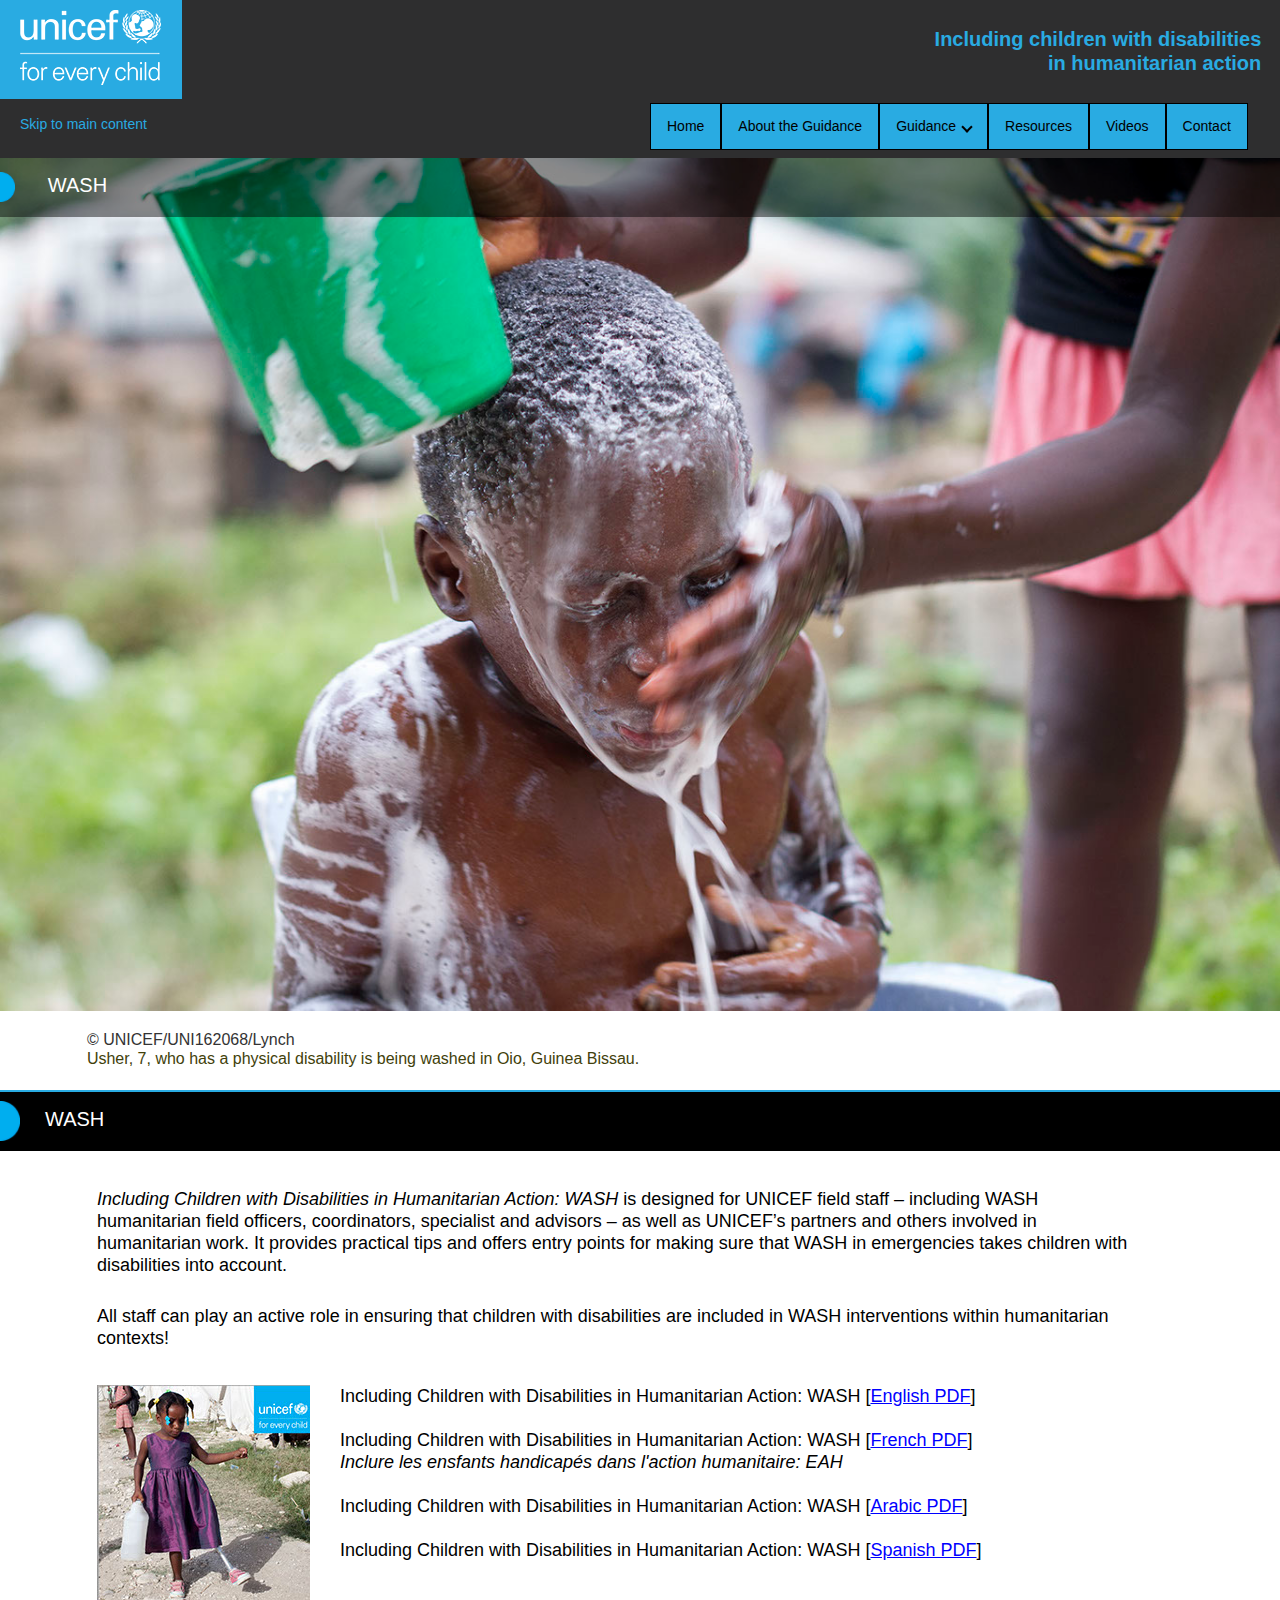
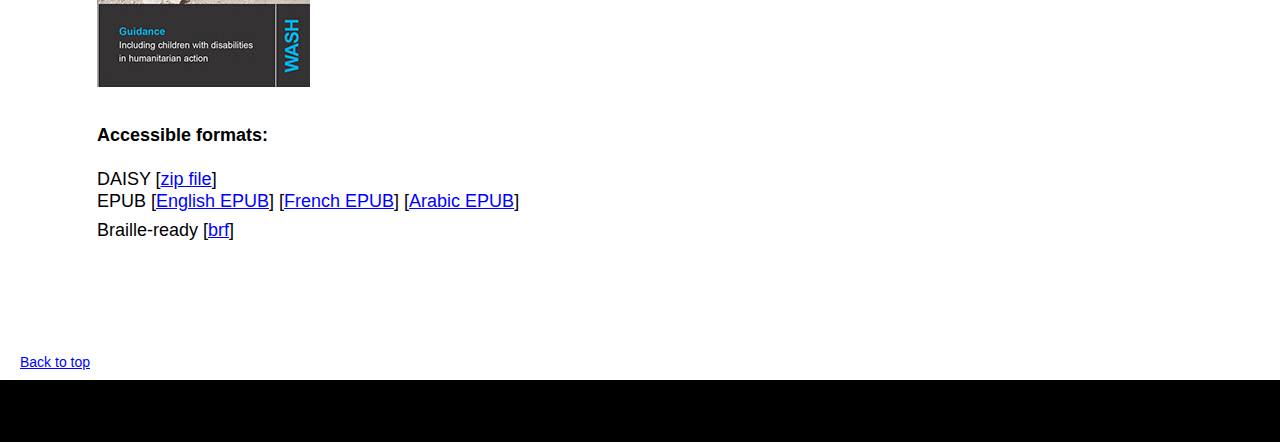
<file: wash.html>
<!DOCTYPE html>
<html class="nojs html css_verticalspacer" lang="en-US">
<head>
  <meta http-equiv="X-UA-Compatible" content="IE=edge" />
  <meta http-equiv="Content-type" content="text/html;charset=UTF-8" />
  <meta name="keywords" content="UNICEF, United Nation's Children's Fund, Humanitarian action, Emergencies, disasters, children with disabilities, Disabled children, Disabilities, Children's rights, Child rights, Rights of Child, Equity, inclusion, inclusive, disability inclusive, Emergency preparedness and response, recovery, reconstruction, Crisis, Armed conflict, refugees, adolescents, practical tips, checklist, accessible, accessibility, WASH, water, sanitation, hygiene, menstrual hygiene, WASH in schools, clean water, water supply, handwashing" />
  <meta name="generator" content="2018.0.0.379" />
  <meta name="viewport" content="width=device-width, initial-scale=1.0" />
  <script type="text/javascript">
  // Update the 'nojs'/'js' class on the html node
  document.documentElement.className = document.documentElement.className.replace(/\bnojs\b/g, 'js');

  // Check that all required assets are uploaded and up-to-date
  if (typeof Muse == "undefined") window.Muse = {};
  window.Muse.assets = { "required": ["museutils.js", "museconfig.js", "jquery.watch.js", "jquery.musemenu.js", "webpro.js", "musewpdisclosure.js", "jquery.museresponsive.js", "require.js", "wash.css"], "outOfDate": [] };
  </script>
  <title>WASH: Including children with disabilities in humanitarian action</title>
  <!-- CSS -->
  <link rel="stylesheet" type="text/css" href="css/site_global.css?crc=412328230" />
  <link rel="stylesheet" type="text/css" href="css/master_wash.css?crc=3980603237" />
  <link rel="stylesheet" type="text/css" href="css/wash.css?crc=25419897" id="pagesheet" />
  <!-- IE-only CSS -->
  <!--[if lt IE 9]>
  <link rel="stylesheet" type="text/css" href="css/nomq_preview_master_wash.css?crc=4031189237"/>
  <link rel="stylesheet" type="text/css" href="css/nomq_wash.css?crc=353773389" id="nomq_pagesheet"/>
  <![endif]-->
  <!-- JS includes -->
  <!--[if lt IE 9]>
  <script src="scripts/html5shiv.js?crc=4241844378" type="text/javascript"></script>
  <![endif]-->
</head>

<body>
  <div class="breakpoint active" id="bp_infinity" data-min-width="1018">
    <!-- responsive breakpoint node -->
    <div class="clearfix borderbox" id="page">
      <!-- group -->
      <div class="clearfix grpelem" id="ppu169405-3">
        <!-- column -->
        <div class="clearfix colelem" id="pu169405-3">
          <!-- group -->
          <div class="clearfix grpelem shared_content" id="u169405-3" data-muse-temp-textContainer-sizePolicy="true" data-muse-temp-textContainer-pinning="true" data-content-guid="u169405-3_content">
            <!-- content -->
            <p>&nbsp;</p>
          </div>
          <div class="clearfix grpelem" id="u169403">
            <!-- group -->
            <div class="clip_frame grpelem shared_content" id="u169498" data-sizePolicy="fixed" data-pintopage="page_fixedLeft" data-content-guid="u169498_content">
              <!-- image -->
              <img class="block temp_no_img_src" id="u169498_img" data-orig-src="images/unicef_foreverychild_white_vertical_rgb_eng.png?crc=444105328" alt="UNICEF logo" width="141" height="75" src="images/blank.gif?crc=4208392903" />
            </div>
          </div>
          <div class="clearfix grpelem shared_content" id="u169497-6" data-muse-temp-textContainer-sizePolicy="true" data-muse-temp-textContainer-pinning="true" data-content-guid="u169497-6_content">
            <!-- content -->
            <p>Including children with disabilities</p>
            <p>in humanitarian action</p>
          </div>
          <a class="anchor_item grpelem shared_content" id="top" data-sizePolicy="fixed" data-pintopage="page_fluidx" data-content-guid="top_content"></a>
        </div>
        <div class="clearfix colelem shared_content" id="pu169496-3" data-content-guid="pu169496-3_content">
          <!-- group -->
          <div class="Skip-to-content-style clearfix grpelem shared_content" id="u169496-3" data-muse-temp-textContainer-sizePolicy="true" data-muse-temp-textContainer-pinning="true" data-content-guid="u169496-3_content">
            <!-- content -->
            <p id="u169496">&nbsp;</p>
          </div>
          <div class="Skip-to-content-style clearfix grpelem shared_content" id="u169500-5" data-sizePolicy="fixed" data-pintopage="page_fixedLeft" data-content-guid="u169500-5_content">
            <!-- content -->
            <p><a class="nonblock" href="wash.html#main">Skip to main content</a></p>
          </div>
          <div class="grpelem" id="u189431">
            <!-- custom html -->
            
              <script src="https://ajax.googleapis.com/ajax/libs/jquery/1.11.2/jquery.min.js"></script>
              <style>
                ul {
    list-style-type: none;
    padding: 0;
    overflow: hidden;
    //background-color: #333;
}

.dropbtn {
    display: inline-block;
    color: black;
    text-align: center;
    padding: 14px 16px;
    text-decoration: none;
  background-color:#29ABE2;
}

.accordion li a {
    display: inline-block;
    color: black;
    text-align: center;
    padding: 14px 16px;
    text-decoration: none;
  background-color:#29ABE2;
}

li a:hover, .dropdown:hover .dropbtn {
    //background-color: #666;
  text-decoration:underline;
}

li.dropdown {
    display: inline-block;
}

.dropdown-content {
    //display: none;
    position: absolute;
    background-color: #f9f9f9;
    min-width: 160px;
    box-shadow: 0px 8px 16px 0px rgba(0,0,0,0.2);
  margin-top:1px;
    z-index: 1;
}

.dropdown-content ul {
   background-color: #f9f9f9;
   position:absolute;
}

.dropdown-content a {
    color: black;
    padding: 0px 14 0 14px;
    text-decoration: none;
    display: block;
    text-align: left;
  background-color: #f9f9f9;
}

//.dropdown-content a:hover {background-color: #f1f1f1}

.dropdown:hover .dropdown-content {
    display: block;
}

.accordion ul.accordionSubMenu {
    display:none;
   width:110px;
   z-index: 1;
}

.accordion ul.accordionSubMenu li {
    border:2px solid #f9f9f9;
}


.accordion ul .here ul {
    display:block;
}

.accordion li {
    list-style:none;
    margin:0;
    padding:0;
  border:1px solid #000;
  float: left;
}

.accordion li .category {
    background:#29ABE2;
    //border:1px solid #fff;
    //color:#000;
    display:block;
    padding:3px 6px;
}

.accordion .dropdown-content a{
  background-color: #f9f9f9;
  text-align:left;
}

.accordion li .category:focus{
  background-color: #ffffff;
}

.accordion li a:focus{
  background-color: #ffffff;
}

.expanded {
    display: block;
}

i {
    border: solid black;
    border-width: 0 2px 2px 0;
    display: inline-block;
    padding: 3px;
  margin-left: 7px;
}

.down {
    transform: rotate(45deg);
    -webkit-transform: rotate(45deg);
}
</style>
            
              <div>
                <nav role="navigation">
                  <div>
                    <div class="accordion" role="navigation">
                      <ul id="mainnav">
                        <li class="level1 parent"><a href="index.html">Home</a></li>
                        <li class="level1 parent"><a href="about-the-guidance.html">About the Guidance</a></li>
                        <li class="level1 parent">
                          <span role="link" aria-haspopup="true" id="facultyHeader" class="category" tabindex="0" style="color:black; padding: 14px 16px; display: inline-block;">Guidance<i class="arrow down"></i></span>
                          <div class="dropdown-content">
                            <ul class="accordionSubMenu" aria-labelledby="facultyHeader">
                              <li class="first level2"><a href="general-guidance.html">General Guidance</a></li>
                              <li class="level2"><a href="education.html">Education</a></li>
                              <li class="level2"><a href="health-and-hivaids.html">Health and HIV/AIDS</a></li>
                              <li class="level2"><a href="nutrition.html">Nutrition</a></li>
                              <li class="level2"><a href="protection.html">Protection</a></li>
                              <li class="last level2"><a href="wash.html">WASH</a></li>
                            </ul>
                          </div>
                        </li>
                        <li class="level1 parent"><a href="resources.html">Resources</a></li>
                        <li class="level1 parent"><a href="videos.html">Videos</a></li>
                        <li class="level1 parent"><a href="contact.html">Contact</a></li>
                      </ul>
                    </div>
                  </div>
                </nav>
              </div>
              <script type="text/javascript">
              var iOS = (navigator.userAgent.match(/(iPad|iPhone|iPod)/g) ? true : false);
              var titleAttr = (iOS) ? 'title' : 'data-title';
              var initNavMenu = function() {
                //add keyboard/mouse handler to top level items; add kbd handler to children

                $('#mainnav > li').keydown(menuTopKeyPress);
                $('#mainnav ul li').keydown(menuChildKeyPress);
                $('#mainnav > li > span').click(menuTopClick);
                //add ARIA tags
                //
                //aria-haspopup="true"
                //aria-controls="id_of_subnav"
                //aria-expanded="false" (changes to true when sub-nav is visible)

                $('#mainnav > li').has('ul').children("span").attr("aria-expanded", "false")
                  .attr(titleAttr, 'click to display'); //Jason: This line tells the screen reader what the menu state is. 


                //ARIA tags for the submenu
                //
                //role="group"
                //aria-expanded="false" (changes to true when sub-nav is visible)
                //aria-labelledby="id_of_top_level_link"

                $('#mainnav > li ul').attr("aria-expanded", "false")
                  .attr("role", "group");
              };

              var menuTopClick = function(event) {
                var subMenu = $(event.currentTarget).parent().find("ul");
                if (!subMenu.hasClass("expanded")) {
                  expandMenu(subMenu);
                } else {
                  collapseMenu(subMenu);
                }
                event.preventDefault();
              };

              var menuTopKeyPress = function(event) {
                var subMenu = $(event.currentTarget).find("ul");
                if (event.which === 13 || event.which === 32) { //enter key
                  if (!subMenu.hasClass("expanded")) {
                    expandMenu(subMenu);
                  } else {
                    collapseMenu(subMenu);
                  }
                } else if (event.which === 37) { //left arrow key
                  //if there's a previous one, go to that; otherwise nothing
                  var prevItem = $(event.currentTarget).prev("li").children("span");
                  if (prevItem.length > 0) {
                    prevItem.focus();
                  };
                } else if (event.which === 39 || event.which === 40) { //right arrow key
                  //if there's a next one, go to that; otherwise nothing
                  var nextItem = $(event.currentTarget).next("li").children("span");
                  if (nextItem.length > 0) {
                    nextItem.focus();
                  };
                } else if (event.which === 38) { //up arrow
                  var prevItem = $(event.currentTarget).prev("li");
                  if (prevItem.length > 0) {
                    if (prevItem.children("ul").hasClass("expanded")) {
                      prevItem.find("ul li").last().children("a").focus();
                    } else {
                      prevItem.children("span").focus();
                    }
                  }
                  event.preventDefault();
                } else if (event.which === 27) { // esc
                  //close the menu
                  if (subMenu.hasClass("expanded")) {
                    collapseMenu(subMenu);
                  }
                  event.preventDefault();
                }
              };


              var menuChildKeyPress = function(event) {
                if (event.which === 13 || event.which === 32) { //enter key or space key
                  event.stopPropagation();
                } else if (event.which === 40) { //down arrow
                  //go to the next item if there is one; otherwise go to next menu if there is one
                  var nextItem = $(event.currentTarget).next("li");
                  if (nextItem.length > 0) {
                    nextItem.children("a").focus();
                  } else {
                    var nextMenu = $(event.currentTarget).parent().parent().next("li");
                    if (nextMenu.length > 0) {
                      nextMenu.children("span").focus();
                    }
                  }
                  event.stopPropagation();
                  event.preventDefault();
                } else if (event.which === 38) { //up arrow
                  //go to prev item if there is one; otherwise, go up to the parent menu
                  var prevItem = $(event.currentTarget).prev("li");
                  if (prevItem.length > 0) {
                    prevItem.children("a").focus();
                  } else {
                    $(event.currentTarget).parent().closest("li").children("span").focus();
                  }
                  event.stopPropagation();
                  event.preventDefault();
                }
              };


              var expandMenu = function(menu) {
                menu.toggleClass("expanded", true);
                menu.attr("aria-expanded", "true");
                menu.parent().closest("li").addClass("here");
                menu.parent().closest("li").children("span").attr(titleAttr, "select to hide").attr("aria-expanded", "true").focus();
                //menu.parent().closest("li").children("ul").show();
                menu.parent().children("ul").show(); //Jason:The line above doesn't seem to to control show/hide. I added this line so it will always show.
              };

              var collapseMenu = function(menu) {
                //Close the menu, and if focus was inside it, put focus on the menu itself
                var focusedChild = menu.find(":focus");
                if (focusedChild.length > 0) {
                  menu.parent().children("span").focus(); //Jason: You need to understand this line.
                }
                menu.parent().removeClass("here");
                //menu.parent().children("span").attr("aria-expanded", "false").attr(titleAttr, "select to display");//Jason: This line seems to be from previous coding environment. Below is an alternate version. 
                menu.parent().closest("li").children("span").attr(titleAttr, "select to display").attr("aria-expanded", "false"); //Jason: It looks like the targeting was incorrect so the menu wasn't receiving the aria-expanded false attribute. This line fixes that. 
                menu.toggleClass("expanded", false).attr("aria-expanded", "false");
                menu.parent().children("ul").hide();
              };

              $(document).ready(initNavMenu);
              </script>
          
          </div>
        </div>
        <div class="clearfix colelem" id="pu617">
          <!-- group -->
          <div class="clip_frame grpelem" id="u617">
            <!-- image -->
            <img class="block temp_no_img_src" id="u617_img" data-orig-src="images/uni162068.jpg?crc=4025710116" alt="Boy with soap over his face and body " data-heightwidthratio="0.6661786237188873" data-image-width="1366" data-image-height="910" src="images/blank.gif?crc=4208392903" />
          </div>
          <div class="grpelem" id="u1792" data-sizePolicy="fixed" data-pintopage="page_fluidx">
            <!-- simple frame -->
          </div>
          <div class="clip_frame grpelem shared_content" id="u1793" data-sizePolicy="fixed" data-pintopage="page_fluidx" data-content-guid="u1793_content">
            <!-- image -->
            <img class="block temp_no_img_src" id="u1793_img" data-orig-src="images/half_circle_cyan.png?crc=246893970" alt="" width="15" height="30" src="images/blank.gif?crc=4208392903" />
          </div>
          <div class="clearfix grpelem shared_content" id="u1795-4" data-muse-temp-textContainer-sizePolicy="true" data-muse-temp-textContainer-pinning="true" data-content-guid="u1795-4_content">
            <!-- content -->
            <p>WASH</p>
          </div>
        </div>
        <div class="clearfix colelem" id="pu1057">
          <!-- group -->
          <div class="clearfix grpelem" id="u1057">
            <!-- column -->
            <div class="position_content" id="u1057_position_content">
              <div class="clearfix colelem shared_content" id="u5077-8" data-muse-temp-textContainer-sizePolicy="true" data-muse-temp-textContainer-pinning="true" data-content-guid="u5077-8_content">
                <!-- content -->
                <p id="u5077">&nbsp;</p>
                <p class="Photo-Attribute-Style" id="u5077-3">© UNICEF/UNI162068/Lynch</p>
                <p id="u5077-5">Usher, 7, who has a physical disability is being washed in Oio, Guinea Bissau.</p>
                <p>&nbsp;</p>
              </div>
              <div class="clearfix colelem" id="pu1535">
                <!-- group -->
                <div class="clearfix grpelem" id="u1535">
                  <!-- group -->
                  <div class="clip_frame grpelem shared_content" id="u1536" data-sizePolicy="fixed" data-pintopage="page_fluidx" data-content-guid="u1536_content">
                    <!-- image -->
                    <img class="block temp_no_img_src" id="u1536_img" data-orig-src="images/half_circle_cyan.png?crc=246893970" alt="" width="20" height="40" src="images/blank.gif?crc=4208392903" />
                  </div>
                  <a class="anchor_item grpelem shared_content" id="main" data-sizePolicy="fixed" data-pintopage="page_fluidx" data-content-guid="main_content"></a>
                  <div class="clearfix grpelem shared_content" id="u1538-4" data-muse-temp-textContainer-sizePolicy="true" data-muse-temp-textContainer-pinning="true" data-content-guid="u1538-4_content">
                    <!-- content -->
                    <h1>WASH</h1>
                  </div>
                </div>
                <div class="grpelem shared_content" id="u1626" data-content-guid="u1626_content">
                  <!-- simple frame -->
                </div>
              </div>
            </div>
          </div>
          <div class="clearfix grpelem shared_content" id="u1058-57" data-muse-temp-textContainer-sizePolicy="true" data-muse-temp-textContainer-pinning="true" data-content-guid="u1058-57_content">
            <!-- content -->
            <p id="u1058">&nbsp;</p>
            <p id="u1058-4"><span id="u1058-2">Including Children with Disabilities in Humanitarian Action: WASH</span> is designed for UNICEF field staff – including WASH humanitarian field officers, coordinators, specialist and advisors – as well as UNICEF’s partners and others involved in humanitarian work. It provides practical tips and offers entry points for making sure that WASH in emergencies takes children with disabilities into account.</p>
            <p id="u1058-5">&nbsp;</p>
            <p id="u1058-7">All staff can play an active role in ensuring that children with disabilities are included in WASH interventions within humanitarian contexts!</p>
            <p id="u1058-8">&nbsp;</p>
            <p id="u1058-14">
              <span id="u1058-9">
                <span class="actAsDiv normal_text" id="u178771">
                  <!-- content -->
                  <span class="actAsDiv clip_frame" id="u178749" data-sizePolicy="fixed" data-pintopage="page_fixedLeft">
                    <!-- image -->
                    <img class="block temp_no_img_src" id="u178749_img" data-orig-src="images/screen%20shot%202017-06-02%20at%20113743%20am.jpg?crc=3898088673" alt="Cover image of the general guidance document" width="213" height="302" src="images/blank.gif?crc=4208392903" />
                  </span>
                </span>
              </span>
            <p id="u1058-15">Including Children with Disabilities in Humanitarian Action: WASH [<a class="nonblock" href="downloads/UNICEF_WASH_English.pdf">English PDF</a>]
            </p>
            <p id="u1058-15">&nbsp;</p>
            <p id="u1058-17">Including Children with Disabilities in Humanitarian Action: WASH [<a class="nonblock" href="downloads/UNICEF_WASH_French.pdf">French PDF</a>]</p>
            <p id="u1058-22"><span style="font-style: italic">Inclure les ensfants handicapés dans l'action humanitaire: EAH</span></p>
            <p id="u1058-23">&nbsp;</p>
            <p id="u1058-28">Including Children with Disabilities in Humanitarian Action: WASH [<a class="nonblock" href="downloads/UNICEF_WASH_Arabic.pdf">Arabic PDF</a>]</p>
            <p id="u1058-29">&nbsp;</p>
            <p id="u1058-28">Including Children with Disabilities in Humanitarian Action: WASH [<a class="nonblock" href="downloads/UNICEF_WASH_Spanish.pdf">Spanish PDF</a>]</p>
            <p id="u1058-29">&nbsp;</p>
            <p id="u1058-30">&nbsp;</p>
            <div style="clear: both">
              <p id="u1058-33">&nbsp;</p>
              <h2 id="u1058-32"><span style="font-weight:bold">Accessible formats:</span></h2>
              <p id="u1058-33">&nbsp;</p>
              <p id="u1058-38">DAISY [<a class="nonblock" href="downloads/UNICEF_DAISY_WASH.zip">zip file</a>]</p>
              <p id="u1058-44">EPUB [<a class="nonblock" href="downloads/UNICEF_WASH.epub">English EPUB</a>] [<a class="nonblock" href="downloads/UNICEF_WASH_French.epub">French EPUB</a>] [<a class="nonblock" href="downloads/UNICEF_WASH_Arabic.epub">Arabic EPUB</a>]</p>
              <p id="u1058-50">Braille-ready [<a class="nonblock" href="downloads/UNICEF_BRAILLE_WASH.zip">brf</a>]</p>
              <p id="u1058-51">&nbsp;</p>
              <p id="u1058-52">&nbsp;</p>
              <p id="u1058-53">&nbsp;</p>
              <p id="u1058-54">&nbsp;</p>
              <p id="u1058-55">&nbsp;</p>
            </div>
          </div>
        </div>
      </div>
      <div class="verticalspacer" data-offset-top="1874" data-content-above-spacer="1874" data-content-below-spacer="61" data-sizePolicy="fixed" data-pintopage="page_fixedLeft"></div>
      <div class="clearfix grpelem shared_content" id="pu169495-5" data-content-guid="pu169495-5_content">
        <!-- column -->
        <div class="clearfix colelem" id="u169495-5" data-sizePolicy="fixed" data-pintopage="page_fixedLeft">
          <!-- content -->
          <p id="u169495-3"><a class="nonblock anim_swing shared_content" href="wash.html#top" data-content-guid="u169495-3_0_content"><span id="u169495">Back to top</span></a></p>
        </div>
        <div class="clearfix colelem shared_content" id="u169402-4" data-muse-temp-textContainer-sizePolicy="true" data-muse-temp-textContainer-pinning="true" data-content-guid="u169402-4_content">
          <!-- content -->
          <p>&nbsp;</p>
          <p>&nbsp;</p>
        </div>
      </div>
    </div>
  </div>
  <div class="breakpoint" id="bp_1017" data-min-width="972" data-max-width="1017">
    <!-- responsive breakpoint node -->
    <div class="clearfix borderbox temp_no_id" data-orig-id="page">
      <!-- group -->
      <div class="clearfix grpelem temp_no_id" data-orig-id="ppu169405-3">
        <!-- column -->
        <div class="clearfix colelem temp_no_id" data-orig-id="pu169405-3">
          <!-- group -->
          <span class="clearfix grpelem placeholder" data-placeholder-for="u169405-3_content">
            <!-- placeholder node --></span>
          <div class="clearfix grpelem temp_no_id" data-orig-id="u169403">
            <!-- group -->
            <span class="clip_frame grpelem placeholder" data-placeholder-for="u169498_content">
              <!-- placeholder node --></span>
            <span class="anchor_item grpelem placeholder" data-placeholder-for="top_content">
              <!-- placeholder node --></span>
          </div>
          <span class="clearfix grpelem placeholder" data-placeholder-for="u169497-6_content">
            <!-- placeholder node --></span>
        </div>
        <span class="clearfix colelem placeholder" data-placeholder-for="pu169496-3_content">
          <!-- placeholder node --></span>
        <div class="clearfix colelem temp_no_id" data-orig-id="pu617">
          <!-- group -->
          <div class="clip_frame grpelem temp_no_id" data-orig-id="u617">
            <!-- image -->
            <img class="block temp_no_id temp_no_img_src" data-orig-src="images/uni1620681017x678.jpg?crc=436495968" alt="Boy with soap over his face and body " data-heightwidthratio="0.6666666666666666" data-image-width="1017" data-image-height="678" data-orig-id="u617_img" src="images/blank.gif?crc=4208392903" />
          </div>
          <div class="grpelem temp_no_id shared_content" data-orig-id="u1792" data-content-guid="u1792_content">
            <!-- simple frame -->
          </div>
          <span class="clip_frame grpelem placeholder" data-placeholder-for="u1793_content">
            <!-- placeholder node --></span>
          <span class="clearfix grpelem placeholder" data-placeholder-for="u1795-4_content">
            <!-- placeholder node --></span>
        </div>
        <div class="clearfix colelem temp_no_id" data-orig-id="pu1057">
          <!-- group -->
          <div class="clearfix grpelem temp_no_id" data-orig-id="u1057">
            <!-- column -->
            <div class="position_content temp_no_id" data-orig-id="u1057_position_content">
              <span class="clearfix colelem placeholder" data-placeholder-for="u5077-8_content">
                <!-- placeholder node --></span>
              <div class="clearfix colelem temp_no_id" data-orig-id="pu1535">
                <!-- group -->
                <div class="clearfix grpelem temp_no_id" data-orig-id="u1535">
                  <!-- group -->
                  <span class="clip_frame grpelem placeholder" data-placeholder-for="u1536_content">
                    <!-- placeholder node --></span>
                  <div class="clearfix grpelem" id="pmain">
                    <!-- column -->
                    <span class="anchor_item colelem placeholder" data-placeholder-for="main_content">
                      <!-- placeholder node --></span>
                    <span class="clearfix colelem placeholder" data-placeholder-for="u1538-4_content">
                      <!-- placeholder node --></span>
                  </div>
                </div>
                <span class="grpelem placeholder" data-placeholder-for="u1626_content">
                  <!-- placeholder node --></span>
              </div>
            </div>
          </div>
          <span class="clearfix grpelem placeholder" data-placeholder-for="u1058-57_content">
            <!-- placeholder node --></span>
        </div>
      </div>
      <div class="verticalspacer" data-offset-top="1752" data-content-above-spacer="1751" data-content-below-spacer="61" data-sizePolicy="fixed" data-pintopage="page_fixedLeft"></div>
      <span class="clearfix grpelem placeholder" data-placeholder-for="pu169495-5_content">
        <!-- placeholder node --></span>
    </div>
  </div>
  <div class="breakpoint" id="bp_971" data-min-width="761" data-max-width="971">
    <!-- responsive breakpoint node -->
    <div class="clearfix borderbox temp_no_id" data-orig-id="page">
      <!-- group -->
      <div class="clearfix grpelem temp_no_id" data-orig-id="ppu169405-3">
        <!-- column -->
        <div class="clearfix colelem temp_no_id" data-orig-id="pu169405-3">
          <!-- group -->
          <span class="clearfix grpelem placeholder" data-placeholder-for="u169405-3_content">
            <!-- placeholder node --></span>
          <div class="clearfix grpelem temp_no_id" data-orig-id="u169403">
            <!-- group -->
            <span class="clip_frame grpelem placeholder" data-placeholder-for="u169498_content">
              <!-- placeholder node --></span>
            <span class="anchor_item grpelem placeholder" data-placeholder-for="top_content">
              <!-- placeholder node --></span>
          </div>
          <span class="clearfix grpelem placeholder" data-placeholder-for="u169497-6_content">
            <!-- placeholder node --></span>
        </div>
        <div class="clearfix colelem temp_no_id" data-orig-id="pu169496-3">
          <!-- group -->
          <span class="clearfix grpelem placeholder" data-placeholder-for="u169496-3_content">
            <!-- placeholder node --></span>
          <span class="Skip-to-content-style clearfix grpelem placeholder" data-placeholder-for="u169500-5_content">
            <!-- placeholder node --></span>
        </div>
        <div class="clearfix colelem temp_no_id" data-orig-id="pu617">
          <!-- group -->
          <div class="clip_frame grpelem temp_no_id" data-orig-id="u617">
            <!-- image -->
            <img class="block temp_no_id temp_no_img_src" data-orig-src="images/uni162068971x647.jpg?crc=4067610784" alt="Boy with soap over his face and body " data-heightwidthratio="0.666323377960865" data-image-width="971" data-image-height="647" data-orig-id="u617_img" src="images/blank.gif?crc=4208392903" />
          </div>
          <span class="grpelem placeholder" data-placeholder-for="u1792_content">
            <!-- placeholder node --></span>
          <span class="clip_frame grpelem placeholder" data-placeholder-for="u1793_content">
            <!-- placeholder node --></span>
          <span class="clearfix grpelem placeholder" data-placeholder-for="u1795-4_content">
            <!-- placeholder node --></span>
          <div class="accordion_wrapper grpelem" id="accordionu169406wrapper">
            <!-- vertical box -->
            <ul class="AccordionWidget clearfix" id="accordionu169406" data-sizePolicy="fluidWidth" data-pintopage="page_fixedLeft">
              <!-- column -->
              <li class="AccordionPanel borderbox clearfix colelem" id="u169407">
                <!-- vertical box -->
                <div class="AccordionPanelTab borderbox transition clearfix colelem" id="u169494-3" data-muse-temp-textContainer-sizePolicy="true" data-muse-temp-textContainer-pinning="true">
                  <!-- content -->
                  <p class="shared_content" data-content-guid="u169494-3_0_content">&nbsp;</p>
                </div>
                <div class="AccordionPanelContent disn borderbox clearfix colelem" id="u169408">
                  <!-- group -->
                  <nav class="MenuBar clearfix grpelem" id="menuu169409">
                    <!-- vertical box -->
                    <div class="MenuItemContainer clearfix colelem" id="u169487">
                      <!-- horizontal box --><a class="nonblock nontext MenuItem MenuItemWithSubMenu borderbox clearfix grpelem" id="u169488" href="index.html">
                        <!-- horizontal box -->
                        <div class="MenuItemLabel clearfix grpelem" id="u169491-4" data-muse-temp-textContainer-sizePolicy="true" data-muse-temp-textContainer-pinning="true">
                          <!-- content -->
                          <p class="shared_content" data-content-guid="u169491-4_0_content">Home</p>
                        </div>
                      </a></div>
                    <div class="MenuItemContainer clearfix colelem" id="u169473">
                      <!-- horizontal box --><a class="nonblock nontext MenuItem MenuItemWithSubMenu borderbox clearfix grpelem" id="u169476" href="about-the-guidance.html">
                        <!-- horizontal box -->
                        <div class="MenuItemLabel clearfix grpelem" id="u169478-4" data-muse-temp-textContainer-sizePolicy="true" data-muse-temp-textContainer-pinning="true">
                          <!-- content -->
                          <p class="shared_content" data-content-guid="u169478-4_0_content">About the Guidance</p>
                        </div>
                      </a></div>
                    <div class="MenuItemContainer clearfix colelem" id="u169424">
                      <!-- horizontal box --><a class="nonblock nontext MenuItem MenuItemWithSubMenu borderbox clearfix grpelem" id="u169425" href="guidance.html">
                        <!-- horizontal box -->
                        <div class="MenuItemLabel clearfix grpelem" id="u169427-4" data-muse-temp-textContainer-sizePolicy="true" data-muse-temp-textContainer-pinning="true">
                          <!-- content -->
                          <p class="shared_content" data-content-guid="u169427-4_0_content">Guidance</p>
                        </div>
                      </a>
                      <div class="SubMenu MenuLevel1 clearfix" id="u169429">
                        <!-- vertical box -->
                        <ul class="SubMenuView clearfix colelem" id="u169430">
                          <!-- vertical box -->
                          <li class="MenuItemContainer clearfix colelem" id="u169445">
                            <!-- horizontal box --><a class="nonblock nontext MenuItem MenuItemWithSubMenu borderbox clearfix grpelem" id="u169448" href="general-guidance.html">
                              <!-- horizontal box -->
                              <div class="MenuItemLabel clearfix grpelem" id="u169449-4" data-muse-temp-textContainer-sizePolicy="true" data-muse-temp-textContainer-pinning="true">
                                <!-- content -->
                                <div id="u169449-3" class="shared_content" data-content-guid="u169449-3_content">
                                  <p>General Guidance</p>
                                </div>
                              </div>
                            </a></li>
                          <li class="MenuItemContainer clearfix colelem" id="u169431">
                            <!-- horizontal box --><a class="nonblock nontext MenuItem MenuItemWithSubMenu borderbox clearfix grpelem" id="u169434" href="education.html">
                              <!-- horizontal box -->
                              <div class="MenuItemLabel clearfix grpelem" id="u169437-4" data-muse-temp-textContainer-sizePolicy="true" data-muse-temp-textContainer-pinning="true">
                                <!-- content -->
                                <div id="u169437-3" class="shared_content" data-content-guid="u169437-3_content">
                                  <p>Education</p>
                                </div>
                              </div>
                            </a></li>
                          <li class="MenuItemContainer clearfix colelem" id="u169459">
                            <!-- horizontal box --><a class="nonblock nontext MenuItem MenuItemWithSubMenu borderbox clearfix grpelem" id="u169462" href="health-and-hivaids.html">
                              <!-- horizontal box -->
                              <div class="MenuItemLabel clearfix grpelem" id="u169463-4" data-muse-temp-textContainer-sizePolicy="true" data-muse-temp-textContainer-pinning="true">
                                <!-- content -->
                                <div id="u169463-3" class="shared_content" data-content-guid="u169463-3_content">
                                  <p>Health and HIV/AIDS</p>
                                </div>
                              </div>
                            </a></li>
                          <li class="MenuItemContainer clearfix colelem" id="u169452">
                            <!-- horizontal box --><a class="nonblock nontext MenuItem MenuItemWithSubMenu borderbox clearfix grpelem" id="u169453" href="nutrition.html">
                              <!-- horizontal box -->
                              <div class="MenuItemLabel clearfix grpelem" id="u169454-4" data-muse-temp-textContainer-sizePolicy="true" data-muse-temp-textContainer-pinning="true">
                                <!-- content -->
                                <div id="u169454-3" class="shared_content" data-content-guid="u169454-3_content">
                                  <p>Nutrition</p>
                                </div>
                              </div>
                            </a></li>
                          <li class="MenuItemContainer clearfix colelem" id="u169466">
                            <!-- horizontal box --><a class="nonblock nontext MenuItem MenuItemWithSubMenu borderbox clearfix grpelem" id="u169467" href="protection.html">
                              <!-- horizontal box -->
                              <div class="MenuItemLabel clearfix grpelem" id="u169470-4" data-muse-temp-textContainer-sizePolicy="true" data-muse-temp-textContainer-pinning="true">
                                <!-- content -->
                                <div id="u169470-3" class="shared_content" data-content-guid="u169470-3_content">
                                  <p>Protection</p>
                                </div>
                              </div>
                            </a></li>
                          <li class="MenuItemContainer clearfix colelem" id="u169438">
                            <!-- horizontal box --><a class="nonblock nontext MenuItem MenuItemWithSubMenu MuseMenuActive borderbox clearfix grpelem" id="u169439" href="wash.html">
                              <!-- horizontal box -->
                              <div class="MenuItemLabel clearfix grpelem" id="u169442-4" data-muse-temp-textContainer-sizePolicy="true" data-muse-temp-textContainer-pinning="true">
                                <!-- content -->
                                <div id="u169442-3" class="shared_content" data-content-guid="u169442-3_content">
                                  <p>WASH</p>
                                </div>
                              </div>
                            </a></li>
                        </ul>
                      </div>
                    </div>
                    <div class="MenuItemContainer clearfix colelem" id="u169480">
                      <!-- horizontal box --><a class="nonblock nontext MenuItem MenuItemWithSubMenu borderbox clearfix grpelem" id="u169483" href="resources.html">
                        <!-- horizontal box -->
                        <div class="MenuItemLabel clearfix grpelem" id="u169486-4" data-muse-temp-textContainer-sizePolicy="true" data-muse-temp-textContainer-pinning="true">
                          <!-- content -->
                          <p class="shared_content" data-content-guid="u169486-4_0_content">Resources</p>
                        </div>
                      </a></div>
                    <div class="MenuItemContainer clearfix colelem" id="u169410">
                      <!-- horizontal box --><a class="nonblock nontext MenuItem MenuItemWithSubMenu borderbox clearfix grpelem" id="u169413" href="contact.html">
                        <!-- horizontal box -->
                        <div class="MenuItemLabel clearfix grpelem" id="u169414-4" data-muse-temp-textContainer-sizePolicy="true" data-muse-temp-textContainer-pinning="true">
                          <!-- content -->
                          <p class="shared_content" data-content-guid="u169414-4_0_content">Contact</p>
                        </div>
                      </a></div>
                    <div class="MenuItemContainer clearfix colelem" id="u169417">
                      <!-- horizontal box --><a class="nonblock nontext MenuItem MenuItemWithSubMenu borderbox clearfix grpelem" id="u169418" href="videos.html">
                        <!-- horizontal box -->
                        <div class="MenuItemLabel clearfix grpelem" id="u169420-4" data-muse-temp-textContainer-sizePolicy="true" data-muse-temp-textContainer-pinning="true">
                          <!-- content -->
                          <p class="shared_content" data-content-guid="u169420-4_0_content">Videos</p>
                        </div>
                      </a></div>
                  </nav>
                </div>
              </li>
            </ul>
          </div>
        </div>
        <div class="clearfix colelem temp_no_id" data-orig-id="pu1057">
          <!-- group -->
          <div class="clearfix grpelem temp_no_id" data-orig-id="u1057">
            <!-- column -->
            <div class="position_content temp_no_id" data-orig-id="u1057_position_content">
              <span class="clearfix colelem placeholder" data-placeholder-for="u5077-8_content">
                <!-- placeholder node --></span>
              <div class="clearfix colelem temp_no_id" data-orig-id="pu1535">
                <!-- group -->
                <div class="clearfix grpelem temp_no_id" data-orig-id="u1535">
                  <!-- group -->
                  <span class="clip_frame grpelem placeholder" data-placeholder-for="u1536_content">
                    <!-- placeholder node --></span>
                  <div class="clearfix grpelem temp_no_id" data-orig-id="pmain">
                    <!-- column -->
                    <span class="anchor_item colelem placeholder" data-placeholder-for="main_content">
                      <!-- placeholder node --></span>
                    <span class="clearfix colelem placeholder" data-placeholder-for="u1538-4_content">
                      <!-- placeholder node --></span>
                  </div>
                </div>
                <span class="grpelem placeholder" data-placeholder-for="u1626_content">
                  <!-- placeholder node --></span>
              </div>
            </div>
          </div>
          <span class="clearfix grpelem placeholder" data-placeholder-for="u1058-57_content">
            <!-- placeholder node --></span>
        </div>
      </div>
      <div class="verticalspacer" data-offset-top="1743" data-content-above-spacer="1742" data-content-below-spacer="61" data-sizePolicy="fixed" data-pintopage="page_fixedLeft"></div>
      <div class="clearfix grpelem temp_no_id" data-orig-id="pu169495-5">
        <!-- column -->
        <div class="clearfix colelem temp_no_id" data-sizePolicy="fixed" data-pintopage="page_fixedLeft" data-orig-id="u169495-5">
          <!-- content -->
          <p class="temp_no_id" data-orig-id="u169495-3"><span class="nonblock placeholder" data-placeholder-for="u169495-3_0_content">
              <!-- placeholder node --></span></p>
        </div>
        <div class="browser_width colelem" id="u169402-4-bw">
          <span class="clearfix placeholder" data-placeholder-for="u169402-4_content">
            <!-- placeholder node --></span>
        </div>
      </div>
    </div>
  </div>
  <div class="breakpoint" id="bp_760" data-min-width="619" data-max-width="760">
    <!-- responsive breakpoint node -->
    <div class="clearfix borderbox temp_no_id" data-orig-id="page">
      <!-- group -->
      <div class="clearfix grpelem temp_no_id" data-orig-id="ppu169405-3">
        <!-- column -->
        <div class="clearfix colelem temp_no_id" data-orig-id="pu169405-3">
          <!-- group -->
          <span class="clearfix grpelem placeholder" data-placeholder-for="u169405-3_content">
            <!-- placeholder node --></span>
          <div class="clearfix grpelem temp_no_id" data-orig-id="u169403">
            <!-- group -->
            <span class="clip_frame grpelem placeholder" data-placeholder-for="u169498_content">
              <!-- placeholder node --></span>
            <span class="anchor_item grpelem placeholder" data-placeholder-for="top_content">
              <!-- placeholder node --></span>
          </div>
          <span class="clearfix grpelem placeholder" data-placeholder-for="u169497-6_content">
            <!-- placeholder node --></span>
        </div>
        <div class="clearfix colelem temp_no_id" data-orig-id="pu169496-3">
          <!-- group -->
          <span class="clearfix grpelem placeholder" data-placeholder-for="u169496-3_content">
            <!-- placeholder node --></span>
          <span class="Skip-to-content-style clearfix grpelem placeholder" data-placeholder-for="u169500-5_content">
            <!-- placeholder node --></span>
        </div>
        <div class="clearfix colelem temp_no_id" data-orig-id="pu617">
          <!-- group -->
          <div class="clip_frame grpelem temp_no_id" data-orig-id="u617">
            <!-- image -->
            <img class="block temp_no_id temp_no_img_src" data-orig-src="images/uni162068760x507.jpg?crc=4102338330" alt="Boy with soap over his face and body " data-heightwidthratio="0.6657894736842105" data-image-width="760" data-image-height="506" data-orig-id="u617_img" src="images/blank.gif?crc=4208392903" />
          </div>
          <span class="grpelem placeholder" data-placeholder-for="u1792_content">
            <!-- placeholder node --></span>
          <span class="clip_frame grpelem placeholder" data-placeholder-for="u1793_content">
            <!-- placeholder node --></span>
          <span class="clearfix grpelem placeholder" data-placeholder-for="u1795-4_content">
            <!-- placeholder node --></span>
          <div class="accordion_wrapper grpelem temp_no_id" data-orig-id="accordionu169406wrapper">
            <!-- vertical box -->
            <ul class="AccordionWidget clearfix temp_no_id" data-sizePolicy="fluidWidth" data-pintopage="page_fixedLeft" data-orig-id="accordionu169406">
              <!-- column -->
              <li class="AccordionPanel borderbox clearfix colelem temp_no_id" data-orig-id="u169407">
                <!-- vertical box -->
                <div class="AccordionPanelTab borderbox transition clearfix colelem temp_no_id" data-muse-temp-textContainer-sizePolicy="true" data-muse-temp-textContainer-pinning="true" data-orig-id="u169494-3">
                  <!-- content --><span class="placeholder" data-placeholder-for="u169494-3_0_content">
                    <!-- placeholder node --></span></div>
                <div class="AccordionPanelContent disn borderbox clearfix colelem temp_no_id" data-orig-id="u169408">
                  <!-- group -->
                  <nav class="MenuBar clearfix grpelem temp_no_id" data-orig-id="menuu169409">
                    <!-- vertical box -->
                    <div class="MenuItemContainer clearfix colelem temp_no_id" data-orig-id="u169487">
                      <!-- horizontal box --><a class="nonblock nontext MenuItem MenuItemWithSubMenu borderbox clearfix grpelem temp_no_id" href="index.html" data-orig-id="u169488">
                        <!-- horizontal box -->
                        <div class="MenuItemLabel clearfix grpelem temp_no_id" data-muse-temp-textContainer-sizePolicy="true" data-muse-temp-textContainer-pinning="true" data-orig-id="u169491-4">
                          <!-- content --><span class="placeholder" data-placeholder-for="u169491-4_0_content">
                            <!-- placeholder node --></span></div>
                      </a></div>
                    <div class="MenuItemContainer clearfix colelem temp_no_id" data-orig-id="u169473">
                      <!-- horizontal box --><a class="nonblock nontext MenuItem MenuItemWithSubMenu borderbox clearfix grpelem temp_no_id" href="about-the-guidance.html" data-orig-id="u169476">
                        <!-- horizontal box -->
                        <div class="MenuItemLabel clearfix grpelem temp_no_id" data-muse-temp-textContainer-sizePolicy="true" data-muse-temp-textContainer-pinning="true" data-orig-id="u169478-4">
                          <!-- content --><span class="placeholder" data-placeholder-for="u169478-4_0_content">
                            <!-- placeholder node --></span></div>
                      </a></div>
                    <div class="MenuItemContainer clearfix colelem temp_no_id" data-orig-id="u169424">
                      <!-- horizontal box --><a class="nonblock nontext MenuItem MenuItemWithSubMenu borderbox clearfix grpelem temp_no_id" href="guidance.html" data-orig-id="u169425">
                        <!-- horizontal box -->
                        <div class="MenuItemLabel clearfix grpelem temp_no_id" data-muse-temp-textContainer-sizePolicy="true" data-muse-temp-textContainer-pinning="true" data-orig-id="u169427-4">
                          <!-- content --><span class="placeholder" data-placeholder-for="u169427-4_0_content">
                            <!-- placeholder node --></span></div>
                      </a>
                      <div class="SubMenu MenuLevel1 clearfix temp_no_id" data-orig-id="u169429">
                        <!-- vertical box -->
                        <ul class="SubMenuView clearfix colelem temp_no_id" data-orig-id="u169430">
                          <!-- vertical box -->
                          <li class="MenuItemContainer clearfix colelem temp_no_id" data-orig-id="u169445">
                            <!-- horizontal box --><a class="nonblock nontext MenuItem MenuItemWithSubMenu borderbox clearfix grpelem temp_no_id" href="general-guidance.html" data-orig-id="u169448">
                              <!-- horizontal box -->
                              <div class="MenuItemLabel clearfix grpelem temp_no_id" data-muse-temp-textContainer-sizePolicy="true" data-muse-temp-textContainer-pinning="true" data-orig-id="u169449-4">
                                <!-- content --><span class="placeholder" data-placeholder-for="u169449-3_content">
                                  <!-- placeholder node --></span></div>
                            </a></li>
                          <li class="MenuItemContainer clearfix colelem temp_no_id" data-orig-id="u169431">
                            <!-- horizontal box --><a class="nonblock nontext MenuItem MenuItemWithSubMenu borderbox clearfix grpelem temp_no_id" href="education.html" data-orig-id="u169434">
                              <!-- horizontal box -->
                              <div class="MenuItemLabel clearfix grpelem temp_no_id" data-muse-temp-textContainer-sizePolicy="true" data-muse-temp-textContainer-pinning="true" data-orig-id="u169437-4">
                                <!-- content --><span class="placeholder" data-placeholder-for="u169437-3_content">
                                  <!-- placeholder node --></span></div>
                            </a></li>
                          <li class="MenuItemContainer clearfix colelem temp_no_id" data-orig-id="u169459">
                            <!-- horizontal box --><a class="nonblock nontext MenuItem MenuItemWithSubMenu borderbox clearfix grpelem temp_no_id" href="health-and-hivaids.html" data-orig-id="u169462">
                              <!-- horizontal box -->
                              <div class="MenuItemLabel clearfix grpelem temp_no_id" data-muse-temp-textContainer-sizePolicy="true" data-muse-temp-textContainer-pinning="true" data-orig-id="u169463-4">
                                <!-- content --><span class="placeholder" data-placeholder-for="u169463-3_content">
                                  <!-- placeholder node --></span></div>
                            </a></li>
                          <li class="MenuItemContainer clearfix colelem temp_no_id" data-orig-id="u169452">
                            <!-- horizontal box --><a class="nonblock nontext MenuItem MenuItemWithSubMenu borderbox clearfix grpelem temp_no_id" href="nutrition.html" data-orig-id="u169453">
                              <!-- horizontal box -->
                              <div class="MenuItemLabel clearfix grpelem temp_no_id" data-muse-temp-textContainer-sizePolicy="true" data-muse-temp-textContainer-pinning="true" data-orig-id="u169454-4">
                                <!-- content --><span class="placeholder" data-placeholder-for="u169454-3_content">
                                  <!-- placeholder node --></span></div>
                            </a></li>
                          <li class="MenuItemContainer clearfix colelem temp_no_id" data-orig-id="u169466">
                            <!-- horizontal box --><a class="nonblock nontext MenuItem MenuItemWithSubMenu borderbox clearfix grpelem temp_no_id" href="protection.html" data-orig-id="u169467">
                              <!-- horizontal box -->
                              <div class="MenuItemLabel clearfix grpelem temp_no_id" data-muse-temp-textContainer-sizePolicy="true" data-muse-temp-textContainer-pinning="true" data-orig-id="u169470-4">
                                <!-- content --><span class="placeholder" data-placeholder-for="u169470-3_content">
                                  <!-- placeholder node --></span></div>
                            </a></li>
                          <li class="MenuItemContainer clearfix colelem temp_no_id" data-orig-id="u169438">
                            <!-- horizontal box --><a class="nonblock nontext MenuItem MenuItemWithSubMenu MuseMenuActive borderbox clearfix grpelem temp_no_id" href="wash.html" data-orig-id="u169439">
                              <!-- horizontal box -->
                              <div class="MenuItemLabel clearfix grpelem temp_no_id" data-muse-temp-textContainer-sizePolicy="true" data-muse-temp-textContainer-pinning="true" data-orig-id="u169442-4">
                                <!-- content --><span class="placeholder" data-placeholder-for="u169442-3_content">
                                  <!-- placeholder node --></span></div>
                            </a></li>
                        </ul>
                      </div>
                    </div>
                    <div class="MenuItemContainer clearfix colelem temp_no_id" data-orig-id="u169480">
                      <!-- horizontal box --><a class="nonblock nontext MenuItem MenuItemWithSubMenu borderbox clearfix grpelem temp_no_id" href="resources.html" data-orig-id="u169483">
                        <!-- horizontal box -->
                        <div class="MenuItemLabel clearfix grpelem temp_no_id" data-muse-temp-textContainer-sizePolicy="true" data-muse-temp-textContainer-pinning="true" data-orig-id="u169486-4">
                          <!-- content --><span class="placeholder" data-placeholder-for="u169486-4_0_content">
                            <!-- placeholder node --></span></div>
                      </a></div>
                    <div class="MenuItemContainer clearfix colelem temp_no_id" data-orig-id="u169410">
                      <!-- horizontal box --><a class="nonblock nontext MenuItem MenuItemWithSubMenu borderbox clearfix grpelem temp_no_id" href="contact.html" data-orig-id="u169413">
                        <!-- horizontal box -->
                        <div class="MenuItemLabel clearfix grpelem temp_no_id" data-muse-temp-textContainer-sizePolicy="true" data-muse-temp-textContainer-pinning="true" data-orig-id="u169414-4">
                          <!-- content --><span class="placeholder" data-placeholder-for="u169414-4_0_content">
                            <!-- placeholder node --></span></div>
                      </a></div>
                    <div class="MenuItemContainer clearfix colelem temp_no_id" data-orig-id="u169417">
                      <!-- horizontal box --><a class="nonblock nontext MenuItem MenuItemWithSubMenu borderbox clearfix grpelem temp_no_id" href="videos.html" data-orig-id="u169418">
                        <!-- horizontal box -->
                        <div class="MenuItemLabel clearfix grpelem temp_no_id" data-muse-temp-textContainer-sizePolicy="true" data-muse-temp-textContainer-pinning="true" data-orig-id="u169420-4">
                          <!-- content --><span class="placeholder" data-placeholder-for="u169420-4_0_content">
                            <!-- placeholder node --></span></div>
                      </a></div>
                  </nav>
                </div>
              </li>
            </ul>
          </div>
        </div>
        <div class="clearfix colelem temp_no_id" data-orig-id="pu1057">
          <!-- group -->
          <div class="clearfix grpelem temp_no_id" data-orig-id="u1057">
            <!-- column -->
            <div class="position_content temp_no_id" data-orig-id="u1057_position_content">
              <span class="clearfix colelem placeholder" data-placeholder-for="u5077-8_content">
                <!-- placeholder node --></span>
              <div class="clearfix colelem temp_no_id" data-orig-id="pu1535">
                <!-- group -->
                <div class="clearfix grpelem temp_no_id" data-orig-id="u1535">
                  <!-- group -->
                  <span class="clip_frame grpelem placeholder" data-placeholder-for="u1536_content">
                    <!-- placeholder node --></span>
                  <div class="clearfix grpelem temp_no_id" data-orig-id="pmain">
                    <!-- column -->
                    <span class="anchor_item colelem placeholder" data-placeholder-for="main_content">
                      <!-- placeholder node --></span>
                    <span class="clearfix colelem placeholder" data-placeholder-for="u1538-4_content">
                      <!-- placeholder node --></span>
                  </div>
                </div>
                <span class="grpelem placeholder" data-placeholder-for="u1626_content">
                  <!-- placeholder node --></span>
              </div>
            </div>
          </div>
          <span class="clearfix grpelem placeholder" data-placeholder-for="u1058-57_content">
            <!-- placeholder node --></span>
        </div>
      </div>
      <div class="verticalspacer" data-offset-top="1668" data-content-above-spacer="1668" data-content-below-spacer="61" data-sizePolicy="fixed" data-pintopage="page_fixedLeft"></div>
      <div class="clearfix grpelem temp_no_id" data-orig-id="pu169495-5">
        <!-- column -->
        <div class="clearfix colelem temp_no_id" data-sizePolicy="fixed" data-pintopage="page_fixedLeft" data-orig-id="u169495-5">
          <!-- content -->
          <p class="temp_no_id" data-orig-id="u169495-3"><span class="nonblock placeholder" data-placeholder-for="u169495-3_0_content">
              <!-- placeholder node --></span></p>
        </div>
        <div class="browser_width colelem temp_no_id" data-orig-id="u169402-4-bw">
          <span class="clearfix placeholder" data-placeholder-for="u169402-4_content">
            <!-- placeholder node --></span>
        </div>
      </div>
    </div>
  </div>
  <div class="breakpoint" id="bp_618" data-min-width="553" data-max-width="618">
    <!-- responsive breakpoint node -->
    <div class="clearfix borderbox temp_no_id" data-orig-id="page">
      <!-- group -->
      <div class="clearfix grpelem temp_no_id" data-orig-id="ppu169405-3">
        <!-- column -->
        <div class="clearfix colelem temp_no_id" data-orig-id="pu169405-3">
          <!-- group -->
          <span class="clearfix grpelem placeholder" data-placeholder-for="u169405-3_content">
            <!-- placeholder node --></span>
          <div class="clearfix grpelem temp_no_id" data-orig-id="u169403">
            <!-- group -->
            <span class="clip_frame grpelem placeholder" data-placeholder-for="u169498_content">
              <!-- placeholder node --></span>
            <span class="anchor_item grpelem placeholder" data-placeholder-for="top_content">
              <!-- placeholder node --></span>
          </div>
          <span class="clearfix grpelem placeholder" data-placeholder-for="u169497-6_content">
            <!-- placeholder node --></span>
        </div>
        <div class="clearfix colelem temp_no_id" data-orig-id="pu169496-3">
          <!-- group -->
          <span class="clearfix grpelem placeholder" data-placeholder-for="u169496-3_content">
            <!-- placeholder node --></span>
          <span class="Skip-to-content-style clearfix grpelem placeholder" data-placeholder-for="u169500-5_content">
            <!-- placeholder node --></span>
        </div>
        <div class="clearfix colelem temp_no_id" data-orig-id="pu1057">
          <!-- group -->
          <div class="clearfix grpelem temp_no_id" data-orig-id="u1057">
            <!-- column -->
            <div class="position_content temp_no_id" data-orig-id="u1057_position_content">
              <div class="clearfix colelem" id="pu5077-8">
                <!-- group -->
                <span class="clearfix grpelem placeholder" data-placeholder-for="u5077-8_content">
                  <!-- placeholder node --></span>
                <span class="anchor_item grpelem placeholder" data-placeholder-for="main_content">
                  <!-- placeholder node --></span>
              </div>
              <span class="colelem placeholder" data-placeholder-for="u1626_content">
                <!-- placeholder node --></span>
              <div class="clearfix colelem temp_no_id" data-orig-id="u1535">
                <!-- group -->
                <span class="clip_frame grpelem placeholder" data-placeholder-for="u1536_content">
                  <!-- placeholder node --></span>
                <span class="clearfix grpelem placeholder" data-placeholder-for="u1538-4_content">
                  <!-- placeholder node --></span>
              </div>
            </div>
          </div>
          <span class="clearfix grpelem placeholder" data-placeholder-for="u1058-57_content">
            <!-- placeholder node --></span>
          <div class="clip_frame grpelem temp_no_id" data-orig-id="u617">
            <!-- image -->
            <img class="block temp_no_id temp_no_img_src" data-orig-src="images/uni162068618x412.jpg?crc=4018045570" alt="Boy with soap over his face and body " data-heightwidthratio="0.6666666666666666" data-image-width="618" data-image-height="412" data-orig-id="u617_img" src="images/blank.gif?crc=4208392903" />
          </div>
          <span class="grpelem placeholder" data-placeholder-for="u1792_content">
            <!-- placeholder node --></span>
          <span class="clip_frame grpelem placeholder" data-placeholder-for="u1793_content">
            <!-- placeholder node --></span>
          <span class="clearfix grpelem placeholder" data-placeholder-for="u1795-4_content">
            <!-- placeholder node --></span>
          <div class="accordion_wrapper grpelem temp_no_id" data-orig-id="accordionu169406wrapper">
            <!-- vertical box -->
            <ul class="AccordionWidget clearfix temp_no_id" data-sizePolicy="fluidWidth" data-pintopage="page_fixedLeft" data-orig-id="accordionu169406">
              <!-- column -->
              <li class="AccordionPanel borderbox clearfix colelem temp_no_id" data-orig-id="u169407">
                <!-- vertical box -->
                <div class="AccordionPanelTab borderbox transition clearfix colelem temp_no_id" data-muse-temp-textContainer-sizePolicy="true" data-muse-temp-textContainer-pinning="true" data-orig-id="u169494-3">
                  <!-- content --><span class="placeholder" data-placeholder-for="u169494-3_0_content">
                    <!-- placeholder node --></span></div>
                <div class="AccordionPanelContent disn borderbox clearfix colelem temp_no_id" data-orig-id="u169408">
                  <!-- group -->
                  <nav class="MenuBar clearfix grpelem temp_no_id" data-orig-id="menuu169409">
                    <!-- vertical box -->
                    <div class="MenuItemContainer clearfix colelem temp_no_id" data-orig-id="u169487">
                      <!-- horizontal box --><a class="nonblock nontext MenuItem MenuItemWithSubMenu borderbox clearfix grpelem temp_no_id" href="index.html" data-orig-id="u169488">
                        <!-- horizontal box -->
                        <div class="MenuItemLabel clearfix grpelem temp_no_id" data-muse-temp-textContainer-sizePolicy="true" data-muse-temp-textContainer-pinning="true" data-orig-id="u169491-4">
                          <!-- content --><span class="placeholder" data-placeholder-for="u169491-4_0_content">
                            <!-- placeholder node --></span></div>
                      </a></div>
                    <div class="MenuItemContainer clearfix colelem temp_no_id" data-orig-id="u169473">
                      <!-- horizontal box --><a class="nonblock nontext MenuItem MenuItemWithSubMenu borderbox clearfix grpelem temp_no_id" href="about-the-guidance.html" data-orig-id="u169476">
                        <!-- horizontal box -->
                        <div class="MenuItemLabel clearfix grpelem temp_no_id" data-muse-temp-textContainer-sizePolicy="true" data-muse-temp-textContainer-pinning="true" data-orig-id="u169478-4">
                          <!-- content --><span class="placeholder" data-placeholder-for="u169478-4_0_content">
                            <!-- placeholder node --></span></div>
                      </a></div>
                    <div class="MenuItemContainer clearfix colelem temp_no_id" data-orig-id="u169424">
                      <!-- horizontal box --><a class="nonblock nontext MenuItem MenuItemWithSubMenu borderbox clearfix grpelem temp_no_id" href="guidance.html" data-orig-id="u169425">
                        <!-- horizontal box -->
                        <div class="MenuItemLabel clearfix grpelem temp_no_id" data-muse-temp-textContainer-sizePolicy="true" data-muse-temp-textContainer-pinning="true" data-orig-id="u169427-4">
                          <!-- content --><span class="placeholder" data-placeholder-for="u169427-4_0_content">
                            <!-- placeholder node --></span></div>
                      </a>
                      <div class="SubMenu MenuLevel1 clearfix temp_no_id" data-orig-id="u169429">
                        <!-- vertical box -->
                        <ul class="SubMenuView clearfix colelem temp_no_id" data-orig-id="u169430">
                          <!-- vertical box -->
                          <li class="MenuItemContainer clearfix colelem temp_no_id" data-orig-id="u169445">
                            <!-- horizontal box --><a class="nonblock nontext MenuItem MenuItemWithSubMenu borderbox clearfix grpelem temp_no_id" href="general-guidance.html" data-orig-id="u169448">
                              <!-- horizontal box -->
                              <div class="MenuItemLabel clearfix grpelem temp_no_id" data-muse-temp-textContainer-sizePolicy="true" data-muse-temp-textContainer-pinning="true" data-orig-id="u169449-4">
                                <!-- content --><span class="placeholder" data-placeholder-for="u169449-3_content">
                                  <!-- placeholder node --></span></div>
                            </a></li>
                          <li class="MenuItemContainer clearfix colelem temp_no_id" data-orig-id="u169431">
                            <!-- horizontal box --><a class="nonblock nontext MenuItem MenuItemWithSubMenu borderbox clearfix grpelem temp_no_id" href="education.html" data-orig-id="u169434">
                              <!-- horizontal box -->
                              <div class="MenuItemLabel clearfix grpelem temp_no_id" data-muse-temp-textContainer-sizePolicy="true" data-muse-temp-textContainer-pinning="true" data-orig-id="u169437-4">
                                <!-- content --><span class="placeholder" data-placeholder-for="u169437-3_content">
                                  <!-- placeholder node --></span></div>
                            </a></li>
                          <li class="MenuItemContainer clearfix colelem temp_no_id" data-orig-id="u169459">
                            <!-- horizontal box --><a class="nonblock nontext MenuItem MenuItemWithSubMenu borderbox clearfix grpelem temp_no_id" href="health-and-hivaids.html" data-orig-id="u169462">
                              <!-- horizontal box -->
                              <div class="MenuItemLabel clearfix grpelem temp_no_id" data-muse-temp-textContainer-sizePolicy="true" data-muse-temp-textContainer-pinning="true" data-orig-id="u169463-4">
                                <!-- content --><span class="placeholder" data-placeholder-for="u169463-3_content">
                                  <!-- placeholder node --></span></div>
                            </a></li>
                          <li class="MenuItemContainer clearfix colelem temp_no_id" data-orig-id="u169452">
                            <!-- horizontal box --><a class="nonblock nontext MenuItem MenuItemWithSubMenu borderbox clearfix grpelem temp_no_id" href="nutrition.html" data-orig-id="u169453">
                              <!-- horizontal box -->
                              <div class="MenuItemLabel clearfix grpelem temp_no_id" data-muse-temp-textContainer-sizePolicy="true" data-muse-temp-textContainer-pinning="true" data-orig-id="u169454-4">
                                <!-- content --><span class="placeholder" data-placeholder-for="u169454-3_content">
                                  <!-- placeholder node --></span></div>
                            </a></li>
                          <li class="MenuItemContainer clearfix colelem temp_no_id" data-orig-id="u169466">
                            <!-- horizontal box --><a class="nonblock nontext MenuItem MenuItemWithSubMenu borderbox clearfix grpelem temp_no_id" href="protection.html" data-orig-id="u169467">
                              <!-- horizontal box -->
                              <div class="MenuItemLabel clearfix grpelem temp_no_id" data-muse-temp-textContainer-sizePolicy="true" data-muse-temp-textContainer-pinning="true" data-orig-id="u169470-4">
                                <!-- content --><span class="placeholder" data-placeholder-for="u169470-3_content">
                                  <!-- placeholder node --></span></div>
                            </a></li>
                          <li class="MenuItemContainer clearfix colelem temp_no_id" data-orig-id="u169438">
                            <!-- horizontal box --><a class="nonblock nontext MenuItem MenuItemWithSubMenu MuseMenuActive borderbox clearfix grpelem temp_no_id" href="wash.html" data-orig-id="u169439">
                              <!-- horizontal box -->
                              <div class="MenuItemLabel clearfix grpelem temp_no_id" data-muse-temp-textContainer-sizePolicy="true" data-muse-temp-textContainer-pinning="true" data-orig-id="u169442-4">
                                <!-- content --><span class="placeholder" data-placeholder-for="u169442-3_content">
                                  <!-- placeholder node --></span></div>
                            </a></li>
                        </ul>
                      </div>
                    </div>
                    <div class="MenuItemContainer clearfix colelem temp_no_id" data-orig-id="u169480">
                      <!-- horizontal box --><a class="nonblock nontext MenuItem MenuItemWithSubMenu borderbox clearfix grpelem temp_no_id" href="resources.html" data-orig-id="u169483">
                        <!-- horizontal box -->
                        <div class="MenuItemLabel clearfix grpelem temp_no_id" data-muse-temp-textContainer-sizePolicy="true" data-muse-temp-textContainer-pinning="true" data-orig-id="u169486-4">
                          <!-- content --><span class="placeholder" data-placeholder-for="u169486-4_0_content">
                            <!-- placeholder node --></span></div>
                      </a></div>
                    <div class="MenuItemContainer clearfix colelem temp_no_id" data-orig-id="u169410">
                      <!-- horizontal box --><a class="nonblock nontext MenuItem MenuItemWithSubMenu borderbox clearfix grpelem temp_no_id" href="contact.html" data-orig-id="u169413">
                        <!-- horizontal box -->
                        <div class="MenuItemLabel clearfix grpelem temp_no_id" data-muse-temp-textContainer-sizePolicy="true" data-muse-temp-textContainer-pinning="true" data-orig-id="u169414-4">
                          <!-- content --><span class="placeholder" data-placeholder-for="u169414-4_0_content">
                            <!-- placeholder node --></span></div>
                      </a></div>
                    <div class="MenuItemContainer clearfix colelem temp_no_id" data-orig-id="u169417">
                      <!-- horizontal box --><a class="nonblock nontext MenuItem MenuItemWithSubMenu borderbox clearfix grpelem temp_no_id" href="videos.html" data-orig-id="u169418">
                        <!-- horizontal box -->
                        <div class="MenuItemLabel clearfix grpelem temp_no_id" data-muse-temp-textContainer-sizePolicy="true" data-muse-temp-textContainer-pinning="true" data-orig-id="u169420-4">
                          <!-- content --><span class="placeholder" data-placeholder-for="u169420-4_0_content">
                            <!-- placeholder node --></span></div>
                      </a></div>
                  </nav>
                </div>
              </li>
            </ul>
          </div>
        </div>
      </div>
      <div class="verticalspacer" data-offset-top="1722" data-content-above-spacer="1721" data-content-below-spacer="61" data-sizePolicy="fixed" data-pintopage="page_fixedLeft"></div>
      <div class="clearfix grpelem temp_no_id" data-orig-id="pu169495-5">
        <!-- column -->
        <div class="clearfix colelem temp_no_id" data-sizePolicy="fixed" data-pintopage="page_fixedLeft" data-orig-id="u169495-5">
          <!-- content -->
          <p class="temp_no_id" data-orig-id="u169495-3"><span class="nonblock placeholder" data-placeholder-for="u169495-3_0_content">
              <!-- placeholder node --></span></p>
        </div>
        <div class="browser_width colelem temp_no_id" data-orig-id="u169402-4-bw">
          <span class="clearfix placeholder" data-placeholder-for="u169402-4_content">
            <!-- placeholder node --></span>
        </div>
      </div>
    </div>
  </div>
  <div class="breakpoint" id="bp_552" data-min-width="482" data-max-width="552">
    <!-- responsive breakpoint node -->
    <div class="clearfix borderbox temp_no_id" data-orig-id="page">
      <!-- group -->
      <div class="clearfix grpelem temp_no_id" data-orig-id="ppu169405-3">
        <!-- column -->
        <div class="clearfix colelem temp_no_id" data-orig-id="pu169405-3">
          <!-- group -->
          <div class="browser_width grpelem" id="u169405-3-bw">
            <span class="clearfix placeholder" data-placeholder-for="u169405-3_content">
              <!-- placeholder node --></span>
          </div>
          <div class="browser_width grpelem" id="u169403-bw">
            <div class="temp_no_id" data-orig-id="u169403">
              <!-- group -->
              <div class="clearfix" id="u169403_align_to_page">
                <span class="clip_frame grpelem placeholder" data-placeholder-for="u169498_content">
                  <!-- placeholder node --></span>
                <span class="anchor_item grpelem placeholder" data-placeholder-for="top_content">
                  <!-- placeholder node --></span>
              </div>
            </div>
          </div>
        </div>
        <div class="clearfix colelem temp_no_id" data-orig-id="pu169496-3">
          <!-- group -->
          <span class="clearfix grpelem placeholder" data-placeholder-for="u169496-3_content">
            <!-- placeholder node --></span>
          <span class="clearfix grpelem placeholder" data-placeholder-for="u169497-6_content">
            <!-- placeholder node --></span>
          <span class="Skip-to-content-style clearfix grpelem placeholder" data-placeholder-for="u169500-5_content">
            <!-- placeholder node --></span>
        </div>
        <div class="clearfix colelem temp_no_id" data-orig-id="pu1057">
          <!-- group -->
          <div class="clearfix grpelem temp_no_id" data-orig-id="u1057">
            <!-- column -->
            <div class="position_content temp_no_id" data-orig-id="u1057_position_content">
              <span class="clearfix colelem placeholder" data-placeholder-for="u5077-8_content">
                <!-- placeholder node --></span>
              <span class="colelem placeholder" data-placeholder-for="u1626_content">
                <!-- placeholder node --></span>
              <div class="clearfix colelem temp_no_id" data-orig-id="pu1535">
                <!-- group -->
                <div class="clearfix grpelem temp_no_id" data-orig-id="u1535">
                  <!-- group -->
                  <div class="clip_frame grpelem temp_no_id" data-orig-id="u1536">
                    <!-- image -->
                    <img class="block temp_no_id temp_no_img_src" data-orig-src="images/half_circle_cyan.png?crc=246893970" alt="" data-heightwidthratio="2" data-image-width="20" data-image-height="40" data-orig-id="u1536_img" src="images/blank.gif?crc=4208392903" />
                  </div>
                  <span class="clearfix grpelem placeholder" data-placeholder-for="u1538-4_content">
                    <!-- placeholder node --></span>
                </div>
                <span class="anchor_item grpelem placeholder" data-placeholder-for="main_content">
                  <!-- placeholder node --></span>
              </div>
            </div>
          </div>
          <span class="clearfix grpelem placeholder" data-placeholder-for="u1058-57_content">
            <!-- placeholder node --></span>
          <div class="clip_frame grpelem temp_no_id" data-orig-id="u617">
            <!-- image -->
            <img class="block temp_no_id temp_no_img_src" data-orig-src="images/uni162068552x368.jpg?crc=56312829" alt="Boy with soap over his face and body " data-heightwidthratio="0.6666666666666666" data-image-width="552" data-image-height="368" data-orig-id="u617_img" src="images/blank.gif?crc=4208392903" />
          </div>
          <span class="grpelem placeholder" data-placeholder-for="u1792_content">
            <!-- placeholder node --></span>
          <span class="clip_frame grpelem placeholder" data-placeholder-for="u1793_content">
            <!-- placeholder node --></span>
          <span class="clearfix grpelem placeholder" data-placeholder-for="u1795-4_content">
            <!-- placeholder node --></span>
          <div class="accordion_wrapper grpelem temp_no_id" data-orig-id="accordionu169406wrapper">
            <!-- vertical box -->
            <ul class="AccordionWidget clearfix temp_no_id" data-sizePolicy="fluidWidth" data-pintopage="page_fixedLeft" data-orig-id="accordionu169406">
              <!-- column -->
              <li class="AccordionPanel borderbox clearfix colelem temp_no_id" data-orig-id="u169407">
                <!-- vertical box -->
                <div class="AccordionPanelTab borderbox transition clearfix colelem temp_no_id" data-muse-temp-textContainer-sizePolicy="true" data-muse-temp-textContainer-pinning="true" data-orig-id="u169494-3">
                  <!-- content --><span class="placeholder" data-placeholder-for="u169494-3_0_content">
                    <!-- placeholder node --></span></div>
                <div class="AccordionPanelContent disn borderbox clearfix colelem temp_no_id" data-orig-id="u169408">
                  <!-- group -->
                  <nav class="MenuBar clearfix grpelem temp_no_id" data-orig-id="menuu169409">
                    <!-- vertical box -->
                    <div class="MenuItemContainer clearfix colelem temp_no_id" data-orig-id="u169487">
                      <!-- horizontal box --><a class="nonblock nontext MenuItem MenuItemWithSubMenu borderbox clearfix grpelem temp_no_id" href="index.html" data-orig-id="u169488">
                        <!-- horizontal box -->
                        <div class="MenuItemLabel clearfix grpelem temp_no_id" data-muse-temp-textContainer-sizePolicy="true" data-muse-temp-textContainer-pinning="true" data-orig-id="u169491-4">
                          <!-- content --><span class="placeholder" data-placeholder-for="u169491-4_0_content">
                            <!-- placeholder node --></span></div>
                      </a></div>
                    <div class="MenuItemContainer clearfix colelem temp_no_id" data-orig-id="u169473">
                      <!-- horizontal box --><a class="nonblock nontext MenuItem MenuItemWithSubMenu borderbox clearfix grpelem temp_no_id" href="about-the-guidance.html" data-orig-id="u169476">
                        <!-- horizontal box -->
                        <div class="MenuItemLabel clearfix grpelem temp_no_id" data-muse-temp-textContainer-sizePolicy="true" data-muse-temp-textContainer-pinning="true" data-orig-id="u169478-4">
                          <!-- content --><span class="placeholder" data-placeholder-for="u169478-4_0_content">
                            <!-- placeholder node --></span></div>
                      </a></div>
                    <div class="MenuItemContainer clearfix colelem temp_no_id" data-orig-id="u169424">
                      <!-- horizontal box --><a class="nonblock nontext MenuItem MenuItemWithSubMenu borderbox clearfix grpelem temp_no_id" href="guidance.html" data-orig-id="u169425">
                        <!-- horizontal box -->
                        <div class="MenuItemLabel clearfix grpelem temp_no_id" data-muse-temp-textContainer-sizePolicy="true" data-muse-temp-textContainer-pinning="true" data-orig-id="u169427-4">
                          <!-- content --><span class="placeholder" data-placeholder-for="u169427-4_0_content">
                            <!-- placeholder node --></span></div>
                      </a>
                      <div class="SubMenu MenuLevel1 clearfix temp_no_id" data-orig-id="u169429">
                        <!-- vertical box -->
                        <ul class="SubMenuView clearfix colelem temp_no_id" data-orig-id="u169430">
                          <!-- vertical box -->
                          <li class="MenuItemContainer clearfix colelem temp_no_id" data-orig-id="u169445">
                            <!-- horizontal box --><a class="nonblock nontext MenuItem MenuItemWithSubMenu borderbox clearfix grpelem temp_no_id" href="general-guidance.html" data-orig-id="u169448">
                              <!-- horizontal box -->
                              <div class="MenuItemLabel clearfix grpelem temp_no_id" data-muse-temp-textContainer-sizePolicy="true" data-muse-temp-textContainer-pinning="true" data-orig-id="u169449-4">
                                <!-- content --><span class="placeholder" data-placeholder-for="u169449-3_content">
                                  <!-- placeholder node --></span></div>
                            </a></li>
                          <li class="MenuItemContainer clearfix colelem temp_no_id" data-orig-id="u169431">
                            <!-- horizontal box --><a class="nonblock nontext MenuItem MenuItemWithSubMenu borderbox clearfix grpelem temp_no_id" href="education.html" data-orig-id="u169434">
                              <!-- horizontal box -->
                              <div class="MenuItemLabel clearfix grpelem temp_no_id" data-muse-temp-textContainer-sizePolicy="true" data-muse-temp-textContainer-pinning="true" data-orig-id="u169437-4">
                                <!-- content --><span class="placeholder" data-placeholder-for="u169437-3_content">
                                  <!-- placeholder node --></span></div>
                            </a></li>
                          <li class="MenuItemContainer clearfix colelem temp_no_id" data-orig-id="u169459">
                            <!-- horizontal box --><a class="nonblock nontext MenuItem MenuItemWithSubMenu borderbox clearfix grpelem temp_no_id" href="health-and-hivaids.html" data-orig-id="u169462">
                              <!-- horizontal box -->
                              <div class="MenuItemLabel clearfix grpelem temp_no_id" data-muse-temp-textContainer-sizePolicy="true" data-muse-temp-textContainer-pinning="true" data-orig-id="u169463-4">
                                <!-- content --><span class="placeholder" data-placeholder-for="u169463-3_content">
                                  <!-- placeholder node --></span></div>
                            </a></li>
                          <li class="MenuItemContainer clearfix colelem temp_no_id" data-orig-id="u169452">
                            <!-- horizontal box --><a class="nonblock nontext MenuItem MenuItemWithSubMenu borderbox clearfix grpelem temp_no_id" href="nutrition.html" data-orig-id="u169453">
                              <!-- horizontal box -->
                              <div class="MenuItemLabel clearfix grpelem temp_no_id" data-muse-temp-textContainer-sizePolicy="true" data-muse-temp-textContainer-pinning="true" data-orig-id="u169454-4">
                                <!-- content --><span class="placeholder" data-placeholder-for="u169454-3_content">
                                  <!-- placeholder node --></span></div>
                            </a></li>
                          <li class="MenuItemContainer clearfix colelem temp_no_id" data-orig-id="u169466">
                            <!-- horizontal box --><a class="nonblock nontext MenuItem MenuItemWithSubMenu borderbox clearfix grpelem temp_no_id" href="protection.html" data-orig-id="u169467">
                              <!-- horizontal box -->
                              <div class="MenuItemLabel clearfix grpelem temp_no_id" data-muse-temp-textContainer-sizePolicy="true" data-muse-temp-textContainer-pinning="true" data-orig-id="u169470-4">
                                <!-- content --><span class="placeholder" data-placeholder-for="u169470-3_content">
                                  <!-- placeholder node --></span></div>
                            </a></li>
                          <li class="MenuItemContainer clearfix colelem temp_no_id" data-orig-id="u169438">
                            <!-- horizontal box --><a class="nonblock nontext MenuItem MenuItemWithSubMenu MuseMenuActive borderbox clearfix grpelem temp_no_id" href="wash.html" data-orig-id="u169439">
                              <!-- horizontal box -->
                              <div class="MenuItemLabel clearfix grpelem temp_no_id" data-muse-temp-textContainer-sizePolicy="true" data-muse-temp-textContainer-pinning="true" data-orig-id="u169442-4">
                                <!-- content --><span class="placeholder" data-placeholder-for="u169442-3_content">
                                  <!-- placeholder node --></span></div>
                            </a></li>
                        </ul>
                      </div>
                    </div>
                    <div class="MenuItemContainer clearfix colelem temp_no_id" data-orig-id="u169480">
                      <!-- horizontal box --><a class="nonblock nontext MenuItem MenuItemWithSubMenu borderbox clearfix grpelem temp_no_id" href="resources.html" data-orig-id="u169483">
                        <!-- horizontal box -->
                        <div class="MenuItemLabel clearfix grpelem temp_no_id" data-muse-temp-textContainer-sizePolicy="true" data-muse-temp-textContainer-pinning="true" data-orig-id="u169486-4">
                          <!-- content --><span class="placeholder" data-placeholder-for="u169486-4_0_content">
                            <!-- placeholder node --></span></div>
                      </a></div>
                    <div class="MenuItemContainer clearfix colelem temp_no_id" data-orig-id="u169410">
                      <!-- horizontal box --><a class="nonblock nontext MenuItem MenuItemWithSubMenu borderbox clearfix grpelem temp_no_id" href="contact.html" data-orig-id="u169413">
                        <!-- horizontal box -->
                        <div class="MenuItemLabel clearfix grpelem temp_no_id" data-muse-temp-textContainer-sizePolicy="true" data-muse-temp-textContainer-pinning="true" data-orig-id="u169414-4">
                          <!-- content --><span class="placeholder" data-placeholder-for="u169414-4_0_content">
                            <!-- placeholder node --></span></div>
                      </a></div>
                    <div class="MenuItemContainer clearfix colelem temp_no_id" data-orig-id="u169417">
                      <!-- horizontal box --><a class="nonblock nontext MenuItem MenuItemWithSubMenu borderbox clearfix grpelem temp_no_id" href="videos.html" data-orig-id="u169418">
                        <!-- horizontal box -->
                        <div class="MenuItemLabel clearfix grpelem temp_no_id" data-muse-temp-textContainer-sizePolicy="true" data-muse-temp-textContainer-pinning="true" data-orig-id="u169420-4">
                          <!-- content --><span class="placeholder" data-placeholder-for="u169420-4_0_content">
                            <!-- placeholder node --></span></div>
                      </a></div>
                  </nav>
                </div>
              </li>
            </ul>
          </div>
        </div>
      </div>
      <div class="verticalspacer" data-offset-top="1848" data-content-above-spacer="1847" data-content-below-spacer="61" data-sizePolicy="fixed" data-pintopage="page_fixedLeft"></div>
      <div class="clearfix grpelem temp_no_id" data-orig-id="pu169495-5">
        <!-- column -->
        <div class="clearfix colelem temp_no_id" data-sizePolicy="fixed" data-pintopage="page_fixedCenter" data-orig-id="u169495-5">
          <!-- content -->
          <p class="temp_no_id" data-orig-id="u169495-3"><span class="nonblock placeholder" data-placeholder-for="u169495-3_0_content">
              <!-- placeholder node --></span></p>
        </div>
        <div class="browser_width colelem temp_no_id" data-orig-id="u169402-4-bw">
          <span class="clearfix placeholder" data-placeholder-for="u169402-4_content">
            <!-- placeholder node --></span>
        </div>
      </div>
    </div>
  </div>
  <div class="breakpoint" id="bp_481" data-min-width="371" data-max-width="481">
    <!-- responsive breakpoint node -->
    <div class="clearfix borderbox temp_no_id" data-orig-id="page">
      <!-- group -->
      <div class="clearfix grpelem temp_no_id" data-orig-id="ppu169405-3">
        <!-- column -->
        <div class="clearfix colelem temp_no_id" data-orig-id="pu169405-3">
          <!-- group -->
          <div class="browser_width grpelem temp_no_id" data-orig-id="u169405-3-bw">
            <span class="clearfix placeholder" data-placeholder-for="u169405-3_content">
              <!-- placeholder node --></span>
          </div>
          <div class="browser_width grpelem temp_no_id" data-orig-id="u169403-bw">
            <div class="temp_no_id" data-orig-id="u169403">
              <!-- group -->
              <div class="clearfix temp_no_id" data-orig-id="u169403_align_to_page">
                <span class="clip_frame grpelem placeholder" data-placeholder-for="u169498_content">
                  <!-- placeholder node --></span>
                <span class="anchor_item grpelem placeholder" data-placeholder-for="top_content">
                  <!-- placeholder node --></span>
              </div>
            </div>
          </div>
        </div>
        <div class="clearfix colelem temp_no_id" data-orig-id="pu169496-3">
          <!-- group -->
          <span class="clearfix grpelem placeholder" data-placeholder-for="u169496-3_content">
            <!-- placeholder node --></span>
          <span class="clearfix grpelem placeholder" data-placeholder-for="u169497-6_content">
            <!-- placeholder node --></span>
          <span class="Skip-to-content-style clearfix grpelem placeholder" data-placeholder-for="u169500-5_content">
            <!-- placeholder node --></span>
        </div>
        <div class="clearfix colelem temp_no_id" data-orig-id="pu1057">
          <!-- group -->
          <div class="clearfix grpelem temp_no_id" data-orig-id="u1057">
            <!-- column -->
            <div class="position_content temp_no_id" data-orig-id="u1057_position_content">
              <span class="clearfix colelem placeholder" data-placeholder-for="u5077-8_content">
                <!-- placeholder node --></span>
              <span class="colelem placeholder" data-placeholder-for="u1626_content">
                <!-- placeholder node --></span>
              <div class="clearfix colelem temp_no_id" data-orig-id="pu1535">
                <!-- group -->
                <div class="clearfix grpelem temp_no_id" data-orig-id="u1535">
                  <!-- group -->
                  <div class="clip_frame grpelem temp_no_id" data-orig-id="u1536">
                    <!-- image -->
                    <img class="block temp_no_id temp_no_img_src" data-orig-src="images/half_circle_cyan.png?crc=246893970" alt="" data-heightwidthratio="2.0588235294117645" data-image-width="17" data-image-height="35" data-orig-id="u1536_img" src="images/blank.gif?crc=4208392903" />
                  </div>
                  <span class="clearfix grpelem placeholder" data-placeholder-for="u1538-4_content">
                    <!-- placeholder node --></span>
                </div>
                <span class="anchor_item grpelem placeholder" data-placeholder-for="main_content">
                  <!-- placeholder node --></span>
              </div>
            </div>
          </div>
          <span class="clearfix grpelem placeholder" data-placeholder-for="u1058-57_content">
            <!-- placeholder node --></span>
          <div class="clip_frame grpelem temp_no_id" data-orig-id="u617">
            <!-- image -->
            <img class="block temp_no_id temp_no_img_src" data-orig-src="images/uni162068481x321.jpg?crc=3990763123" alt="Boy with soap over his face and body " data-heightwidthratio="0.6652806652806653" data-image-width="481" data-image-height="320" data-orig-id="u617_img" src="images/blank.gif?crc=4208392903" />
          </div>
          <span class="grpelem placeholder" data-placeholder-for="u1792_content">
            <!-- placeholder node --></span>
          <span class="clip_frame grpelem placeholder" data-placeholder-for="u1793_content">
            <!-- placeholder node --></span>
          <span class="clearfix grpelem placeholder" data-placeholder-for="u1795-4_content">
            <!-- placeholder node --></span>
          <div class="accordion_wrapper grpelem temp_no_id" data-orig-id="accordionu169406wrapper">
            <!-- vertical box -->
            <ul class="AccordionWidget clearfix temp_no_id" data-sizePolicy="fluidWidth" data-pintopage="page_fixedLeft" data-orig-id="accordionu169406">
              <!-- column -->
              <li class="AccordionPanel borderbox clearfix colelem temp_no_id" data-orig-id="u169407">
                <!-- vertical box -->
                <div class="AccordionPanelTab borderbox transition clearfix colelem temp_no_id" data-muse-temp-textContainer-sizePolicy="true" data-muse-temp-textContainer-pinning="true" data-orig-id="u169494-3">
                  <!-- content --><span class="placeholder" data-placeholder-for="u169494-3_0_content">
                    <!-- placeholder node --></span></div>
                <div class="AccordionPanelContent disn borderbox clearfix colelem temp_no_id" data-orig-id="u169408">
                  <!-- group -->
                  <nav class="MenuBar clearfix grpelem temp_no_id" data-orig-id="menuu169409">
                    <!-- vertical box -->
                    <div class="MenuItemContainer clearfix colelem temp_no_id" data-orig-id="u169487">
                      <!-- horizontal box --><a class="nonblock nontext MenuItem MenuItemWithSubMenu borderbox clearfix grpelem temp_no_id" href="index.html" data-orig-id="u169488">
                        <!-- horizontal box -->
                        <div class="MenuItemLabel clearfix grpelem temp_no_id" data-muse-temp-textContainer-sizePolicy="true" data-muse-temp-textContainer-pinning="true" data-orig-id="u169491-4">
                          <!-- content --><span class="placeholder" data-placeholder-for="u169491-4_0_content">
                            <!-- placeholder node --></span></div>
                      </a></div>
                    <div class="MenuItemContainer clearfix colelem temp_no_id" data-orig-id="u169473">
                      <!-- horizontal box --><a class="nonblock nontext MenuItem MenuItemWithSubMenu borderbox clearfix grpelem temp_no_id" href="about-the-guidance.html" data-orig-id="u169476">
                        <!-- horizontal box -->
                        <div class="MenuItemLabel clearfix grpelem temp_no_id" data-muse-temp-textContainer-sizePolicy="true" data-muse-temp-textContainer-pinning="true" data-orig-id="u169478-4">
                          <!-- content --><span class="placeholder" data-placeholder-for="u169478-4_0_content">
                            <!-- placeholder node --></span></div>
                      </a></div>
                    <div class="MenuItemContainer clearfix colelem temp_no_id" data-orig-id="u169424">
                      <!-- horizontal box --><a class="nonblock nontext MenuItem MenuItemWithSubMenu borderbox clearfix grpelem temp_no_id" href="guidance.html" data-orig-id="u169425">
                        <!-- horizontal box -->
                        <div class="MenuItemLabel clearfix grpelem temp_no_id" data-muse-temp-textContainer-sizePolicy="true" data-muse-temp-textContainer-pinning="true" data-orig-id="u169427-4">
                          <!-- content --><span class="placeholder" data-placeholder-for="u169427-4_0_content">
                            <!-- placeholder node --></span></div>
                      </a>
                      <div class="SubMenu MenuLevel1 clearfix temp_no_id" data-orig-id="u169429">
                        <!-- vertical box -->
                        <ul class="SubMenuView clearfix colelem temp_no_id" data-orig-id="u169430">
                          <!-- vertical box -->
                          <li class="MenuItemContainer clearfix colelem temp_no_id" data-orig-id="u169445">
                            <!-- horizontal box --><a class="nonblock nontext MenuItem MenuItemWithSubMenu borderbox clearfix grpelem temp_no_id" href="general-guidance.html" data-orig-id="u169448">
                              <!-- horizontal box -->
                              <div class="MenuItemLabel clearfix grpelem temp_no_id" data-muse-temp-textContainer-sizePolicy="true" data-muse-temp-textContainer-pinning="true" data-orig-id="u169449-4">
                                <!-- content --><span class="placeholder" data-placeholder-for="u169449-3_content">
                                  <!-- placeholder node --></span></div>
                            </a></li>
                          <li class="MenuItemContainer clearfix colelem temp_no_id" data-orig-id="u169431">
                            <!-- horizontal box --><a class="nonblock nontext MenuItem MenuItemWithSubMenu borderbox clearfix grpelem temp_no_id" href="education.html" data-orig-id="u169434">
                              <!-- horizontal box -->
                              <div class="MenuItemLabel clearfix grpelem temp_no_id" data-muse-temp-textContainer-sizePolicy="true" data-muse-temp-textContainer-pinning="true" data-orig-id="u169437-4">
                                <!-- content --><span class="placeholder" data-placeholder-for="u169437-3_content">
                                  <!-- placeholder node --></span></div>
                            </a></li>
                          <li class="MenuItemContainer clearfix colelem temp_no_id" data-orig-id="u169459">
                            <!-- horizontal box --><a class="nonblock nontext MenuItem MenuItemWithSubMenu borderbox clearfix grpelem temp_no_id" href="health-and-hivaids.html" data-orig-id="u169462">
                              <!-- horizontal box -->
                              <div class="MenuItemLabel clearfix grpelem temp_no_id" data-muse-temp-textContainer-sizePolicy="true" data-muse-temp-textContainer-pinning="true" data-orig-id="u169463-4">
                                <!-- content --><span class="placeholder" data-placeholder-for="u169463-3_content">
                                  <!-- placeholder node --></span></div>
                            </a></li>
                          <li class="MenuItemContainer clearfix colelem temp_no_id" data-orig-id="u169452">
                            <!-- horizontal box --><a class="nonblock nontext MenuItem MenuItemWithSubMenu borderbox clearfix grpelem temp_no_id" href="nutrition.html" data-orig-id="u169453">
                              <!-- horizontal box -->
                              <div class="MenuItemLabel clearfix grpelem temp_no_id" data-muse-temp-textContainer-sizePolicy="true" data-muse-temp-textContainer-pinning="true" data-orig-id="u169454-4">
                                <!-- content --><span class="placeholder" data-placeholder-for="u169454-3_content">
                                  <!-- placeholder node --></span></div>
                            </a></li>
                          <li class="MenuItemContainer clearfix colelem temp_no_id" data-orig-id="u169466">
                            <!-- horizontal box --><a class="nonblock nontext MenuItem MenuItemWithSubMenu borderbox clearfix grpelem temp_no_id" href="protection.html" data-orig-id="u169467">
                              <!-- horizontal box -->
                              <div class="MenuItemLabel clearfix grpelem temp_no_id" data-muse-temp-textContainer-sizePolicy="true" data-muse-temp-textContainer-pinning="true" data-orig-id="u169470-4">
                                <!-- content --><span class="placeholder" data-placeholder-for="u169470-3_content">
                                  <!-- placeholder node --></span></div>
                            </a></li>
                          <li class="MenuItemContainer clearfix colelem temp_no_id" data-orig-id="u169438">
                            <!-- horizontal box --><a class="nonblock nontext MenuItem MenuItemWithSubMenu MuseMenuActive borderbox clearfix grpelem temp_no_id" href="wash.html" data-orig-id="u169439">
                              <!-- horizontal box -->
                              <div class="MenuItemLabel clearfix grpelem temp_no_id" data-muse-temp-textContainer-sizePolicy="true" data-muse-temp-textContainer-pinning="true" data-orig-id="u169442-4">
                                <!-- content --><span class="placeholder" data-placeholder-for="u169442-3_content">
                                  <!-- placeholder node --></span></div>
                            </a></li>
                        </ul>
                      </div>
                    </div>
                    <div class="MenuItemContainer clearfix colelem temp_no_id" data-orig-id="u169480">
                      <!-- horizontal box --><a class="nonblock nontext MenuItem MenuItemWithSubMenu borderbox clearfix grpelem temp_no_id" href="resources.html" data-orig-id="u169483">
                        <!-- horizontal box -->
                        <div class="MenuItemLabel clearfix grpelem temp_no_id" data-muse-temp-textContainer-sizePolicy="true" data-muse-temp-textContainer-pinning="true" data-orig-id="u169486-4">
                          <!-- content --><span class="placeholder" data-placeholder-for="u169486-4_0_content">
                            <!-- placeholder node --></span></div>
                      </a></div>
                    <div class="MenuItemContainer clearfix colelem temp_no_id" data-orig-id="u169410">
                      <!-- horizontal box --><a class="nonblock nontext MenuItem MenuItemWithSubMenu borderbox clearfix grpelem temp_no_id" href="contact.html" data-orig-id="u169413">
                        <!-- horizontal box -->
                        <div class="MenuItemLabel clearfix grpelem temp_no_id" data-muse-temp-textContainer-sizePolicy="true" data-muse-temp-textContainer-pinning="true" data-orig-id="u169414-4">
                          <!-- content --><span class="placeholder" data-placeholder-for="u169414-4_0_content">
                            <!-- placeholder node --></span></div>
                      </a></div>
                    <div class="MenuItemContainer clearfix colelem temp_no_id" data-orig-id="u169417">
                      <!-- horizontal box --><a class="nonblock nontext MenuItem MenuItemWithSubMenu borderbox clearfix grpelem temp_no_id" href="videos.html" data-orig-id="u169418">
                        <!-- horizontal box -->
                        <div class="MenuItemLabel clearfix grpelem temp_no_id" data-muse-temp-textContainer-sizePolicy="true" data-muse-temp-textContainer-pinning="true" data-orig-id="u169420-4">
                          <!-- content --><span class="placeholder" data-placeholder-for="u169420-4_0_content">
                            <!-- placeholder node --></span></div>
                      </a></div>
                  </nav>
                </div>
              </li>
            </ul>
          </div>
        </div>
      </div>
      <div class="verticalspacer" data-offset-top="1905" data-content-above-spacer="1905" data-content-below-spacer="61" data-sizePolicy="fixed" data-pintopage="page_fixedLeft"></div>
      <div class="clearfix grpelem temp_no_id" data-orig-id="pu169495-5">
        <!-- column -->
        <div class="clearfix colelem temp_no_id" data-sizePolicy="fixed" data-pintopage="page_fixedCenter" data-leftAdjustmentDoneBy="pu169495-5" data-orig-id="u169495-5">
          <!-- content -->
          <p class="temp_no_id" data-orig-id="u169495-3"><span class="nonblock placeholder" data-placeholder-for="u169495-3_0_content">
              <!-- placeholder node --></span></p>
        </div>
        <div class="browser_width colelem temp_no_id" data-orig-id="u169402-4-bw">
          <span class="clearfix placeholder" data-placeholder-for="u169402-4_content">
            <!-- placeholder node --></span>
        </div>
      </div>
    </div>
  </div>
  <div class="breakpoint" id="bp_370" data-max-width="370">
    <!-- responsive breakpoint node -->
    <div class="clearfix borderbox temp_no_id" data-orig-id="page">
      <!-- group -->
      <div class="clearfix grpelem temp_no_id" data-orig-id="ppu169405-3">
        <!-- column -->
        <div class="clearfix colelem temp_no_id" data-orig-id="pu169405-3">
          <!-- group -->
          <div class="browser_width grpelem temp_no_id" data-orig-id="u169405-3-bw">
            <span class="clearfix placeholder" data-placeholder-for="u169405-3_content">
              <!-- placeholder node --></span>
          </div>
          <div class="browser_width grpelem temp_no_id" data-orig-id="u169403-bw">
            <div class="temp_no_id" data-orig-id="u169403">
              <!-- group -->
              <div class="clearfix temp_no_id" data-orig-id="u169403_align_to_page">
                <span class="clip_frame grpelem placeholder" data-placeholder-for="u169498_content">
                  <!-- placeholder node --></span>
                <span class="anchor_item grpelem placeholder" data-placeholder-for="top_content">
                  <!-- placeholder node --></span>
              </div>
            </div>
          </div>
        </div>
        <div class="clearfix colelem temp_no_id" data-orig-id="pu169496-3">
          <!-- group -->
          <span class="clearfix grpelem placeholder" data-placeholder-for="u169496-3_content">
            <!-- placeholder node --></span>
          <span class="clearfix grpelem placeholder" data-placeholder-for="u169497-6_content">
            <!-- placeholder node --></span>
          <span class="Skip-to-content-style clearfix grpelem placeholder" data-placeholder-for="u169500-5_content">
            <!-- placeholder node --></span>
        </div>
        <div class="clearfix colelem temp_no_id" data-orig-id="pu1057">
          <!-- group -->
          <div class="clearfix grpelem temp_no_id" data-orig-id="u1057">
            <!-- column -->
            <div class="position_content temp_no_id" data-orig-id="u1057_position_content">
              <span class="clearfix colelem placeholder" data-placeholder-for="u5077-8_content">
                <!-- placeholder node --></span>
              <div class="clearfix colelem temp_no_id" data-orig-id="pu1535">
                <!-- group -->
                <div class="clearfix grpelem temp_no_id" data-orig-id="u1535">
                  <!-- group -->
                  <span class="clip_frame grpelem placeholder" data-placeholder-for="u1536_content">
                    <!-- placeholder node --></span>
                  <div class="clearfix grpelem temp_no_id" data-orig-id="pmain">
                    <!-- column -->
                    <span class="anchor_item colelem placeholder" data-placeholder-for="main_content">
                      <!-- placeholder node --></span>
                    <span class="clearfix colelem placeholder" data-placeholder-for="u1538-4_content">
                      <!-- placeholder node --></span>
                  </div>
                </div>
                <span class="grpelem placeholder" data-placeholder-for="u1626_content">
                  <!-- placeholder node --></span>
              </div>
            </div>
          </div>
          <span class="clearfix grpelem placeholder" data-placeholder-for="u1058-57_content">
            <!-- placeholder node --></span>
          <div class="clip_frame grpelem temp_no_id" data-orig-id="u617">
            <!-- image -->
            <img class="block temp_no_id temp_no_img_src" data-orig-src="images/uni162068370x247.jpg?crc=4216846276" alt="Boy with soap over his face and body " data-heightwidthratio="0.6648648648648648" data-image-width="370" data-image-height="246" data-orig-id="u617_img" src="images/blank.gif?crc=4208392903" />
          </div>
          <span class="grpelem placeholder" data-placeholder-for="u1792_content">
            <!-- placeholder node --></span>
          <span class="clip_frame grpelem placeholder" data-placeholder-for="u1793_content">
            <!-- placeholder node --></span>
          <span class="clearfix grpelem placeholder" data-placeholder-for="u1795-4_content">
            <!-- placeholder node --></span>
          <div class="accordion_wrapper grpelem temp_no_id" data-orig-id="accordionu169406wrapper">
            <!-- vertical box -->
            <ul class="AccordionWidget clearfix temp_no_id" data-sizePolicy="fluidWidth" data-pintopage="page_fixedLeft" data-orig-id="accordionu169406">
              <!-- column -->
              <li class="AccordionPanel borderbox clearfix colelem temp_no_id" data-orig-id="u169407">
                <!-- vertical box -->
                <div class="AccordionPanelTab borderbox transition clearfix colelem temp_no_id" data-muse-temp-textContainer-sizePolicy="true" data-muse-temp-textContainer-pinning="true" data-orig-id="u169494-3">
                  <!-- content --><span class="placeholder" data-placeholder-for="u169494-3_0_content">
                    <!-- placeholder node --></span></div>
                <div class="AccordionPanelContent disn borderbox clearfix colelem temp_no_id" data-orig-id="u169408">
                  <!-- group -->
                  <nav class="MenuBar clearfix grpelem temp_no_id" data-orig-id="menuu169409">
                    <!-- vertical box -->
                    <div class="MenuItemContainer clearfix colelem temp_no_id" data-orig-id="u169487">
                      <!-- horizontal box --><a class="nonblock nontext MenuItem MenuItemWithSubMenu borderbox clearfix grpelem temp_no_id" href="index.html" data-orig-id="u169488">
                        <!-- horizontal box -->
                        <div class="MenuItemLabel clearfix grpelem temp_no_id" data-muse-temp-textContainer-sizePolicy="true" data-muse-temp-textContainer-pinning="true" data-orig-id="u169491-4">
                          <!-- content --><span class="placeholder" data-placeholder-for="u169491-4_0_content">
                            <!-- placeholder node --></span></div>
                      </a></div>
                    <div class="MenuItemContainer clearfix colelem temp_no_id" data-orig-id="u169473">
                      <!-- horizontal box --><a class="nonblock nontext MenuItem MenuItemWithSubMenu borderbox clearfix grpelem temp_no_id" href="about-the-guidance.html" data-orig-id="u169476">
                        <!-- horizontal box -->
                        <div class="MenuItemLabel clearfix grpelem temp_no_id" data-muse-temp-textContainer-sizePolicy="true" data-muse-temp-textContainer-pinning="true" data-orig-id="u169478-4">
                          <!-- content --><span class="placeholder" data-placeholder-for="u169478-4_0_content">
                            <!-- placeholder node --></span></div>
                      </a></div>
                    <div class="MenuItemContainer clearfix colelem temp_no_id" data-orig-id="u169424">
                      <!-- horizontal box --><a class="nonblock nontext MenuItem MenuItemWithSubMenu borderbox clearfix grpelem temp_no_id" href="guidance.html" data-orig-id="u169425">
                        <!-- horizontal box -->
                        <div class="MenuItemLabel clearfix grpelem temp_no_id" data-muse-temp-textContainer-sizePolicy="true" data-muse-temp-textContainer-pinning="true" data-orig-id="u169427-4">
                          <!-- content --><span class="placeholder" data-placeholder-for="u169427-4_0_content">
                            <!-- placeholder node --></span></div>
                      </a>
                      <div class="SubMenu MenuLevel1 clearfix temp_no_id" data-orig-id="u169429">
                        <!-- vertical box -->
                        <ul class="SubMenuView clearfix colelem temp_no_id" data-orig-id="u169430">
                          <!-- vertical box -->
                          <li class="MenuItemContainer clearfix colelem temp_no_id" data-orig-id="u169445">
                            <!-- horizontal box --><a class="nonblock nontext MenuItem MenuItemWithSubMenu borderbox clearfix grpelem temp_no_id" href="general-guidance.html" data-orig-id="u169448">
                              <!-- horizontal box -->
                              <div class="MenuItemLabel clearfix grpelem temp_no_id" data-muse-temp-textContainer-sizePolicy="true" data-muse-temp-textContainer-pinning="true" data-orig-id="u169449-4">
                                <!-- content --><span class="placeholder" data-placeholder-for="u169449-3_content">
                                  <!-- placeholder node --></span></div>
                            </a></li>
                          <li class="MenuItemContainer clearfix colelem temp_no_id" data-orig-id="u169431">
                            <!-- horizontal box --><a class="nonblock nontext MenuItem MenuItemWithSubMenu borderbox clearfix grpelem temp_no_id" href="education.html" data-orig-id="u169434">
                              <!-- horizontal box -->
                              <div class="MenuItemLabel clearfix grpelem temp_no_id" data-muse-temp-textContainer-sizePolicy="true" data-muse-temp-textContainer-pinning="true" data-orig-id="u169437-4">
                                <!-- content --><span class="placeholder" data-placeholder-for="u169437-3_content">
                                  <!-- placeholder node --></span></div>
                            </a></li>
                          <li class="MenuItemContainer clearfix colelem temp_no_id" data-orig-id="u169459">
                            <!-- horizontal box --><a class="nonblock nontext MenuItem MenuItemWithSubMenu borderbox clearfix grpelem temp_no_id" href="health-and-hivaids.html" data-orig-id="u169462">
                              <!-- horizontal box -->
                              <div class="MenuItemLabel clearfix grpelem temp_no_id" data-muse-temp-textContainer-sizePolicy="true" data-muse-temp-textContainer-pinning="true" data-orig-id="u169463-4">
                                <!-- content --><span class="placeholder" data-placeholder-for="u169463-3_content">
                                  <!-- placeholder node --></span></div>
                            </a></li>
                          <li class="MenuItemContainer clearfix colelem temp_no_id" data-orig-id="u169452">
                            <!-- horizontal box --><a class="nonblock nontext MenuItem MenuItemWithSubMenu borderbox clearfix grpelem temp_no_id" href="nutrition.html" data-orig-id="u169453">
                              <!-- horizontal box -->
                              <div class="MenuItemLabel clearfix grpelem temp_no_id" data-muse-temp-textContainer-sizePolicy="true" data-muse-temp-textContainer-pinning="true" data-orig-id="u169454-4">
                                <!-- content --><span class="placeholder" data-placeholder-for="u169454-3_content">
                                  <!-- placeholder node --></span></div>
                            </a></li>
                          <li class="MenuItemContainer clearfix colelem temp_no_id" data-orig-id="u169466">
                            <!-- horizontal box --><a class="nonblock nontext MenuItem MenuItemWithSubMenu borderbox clearfix grpelem temp_no_id" href="protection.html" data-orig-id="u169467">
                              <!-- horizontal box -->
                              <div class="MenuItemLabel clearfix grpelem temp_no_id" data-muse-temp-textContainer-sizePolicy="true" data-muse-temp-textContainer-pinning="true" data-orig-id="u169470-4">
                                <!-- content --><span class="placeholder" data-placeholder-for="u169470-3_content">
                                  <!-- placeholder node --></span></div>
                            </a></li>
                          <li class="MenuItemContainer clearfix colelem temp_no_id" data-orig-id="u169438">
                            <!-- horizontal box --><a class="nonblock nontext MenuItem MenuItemWithSubMenu MuseMenuActive borderbox clearfix grpelem temp_no_id" href="wash.html" data-orig-id="u169439">
                              <!-- horizontal box -->
                              <div class="MenuItemLabel clearfix grpelem temp_no_id" data-muse-temp-textContainer-sizePolicy="true" data-muse-temp-textContainer-pinning="true" data-orig-id="u169442-4">
                                <!-- content --><span class="placeholder" data-placeholder-for="u169442-3_content">
                                  <!-- placeholder node --></span></div>
                            </a></li>
                        </ul>
                      </div>
                    </div>
                    <div class="MenuItemContainer clearfix colelem temp_no_id" data-orig-id="u169480">
                      <!-- horizontal box --><a class="nonblock nontext MenuItem MenuItemWithSubMenu borderbox clearfix grpelem temp_no_id" href="resources.html" data-orig-id="u169483">
                        <!-- horizontal box -->
                        <div class="MenuItemLabel clearfix grpelem temp_no_id" data-muse-temp-textContainer-sizePolicy="true" data-muse-temp-textContainer-pinning="true" data-orig-id="u169486-4">
                          <!-- content --><span class="placeholder" data-placeholder-for="u169486-4_0_content">
                            <!-- placeholder node --></span></div>
                      </a></div>
                    <div class="MenuItemContainer clearfix colelem temp_no_id" data-orig-id="u169410">
                      <!-- horizontal box --><a class="nonblock nontext MenuItem MenuItemWithSubMenu borderbox clearfix grpelem temp_no_id" href="contact.html" data-orig-id="u169413">
                        <!-- horizontal box -->
                        <div class="MenuItemLabel clearfix grpelem temp_no_id" data-muse-temp-textContainer-sizePolicy="true" data-muse-temp-textContainer-pinning="true" data-orig-id="u169414-4">
                          <!-- content --><span class="placeholder" data-placeholder-for="u169414-4_0_content">
                            <!-- placeholder node --></span></div>
                      </a></div>
                    <div class="MenuItemContainer clearfix colelem temp_no_id" data-orig-id="u169417">
                      <!-- horizontal box --><a class="nonblock nontext MenuItem MenuItemWithSubMenu borderbox clearfix grpelem temp_no_id" href="videos.html" data-orig-id="u169418">
                        <!-- horizontal box -->
                        <div class="MenuItemLabel clearfix grpelem temp_no_id" data-muse-temp-textContainer-sizePolicy="true" data-muse-temp-textContainer-pinning="true" data-orig-id="u169420-4">
                          <!-- content --><span class="placeholder" data-placeholder-for="u169420-4_0_content">
                            <!-- placeholder node --></span></div>
                      </a></div>
                  </nav>
                </div>
              </li>
            </ul>
          </div>
        </div>
      </div>
      <div class="verticalspacer" data-offset-top="2132" data-content-above-spacer="2131" data-content-below-spacer="61" data-sizePolicy="fixed" data-pintopage="page_fixedLeft"></div>
      <div class="clearfix grpelem temp_no_id" data-orig-id="pu169495-5">
        <!-- column -->
        <div class="clearfix colelem temp_no_id" data-sizePolicy="fixed" data-pintopage="page_fixedLeft" data-orig-id="u169495-5">
          <!-- content -->
          <p class="temp_no_id" data-orig-id="u169495-3"><span class="nonblock placeholder" data-placeholder-for="u169495-3_0_content">
              <!-- placeholder node --></span></p>
        </div>
        <div class="browser_width colelem temp_no_id" data-orig-id="u169402-4-bw">
          <span class="clearfix placeholder" data-placeholder-for="u169402-4_content">
            <!-- placeholder node --></span>
        </div>
      </div>
    </div>
  </div>
  <!-- Other scripts -->
  <script type="text/javascript">
  // Decide weather to suppress missing file error or not based on preference setting
  var suppressMissingFileError = false
  </script>
  <script type="text/javascript">
  window.Muse.assets.check = function(d) {
    if (!window.Muse.assets.checked) {
      window.Muse.assets.checked = !0;
      var b = {},
        c = function(a, b) { if (window.getComputedStyle) { var c = window.getComputedStyle(a, null); return c && c.getPropertyValue(b) || c && c[b] || "" } if (document.documentElement.currentStyle) return (c = a.currentStyle) && c[b] || a.style && a.style[b] || ""; return "" },
        a = function(a) {
          if (a.match(/^rgb/)) return a = a.replace(/\s+/g, "").match(/([\d\,]+)/gi)[0].split(","), (parseInt(a[0]) << 16) + (parseInt(a[1]) << 8) + parseInt(a[2]);
          if (a.match(/^\#/)) return parseInt(a.substr(1),
            16);
          return 0
        },
        g = function(g) {
          for (var f = document.getElementsByTagName("link"), h = 0; h < f.length; h++)
            if ("text/css" == f[h].type) { var i = (f[h].href || "").match(/\/?css\/([\w\-]+\.css)\?crc=(\d+)/); if (!i || !i[1] || !i[2]) break;
              b[i[1]] = i[2] } f = document.createElement("div");
          f.className = "version";
          f.style.cssText = "display:none; width:1px; height:1px;";
          document.getElementsByTagName("body")[0].appendChild(f);
          for (h = 0; h < Muse.assets.required.length;) {
            var i = Muse.assets.required[h],
              l = i.match(/([\w\-\.]+)\.(\w+)$/),
              k = l && l[1] ?
              l[1] : null,
              l = l && l[2] ? l[2] : null;
            switch (l.toLowerCase()) {
              case "css":
                k = k.replace(/\W/gi, "_").replace(/^([^a-z])/gi, "_$1");
                f.className += " " + k;
                k = a(c(f, "color"));
                l = a(c(f, "backgroundColor"));
                k != 0 || l != 0 ? (Muse.assets.required.splice(h, 1), "undefined" != typeof b[i] && (k != b[i] >>> 24 || l != (b[i] & 16777215)) && Muse.assets.outOfDate.push(i)) : h++;
                f.className = "version"; break;
              case "js":
                h++; break;
              default:
                throw Error("Unsupported file type: " + l); }
          }
          d ? d().jquery != "1.8.3" && Muse.assets.outOfDate.push("jquery-1.8.3.min.js") : Muse.assets.required.push("jquery-1.8.3.min.js");
          f.parentNode.removeChild(f);
          if (Muse.assets.outOfDate.length || Muse.assets.required.length) f = "Some files on the server may be missing or incorrect. Clear browser cache and try again. If the problem persists please contact website author.", g && Muse.assets.outOfDate.length && (f += "\nOut of date: " + Muse.assets.outOfDate.join(",")), g && Muse.assets.required.length && (f += "\nMissing: " + Muse.assets.required.join(",")), suppressMissingFileError ? (f += "\nUse SuppressMissingFileError key in AppPrefs.xml to show missing file error pop up.", console.log(f)) : alert(f)
        };
      location && location.search && location.search.match && location.search.match(/muse_debug/gi) ?
        setTimeout(function() { g(!0) }, 5E3) : g()
    }
  };
  var muse_init = function() {
    require.config({ baseUrl: "" });
    require(["jquery", "museutils", "whatinput", "jquery.watch", "jquery.musemenu", "webpro", "musewpdisclosure", "jquery.museresponsive"], function(d) {
      var $ = d;
      $(document).ready(function() {
        try {
          window.Muse.assets.check($); /* body */
          Muse.Utils.transformMarkupToFixBrowserProblemsPreInit(); /* body */
          Muse.Utils.prepHyperlinks(true); /* body */
          Muse.Utils.resizeHeight('.browser_width'); /* resize height */
          Muse.Utils.requestAnimationFrame(function() { $('body').addClass('initialized'); }); /* mark body as initialized */
          Muse.Utils.makeButtonsVisibleAfterSettingMinWidth(); /* body */
          Muse.Utils.initWidget('.MenuBar', ['#bp_971', '#bp_760', '#bp_618', '#bp_552', '#bp_481', '#bp_370'], function(elem) { return $(elem).museMenu(); }); /* unifiedNavBar */
          Muse.Utils.initWidget('#accordionu169406', ['#bp_971', '#bp_760', '#bp_618', '#bp_552', '#bp_481', '#bp_370'], function(elem) { return new WebPro.Widget.Accordion(elem, { canCloseAll: true, defaultIndex: -1 }); }); /* #accordionu169406 */
          Muse.Utils.fullPage('#page'); /* 100% height page */
          $('.breakpoint').registerBreakpoint(); /* Register breakpoints */
          Muse.Utils.transformMarkupToFixBrowserProblems(); /* body */
        } catch (b) { if (b && "function" == typeof b.notify ? b.notify() : Muse.Assert.fail("Error calling selector function: " + b), false) throw b; }
      })
    })
  };
  </script>
  <!-- RequireJS script -->
  <script src="scripts/require.js?crc=4157109226" type="text/javascript" async data-main="scripts/museconfig.js?crc=4153641093" onload="if (requirejs) requirejs.onError = function(requireType, requireModule) { if (requireType && requireType.toString && requireType.toString().indexOf && 0 <= requireType.toString().indexOf('#scripterror')) window.Muse.assets.check(); }" onerror="window.Muse.assets.check();"></script>
</body>

</html>
</file>
<file: css/site_global.css>
html{min-height:100%;min-width:100%;-ms-text-size-adjust:none;}body,div,dl,dt,dd,ul,ol,li,nav,h1,h2,h3,h4,h5,h6,pre,code,form,fieldset,legend,input,button,textarea,p,blockquote,th,td,a{margin:0px;padding:0px;border-width:0px;border-style:solid;border-color:transparent;-webkit-transform-origin:left top;-ms-transform-origin:left top;-o-transform-origin:left top;transform-origin:left top;background-repeat:no-repeat;}button.submit-btn{-moz-box-sizing:content-box;-webkit-box-sizing:content-box;box-sizing:content-box;}.transition{-webkit-transition-property:background-image,background-position,background-color,border-color,border-radius,color,font-size,font-style,font-weight,letter-spacing,line-height,text-align,box-shadow,text-shadow,opacity;transition-property:background-image,background-position,background-color,border-color,border-radius,color,font-size,font-style,font-weight,letter-spacing,line-height,text-align,box-shadow,text-shadow,opacity;}.transition *{-webkit-transition:inherit;transition:inherit;}table{border-collapse:collapse;border-spacing:0px;}fieldset,img{border:0px;border-style:solid;-webkit-transform-origin:left top;-ms-transform-origin:left top;-o-transform-origin:left top;transform-origin:left top;}address,caption,cite,code,dfn,em,strong,th,var,optgroup{font-style:inherit;font-weight:inherit;}del,ins{text-decoration:none;}li{list-style:none;}caption,th{text-align:left;}h1,h2,h3,h4,h5,h6{font-size:100%;font-weight:inherit;}input,button,textarea,select,optgroup,option{font-family:inherit;font-size:inherit;font-style:inherit;font-weight:inherit;}.form-grp input,.form-grp textarea{-webkit-appearance:none;-webkit-border-radius:0;}body{font-family:Arial, Helvetica Neue, Helvetica, sans-serif;text-align:left;font-size:14px;line-height:17px;word-wrap:break-word;text-rendering:optimizeLegibility;-moz-font-feature-settings:'liga';-ms-font-feature-settings:'liga';-webkit-font-feature-settings:'liga';font-feature-settings:'liga';}a:link{color:#0000FF;text-decoration:underline;}a:visited{color:#800080;text-decoration:underline;}a:hover{color:#0000FF;text-decoration:underline;}a:active{color:#EE0000;text-decoration:underline;}a.nontext{color:black;text-decoration:none;font-style:normal;font-weight:normal;}.Skip-to-content-style a:link{color:#29ABE2;text-decoration:inherit;}.Skip-to-content-style a:visited{color:#29ABE2;text-decoration:inherit;}.Skip-to-content-style a:hover{color:#FFFFFF;text-decoration:underline;}.Menu-link-style a:link{color:#000000;text-decoration:inherit;}.Menu-link-style a:visited{color:#000000;text-decoration:inherit;}.Menu-link-style a:hover{color:#000000;text-decoration:underline;}.Body-link-style a:link{color:#0000FF;text-decoration:underline;}.Body-link-style a:visited{color:#800080;text-decoration:underline;}.Body-link-style a:hover{color:#0000FF;text-decoration:underline;}.Skip-to-content-style a:active,.Menu-link-style a:active,.Body-link-style a:active{color:#EE0000;text-decoration:underline;}.normal_text{color:#000000;direction:ltr;font-family:Arial, Helvetica Neue, Helvetica, sans-serif;font-size:14px;font-style:normal;font-weight:normal;letter-spacing:0px;line-height:17px;text-align:left;text-decoration:none;text-indent:0px;text-transform:none;vertical-align:0px;padding:0px;}.Photo-Attribute-Style{color:#333333;font-family:Arial, Helvetica Neue, Helvetica, sans-serif;font-size:16px;text-align:left;padding:0px 10px;}.list0 li:before{position:absolute;right:100%;letter-spacing:0px;text-decoration:none;font-weight:normal;font-style:normal;}.rtl-list li:before{right:auto;left:100%;}.nls-None > li:before,.nls-None .list3 > li:before,.nls-None .list6 > li:before,.Bullet-Style > li:before,.Bullet-Style .list3 > li:before,.Bullet-Style .list6 > li:before{margin-right:6px;content:'•';}.nls-None .list1 > li:before,.nls-None .list4 > li:before,.nls-None .list7 > li:before,.Bullet-Style .list1 > li:before,.Bullet-Style .list4 > li:before,.Bullet-Style .list7 > li:before{margin-right:6px;content:'○';}.nls-None,.nls-None .list1,.nls-None .list2,.nls-None .list3,.nls-None .list4,.nls-None .list5,.nls-None .list6,.nls-None .list7,.nls-None .list8,.Bullet-Style,.Bullet-Style .list1,.Bullet-Style .list2,.Bullet-Style .list3,.Bullet-Style .list4,.Bullet-Style .list5,.Bullet-Style .list6,.Bullet-Style .list7,.Bullet-Style .list8{padding-left:34px;}.nls-None.rtl-list,.nls-None .list1.rtl-list,.nls-None .list2.rtl-list,.nls-None .list3.rtl-list,.nls-None .list4.rtl-list,.nls-None .list5.rtl-list,.nls-None .list6.rtl-list,.nls-None .list7.rtl-list,.nls-None .list8.rtl-list,.Bullet-Style.rtl-list,.Bullet-Style .list1.rtl-list,.Bullet-Style .list2.rtl-list,.Bullet-Style .list3.rtl-list,.Bullet-Style .list4.rtl-list,.Bullet-Style .list5.rtl-list,.Bullet-Style .list6.rtl-list,.Bullet-Style .list7.rtl-list,.Bullet-Style .list8.rtl-list{padding-left:0px;padding-right:34px;}.nls-None .list2 > li:before,.nls-None .list5 > li:before,.nls-None .list8 > li:before,.Bullet-Style .list2 > li:before,.Bullet-Style .list5 > li:before,.Bullet-Style .list8 > li:before{margin-right:6px;content:'-';}.nls-None.rtl-list > li:before,.nls-None .list1.rtl-list > li:before,.nls-None .list2.rtl-list > li:before,.nls-None .list3.rtl-list > li:before,.nls-None .list4.rtl-list > li:before,.nls-None .list5.rtl-list > li:before,.nls-None .list6.rtl-list > li:before,.nls-None .list7.rtl-list > li:before,.nls-None .list8.rtl-list > li:before,.Bullet-Style.rtl-list > li:before,.Bullet-Style .list1.rtl-list > li:before,.Bullet-Style .list2.rtl-list > li:before,.Bullet-Style .list3.rtl-list > li:before,.Bullet-Style .list4.rtl-list > li:before,.Bullet-Style .list5.rtl-list > li:before,.Bullet-Style .list6.rtl-list > li:before,.Bullet-Style .list7.rtl-list > li:before,.Bullet-Style .list8.rtl-list > li:before{margin-right:0px;margin-left:6px;}.TabbedPanelsTab{white-space:nowrap;}.MenuBar .MenuBarView,.MenuBar .SubMenuView{display:block;list-style:none;}.MenuBar .SubMenu{display:none;position:absolute;}.NoWrap{white-space:nowrap;word-wrap:normal;}.rootelem{margin-left:auto;margin-right:auto;}.colelem{display:inline;float:left;clear:both;}.clearfix:after{content:"\0020";visibility:hidden;display:block;height:0px;clear:both;}*:first-child+html .clearfix{zoom:1;}.clip_frame{overflow:hidden;}.popup_anchor{position:relative;width:0px;height:0px;}.allow_click_through *{pointer-events:auto;}.popup_element{z-index:100000;}.svg{display:block;vertical-align:top;}span.wrap{content:'';clear:left;display:block;}span.actAsInlineDiv{display:inline-block;}.position_content,.excludeFromNormalFlow{float:left;}.preload_images{position:absolute;overflow:hidden;left:-9999px;top:-9999px;height:1px;width:1px;}.preload{height:1px;width:1px;}.animateStates{-webkit-transition:0.3s ease-in-out;-moz-transition:0.3s ease-in-out;-o-transition:0.3s ease-in-out;transition:0.3s ease-in-out;}[data-whatinput="mouse"] *:focus,[data-whatinput="touch"] *:focus,input:focus,textarea:focus{outline:none;}textarea{resize:none;overflow:auto;}.allow_click_through,.fld-prompt{pointer-events:none;}.wrapped-input{position:absolute;top:0px;left:0px;background:transparent;border:none;}.submit-btn{z-index:50000;cursor:pointer;}.anchor_item{width:22px;height:18px;}.MenuBar .SubMenuVisible,.MenuBarVertical .SubMenuVisible,.MenuBar .SubMenu .SubMenuVisible,.popup_element.Active,span.actAsPara,.actAsDiv,a.nonblock.nontext,img.block{display:block;}.widget_invisible,.js .invi,.js .mse_pre_init{visibility:hidden;}.ose_ei{visibility:hidden;z-index:0;}.no_vert_scroll{overflow-y:hidden;}.always_vert_scroll{overflow-y:scroll;}.always_horz_scroll{overflow-x:scroll;}.fullscreen{overflow:hidden;left:0px;top:0px;position:fixed;height:100%;width:100%;-moz-box-sizing:border-box;-webkit-box-sizing:border-box;-ms-box-sizing:border-box;box-sizing:border-box;}.fullwidth{position:absolute;}.borderbox{-moz-box-sizing:border-box;-webkit-box-sizing:border-box;-ms-box-sizing:border-box;box-sizing:border-box;}.scroll_wrapper{position:absolute;overflow:auto;left:0px;right:0px;top:0px;bottom:0px;padding-top:0px;padding-bottom:0px;margin-top:0px;margin-bottom:0px;}.browser_width > *{position:absolute;left:0px;right:0px;}.grpelem,.accordion_wrapper{display:inline;float:left;}.fld-checkbox input[type=checkbox],.fld-radiobutton input[type=radio]{position:absolute;overflow:hidden;clip:rect(0px, 0px, 0px, 0px);height:1px;width:1px;margin:-1px;padding:0px;border:0px;}.fld-checkbox input[type=checkbox] + label,.fld-radiobutton input[type=radio] + label{display:inline-block;background-repeat:no-repeat;cursor:pointer;float:left;width:100%;height:100%;}.pointer_cursor,.fld-recaptcha-mode,.fld-recaptcha-refresh,.fld-recaptcha-help{cursor:pointer;}p,h1,h2,h3,h4,h5,h6,ol,ul,span.actAsPara{max-height:1000000px;}.superscript{vertical-align:super;font-size:66%;line-height:0px;}.subscript{vertical-align:sub;font-size:66%;line-height:0px;}.horizontalSlideShow{-ms-touch-action:pan-y;touch-action:pan-y;}.verticalSlideShow{-ms-touch-action:pan-x;touch-action:pan-x;}.colelem100,.verticalspacer{clear:both;}.list0 li,.MenuBar .MenuItemContainer,.SlideShowContentPanel .fullscreen img,.css_verticalspacer .verticalspacer{position:relative;}.popup_element.Inactive,.js .disn,.js .an_invi,.hidden,.breakpoint{display:none;}#muse_css_mq{position:absolute;display:none;background-color:#FFFFFE;}.fluid_height_spacer{width:0.01px;}.muse_check_css{display:none;position:fixed;}@media screen and (-webkit-min-device-pixel-ratio:0){body{text-rendering:auto;}}
</file>
<file: css/master_a-master.css>
@media (min-width: 1018px), print{#u160342-3{background-color:#2E2E2F;}#u529{background-color:#29ABE2;}#u151860-6{background-color:transparent;color:#29ABE2;text-align:right;font-size:20px;line-height:24px;font-weight:bold;}#u1174-3{background-color:#2E2E2F;text-align:left;color:#FFFFFF;}#u160356-5{background-color:transparent;color:#FFFFFF;}#u188846{border-width:0px;border-color:transparent;background-color:transparent;}#u519,#u160370-5{background-color:transparent;}#u139553-4{background-color:#000000;color:#FFFFFF;}}@media (min-width: 972px) and (max-width: 1017px){#u160342-3{background-color:#2E2E2F;}#u529{background-color:#29ABE2;}#u151860-6{background-color:transparent;color:#29ABE2;text-align:right;font-size:20px;line-height:24px;font-weight:bold;}#u1174-3{background-color:#2E2E2F;text-align:left;color:#FFFFFF;}#u160356-5{background-color:transparent;color:#FFFFFF;}#u188846{border-width:0px;border-color:transparent;background-color:transparent;}#u519,#u160370-5{background-color:transparent;}#u139553-4{background-color:#000000;color:#FFFFFF;}}@media (min-width: 761px) and (max-width: 971px){#u160342-3{background-color:#2E2E2F;}#u151860-6{background-color:transparent;color:#29ABE2;text-align:right;font-size:20px;line-height:24px;font-weight:bold;}#u1174-3{background-color:#2E2E2F;text-align:left;color:#FFFFFF;}#u160356-5{background-color:transparent;color:#FFFFFF;}#u55017-3{-webkit-transition-duration:0.2s;-webkit-transition-delay:0s;-webkit-transition-timing-function:ease;transition-duration:0.2s;transition-delay:0s;transition-timing-function:ease;border-width:0px;opacity:1;-ms-filter:"progid:DXImageTransform.Microsoft.Alpha(Opacity=100)";filter:alpha(opacity=100);text-align:left;background:transparent url("../images/hamburger_icon_white.svg?crc=3999748798") no-repeat left center;background-size:28px 20px;}#u55017-3.AccordionPanelTabOpen{-webkit-transition-duration:0.2s;-webkit-transition-delay:0s;-webkit-transition-timing-function:ease;transition-duration:0.2s;transition-delay:0s;transition-timing-function:ease;opacity:1;-ms-filter:"progid:DXImageTransform.Microsoft.Alpha(Opacity=100)";filter:alpha(opacity=100);background:transparent url("../images/close_icon_white.svg?crc=225356409") no-repeat left center;background-size:14px 14px;}.nosvg #u55017-3{background-image:url('../images/hamburger_icon_white_poster_u55407.png?crc=361745687');}.nosvg #u55017-3.AccordionPanelTabOpen{background-image:url('../images/close_icon_white_poster_u55363.png?crc=4278308309');}#u55017-3.AccordionPanelTabOpen p{color:#000000;visibility:inherit;}#accordionu54929,#u54930,#u54931{border-width:0px;background-color:transparent;}#menuu54932{border-width:0px;border-color:transparent;background-color:transparent;}#u529,#u54999{background-color:#29ABE2;}#u54999:hover{background-color:#999999;}#u54999:active{background-color:#6B6B6B;}#u55002-4{border-width:0px;border-color:transparent;background-color:transparent;text-align:center;color:#FFFFFF;font-family:Arial, Helvetica Neue, Helvetica, sans-serif;}#u54990{background-color:#29ABE2;}#u54999.MuseMenuActive,#u54990:hover{background-color:#999999;}#u54990:active{background-color:#6B6B6B;}#u54993-4{border-width:0px;border-color:transparent;background-color:transparent;text-align:center;color:#FFFFFF;}#u54985{background-color:#29ABE2;}#u54990.MuseMenuActive,#u54985:hover{background-color:#999999;}#u54985:active{background-color:#6B6B6B;}#u54988-4{border-width:0px;border-color:transparent;background-color:transparent;text-align:center;color:#FFFFFF;}#u54981{border-style:solid;border-width:1px;border-color:#777777;background-color:#FFFFFF;}#u54981:hover{background-color:#AAAAAA;}#u519,#u54996,#u54989,#u54940,#u54941,#u54942,#u54978,#u54983-4{background-color:transparent;}#u54965{border-style:solid;border-width:1px;border-color:#777777;background-color:#FFFFFF;}#u54965:hover{background-color:#AAAAAA;}#u54964,#u54966-4{background-color:transparent;}#u54960{border-style:solid;border-width:1px;border-color:#777777;background-color:#FFFFFF;}#u54960:hover{background-color:#AAAAAA;}#u54957,#u54963-4{background-color:transparent;}#u54974{border-style:solid;border-width:1px;border-color:#777777;background-color:#FFFFFF;}#u54974:hover{background-color:#AAAAAA;}#u54971,#u54976-4{background-color:transparent;}#u54944{border-style:solid;border-width:1px;border-color:#777777;background-color:#FFFFFF;}#u54944:hover{background-color:#AAAAAA;}#u54943,#u54947-4{background-color:transparent;}#u54951{border-style:solid;border-width:1px;border-color:#777777;background-color:#FFFFFF;}#u54951:hover{background-color:#AAAAAA;}#u54981.MuseMenuActive,#u54965.MuseMenuActive,#u54960.MuseMenuActive,#u54974.MuseMenuActive,#u54944.MuseMenuActive,#u54951.MuseMenuActive{background-color:#666666;}#u54950,#u54952-4{background-color:transparent;}#u54983-3,#u54966-3,#u54963-3,#u54976-3,#u54947-3,#u54952-3{text-align:center;font-size:11px;line-height:13px;}#u55013{background-color:#29ABE2;}#u54985.MuseMenuActive,#u55013:hover{background-color:#999999;}#u55013:active{background-color:#6B6B6B;}#u55015-4{border-width:0px;border-color:transparent;background-color:transparent;text-align:center;color:#FFFFFF;}#u147249{background-color:#29ABE2;}#u55013.MuseMenuActive,#u147249:hover{background-color:#999999;}#u147249:active{background-color:#6B6B6B;}#u147252-4{border-width:0px;border-color:transparent;background-color:transparent;text-align:center;color:#FFFFFF;}#u55004{background-color:#29ABE2;}#u147249.MuseMenuActive,#u55004:hover{background-color:#999999;}#u55004:active{background-color:#6B6B6B;}#u55004.MuseMenuActive{background-color:#999999;}#u55007-4{border-width:0px;border-color:transparent;background-color:transparent;text-align:center;color:#FFFFFF;}.MenuItem,.AccordionPanelTab{cursor:pointer;}#u55010,#u147246,#u55003,#u160370-5{background-color:transparent;}#u139553-4{background-color:#000000;color:#FFFFFF;}}@media (min-width: 641px) and (max-width: 760px){#u160342-3{background-color:#2E2E2F;}#u151860-6{background-color:transparent;color:#29ABE2;text-align:right;font-size:20px;line-height:24px;font-weight:bold;}#u1174-3{background-color:#2E2E2F;text-align:left;color:#FFFFFF;}#u160356-5{background-color:transparent;color:#FFFFFF;}#u55017-3{-webkit-transition-duration:0.2s;-webkit-transition-delay:0s;-webkit-transition-timing-function:ease;transition-duration:0.2s;transition-delay:0s;transition-timing-function:ease;border-width:0px;opacity:1;-ms-filter:"progid:DXImageTransform.Microsoft.Alpha(Opacity=100)";filter:alpha(opacity=100);text-align:left;background:transparent url("../images/hamburger_icon_white.svg?crc=3999748798") no-repeat left center;background-size:28px 20px;}#u55017-3.AccordionPanelTabOpen{-webkit-transition-duration:0.2s;-webkit-transition-delay:0s;-webkit-transition-timing-function:ease;transition-duration:0.2s;transition-delay:0s;transition-timing-function:ease;opacity:1;-ms-filter:"progid:DXImageTransform.Microsoft.Alpha(Opacity=100)";filter:alpha(opacity=100);background:transparent url("../images/close_icon_white.svg?crc=225356409") no-repeat left center;background-size:14px 14px;}.nosvg #u55017-3{background-image:url('../images/hamburger_icon_white_poster_u55407.png?crc=361745687');}.nosvg #u55017-3.AccordionPanelTabOpen{background-image:url('../images/close_icon_white_poster_u55363.png?crc=4278308309');}#u55017-3.AccordionPanelTabOpen p{color:#000000;visibility:inherit;}#accordionu54929,#u54930,#u54931{border-width:0px;background-color:transparent;}#menuu54932{border-width:0px;border-color:transparent;background-color:transparent;}#u529,#u54999{background-color:#29ABE2;}#u54999:hover{background-color:#999999;}#u54999:active{background-color:#6B6B6B;}#u55002-4{border-width:0px;border-color:transparent;background-color:transparent;text-align:center;color:#FFFFFF;font-family:Arial, Helvetica Neue, Helvetica, sans-serif;}#u54990{background-color:#29ABE2;}#u54999.MuseMenuActive,#u54990:hover{background-color:#999999;}#u54990:active{background-color:#6B6B6B;}#u54993-4{border-width:0px;border-color:transparent;background-color:transparent;text-align:center;color:#FFFFFF;}#u54985{background-color:#29ABE2;}#u54990.MuseMenuActive,#u54985:hover{background-color:#999999;}#u54985:active{background-color:#6B6B6B;}#u54988-4{border-width:0px;border-color:transparent;background-color:transparent;text-align:center;color:#FFFFFF;}#u54981{border-style:solid;border-width:1px;border-color:#777777;background-color:#FFFFFF;}#u54981:hover{background-color:#AAAAAA;}#u519,#u54996,#u54989,#u54940,#u54941,#u54942,#u54978,#u54983-4{background-color:transparent;}#u54965{border-style:solid;border-width:1px;border-color:#777777;background-color:#FFFFFF;}#u54965:hover{background-color:#AAAAAA;}#u54964,#u54966-4{background-color:transparent;}#u54960{border-style:solid;border-width:1px;border-color:#777777;background-color:#FFFFFF;}#u54960:hover{background-color:#AAAAAA;}#u54957,#u54963-4{background-color:transparent;}#u54974{border-style:solid;border-width:1px;border-color:#777777;background-color:#FFFFFF;}#u54974:hover{background-color:#AAAAAA;}#u54971,#u54976-4{background-color:transparent;}#u54944{border-style:solid;border-width:1px;border-color:#777777;background-color:#FFFFFF;}#u54944:hover{background-color:#AAAAAA;}#u54943,#u54947-4{background-color:transparent;}#u54951{border-style:solid;border-width:1px;border-color:#777777;background-color:#FFFFFF;}#u54951:hover{background-color:#AAAAAA;}#u54981.MuseMenuActive,#u54965.MuseMenuActive,#u54960.MuseMenuActive,#u54974.MuseMenuActive,#u54944.MuseMenuActive,#u54951.MuseMenuActive{background-color:#666666;}#u54950,#u54952-4{background-color:transparent;}#u54983-3,#u54966-3,#u54963-3,#u54976-3,#u54947-3,#u54952-3{text-align:center;font-size:11px;line-height:13px;}#u55013{background-color:#29ABE2;}#u54985.MuseMenuActive,#u55013:hover{background-color:#999999;}#u55013:active{background-color:#6B6B6B;}#u55015-4{border-width:0px;border-color:transparent;background-color:transparent;text-align:center;color:#FFFFFF;}#u147249{background-color:#29ABE2;}#u55013.MuseMenuActive,#u147249:hover{background-color:#999999;}#u147249:active{background-color:#6B6B6B;}#u147252-4{border-width:0px;border-color:transparent;background-color:transparent;text-align:center;color:#FFFFFF;}#u55004{background-color:#29ABE2;}#u147249.MuseMenuActive,#u55004:hover{background-color:#999999;}#u55004:active{background-color:#6B6B6B;}#u55004.MuseMenuActive{background-color:#999999;}#u55007-4{border-width:0px;border-color:transparent;background-color:transparent;text-align:center;color:#FFFFFF;}.MenuItem,.AccordionPanelTab{cursor:pointer;}#u55010,#u147246,#u55003,#u160370-5{background-color:transparent;}#u139553-4{background-color:#000000;color:#FFFFFF;}}@media (min-width: 619px) and (max-width: 640px){#u160342-3{background-color:#2E2E2F;}#u151860-6{background-color:transparent;color:#29ABE2;text-align:right;font-size:20px;line-height:24px;font-weight:bold;}#u1174-3{background-color:#2E2E2F;text-align:left;color:#FFFFFF;}#u160356-5{background-color:transparent;color:#FFFFFF;}#u55017-3{-webkit-transition-duration:0.2s;-webkit-transition-delay:0s;-webkit-transition-timing-function:ease;transition-duration:0.2s;transition-delay:0s;transition-timing-function:ease;border-width:0px;opacity:1;-ms-filter:"progid:DXImageTransform.Microsoft.Alpha(Opacity=100)";filter:alpha(opacity=100);text-align:left;background:transparent url("../images/hamburger_icon_white.svg?crc=3999748798") no-repeat left center;background-size:28px 20px;}#u55017-3.AccordionPanelTabOpen{-webkit-transition-duration:0.2s;-webkit-transition-delay:0s;-webkit-transition-timing-function:ease;transition-duration:0.2s;transition-delay:0s;transition-timing-function:ease;opacity:1;-ms-filter:"progid:DXImageTransform.Microsoft.Alpha(Opacity=100)";filter:alpha(opacity=100);background:transparent url("../images/close_icon_white.svg?crc=225356409") no-repeat left center;background-size:14px 14px;}.nosvg #u55017-3{background-image:url('../images/hamburger_icon_white_poster_u55407.png?crc=361745687');}.nosvg #u55017-3.AccordionPanelTabOpen{background-image:url('../images/close_icon_white_poster_u55363.png?crc=4278308309');}#u55017-3.AccordionPanelTabOpen p{color:#000000;visibility:inherit;}#accordionu54929,#u54930,#u54931{border-width:0px;background-color:transparent;}#menuu54932{border-width:0px;border-color:transparent;background-color:transparent;}#u529,#u54999{background-color:#29ABE2;}#u54999:hover{background-color:#999999;}#u54999:active{background-color:#6B6B6B;}#u55002-4{border-width:0px;border-color:transparent;background-color:transparent;text-align:center;color:#FFFFFF;font-family:Arial, Helvetica Neue, Helvetica, sans-serif;}#u54990{background-color:#29ABE2;}#u54999.MuseMenuActive,#u54990:hover{background-color:#999999;}#u54990:active{background-color:#6B6B6B;}#u54993-4{border-width:0px;border-color:transparent;background-color:transparent;text-align:center;color:#FFFFFF;}#u54985{background-color:#29ABE2;}#u54990.MuseMenuActive,#u54985:hover{background-color:#999999;}#u54985:active{background-color:#6B6B6B;}#u54988-4{border-width:0px;border-color:transparent;background-color:transparent;text-align:center;color:#FFFFFF;}#u54981{border-style:solid;border-width:1px;border-color:#777777;background-color:#FFFFFF;}#u54981:hover{background-color:#AAAAAA;}#u519,#u54996,#u54989,#u54940,#u54941,#u54942,#u54978,#u54983-4{background-color:transparent;}#u54965{border-style:solid;border-width:1px;border-color:#777777;background-color:#FFFFFF;}#u54965:hover{background-color:#AAAAAA;}#u54964,#u54966-4{background-color:transparent;}#u54960{border-style:solid;border-width:1px;border-color:#777777;background-color:#FFFFFF;}#u54960:hover{background-color:#AAAAAA;}#u54957,#u54963-4{background-color:transparent;}#u54974{border-style:solid;border-width:1px;border-color:#777777;background-color:#FFFFFF;}#u54974:hover{background-color:#AAAAAA;}#u54971,#u54976-4{background-color:transparent;}#u54944{border-style:solid;border-width:1px;border-color:#777777;background-color:#FFFFFF;}#u54944:hover{background-color:#AAAAAA;}#u54943,#u54947-4{background-color:transparent;}#u54951{border-style:solid;border-width:1px;border-color:#777777;background-color:#FFFFFF;}#u54951:hover{background-color:#AAAAAA;}#u54981.MuseMenuActive,#u54965.MuseMenuActive,#u54960.MuseMenuActive,#u54974.MuseMenuActive,#u54944.MuseMenuActive,#u54951.MuseMenuActive{background-color:#666666;}#u54950,#u54952-4{background-color:transparent;}#u54983-3,#u54966-3,#u54963-3,#u54976-3,#u54947-3,#u54952-3{text-align:center;font-size:11px;line-height:13px;}#u55013{background-color:#29ABE2;}#u54985.MuseMenuActive,#u55013:hover{background-color:#999999;}#u55013:active{background-color:#6B6B6B;}#u55015-4{border-width:0px;border-color:transparent;background-color:transparent;text-align:center;color:#FFFFFF;}#u147249{background-color:#29ABE2;}#u55013.MuseMenuActive,#u147249:hover{background-color:#999999;}#u147249:active{background-color:#6B6B6B;}#u147252-4{border-width:0px;border-color:transparent;background-color:transparent;text-align:center;color:#FFFFFF;}#u55004{background-color:#29ABE2;}#u147249.MuseMenuActive,#u55004:hover{background-color:#999999;}#u55004:active{background-color:#6B6B6B;}#u55004.MuseMenuActive{background-color:#999999;}#u55007-4{border-width:0px;border-color:transparent;background-color:transparent;text-align:center;color:#FFFFFF;}.MenuItem,.AccordionPanelTab{cursor:pointer;}#u55010,#u147246,#u55003,#u160370-5{background-color:transparent;}#u139553-4{background-color:#000000;color:#FFFFFF;}}@media (min-width: 553px) and (max-width: 618px){#u160342-3{background-color:#2E2E2F;}#u151860-6{background-color:transparent;color:#29ABE2;text-align:right;font-size:20px;line-height:24px;font-weight:bold;}#u1174-3{background-color:#2E2E2F;text-align:left;color:#FFFFFF;}#u160356-5{background-color:transparent;color:#FFFFFF;}#u55017-3{-webkit-transition-duration:0.2s;-webkit-transition-delay:0s;-webkit-transition-timing-function:ease;transition-duration:0.2s;transition-delay:0s;transition-timing-function:ease;border-width:0px;opacity:1;-ms-filter:"progid:DXImageTransform.Microsoft.Alpha(Opacity=100)";filter:alpha(opacity=100);text-align:left;background:transparent url("../images/hamburger_icon_white.svg?crc=3999748798") no-repeat left center;background-size:28px 20px;}#u55017-3.AccordionPanelTabOpen{-webkit-transition-duration:0.2s;-webkit-transition-delay:0s;-webkit-transition-timing-function:ease;transition-duration:0.2s;transition-delay:0s;transition-timing-function:ease;opacity:1;-ms-filter:"progid:DXImageTransform.Microsoft.Alpha(Opacity=100)";filter:alpha(opacity=100);background:transparent url("../images/close_icon_white.svg?crc=225356409") no-repeat left center;background-size:14px 14px;}.nosvg #u55017-3{background-image:url('../images/hamburger_icon_white_poster_u55407.png?crc=361745687');}.nosvg #u55017-3.AccordionPanelTabOpen{background-image:url('../images/close_icon_white_poster_u55363.png?crc=4278308309');}#u55017-3.AccordionPanelTabOpen p{color:#000000;visibility:inherit;}#accordionu54929,#u54930,#u54931{border-width:0px;background-color:transparent;}#menuu54932{border-width:0px;border-color:transparent;background-color:transparent;}#u529,#u54999{background-color:#29ABE2;}#u54999:hover{background-color:#999999;}#u54999:active{background-color:#6B6B6B;}#u55002-4{border-width:0px;border-color:transparent;background-color:transparent;text-align:center;color:#FFFFFF;font-family:Arial, Helvetica Neue, Helvetica, sans-serif;}#u54990{background-color:#29ABE2;}#u54999.MuseMenuActive,#u54990:hover{background-color:#999999;}#u54990:active{background-color:#6B6B6B;}#u54993-4{border-width:0px;border-color:transparent;background-color:transparent;text-align:center;color:#FFFFFF;}#u54985{background-color:#29ABE2;}#u54990.MuseMenuActive,#u54985:hover{background-color:#999999;}#u54985:active{background-color:#6B6B6B;}#u54988-4{border-width:0px;border-color:transparent;background-color:transparent;text-align:center;color:#FFFFFF;}#u54981{border-style:solid;border-width:1px;border-color:#777777;background-color:#FFFFFF;}#u54981:hover{background-color:#AAAAAA;}#u519,#u54996,#u54989,#u54940,#u54941,#u54942,#u54978,#u54983-4{background-color:transparent;}#u54965{border-style:solid;border-width:1px;border-color:#777777;background-color:#FFFFFF;}#u54965:hover{background-color:#AAAAAA;}#u54964,#u54966-4{background-color:transparent;}#u54960{border-style:solid;border-width:1px;border-color:#777777;background-color:#FFFFFF;}#u54960:hover{background-color:#AAAAAA;}#u54957,#u54963-4{background-color:transparent;}#u54974{border-style:solid;border-width:1px;border-color:#777777;background-color:#FFFFFF;}#u54974:hover{background-color:#AAAAAA;}#u54971,#u54976-4{background-color:transparent;}#u54944{border-style:solid;border-width:1px;border-color:#777777;background-color:#FFFFFF;}#u54944:hover{background-color:#AAAAAA;}#u54943,#u54947-4{background-color:transparent;}#u54951{border-style:solid;border-width:1px;border-color:#777777;background-color:#FFFFFF;}#u54951:hover{background-color:#AAAAAA;}#u54981.MuseMenuActive,#u54965.MuseMenuActive,#u54960.MuseMenuActive,#u54974.MuseMenuActive,#u54944.MuseMenuActive,#u54951.MuseMenuActive{background-color:#666666;}#u54950,#u54952-4{background-color:transparent;}#u54983-3,#u54966-3,#u54963-3,#u54976-3,#u54947-3,#u54952-3{text-align:center;font-size:11px;line-height:13px;}#u55013{background-color:#29ABE2;}#u54985.MuseMenuActive,#u55013:hover{background-color:#999999;}#u55013:active{background-color:#6B6B6B;}#u55015-4{border-width:0px;border-color:transparent;background-color:transparent;text-align:center;color:#FFFFFF;}#u147249{background-color:#29ABE2;}#u55013.MuseMenuActive,#u147249:hover{background-color:#999999;}#u147249:active{background-color:#6B6B6B;}#u147252-4{border-width:0px;border-color:transparent;background-color:transparent;text-align:center;color:#FFFFFF;}#u55004{background-color:#29ABE2;}#u147249.MuseMenuActive,#u55004:hover{background-color:#999999;}#u55004:active{background-color:#6B6B6B;}#u55004.MuseMenuActive{background-color:#999999;}#u55007-4{border-width:0px;border-color:transparent;background-color:transparent;text-align:center;color:#FFFFFF;}.MenuItem,.AccordionPanelTab{cursor:pointer;}#u55010,#u147246,#u55003,#u160370-5{background-color:transparent;}#u139553-4{background-color:#000000;color:#FFFFFF;}}@media (min-width: 523px) and (max-width: 552px){#u160342-3{background-color:#2E2E2F;}#u529_align_to_page{max-width:552px;}#u1174-3{background-color:#2E2E2F;text-align:left;color:#FFFFFF;}#u151860-6{background-color:transparent;color:#29ABE2;text-align:right;font-size:20px;line-height:24px;font-weight:bold;}#u160356-5{background-color:transparent;color:#FFFFFF;}#u55017-3{-webkit-transition-duration:0.2s;-webkit-transition-delay:0s;-webkit-transition-timing-function:ease;transition-duration:0.2s;transition-delay:0s;transition-timing-function:ease;border-width:0px;opacity:1;-ms-filter:"progid:DXImageTransform.Microsoft.Alpha(Opacity=100)";filter:alpha(opacity=100);text-align:left;background:transparent url("../images/hamburger_icon_white.svg?crc=3999748798") no-repeat left center;background-size:28px 20px;}#u55017-3.AccordionPanelTabOpen{-webkit-transition-duration:0.2s;-webkit-transition-delay:0s;-webkit-transition-timing-function:ease;transition-duration:0.2s;transition-delay:0s;transition-timing-function:ease;opacity:1;-ms-filter:"progid:DXImageTransform.Microsoft.Alpha(Opacity=100)";filter:alpha(opacity=100);background:transparent url("../images/close_icon_white.svg?crc=225356409") no-repeat left center;background-size:14px 14px;}.nosvg #u55017-3{background-image:url('../images/hamburger_icon_white_poster_u55407.png?crc=361745687');}.nosvg #u55017-3.AccordionPanelTabOpen{background-image:url('../images/close_icon_white_poster_u55363.png?crc=4278308309');}#u55017-3.AccordionPanelTabOpen p{color:#000000;visibility:inherit;}#accordionu54929,#u54930,#u54931{border-width:0px;background-color:transparent;}#menuu54932{border-width:0px;border-color:transparent;background-color:transparent;}#u529,#u54999{background-color:#29ABE2;}#u54999:hover{background-color:#999999;}#u54999:active{background-color:#6B6B6B;}#u55002-4{border-width:0px;border-color:transparent;background-color:transparent;text-align:center;color:#FFFFFF;font-family:Arial, Helvetica Neue, Helvetica, sans-serif;}#u54990{background-color:#29ABE2;}#u54999.MuseMenuActive,#u54990:hover{background-color:#999999;}#u54990:active{background-color:#6B6B6B;}#u54993-4{border-width:0px;border-color:transparent;background-color:transparent;text-align:center;color:#FFFFFF;}#u54985{background-color:#29ABE2;}#u54990.MuseMenuActive,#u54985:hover{background-color:#999999;}#u54985:active{background-color:#6B6B6B;}#u54988-4{border-width:0px;border-color:transparent;background-color:transparent;text-align:center;color:#FFFFFF;}#u54981{border-style:solid;border-width:1px;border-color:#777777;background-color:#FFFFFF;}#u54981:hover{background-color:#AAAAAA;}#u519,#u54996,#u54989,#u54940,#u54941,#u54942,#u54978,#u54983-4{background-color:transparent;}#u54965{border-style:solid;border-width:1px;border-color:#777777;background-color:#FFFFFF;}#u54965:hover{background-color:#AAAAAA;}#u54964,#u54966-4{background-color:transparent;}#u54960{border-style:solid;border-width:1px;border-color:#777777;background-color:#FFFFFF;}#u54960:hover{background-color:#AAAAAA;}#u54957,#u54963-4{background-color:transparent;}#u54974{border-style:solid;border-width:1px;border-color:#777777;background-color:#FFFFFF;}#u54974:hover{background-color:#AAAAAA;}#u54971,#u54976-4{background-color:transparent;}#u54944{border-style:solid;border-width:1px;border-color:#777777;background-color:#FFFFFF;}#u54944:hover{background-color:#AAAAAA;}#u54943,#u54947-4{background-color:transparent;}#u54951{border-style:solid;border-width:1px;border-color:#777777;background-color:#FFFFFF;}#u54951:hover{background-color:#AAAAAA;}#u54981.MuseMenuActive,#u54965.MuseMenuActive,#u54960.MuseMenuActive,#u54974.MuseMenuActive,#u54944.MuseMenuActive,#u54951.MuseMenuActive{background-color:#666666;}#u54950,#u54952-4{background-color:transparent;}#u54983-3,#u54966-3,#u54963-3,#u54976-3,#u54947-3,#u54952-3{text-align:center;font-size:11px;line-height:13px;}#u55013{background-color:#29ABE2;}#u54985.MuseMenuActive,#u55013:hover{background-color:#999999;}#u55013:active{background-color:#6B6B6B;}#u55015-4{border-width:0px;border-color:transparent;background-color:transparent;text-align:center;color:#FFFFFF;}#u147249{background-color:#29ABE2;}#u55013.MuseMenuActive,#u147249:hover{background-color:#999999;}#u147249:active{background-color:#6B6B6B;}#u147252-4{border-width:0px;border-color:transparent;background-color:transparent;text-align:center;color:#FFFFFF;}#u55004{background-color:#29ABE2;}#u147249.MuseMenuActive,#u55004:hover{background-color:#999999;}#u55004:active{background-color:#6B6B6B;}#u55004.MuseMenuActive{background-color:#999999;}#u55007-4{border-width:0px;border-color:transparent;background-color:transparent;text-align:center;color:#FFFFFF;}.MenuItem,.AccordionPanelTab{cursor:pointer;}#u55010,#u147246,#u55003,#u160370-5{background-color:transparent;}#u139553-4{background-color:#000000;color:#FFFFFF;}}@media (min-width: 371px) and (max-width: 522px){#u160342-3{background-color:#2E2E2F;}#u529_align_to_page{max-width:522px;}#u1174-3{background-color:#2E2E2F;text-align:left;color:#FFFFFF;}#u151860-6{background-color:transparent;color:#29ABE2;text-align:right;font-size:20px;line-height:24px;font-weight:bold;}#u160356-5{background-color:transparent;color:#FFFFFF;}#u55017-3{-webkit-transition-duration:0.2s;-webkit-transition-delay:0s;-webkit-transition-timing-function:ease;transition-duration:0.2s;transition-delay:0s;transition-timing-function:ease;border-width:0px;opacity:1;-ms-filter:"progid:DXImageTransform.Microsoft.Alpha(Opacity=100)";filter:alpha(opacity=100);text-align:left;background:transparent url("../images/hamburger_icon_white.svg?crc=3999748798") no-repeat left center;background-size:28px 20px;}#u55017-3.AccordionPanelTabOpen{-webkit-transition-duration:0.2s;-webkit-transition-delay:0s;-webkit-transition-timing-function:ease;transition-duration:0.2s;transition-delay:0s;transition-timing-function:ease;opacity:1;-ms-filter:"progid:DXImageTransform.Microsoft.Alpha(Opacity=100)";filter:alpha(opacity=100);background:transparent url("../images/close_icon_white.svg?crc=225356409") no-repeat left center;background-size:14px 14px;}.nosvg #u55017-3{background-image:url('../images/hamburger_icon_white_poster_u55407.png?crc=361745687');}.nosvg #u55017-3.AccordionPanelTabOpen{background-image:url('../images/close_icon_white_poster_u55363.png?crc=4278308309');}#u55017-3.AccordionPanelTabOpen p{color:#000000;visibility:inherit;}#accordionu54929,#u54930,#u54931{border-width:0px;background-color:transparent;}#menuu54932{border-width:0px;border-color:transparent;background-color:transparent;}#u529,#u54999{background-color:#29ABE2;}#u54999:hover{background-color:#999999;}#u54999:active{background-color:#6B6B6B;}#u55002-4{border-width:0px;border-color:transparent;background-color:transparent;text-align:center;color:#FFFFFF;font-family:Arial, Helvetica Neue, Helvetica, sans-serif;}#u54990{background-color:#29ABE2;}#u54999.MuseMenuActive,#u54990:hover{background-color:#999999;}#u54990:active{background-color:#6B6B6B;}#u54993-4{border-width:0px;border-color:transparent;background-color:transparent;text-align:center;color:#FFFFFF;}#u54985{background-color:#29ABE2;}#u54990.MuseMenuActive,#u54985:hover{background-color:#999999;}#u54985:active{background-color:#6B6B6B;}#u54988-4{border-width:0px;border-color:transparent;background-color:transparent;text-align:center;color:#FFFFFF;}#u54981{border-style:solid;border-width:1px;border-color:#777777;background-color:#FFFFFF;}#u54981:hover{background-color:#AAAAAA;}#u519,#u54996,#u54989,#u54940,#u54941,#u54942,#u54978,#u54983-4{background-color:transparent;}#u54965{border-style:solid;border-width:1px;border-color:#777777;background-color:#FFFFFF;}#u54965:hover{background-color:#AAAAAA;}#u54964,#u54966-4{background-color:transparent;}#u54960{border-style:solid;border-width:1px;border-color:#777777;background-color:#FFFFFF;}#u54960:hover{background-color:#AAAAAA;}#u54957,#u54963-4{background-color:transparent;}#u54974{border-style:solid;border-width:1px;border-color:#777777;background-color:#FFFFFF;}#u54974:hover{background-color:#AAAAAA;}#u54971,#u54976-4{background-color:transparent;}#u54944{border-style:solid;border-width:1px;border-color:#777777;background-color:#FFFFFF;}#u54944:hover{background-color:#AAAAAA;}#u54943,#u54947-4{background-color:transparent;}#u54951{border-style:solid;border-width:1px;border-color:#777777;background-color:#FFFFFF;}#u54951:hover{background-color:#AAAAAA;}#u54981.MuseMenuActive,#u54965.MuseMenuActive,#u54960.MuseMenuActive,#u54974.MuseMenuActive,#u54944.MuseMenuActive,#u54951.MuseMenuActive{background-color:#666666;}#u54950,#u54952-4{background-color:transparent;}#u54983-3,#u54966-3,#u54963-3,#u54976-3,#u54947-3,#u54952-3{text-align:center;font-size:11px;line-height:13px;}#u55013{background-color:#29ABE2;}#u54985.MuseMenuActive,#u55013:hover{background-color:#999999;}#u55013:active{background-color:#6B6B6B;}#u55015-4{border-width:0px;border-color:transparent;background-color:transparent;text-align:center;color:#FFFFFF;}#u147249{background-color:#29ABE2;}#u55013.MuseMenuActive,#u147249:hover{background-color:#999999;}#u147249:active{background-color:#6B6B6B;}#u147252-4{border-width:0px;border-color:transparent;background-color:transparent;text-align:center;color:#FFFFFF;}#u55004{background-color:#29ABE2;}#u147249.MuseMenuActive,#u55004:hover{background-color:#999999;}#u55004:active{background-color:#6B6B6B;}#u55004.MuseMenuActive{background-color:#999999;}#u55007-4{border-width:0px;border-color:transparent;background-color:transparent;text-align:center;color:#FFFFFF;}.MenuItem,.AccordionPanelTab{cursor:pointer;}#u55010,#u147246,#u55003,#u160370-5{background-color:transparent;}#u139553-4{background-color:#000000;color:#FFFFFF;}}@media (max-width: 370px){#u160342-3{background-color:#2E2E2F;}#u529_align_to_page{max-width:370px;}#u1174-3{background-color:#2E2E2F;text-align:left;color:#FFFFFF;}#u151860-6{background-color:transparent;color:#29ABE2;text-align:right;font-size:20px;line-height:24px;font-weight:bold;}#u160356-5{background-color:transparent;color:#FFFFFF;}#u55017-3{-webkit-transition-duration:0.2s;-webkit-transition-delay:0s;-webkit-transition-timing-function:ease;transition-duration:0.2s;transition-delay:0s;transition-timing-function:ease;border-width:0px;opacity:1;-ms-filter:"progid:DXImageTransform.Microsoft.Alpha(Opacity=100)";filter:alpha(opacity=100);text-align:left;background:transparent url("../images/hamburger_icon_white.svg?crc=3999748798") no-repeat left center;background-size:28px 20px;}#u55017-3.AccordionPanelTabOpen{-webkit-transition-duration:0.2s;-webkit-transition-delay:0s;-webkit-transition-timing-function:ease;transition-duration:0.2s;transition-delay:0s;transition-timing-function:ease;opacity:1;-ms-filter:"progid:DXImageTransform.Microsoft.Alpha(Opacity=100)";filter:alpha(opacity=100);background:transparent url("../images/close_icon_white.svg?crc=225356409") no-repeat left center;background-size:14px 14px;}.nosvg #u55017-3{background-image:url('../images/hamburger_icon_white_poster_u55407.png?crc=361745687');}.nosvg #u55017-3.AccordionPanelTabOpen{background-image:url('../images/close_icon_white_poster_u55363.png?crc=4278308309');}#u55017-3.AccordionPanelTabOpen p{color:#000000;visibility:inherit;}#accordionu54929,#u54930,#u54931{border-width:0px;background-color:transparent;}#menuu54932{border-width:0px;border-color:transparent;background-color:transparent;}#u529,#u54999{background-color:#29ABE2;}#u54999:hover{background-color:#999999;}#u54999:active{background-color:#6B6B6B;}#u55002-4{border-width:0px;border-color:transparent;background-color:transparent;text-align:center;color:#FFFFFF;font-family:Arial, Helvetica Neue, Helvetica, sans-serif;}#u54990{background-color:#29ABE2;}#u54999.MuseMenuActive,#u54990:hover{background-color:#999999;}#u54990:active{background-color:#6B6B6B;}#u54993-4{border-width:0px;border-color:transparent;background-color:transparent;text-align:center;color:#FFFFFF;}#u54985{background-color:#29ABE2;}#u54990.MuseMenuActive,#u54985:hover{background-color:#999999;}#u54985:active{background-color:#6B6B6B;}#u54988-4{border-width:0px;border-color:transparent;background-color:transparent;text-align:center;color:#FFFFFF;}#u54981{border-style:solid;border-width:1px;border-color:#777777;background-color:#FFFFFF;}#u54981:hover{background-color:#AAAAAA;}#u519,#u54996,#u54989,#u54940,#u54941,#u54942,#u54978,#u54983-4{background-color:transparent;}#u54965{border-style:solid;border-width:1px;border-color:#777777;background-color:#FFFFFF;}#u54965:hover{background-color:#AAAAAA;}#u54964,#u54966-4{background-color:transparent;}#u54960{border-style:solid;border-width:1px;border-color:#777777;background-color:#FFFFFF;}#u54960:hover{background-color:#AAAAAA;}#u54957,#u54963-4{background-color:transparent;}#u54974{border-style:solid;border-width:1px;border-color:#777777;background-color:#FFFFFF;}#u54974:hover{background-color:#AAAAAA;}#u54971,#u54976-4{background-color:transparent;}#u54944{border-style:solid;border-width:1px;border-color:#777777;background-color:#FFFFFF;}#u54944:hover{background-color:#AAAAAA;}#u54943,#u54947-4{background-color:transparent;}#u54951{border-style:solid;border-width:1px;border-color:#777777;background-color:#FFFFFF;}#u54951:hover{background-color:#AAAAAA;}#u54981.MuseMenuActive,#u54965.MuseMenuActive,#u54960.MuseMenuActive,#u54974.MuseMenuActive,#u54944.MuseMenuActive,#u54951.MuseMenuActive{background-color:#666666;}#u54950,#u54952-4{background-color:transparent;}#u54983-3,#u54966-3,#u54963-3,#u54976-3,#u54947-3,#u54952-3{text-align:center;font-size:11px;line-height:13px;}#u55013{background-color:#29ABE2;}#u54985.MuseMenuActive,#u55013:hover{background-color:#999999;}#u55013:active{background-color:#6B6B6B;}#u55015-4{border-width:0px;border-color:transparent;background-color:transparent;text-align:center;color:#FFFFFF;}#u147249{background-color:#29ABE2;}#u55013.MuseMenuActive,#u147249:hover{background-color:#999999;}#u147249:active{background-color:#6B6B6B;}#u147252-4{border-width:0px;border-color:transparent;background-color:transparent;text-align:center;color:#FFFFFF;}#u55004{background-color:#29ABE2;}#u147249.MuseMenuActive,#u55004:hover{background-color:#999999;}#u55004:active{background-color:#6B6B6B;}#u55004.MuseMenuActive{background-color:#999999;}#u55007-4{border-width:0px;border-color:transparent;background-color:transparent;text-align:center;color:#FFFFFF;}.MenuItem,.AccordionPanelTab{cursor:pointer;}#u55010,#u147246,#u55003,#u160370-5{background-color:transparent;}#u139553-4{background-color:#000000;color:#FFFFFF;}}
</file>
